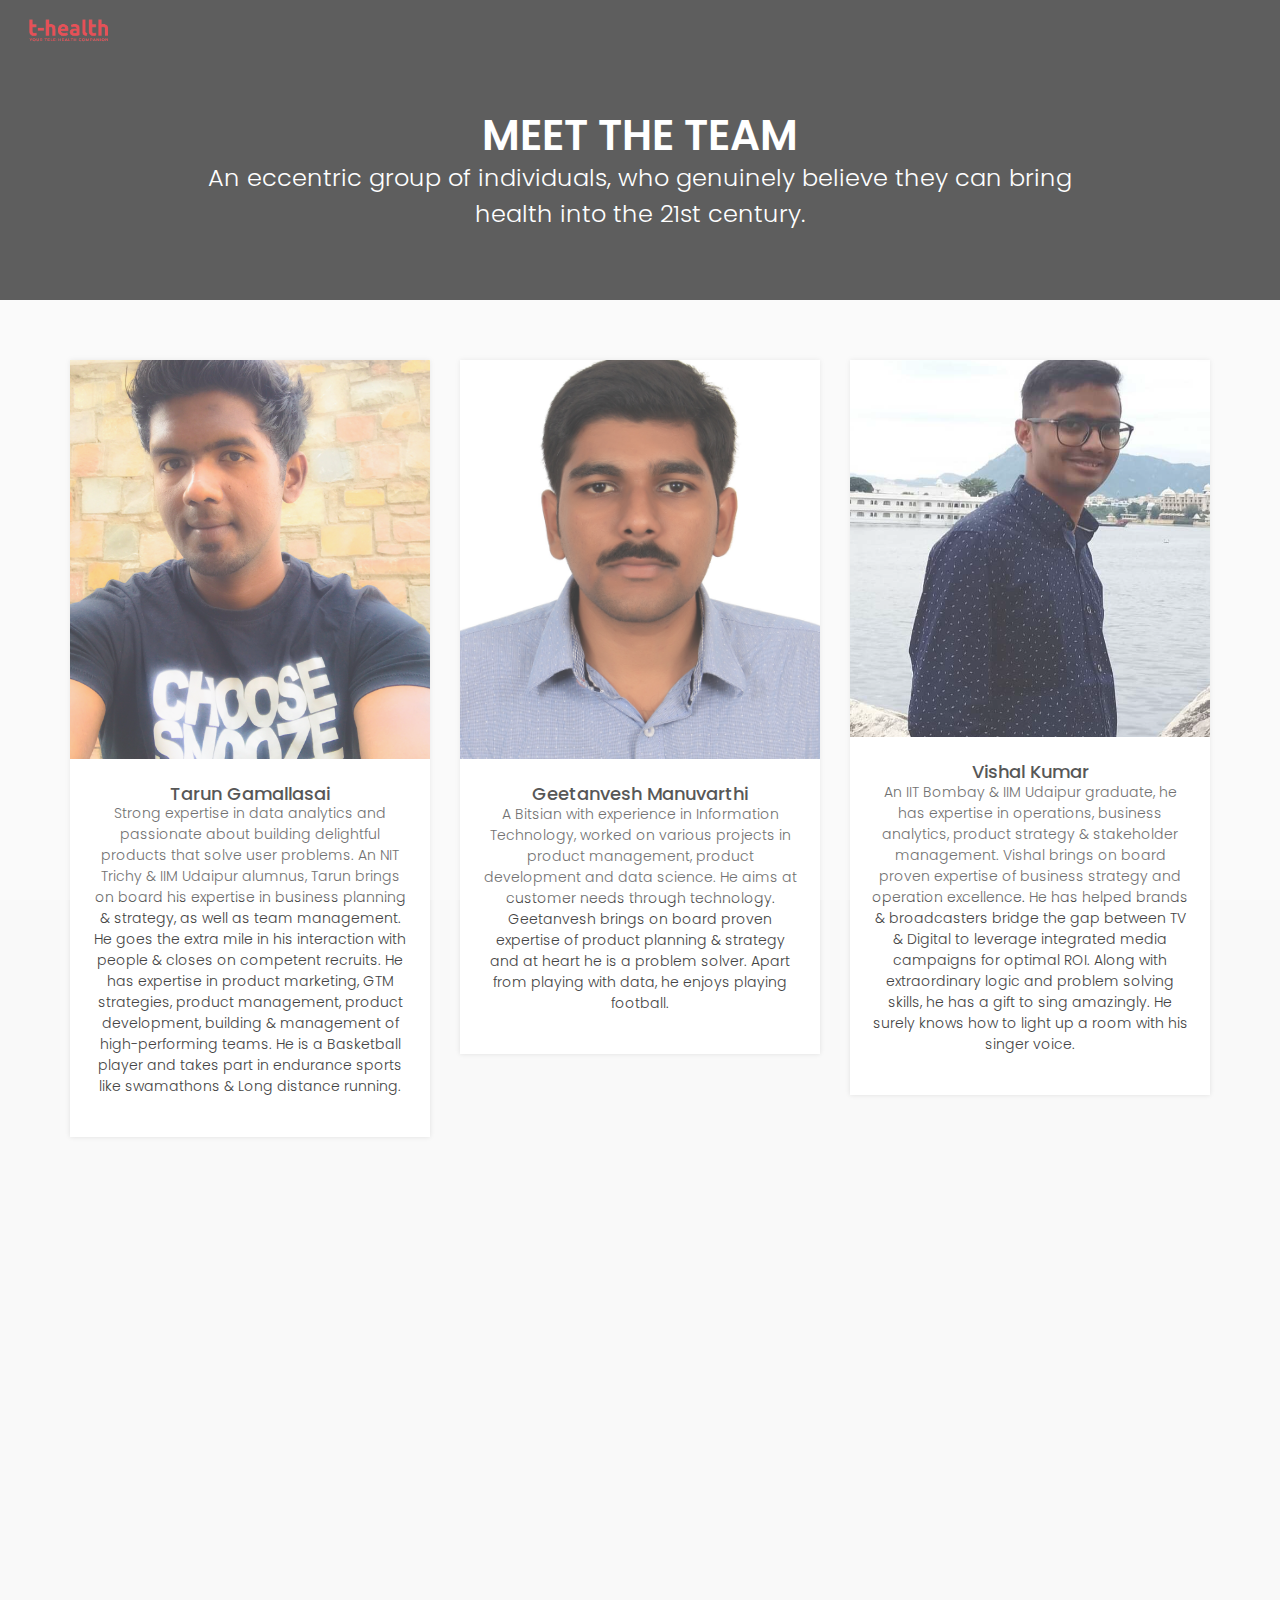
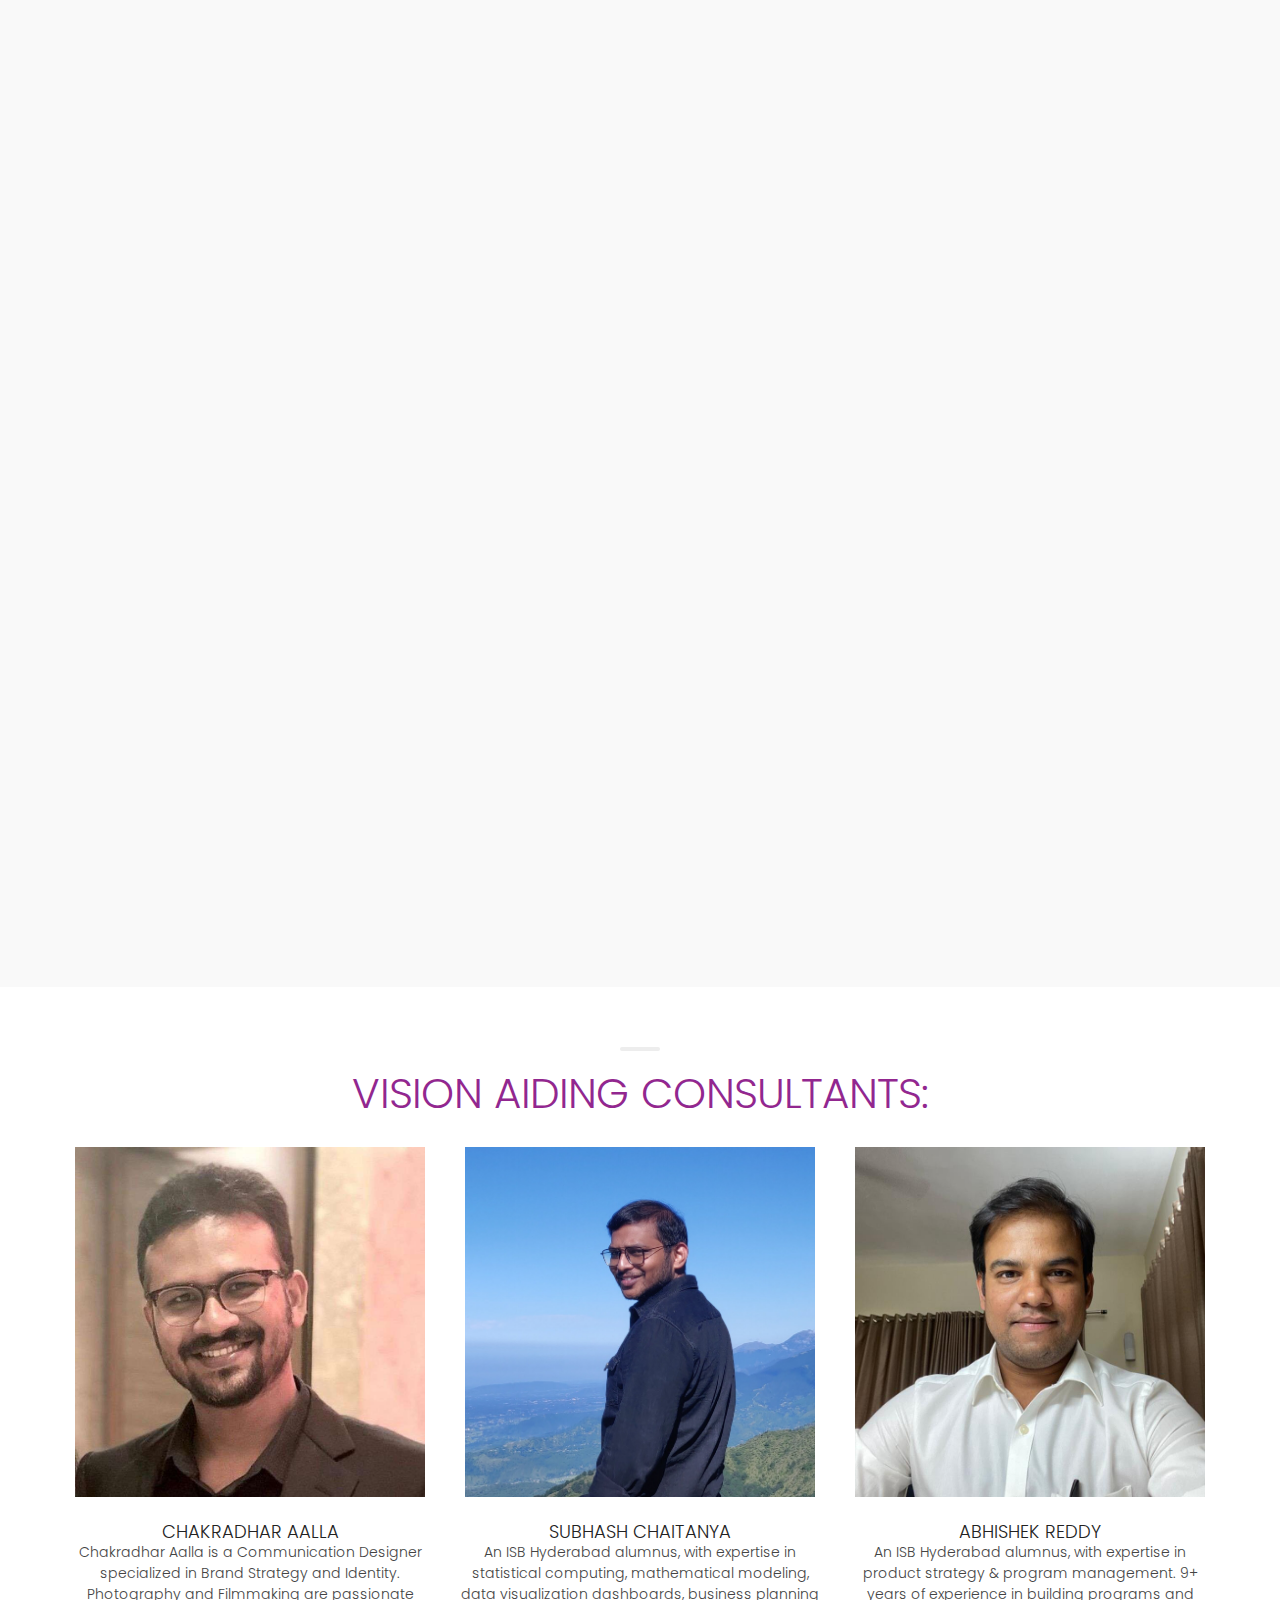
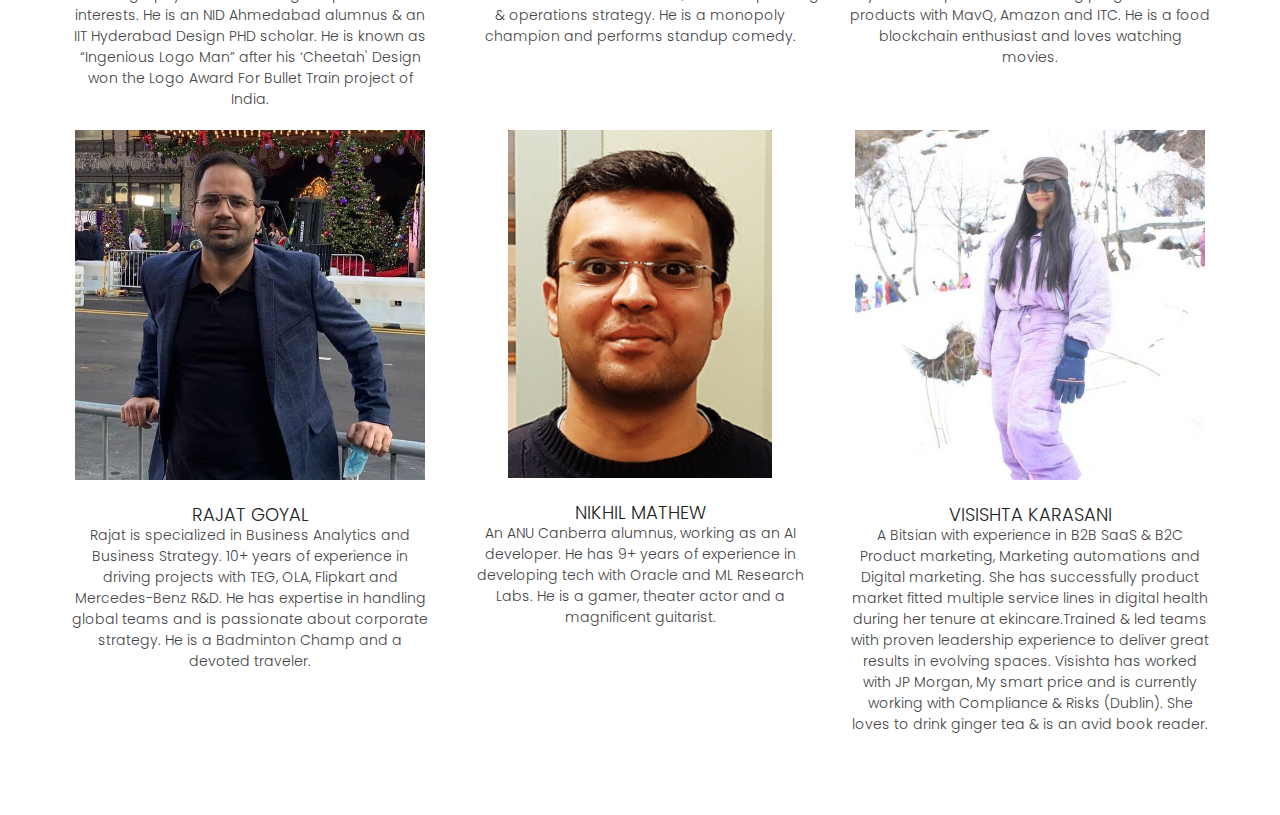
<file: team.html>
<!DOCTYPE html>
<html lang="en">

<head>
	<meta charset="utf-8">
	<meta http-equiv="X-UA-Compatible" content="IE=edge">
	<meta name="viewport" content="width=device-width, initial-scale=1">
	<meta name="description" content="LOVEFIT - Video Fitness Workout">
	<meta name="author" content="Ansonika">
	<title>T-Health</title>

	<!-- Favicons-->
	<link rel="shortcut icon" href="images/favicon.png" type="image/x-icon">

	<!-- GOOGLE WEB FONT -->
	<link href="https://fonts.googleapis.com/css?family=Poppins:400,300,500,600,700|Kalam:400,700" rel="stylesheet">

	<!-- BASE CSS -->
	<link href="css/animate.min.css" rel="stylesheet">
	<link href="css/bootstrap.min.css" rel="stylesheet">
	<link href="css/menu.css" rel="stylesheet">
	<link href="css/style.css" rel="stylesheet">
	<link href="css/responsive.css" rel="stylesheet">
	<link href="css/icon_fonts/css/all_icons.min.css" rel="stylesheet">
	<link href="css/magnific-popup.min.css" rel="stylesheet">

	<!-- YOUR CUSTOM CSS -->
	<link href="css/custom.css" rel="stylesheet">

	<!-- SPECIFIC CSS -->
	<link href="css/ion.rangeSlider.min.css" rel="stylesheet">
</head>

<body>

	<div class="layer"></div>
	<!-- Mobile menu overlay mask -->

	<div id="preloader">
		<div data-loader="circle-side"></div>
	</div>
	<!-- End Preload -->

	<!-- Header ================================================== -->
	<header>
		<div class="container-fluid">
			<div class="row">
				<div class="col-xs-3">
					<a href="index.html" id="logo">
                        <img src="images/logo.png" width="100" height="27" alt="t-health" data-retina="true"> 
                        <!--
						<img src="img/logo.png" width="95" height="27" alt="" data-retina="true" class="logo_normal">
						<img src="img/logo_sticky.png" width="95" height="27" alt="" data-retina="true" class="logo_sticky">
                        -->
					</a>
				</div>
			</div>
			<!-- End row -->
		</div>
		<!-- End container -->
	</header>
	<!-- End Header =============================================== -->

	<!-- SubHeader =============================================== -->
	<section class="parallax_window_in" style="background-color:#6b6b6b;">
		<div id="sub_content_in">
			<h1>Meet the Team</h1>
			<p>An eccentric group of individuals, who genuinely believe they can bring health into the 21st century.</p>
		</div>
	</section>
	<!-- End section -->
	<!-- End SubHeader ============================================ -->

	<div class="container_styled_1">
		<div class="container margin_60_35">
			<div class="row">

				<div class="col-md-12">
					<div class="row">
						<div class="col-sm-4 wow fadeIn" data-wow-delay="0.1s">
							<div class="course_container" align="center">
								<figure>
									<img src="images/team/sai_tarun.png" class="" alt="image" style="max-width:330px;">
								</figure>
								<div class="course_title">
									<h3>Tarun Gamallasai</h3>
                                    <p>Strong expertise in data analytics and passionate about building delightful products that solve user problems. An NIT Trichy & IIM Udaipur alumnus, Tarun brings on board his expertise in business planning & strategy, as well as team management. He goes the extra mile in his interaction with people & closes on competent recruits. He has expertise in product marketing, GTM strategies, product management, product development, building & management of high-performing teams. He is a Basketball player and takes part in endurance sports like swamathons & Long distance running. </p>
								</div>
							</div>
						</div>
                        
						<div class="col-sm-4 wow fadeIn" data-wow-delay="0.2s">
							<div class="course_container" align="center">
								<figure>
									<img src="images/team/geetanvesh.jpg" class="" alt="image" style="max-width:330px;">
								</figure>
								<div class="course_title">
									<h3>Geetanvesh Manuvarthi</h3>
                                    <p>A Bitsian with experience in Information Technology, worked on various projects in product management, product development and data science. He aims at customer needs through technology. Geetanvesh brings on board proven expertise of product planning & strategy and at heart he is a problem solver. Apart from playing with data, he enjoys playing football.</p>
								</div>
							</div>
						</div>
                        
						<div class="col-sm-4 wow fadeIn" data-wow-delay="0.3s">
							<div class="course_container" align="center">
								<figure>
									<img src="images/team/vishal.jpg" class="" alt="image" style="max-width:330px;">
								</figure>
								<div class="course_title">
									<h3>Vishal Kumar</h3>
                                    <p>An IIT Bombay & IIM Udaipur graduate, he has expertise in operations, business analytics, product strategy & stakeholder management. Vishal brings on board proven expertise of business strategy and operation excellence. He has helped brands & broadcasters bridge the gap between TV & Digital to leverage integrated media campaigns for optimal ROI. Along with extraordinary logic and problem solving skills, he has a gift to sing amazingly. He surely knows how to light up a room with his singer voice.</p>
								</div>
							</div>
						</div>
                        
					</div>
					<!-- End row -->
					<div class="row">
						<div class="col-sm-4 wow fadeIn" data-wow-delay="0.4s">
							<div class="course_container" align="center">
								<figure>
									<img src="images/team/chaitanya.jpg" class="" alt="image" style="max-width:330px;">
								</figure>
								<div class="course_title">
									<h3>Chaitanya Allu</h3>
                                    <p>Strong expertise with JavaScript, Ruby on Rails, PHP, Java & Databases, and has spent extensive time working on AWS, Azure & Google Cloud. He developed & deployed multiple web applications. He has worked on various projects as a developer, building large scale web and mobile applications. Chaitanya is committed to bringing out the best and quality products. In his free time apart from tech and coding, he is a sports enthusiast.</p>
								</div>
							</div>
						</div>
                        
						<div class="col-sm-4 wow fadeIn" data-wow-delay="0.5s">
							<div class="course_container" align="center">
								<figure>
									<img src="images/team/prakash.jpg" class="" alt="image" style="max-width:330px;">
								</figure>
								<div class="course_title">
									<h3>Prakash</h3>
                                    <p>Prakash is experienced in developing financial strategies & accounting methodologies. He brings on board proven expertise of managing finance and accounts. He loves numbers and is known to be a big movie buff. He enjoys building video content and supports filmmakers/content makers with his cinematographic and photography skills.</p>
								</div>
							</div>
						</div>
                        
						<div class="col-sm-4 wow fadeIn" data-wow-delay="0.6s">
							<div class="course_container" align="center">
								<figure>
									<img src="images/team/ankit.jpg" class="" alt="image" style="max-width:330px;">
								</figure>
								<div class="course_title">
									<h3>Ankit</h3>
                                    <p>An UI/UX designer, Illustrator & passionate photographer and a visionary in delivering innovative design solutions. Forte in product & web-platform configuration. He brings on board wide experience working in multiple domains across the globe in UI/UX & Product design. Ankit is passionate about solving design problems to give meaningful experiences which can impact billions of lives. A NIFT-ian, with astonishing creativity and a sportsman in volleyball & track and field. </p>
								</div>
							</div>
						</div>
                        
						<div class="col-sm-4 wow fadeIn" data-wow-delay="0.6s">
							<div class="course_container" align="center">
								<figure>
									<img src="images/team/nischala.jpg" class="" alt="image" style="max-width:330px;">
								</figure>
								<div class="course_title">
									<h3>Nischala</h3>
                                    <p>A renowed Doctor with expertise in digital healthcare. She has experience in building & management of medical teams. She is committed to bringing out the best and ensuring quality experiences in telehealth. Nischala is passionate about telemedicine strategies & aims at product roadmap excellence in the journey of technologically aggregating various healthcare providers & services. She is also an Artist and a Plant Hoarder.</p>
								</div>
							</div>
						</div>
                        
					</div>
					<!-- End row -->
				</div>
                <!-- End col -->
			</div>
			<!-- End Row -->
		</div>
		<!-- End container -->
     </div>
	 
    <div class="container margin_60">
		<h2 class="main_title"><em></em>VISION AIDING CONSULTANTS:</h2>
		<!--Team Carousel -->
		<div class="row">
			
                <div class="col-sm-4 team-item">
					<div class="team-item-img" align="center">
						<img src="images/team/chakradhar.jpg" alt="" style="max-width:350px;">
					</div>
					<div class="team-item-info">
						<h4>CHAKRADHAR AALLA</h4>
						<p>Chakradhar Aalla is a Communication Designer specialized in Brand Strategy and Identity. Photography and Filmmaking are passionate interests. He is an NID Ahmedabad alumnus & an IIT Hyderabad Design PHD scholar. He is known as “Ingenious Logo Man” after his ‘Cheetah' Design won the Logo Award For Bullet Train project of India. </p>
					</div>
				</div>
                <div class="col-sm-4 team-item">
					<div class="team-item-img" align="center">
						<img src="images/team/subhash_chaitanya.jpg" alt="" style="max-width:350px;">
					</div>
					<div class="team-item-info">
						<h4>SUBHASH CHAITANYA</h4>
						<p>An ISB Hyderabad alumnus, with expertise in statistical computing, mathematical modeling, data visualization dashboards, business planning & operations strategy. He is a monopoly champion and performs standup comedy.</p>
					</div>
				</div>
                <div class="col-sm-4 team-item">
					<div class="team-item-img" align="center">
						<img src="images/team/abhishek.jpg" alt="" style="max-width:350px;">
					</div>
					<div class="team-item-info">
						<h4>ABHISHEK REDDY</h4>
						<p>An ISB Hyderabad alumnus, with expertise in product strategy & program management. 9+ years of experience in building programs and products with MavQ, Amazon and ITC. He is a food blockchain enthusiast and loves watching movies. </p>
					</div>
				</div>
					</div>
					<!-- End row -->
					<div class="row">
                <div class="col-sm-4 team-item">
					<div class="team-item-img" align="center">
						<img src="images/team/rajat_goyal.jpg" alt="" style="max-width:350px;">
					</div>
					<div class="team-item-info">
						<h4>RAJAT GOYAL</h4>
						<p>Rajat is specialized in Business Analytics and  Business Strategy. 10+ years of experience in driving projects with TEG, OLA, Flipkart and Mercedes-Benz R&D. He has expertise in handling global teams and is passionate about corporate strategy. He is a Badminton Champ and a devoted traveler. </p>
					</div>
				</div>
                <div class="col-sm-4 team-item">
					<div class="team-item-img" align="center">
						<img src="images/team/nikhil_mathew.png" alt="" style="max-width:350px;">
					</div>
					<div class="team-item-info">
						<h4>NIKHIL MATHEW</h4>
						<p>An ANU Canberra alumnus, working as an AI developer. He has  9+ years of experience in developing tech with Oracle and ML Research Labs. He is a gamer, theater actor and a magnificent guitarist. </p>
					</div>
				</div>
                <div class="col-sm-4 team-item">
					<div class="team-item-img" align="center">
						<img src="images/team/visishta_karasani.jpg" alt="" style="max-width:350px;">
					</div>
					<div class="team-item-info">
						<h4>VISISHTA KARASANI</h4>
						<p>A Bitsian with experience in B2B SaaS & B2C Product marketing, Marketing automations and Digital marketing. She has successfully product market fitted multiple service lines in digital health during her tenure at ekincare.Trained & led teams with proven leadership experience to deliver great results in evolving spaces. Visishta has worked with JP Morgan, My smart price and is currently working with Compliance & Risks (Dublin). She loves to drink ginger tea & is an avid book reader.</p>
					</div>
				</div>
		</div>
		<!--End Team Carousel-->
	</div>
    

	<div id="toTop"></div>
	<!-- Back to top button -->

	<!-- COMMON SCRIPTS -->
	<script src="js/jquery-2.2.4.min.js"></script>
	<script src="js/common_scripts_min.js"></script>
	<script src="assets/validate.js"></script>
	<script src="js/functions.js"></script>

	<!-- SPECIFIC SCRIPTS -->
	<script src="js/ion.rangeSlider.min.js"></script>
	<script src="js/switchery.min.js"></script>
	<script>
		$("#range").ionRangeSlider({
			hide_min_max: true,
			keyboard: true,
			min: 30,
			max: 180,
			from: 40,
			to: 90,
			type: 'double',
			step: 1,
			prefix: "$",
			grid: false
		});
		var elems = Array.prototype.slice.call(document.querySelectorAll('.js-switch'));
		elems.forEach(function (html) {
			var switchery = new Switchery(html, {
				size: 'small'
			});
		});
	</script>
</body>

</html>
</file>
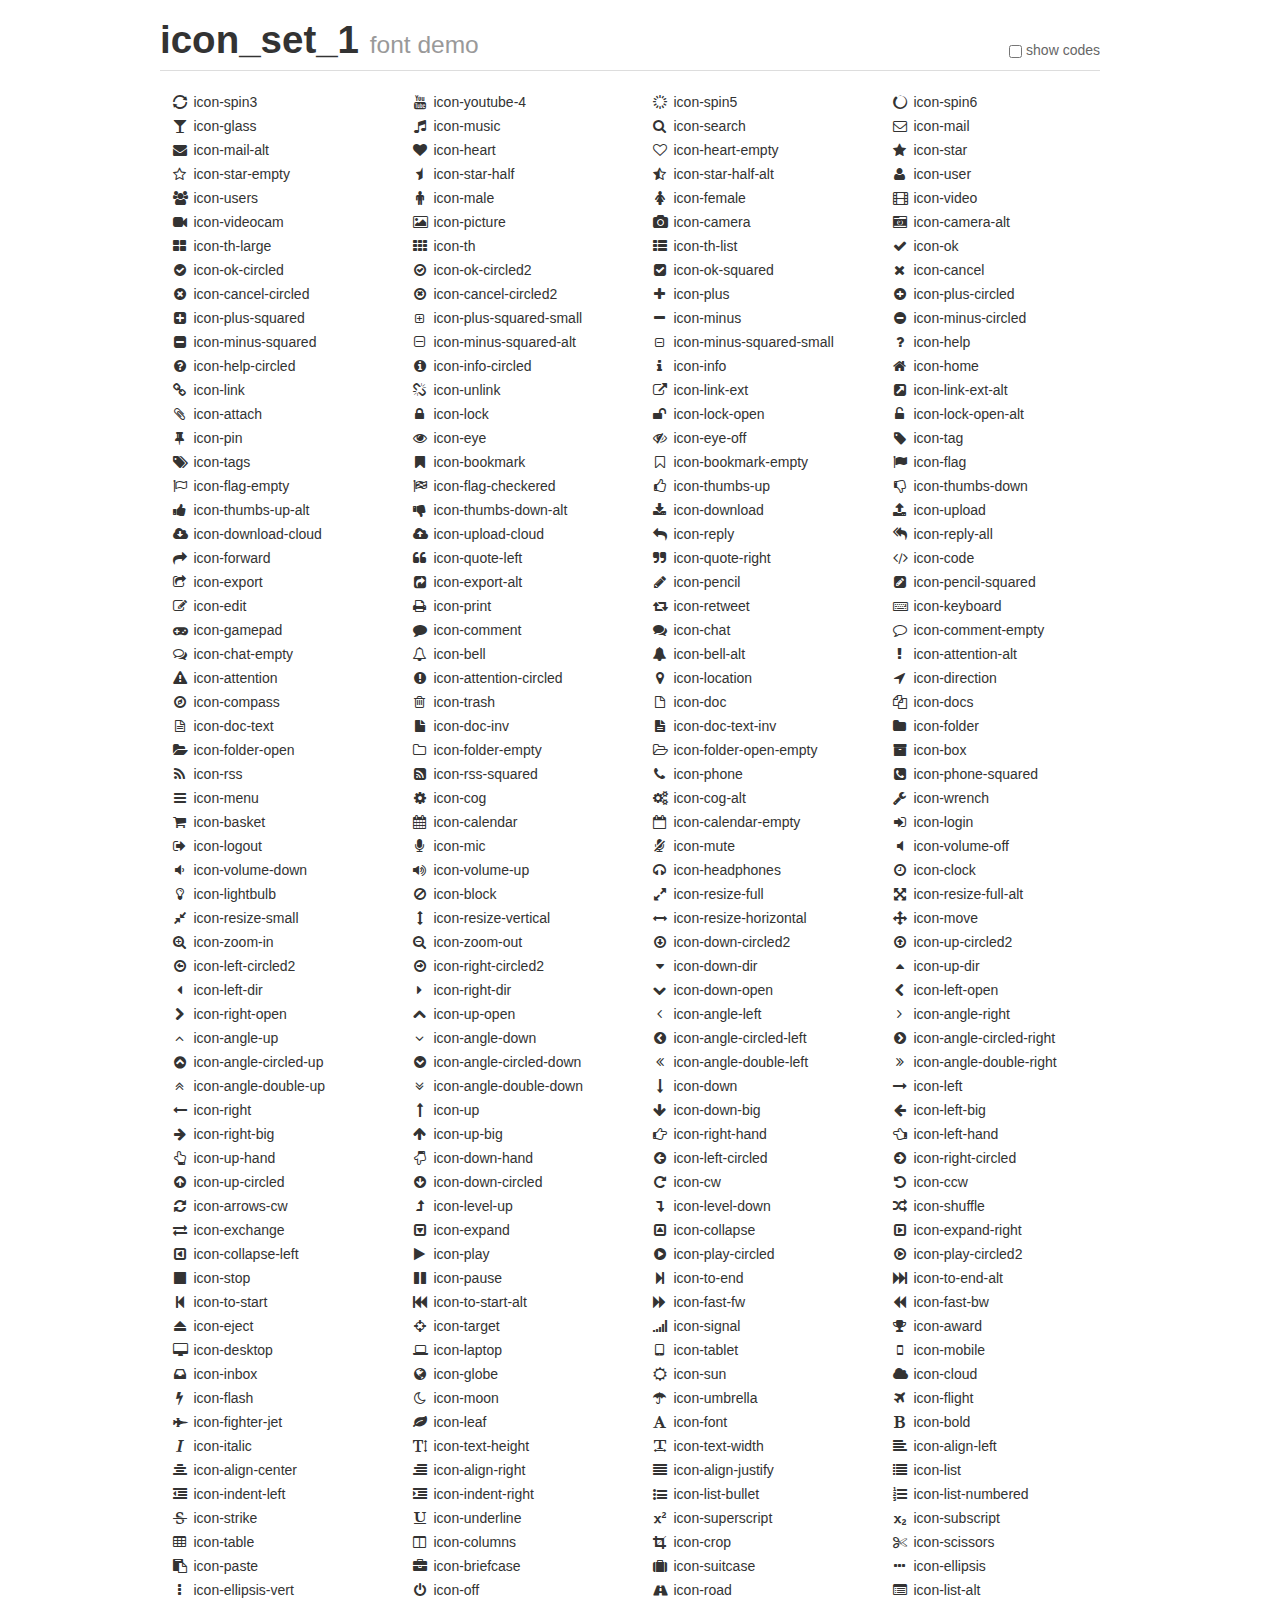
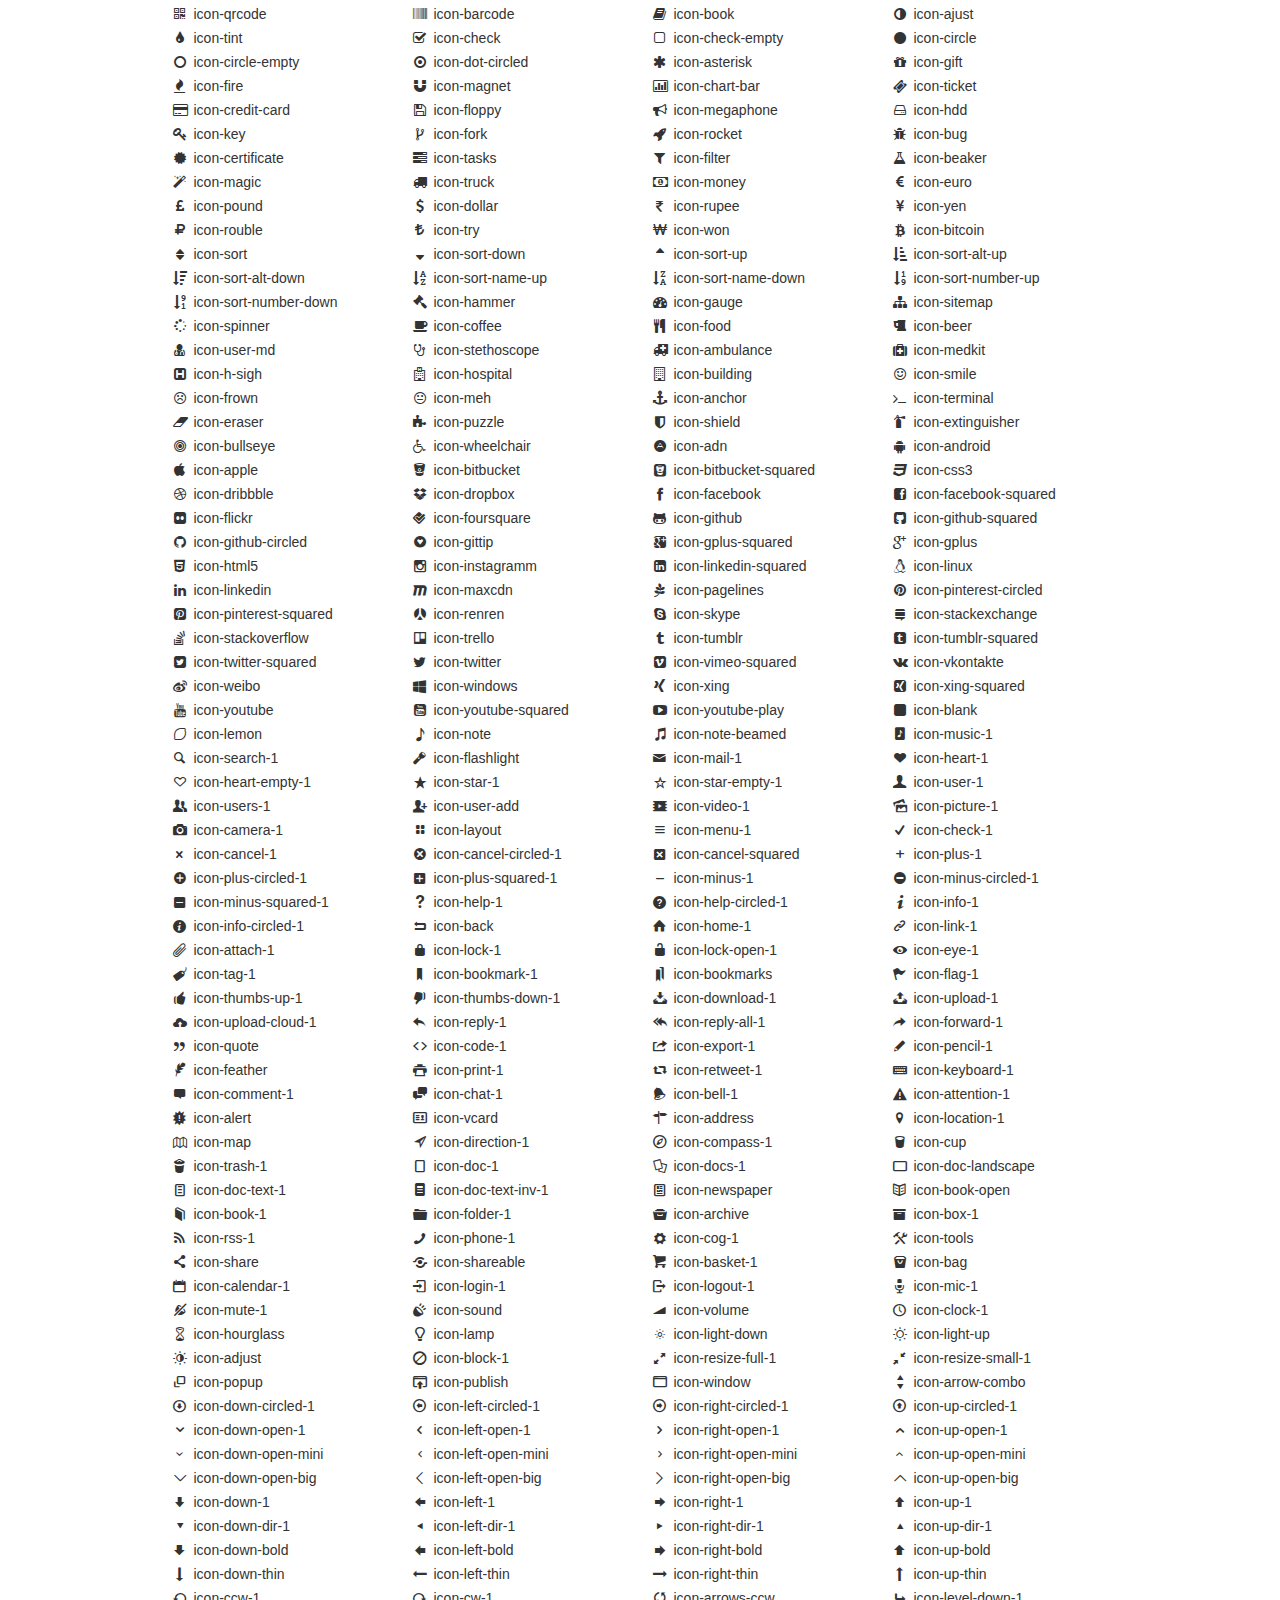
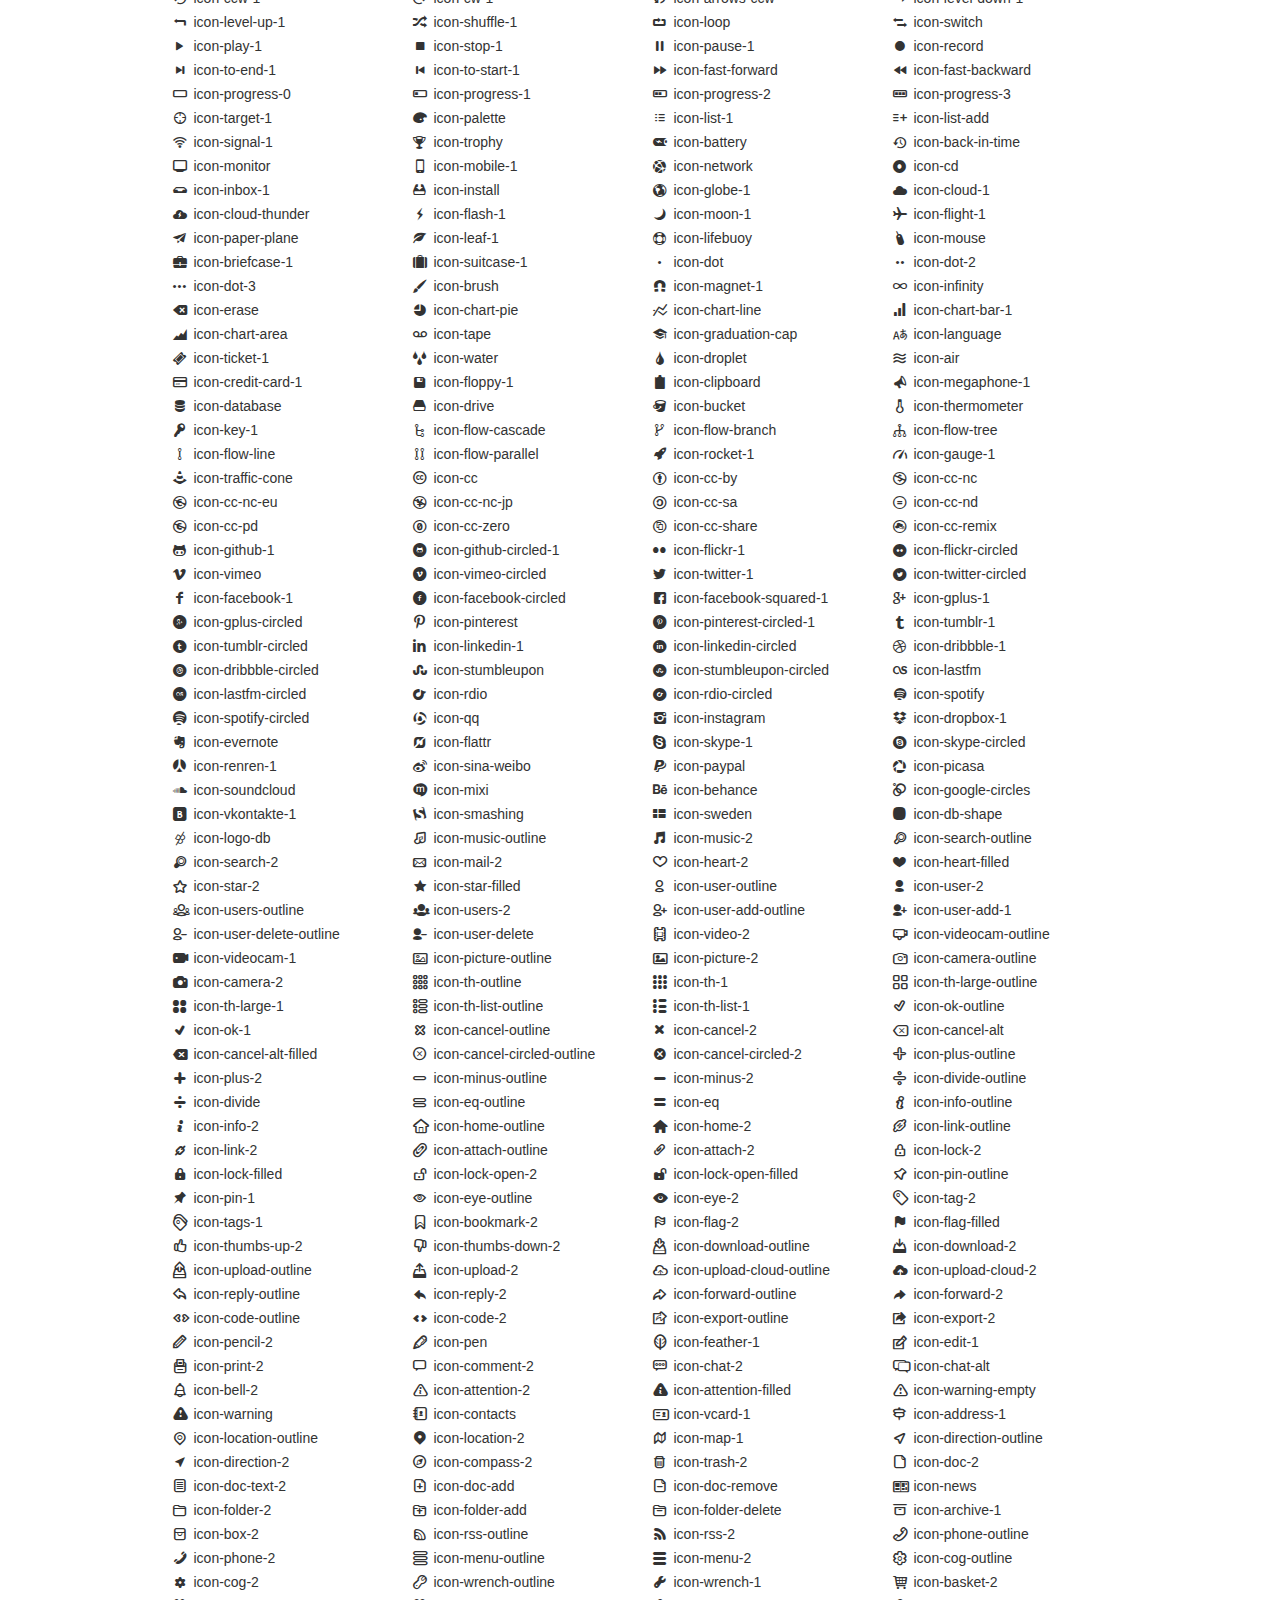
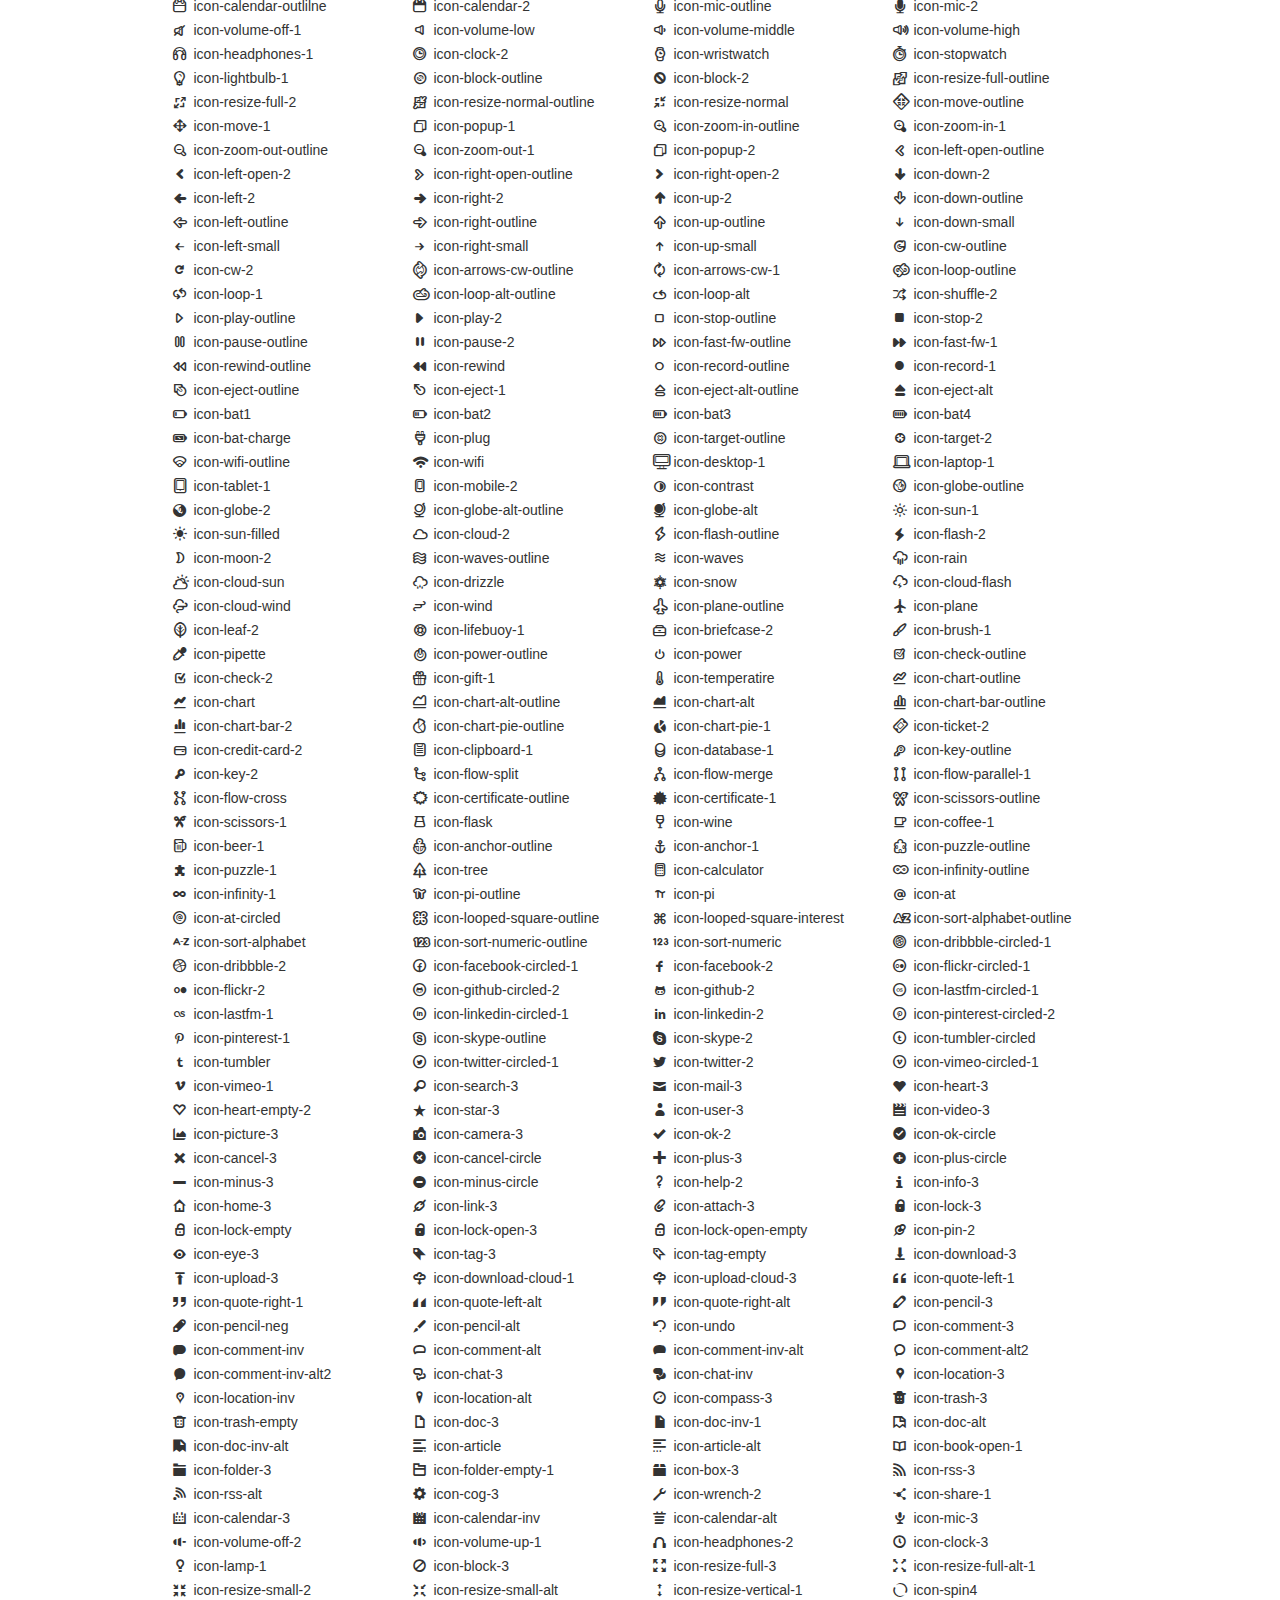
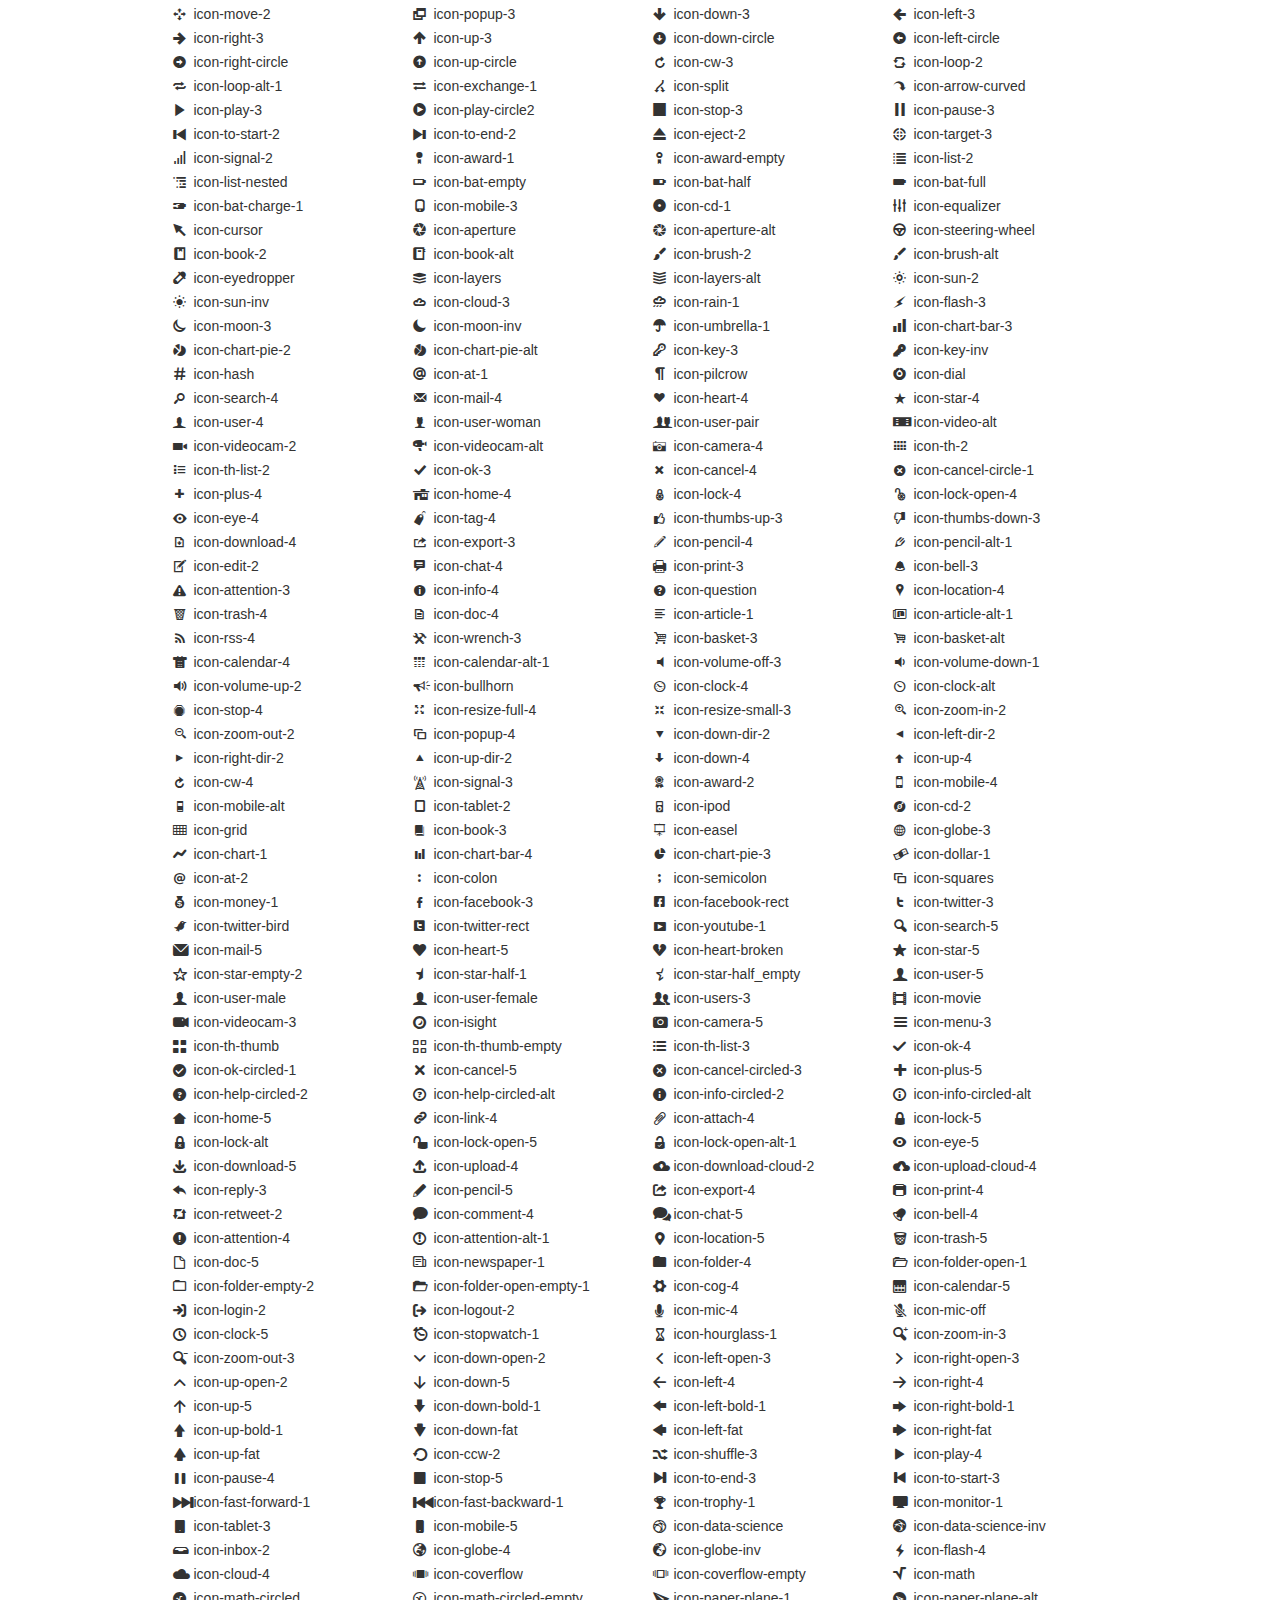
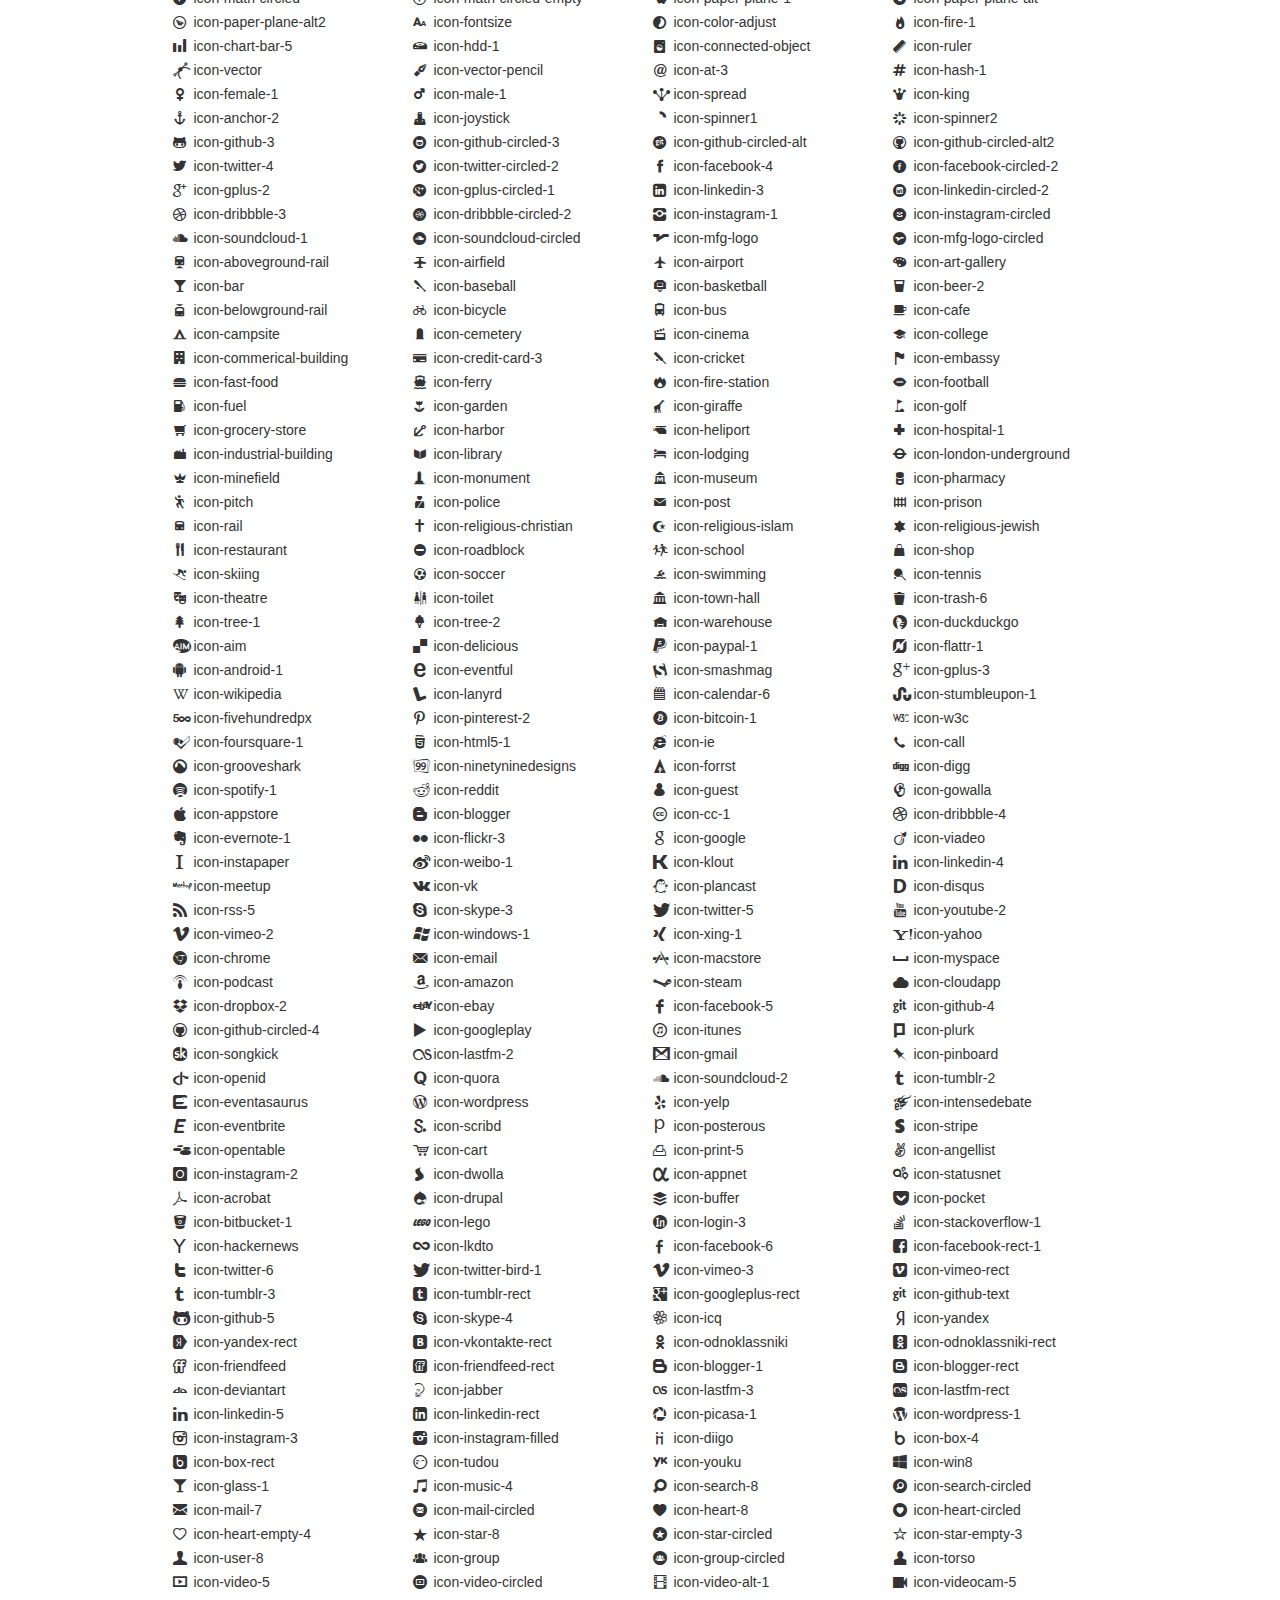
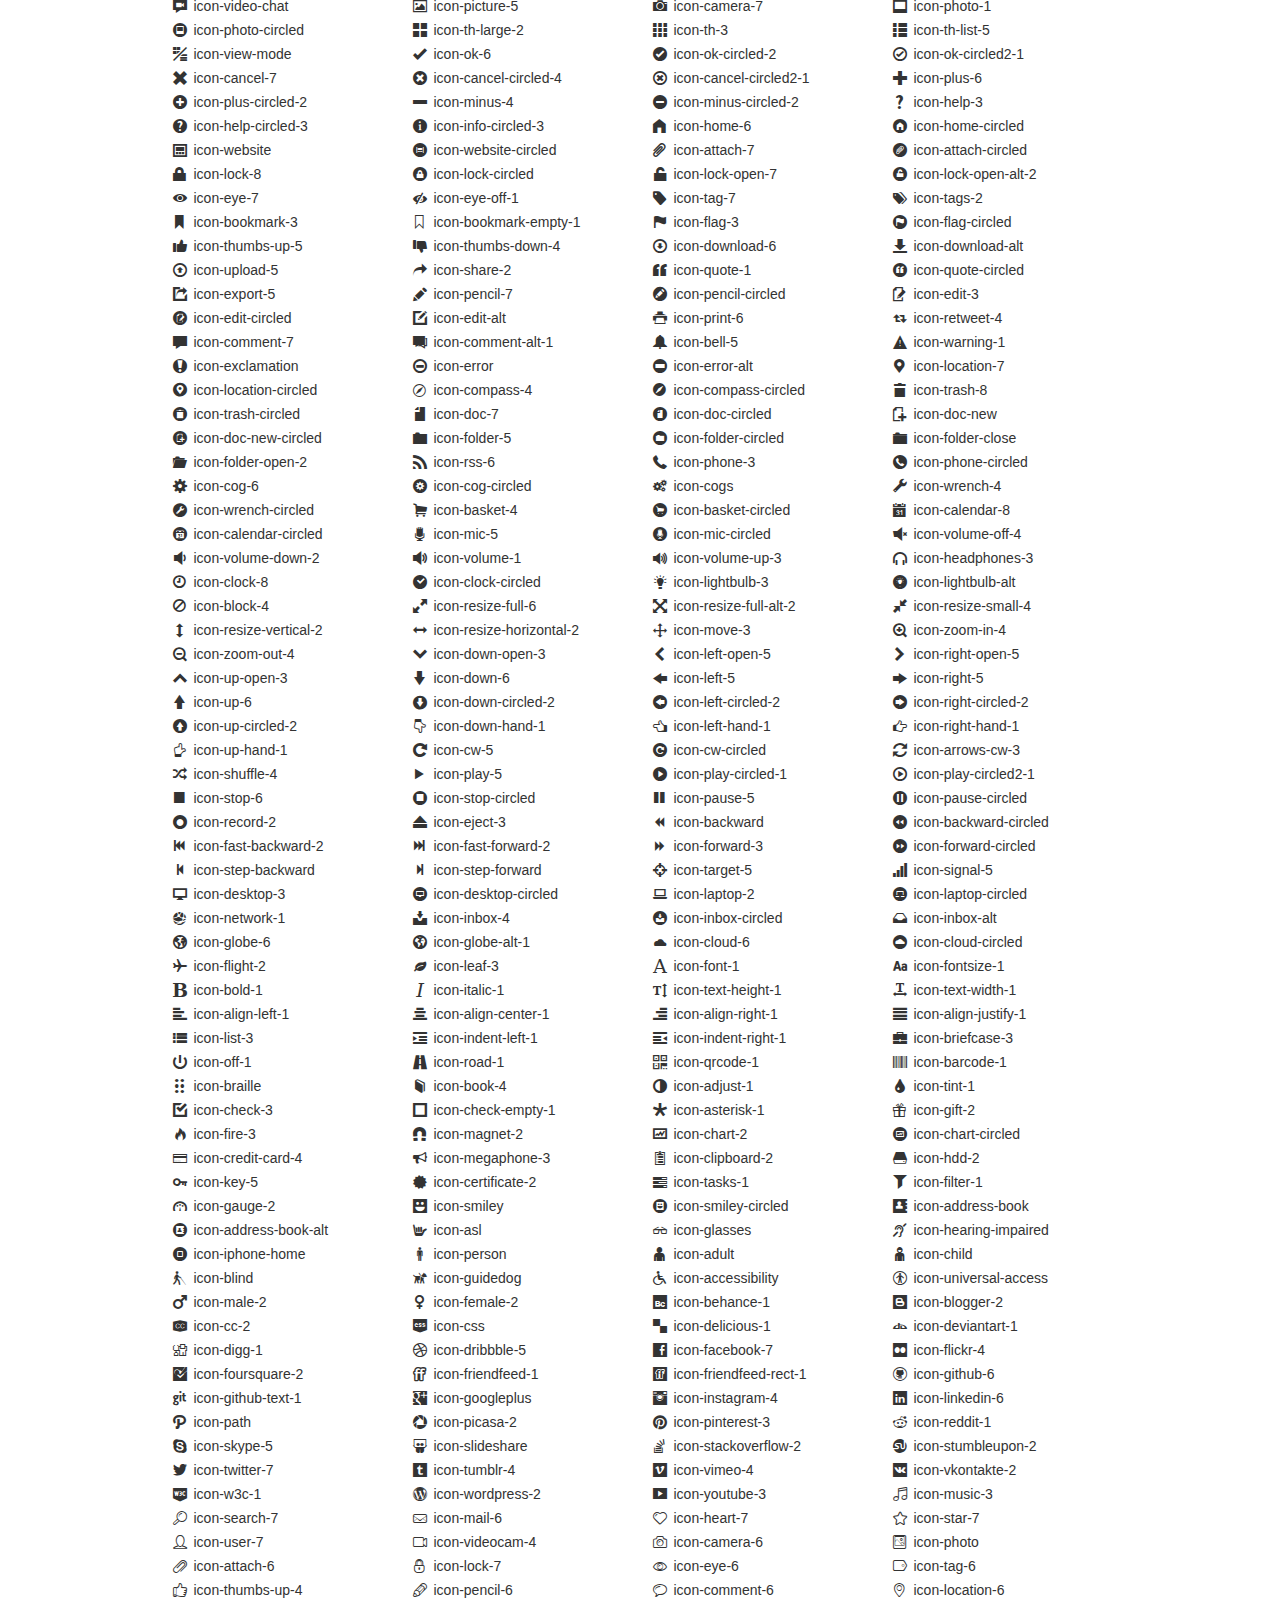
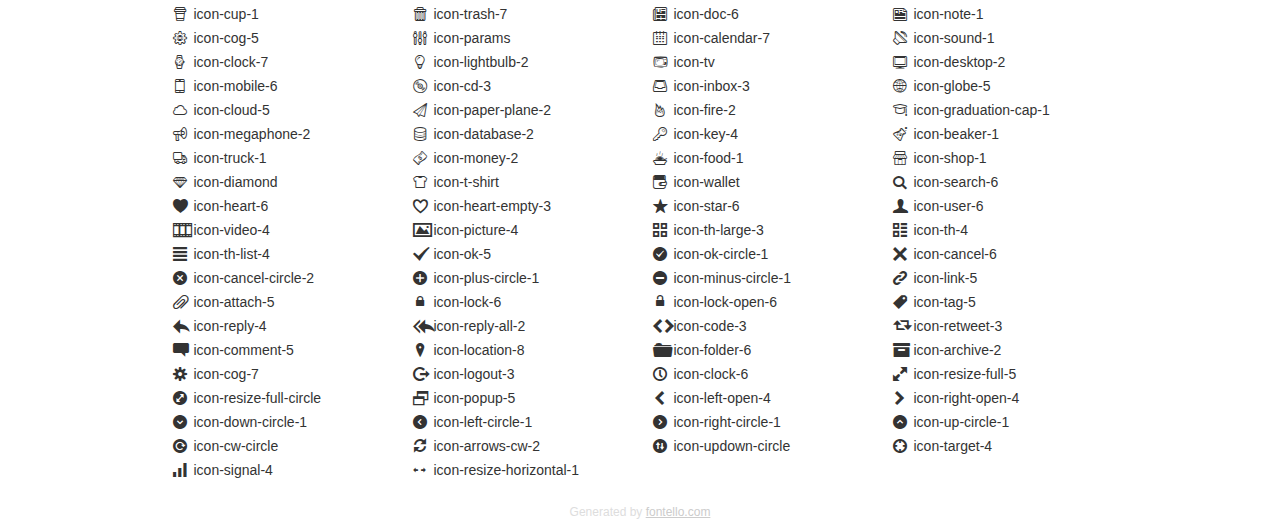
<file: css/icon_fonts/demo_icon_set_1.html>
<!DOCTYPE html>
<html>
  <head>
    <!--[if lt IE 9]>
    <script src="http://html5shim.googlecode.com/svn/trunk/html5.js"></script>
    <![endif]-->
    <meta charset="UTF-8"><style type="text/css">/*
 * Bootstrap v2.2.1
 *
 * Copyright 2012 Twitter, Inc
 * Licensed under the Apache License v2.0
 * http://www.apache.org/licenses/LICENSE-2.0
 *
 * Designed and built with all the love in the world @twitter by @mdo and @fat.
 */
.clearfix {
  *zoom: 1;
}
.clearfix:before,
.clearfix:after {
  display: table;
  content: "";
  line-height: 0;
}
.clearfix:after {
  clear: both;
}
html {
  font-size: 100%;
  -webkit-text-size-adjust: 100%;
  -ms-text-size-adjust: 100%;
}
a:focus {
  outline: thin dotted #333;
  outline: 5px auto -webkit-focus-ring-color;
  outline-offset: -2px;
}
a:hover,
a:active {
  outline: 0;
}
button,
input,
select,
textarea {
  margin: 0;
  font-size: 100%;
  vertical-align: middle;
}
button,
input {
  *overflow: visible;
  line-height: normal;
}
button::-moz-focus-inner,
input::-moz-focus-inner {
  padding: 0;
  border: 0;
}
body {
  margin: 0;
  font-family: "Helvetica Neue", Helvetica, Arial, sans-serif;
  font-size: 14px;
  line-height: 20px;
  color: #333;
  background-color: #fff;
}
a {
  color: #08c;
  text-decoration: none;
}
a:hover {
  color: #005580;
  text-decoration: underline;
}
.row {
  margin-left: -20px;
  *zoom: 1;
}
.row:before,
.row:after {
  display: table;
  content: "";
  line-height: 0;
}
.row:after {
  clear: both;
}
[class*="span"] {
  float: left;
  min-height: 1px;
  margin-left: 20px;
}
.container,
.navbar-static-top .container,
.navbar-fixed-top .container,
.navbar-fixed-bottom .container {
  width: 940px;
}
.span12 {
  width: 940px;
}
.span11 {
  width: 860px;
}
.span10 {
  width: 780px;
}
.span9 {
  width: 700px;
}
.span8 {
  width: 620px;
}
.span7 {
  width: 540px;
}
.span6 {
  width: 460px;
}
.span5 {
  width: 380px;
}
.span4 {
  width: 300px;
}
.span3 {
  width: 220px;
}
.span2 {
  width: 140px;
}
.span1 {
  width: 60px;
}
[class*="span"].pull-right,
.row-fluid [class*="span"].pull-right {
  float: right;
}
.container {
  margin-right: auto;
  margin-left: auto;
  *zoom: 1;
}
.container:before,
.container:after {
  display: table;
  content: "";
  line-height: 0;
}
.container:after {
  clear: both;
}
p {
  margin: 0 0 10px;
}
.lead {
  margin-bottom: 20px;
  font-size: 21px;
  font-weight: 200;
  line-height: 30px;
}
small {
  font-size: 85%;
}
h1 {
  margin: 10px 0;
  font-family: inherit;
  font-weight: bold;
  line-height: 20px;
  color: inherit;
  text-rendering: optimizelegibility;
}
h1 small {
  font-weight: normal;
  line-height: 1;
  color: #999;
}
h1 {
  line-height: 40px;
}
h1 {
  font-size: 38.5px;
}
h1 small {
  font-size: 24.5px;
}
body {
  margin-top: 90px;
}
.header {
  position: fixed;
  top: 0;
  left: 50%;
  margin-left: -480px;
  background-color: #fff;
  border-bottom: 1px solid #ddd;
  padding-top: 10px;
  z-index: 10;
}
.footer {
  color: #ddd;
  font-size: 12px;
  text-align: center;
  margin-top: 20px;
}
.footer a {
  color: #ccc;
  text-decoration: underline;
}
.the-icons {
  font-size: 14px;
  line-height: 24px;
}
.switch {
  position: absolute;
  right: 0;
  bottom: 10px;
  color: #666;
}
.switch input {
  margin-right: 0.3em;
}
.codesOn .i-name {
  display: none;
}
.codesOn .i-code {
  display: inline;
}
.i-code {
  display: none;
}
</style>
    <link rel="stylesheet" href="css/icon_set_1.css">
    <!--[if IE 7]>
    <link rel="stylesheet" href="css/fontello-ie7.css">
    <![endif]-->
    <script>
      function toggleCodes(on) {
        var obj = document.getElementById('icons');
        
        if (on) {
          obj.className += ' codesOn';
        } else {
          obj.className = obj.className.replace(' codesOn', '');
        }
      }
      
    </script>
  </head>
  <body>
    <div class="container header">
      <h1>
        icon_set_1
         <small>font demo</small>
      </h1>
      <label class="switch">
        <input type="checkbox" onclick="toggleCodes(this.checked)">show codes
      </label>
    </div>
    <div id="icons" class="container">
      <div class="row">
        <div title="Code: 0xe800" class="the-icons span3"><i class="icon-spin3 animate-spin"></i> <span class="i-name">icon-spin3</span><span class="i-code">0xe800</span></div>
        <div title="Code: 0xef87" class="the-icons span3"><i class="icon-youtube-4"></i> <span class="i-name">icon-youtube-4</span><span class="i-code">0xef87</span></div>
        <div title="Code: 0xe802" class="the-icons span3"><i class="icon-spin5 animate-spin"></i> <span class="i-name">icon-spin5</span><span class="i-code">0xe802</span></div>
        <div title="Code: 0xe803" class="the-icons span3"><i class="icon-spin6 animate-spin"></i> <span class="i-name">icon-spin6</span><span class="i-code">0xe803</span></div>
      </div>
      <div class="row">
        <div title="Code: 0xe804" class="the-icons span3"><i class="icon-glass"></i> <span class="i-name">icon-glass</span><span class="i-code">0xe804</span></div>
        <div title="Code: 0xe805" class="the-icons span3"><i class="icon-music"></i> <span class="i-name">icon-music</span><span class="i-code">0xe805</span></div>
        <div title="Code: 0xe806" class="the-icons span3"><i class="icon-search"></i> <span class="i-name">icon-search</span><span class="i-code">0xe806</span></div>
        <div title="Code: 0xe807" class="the-icons span3"><i class="icon-mail"></i> <span class="i-name">icon-mail</span><span class="i-code">0xe807</span></div>
      </div>
      <div class="row">
        <div title="Code: 0xe808" class="the-icons span3"><i class="icon-mail-alt"></i> <span class="i-name">icon-mail-alt</span><span class="i-code">0xe808</span></div>
        <div title="Code: 0xe809" class="the-icons span3"><i class="icon-heart"></i> <span class="i-name">icon-heart</span><span class="i-code">0xe809</span></div>
        <div title="Code: 0xe80a" class="the-icons span3"><i class="icon-heart-empty"></i> <span class="i-name">icon-heart-empty</span><span class="i-code">0xe80a</span></div>
        <div title="Code: 0xe80b" class="the-icons span3"><i class="icon-star"></i> <span class="i-name">icon-star</span><span class="i-code">0xe80b</span></div>
      </div>
      <div class="row">
        <div title="Code: 0xe80c" class="the-icons span3"><i class="icon-star-empty"></i> <span class="i-name">icon-star-empty</span><span class="i-code">0xe80c</span></div>
        <div title="Code: 0xe80d" class="the-icons span3"><i class="icon-star-half"></i> <span class="i-name">icon-star-half</span><span class="i-code">0xe80d</span></div>
        <div title="Code: 0xe80e" class="the-icons span3"><i class="icon-star-half-alt"></i> <span class="i-name">icon-star-half-alt</span><span class="i-code">0xe80e</span></div>
        <div title="Code: 0xe80f" class="the-icons span3"><i class="icon-user"></i> <span class="i-name">icon-user</span><span class="i-code">0xe80f</span></div>
      </div>
      <div class="row">
        <div title="Code: 0xe827" class="the-icons span3"><i class="icon-users"></i> <span class="i-name">icon-users</span><span class="i-code">0xe827</span></div>
        <div title="Code: 0xe810" class="the-icons span3"><i class="icon-male"></i> <span class="i-name">icon-male</span><span class="i-code">0xe810</span></div>
        <div title="Code: 0xe811" class="the-icons span3"><i class="icon-female"></i> <span class="i-name">icon-female</span><span class="i-code">0xe811</span></div>
        <div title="Code: 0xe812" class="the-icons span3"><i class="icon-video"></i> <span class="i-name">icon-video</span><span class="i-code">0xe812</span></div>
      </div>
      <div class="row">
        <div title="Code: 0xe813" class="the-icons span3"><i class="icon-videocam"></i> <span class="i-name">icon-videocam</span><span class="i-code">0xe813</span></div>
        <div title="Code: 0xe814" class="the-icons span3"><i class="icon-picture"></i> <span class="i-name">icon-picture</span><span class="i-code">0xe814</span></div>
        <div title="Code: 0xe815" class="the-icons span3"><i class="icon-camera"></i> <span class="i-name">icon-camera</span><span class="i-code">0xe815</span></div>
        <div title="Code: 0xe816" class="the-icons span3"><i class="icon-camera-alt"></i> <span class="i-name">icon-camera-alt</span><span class="i-code">0xe816</span></div>
      </div>
      <div class="row">
        <div title="Code: 0xe817" class="the-icons span3"><i class="icon-th-large"></i> <span class="i-name">icon-th-large</span><span class="i-code">0xe817</span></div>
        <div title="Code: 0xe818" class="the-icons span3"><i class="icon-th"></i> <span class="i-name">icon-th</span><span class="i-code">0xe818</span></div>
        <div title="Code: 0xe819" class="the-icons span3"><i class="icon-th-list"></i> <span class="i-name">icon-th-list</span><span class="i-code">0xe819</span></div>
        <div title="Code: 0xe81a" class="the-icons span3"><i class="icon-ok"></i> <span class="i-name">icon-ok</span><span class="i-code">0xe81a</span></div>
      </div>
      <div class="row">
        <div title="Code: 0xe81b" class="the-icons span3"><i class="icon-ok-circled"></i> <span class="i-name">icon-ok-circled</span><span class="i-code">0xe81b</span></div>
        <div title="Code: 0xe81c" class="the-icons span3"><i class="icon-ok-circled2"></i> <span class="i-name">icon-ok-circled2</span><span class="i-code">0xe81c</span></div>
        <div title="Code: 0xe81d" class="the-icons span3"><i class="icon-ok-squared"></i> <span class="i-name">icon-ok-squared</span><span class="i-code">0xe81d</span></div>
        <div title="Code: 0xe81e" class="the-icons span3"><i class="icon-cancel"></i> <span class="i-name">icon-cancel</span><span class="i-code">0xe81e</span></div>
      </div>
      <div class="row">
        <div title="Code: 0xe81f" class="the-icons span3"><i class="icon-cancel-circled"></i> <span class="i-name">icon-cancel-circled</span><span class="i-code">0xe81f</span></div>
        <div title="Code: 0xe820" class="the-icons span3"><i class="icon-cancel-circled2"></i> <span class="i-name">icon-cancel-circled2</span><span class="i-code">0xe820</span></div>
        <div title="Code: 0xe821" class="the-icons span3"><i class="icon-plus"></i> <span class="i-name">icon-plus</span><span class="i-code">0xe821</span></div>
        <div title="Code: 0xe822" class="the-icons span3"><i class="icon-plus-circled"></i> <span class="i-name">icon-plus-circled</span><span class="i-code">0xe822</span></div>
      </div>
      <div class="row">
        <div title="Code: 0xe823" class="the-icons span3"><i class="icon-plus-squared"></i> <span class="i-name">icon-plus-squared</span><span class="i-code">0xe823</span></div>
        <div title="Code: 0xe824" class="the-icons span3"><i class="icon-plus-squared-small"></i> <span class="i-name">icon-plus-squared-small</span><span class="i-code">0xe824</span></div>
        <div title="Code: 0xe825" class="the-icons span3"><i class="icon-minus"></i> <span class="i-name">icon-minus</span><span class="i-code">0xe825</span></div>
        <div title="Code: 0xe826" class="the-icons span3"><i class="icon-minus-circled"></i> <span class="i-name">icon-minus-circled</span><span class="i-code">0xe826</span></div>
      </div>
      <div class="row">
        <div title="Code: 0xe828" class="the-icons span3"><i class="icon-minus-squared"></i> <span class="i-name">icon-minus-squared</span><span class="i-code">0xe828</span></div>
        <div title="Code: 0xe829" class="the-icons span3"><i class="icon-minus-squared-alt"></i> <span class="i-name">icon-minus-squared-alt</span><span class="i-code">0xe829</span></div>
        <div title="Code: 0xe82a" class="the-icons span3"><i class="icon-minus-squared-small"></i> <span class="i-name">icon-minus-squared-small</span><span class="i-code">0xe82a</span></div>
        <div title="Code: 0xe82b" class="the-icons span3"><i class="icon-help"></i> <span class="i-name">icon-help</span><span class="i-code">0xe82b</span></div>
      </div>
      <div class="row">
        <div title="Code: 0xe82c" class="the-icons span3"><i class="icon-help-circled"></i> <span class="i-name">icon-help-circled</span><span class="i-code">0xe82c</span></div>
        <div title="Code: 0xe82d" class="the-icons span3"><i class="icon-info-circled"></i> <span class="i-name">icon-info-circled</span><span class="i-code">0xe82d</span></div>
        <div title="Code: 0xe82e" class="the-icons span3"><i class="icon-info"></i> <span class="i-name">icon-info</span><span class="i-code">0xe82e</span></div>
        <div title="Code: 0xe82f" class="the-icons span3"><i class="icon-home"></i> <span class="i-name">icon-home</span><span class="i-code">0xe82f</span></div>
      </div>
      <div class="row">
        <div title="Code: 0xe830" class="the-icons span3"><i class="icon-link"></i> <span class="i-name">icon-link</span><span class="i-code">0xe830</span></div>
        <div title="Code: 0xe831" class="the-icons span3"><i class="icon-unlink"></i> <span class="i-name">icon-unlink</span><span class="i-code">0xe831</span></div>
        <div title="Code: 0xe832" class="the-icons span3"><i class="icon-link-ext"></i> <span class="i-name">icon-link-ext</span><span class="i-code">0xe832</span></div>
        <div title="Code: 0xe833" class="the-icons span3"><i class="icon-link-ext-alt"></i> <span class="i-name">icon-link-ext-alt</span><span class="i-code">0xe833</span></div>
      </div>
      <div class="row">
        <div title="Code: 0xe834" class="the-icons span3"><i class="icon-attach"></i> <span class="i-name">icon-attach</span><span class="i-code">0xe834</span></div>
        <div title="Code: 0xe835" class="the-icons span3"><i class="icon-lock"></i> <span class="i-name">icon-lock</span><span class="i-code">0xe835</span></div>
        <div title="Code: 0xe836" class="the-icons span3"><i class="icon-lock-open"></i> <span class="i-name">icon-lock-open</span><span class="i-code">0xe836</span></div>
        <div title="Code: 0xe837" class="the-icons span3"><i class="icon-lock-open-alt"></i> <span class="i-name">icon-lock-open-alt</span><span class="i-code">0xe837</span></div>
      </div>
      <div class="row">
        <div title="Code: 0xe838" class="the-icons span3"><i class="icon-pin"></i> <span class="i-name">icon-pin</span><span class="i-code">0xe838</span></div>
        <div title="Code: 0xe839" class="the-icons span3"><i class="icon-eye"></i> <span class="i-name">icon-eye</span><span class="i-code">0xe839</span></div>
        <div title="Code: 0xe83a" class="the-icons span3"><i class="icon-eye-off"></i> <span class="i-name">icon-eye-off</span><span class="i-code">0xe83a</span></div>
        <div title="Code: 0xe83b" class="the-icons span3"><i class="icon-tag"></i> <span class="i-name">icon-tag</span><span class="i-code">0xe83b</span></div>
      </div>
      <div class="row">
        <div title="Code: 0xe83c" class="the-icons span3"><i class="icon-tags"></i> <span class="i-name">icon-tags</span><span class="i-code">0xe83c</span></div>
        <div title="Code: 0xe83d" class="the-icons span3"><i class="icon-bookmark"></i> <span class="i-name">icon-bookmark</span><span class="i-code">0xe83d</span></div>
        <div title="Code: 0xe83e" class="the-icons span3"><i class="icon-bookmark-empty"></i> <span class="i-name">icon-bookmark-empty</span><span class="i-code">0xe83e</span></div>
        <div title="Code: 0xe83f" class="the-icons span3"><i class="icon-flag"></i> <span class="i-name">icon-flag</span><span class="i-code">0xe83f</span></div>
      </div>
      <div class="row">
        <div title="Code: 0xe840" class="the-icons span3"><i class="icon-flag-empty"></i> <span class="i-name">icon-flag-empty</span><span class="i-code">0xe840</span></div>
        <div title="Code: 0xe841" class="the-icons span3"><i class="icon-flag-checkered"></i> <span class="i-name">icon-flag-checkered</span><span class="i-code">0xe841</span></div>
        <div title="Code: 0xe842" class="the-icons span3"><i class="icon-thumbs-up"></i> <span class="i-name">icon-thumbs-up</span><span class="i-code">0xe842</span></div>
        <div title="Code: 0xe843" class="the-icons span3"><i class="icon-thumbs-down"></i> <span class="i-name">icon-thumbs-down</span><span class="i-code">0xe843</span></div>
      </div>
      <div class="row">
        <div title="Code: 0xe844" class="the-icons span3"><i class="icon-thumbs-up-alt"></i> <span class="i-name">icon-thumbs-up-alt</span><span class="i-code">0xe844</span></div>
        <div title="Code: 0xe845" class="the-icons span3"><i class="icon-thumbs-down-alt"></i> <span class="i-name">icon-thumbs-down-alt</span><span class="i-code">0xe845</span></div>
        <div title="Code: 0xe846" class="the-icons span3"><i class="icon-download"></i> <span class="i-name">icon-download</span><span class="i-code">0xe846</span></div>
        <div title="Code: 0xe847" class="the-icons span3"><i class="icon-upload"></i> <span class="i-name">icon-upload</span><span class="i-code">0xe847</span></div>
      </div>
      <div class="row">
        <div title="Code: 0xe848" class="the-icons span3"><i class="icon-download-cloud"></i> <span class="i-name">icon-download-cloud</span><span class="i-code">0xe848</span></div>
        <div title="Code: 0xe849" class="the-icons span3"><i class="icon-upload-cloud"></i> <span class="i-name">icon-upload-cloud</span><span class="i-code">0xe849</span></div>
        <div title="Code: 0xe84a" class="the-icons span3"><i class="icon-reply"></i> <span class="i-name">icon-reply</span><span class="i-code">0xe84a</span></div>
        <div title="Code: 0xe84b" class="the-icons span3"><i class="icon-reply-all"></i> <span class="i-name">icon-reply-all</span><span class="i-code">0xe84b</span></div>
      </div>
      <div class="row">
        <div title="Code: 0xe84c" class="the-icons span3"><i class="icon-forward"></i> <span class="i-name">icon-forward</span><span class="i-code">0xe84c</span></div>
        <div title="Code: 0xe84d" class="the-icons span3"><i class="icon-quote-left"></i> <span class="i-name">icon-quote-left</span><span class="i-code">0xe84d</span></div>
        <div title="Code: 0xe84e" class="the-icons span3"><i class="icon-quote-right"></i> <span class="i-name">icon-quote-right</span><span class="i-code">0xe84e</span></div>
        <div title="Code: 0xe84f" class="the-icons span3"><i class="icon-code"></i> <span class="i-name">icon-code</span><span class="i-code">0xe84f</span></div>
      </div>
      <div class="row">
        <div title="Code: 0xe850" class="the-icons span3"><i class="icon-export"></i> <span class="i-name">icon-export</span><span class="i-code">0xe850</span></div>
        <div title="Code: 0xe851" class="the-icons span3"><i class="icon-export-alt"></i> <span class="i-name">icon-export-alt</span><span class="i-code">0xe851</span></div>
        <div title="Code: 0xe852" class="the-icons span3"><i class="icon-pencil"></i> <span class="i-name">icon-pencil</span><span class="i-code">0xe852</span></div>
        <div title="Code: 0xe853" class="the-icons span3"><i class="icon-pencil-squared"></i> <span class="i-name">icon-pencil-squared</span><span class="i-code">0xe853</span></div>
      </div>
      <div class="row">
        <div title="Code: 0xe854" class="the-icons span3"><i class="icon-edit"></i> <span class="i-name">icon-edit</span><span class="i-code">0xe854</span></div>
        <div title="Code: 0xe855" class="the-icons span3"><i class="icon-print"></i> <span class="i-name">icon-print</span><span class="i-code">0xe855</span></div>
        <div title="Code: 0xe856" class="the-icons span3"><i class="icon-retweet"></i> <span class="i-name">icon-retweet</span><span class="i-code">0xe856</span></div>
        <div title="Code: 0xe857" class="the-icons span3"><i class="icon-keyboard"></i> <span class="i-name">icon-keyboard</span><span class="i-code">0xe857</span></div>
      </div>
      <div class="row">
        <div title="Code: 0xe858" class="the-icons span3"><i class="icon-gamepad"></i> <span class="i-name">icon-gamepad</span><span class="i-code">0xe858</span></div>
        <div title="Code: 0xe859" class="the-icons span3"><i class="icon-comment"></i> <span class="i-name">icon-comment</span><span class="i-code">0xe859</span></div>
        <div title="Code: 0xe85a" class="the-icons span3"><i class="icon-chat"></i> <span class="i-name">icon-chat</span><span class="i-code">0xe85a</span></div>
        <div title="Code: 0xe85b" class="the-icons span3"><i class="icon-comment-empty"></i> <span class="i-name">icon-comment-empty</span><span class="i-code">0xe85b</span></div>
      </div>
      <div class="row">
        <div title="Code: 0xe85c" class="the-icons span3"><i class="icon-chat-empty"></i> <span class="i-name">icon-chat-empty</span><span class="i-code">0xe85c</span></div>
        <div title="Code: 0xe85d" class="the-icons span3"><i class="icon-bell"></i> <span class="i-name">icon-bell</span><span class="i-code">0xe85d</span></div>
        <div title="Code: 0xe85e" class="the-icons span3"><i class="icon-bell-alt"></i> <span class="i-name">icon-bell-alt</span><span class="i-code">0xe85e</span></div>
        <div title="Code: 0xe85f" class="the-icons span3"><i class="icon-attention-alt"></i> <span class="i-name">icon-attention-alt</span><span class="i-code">0xe85f</span></div>
      </div>
      <div class="row">
        <div title="Code: 0xe860" class="the-icons span3"><i class="icon-attention"></i> <span class="i-name">icon-attention</span><span class="i-code">0xe860</span></div>
        <div title="Code: 0xe861" class="the-icons span3"><i class="icon-attention-circled"></i> <span class="i-name">icon-attention-circled</span><span class="i-code">0xe861</span></div>
        <div title="Code: 0xe862" class="the-icons span3"><i class="icon-location"></i> <span class="i-name">icon-location</span><span class="i-code">0xe862</span></div>
        <div title="Code: 0xe863" class="the-icons span3"><i class="icon-direction"></i> <span class="i-name">icon-direction</span><span class="i-code">0xe863</span></div>
      </div>
      <div class="row">
        <div title="Code: 0xe864" class="the-icons span3"><i class="icon-compass"></i> <span class="i-name">icon-compass</span><span class="i-code">0xe864</span></div>
        <div title="Code: 0xe865" class="the-icons span3"><i class="icon-trash"></i> <span class="i-name">icon-trash</span><span class="i-code">0xe865</span></div>
        <div title="Code: 0xe866" class="the-icons span3"><i class="icon-doc"></i> <span class="i-name">icon-doc</span><span class="i-code">0xe866</span></div>
        <div title="Code: 0xe867" class="the-icons span3"><i class="icon-docs"></i> <span class="i-name">icon-docs</span><span class="i-code">0xe867</span></div>
      </div>
      <div class="row">
        <div title="Code: 0xe868" class="the-icons span3"><i class="icon-doc-text"></i> <span class="i-name">icon-doc-text</span><span class="i-code">0xe868</span></div>
        <div title="Code: 0xe869" class="the-icons span3"><i class="icon-doc-inv"></i> <span class="i-name">icon-doc-inv</span><span class="i-code">0xe869</span></div>
        <div title="Code: 0xe86a" class="the-icons span3"><i class="icon-doc-text-inv"></i> <span class="i-name">icon-doc-text-inv</span><span class="i-code">0xe86a</span></div>
        <div title="Code: 0xe86b" class="the-icons span3"><i class="icon-folder"></i> <span class="i-name">icon-folder</span><span class="i-code">0xe86b</span></div>
      </div>
      <div class="row">
        <div title="Code: 0xe86c" class="the-icons span3"><i class="icon-folder-open"></i> <span class="i-name">icon-folder-open</span><span class="i-code">0xe86c</span></div>
        <div title="Code: 0xe86d" class="the-icons span3"><i class="icon-folder-empty"></i> <span class="i-name">icon-folder-empty</span><span class="i-code">0xe86d</span></div>
        <div title="Code: 0xe86e" class="the-icons span3"><i class="icon-folder-open-empty"></i> <span class="i-name">icon-folder-open-empty</span><span class="i-code">0xe86e</span></div>
        <div title="Code: 0xe86f" class="the-icons span3"><i class="icon-box"></i> <span class="i-name">icon-box</span><span class="i-code">0xe86f</span></div>
      </div>
      <div class="row">
        <div title="Code: 0xe870" class="the-icons span3"><i class="icon-rss"></i> <span class="i-name">icon-rss</span><span class="i-code">0xe870</span></div>
        <div title="Code: 0xe871" class="the-icons span3"><i class="icon-rss-squared"></i> <span class="i-name">icon-rss-squared</span><span class="i-code">0xe871</span></div>
        <div title="Code: 0xe872" class="the-icons span3"><i class="icon-phone"></i> <span class="i-name">icon-phone</span><span class="i-code">0xe872</span></div>
        <div title="Code: 0xe873" class="the-icons span3"><i class="icon-phone-squared"></i> <span class="i-name">icon-phone-squared</span><span class="i-code">0xe873</span></div>
      </div>
      <div class="row">
        <div title="Code: 0xe874" class="the-icons span3"><i class="icon-menu"></i> <span class="i-name">icon-menu</span><span class="i-code">0xe874</span></div>
        <div title="Code: 0xe875" class="the-icons span3"><i class="icon-cog"></i> <span class="i-name">icon-cog</span><span class="i-code">0xe875</span></div>
        <div title="Code: 0xe876" class="the-icons span3"><i class="icon-cog-alt"></i> <span class="i-name">icon-cog-alt</span><span class="i-code">0xe876</span></div>
        <div title="Code: 0xe877" class="the-icons span3"><i class="icon-wrench"></i> <span class="i-name">icon-wrench</span><span class="i-code">0xe877</span></div>
      </div>
      <div class="row">
        <div title="Code: 0xe878" class="the-icons span3"><i class="icon-basket"></i> <span class="i-name">icon-basket</span><span class="i-code">0xe878</span></div>
        <div title="Code: 0xe879" class="the-icons span3"><i class="icon-calendar"></i> <span class="i-name">icon-calendar</span><span class="i-code">0xe879</span></div>
        <div title="Code: 0xe87a" class="the-icons span3"><i class="icon-calendar-empty"></i> <span class="i-name">icon-calendar-empty</span><span class="i-code">0xe87a</span></div>
        <div title="Code: 0xe87b" class="the-icons span3"><i class="icon-login"></i> <span class="i-name">icon-login</span><span class="i-code">0xe87b</span></div>
      </div>
      <div class="row">
        <div title="Code: 0xe87c" class="the-icons span3"><i class="icon-logout"></i> <span class="i-name">icon-logout</span><span class="i-code">0xe87c</span></div>
        <div title="Code: 0xe87d" class="the-icons span3"><i class="icon-mic"></i> <span class="i-name">icon-mic</span><span class="i-code">0xe87d</span></div>
        <div title="Code: 0xe87e" class="the-icons span3"><i class="icon-mute"></i> <span class="i-name">icon-mute</span><span class="i-code">0xe87e</span></div>
        <div title="Code: 0xe87f" class="the-icons span3"><i class="icon-volume-off"></i> <span class="i-name">icon-volume-off</span><span class="i-code">0xe87f</span></div>
      </div>
      <div class="row">
        <div title="Code: 0xe880" class="the-icons span3"><i class="icon-volume-down"></i> <span class="i-name">icon-volume-down</span><span class="i-code">0xe880</span></div>
        <div title="Code: 0xe881" class="the-icons span3"><i class="icon-volume-up"></i> <span class="i-name">icon-volume-up</span><span class="i-code">0xe881</span></div>
        <div title="Code: 0xe882" class="the-icons span3"><i class="icon-headphones"></i> <span class="i-name">icon-headphones</span><span class="i-code">0xe882</span></div>
        <div title="Code: 0xe883" class="the-icons span3"><i class="icon-clock"></i> <span class="i-name">icon-clock</span><span class="i-code">0xe883</span></div>
      </div>
      <div class="row">
        <div title="Code: 0xe884" class="the-icons span3"><i class="icon-lightbulb"></i> <span class="i-name">icon-lightbulb</span><span class="i-code">0xe884</span></div>
        <div title="Code: 0xe885" class="the-icons span3"><i class="icon-block"></i> <span class="i-name">icon-block</span><span class="i-code">0xe885</span></div>
        <div title="Code: 0xe886" class="the-icons span3"><i class="icon-resize-full"></i> <span class="i-name">icon-resize-full</span><span class="i-code">0xe886</span></div>
        <div title="Code: 0xe887" class="the-icons span3"><i class="icon-resize-full-alt"></i> <span class="i-name">icon-resize-full-alt</span><span class="i-code">0xe887</span></div>
      </div>
      <div class="row">
        <div title="Code: 0xe888" class="the-icons span3"><i class="icon-resize-small"></i> <span class="i-name">icon-resize-small</span><span class="i-code">0xe888</span></div>
        <div title="Code: 0xe889" class="the-icons span3"><i class="icon-resize-vertical"></i> <span class="i-name">icon-resize-vertical</span><span class="i-code">0xe889</span></div>
        <div title="Code: 0xe88a" class="the-icons span3"><i class="icon-resize-horizontal"></i> <span class="i-name">icon-resize-horizontal</span><span class="i-code">0xe88a</span></div>
        <div title="Code: 0xe88b" class="the-icons span3"><i class="icon-move"></i> <span class="i-name">icon-move</span><span class="i-code">0xe88b</span></div>
      </div>
      <div class="row">
        <div title="Code: 0xe88c" class="the-icons span3"><i class="icon-zoom-in"></i> <span class="i-name">icon-zoom-in</span><span class="i-code">0xe88c</span></div>
        <div title="Code: 0xe88d" class="the-icons span3"><i class="icon-zoom-out"></i> <span class="i-name">icon-zoom-out</span><span class="i-code">0xe88d</span></div>
        <div title="Code: 0xe88e" class="the-icons span3"><i class="icon-down-circled2"></i> <span class="i-name">icon-down-circled2</span><span class="i-code">0xe88e</span></div>
        <div title="Code: 0xe88f" class="the-icons span3"><i class="icon-up-circled2"></i> <span class="i-name">icon-up-circled2</span><span class="i-code">0xe88f</span></div>
      </div>
      <div class="row">
        <div title="Code: 0xe890" class="the-icons span3"><i class="icon-left-circled2"></i> <span class="i-name">icon-left-circled2</span><span class="i-code">0xe890</span></div>
        <div title="Code: 0xe891" class="the-icons span3"><i class="icon-right-circled2"></i> <span class="i-name">icon-right-circled2</span><span class="i-code">0xe891</span></div>
        <div title="Code: 0xe892" class="the-icons span3"><i class="icon-down-dir"></i> <span class="i-name">icon-down-dir</span><span class="i-code">0xe892</span></div>
        <div title="Code: 0xe893" class="the-icons span3"><i class="icon-up-dir"></i> <span class="i-name">icon-up-dir</span><span class="i-code">0xe893</span></div>
      </div>
      <div class="row">
        <div title="Code: 0xe894" class="the-icons span3"><i class="icon-left-dir"></i> <span class="i-name">icon-left-dir</span><span class="i-code">0xe894</span></div>
        <div title="Code: 0xe895" class="the-icons span3"><i class="icon-right-dir"></i> <span class="i-name">icon-right-dir</span><span class="i-code">0xe895</span></div>
        <div title="Code: 0xe896" class="the-icons span3"><i class="icon-down-open"></i> <span class="i-name">icon-down-open</span><span class="i-code">0xe896</span></div>
        <div title="Code: 0xe897" class="the-icons span3"><i class="icon-left-open"></i> <span class="i-name">icon-left-open</span><span class="i-code">0xe897</span></div>
      </div>
      <div class="row">
        <div title="Code: 0xe898" class="the-icons span3"><i class="icon-right-open"></i> <span class="i-name">icon-right-open</span><span class="i-code">0xe898</span></div>
        <div title="Code: 0xe899" class="the-icons span3"><i class="icon-up-open"></i> <span class="i-name">icon-up-open</span><span class="i-code">0xe899</span></div>
        <div title="Code: 0xe89a" class="the-icons span3"><i class="icon-angle-left"></i> <span class="i-name">icon-angle-left</span><span class="i-code">0xe89a</span></div>
        <div title="Code: 0xe89b" class="the-icons span3"><i class="icon-angle-right"></i> <span class="i-name">icon-angle-right</span><span class="i-code">0xe89b</span></div>
      </div>
      <div class="row">
        <div title="Code: 0xe89c" class="the-icons span3"><i class="icon-angle-up"></i> <span class="i-name">icon-angle-up</span><span class="i-code">0xe89c</span></div>
        <div title="Code: 0xe89d" class="the-icons span3"><i class="icon-angle-down"></i> <span class="i-name">icon-angle-down</span><span class="i-code">0xe89d</span></div>
        <div title="Code: 0xe89e" class="the-icons span3"><i class="icon-angle-circled-left"></i> <span class="i-name">icon-angle-circled-left</span><span class="i-code">0xe89e</span></div>
        <div title="Code: 0xe89f" class="the-icons span3"><i class="icon-angle-circled-right"></i> <span class="i-name">icon-angle-circled-right</span><span class="i-code">0xe89f</span></div>
      </div>
      <div class="row">
        <div title="Code: 0xe8a0" class="the-icons span3"><i class="icon-angle-circled-up"></i> <span class="i-name">icon-angle-circled-up</span><span class="i-code">0xe8a0</span></div>
        <div title="Code: 0xe8a1" class="the-icons span3"><i class="icon-angle-circled-down"></i> <span class="i-name">icon-angle-circled-down</span><span class="i-code">0xe8a1</span></div>
        <div title="Code: 0xe8a2" class="the-icons span3"><i class="icon-angle-double-left"></i> <span class="i-name">icon-angle-double-left</span><span class="i-code">0xe8a2</span></div>
        <div title="Code: 0xe8a3" class="the-icons span3"><i class="icon-angle-double-right"></i> <span class="i-name">icon-angle-double-right</span><span class="i-code">0xe8a3</span></div>
      </div>
      <div class="row">
        <div title="Code: 0xe8a4" class="the-icons span3"><i class="icon-angle-double-up"></i> <span class="i-name">icon-angle-double-up</span><span class="i-code">0xe8a4</span></div>
        <div title="Code: 0xe8a5" class="the-icons span3"><i class="icon-angle-double-down"></i> <span class="i-name">icon-angle-double-down</span><span class="i-code">0xe8a5</span></div>
        <div title="Code: 0xe8a6" class="the-icons span3"><i class="icon-down"></i> <span class="i-name">icon-down</span><span class="i-code">0xe8a6</span></div>
        <div title="Code: 0xe8a7" class="the-icons span3"><i class="icon-left"></i> <span class="i-name">icon-left</span><span class="i-code">0xe8a7</span></div>
      </div>
      <div class="row">
        <div title="Code: 0xe8a8" class="the-icons span3"><i class="icon-right"></i> <span class="i-name">icon-right</span><span class="i-code">0xe8a8</span></div>
        <div title="Code: 0xe8a9" class="the-icons span3"><i class="icon-up"></i> <span class="i-name">icon-up</span><span class="i-code">0xe8a9</span></div>
        <div title="Code: 0xe8aa" class="the-icons span3"><i class="icon-down-big"></i> <span class="i-name">icon-down-big</span><span class="i-code">0xe8aa</span></div>
        <div title="Code: 0xe8ab" class="the-icons span3"><i class="icon-left-big"></i> <span class="i-name">icon-left-big</span><span class="i-code">0xe8ab</span></div>
      </div>
      <div class="row">
        <div title="Code: 0xe8ac" class="the-icons span3"><i class="icon-right-big"></i> <span class="i-name">icon-right-big</span><span class="i-code">0xe8ac</span></div>
        <div title="Code: 0xe8ad" class="the-icons span3"><i class="icon-up-big"></i> <span class="i-name">icon-up-big</span><span class="i-code">0xe8ad</span></div>
        <div title="Code: 0xe8ae" class="the-icons span3"><i class="icon-right-hand"></i> <span class="i-name">icon-right-hand</span><span class="i-code">0xe8ae</span></div>
        <div title="Code: 0xe8af" class="the-icons span3"><i class="icon-left-hand"></i> <span class="i-name">icon-left-hand</span><span class="i-code">0xe8af</span></div>
      </div>
      <div class="row">
        <div title="Code: 0xe8b0" class="the-icons span3"><i class="icon-up-hand"></i> <span class="i-name">icon-up-hand</span><span class="i-code">0xe8b0</span></div>
        <div title="Code: 0xe8b1" class="the-icons span3"><i class="icon-down-hand"></i> <span class="i-name">icon-down-hand</span><span class="i-code">0xe8b1</span></div>
        <div title="Code: 0xe8b2" class="the-icons span3"><i class="icon-left-circled"></i> <span class="i-name">icon-left-circled</span><span class="i-code">0xe8b2</span></div>
        <div title="Code: 0xe8b3" class="the-icons span3"><i class="icon-right-circled"></i> <span class="i-name">icon-right-circled</span><span class="i-code">0xe8b3</span></div>
      </div>
      <div class="row">
        <div title="Code: 0xe8b4" class="the-icons span3"><i class="icon-up-circled"></i> <span class="i-name">icon-up-circled</span><span class="i-code">0xe8b4</span></div>
        <div title="Code: 0xe8b5" class="the-icons span3"><i class="icon-down-circled"></i> <span class="i-name">icon-down-circled</span><span class="i-code">0xe8b5</span></div>
        <div title="Code: 0xe8b6" class="the-icons span3"><i class="icon-cw"></i> <span class="i-name">icon-cw</span><span class="i-code">0xe8b6</span></div>
        <div title="Code: 0xe8b7" class="the-icons span3"><i class="icon-ccw"></i> <span class="i-name">icon-ccw</span><span class="i-code">0xe8b7</span></div>
      </div>
      <div class="row">
        <div title="Code: 0xe8b8" class="the-icons span3"><i class="icon-arrows-cw"></i> <span class="i-name">icon-arrows-cw</span><span class="i-code">0xe8b8</span></div>
        <div title="Code: 0xe8b9" class="the-icons span3"><i class="icon-level-up"></i> <span class="i-name">icon-level-up</span><span class="i-code">0xe8b9</span></div>
        <div title="Code: 0xe8ba" class="the-icons span3"><i class="icon-level-down"></i> <span class="i-name">icon-level-down</span><span class="i-code">0xe8ba</span></div>
        <div title="Code: 0xe8bb" class="the-icons span3"><i class="icon-shuffle"></i> <span class="i-name">icon-shuffle</span><span class="i-code">0xe8bb</span></div>
      </div>
      <div class="row">
        <div title="Code: 0xe8bc" class="the-icons span3"><i class="icon-exchange"></i> <span class="i-name">icon-exchange</span><span class="i-code">0xe8bc</span></div>
        <div title="Code: 0xe8bd" class="the-icons span3"><i class="icon-expand"></i> <span class="i-name">icon-expand</span><span class="i-code">0xe8bd</span></div>
        <div title="Code: 0xe8be" class="the-icons span3"><i class="icon-collapse"></i> <span class="i-name">icon-collapse</span><span class="i-code">0xe8be</span></div>
        <div title="Code: 0xe8bf" class="the-icons span3"><i class="icon-expand-right"></i> <span class="i-name">icon-expand-right</span><span class="i-code">0xe8bf</span></div>
      </div>
      <div class="row">
        <div title="Code: 0xe8c0" class="the-icons span3"><i class="icon-collapse-left"></i> <span class="i-name">icon-collapse-left</span><span class="i-code">0xe8c0</span></div>
        <div title="Code: 0xe8c1" class="the-icons span3"><i class="icon-play"></i> <span class="i-name">icon-play</span><span class="i-code">0xe8c1</span></div>
        <div title="Code: 0xe8c2" class="the-icons span3"><i class="icon-play-circled"></i> <span class="i-name">icon-play-circled</span><span class="i-code">0xe8c2</span></div>
        <div title="Code: 0xe8c3" class="the-icons span3"><i class="icon-play-circled2"></i> <span class="i-name">icon-play-circled2</span><span class="i-code">0xe8c3</span></div>
      </div>
      <div class="row">
        <div title="Code: 0xe8c4" class="the-icons span3"><i class="icon-stop"></i> <span class="i-name">icon-stop</span><span class="i-code">0xe8c4</span></div>
        <div title="Code: 0xe8c5" class="the-icons span3"><i class="icon-pause"></i> <span class="i-name">icon-pause</span><span class="i-code">0xe8c5</span></div>
        <div title="Code: 0xe8c6" class="the-icons span3"><i class="icon-to-end"></i> <span class="i-name">icon-to-end</span><span class="i-code">0xe8c6</span></div>
        <div title="Code: 0xe8c7" class="the-icons span3"><i class="icon-to-end-alt"></i> <span class="i-name">icon-to-end-alt</span><span class="i-code">0xe8c7</span></div>
      </div>
      <div class="row">
        <div title="Code: 0xe8c8" class="the-icons span3"><i class="icon-to-start"></i> <span class="i-name">icon-to-start</span><span class="i-code">0xe8c8</span></div>
        <div title="Code: 0xe8c9" class="the-icons span3"><i class="icon-to-start-alt"></i> <span class="i-name">icon-to-start-alt</span><span class="i-code">0xe8c9</span></div>
        <div title="Code: 0xe8ca" class="the-icons span3"><i class="icon-fast-fw"></i> <span class="i-name">icon-fast-fw</span><span class="i-code">0xe8ca</span></div>
        <div title="Code: 0xe8cb" class="the-icons span3"><i class="icon-fast-bw"></i> <span class="i-name">icon-fast-bw</span><span class="i-code">0xe8cb</span></div>
      </div>
      <div class="row">
        <div title="Code: 0xe8cc" class="the-icons span3"><i class="icon-eject"></i> <span class="i-name">icon-eject</span><span class="i-code">0xe8cc</span></div>
        <div title="Code: 0xe8cd" class="the-icons span3"><i class="icon-target"></i> <span class="i-name">icon-target</span><span class="i-code">0xe8cd</span></div>
        <div title="Code: 0xe8ce" class="the-icons span3"><i class="icon-signal"></i> <span class="i-name">icon-signal</span><span class="i-code">0xe8ce</span></div>
        <div title="Code: 0xe8cf" class="the-icons span3"><i class="icon-award"></i> <span class="i-name">icon-award</span><span class="i-code">0xe8cf</span></div>
      </div>
      <div class="row">
        <div title="Code: 0xe8d0" class="the-icons span3"><i class="icon-desktop"></i> <span class="i-name">icon-desktop</span><span class="i-code">0xe8d0</span></div>
        <div title="Code: 0xe8d1" class="the-icons span3"><i class="icon-laptop"></i> <span class="i-name">icon-laptop</span><span class="i-code">0xe8d1</span></div>
        <div title="Code: 0xe8d2" class="the-icons span3"><i class="icon-tablet"></i> <span class="i-name">icon-tablet</span><span class="i-code">0xe8d2</span></div>
        <div title="Code: 0xe8d3" class="the-icons span3"><i class="icon-mobile"></i> <span class="i-name">icon-mobile</span><span class="i-code">0xe8d3</span></div>
      </div>
      <div class="row">
        <div title="Code: 0xe8d4" class="the-icons span3"><i class="icon-inbox"></i> <span class="i-name">icon-inbox</span><span class="i-code">0xe8d4</span></div>
        <div title="Code: 0xe8d5" class="the-icons span3"><i class="icon-globe"></i> <span class="i-name">icon-globe</span><span class="i-code">0xe8d5</span></div>
        <div title="Code: 0xe8d6" class="the-icons span3"><i class="icon-sun"></i> <span class="i-name">icon-sun</span><span class="i-code">0xe8d6</span></div>
        <div title="Code: 0xe8d7" class="the-icons span3"><i class="icon-cloud"></i> <span class="i-name">icon-cloud</span><span class="i-code">0xe8d7</span></div>
      </div>
      <div class="row">
        <div title="Code: 0xe8d8" class="the-icons span3"><i class="icon-flash"></i> <span class="i-name">icon-flash</span><span class="i-code">0xe8d8</span></div>
        <div title="Code: 0xe8d9" class="the-icons span3"><i class="icon-moon"></i> <span class="i-name">icon-moon</span><span class="i-code">0xe8d9</span></div>
        <div title="Code: 0xe8da" class="the-icons span3"><i class="icon-umbrella"></i> <span class="i-name">icon-umbrella</span><span class="i-code">0xe8da</span></div>
        <div title="Code: 0xe8db" class="the-icons span3"><i class="icon-flight"></i> <span class="i-name">icon-flight</span><span class="i-code">0xe8db</span></div>
      </div>
      <div class="row">
        <div title="Code: 0xe8dc" class="the-icons span3"><i class="icon-fighter-jet"></i> <span class="i-name">icon-fighter-jet</span><span class="i-code">0xe8dc</span></div>
        <div title="Code: 0xe8dd" class="the-icons span3"><i class="icon-leaf"></i> <span class="i-name">icon-leaf</span><span class="i-code">0xe8dd</span></div>
        <div title="Code: 0xe8de" class="the-icons span3"><i class="icon-font"></i> <span class="i-name">icon-font</span><span class="i-code">0xe8de</span></div>
        <div title="Code: 0xe8df" class="the-icons span3"><i class="icon-bold"></i> <span class="i-name">icon-bold</span><span class="i-code">0xe8df</span></div>
      </div>
      <div class="row">
        <div title="Code: 0xe8e0" class="the-icons span3"><i class="icon-italic"></i> <span class="i-name">icon-italic</span><span class="i-code">0xe8e0</span></div>
        <div title="Code: 0xe8e1" class="the-icons span3"><i class="icon-text-height"></i> <span class="i-name">icon-text-height</span><span class="i-code">0xe8e1</span></div>
        <div title="Code: 0xe8e2" class="the-icons span3"><i class="icon-text-width"></i> <span class="i-name">icon-text-width</span><span class="i-code">0xe8e2</span></div>
        <div title="Code: 0xe8e3" class="the-icons span3"><i class="icon-align-left"></i> <span class="i-name">icon-align-left</span><span class="i-code">0xe8e3</span></div>
      </div>
      <div class="row">
        <div title="Code: 0xe8e4" class="the-icons span3"><i class="icon-align-center"></i> <span class="i-name">icon-align-center</span><span class="i-code">0xe8e4</span></div>
        <div title="Code: 0xe8e5" class="the-icons span3"><i class="icon-align-right"></i> <span class="i-name">icon-align-right</span><span class="i-code">0xe8e5</span></div>
        <div title="Code: 0xe8e6" class="the-icons span3"><i class="icon-align-justify"></i> <span class="i-name">icon-align-justify</span><span class="i-code">0xe8e6</span></div>
        <div title="Code: 0xe8e7" class="the-icons span3"><i class="icon-list"></i> <span class="i-name">icon-list</span><span class="i-code">0xe8e7</span></div>
      </div>
      <div class="row">
        <div title="Code: 0xe8e8" class="the-icons span3"><i class="icon-indent-left"></i> <span class="i-name">icon-indent-left</span><span class="i-code">0xe8e8</span></div>
        <div title="Code: 0xe8e9" class="the-icons span3"><i class="icon-indent-right"></i> <span class="i-name">icon-indent-right</span><span class="i-code">0xe8e9</span></div>
        <div title="Code: 0xe8ea" class="the-icons span3"><i class="icon-list-bullet"></i> <span class="i-name">icon-list-bullet</span><span class="i-code">0xe8ea</span></div>
        <div title="Code: 0xe8eb" class="the-icons span3"><i class="icon-list-numbered"></i> <span class="i-name">icon-list-numbered</span><span class="i-code">0xe8eb</span></div>
      </div>
      <div class="row">
        <div title="Code: 0xe8ec" class="the-icons span3"><i class="icon-strike"></i> <span class="i-name">icon-strike</span><span class="i-code">0xe8ec</span></div>
        <div title="Code: 0xe8ed" class="the-icons span3"><i class="icon-underline"></i> <span class="i-name">icon-underline</span><span class="i-code">0xe8ed</span></div>
        <div title="Code: 0xe8ee" class="the-icons span3"><i class="icon-superscript"></i> <span class="i-name">icon-superscript</span><span class="i-code">0xe8ee</span></div>
        <div title="Code: 0xe8ef" class="the-icons span3"><i class="icon-subscript"></i> <span class="i-name">icon-subscript</span><span class="i-code">0xe8ef</span></div>
      </div>
      <div class="row">
        <div title="Code: 0xe8f0" class="the-icons span3"><i class="icon-table"></i> <span class="i-name">icon-table</span><span class="i-code">0xe8f0</span></div>
        <div title="Code: 0xe8f1" class="the-icons span3"><i class="icon-columns"></i> <span class="i-name">icon-columns</span><span class="i-code">0xe8f1</span></div>
        <div title="Code: 0xe8f2" class="the-icons span3"><i class="icon-crop"></i> <span class="i-name">icon-crop</span><span class="i-code">0xe8f2</span></div>
        <div title="Code: 0xe8f3" class="the-icons span3"><i class="icon-scissors"></i> <span class="i-name">icon-scissors</span><span class="i-code">0xe8f3</span></div>
      </div>
      <div class="row">
        <div title="Code: 0xe8f4" class="the-icons span3"><i class="icon-paste"></i> <span class="i-name">icon-paste</span><span class="i-code">0xe8f4</span></div>
        <div title="Code: 0xe8f5" class="the-icons span3"><i class="icon-briefcase"></i> <span class="i-name">icon-briefcase</span><span class="i-code">0xe8f5</span></div>
        <div title="Code: 0xe8f6" class="the-icons span3"><i class="icon-suitcase"></i> <span class="i-name">icon-suitcase</span><span class="i-code">0xe8f6</span></div>
        <div title="Code: 0xe8f7" class="the-icons span3"><i class="icon-ellipsis"></i> <span class="i-name">icon-ellipsis</span><span class="i-code">0xe8f7</span></div>
      </div>
      <div class="row">
        <div title="Code: 0xe8f8" class="the-icons span3"><i class="icon-ellipsis-vert"></i> <span class="i-name">icon-ellipsis-vert</span><span class="i-code">0xe8f8</span></div>
        <div title="Code: 0xe8f9" class="the-icons span3"><i class="icon-off"></i> <span class="i-name">icon-off</span><span class="i-code">0xe8f9</span></div>
        <div title="Code: 0xe8fa" class="the-icons span3"><i class="icon-road"></i> <span class="i-name">icon-road</span><span class="i-code">0xe8fa</span></div>
        <div title="Code: 0xe8fb" class="the-icons span3"><i class="icon-list-alt"></i> <span class="i-name">icon-list-alt</span><span class="i-code">0xe8fb</span></div>
      </div>
      <div class="row">
        <div title="Code: 0xe8fc" class="the-icons span3"><i class="icon-qrcode"></i> <span class="i-name">icon-qrcode</span><span class="i-code">0xe8fc</span></div>
        <div title="Code: 0xe8fd" class="the-icons span3"><i class="icon-barcode"></i> <span class="i-name">icon-barcode</span><span class="i-code">0xe8fd</span></div>
        <div title="Code: 0xe8fe" class="the-icons span3"><i class="icon-book"></i> <span class="i-name">icon-book</span><span class="i-code">0xe8fe</span></div>
        <div title="Code: 0xe8ff" class="the-icons span3"><i class="icon-ajust"></i> <span class="i-name">icon-ajust</span><span class="i-code">0xe8ff</span></div>
      </div>
      <div class="row">
        <div title="Code: 0xe900" class="the-icons span3"><i class="icon-tint"></i> <span class="i-name">icon-tint</span><span class="i-code">0xe900</span></div>
        <div title="Code: 0xe901" class="the-icons span3"><i class="icon-check"></i> <span class="i-name">icon-check</span><span class="i-code">0xe901</span></div>
        <div title="Code: 0xe902" class="the-icons span3"><i class="icon-check-empty"></i> <span class="i-name">icon-check-empty</span><span class="i-code">0xe902</span></div>
        <div title="Code: 0xe903" class="the-icons span3"><i class="icon-circle"></i> <span class="i-name">icon-circle</span><span class="i-code">0xe903</span></div>
      </div>
      <div class="row">
        <div title="Code: 0xe904" class="the-icons span3"><i class="icon-circle-empty"></i> <span class="i-name">icon-circle-empty</span><span class="i-code">0xe904</span></div>
        <div title="Code: 0xe905" class="the-icons span3"><i class="icon-dot-circled"></i> <span class="i-name">icon-dot-circled</span><span class="i-code">0xe905</span></div>
        <div title="Code: 0xe906" class="the-icons span3"><i class="icon-asterisk"></i> <span class="i-name">icon-asterisk</span><span class="i-code">0xe906</span></div>
        <div title="Code: 0xe907" class="the-icons span3"><i class="icon-gift"></i> <span class="i-name">icon-gift</span><span class="i-code">0xe907</span></div>
      </div>
      <div class="row">
        <div title="Code: 0xe908" class="the-icons span3"><i class="icon-fire"></i> <span class="i-name">icon-fire</span><span class="i-code">0xe908</span></div>
        <div title="Code: 0xe909" class="the-icons span3"><i class="icon-magnet"></i> <span class="i-name">icon-magnet</span><span class="i-code">0xe909</span></div>
        <div title="Code: 0xe90a" class="the-icons span3"><i class="icon-chart-bar"></i> <span class="i-name">icon-chart-bar</span><span class="i-code">0xe90a</span></div>
        <div title="Code: 0xe90b" class="the-icons span3"><i class="icon-ticket"></i> <span class="i-name">icon-ticket</span><span class="i-code">0xe90b</span></div>
      </div>
      <div class="row">
        <div title="Code: 0xe90c" class="the-icons span3"><i class="icon-credit-card"></i> <span class="i-name">icon-credit-card</span><span class="i-code">0xe90c</span></div>
        <div title="Code: 0xe90d" class="the-icons span3"><i class="icon-floppy"></i> <span class="i-name">icon-floppy</span><span class="i-code">0xe90d</span></div>
        <div title="Code: 0xe90e" class="the-icons span3"><i class="icon-megaphone"></i> <span class="i-name">icon-megaphone</span><span class="i-code">0xe90e</span></div>
        <div title="Code: 0xe90f" class="the-icons span3"><i class="icon-hdd"></i> <span class="i-name">icon-hdd</span><span class="i-code">0xe90f</span></div>
      </div>
      <div class="row">
        <div title="Code: 0xe910" class="the-icons span3"><i class="icon-key"></i> <span class="i-name">icon-key</span><span class="i-code">0xe910</span></div>
        <div title="Code: 0xe911" class="the-icons span3"><i class="icon-fork"></i> <span class="i-name">icon-fork</span><span class="i-code">0xe911</span></div>
        <div title="Code: 0xe912" class="the-icons span3"><i class="icon-rocket"></i> <span class="i-name">icon-rocket</span><span class="i-code">0xe912</span></div>
        <div title="Code: 0xe913" class="the-icons span3"><i class="icon-bug"></i> <span class="i-name">icon-bug</span><span class="i-code">0xe913</span></div>
      </div>
      <div class="row">
        <div title="Code: 0xe914" class="the-icons span3"><i class="icon-certificate"></i> <span class="i-name">icon-certificate</span><span class="i-code">0xe914</span></div>
        <div title="Code: 0xe915" class="the-icons span3"><i class="icon-tasks"></i> <span class="i-name">icon-tasks</span><span class="i-code">0xe915</span></div>
        <div title="Code: 0xe916" class="the-icons span3"><i class="icon-filter"></i> <span class="i-name">icon-filter</span><span class="i-code">0xe916</span></div>
        <div title="Code: 0xe917" class="the-icons span3"><i class="icon-beaker"></i> <span class="i-name">icon-beaker</span><span class="i-code">0xe917</span></div>
      </div>
      <div class="row">
        <div title="Code: 0xe918" class="the-icons span3"><i class="icon-magic"></i> <span class="i-name">icon-magic</span><span class="i-code">0xe918</span></div>
        <div title="Code: 0xe919" class="the-icons span3"><i class="icon-truck"></i> <span class="i-name">icon-truck</span><span class="i-code">0xe919</span></div>
        <div title="Code: 0xe91a" class="the-icons span3"><i class="icon-money"></i> <span class="i-name">icon-money</span><span class="i-code">0xe91a</span></div>
        <div title="Code: 0xe91b" class="the-icons span3"><i class="icon-euro"></i> <span class="i-name">icon-euro</span><span class="i-code">0xe91b</span></div>
      </div>
      <div class="row">
        <div title="Code: 0xe91c" class="the-icons span3"><i class="icon-pound"></i> <span class="i-name">icon-pound</span><span class="i-code">0xe91c</span></div>
        <div title="Code: 0xe91d" class="the-icons span3"><i class="icon-dollar"></i> <span class="i-name">icon-dollar</span><span class="i-code">0xe91d</span></div>
        <div title="Code: 0xe91e" class="the-icons span3"><i class="icon-rupee"></i> <span class="i-name">icon-rupee</span><span class="i-code">0xe91e</span></div>
        <div title="Code: 0xe91f" class="the-icons span3"><i class="icon-yen"></i> <span class="i-name">icon-yen</span><span class="i-code">0xe91f</span></div>
      </div>
      <div class="row">
        <div title="Code: 0xe920" class="the-icons span3"><i class="icon-rouble"></i> <span class="i-name">icon-rouble</span><span class="i-code">0xe920</span></div>
        <div title="Code: 0xe921" class="the-icons span3"><i class="icon-try"></i> <span class="i-name">icon-try</span><span class="i-code">0xe921</span></div>
        <div title="Code: 0xe922" class="the-icons span3"><i class="icon-won"></i> <span class="i-name">icon-won</span><span class="i-code">0xe922</span></div>
        <div title="Code: 0xe923" class="the-icons span3"><i class="icon-bitcoin"></i> <span class="i-name">icon-bitcoin</span><span class="i-code">0xe923</span></div>
      </div>
      <div class="row">
        <div title="Code: 0xe924" class="the-icons span3"><i class="icon-sort"></i> <span class="i-name">icon-sort</span><span class="i-code">0xe924</span></div>
        <div title="Code: 0xe925" class="the-icons span3"><i class="icon-sort-down"></i> <span class="i-name">icon-sort-down</span><span class="i-code">0xe925</span></div>
        <div title="Code: 0xe926" class="the-icons span3"><i class="icon-sort-up"></i> <span class="i-name">icon-sort-up</span><span class="i-code">0xe926</span></div>
        <div title="Code: 0xe927" class="the-icons span3"><i class="icon-sort-alt-up"></i> <span class="i-name">icon-sort-alt-up</span><span class="i-code">0xe927</span></div>
      </div>
      <div class="row">
        <div title="Code: 0xe928" class="the-icons span3"><i class="icon-sort-alt-down"></i> <span class="i-name">icon-sort-alt-down</span><span class="i-code">0xe928</span></div>
        <div title="Code: 0xe929" class="the-icons span3"><i class="icon-sort-name-up"></i> <span class="i-name">icon-sort-name-up</span><span class="i-code">0xe929</span></div>
        <div title="Code: 0xe92a" class="the-icons span3"><i class="icon-sort-name-down"></i> <span class="i-name">icon-sort-name-down</span><span class="i-code">0xe92a</span></div>
        <div title="Code: 0xe92b" class="the-icons span3"><i class="icon-sort-number-up"></i> <span class="i-name">icon-sort-number-up</span><span class="i-code">0xe92b</span></div>
      </div>
      <div class="row">
        <div title="Code: 0xe92c" class="the-icons span3"><i class="icon-sort-number-down"></i> <span class="i-name">icon-sort-number-down</span><span class="i-code">0xe92c</span></div>
        <div title="Code: 0xe92d" class="the-icons span3"><i class="icon-hammer"></i> <span class="i-name">icon-hammer</span><span class="i-code">0xe92d</span></div>
        <div title="Code: 0xe92e" class="the-icons span3"><i class="icon-gauge"></i> <span class="i-name">icon-gauge</span><span class="i-code">0xe92e</span></div>
        <div title="Code: 0xe92f" class="the-icons span3"><i class="icon-sitemap"></i> <span class="i-name">icon-sitemap</span><span class="i-code">0xe92f</span></div>
      </div>
      <div class="row">
        <div title="Code: 0xe930" class="the-icons span3"><i class="icon-spinner"></i> <span class="i-name">icon-spinner</span><span class="i-code">0xe930</span></div>
        <div title="Code: 0xe931" class="the-icons span3"><i class="icon-coffee"></i> <span class="i-name">icon-coffee</span><span class="i-code">0xe931</span></div>
        <div title="Code: 0xe932" class="the-icons span3"><i class="icon-food"></i> <span class="i-name">icon-food</span><span class="i-code">0xe932</span></div>
        <div title="Code: 0xe933" class="the-icons span3"><i class="icon-beer"></i> <span class="i-name">icon-beer</span><span class="i-code">0xe933</span></div>
      </div>
      <div class="row">
        <div title="Code: 0xe934" class="the-icons span3"><i class="icon-user-md"></i> <span class="i-name">icon-user-md</span><span class="i-code">0xe934</span></div>
        <div title="Code: 0xe935" class="the-icons span3"><i class="icon-stethoscope"></i> <span class="i-name">icon-stethoscope</span><span class="i-code">0xe935</span></div>
        <div title="Code: 0xe936" class="the-icons span3"><i class="icon-ambulance"></i> <span class="i-name">icon-ambulance</span><span class="i-code">0xe936</span></div>
        <div title="Code: 0xe937" class="the-icons span3"><i class="icon-medkit"></i> <span class="i-name">icon-medkit</span><span class="i-code">0xe937</span></div>
      </div>
      <div class="row">
        <div title="Code: 0xe938" class="the-icons span3"><i class="icon-h-sigh"></i> <span class="i-name">icon-h-sigh</span><span class="i-code">0xe938</span></div>
        <div title="Code: 0xe939" class="the-icons span3"><i class="icon-hospital"></i> <span class="i-name">icon-hospital</span><span class="i-code">0xe939</span></div>
        <div title="Code: 0xe93a" class="the-icons span3"><i class="icon-building"></i> <span class="i-name">icon-building</span><span class="i-code">0xe93a</span></div>
        <div title="Code: 0xe93b" class="the-icons span3"><i class="icon-smile"></i> <span class="i-name">icon-smile</span><span class="i-code">0xe93b</span></div>
      </div>
      <div class="row">
        <div title="Code: 0xe93c" class="the-icons span3"><i class="icon-frown"></i> <span class="i-name">icon-frown</span><span class="i-code">0xe93c</span></div>
        <div title="Code: 0xe93d" class="the-icons span3"><i class="icon-meh"></i> <span class="i-name">icon-meh</span><span class="i-code">0xe93d</span></div>
        <div title="Code: 0xe93e" class="the-icons span3"><i class="icon-anchor"></i> <span class="i-name">icon-anchor</span><span class="i-code">0xe93e</span></div>
        <div title="Code: 0xe93f" class="the-icons span3"><i class="icon-terminal"></i> <span class="i-name">icon-terminal</span><span class="i-code">0xe93f</span></div>
      </div>
      <div class="row">
        <div title="Code: 0xe940" class="the-icons span3"><i class="icon-eraser"></i> <span class="i-name">icon-eraser</span><span class="i-code">0xe940</span></div>
        <div title="Code: 0xe941" class="the-icons span3"><i class="icon-puzzle"></i> <span class="i-name">icon-puzzle</span><span class="i-code">0xe941</span></div>
        <div title="Code: 0xe942" class="the-icons span3"><i class="icon-shield"></i> <span class="i-name">icon-shield</span><span class="i-code">0xe942</span></div>
        <div title="Code: 0xe943" class="the-icons span3"><i class="icon-extinguisher"></i> <span class="i-name">icon-extinguisher</span><span class="i-code">0xe943</span></div>
      </div>
      <div class="row">
        <div title="Code: 0xe944" class="the-icons span3"><i class="icon-bullseye"></i> <span class="i-name">icon-bullseye</span><span class="i-code">0xe944</span></div>
        <div title="Code: 0xe945" class="the-icons span3"><i class="icon-wheelchair"></i> <span class="i-name">icon-wheelchair</span><span class="i-code">0xe945</span></div>
        <div title="Code: 0xe946" class="the-icons span3"><i class="icon-adn"></i> <span class="i-name">icon-adn</span><span class="i-code">0xe946</span></div>
        <div title="Code: 0xe947" class="the-icons span3"><i class="icon-android"></i> <span class="i-name">icon-android</span><span class="i-code">0xe947</span></div>
      </div>
      <div class="row">
        <div title="Code: 0xe948" class="the-icons span3"><i class="icon-apple"></i> <span class="i-name">icon-apple</span><span class="i-code">0xe948</span></div>
        <div title="Code: 0xe949" class="the-icons span3"><i class="icon-bitbucket"></i> <span class="i-name">icon-bitbucket</span><span class="i-code">0xe949</span></div>
        <div title="Code: 0xe94a" class="the-icons span3"><i class="icon-bitbucket-squared"></i> <span class="i-name">icon-bitbucket-squared</span><span class="i-code">0xe94a</span></div>
        <div title="Code: 0xe94b" class="the-icons span3"><i class="icon-css3"></i> <span class="i-name">icon-css3</span><span class="i-code">0xe94b</span></div>
      </div>
      <div class="row">
        <div title="Code: 0xe94c" class="the-icons span3"><i class="icon-dribbble"></i> <span class="i-name">icon-dribbble</span><span class="i-code">0xe94c</span></div>
        <div title="Code: 0xe94d" class="the-icons span3"><i class="icon-dropbox"></i> <span class="i-name">icon-dropbox</span><span class="i-code">0xe94d</span></div>
        <div title="Code: 0xe94e" class="the-icons span3"><i class="icon-facebook"></i> <span class="i-name">icon-facebook</span><span class="i-code">0xe94e</span></div>
        <div title="Code: 0xe94f" class="the-icons span3"><i class="icon-facebook-squared"></i> <span class="i-name">icon-facebook-squared</span><span class="i-code">0xe94f</span></div>
      </div>
      <div class="row">
        <div title="Code: 0xe950" class="the-icons span3"><i class="icon-flickr"></i> <span class="i-name">icon-flickr</span><span class="i-code">0xe950</span></div>
        <div title="Code: 0xe951" class="the-icons span3"><i class="icon-foursquare"></i> <span class="i-name">icon-foursquare</span><span class="i-code">0xe951</span></div>
        <div title="Code: 0xe952" class="the-icons span3"><i class="icon-github"></i> <span class="i-name">icon-github</span><span class="i-code">0xe952</span></div>
        <div title="Code: 0xe953" class="the-icons span3"><i class="icon-github-squared"></i> <span class="i-name">icon-github-squared</span><span class="i-code">0xe953</span></div>
      </div>
      <div class="row">
        <div title="Code: 0xe954" class="the-icons span3"><i class="icon-github-circled"></i> <span class="i-name">icon-github-circled</span><span class="i-code">0xe954</span></div>
        <div title="Code: 0xe955" class="the-icons span3"><i class="icon-gittip"></i> <span class="i-name">icon-gittip</span><span class="i-code">0xe955</span></div>
        <div title="Code: 0xe956" class="the-icons span3"><i class="icon-gplus-squared"></i> <span class="i-name">icon-gplus-squared</span><span class="i-code">0xe956</span></div>
        <div title="Code: 0xe957" class="the-icons span3"><i class="icon-gplus"></i> <span class="i-name">icon-gplus</span><span class="i-code">0xe957</span></div>
      </div>
      <div class="row">
        <div title="Code: 0xe958" class="the-icons span3"><i class="icon-html5"></i> <span class="i-name">icon-html5</span><span class="i-code">0xe958</span></div>
        <div title="Code: 0xe959" class="the-icons span3"><i class="icon-instagramm"></i> <span class="i-name">icon-instagramm</span><span class="i-code">0xe959</span></div>
        <div title="Code: 0xe95a" class="the-icons span3"><i class="icon-linkedin-squared"></i> <span class="i-name">icon-linkedin-squared</span><span class="i-code">0xe95a</span></div>
        <div title="Code: 0xe95b" class="the-icons span3"><i class="icon-linux"></i> <span class="i-name">icon-linux</span><span class="i-code">0xe95b</span></div>
      </div>
      <div class="row">
        <div title="Code: 0xe95c" class="the-icons span3"><i class="icon-linkedin"></i> <span class="i-name">icon-linkedin</span><span class="i-code">0xe95c</span></div>
        <div title="Code: 0xe95d" class="the-icons span3"><i class="icon-maxcdn"></i> <span class="i-name">icon-maxcdn</span><span class="i-code">0xe95d</span></div>
        <div title="Code: 0xe95e" class="the-icons span3"><i class="icon-pagelines"></i> <span class="i-name">icon-pagelines</span><span class="i-code">0xe95e</span></div>
        <div title="Code: 0xe95f" class="the-icons span3"><i class="icon-pinterest-circled"></i> <span class="i-name">icon-pinterest-circled</span><span class="i-code">0xe95f</span></div>
      </div>
      <div class="row">
        <div title="Code: 0xe960" class="the-icons span3"><i class="icon-pinterest-squared"></i> <span class="i-name">icon-pinterest-squared</span><span class="i-code">0xe960</span></div>
        <div title="Code: 0xe961" class="the-icons span3"><i class="icon-renren"></i> <span class="i-name">icon-renren</span><span class="i-code">0xe961</span></div>
        <div title="Code: 0xe962" class="the-icons span3"><i class="icon-skype"></i> <span class="i-name">icon-skype</span><span class="i-code">0xe962</span></div>
        <div title="Code: 0xe963" class="the-icons span3"><i class="icon-stackexchange"></i> <span class="i-name">icon-stackexchange</span><span class="i-code">0xe963</span></div>
      </div>
      <div class="row">
        <div title="Code: 0xe964" class="the-icons span3"><i class="icon-stackoverflow"></i> <span class="i-name">icon-stackoverflow</span><span class="i-code">0xe964</span></div>
        <div title="Code: 0xe965" class="the-icons span3"><i class="icon-trello"></i> <span class="i-name">icon-trello</span><span class="i-code">0xe965</span></div>
        <div title="Code: 0xe966" class="the-icons span3"><i class="icon-tumblr"></i> <span class="i-name">icon-tumblr</span><span class="i-code">0xe966</span></div>
        <div title="Code: 0xe967" class="the-icons span3"><i class="icon-tumblr-squared"></i> <span class="i-name">icon-tumblr-squared</span><span class="i-code">0xe967</span></div>
      </div>
      <div class="row">
        <div title="Code: 0xe968" class="the-icons span3"><i class="icon-twitter-squared"></i> <span class="i-name">icon-twitter-squared</span><span class="i-code">0xe968</span></div>
        <div title="Code: 0xe969" class="the-icons span3"><i class="icon-twitter"></i> <span class="i-name">icon-twitter</span><span class="i-code">0xe969</span></div>
        <div title="Code: 0xe96a" class="the-icons span3"><i class="icon-vimeo-squared"></i> <span class="i-name">icon-vimeo-squared</span><span class="i-code">0xe96a</span></div>
        <div title="Code: 0xe96b" class="the-icons span3"><i class="icon-vkontakte"></i> <span class="i-name">icon-vkontakte</span><span class="i-code">0xe96b</span></div>
      </div>
      <div class="row">
        <div title="Code: 0xe96c" class="the-icons span3"><i class="icon-weibo"></i> <span class="i-name">icon-weibo</span><span class="i-code">0xe96c</span></div>
        <div title="Code: 0xe96d" class="the-icons span3"><i class="icon-windows"></i> <span class="i-name">icon-windows</span><span class="i-code">0xe96d</span></div>
        <div title="Code: 0xe96e" class="the-icons span3"><i class="icon-xing"></i> <span class="i-name">icon-xing</span><span class="i-code">0xe96e</span></div>
        <div title="Code: 0xe96f" class="the-icons span3"><i class="icon-xing-squared"></i> <span class="i-name">icon-xing-squared</span><span class="i-code">0xe96f</span></div>
      </div>
      <div class="row">
        <div title="Code: 0xe970" class="the-icons span3"><i class="icon-youtube"></i> <span class="i-name">icon-youtube</span><span class="i-code">0xe970</span></div>
        <div title="Code: 0xe971" class="the-icons span3"><i class="icon-youtube-squared"></i> <span class="i-name">icon-youtube-squared</span><span class="i-code">0xe971</span></div>
        <div title="Code: 0xe972" class="the-icons span3"><i class="icon-youtube-play"></i> <span class="i-name">icon-youtube-play</span><span class="i-code">0xe972</span></div>
        <div title="Code: 0xe973" class="the-icons span3"><i class="icon-blank"></i> <span class="i-name">icon-blank</span><span class="i-code">0xe973</span></div>
      </div>
      <div class="row">
        <div title="Code: 0xe974" class="the-icons span3"><i class="icon-lemon"></i> <span class="i-name">icon-lemon</span><span class="i-code">0xe974</span></div>
        <div title="Code: 0xe975" class="the-icons span3"><i class="icon-note"></i> <span class="i-name">icon-note</span><span class="i-code">0xe975</span></div>
        <div title="Code: 0xe976" class="the-icons span3"><i class="icon-note-beamed"></i> <span class="i-name">icon-note-beamed</span><span class="i-code">0xe976</span></div>
        <div title="Code: 0xe977" class="the-icons span3"><i class="icon-music-1"></i> <span class="i-name">icon-music-1</span><span class="i-code">0xe977</span></div>
      </div>
      <div class="row">
        <div title="Code: 0xe978" class="the-icons span3"><i class="icon-search-1"></i> <span class="i-name">icon-search-1</span><span class="i-code">0xe978</span></div>
        <div title="Code: 0xe979" class="the-icons span3"><i class="icon-flashlight"></i> <span class="i-name">icon-flashlight</span><span class="i-code">0xe979</span></div>
        <div title="Code: 0xe97a" class="the-icons span3"><i class="icon-mail-1"></i> <span class="i-name">icon-mail-1</span><span class="i-code">0xe97a</span></div>
        <div title="Code: 0xe97b" class="the-icons span3"><i class="icon-heart-1"></i> <span class="i-name">icon-heart-1</span><span class="i-code">0xe97b</span></div>
      </div>
      <div class="row">
        <div title="Code: 0xe97c" class="the-icons span3"><i class="icon-heart-empty-1"></i> <span class="i-name">icon-heart-empty-1</span><span class="i-code">0xe97c</span></div>
        <div title="Code: 0xe97d" class="the-icons span3"><i class="icon-star-1"></i> <span class="i-name">icon-star-1</span><span class="i-code">0xe97d</span></div>
        <div title="Code: 0xe97e" class="the-icons span3"><i class="icon-star-empty-1"></i> <span class="i-name">icon-star-empty-1</span><span class="i-code">0xe97e</span></div>
        <div title="Code: 0xe97f" class="the-icons span3"><i class="icon-user-1"></i> <span class="i-name">icon-user-1</span><span class="i-code">0xe97f</span></div>
      </div>
      <div class="row">
        <div title="Code: 0xe980" class="the-icons span3"><i class="icon-users-1"></i> <span class="i-name">icon-users-1</span><span class="i-code">0xe980</span></div>
        <div title="Code: 0xe981" class="the-icons span3"><i class="icon-user-add"></i> <span class="i-name">icon-user-add</span><span class="i-code">0xe981</span></div>
        <div title="Code: 0xe982" class="the-icons span3"><i class="icon-video-1"></i> <span class="i-name">icon-video-1</span><span class="i-code">0xe982</span></div>
        <div title="Code: 0xe983" class="the-icons span3"><i class="icon-picture-1"></i> <span class="i-name">icon-picture-1</span><span class="i-code">0xe983</span></div>
      </div>
      <div class="row">
        <div title="Code: 0xe984" class="the-icons span3"><i class="icon-camera-1"></i> <span class="i-name">icon-camera-1</span><span class="i-code">0xe984</span></div>
        <div title="Code: 0xe985" class="the-icons span3"><i class="icon-layout"></i> <span class="i-name">icon-layout</span><span class="i-code">0xe985</span></div>
        <div title="Code: 0xe986" class="the-icons span3"><i class="icon-menu-1"></i> <span class="i-name">icon-menu-1</span><span class="i-code">0xe986</span></div>
        <div title="Code: 0xe987" class="the-icons span3"><i class="icon-check-1"></i> <span class="i-name">icon-check-1</span><span class="i-code">0xe987</span></div>
      </div>
      <div class="row">
        <div title="Code: 0xe988" class="the-icons span3"><i class="icon-cancel-1"></i> <span class="i-name">icon-cancel-1</span><span class="i-code">0xe988</span></div>
        <div title="Code: 0xe989" class="the-icons span3"><i class="icon-cancel-circled-1"></i> <span class="i-name">icon-cancel-circled-1</span><span class="i-code">0xe989</span></div>
        <div title="Code: 0xe98a" class="the-icons span3"><i class="icon-cancel-squared"></i> <span class="i-name">icon-cancel-squared</span><span class="i-code">0xe98a</span></div>
        <div title="Code: 0xe98b" class="the-icons span3"><i class="icon-plus-1"></i> <span class="i-name">icon-plus-1</span><span class="i-code">0xe98b</span></div>
      </div>
      <div class="row">
        <div title="Code: 0xe98c" class="the-icons span3"><i class="icon-plus-circled-1"></i> <span class="i-name">icon-plus-circled-1</span><span class="i-code">0xe98c</span></div>
        <div title="Code: 0xe98d" class="the-icons span3"><i class="icon-plus-squared-1"></i> <span class="i-name">icon-plus-squared-1</span><span class="i-code">0xe98d</span></div>
        <div title="Code: 0xe98e" class="the-icons span3"><i class="icon-minus-1"></i> <span class="i-name">icon-minus-1</span><span class="i-code">0xe98e</span></div>
        <div title="Code: 0xe98f" class="the-icons span3"><i class="icon-minus-circled-1"></i> <span class="i-name">icon-minus-circled-1</span><span class="i-code">0xe98f</span></div>
      </div>
      <div class="row">
        <div title="Code: 0xe990" class="the-icons span3"><i class="icon-minus-squared-1"></i> <span class="i-name">icon-minus-squared-1</span><span class="i-code">0xe990</span></div>
        <div title="Code: 0xe991" class="the-icons span3"><i class="icon-help-1"></i> <span class="i-name">icon-help-1</span><span class="i-code">0xe991</span></div>
        <div title="Code: 0xe992" class="the-icons span3"><i class="icon-help-circled-1"></i> <span class="i-name">icon-help-circled-1</span><span class="i-code">0xe992</span></div>
        <div title="Code: 0xe993" class="the-icons span3"><i class="icon-info-1"></i> <span class="i-name">icon-info-1</span><span class="i-code">0xe993</span></div>
      </div>
      <div class="row">
        <div title="Code: 0xe994" class="the-icons span3"><i class="icon-info-circled-1"></i> <span class="i-name">icon-info-circled-1</span><span class="i-code">0xe994</span></div>
        <div title="Code: 0xe995" class="the-icons span3"><i class="icon-back"></i> <span class="i-name">icon-back</span><span class="i-code">0xe995</span></div>
        <div title="Code: 0xe996" class="the-icons span3"><i class="icon-home-1"></i> <span class="i-name">icon-home-1</span><span class="i-code">0xe996</span></div>
        <div title="Code: 0xe997" class="the-icons span3"><i class="icon-link-1"></i> <span class="i-name">icon-link-1</span><span class="i-code">0xe997</span></div>
      </div>
      <div class="row">
        <div title="Code: 0xe998" class="the-icons span3"><i class="icon-attach-1"></i> <span class="i-name">icon-attach-1</span><span class="i-code">0xe998</span></div>
        <div title="Code: 0xe999" class="the-icons span3"><i class="icon-lock-1"></i> <span class="i-name">icon-lock-1</span><span class="i-code">0xe999</span></div>
        <div title="Code: 0xe99a" class="the-icons span3"><i class="icon-lock-open-1"></i> <span class="i-name">icon-lock-open-1</span><span class="i-code">0xe99a</span></div>
        <div title="Code: 0xe99b" class="the-icons span3"><i class="icon-eye-1"></i> <span class="i-name">icon-eye-1</span><span class="i-code">0xe99b</span></div>
      </div>
      <div class="row">
        <div title="Code: 0xe99c" class="the-icons span3"><i class="icon-tag-1"></i> <span class="i-name">icon-tag-1</span><span class="i-code">0xe99c</span></div>
        <div title="Code: 0xe99d" class="the-icons span3"><i class="icon-bookmark-1"></i> <span class="i-name">icon-bookmark-1</span><span class="i-code">0xe99d</span></div>
        <div title="Code: 0xe99e" class="the-icons span3"><i class="icon-bookmarks"></i> <span class="i-name">icon-bookmarks</span><span class="i-code">0xe99e</span></div>
        <div title="Code: 0xe99f" class="the-icons span3"><i class="icon-flag-1"></i> <span class="i-name">icon-flag-1</span><span class="i-code">0xe99f</span></div>
      </div>
      <div class="row">
        <div title="Code: 0xe9a0" class="the-icons span3"><i class="icon-thumbs-up-1"></i> <span class="i-name">icon-thumbs-up-1</span><span class="i-code">0xe9a0</span></div>
        <div title="Code: 0xe9a1" class="the-icons span3"><i class="icon-thumbs-down-1"></i> <span class="i-name">icon-thumbs-down-1</span><span class="i-code">0xe9a1</span></div>
        <div title="Code: 0xe9a2" class="the-icons span3"><i class="icon-download-1"></i> <span class="i-name">icon-download-1</span><span class="i-code">0xe9a2</span></div>
        <div title="Code: 0xe9a3" class="the-icons span3"><i class="icon-upload-1"></i> <span class="i-name">icon-upload-1</span><span class="i-code">0xe9a3</span></div>
      </div>
      <div class="row">
        <div title="Code: 0xe9a4" class="the-icons span3"><i class="icon-upload-cloud-1"></i> <span class="i-name">icon-upload-cloud-1</span><span class="i-code">0xe9a4</span></div>
        <div title="Code: 0xe9a5" class="the-icons span3"><i class="icon-reply-1"></i> <span class="i-name">icon-reply-1</span><span class="i-code">0xe9a5</span></div>
        <div title="Code: 0xe9a6" class="the-icons span3"><i class="icon-reply-all-1"></i> <span class="i-name">icon-reply-all-1</span><span class="i-code">0xe9a6</span></div>
        <div title="Code: 0xe9a7" class="the-icons span3"><i class="icon-forward-1"></i> <span class="i-name">icon-forward-1</span><span class="i-code">0xe9a7</span></div>
      </div>
      <div class="row">
        <div title="Code: 0xe9a8" class="the-icons span3"><i class="icon-quote"></i> <span class="i-name">icon-quote</span><span class="i-code">0xe9a8</span></div>
        <div title="Code: 0xe9a9" class="the-icons span3"><i class="icon-code-1"></i> <span class="i-name">icon-code-1</span><span class="i-code">0xe9a9</span></div>
        <div title="Code: 0xe9aa" class="the-icons span3"><i class="icon-export-1"></i> <span class="i-name">icon-export-1</span><span class="i-code">0xe9aa</span></div>
        <div title="Code: 0xe9ab" class="the-icons span3"><i class="icon-pencil-1"></i> <span class="i-name">icon-pencil-1</span><span class="i-code">0xe9ab</span></div>
      </div>
      <div class="row">
        <div title="Code: 0xe9ac" class="the-icons span3"><i class="icon-feather"></i> <span class="i-name">icon-feather</span><span class="i-code">0xe9ac</span></div>
        <div title="Code: 0xe9ad" class="the-icons span3"><i class="icon-print-1"></i> <span class="i-name">icon-print-1</span><span class="i-code">0xe9ad</span></div>
        <div title="Code: 0xe9ae" class="the-icons span3"><i class="icon-retweet-1"></i> <span class="i-name">icon-retweet-1</span><span class="i-code">0xe9ae</span></div>
        <div title="Code: 0xe9af" class="the-icons span3"><i class="icon-keyboard-1"></i> <span class="i-name">icon-keyboard-1</span><span class="i-code">0xe9af</span></div>
      </div>
      <div class="row">
        <div title="Code: 0xe9b0" class="the-icons span3"><i class="icon-comment-1"></i> <span class="i-name">icon-comment-1</span><span class="i-code">0xe9b0</span></div>
        <div title="Code: 0xe9b1" class="the-icons span3"><i class="icon-chat-1"></i> <span class="i-name">icon-chat-1</span><span class="i-code">0xe9b1</span></div>
        <div title="Code: 0xe9b2" class="the-icons span3"><i class="icon-bell-1"></i> <span class="i-name">icon-bell-1</span><span class="i-code">0xe9b2</span></div>
        <div title="Code: 0xe9b3" class="the-icons span3"><i class="icon-attention-1"></i> <span class="i-name">icon-attention-1</span><span class="i-code">0xe9b3</span></div>
      </div>
      <div class="row">
        <div title="Code: 0xe9b4" class="the-icons span3"><i class="icon-alert"></i> <span class="i-name">icon-alert</span><span class="i-code">0xe9b4</span></div>
        <div title="Code: 0xe9b5" class="the-icons span3"><i class="icon-vcard"></i> <span class="i-name">icon-vcard</span><span class="i-code">0xe9b5</span></div>
        <div title="Code: 0xe9b6" class="the-icons span3"><i class="icon-address"></i> <span class="i-name">icon-address</span><span class="i-code">0xe9b6</span></div>
        <div title="Code: 0xe9b7" class="the-icons span3"><i class="icon-location-1"></i> <span class="i-name">icon-location-1</span><span class="i-code">0xe9b7</span></div>
      </div>
      <div class="row">
        <div title="Code: 0xe9b8" class="the-icons span3"><i class="icon-map"></i> <span class="i-name">icon-map</span><span class="i-code">0xe9b8</span></div>
        <div title="Code: 0xe9b9" class="the-icons span3"><i class="icon-direction-1"></i> <span class="i-name">icon-direction-1</span><span class="i-code">0xe9b9</span></div>
        <div title="Code: 0xe9ba" class="the-icons span3"><i class="icon-compass-1"></i> <span class="i-name">icon-compass-1</span><span class="i-code">0xe9ba</span></div>
        <div title="Code: 0xe9bb" class="the-icons span3"><i class="icon-cup"></i> <span class="i-name">icon-cup</span><span class="i-code">0xe9bb</span></div>
      </div>
      <div class="row">
        <div title="Code: 0xe9bc" class="the-icons span3"><i class="icon-trash-1"></i> <span class="i-name">icon-trash-1</span><span class="i-code">0xe9bc</span></div>
        <div title="Code: 0xe9bd" class="the-icons span3"><i class="icon-doc-1"></i> <span class="i-name">icon-doc-1</span><span class="i-code">0xe9bd</span></div>
        <div title="Code: 0xe9be" class="the-icons span3"><i class="icon-docs-1"></i> <span class="i-name">icon-docs-1</span><span class="i-code">0xe9be</span></div>
        <div title="Code: 0xe9bf" class="the-icons span3"><i class="icon-doc-landscape"></i> <span class="i-name">icon-doc-landscape</span><span class="i-code">0xe9bf</span></div>
      </div>
      <div class="row">
        <div title="Code: 0xe9c0" class="the-icons span3"><i class="icon-doc-text-1"></i> <span class="i-name">icon-doc-text-1</span><span class="i-code">0xe9c0</span></div>
        <div title="Code: 0xe9c1" class="the-icons span3"><i class="icon-doc-text-inv-1"></i> <span class="i-name">icon-doc-text-inv-1</span><span class="i-code">0xe9c1</span></div>
        <div title="Code: 0xe9c2" class="the-icons span3"><i class="icon-newspaper"></i> <span class="i-name">icon-newspaper</span><span class="i-code">0xe9c2</span></div>
        <div title="Code: 0xe9c3" class="the-icons span3"><i class="icon-book-open"></i> <span class="i-name">icon-book-open</span><span class="i-code">0xe9c3</span></div>
      </div>
      <div class="row">
        <div title="Code: 0xe9c4" class="the-icons span3"><i class="icon-book-1"></i> <span class="i-name">icon-book-1</span><span class="i-code">0xe9c4</span></div>
        <div title="Code: 0xe9c5" class="the-icons span3"><i class="icon-folder-1"></i> <span class="i-name">icon-folder-1</span><span class="i-code">0xe9c5</span></div>
        <div title="Code: 0xe9c6" class="the-icons span3"><i class="icon-archive"></i> <span class="i-name">icon-archive</span><span class="i-code">0xe9c6</span></div>
        <div title="Code: 0xe9c7" class="the-icons span3"><i class="icon-box-1"></i> <span class="i-name">icon-box-1</span><span class="i-code">0xe9c7</span></div>
      </div>
      <div class="row">
        <div title="Code: 0xe9c8" class="the-icons span3"><i class="icon-rss-1"></i> <span class="i-name">icon-rss-1</span><span class="i-code">0xe9c8</span></div>
        <div title="Code: 0xe9c9" class="the-icons span3"><i class="icon-phone-1"></i> <span class="i-name">icon-phone-1</span><span class="i-code">0xe9c9</span></div>
        <div title="Code: 0xe9ca" class="the-icons span3"><i class="icon-cog-1"></i> <span class="i-name">icon-cog-1</span><span class="i-code">0xe9ca</span></div>
        <div title="Code: 0xe9cb" class="the-icons span3"><i class="icon-tools"></i> <span class="i-name">icon-tools</span><span class="i-code">0xe9cb</span></div>
      </div>
      <div class="row">
        <div title="Code: 0xe9cc" class="the-icons span3"><i class="icon-share"></i> <span class="i-name">icon-share</span><span class="i-code">0xe9cc</span></div>
        <div title="Code: 0xe9cd" class="the-icons span3"><i class="icon-shareable"></i> <span class="i-name">icon-shareable</span><span class="i-code">0xe9cd</span></div>
        <div title="Code: 0xe9ce" class="the-icons span3"><i class="icon-basket-1"></i> <span class="i-name">icon-basket-1</span><span class="i-code">0xe9ce</span></div>
        <div title="Code: 0xe9cf" class="the-icons span3"><i class="icon-bag"></i> <span class="i-name">icon-bag</span><span class="i-code">0xe9cf</span></div>
      </div>
      <div class="row">
        <div title="Code: 0xe9d0" class="the-icons span3"><i class="icon-calendar-1"></i> <span class="i-name">icon-calendar-1</span><span class="i-code">0xe9d0</span></div>
        <div title="Code: 0xe9d1" class="the-icons span3"><i class="icon-login-1"></i> <span class="i-name">icon-login-1</span><span class="i-code">0xe9d1</span></div>
        <div title="Code: 0xe9d2" class="the-icons span3"><i class="icon-logout-1"></i> <span class="i-name">icon-logout-1</span><span class="i-code">0xe9d2</span></div>
        <div title="Code: 0xe9d3" class="the-icons span3"><i class="icon-mic-1"></i> <span class="i-name">icon-mic-1</span><span class="i-code">0xe9d3</span></div>
      </div>
      <div class="row">
        <div title="Code: 0xe9d4" class="the-icons span3"><i class="icon-mute-1"></i> <span class="i-name">icon-mute-1</span><span class="i-code">0xe9d4</span></div>
        <div title="Code: 0xe9d5" class="the-icons span3"><i class="icon-sound"></i> <span class="i-name">icon-sound</span><span class="i-code">0xe9d5</span></div>
        <div title="Code: 0xe9d6" class="the-icons span3"><i class="icon-volume"></i> <span class="i-name">icon-volume</span><span class="i-code">0xe9d6</span></div>
        <div title="Code: 0xe9d7" class="the-icons span3"><i class="icon-clock-1"></i> <span class="i-name">icon-clock-1</span><span class="i-code">0xe9d7</span></div>
      </div>
      <div class="row">
        <div title="Code: 0xe9d8" class="the-icons span3"><i class="icon-hourglass"></i> <span class="i-name">icon-hourglass</span><span class="i-code">0xe9d8</span></div>
        <div title="Code: 0xe9d9" class="the-icons span3"><i class="icon-lamp"></i> <span class="i-name">icon-lamp</span><span class="i-code">0xe9d9</span></div>
        <div title="Code: 0xe9da" class="the-icons span3"><i class="icon-light-down"></i> <span class="i-name">icon-light-down</span><span class="i-code">0xe9da</span></div>
        <div title="Code: 0xe9db" class="the-icons span3"><i class="icon-light-up"></i> <span class="i-name">icon-light-up</span><span class="i-code">0xe9db</span></div>
      </div>
      <div class="row">
        <div title="Code: 0xe9dc" class="the-icons span3"><i class="icon-adjust"></i> <span class="i-name">icon-adjust</span><span class="i-code">0xe9dc</span></div>
        <div title="Code: 0xe9dd" class="the-icons span3"><i class="icon-block-1"></i> <span class="i-name">icon-block-1</span><span class="i-code">0xe9dd</span></div>
        <div title="Code: 0xe9de" class="the-icons span3"><i class="icon-resize-full-1"></i> <span class="i-name">icon-resize-full-1</span><span class="i-code">0xe9de</span></div>
        <div title="Code: 0xe9df" class="the-icons span3"><i class="icon-resize-small-1"></i> <span class="i-name">icon-resize-small-1</span><span class="i-code">0xe9df</span></div>
      </div>
      <div class="row">
        <div title="Code: 0xe9e0" class="the-icons span3"><i class="icon-popup"></i> <span class="i-name">icon-popup</span><span class="i-code">0xe9e0</span></div>
        <div title="Code: 0xe9e1" class="the-icons span3"><i class="icon-publish"></i> <span class="i-name">icon-publish</span><span class="i-code">0xe9e1</span></div>
        <div title="Code: 0xe9e2" class="the-icons span3"><i class="icon-window"></i> <span class="i-name">icon-window</span><span class="i-code">0xe9e2</span></div>
        <div title="Code: 0xe9e3" class="the-icons span3"><i class="icon-arrow-combo"></i> <span class="i-name">icon-arrow-combo</span><span class="i-code">0xe9e3</span></div>
      </div>
      <div class="row">
        <div title="Code: 0xe9e4" class="the-icons span3"><i class="icon-down-circled-1"></i> <span class="i-name">icon-down-circled-1</span><span class="i-code">0xe9e4</span></div>
        <div title="Code: 0xe9e5" class="the-icons span3"><i class="icon-left-circled-1"></i> <span class="i-name">icon-left-circled-1</span><span class="i-code">0xe9e5</span></div>
        <div title="Code: 0xe9e6" class="the-icons span3"><i class="icon-right-circled-1"></i> <span class="i-name">icon-right-circled-1</span><span class="i-code">0xe9e6</span></div>
        <div title="Code: 0xe9e7" class="the-icons span3"><i class="icon-up-circled-1"></i> <span class="i-name">icon-up-circled-1</span><span class="i-code">0xe9e7</span></div>
      </div>
      <div class="row">
        <div title="Code: 0xe9e8" class="the-icons span3"><i class="icon-down-open-1"></i> <span class="i-name">icon-down-open-1</span><span class="i-code">0xe9e8</span></div>
        <div title="Code: 0xe9e9" class="the-icons span3"><i class="icon-left-open-1"></i> <span class="i-name">icon-left-open-1</span><span class="i-code">0xe9e9</span></div>
        <div title="Code: 0xe9ea" class="the-icons span3"><i class="icon-right-open-1"></i> <span class="i-name">icon-right-open-1</span><span class="i-code">0xe9ea</span></div>
        <div title="Code: 0xe9eb" class="the-icons span3"><i class="icon-up-open-1"></i> <span class="i-name">icon-up-open-1</span><span class="i-code">0xe9eb</span></div>
      </div>
      <div class="row">
        <div title="Code: 0xe9ec" class="the-icons span3"><i class="icon-down-open-mini"></i> <span class="i-name">icon-down-open-mini</span><span class="i-code">0xe9ec</span></div>
        <div title="Code: 0xe9ed" class="the-icons span3"><i class="icon-left-open-mini"></i> <span class="i-name">icon-left-open-mini</span><span class="i-code">0xe9ed</span></div>
        <div title="Code: 0xe9ee" class="the-icons span3"><i class="icon-right-open-mini"></i> <span class="i-name">icon-right-open-mini</span><span class="i-code">0xe9ee</span></div>
        <div title="Code: 0xe9ef" class="the-icons span3"><i class="icon-up-open-mini"></i> <span class="i-name">icon-up-open-mini</span><span class="i-code">0xe9ef</span></div>
      </div>
      <div class="row">
        <div title="Code: 0xe9f0" class="the-icons span3"><i class="icon-down-open-big"></i> <span class="i-name">icon-down-open-big</span><span class="i-code">0xe9f0</span></div>
        <div title="Code: 0xe9f1" class="the-icons span3"><i class="icon-left-open-big"></i> <span class="i-name">icon-left-open-big</span><span class="i-code">0xe9f1</span></div>
        <div title="Code: 0xe9f2" class="the-icons span3"><i class="icon-right-open-big"></i> <span class="i-name">icon-right-open-big</span><span class="i-code">0xe9f2</span></div>
        <div title="Code: 0xe9f3" class="the-icons span3"><i class="icon-up-open-big"></i> <span class="i-name">icon-up-open-big</span><span class="i-code">0xe9f3</span></div>
      </div>
      <div class="row">
        <div title="Code: 0xe9f4" class="the-icons span3"><i class="icon-down-1"></i> <span class="i-name">icon-down-1</span><span class="i-code">0xe9f4</span></div>
        <div title="Code: 0xe9f5" class="the-icons span3"><i class="icon-left-1"></i> <span class="i-name">icon-left-1</span><span class="i-code">0xe9f5</span></div>
        <div title="Code: 0xe9f6" class="the-icons span3"><i class="icon-right-1"></i> <span class="i-name">icon-right-1</span><span class="i-code">0xe9f6</span></div>
        <div title="Code: 0xe9f7" class="the-icons span3"><i class="icon-up-1"></i> <span class="i-name">icon-up-1</span><span class="i-code">0xe9f7</span></div>
      </div>
      <div class="row">
        <div title="Code: 0xe9f8" class="the-icons span3"><i class="icon-down-dir-1"></i> <span class="i-name">icon-down-dir-1</span><span class="i-code">0xe9f8</span></div>
        <div title="Code: 0xe9f9" class="the-icons span3"><i class="icon-left-dir-1"></i> <span class="i-name">icon-left-dir-1</span><span class="i-code">0xe9f9</span></div>
        <div title="Code: 0xe9fa" class="the-icons span3"><i class="icon-right-dir-1"></i> <span class="i-name">icon-right-dir-1</span><span class="i-code">0xe9fa</span></div>
        <div title="Code: 0xe9fb" class="the-icons span3"><i class="icon-up-dir-1"></i> <span class="i-name">icon-up-dir-1</span><span class="i-code">0xe9fb</span></div>
      </div>
      <div class="row">
        <div title="Code: 0xe9fc" class="the-icons span3"><i class="icon-down-bold"></i> <span class="i-name">icon-down-bold</span><span class="i-code">0xe9fc</span></div>
        <div title="Code: 0xe9fd" class="the-icons span3"><i class="icon-left-bold"></i> <span class="i-name">icon-left-bold</span><span class="i-code">0xe9fd</span></div>
        <div title="Code: 0xe9fe" class="the-icons span3"><i class="icon-right-bold"></i> <span class="i-name">icon-right-bold</span><span class="i-code">0xe9fe</span></div>
        <div title="Code: 0xe9ff" class="the-icons span3"><i class="icon-up-bold"></i> <span class="i-name">icon-up-bold</span><span class="i-code">0xe9ff</span></div>
      </div>
      <div class="row">
        <div title="Code: 0xea00" class="the-icons span3"><i class="icon-down-thin"></i> <span class="i-name">icon-down-thin</span><span class="i-code">0xea00</span></div>
        <div title="Code: 0xea01" class="the-icons span3"><i class="icon-left-thin"></i> <span class="i-name">icon-left-thin</span><span class="i-code">0xea01</span></div>
        <div title="Code: 0xea02" class="the-icons span3"><i class="icon-right-thin"></i> <span class="i-name">icon-right-thin</span><span class="i-code">0xea02</span></div>
        <div title="Code: 0xea03" class="the-icons span3"><i class="icon-up-thin"></i> <span class="i-name">icon-up-thin</span><span class="i-code">0xea03</span></div>
      </div>
      <div class="row">
        <div title="Code: 0xea04" class="the-icons span3"><i class="icon-ccw-1"></i> <span class="i-name">icon-ccw-1</span><span class="i-code">0xea04</span></div>
        <div title="Code: 0xea05" class="the-icons span3"><i class="icon-cw-1"></i> <span class="i-name">icon-cw-1</span><span class="i-code">0xea05</span></div>
        <div title="Code: 0xea06" class="the-icons span3"><i class="icon-arrows-ccw"></i> <span class="i-name">icon-arrows-ccw</span><span class="i-code">0xea06</span></div>
        <div title="Code: 0xea07" class="the-icons span3"><i class="icon-level-down-1"></i> <span class="i-name">icon-level-down-1</span><span class="i-code">0xea07</span></div>
      </div>
      <div class="row">
        <div title="Code: 0xea08" class="the-icons span3"><i class="icon-level-up-1"></i> <span class="i-name">icon-level-up-1</span><span class="i-code">0xea08</span></div>
        <div title="Code: 0xea09" class="the-icons span3"><i class="icon-shuffle-1"></i> <span class="i-name">icon-shuffle-1</span><span class="i-code">0xea09</span></div>
        <div title="Code: 0xea0a" class="the-icons span3"><i class="icon-loop"></i> <span class="i-name">icon-loop</span><span class="i-code">0xea0a</span></div>
        <div title="Code: 0xea0b" class="the-icons span3"><i class="icon-switch"></i> <span class="i-name">icon-switch</span><span class="i-code">0xea0b</span></div>
      </div>
      <div class="row">
        <div title="Code: 0xea0c" class="the-icons span3"><i class="icon-play-1"></i> <span class="i-name">icon-play-1</span><span class="i-code">0xea0c</span></div>
        <div title="Code: 0xea0d" class="the-icons span3"><i class="icon-stop-1"></i> <span class="i-name">icon-stop-1</span><span class="i-code">0xea0d</span></div>
        <div title="Code: 0xea0e" class="the-icons span3"><i class="icon-pause-1"></i> <span class="i-name">icon-pause-1</span><span class="i-code">0xea0e</span></div>
        <div title="Code: 0xea0f" class="the-icons span3"><i class="icon-record"></i> <span class="i-name">icon-record</span><span class="i-code">0xea0f</span></div>
      </div>
      <div class="row">
        <div title="Code: 0xea10" class="the-icons span3"><i class="icon-to-end-1"></i> <span class="i-name">icon-to-end-1</span><span class="i-code">0xea10</span></div>
        <div title="Code: 0xea11" class="the-icons span3"><i class="icon-to-start-1"></i> <span class="i-name">icon-to-start-1</span><span class="i-code">0xea11</span></div>
        <div title="Code: 0xea12" class="the-icons span3"><i class="icon-fast-forward"></i> <span class="i-name">icon-fast-forward</span><span class="i-code">0xea12</span></div>
        <div title="Code: 0xea13" class="the-icons span3"><i class="icon-fast-backward"></i> <span class="i-name">icon-fast-backward</span><span class="i-code">0xea13</span></div>
      </div>
      <div class="row">
        <div title="Code: 0xea14" class="the-icons span3"><i class="icon-progress-0"></i> <span class="i-name">icon-progress-0</span><span class="i-code">0xea14</span></div>
        <div title="Code: 0xea15" class="the-icons span3"><i class="icon-progress-1"></i> <span class="i-name">icon-progress-1</span><span class="i-code">0xea15</span></div>
        <div title="Code: 0xea16" class="the-icons span3"><i class="icon-progress-2"></i> <span class="i-name">icon-progress-2</span><span class="i-code">0xea16</span></div>
        <div title="Code: 0xea17" class="the-icons span3"><i class="icon-progress-3"></i> <span class="i-name">icon-progress-3</span><span class="i-code">0xea17</span></div>
      </div>
      <div class="row">
        <div title="Code: 0xea18" class="the-icons span3"><i class="icon-target-1"></i> <span class="i-name">icon-target-1</span><span class="i-code">0xea18</span></div>
        <div title="Code: 0xea19" class="the-icons span3"><i class="icon-palette"></i> <span class="i-name">icon-palette</span><span class="i-code">0xea19</span></div>
        <div title="Code: 0xea1a" class="the-icons span3"><i class="icon-list-1"></i> <span class="i-name">icon-list-1</span><span class="i-code">0xea1a</span></div>
        <div title="Code: 0xea1b" class="the-icons span3"><i class="icon-list-add"></i> <span class="i-name">icon-list-add</span><span class="i-code">0xea1b</span></div>
      </div>
      <div class="row">
        <div title="Code: 0xea1c" class="the-icons span3"><i class="icon-signal-1"></i> <span class="i-name">icon-signal-1</span><span class="i-code">0xea1c</span></div>
        <div title="Code: 0xea1d" class="the-icons span3"><i class="icon-trophy"></i> <span class="i-name">icon-trophy</span><span class="i-code">0xea1d</span></div>
        <div title="Code: 0xea1e" class="the-icons span3"><i class="icon-battery"></i> <span class="i-name">icon-battery</span><span class="i-code">0xea1e</span></div>
        <div title="Code: 0xea1f" class="the-icons span3"><i class="icon-back-in-time"></i> <span class="i-name">icon-back-in-time</span><span class="i-code">0xea1f</span></div>
      </div>
      <div class="row">
        <div title="Code: 0xea20" class="the-icons span3"><i class="icon-monitor"></i> <span class="i-name">icon-monitor</span><span class="i-code">0xea20</span></div>
        <div title="Code: 0xea21" class="the-icons span3"><i class="icon-mobile-1"></i> <span class="i-name">icon-mobile-1</span><span class="i-code">0xea21</span></div>
        <div title="Code: 0xea22" class="the-icons span3"><i class="icon-network"></i> <span class="i-name">icon-network</span><span class="i-code">0xea22</span></div>
        <div title="Code: 0xea23" class="the-icons span3"><i class="icon-cd"></i> <span class="i-name">icon-cd</span><span class="i-code">0xea23</span></div>
      </div>
      <div class="row">
        <div title="Code: 0xea24" class="the-icons span3"><i class="icon-inbox-1"></i> <span class="i-name">icon-inbox-1</span><span class="i-code">0xea24</span></div>
        <div title="Code: 0xea25" class="the-icons span3"><i class="icon-install"></i> <span class="i-name">icon-install</span><span class="i-code">0xea25</span></div>
        <div title="Code: 0xea26" class="the-icons span3"><i class="icon-globe-1"></i> <span class="i-name">icon-globe-1</span><span class="i-code">0xea26</span></div>
        <div title="Code: 0xea27" class="the-icons span3"><i class="icon-cloud-1"></i> <span class="i-name">icon-cloud-1</span><span class="i-code">0xea27</span></div>
      </div>
      <div class="row">
        <div title="Code: 0xea28" class="the-icons span3"><i class="icon-cloud-thunder"></i> <span class="i-name">icon-cloud-thunder</span><span class="i-code">0xea28</span></div>
        <div title="Code: 0xea29" class="the-icons span3"><i class="icon-flash-1"></i> <span class="i-name">icon-flash-1</span><span class="i-code">0xea29</span></div>
        <div title="Code: 0xea2a" class="the-icons span3"><i class="icon-moon-1"></i> <span class="i-name">icon-moon-1</span><span class="i-code">0xea2a</span></div>
        <div title="Code: 0xea2b" class="the-icons span3"><i class="icon-flight-1"></i> <span class="i-name">icon-flight-1</span><span class="i-code">0xea2b</span></div>
      </div>
      <div class="row">
        <div title="Code: 0xea2c" class="the-icons span3"><i class="icon-paper-plane"></i> <span class="i-name">icon-paper-plane</span><span class="i-code">0xea2c</span></div>
        <div title="Code: 0xea2d" class="the-icons span3"><i class="icon-leaf-1"></i> <span class="i-name">icon-leaf-1</span><span class="i-code">0xea2d</span></div>
        <div title="Code: 0xea2e" class="the-icons span3"><i class="icon-lifebuoy"></i> <span class="i-name">icon-lifebuoy</span><span class="i-code">0xea2e</span></div>
        <div title="Code: 0xea2f" class="the-icons span3"><i class="icon-mouse"></i> <span class="i-name">icon-mouse</span><span class="i-code">0xea2f</span></div>
      </div>
      <div class="row">
        <div title="Code: 0xea30" class="the-icons span3"><i class="icon-briefcase-1"></i> <span class="i-name">icon-briefcase-1</span><span class="i-code">0xea30</span></div>
        <div title="Code: 0xea31" class="the-icons span3"><i class="icon-suitcase-1"></i> <span class="i-name">icon-suitcase-1</span><span class="i-code">0xea31</span></div>
        <div title="Code: 0xea32" class="the-icons span3"><i class="icon-dot"></i> <span class="i-name">icon-dot</span><span class="i-code">0xea32</span></div>
        <div title="Code: 0xea33" class="the-icons span3"><i class="icon-dot-2"></i> <span class="i-name">icon-dot-2</span><span class="i-code">0xea33</span></div>
      </div>
      <div class="row">
        <div title="Code: 0xea34" class="the-icons span3"><i class="icon-dot-3"></i> <span class="i-name">icon-dot-3</span><span class="i-code">0xea34</span></div>
        <div title="Code: 0xea35" class="the-icons span3"><i class="icon-brush"></i> <span class="i-name">icon-brush</span><span class="i-code">0xea35</span></div>
        <div title="Code: 0xea36" class="the-icons span3"><i class="icon-magnet-1"></i> <span class="i-name">icon-magnet-1</span><span class="i-code">0xea36</span></div>
        <div title="Code: 0xea37" class="the-icons span3"><i class="icon-infinity"></i> <span class="i-name">icon-infinity</span><span class="i-code">0xea37</span></div>
      </div>
      <div class="row">
        <div title="Code: 0xea38" class="the-icons span3"><i class="icon-erase"></i> <span class="i-name">icon-erase</span><span class="i-code">0xea38</span></div>
        <div title="Code: 0xea39" class="the-icons span3"><i class="icon-chart-pie"></i> <span class="i-name">icon-chart-pie</span><span class="i-code">0xea39</span></div>
        <div title="Code: 0xea3a" class="the-icons span3"><i class="icon-chart-line"></i> <span class="i-name">icon-chart-line</span><span class="i-code">0xea3a</span></div>
        <div title="Code: 0xea3b" class="the-icons span3"><i class="icon-chart-bar-1"></i> <span class="i-name">icon-chart-bar-1</span><span class="i-code">0xea3b</span></div>
      </div>
      <div class="row">
        <div title="Code: 0xea3c" class="the-icons span3"><i class="icon-chart-area"></i> <span class="i-name">icon-chart-area</span><span class="i-code">0xea3c</span></div>
        <div title="Code: 0xea3d" class="the-icons span3"><i class="icon-tape"></i> <span class="i-name">icon-tape</span><span class="i-code">0xea3d</span></div>
        <div title="Code: 0xea3e" class="the-icons span3"><i class="icon-graduation-cap"></i> <span class="i-name">icon-graduation-cap</span><span class="i-code">0xea3e</span></div>
        <div title="Code: 0xea3f" class="the-icons span3"><i class="icon-language"></i> <span class="i-name">icon-language</span><span class="i-code">0xea3f</span></div>
      </div>
      <div class="row">
        <div title="Code: 0xea40" class="the-icons span3"><i class="icon-ticket-1"></i> <span class="i-name">icon-ticket-1</span><span class="i-code">0xea40</span></div>
        <div title="Code: 0xea41" class="the-icons span3"><i class="icon-water"></i> <span class="i-name">icon-water</span><span class="i-code">0xea41</span></div>
        <div title="Code: 0xea42" class="the-icons span3"><i class="icon-droplet"></i> <span class="i-name">icon-droplet</span><span class="i-code">0xea42</span></div>
        <div title="Code: 0xea43" class="the-icons span3"><i class="icon-air"></i> <span class="i-name">icon-air</span><span class="i-code">0xea43</span></div>
      </div>
      <div class="row">
        <div title="Code: 0xea44" class="the-icons span3"><i class="icon-credit-card-1"></i> <span class="i-name">icon-credit-card-1</span><span class="i-code">0xea44</span></div>
        <div title="Code: 0xea45" class="the-icons span3"><i class="icon-floppy-1"></i> <span class="i-name">icon-floppy-1</span><span class="i-code">0xea45</span></div>
        <div title="Code: 0xea46" class="the-icons span3"><i class="icon-clipboard"></i> <span class="i-name">icon-clipboard</span><span class="i-code">0xea46</span></div>
        <div title="Code: 0xea47" class="the-icons span3"><i class="icon-megaphone-1"></i> <span class="i-name">icon-megaphone-1</span><span class="i-code">0xea47</span></div>
      </div>
      <div class="row">
        <div title="Code: 0xea48" class="the-icons span3"><i class="icon-database"></i> <span class="i-name">icon-database</span><span class="i-code">0xea48</span></div>
        <div title="Code: 0xea49" class="the-icons span3"><i class="icon-drive"></i> <span class="i-name">icon-drive</span><span class="i-code">0xea49</span></div>
        <div title="Code: 0xea4a" class="the-icons span3"><i class="icon-bucket"></i> <span class="i-name">icon-bucket</span><span class="i-code">0xea4a</span></div>
        <div title="Code: 0xea4b" class="the-icons span3"><i class="icon-thermometer"></i> <span class="i-name">icon-thermometer</span><span class="i-code">0xea4b</span></div>
      </div>
      <div class="row">
        <div title="Code: 0xea4c" class="the-icons span3"><i class="icon-key-1"></i> <span class="i-name">icon-key-1</span><span class="i-code">0xea4c</span></div>
        <div title="Code: 0xea4d" class="the-icons span3"><i class="icon-flow-cascade"></i> <span class="i-name">icon-flow-cascade</span><span class="i-code">0xea4d</span></div>
        <div title="Code: 0xea4e" class="the-icons span3"><i class="icon-flow-branch"></i> <span class="i-name">icon-flow-branch</span><span class="i-code">0xea4e</span></div>
        <div title="Code: 0xea4f" class="the-icons span3"><i class="icon-flow-tree"></i> <span class="i-name">icon-flow-tree</span><span class="i-code">0xea4f</span></div>
      </div>
      <div class="row">
        <div title="Code: 0xea50" class="the-icons span3"><i class="icon-flow-line"></i> <span class="i-name">icon-flow-line</span><span class="i-code">0xea50</span></div>
        <div title="Code: 0xea51" class="the-icons span3"><i class="icon-flow-parallel"></i> <span class="i-name">icon-flow-parallel</span><span class="i-code">0xea51</span></div>
        <div title="Code: 0xea52" class="the-icons span3"><i class="icon-rocket-1"></i> <span class="i-name">icon-rocket-1</span><span class="i-code">0xea52</span></div>
        <div title="Code: 0xea53" class="the-icons span3"><i class="icon-gauge-1"></i> <span class="i-name">icon-gauge-1</span><span class="i-code">0xea53</span></div>
      </div>
      <div class="row">
        <div title="Code: 0xea54" class="the-icons span3"><i class="icon-traffic-cone"></i> <span class="i-name">icon-traffic-cone</span><span class="i-code">0xea54</span></div>
        <div title="Code: 0xea55" class="the-icons span3"><i class="icon-cc"></i> <span class="i-name">icon-cc</span><span class="i-code">0xea55</span></div>
        <div title="Code: 0xea56" class="the-icons span3"><i class="icon-cc-by"></i> <span class="i-name">icon-cc-by</span><span class="i-code">0xea56</span></div>
        <div title="Code: 0xea57" class="the-icons span3"><i class="icon-cc-nc"></i> <span class="i-name">icon-cc-nc</span><span class="i-code">0xea57</span></div>
      </div>
      <div class="row">
        <div title="Code: 0xea58" class="the-icons span3"><i class="icon-cc-nc-eu"></i> <span class="i-name">icon-cc-nc-eu</span><span class="i-code">0xea58</span></div>
        <div title="Code: 0xea59" class="the-icons span3"><i class="icon-cc-nc-jp"></i> <span class="i-name">icon-cc-nc-jp</span><span class="i-code">0xea59</span></div>
        <div title="Code: 0xea5a" class="the-icons span3"><i class="icon-cc-sa"></i> <span class="i-name">icon-cc-sa</span><span class="i-code">0xea5a</span></div>
        <div title="Code: 0xea5b" class="the-icons span3"><i class="icon-cc-nd"></i> <span class="i-name">icon-cc-nd</span><span class="i-code">0xea5b</span></div>
      </div>
      <div class="row">
        <div title="Code: 0xea5c" class="the-icons span3"><i class="icon-cc-pd"></i> <span class="i-name">icon-cc-pd</span><span class="i-code">0xea5c</span></div>
        <div title="Code: 0xea5d" class="the-icons span3"><i class="icon-cc-zero"></i> <span class="i-name">icon-cc-zero</span><span class="i-code">0xea5d</span></div>
        <div title="Code: 0xea5e" class="the-icons span3"><i class="icon-cc-share"></i> <span class="i-name">icon-cc-share</span><span class="i-code">0xea5e</span></div>
        <div title="Code: 0xea5f" class="the-icons span3"><i class="icon-cc-remix"></i> <span class="i-name">icon-cc-remix</span><span class="i-code">0xea5f</span></div>
      </div>
      <div class="row">
        <div title="Code: 0xea60" class="the-icons span3"><i class="icon-github-1"></i> <span class="i-name">icon-github-1</span><span class="i-code">0xea60</span></div>
        <div title="Code: 0xea61" class="the-icons span3"><i class="icon-github-circled-1"></i> <span class="i-name">icon-github-circled-1</span><span class="i-code">0xea61</span></div>
        <div title="Code: 0xea62" class="the-icons span3"><i class="icon-flickr-1"></i> <span class="i-name">icon-flickr-1</span><span class="i-code">0xea62</span></div>
        <div title="Code: 0xea63" class="the-icons span3"><i class="icon-flickr-circled"></i> <span class="i-name">icon-flickr-circled</span><span class="i-code">0xea63</span></div>
      </div>
      <div class="row">
        <div title="Code: 0xea64" class="the-icons span3"><i class="icon-vimeo"></i> <span class="i-name">icon-vimeo</span><span class="i-code">0xea64</span></div>
        <div title="Code: 0xea65" class="the-icons span3"><i class="icon-vimeo-circled"></i> <span class="i-name">icon-vimeo-circled</span><span class="i-code">0xea65</span></div>
        <div title="Code: 0xea66" class="the-icons span3"><i class="icon-twitter-1"></i> <span class="i-name">icon-twitter-1</span><span class="i-code">0xea66</span></div>
        <div title="Code: 0xea67" class="the-icons span3"><i class="icon-twitter-circled"></i> <span class="i-name">icon-twitter-circled</span><span class="i-code">0xea67</span></div>
      </div>
      <div class="row">
        <div title="Code: 0xea68" class="the-icons span3"><i class="icon-facebook-1"></i> <span class="i-name">icon-facebook-1</span><span class="i-code">0xea68</span></div>
        <div title="Code: 0xea69" class="the-icons span3"><i class="icon-facebook-circled"></i> <span class="i-name">icon-facebook-circled</span><span class="i-code">0xea69</span></div>
        <div title="Code: 0xea6a" class="the-icons span3"><i class="icon-facebook-squared-1"></i> <span class="i-name">icon-facebook-squared-1</span><span class="i-code">0xea6a</span></div>
        <div title="Code: 0xea6b" class="the-icons span3"><i class="icon-gplus-1"></i> <span class="i-name">icon-gplus-1</span><span class="i-code">0xea6b</span></div>
      </div>
      <div class="row">
        <div title="Code: 0xea6c" class="the-icons span3"><i class="icon-gplus-circled"></i> <span class="i-name">icon-gplus-circled</span><span class="i-code">0xea6c</span></div>
        <div title="Code: 0xea6d" class="the-icons span3"><i class="icon-pinterest"></i> <span class="i-name">icon-pinterest</span><span class="i-code">0xea6d</span></div>
        <div title="Code: 0xea6e" class="the-icons span3"><i class="icon-pinterest-circled-1"></i> <span class="i-name">icon-pinterest-circled-1</span><span class="i-code">0xea6e</span></div>
        <div title="Code: 0xea6f" class="the-icons span3"><i class="icon-tumblr-1"></i> <span class="i-name">icon-tumblr-1</span><span class="i-code">0xea6f</span></div>
      </div>
      <div class="row">
        <div title="Code: 0xea70" class="the-icons span3"><i class="icon-tumblr-circled"></i> <span class="i-name">icon-tumblr-circled</span><span class="i-code">0xea70</span></div>
        <div title="Code: 0xea71" class="the-icons span3"><i class="icon-linkedin-1"></i> <span class="i-name">icon-linkedin-1</span><span class="i-code">0xea71</span></div>
        <div title="Code: 0xea72" class="the-icons span3"><i class="icon-linkedin-circled"></i> <span class="i-name">icon-linkedin-circled</span><span class="i-code">0xea72</span></div>
        <div title="Code: 0xea73" class="the-icons span3"><i class="icon-dribbble-1"></i> <span class="i-name">icon-dribbble-1</span><span class="i-code">0xea73</span></div>
      </div>
      <div class="row">
        <div title="Code: 0xea74" class="the-icons span3"><i class="icon-dribbble-circled"></i> <span class="i-name">icon-dribbble-circled</span><span class="i-code">0xea74</span></div>
        <div title="Code: 0xea75" class="the-icons span3"><i class="icon-stumbleupon"></i> <span class="i-name">icon-stumbleupon</span><span class="i-code">0xea75</span></div>
        <div title="Code: 0xea76" class="the-icons span3"><i class="icon-stumbleupon-circled"></i> <span class="i-name">icon-stumbleupon-circled</span><span class="i-code">0xea76</span></div>
        <div title="Code: 0xea77" class="the-icons span3"><i class="icon-lastfm"></i> <span class="i-name">icon-lastfm</span><span class="i-code">0xea77</span></div>
      </div>
      <div class="row">
        <div title="Code: 0xea78" class="the-icons span3"><i class="icon-lastfm-circled"></i> <span class="i-name">icon-lastfm-circled</span><span class="i-code">0xea78</span></div>
        <div title="Code: 0xea79" class="the-icons span3"><i class="icon-rdio"></i> <span class="i-name">icon-rdio</span><span class="i-code">0xea79</span></div>
        <div title="Code: 0xea7a" class="the-icons span3"><i class="icon-rdio-circled"></i> <span class="i-name">icon-rdio-circled</span><span class="i-code">0xea7a</span></div>
        <div title="Code: 0xea7b" class="the-icons span3"><i class="icon-spotify"></i> <span class="i-name">icon-spotify</span><span class="i-code">0xea7b</span></div>
      </div>
      <div class="row">
        <div title="Code: 0xea7c" class="the-icons span3"><i class="icon-spotify-circled"></i> <span class="i-name">icon-spotify-circled</span><span class="i-code">0xea7c</span></div>
        <div title="Code: 0xea7d" class="the-icons span3"><i class="icon-qq"></i> <span class="i-name">icon-qq</span><span class="i-code">0xea7d</span></div>
        <div title="Code: 0xea7e" class="the-icons span3"><i class="icon-instagram"></i> <span class="i-name">icon-instagram</span><span class="i-code">0xea7e</span></div>
        <div title="Code: 0xea7f" class="the-icons span3"><i class="icon-dropbox-1"></i> <span class="i-name">icon-dropbox-1</span><span class="i-code">0xea7f</span></div>
      </div>
      <div class="row">
        <div title="Code: 0xea80" class="the-icons span3"><i class="icon-evernote"></i> <span class="i-name">icon-evernote</span><span class="i-code">0xea80</span></div>
        <div title="Code: 0xea81" class="the-icons span3"><i class="icon-flattr"></i> <span class="i-name">icon-flattr</span><span class="i-code">0xea81</span></div>
        <div title="Code: 0xea82" class="the-icons span3"><i class="icon-skype-1"></i> <span class="i-name">icon-skype-1</span><span class="i-code">0xea82</span></div>
        <div title="Code: 0xea83" class="the-icons span3"><i class="icon-skype-circled"></i> <span class="i-name">icon-skype-circled</span><span class="i-code">0xea83</span></div>
      </div>
      <div class="row">
        <div title="Code: 0xea84" class="the-icons span3"><i class="icon-renren-1"></i> <span class="i-name">icon-renren-1</span><span class="i-code">0xea84</span></div>
        <div title="Code: 0xea85" class="the-icons span3"><i class="icon-sina-weibo"></i> <span class="i-name">icon-sina-weibo</span><span class="i-code">0xea85</span></div>
        <div title="Code: 0xea86" class="the-icons span3"><i class="icon-paypal"></i> <span class="i-name">icon-paypal</span><span class="i-code">0xea86</span></div>
        <div title="Code: 0xea87" class="the-icons span3"><i class="icon-picasa"></i> <span class="i-name">icon-picasa</span><span class="i-code">0xea87</span></div>
      </div>
      <div class="row">
        <div title="Code: 0xea88" class="the-icons span3"><i class="icon-soundcloud"></i> <span class="i-name">icon-soundcloud</span><span class="i-code">0xea88</span></div>
        <div title="Code: 0xea89" class="the-icons span3"><i class="icon-mixi"></i> <span class="i-name">icon-mixi</span><span class="i-code">0xea89</span></div>
        <div title="Code: 0xea8a" class="the-icons span3"><i class="icon-behance"></i> <span class="i-name">icon-behance</span><span class="i-code">0xea8a</span></div>
        <div title="Code: 0xea8b" class="the-icons span3"><i class="icon-google-circles"></i> <span class="i-name">icon-google-circles</span><span class="i-code">0xea8b</span></div>
      </div>
      <div class="row">
        <div title="Code: 0xea8c" class="the-icons span3"><i class="icon-vkontakte-1"></i> <span class="i-name">icon-vkontakte-1</span><span class="i-code">0xea8c</span></div>
        <div title="Code: 0xea8d" class="the-icons span3"><i class="icon-smashing"></i> <span class="i-name">icon-smashing</span><span class="i-code">0xea8d</span></div>
        <div title="Code: 0xea8e" class="the-icons span3"><i class="icon-sweden"></i> <span class="i-name">icon-sweden</span><span class="i-code">0xea8e</span></div>
        <div title="Code: 0xea8f" class="the-icons span3"><i class="icon-db-shape"></i> <span class="i-name">icon-db-shape</span><span class="i-code">0xea8f</span></div>
      </div>
      <div class="row">
        <div title="Code: 0xea90" class="the-icons span3"><i class="icon-logo-db"></i> <span class="i-name">icon-logo-db</span><span class="i-code">0xea90</span></div>
        <div title="Code: 0xea91" class="the-icons span3"><i class="icon-music-outline"></i> <span class="i-name">icon-music-outline</span><span class="i-code">0xea91</span></div>
        <div title="Code: 0xea92" class="the-icons span3"><i class="icon-music-2"></i> <span class="i-name">icon-music-2</span><span class="i-code">0xea92</span></div>
        <div title="Code: 0xea93" class="the-icons span3"><i class="icon-search-outline"></i> <span class="i-name">icon-search-outline</span><span class="i-code">0xea93</span></div>
      </div>
      <div class="row">
        <div title="Code: 0xea94" class="the-icons span3"><i class="icon-search-2"></i> <span class="i-name">icon-search-2</span><span class="i-code">0xea94</span></div>
        <div title="Code: 0xea95" class="the-icons span3"><i class="icon-mail-2"></i> <span class="i-name">icon-mail-2</span><span class="i-code">0xea95</span></div>
        <div title="Code: 0xea96" class="the-icons span3"><i class="icon-heart-2"></i> <span class="i-name">icon-heart-2</span><span class="i-code">0xea96</span></div>
        <div title="Code: 0xea97" class="the-icons span3"><i class="icon-heart-filled"></i> <span class="i-name">icon-heart-filled</span><span class="i-code">0xea97</span></div>
      </div>
      <div class="row">
        <div title="Code: 0xea98" class="the-icons span3"><i class="icon-star-2"></i> <span class="i-name">icon-star-2</span><span class="i-code">0xea98</span></div>
        <div title="Code: 0xea99" class="the-icons span3"><i class="icon-star-filled"></i> <span class="i-name">icon-star-filled</span><span class="i-code">0xea99</span></div>
        <div title="Code: 0xea9a" class="the-icons span3"><i class="icon-user-outline"></i> <span class="i-name">icon-user-outline</span><span class="i-code">0xea9a</span></div>
        <div title="Code: 0xea9b" class="the-icons span3"><i class="icon-user-2"></i> <span class="i-name">icon-user-2</span><span class="i-code">0xea9b</span></div>
      </div>
      <div class="row">
        <div title="Code: 0xea9c" class="the-icons span3"><i class="icon-users-outline"></i> <span class="i-name">icon-users-outline</span><span class="i-code">0xea9c</span></div>
        <div title="Code: 0xea9d" class="the-icons span3"><i class="icon-users-2"></i> <span class="i-name">icon-users-2</span><span class="i-code">0xea9d</span></div>
        <div title="Code: 0xea9e" class="the-icons span3"><i class="icon-user-add-outline"></i> <span class="i-name">icon-user-add-outline</span><span class="i-code">0xea9e</span></div>
        <div title="Code: 0xea9f" class="the-icons span3"><i class="icon-user-add-1"></i> <span class="i-name">icon-user-add-1</span><span class="i-code">0xea9f</span></div>
      </div>
      <div class="row">
        <div title="Code: 0xeaa0" class="the-icons span3"><i class="icon-user-delete-outline"></i> <span class="i-name">icon-user-delete-outline</span><span class="i-code">0xeaa0</span></div>
        <div title="Code: 0xeaa1" class="the-icons span3"><i class="icon-user-delete"></i> <span class="i-name">icon-user-delete</span><span class="i-code">0xeaa1</span></div>
        <div title="Code: 0xeaa2" class="the-icons span3"><i class="icon-video-2"></i> <span class="i-name">icon-video-2</span><span class="i-code">0xeaa2</span></div>
        <div title="Code: 0xeaa3" class="the-icons span3"><i class="icon-videocam-outline"></i> <span class="i-name">icon-videocam-outline</span><span class="i-code">0xeaa3</span></div>
      </div>
      <div class="row">
        <div title="Code: 0xeaa4" class="the-icons span3"><i class="icon-videocam-1"></i> <span class="i-name">icon-videocam-1</span><span class="i-code">0xeaa4</span></div>
        <div title="Code: 0xeaa5" class="the-icons span3"><i class="icon-picture-outline"></i> <span class="i-name">icon-picture-outline</span><span class="i-code">0xeaa5</span></div>
        <div title="Code: 0xeaa6" class="the-icons span3"><i class="icon-picture-2"></i> <span class="i-name">icon-picture-2</span><span class="i-code">0xeaa6</span></div>
        <div title="Code: 0xeaa7" class="the-icons span3"><i class="icon-camera-outline"></i> <span class="i-name">icon-camera-outline</span><span class="i-code">0xeaa7</span></div>
      </div>
      <div class="row">
        <div title="Code: 0xeaa8" class="the-icons span3"><i class="icon-camera-2"></i> <span class="i-name">icon-camera-2</span><span class="i-code">0xeaa8</span></div>
        <div title="Code: 0xeaa9" class="the-icons span3"><i class="icon-th-outline"></i> <span class="i-name">icon-th-outline</span><span class="i-code">0xeaa9</span></div>
        <div title="Code: 0xeaaa" class="the-icons span3"><i class="icon-th-1"></i> <span class="i-name">icon-th-1</span><span class="i-code">0xeaaa</span></div>
        <div title="Code: 0xeaab" class="the-icons span3"><i class="icon-th-large-outline"></i> <span class="i-name">icon-th-large-outline</span><span class="i-code">0xeaab</span></div>
      </div>
      <div class="row">
        <div title="Code: 0xeaac" class="the-icons span3"><i class="icon-th-large-1"></i> <span class="i-name">icon-th-large-1</span><span class="i-code">0xeaac</span></div>
        <div title="Code: 0xeaad" class="the-icons span3"><i class="icon-th-list-outline"></i> <span class="i-name">icon-th-list-outline</span><span class="i-code">0xeaad</span></div>
        <div title="Code: 0xeaae" class="the-icons span3"><i class="icon-th-list-1"></i> <span class="i-name">icon-th-list-1</span><span class="i-code">0xeaae</span></div>
        <div title="Code: 0xeaaf" class="the-icons span3"><i class="icon-ok-outline"></i> <span class="i-name">icon-ok-outline</span><span class="i-code">0xeaaf</span></div>
      </div>
      <div class="row">
        <div title="Code: 0xeab0" class="the-icons span3"><i class="icon-ok-1"></i> <span class="i-name">icon-ok-1</span><span class="i-code">0xeab0</span></div>
        <div title="Code: 0xeab1" class="the-icons span3"><i class="icon-cancel-outline"></i> <span class="i-name">icon-cancel-outline</span><span class="i-code">0xeab1</span></div>
        <div title="Code: 0xeab2" class="the-icons span3"><i class="icon-cancel-2"></i> <span class="i-name">icon-cancel-2</span><span class="i-code">0xeab2</span></div>
        <div title="Code: 0xeab3" class="the-icons span3"><i class="icon-cancel-alt"></i> <span class="i-name">icon-cancel-alt</span><span class="i-code">0xeab3</span></div>
      </div>
      <div class="row">
        <div title="Code: 0xeab4" class="the-icons span3"><i class="icon-cancel-alt-filled"></i> <span class="i-name">icon-cancel-alt-filled</span><span class="i-code">0xeab4</span></div>
        <div title="Code: 0xeab5" class="the-icons span3"><i class="icon-cancel-circled-outline"></i> <span class="i-name">icon-cancel-circled-outline</span><span class="i-code">0xeab5</span></div>
        <div title="Code: 0xeab6" class="the-icons span3"><i class="icon-cancel-circled-2"></i> <span class="i-name">icon-cancel-circled-2</span><span class="i-code">0xeab6</span></div>
        <div title="Code: 0xeab7" class="the-icons span3"><i class="icon-plus-outline"></i> <span class="i-name">icon-plus-outline</span><span class="i-code">0xeab7</span></div>
      </div>
      <div class="row">
        <div title="Code: 0xeab8" class="the-icons span3"><i class="icon-plus-2"></i> <span class="i-name">icon-plus-2</span><span class="i-code">0xeab8</span></div>
        <div title="Code: 0xeab9" class="the-icons span3"><i class="icon-minus-outline"></i> <span class="i-name">icon-minus-outline</span><span class="i-code">0xeab9</span></div>
        <div title="Code: 0xeaba" class="the-icons span3"><i class="icon-minus-2"></i> <span class="i-name">icon-minus-2</span><span class="i-code">0xeaba</span></div>
        <div title="Code: 0xeabb" class="the-icons span3"><i class="icon-divide-outline"></i> <span class="i-name">icon-divide-outline</span><span class="i-code">0xeabb</span></div>
      </div>
      <div class="row">
        <div title="Code: 0xeabc" class="the-icons span3"><i class="icon-divide"></i> <span class="i-name">icon-divide</span><span class="i-code">0xeabc</span></div>
        <div title="Code: 0xeabd" class="the-icons span3"><i class="icon-eq-outline"></i> <span class="i-name">icon-eq-outline</span><span class="i-code">0xeabd</span></div>
        <div title="Code: 0xeabe" class="the-icons span3"><i class="icon-eq"></i> <span class="i-name">icon-eq</span><span class="i-code">0xeabe</span></div>
        <div title="Code: 0xeabf" class="the-icons span3"><i class="icon-info-outline"></i> <span class="i-name">icon-info-outline</span><span class="i-code">0xeabf</span></div>
      </div>
      <div class="row">
        <div title="Code: 0xeac0" class="the-icons span3"><i class="icon-info-2"></i> <span class="i-name">icon-info-2</span><span class="i-code">0xeac0</span></div>
        <div title="Code: 0xeac1" class="the-icons span3"><i class="icon-home-outline"></i> <span class="i-name">icon-home-outline</span><span class="i-code">0xeac1</span></div>
        <div title="Code: 0xeac2" class="the-icons span3"><i class="icon-home-2"></i> <span class="i-name">icon-home-2</span><span class="i-code">0xeac2</span></div>
        <div title="Code: 0xeac3" class="the-icons span3"><i class="icon-link-outline"></i> <span class="i-name">icon-link-outline</span><span class="i-code">0xeac3</span></div>
      </div>
      <div class="row">
        <div title="Code: 0xeac4" class="the-icons span3"><i class="icon-link-2"></i> <span class="i-name">icon-link-2</span><span class="i-code">0xeac4</span></div>
        <div title="Code: 0xeac5" class="the-icons span3"><i class="icon-attach-outline"></i> <span class="i-name">icon-attach-outline</span><span class="i-code">0xeac5</span></div>
        <div title="Code: 0xeac6" class="the-icons span3"><i class="icon-attach-2"></i> <span class="i-name">icon-attach-2</span><span class="i-code">0xeac6</span></div>
        <div title="Code: 0xeac7" class="the-icons span3"><i class="icon-lock-2"></i> <span class="i-name">icon-lock-2</span><span class="i-code">0xeac7</span></div>
      </div>
      <div class="row">
        <div title="Code: 0xeac8" class="the-icons span3"><i class="icon-lock-filled"></i> <span class="i-name">icon-lock-filled</span><span class="i-code">0xeac8</span></div>
        <div title="Code: 0xeac9" class="the-icons span3"><i class="icon-lock-open-2"></i> <span class="i-name">icon-lock-open-2</span><span class="i-code">0xeac9</span></div>
        <div title="Code: 0xeaca" class="the-icons span3"><i class="icon-lock-open-filled"></i> <span class="i-name">icon-lock-open-filled</span><span class="i-code">0xeaca</span></div>
        <div title="Code: 0xeacb" class="the-icons span3"><i class="icon-pin-outline"></i> <span class="i-name">icon-pin-outline</span><span class="i-code">0xeacb</span></div>
      </div>
      <div class="row">
        <div title="Code: 0xeacc" class="the-icons span3"><i class="icon-pin-1"></i> <span class="i-name">icon-pin-1</span><span class="i-code">0xeacc</span></div>
        <div title="Code: 0xeacd" class="the-icons span3"><i class="icon-eye-outline"></i> <span class="i-name">icon-eye-outline</span><span class="i-code">0xeacd</span></div>
        <div title="Code: 0xeace" class="the-icons span3"><i class="icon-eye-2"></i> <span class="i-name">icon-eye-2</span><span class="i-code">0xeace</span></div>
        <div title="Code: 0xeacf" class="the-icons span3"><i class="icon-tag-2"></i> <span class="i-name">icon-tag-2</span><span class="i-code">0xeacf</span></div>
      </div>
      <div class="row">
        <div title="Code: 0xead0" class="the-icons span3"><i class="icon-tags-1"></i> <span class="i-name">icon-tags-1</span><span class="i-code">0xead0</span></div>
        <div title="Code: 0xead1" class="the-icons span3"><i class="icon-bookmark-2"></i> <span class="i-name">icon-bookmark-2</span><span class="i-code">0xead1</span></div>
        <div title="Code: 0xead2" class="the-icons span3"><i class="icon-flag-2"></i> <span class="i-name">icon-flag-2</span><span class="i-code">0xead2</span></div>
        <div title="Code: 0xead3" class="the-icons span3"><i class="icon-flag-filled"></i> <span class="i-name">icon-flag-filled</span><span class="i-code">0xead3</span></div>
      </div>
      <div class="row">
        <div title="Code: 0xead4" class="the-icons span3"><i class="icon-thumbs-up-2"></i> <span class="i-name">icon-thumbs-up-2</span><span class="i-code">0xead4</span></div>
        <div title="Code: 0xead5" class="the-icons span3"><i class="icon-thumbs-down-2"></i> <span class="i-name">icon-thumbs-down-2</span><span class="i-code">0xead5</span></div>
        <div title="Code: 0xead6" class="the-icons span3"><i class="icon-download-outline"></i> <span class="i-name">icon-download-outline</span><span class="i-code">0xead6</span></div>
        <div title="Code: 0xead7" class="the-icons span3"><i class="icon-download-2"></i> <span class="i-name">icon-download-2</span><span class="i-code">0xead7</span></div>
      </div>
      <div class="row">
        <div title="Code: 0xead8" class="the-icons span3"><i class="icon-upload-outline"></i> <span class="i-name">icon-upload-outline</span><span class="i-code">0xead8</span></div>
        <div title="Code: 0xead9" class="the-icons span3"><i class="icon-upload-2"></i> <span class="i-name">icon-upload-2</span><span class="i-code">0xead9</span></div>
        <div title="Code: 0xeada" class="the-icons span3"><i class="icon-upload-cloud-outline"></i> <span class="i-name">icon-upload-cloud-outline</span><span class="i-code">0xeada</span></div>
        <div title="Code: 0xeadb" class="the-icons span3"><i class="icon-upload-cloud-2"></i> <span class="i-name">icon-upload-cloud-2</span><span class="i-code">0xeadb</span></div>
      </div>
      <div class="row">
        <div title="Code: 0xeadc" class="the-icons span3"><i class="icon-reply-outline"></i> <span class="i-name">icon-reply-outline</span><span class="i-code">0xeadc</span></div>
        <div title="Code: 0xeadd" class="the-icons span3"><i class="icon-reply-2"></i> <span class="i-name">icon-reply-2</span><span class="i-code">0xeadd</span></div>
        <div title="Code: 0xeade" class="the-icons span3"><i class="icon-forward-outline"></i> <span class="i-name">icon-forward-outline</span><span class="i-code">0xeade</span></div>
        <div title="Code: 0xeadf" class="the-icons span3"><i class="icon-forward-2"></i> <span class="i-name">icon-forward-2</span><span class="i-code">0xeadf</span></div>
      </div>
      <div class="row">
        <div title="Code: 0xeae0" class="the-icons span3"><i class="icon-code-outline"></i> <span class="i-name">icon-code-outline</span><span class="i-code">0xeae0</span></div>
        <div title="Code: 0xeae1" class="the-icons span3"><i class="icon-code-2"></i> <span class="i-name">icon-code-2</span><span class="i-code">0xeae1</span></div>
        <div title="Code: 0xeae2" class="the-icons span3"><i class="icon-export-outline"></i> <span class="i-name">icon-export-outline</span><span class="i-code">0xeae2</span></div>
        <div title="Code: 0xeae3" class="the-icons span3"><i class="icon-export-2"></i> <span class="i-name">icon-export-2</span><span class="i-code">0xeae3</span></div>
      </div>
      <div class="row">
        <div title="Code: 0xeae4" class="the-icons span3"><i class="icon-pencil-2"></i> <span class="i-name">icon-pencil-2</span><span class="i-code">0xeae4</span></div>
        <div title="Code: 0xeae5" class="the-icons span3"><i class="icon-pen"></i> <span class="i-name">icon-pen</span><span class="i-code">0xeae5</span></div>
        <div title="Code: 0xeae6" class="the-icons span3"><i class="icon-feather-1"></i> <span class="i-name">icon-feather-1</span><span class="i-code">0xeae6</span></div>
        <div title="Code: 0xeae7" class="the-icons span3"><i class="icon-edit-1"></i> <span class="i-name">icon-edit-1</span><span class="i-code">0xeae7</span></div>
      </div>
      <div class="row">
        <div title="Code: 0xeae8" class="the-icons span3"><i class="icon-print-2"></i> <span class="i-name">icon-print-2</span><span class="i-code">0xeae8</span></div>
        <div title="Code: 0xeae9" class="the-icons span3"><i class="icon-comment-2"></i> <span class="i-name">icon-comment-2</span><span class="i-code">0xeae9</span></div>
        <div title="Code: 0xeaea" class="the-icons span3"><i class="icon-chat-2"></i> <span class="i-name">icon-chat-2</span><span class="i-code">0xeaea</span></div>
        <div title="Code: 0xeaeb" class="the-icons span3"><i class="icon-chat-alt"></i> <span class="i-name">icon-chat-alt</span><span class="i-code">0xeaeb</span></div>
      </div>
      <div class="row">
        <div title="Code: 0xeaec" class="the-icons span3"><i class="icon-bell-2"></i> <span class="i-name">icon-bell-2</span><span class="i-code">0xeaec</span></div>
        <div title="Code: 0xeaed" class="the-icons span3"><i class="icon-attention-2"></i> <span class="i-name">icon-attention-2</span><span class="i-code">0xeaed</span></div>
        <div title="Code: 0xeaee" class="the-icons span3"><i class="icon-attention-filled"></i> <span class="i-name">icon-attention-filled</span><span class="i-code">0xeaee</span></div>
        <div title="Code: 0xeaef" class="the-icons span3"><i class="icon-warning-empty"></i> <span class="i-name">icon-warning-empty</span><span class="i-code">0xeaef</span></div>
      </div>
      <div class="row">
        <div title="Code: 0xeaf0" class="the-icons span3"><i class="icon-warning"></i> <span class="i-name">icon-warning</span><span class="i-code">0xeaf0</span></div>
        <div title="Code: 0xeaf1" class="the-icons span3"><i class="icon-contacts"></i> <span class="i-name">icon-contacts</span><span class="i-code">0xeaf1</span></div>
        <div title="Code: 0xeaf2" class="the-icons span3"><i class="icon-vcard-1"></i> <span class="i-name">icon-vcard-1</span><span class="i-code">0xeaf2</span></div>
        <div title="Code: 0xeaf3" class="the-icons span3"><i class="icon-address-1"></i> <span class="i-name">icon-address-1</span><span class="i-code">0xeaf3</span></div>
      </div>
      <div class="row">
        <div title="Code: 0xeaf4" class="the-icons span3"><i class="icon-location-outline"></i> <span class="i-name">icon-location-outline</span><span class="i-code">0xeaf4</span></div>
        <div title="Code: 0xeaf5" class="the-icons span3"><i class="icon-location-2"></i> <span class="i-name">icon-location-2</span><span class="i-code">0xeaf5</span></div>
        <div title="Code: 0xeaf6" class="the-icons span3"><i class="icon-map-1"></i> <span class="i-name">icon-map-1</span><span class="i-code">0xeaf6</span></div>
        <div title="Code: 0xeaf7" class="the-icons span3"><i class="icon-direction-outline"></i> <span class="i-name">icon-direction-outline</span><span class="i-code">0xeaf7</span></div>
      </div>
      <div class="row">
        <div title="Code: 0xeaf8" class="the-icons span3"><i class="icon-direction-2"></i> <span class="i-name">icon-direction-2</span><span class="i-code">0xeaf8</span></div>
        <div title="Code: 0xeaf9" class="the-icons span3"><i class="icon-compass-2"></i> <span class="i-name">icon-compass-2</span><span class="i-code">0xeaf9</span></div>
        <div title="Code: 0xeafa" class="the-icons span3"><i class="icon-trash-2"></i> <span class="i-name">icon-trash-2</span><span class="i-code">0xeafa</span></div>
        <div title="Code: 0xeafb" class="the-icons span3"><i class="icon-doc-2"></i> <span class="i-name">icon-doc-2</span><span class="i-code">0xeafb</span></div>
      </div>
      <div class="row">
        <div title="Code: 0xeafc" class="the-icons span3"><i class="icon-doc-text-2"></i> <span class="i-name">icon-doc-text-2</span><span class="i-code">0xeafc</span></div>
        <div title="Code: 0xeafd" class="the-icons span3"><i class="icon-doc-add"></i> <span class="i-name">icon-doc-add</span><span class="i-code">0xeafd</span></div>
        <div title="Code: 0xeafe" class="the-icons span3"><i class="icon-doc-remove"></i> <span class="i-name">icon-doc-remove</span><span class="i-code">0xeafe</span></div>
        <div title="Code: 0xeaff" class="the-icons span3"><i class="icon-news"></i> <span class="i-name">icon-news</span><span class="i-code">0xeaff</span></div>
      </div>
      <div class="row">
        <div title="Code: 0xeb00" class="the-icons span3"><i class="icon-folder-2"></i> <span class="i-name">icon-folder-2</span><span class="i-code">0xeb00</span></div>
        <div title="Code: 0xeb01" class="the-icons span3"><i class="icon-folder-add"></i> <span class="i-name">icon-folder-add</span><span class="i-code">0xeb01</span></div>
        <div title="Code: 0xeb02" class="the-icons span3"><i class="icon-folder-delete"></i> <span class="i-name">icon-folder-delete</span><span class="i-code">0xeb02</span></div>
        <div title="Code: 0xeb03" class="the-icons span3"><i class="icon-archive-1"></i> <span class="i-name">icon-archive-1</span><span class="i-code">0xeb03</span></div>
      </div>
      <div class="row">
        <div title="Code: 0xeb04" class="the-icons span3"><i class="icon-box-2"></i> <span class="i-name">icon-box-2</span><span class="i-code">0xeb04</span></div>
        <div title="Code: 0xeb05" class="the-icons span3"><i class="icon-rss-outline"></i> <span class="i-name">icon-rss-outline</span><span class="i-code">0xeb05</span></div>
        <div title="Code: 0xeb06" class="the-icons span3"><i class="icon-rss-2"></i> <span class="i-name">icon-rss-2</span><span class="i-code">0xeb06</span></div>
        <div title="Code: 0xeb07" class="the-icons span3"><i class="icon-phone-outline"></i> <span class="i-name">icon-phone-outline</span><span class="i-code">0xeb07</span></div>
      </div>
      <div class="row">
        <div title="Code: 0xeb08" class="the-icons span3"><i class="icon-phone-2"></i> <span class="i-name">icon-phone-2</span><span class="i-code">0xeb08</span></div>
        <div title="Code: 0xeb09" class="the-icons span3"><i class="icon-menu-outline"></i> <span class="i-name">icon-menu-outline</span><span class="i-code">0xeb09</span></div>
        <div title="Code: 0xeb0a" class="the-icons span3"><i class="icon-menu-2"></i> <span class="i-name">icon-menu-2</span><span class="i-code">0xeb0a</span></div>
        <div title="Code: 0xeb0b" class="the-icons span3"><i class="icon-cog-outline"></i> <span class="i-name">icon-cog-outline</span><span class="i-code">0xeb0b</span></div>
      </div>
      <div class="row">
        <div title="Code: 0xeb0c" class="the-icons span3"><i class="icon-cog-2"></i> <span class="i-name">icon-cog-2</span><span class="i-code">0xeb0c</span></div>
        <div title="Code: 0xeb0d" class="the-icons span3"><i class="icon-wrench-outline"></i> <span class="i-name">icon-wrench-outline</span><span class="i-code">0xeb0d</span></div>
        <div title="Code: 0xeb0e" class="the-icons span3"><i class="icon-wrench-1"></i> <span class="i-name">icon-wrench-1</span><span class="i-code">0xeb0e</span></div>
        <div title="Code: 0xeb0f" class="the-icons span3"><i class="icon-basket-2"></i> <span class="i-name">icon-basket-2</span><span class="i-code">0xeb0f</span></div>
      </div>
      <div class="row">
        <div title="Code: 0xeb10" class="the-icons span3"><i class="icon-calendar-outlilne"></i> <span class="i-name">icon-calendar-outlilne</span><span class="i-code">0xeb10</span></div>
        <div title="Code: 0xeb11" class="the-icons span3"><i class="icon-calendar-2"></i> <span class="i-name">icon-calendar-2</span><span class="i-code">0xeb11</span></div>
        <div title="Code: 0xeb12" class="the-icons span3"><i class="icon-mic-outline"></i> <span class="i-name">icon-mic-outline</span><span class="i-code">0xeb12</span></div>
        <div title="Code: 0xeb13" class="the-icons span3"><i class="icon-mic-2"></i> <span class="i-name">icon-mic-2</span><span class="i-code">0xeb13</span></div>
      </div>
      <div class="row">
        <div title="Code: 0xeb14" class="the-icons span3"><i class="icon-volume-off-1"></i> <span class="i-name">icon-volume-off-1</span><span class="i-code">0xeb14</span></div>
        <div title="Code: 0xeb15" class="the-icons span3"><i class="icon-volume-low"></i> <span class="i-name">icon-volume-low</span><span class="i-code">0xeb15</span></div>
        <div title="Code: 0xeb16" class="the-icons span3"><i class="icon-volume-middle"></i> <span class="i-name">icon-volume-middle</span><span class="i-code">0xeb16</span></div>
        <div title="Code: 0xeb17" class="the-icons span3"><i class="icon-volume-high"></i> <span class="i-name">icon-volume-high</span><span class="i-code">0xeb17</span></div>
      </div>
      <div class="row">
        <div title="Code: 0xeb18" class="the-icons span3"><i class="icon-headphones-1"></i> <span class="i-name">icon-headphones-1</span><span class="i-code">0xeb18</span></div>
        <div title="Code: 0xeb19" class="the-icons span3"><i class="icon-clock-2"></i> <span class="i-name">icon-clock-2</span><span class="i-code">0xeb19</span></div>
        <div title="Code: 0xeb1a" class="the-icons span3"><i class="icon-wristwatch"></i> <span class="i-name">icon-wristwatch</span><span class="i-code">0xeb1a</span></div>
        <div title="Code: 0xeb1b" class="the-icons span3"><i class="icon-stopwatch"></i> <span class="i-name">icon-stopwatch</span><span class="i-code">0xeb1b</span></div>
      </div>
      <div class="row">
        <div title="Code: 0xeb1c" class="the-icons span3"><i class="icon-lightbulb-1"></i> <span class="i-name">icon-lightbulb-1</span><span class="i-code">0xeb1c</span></div>
        <div title="Code: 0xeb1d" class="the-icons span3"><i class="icon-block-outline"></i> <span class="i-name">icon-block-outline</span><span class="i-code">0xeb1d</span></div>
        <div title="Code: 0xeb1e" class="the-icons span3"><i class="icon-block-2"></i> <span class="i-name">icon-block-2</span><span class="i-code">0xeb1e</span></div>
        <div title="Code: 0xeb1f" class="the-icons span3"><i class="icon-resize-full-outline"></i> <span class="i-name">icon-resize-full-outline</span><span class="i-code">0xeb1f</span></div>
      </div>
      <div class="row">
        <div title="Code: 0xeb20" class="the-icons span3"><i class="icon-resize-full-2"></i> <span class="i-name">icon-resize-full-2</span><span class="i-code">0xeb20</span></div>
        <div title="Code: 0xeb21" class="the-icons span3"><i class="icon-resize-normal-outline"></i> <span class="i-name">icon-resize-normal-outline</span><span class="i-code">0xeb21</span></div>
        <div title="Code: 0xeb22" class="the-icons span3"><i class="icon-resize-normal"></i> <span class="i-name">icon-resize-normal</span><span class="i-code">0xeb22</span></div>
        <div title="Code: 0xeb23" class="the-icons span3"><i class="icon-move-outline"></i> <span class="i-name">icon-move-outline</span><span class="i-code">0xeb23</span></div>
      </div>
      <div class="row">
        <div title="Code: 0xeb24" class="the-icons span3"><i class="icon-move-1"></i> <span class="i-name">icon-move-1</span><span class="i-code">0xeb24</span></div>
        <div title="Code: 0xeb25" class="the-icons span3"><i class="icon-popup-1"></i> <span class="i-name">icon-popup-1</span><span class="i-code">0xeb25</span></div>
        <div title="Code: 0xeb26" class="the-icons span3"><i class="icon-zoom-in-outline"></i> <span class="i-name">icon-zoom-in-outline</span><span class="i-code">0xeb26</span></div>
        <div title="Code: 0xeb27" class="the-icons span3"><i class="icon-zoom-in-1"></i> <span class="i-name">icon-zoom-in-1</span><span class="i-code">0xeb27</span></div>
      </div>
      <div class="row">
        <div title="Code: 0xeb28" class="the-icons span3"><i class="icon-zoom-out-outline"></i> <span class="i-name">icon-zoom-out-outline</span><span class="i-code">0xeb28</span></div>
        <div title="Code: 0xeb29" class="the-icons span3"><i class="icon-zoom-out-1"></i> <span class="i-name">icon-zoom-out-1</span><span class="i-code">0xeb29</span></div>
        <div title="Code: 0xeb2a" class="the-icons span3"><i class="icon-popup-2"></i> <span class="i-name">icon-popup-2</span><span class="i-code">0xeb2a</span></div>
        <div title="Code: 0xeb2b" class="the-icons span3"><i class="icon-left-open-outline"></i> <span class="i-name">icon-left-open-outline</span><span class="i-code">0xeb2b</span></div>
      </div>
      <div class="row">
        <div title="Code: 0xeb2c" class="the-icons span3"><i class="icon-left-open-2"></i> <span class="i-name">icon-left-open-2</span><span class="i-code">0xeb2c</span></div>
        <div title="Code: 0xeb2d" class="the-icons span3"><i class="icon-right-open-outline"></i> <span class="i-name">icon-right-open-outline</span><span class="i-code">0xeb2d</span></div>
        <div title="Code: 0xeb2e" class="the-icons span3"><i class="icon-right-open-2"></i> <span class="i-name">icon-right-open-2</span><span class="i-code">0xeb2e</span></div>
        <div title="Code: 0xeb2f" class="the-icons span3"><i class="icon-down-2"></i> <span class="i-name">icon-down-2</span><span class="i-code">0xeb2f</span></div>
      </div>
      <div class="row">
        <div title="Code: 0xeb30" class="the-icons span3"><i class="icon-left-2"></i> <span class="i-name">icon-left-2</span><span class="i-code">0xeb30</span></div>
        <div title="Code: 0xeb31" class="the-icons span3"><i class="icon-right-2"></i> <span class="i-name">icon-right-2</span><span class="i-code">0xeb31</span></div>
        <div title="Code: 0xeb32" class="the-icons span3"><i class="icon-up-2"></i> <span class="i-name">icon-up-2</span><span class="i-code">0xeb32</span></div>
        <div title="Code: 0xeb33" class="the-icons span3"><i class="icon-down-outline"></i> <span class="i-name">icon-down-outline</span><span class="i-code">0xeb33</span></div>
      </div>
      <div class="row">
        <div title="Code: 0xeb34" class="the-icons span3"><i class="icon-left-outline"></i> <span class="i-name">icon-left-outline</span><span class="i-code">0xeb34</span></div>
        <div title="Code: 0xeb35" class="the-icons span3"><i class="icon-right-outline"></i> <span class="i-name">icon-right-outline</span><span class="i-code">0xeb35</span></div>
        <div title="Code: 0xeb36" class="the-icons span3"><i class="icon-up-outline"></i> <span class="i-name">icon-up-outline</span><span class="i-code">0xeb36</span></div>
        <div title="Code: 0xeb37" class="the-icons span3"><i class="icon-down-small"></i> <span class="i-name">icon-down-small</span><span class="i-code">0xeb37</span></div>
      </div>
      <div class="row">
        <div title="Code: 0xeb38" class="the-icons span3"><i class="icon-left-small"></i> <span class="i-name">icon-left-small</span><span class="i-code">0xeb38</span></div>
        <div title="Code: 0xeb39" class="the-icons span3"><i class="icon-right-small"></i> <span class="i-name">icon-right-small</span><span class="i-code">0xeb39</span></div>
        <div title="Code: 0xeb3a" class="the-icons span3"><i class="icon-up-small"></i> <span class="i-name">icon-up-small</span><span class="i-code">0xeb3a</span></div>
        <div title="Code: 0xeb3b" class="the-icons span3"><i class="icon-cw-outline"></i> <span class="i-name">icon-cw-outline</span><span class="i-code">0xeb3b</span></div>
      </div>
      <div class="row">
        <div title="Code: 0xeb3c" class="the-icons span3"><i class="icon-cw-2"></i> <span class="i-name">icon-cw-2</span><span class="i-code">0xeb3c</span></div>
        <div title="Code: 0xeb3d" class="the-icons span3"><i class="icon-arrows-cw-outline"></i> <span class="i-name">icon-arrows-cw-outline</span><span class="i-code">0xeb3d</span></div>
        <div title="Code: 0xeb3e" class="the-icons span3"><i class="icon-arrows-cw-1"></i> <span class="i-name">icon-arrows-cw-1</span><span class="i-code">0xeb3e</span></div>
        <div title="Code: 0xeb3f" class="the-icons span3"><i class="icon-loop-outline"></i> <span class="i-name">icon-loop-outline</span><span class="i-code">0xeb3f</span></div>
      </div>
      <div class="row">
        <div title="Code: 0xeb40" class="the-icons span3"><i class="icon-loop-1"></i> <span class="i-name">icon-loop-1</span><span class="i-code">0xeb40</span></div>
        <div title="Code: 0xeb41" class="the-icons span3"><i class="icon-loop-alt-outline"></i> <span class="i-name">icon-loop-alt-outline</span><span class="i-code">0xeb41</span></div>
        <div title="Code: 0xeb42" class="the-icons span3"><i class="icon-loop-alt"></i> <span class="i-name">icon-loop-alt</span><span class="i-code">0xeb42</span></div>
        <div title="Code: 0xeb43" class="the-icons span3"><i class="icon-shuffle-2"></i> <span class="i-name">icon-shuffle-2</span><span class="i-code">0xeb43</span></div>
      </div>
      <div class="row">
        <div title="Code: 0xeb44" class="the-icons span3"><i class="icon-play-outline"></i> <span class="i-name">icon-play-outline</span><span class="i-code">0xeb44</span></div>
        <div title="Code: 0xeb45" class="the-icons span3"><i class="icon-play-2"></i> <span class="i-name">icon-play-2</span><span class="i-code">0xeb45</span></div>
        <div title="Code: 0xeb46" class="the-icons span3"><i class="icon-stop-outline"></i> <span class="i-name">icon-stop-outline</span><span class="i-code">0xeb46</span></div>
        <div title="Code: 0xeb47" class="the-icons span3"><i class="icon-stop-2"></i> <span class="i-name">icon-stop-2</span><span class="i-code">0xeb47</span></div>
      </div>
      <div class="row">
        <div title="Code: 0xeb48" class="the-icons span3"><i class="icon-pause-outline"></i> <span class="i-name">icon-pause-outline</span><span class="i-code">0xeb48</span></div>
        <div title="Code: 0xeb49" class="the-icons span3"><i class="icon-pause-2"></i> <span class="i-name">icon-pause-2</span><span class="i-code">0xeb49</span></div>
        <div title="Code: 0xeb4a" class="the-icons span3"><i class="icon-fast-fw-outline"></i> <span class="i-name">icon-fast-fw-outline</span><span class="i-code">0xeb4a</span></div>
        <div title="Code: 0xeb4b" class="the-icons span3"><i class="icon-fast-fw-1"></i> <span class="i-name">icon-fast-fw-1</span><span class="i-code">0xeb4b</span></div>
      </div>
      <div class="row">
        <div title="Code: 0xeb4c" class="the-icons span3"><i class="icon-rewind-outline"></i> <span class="i-name">icon-rewind-outline</span><span class="i-code">0xeb4c</span></div>
        <div title="Code: 0xeb4d" class="the-icons span3"><i class="icon-rewind"></i> <span class="i-name">icon-rewind</span><span class="i-code">0xeb4d</span></div>
        <div title="Code: 0xeb4e" class="the-icons span3"><i class="icon-record-outline"></i> <span class="i-name">icon-record-outline</span><span class="i-code">0xeb4e</span></div>
        <div title="Code: 0xeb4f" class="the-icons span3"><i class="icon-record-1"></i> <span class="i-name">icon-record-1</span><span class="i-code">0xeb4f</span></div>
      </div>
      <div class="row">
        <div title="Code: 0xeb50" class="the-icons span3"><i class="icon-eject-outline"></i> <span class="i-name">icon-eject-outline</span><span class="i-code">0xeb50</span></div>
        <div title="Code: 0xeb51" class="the-icons span3"><i class="icon-eject-1"></i> <span class="i-name">icon-eject-1</span><span class="i-code">0xeb51</span></div>
        <div title="Code: 0xeb52" class="the-icons span3"><i class="icon-eject-alt-outline"></i> <span class="i-name">icon-eject-alt-outline</span><span class="i-code">0xeb52</span></div>
        <div title="Code: 0xeb53" class="the-icons span3"><i class="icon-eject-alt"></i> <span class="i-name">icon-eject-alt</span><span class="i-code">0xeb53</span></div>
      </div>
      <div class="row">
        <div title="Code: 0xeb54" class="the-icons span3"><i class="icon-bat1"></i> <span class="i-name">icon-bat1</span><span class="i-code">0xeb54</span></div>
        <div title="Code: 0xeb55" class="the-icons span3"><i class="icon-bat2"></i> <span class="i-name">icon-bat2</span><span class="i-code">0xeb55</span></div>
        <div title="Code: 0xeb56" class="the-icons span3"><i class="icon-bat3"></i> <span class="i-name">icon-bat3</span><span class="i-code">0xeb56</span></div>
        <div title="Code: 0xeb57" class="the-icons span3"><i class="icon-bat4"></i> <span class="i-name">icon-bat4</span><span class="i-code">0xeb57</span></div>
      </div>
      <div class="row">
        <div title="Code: 0xeb58" class="the-icons span3"><i class="icon-bat-charge"></i> <span class="i-name">icon-bat-charge</span><span class="i-code">0xeb58</span></div>
        <div title="Code: 0xeb59" class="the-icons span3"><i class="icon-plug"></i> <span class="i-name">icon-plug</span><span class="i-code">0xeb59</span></div>
        <div title="Code: 0xeb5a" class="the-icons span3"><i class="icon-target-outline"></i> <span class="i-name">icon-target-outline</span><span class="i-code">0xeb5a</span></div>
        <div title="Code: 0xeb5b" class="the-icons span3"><i class="icon-target-2"></i> <span class="i-name">icon-target-2</span><span class="i-code">0xeb5b</span></div>
      </div>
      <div class="row">
        <div title="Code: 0xeb5c" class="the-icons span3"><i class="icon-wifi-outline"></i> <span class="i-name">icon-wifi-outline</span><span class="i-code">0xeb5c</span></div>
        <div title="Code: 0xeb5d" class="the-icons span3"><i class="icon-wifi"></i> <span class="i-name">icon-wifi</span><span class="i-code">0xeb5d</span></div>
        <div title="Code: 0xeb5e" class="the-icons span3"><i class="icon-desktop-1"></i> <span class="i-name">icon-desktop-1</span><span class="i-code">0xeb5e</span></div>
        <div title="Code: 0xeb5f" class="the-icons span3"><i class="icon-laptop-1"></i> <span class="i-name">icon-laptop-1</span><span class="i-code">0xeb5f</span></div>
      </div>
      <div class="row">
        <div title="Code: 0xeb60" class="the-icons span3"><i class="icon-tablet-1"></i> <span class="i-name">icon-tablet-1</span><span class="i-code">0xeb60</span></div>
        <div title="Code: 0xeb61" class="the-icons span3"><i class="icon-mobile-2"></i> <span class="i-name">icon-mobile-2</span><span class="i-code">0xeb61</span></div>
        <div title="Code: 0xeb62" class="the-icons span3"><i class="icon-contrast"></i> <span class="i-name">icon-contrast</span><span class="i-code">0xeb62</span></div>
        <div title="Code: 0xeb63" class="the-icons span3"><i class="icon-globe-outline"></i> <span class="i-name">icon-globe-outline</span><span class="i-code">0xeb63</span></div>
      </div>
      <div class="row">
        <div title="Code: 0xeb64" class="the-icons span3"><i class="icon-globe-2"></i> <span class="i-name">icon-globe-2</span><span class="i-code">0xeb64</span></div>
        <div title="Code: 0xeb65" class="the-icons span3"><i class="icon-globe-alt-outline"></i> <span class="i-name">icon-globe-alt-outline</span><span class="i-code">0xeb65</span></div>
        <div title="Code: 0xeb66" class="the-icons span3"><i class="icon-globe-alt"></i> <span class="i-name">icon-globe-alt</span><span class="i-code">0xeb66</span></div>
        <div title="Code: 0xeb67" class="the-icons span3"><i class="icon-sun-1"></i> <span class="i-name">icon-sun-1</span><span class="i-code">0xeb67</span></div>
      </div>
      <div class="row">
        <div title="Code: 0xeb68" class="the-icons span3"><i class="icon-sun-filled"></i> <span class="i-name">icon-sun-filled</span><span class="i-code">0xeb68</span></div>
        <div title="Code: 0xeb69" class="the-icons span3"><i class="icon-cloud-2"></i> <span class="i-name">icon-cloud-2</span><span class="i-code">0xeb69</span></div>
        <div title="Code: 0xeb6a" class="the-icons span3"><i class="icon-flash-outline"></i> <span class="i-name">icon-flash-outline</span><span class="i-code">0xeb6a</span></div>
        <div title="Code: 0xeb6b" class="the-icons span3"><i class="icon-flash-2"></i> <span class="i-name">icon-flash-2</span><span class="i-code">0xeb6b</span></div>
      </div>
      <div class="row">
        <div title="Code: 0xeb6c" class="the-icons span3"><i class="icon-moon-2"></i> <span class="i-name">icon-moon-2</span><span class="i-code">0xeb6c</span></div>
        <div title="Code: 0xeb6d" class="the-icons span3"><i class="icon-waves-outline"></i> <span class="i-name">icon-waves-outline</span><span class="i-code">0xeb6d</span></div>
        <div title="Code: 0xeb6e" class="the-icons span3"><i class="icon-waves"></i> <span class="i-name">icon-waves</span><span class="i-code">0xeb6e</span></div>
        <div title="Code: 0xeb6f" class="the-icons span3"><i class="icon-rain"></i> <span class="i-name">icon-rain</span><span class="i-code">0xeb6f</span></div>
      </div>
      <div class="row">
        <div title="Code: 0xeb70" class="the-icons span3"><i class="icon-cloud-sun"></i> <span class="i-name">icon-cloud-sun</span><span class="i-code">0xeb70</span></div>
        <div title="Code: 0xeb71" class="the-icons span3"><i class="icon-drizzle"></i> <span class="i-name">icon-drizzle</span><span class="i-code">0xeb71</span></div>
        <div title="Code: 0xeb72" class="the-icons span3"><i class="icon-snow"></i> <span class="i-name">icon-snow</span><span class="i-code">0xeb72</span></div>
        <div title="Code: 0xeb73" class="the-icons span3"><i class="icon-cloud-flash"></i> <span class="i-name">icon-cloud-flash</span><span class="i-code">0xeb73</span></div>
      </div>
      <div class="row">
        <div title="Code: 0xeb74" class="the-icons span3"><i class="icon-cloud-wind"></i> <span class="i-name">icon-cloud-wind</span><span class="i-code">0xeb74</span></div>
        <div title="Code: 0xeb75" class="the-icons span3"><i class="icon-wind"></i> <span class="i-name">icon-wind</span><span class="i-code">0xeb75</span></div>
        <div title="Code: 0xeb76" class="the-icons span3"><i class="icon-plane-outline"></i> <span class="i-name">icon-plane-outline</span><span class="i-code">0xeb76</span></div>
        <div title="Code: 0xeb77" class="the-icons span3"><i class="icon-plane"></i> <span class="i-name">icon-plane</span><span class="i-code">0xeb77</span></div>
      </div>
      <div class="row">
        <div title="Code: 0xeb78" class="the-icons span3"><i class="icon-leaf-2"></i> <span class="i-name">icon-leaf-2</span><span class="i-code">0xeb78</span></div>
        <div title="Code: 0xeb79" class="the-icons span3"><i class="icon-lifebuoy-1"></i> <span class="i-name">icon-lifebuoy-1</span><span class="i-code">0xeb79</span></div>
        <div title="Code: 0xeb7a" class="the-icons span3"><i class="icon-briefcase-2"></i> <span class="i-name">icon-briefcase-2</span><span class="i-code">0xeb7a</span></div>
        <div title="Code: 0xeb7b" class="the-icons span3"><i class="icon-brush-1"></i> <span class="i-name">icon-brush-1</span><span class="i-code">0xeb7b</span></div>
      </div>
      <div class="row">
        <div title="Code: 0xeb7c" class="the-icons span3"><i class="icon-pipette"></i> <span class="i-name">icon-pipette</span><span class="i-code">0xeb7c</span></div>
        <div title="Code: 0xeb7d" class="the-icons span3"><i class="icon-power-outline"></i> <span class="i-name">icon-power-outline</span><span class="i-code">0xeb7d</span></div>
        <div title="Code: 0xeb7e" class="the-icons span3"><i class="icon-power"></i> <span class="i-name">icon-power</span><span class="i-code">0xeb7e</span></div>
        <div title="Code: 0xeb7f" class="the-icons span3"><i class="icon-check-outline"></i> <span class="i-name">icon-check-outline</span><span class="i-code">0xeb7f</span></div>
      </div>
      <div class="row">
        <div title="Code: 0xeb80" class="the-icons span3"><i class="icon-check-2"></i> <span class="i-name">icon-check-2</span><span class="i-code">0xeb80</span></div>
        <div title="Code: 0xeb81" class="the-icons span3"><i class="icon-gift-1"></i> <span class="i-name">icon-gift-1</span><span class="i-code">0xeb81</span></div>
        <div title="Code: 0xeb82" class="the-icons span3"><i class="icon-temperatire"></i> <span class="i-name">icon-temperatire</span><span class="i-code">0xeb82</span></div>
        <div title="Code: 0xeb83" class="the-icons span3"><i class="icon-chart-outline"></i> <span class="i-name">icon-chart-outline</span><span class="i-code">0xeb83</span></div>
      </div>
      <div class="row">
        <div title="Code: 0xeb84" class="the-icons span3"><i class="icon-chart"></i> <span class="i-name">icon-chart</span><span class="i-code">0xeb84</span></div>
        <div title="Code: 0xeb85" class="the-icons span3"><i class="icon-chart-alt-outline"></i> <span class="i-name">icon-chart-alt-outline</span><span class="i-code">0xeb85</span></div>
        <div title="Code: 0xeb86" class="the-icons span3"><i class="icon-chart-alt"></i> <span class="i-name">icon-chart-alt</span><span class="i-code">0xeb86</span></div>
        <div title="Code: 0xeb87" class="the-icons span3"><i class="icon-chart-bar-outline"></i> <span class="i-name">icon-chart-bar-outline</span><span class="i-code">0xeb87</span></div>
      </div>
      <div class="row">
        <div title="Code: 0xeb88" class="the-icons span3"><i class="icon-chart-bar-2"></i> <span class="i-name">icon-chart-bar-2</span><span class="i-code">0xeb88</span></div>
        <div title="Code: 0xeb89" class="the-icons span3"><i class="icon-chart-pie-outline"></i> <span class="i-name">icon-chart-pie-outline</span><span class="i-code">0xeb89</span></div>
        <div title="Code: 0xeb8a" class="the-icons span3"><i class="icon-chart-pie-1"></i> <span class="i-name">icon-chart-pie-1</span><span class="i-code">0xeb8a</span></div>
        <div title="Code: 0xeb8b" class="the-icons span3"><i class="icon-ticket-2"></i> <span class="i-name">icon-ticket-2</span><span class="i-code">0xeb8b</span></div>
      </div>
      <div class="row">
        <div title="Code: 0xeb8c" class="the-icons span3"><i class="icon-credit-card-2"></i> <span class="i-name">icon-credit-card-2</span><span class="i-code">0xeb8c</span></div>
        <div title="Code: 0xeb8d" class="the-icons span3"><i class="icon-clipboard-1"></i> <span class="i-name">icon-clipboard-1</span><span class="i-code">0xeb8d</span></div>
        <div title="Code: 0xeb8e" class="the-icons span3"><i class="icon-database-1"></i> <span class="i-name">icon-database-1</span><span class="i-code">0xeb8e</span></div>
        <div title="Code: 0xeb8f" class="the-icons span3"><i class="icon-key-outline"></i> <span class="i-name">icon-key-outline</span><span class="i-code">0xeb8f</span></div>
      </div>
      <div class="row">
        <div title="Code: 0xeb90" class="the-icons span3"><i class="icon-key-2"></i> <span class="i-name">icon-key-2</span><span class="i-code">0xeb90</span></div>
        <div title="Code: 0xeb91" class="the-icons span3"><i class="icon-flow-split"></i> <span class="i-name">icon-flow-split</span><span class="i-code">0xeb91</span></div>
        <div title="Code: 0xeb92" class="the-icons span3"><i class="icon-flow-merge"></i> <span class="i-name">icon-flow-merge</span><span class="i-code">0xeb92</span></div>
        <div title="Code: 0xeb93" class="the-icons span3"><i class="icon-flow-parallel-1"></i> <span class="i-name">icon-flow-parallel-1</span><span class="i-code">0xeb93</span></div>
      </div>
      <div class="row">
        <div title="Code: 0xeb94" class="the-icons span3"><i class="icon-flow-cross"></i> <span class="i-name">icon-flow-cross</span><span class="i-code">0xeb94</span></div>
        <div title="Code: 0xeb95" class="the-icons span3"><i class="icon-certificate-outline"></i> <span class="i-name">icon-certificate-outline</span><span class="i-code">0xeb95</span></div>
        <div title="Code: 0xeb96" class="the-icons span3"><i class="icon-certificate-1"></i> <span class="i-name">icon-certificate-1</span><span class="i-code">0xeb96</span></div>
        <div title="Code: 0xeb97" class="the-icons span3"><i class="icon-scissors-outline"></i> <span class="i-name">icon-scissors-outline</span><span class="i-code">0xeb97</span></div>
      </div>
      <div class="row">
        <div title="Code: 0xeb98" class="the-icons span3"><i class="icon-scissors-1"></i> <span class="i-name">icon-scissors-1</span><span class="i-code">0xeb98</span></div>
        <div title="Code: 0xeb99" class="the-icons span3"><i class="icon-flask"></i> <span class="i-name">icon-flask</span><span class="i-code">0xeb99</span></div>
        <div title="Code: 0xeb9a" class="the-icons span3"><i class="icon-wine"></i> <span class="i-name">icon-wine</span><span class="i-code">0xeb9a</span></div>
        <div title="Code: 0xeb9b" class="the-icons span3"><i class="icon-coffee-1"></i> <span class="i-name">icon-coffee-1</span><span class="i-code">0xeb9b</span></div>
      </div>
      <div class="row">
        <div title="Code: 0xeb9c" class="the-icons span3"><i class="icon-beer-1"></i> <span class="i-name">icon-beer-1</span><span class="i-code">0xeb9c</span></div>
        <div title="Code: 0xeb9d" class="the-icons span3"><i class="icon-anchor-outline"></i> <span class="i-name">icon-anchor-outline</span><span class="i-code">0xeb9d</span></div>
        <div title="Code: 0xeb9e" class="the-icons span3"><i class="icon-anchor-1"></i> <span class="i-name">icon-anchor-1</span><span class="i-code">0xeb9e</span></div>
        <div title="Code: 0xeb9f" class="the-icons span3"><i class="icon-puzzle-outline"></i> <span class="i-name">icon-puzzle-outline</span><span class="i-code">0xeb9f</span></div>
      </div>
      <div class="row">
        <div title="Code: 0xeba0" class="the-icons span3"><i class="icon-puzzle-1"></i> <span class="i-name">icon-puzzle-1</span><span class="i-code">0xeba0</span></div>
        <div title="Code: 0xeba1" class="the-icons span3"><i class="icon-tree"></i> <span class="i-name">icon-tree</span><span class="i-code">0xeba1</span></div>
        <div title="Code: 0xeba2" class="the-icons span3"><i class="icon-calculator"></i> <span class="i-name">icon-calculator</span><span class="i-code">0xeba2</span></div>
        <div title="Code: 0xeba3" class="the-icons span3"><i class="icon-infinity-outline"></i> <span class="i-name">icon-infinity-outline</span><span class="i-code">0xeba3</span></div>
      </div>
      <div class="row">
        <div title="Code: 0xeba4" class="the-icons span3"><i class="icon-infinity-1"></i> <span class="i-name">icon-infinity-1</span><span class="i-code">0xeba4</span></div>
        <div title="Code: 0xeba5" class="the-icons span3"><i class="icon-pi-outline"></i> <span class="i-name">icon-pi-outline</span><span class="i-code">0xeba5</span></div>
        <div title="Code: 0xeba6" class="the-icons span3"><i class="icon-pi"></i> <span class="i-name">icon-pi</span><span class="i-code">0xeba6</span></div>
        <div title="Code: 0xeba7" class="the-icons span3"><i class="icon-at"></i> <span class="i-name">icon-at</span><span class="i-code">0xeba7</span></div>
      </div>
      <div class="row">
        <div title="Code: 0xeba8" class="the-icons span3"><i class="icon-at-circled"></i> <span class="i-name">icon-at-circled</span><span class="i-code">0xeba8</span></div>
        <div title="Code: 0xeba9" class="the-icons span3"><i class="icon-looped-square-outline"></i> <span class="i-name">icon-looped-square-outline</span><span class="i-code">0xeba9</span></div>
        <div title="Code: 0xebaa" class="the-icons span3"><i class="icon-looped-square-interest"></i> <span class="i-name">icon-looped-square-interest</span><span class="i-code">0xebaa</span></div>
        <div title="Code: 0xebab" class="the-icons span3"><i class="icon-sort-alphabet-outline"></i> <span class="i-name">icon-sort-alphabet-outline</span><span class="i-code">0xebab</span></div>
      </div>
      <div class="row">
        <div title="Code: 0xebac" class="the-icons span3"><i class="icon-sort-alphabet"></i> <span class="i-name">icon-sort-alphabet</span><span class="i-code">0xebac</span></div>
        <div title="Code: 0xebad" class="the-icons span3"><i class="icon-sort-numeric-outline"></i> <span class="i-name">icon-sort-numeric-outline</span><span class="i-code">0xebad</span></div>
        <div title="Code: 0xebae" class="the-icons span3"><i class="icon-sort-numeric"></i> <span class="i-name">icon-sort-numeric</span><span class="i-code">0xebae</span></div>
        <div title="Code: 0xebaf" class="the-icons span3"><i class="icon-dribbble-circled-1"></i> <span class="i-name">icon-dribbble-circled-1</span><span class="i-code">0xebaf</span></div>
      </div>
      <div class="row">
        <div title="Code: 0xebb0" class="the-icons span3"><i class="icon-dribbble-2"></i> <span class="i-name">icon-dribbble-2</span><span class="i-code">0xebb0</span></div>
        <div title="Code: 0xebb1" class="the-icons span3"><i class="icon-facebook-circled-1"></i> <span class="i-name">icon-facebook-circled-1</span><span class="i-code">0xebb1</span></div>
        <div title="Code: 0xebb2" class="the-icons span3"><i class="icon-facebook-2"></i> <span class="i-name">icon-facebook-2</span><span class="i-code">0xebb2</span></div>
        <div title="Code: 0xebb3" class="the-icons span3"><i class="icon-flickr-circled-1"></i> <span class="i-name">icon-flickr-circled-1</span><span class="i-code">0xebb3</span></div>
      </div>
      <div class="row">
        <div title="Code: 0xebb4" class="the-icons span3"><i class="icon-flickr-2"></i> <span class="i-name">icon-flickr-2</span><span class="i-code">0xebb4</span></div>
        <div title="Code: 0xebb5" class="the-icons span3"><i class="icon-github-circled-2"></i> <span class="i-name">icon-github-circled-2</span><span class="i-code">0xebb5</span></div>
        <div title="Code: 0xebb6" class="the-icons span3"><i class="icon-github-2"></i> <span class="i-name">icon-github-2</span><span class="i-code">0xebb6</span></div>
        <div title="Code: 0xebb7" class="the-icons span3"><i class="icon-lastfm-circled-1"></i> <span class="i-name">icon-lastfm-circled-1</span><span class="i-code">0xebb7</span></div>
      </div>
      <div class="row">
        <div title="Code: 0xebb8" class="the-icons span3"><i class="icon-lastfm-1"></i> <span class="i-name">icon-lastfm-1</span><span class="i-code">0xebb8</span></div>
        <div title="Code: 0xebb9" class="the-icons span3"><i class="icon-linkedin-circled-1"></i> <span class="i-name">icon-linkedin-circled-1</span><span class="i-code">0xebb9</span></div>
        <div title="Code: 0xebba" class="the-icons span3"><i class="icon-linkedin-2"></i> <span class="i-name">icon-linkedin-2</span><span class="i-code">0xebba</span></div>
        <div title="Code: 0xebbb" class="the-icons span3"><i class="icon-pinterest-circled-2"></i> <span class="i-name">icon-pinterest-circled-2</span><span class="i-code">0xebbb</span></div>
      </div>
      <div class="row">
        <div title="Code: 0xebbc" class="the-icons span3"><i class="icon-pinterest-1"></i> <span class="i-name">icon-pinterest-1</span><span class="i-code">0xebbc</span></div>
        <div title="Code: 0xebbd" class="the-icons span3"><i class="icon-skype-outline"></i> <span class="i-name">icon-skype-outline</span><span class="i-code">0xebbd</span></div>
        <div title="Code: 0xebbe" class="the-icons span3"><i class="icon-skype-2"></i> <span class="i-name">icon-skype-2</span><span class="i-code">0xebbe</span></div>
        <div title="Code: 0xebbf" class="the-icons span3"><i class="icon-tumbler-circled"></i> <span class="i-name">icon-tumbler-circled</span><span class="i-code">0xebbf</span></div>
      </div>
      <div class="row">
        <div title="Code: 0xebc0" class="the-icons span3"><i class="icon-tumbler"></i> <span class="i-name">icon-tumbler</span><span class="i-code">0xebc0</span></div>
        <div title="Code: 0xebc1" class="the-icons span3"><i class="icon-twitter-circled-1"></i> <span class="i-name">icon-twitter-circled-1</span><span class="i-code">0xebc1</span></div>
        <div title="Code: 0xebc2" class="the-icons span3"><i class="icon-twitter-2"></i> <span class="i-name">icon-twitter-2</span><span class="i-code">0xebc2</span></div>
        <div title="Code: 0xebc3" class="the-icons span3"><i class="icon-vimeo-circled-1"></i> <span class="i-name">icon-vimeo-circled-1</span><span class="i-code">0xebc3</span></div>
      </div>
      <div class="row">
        <div title="Code: 0xebc4" class="the-icons span3"><i class="icon-vimeo-1"></i> <span class="i-name">icon-vimeo-1</span><span class="i-code">0xebc4</span></div>
        <div title="Code: 0xebc5" class="the-icons span3"><i class="icon-search-3"></i> <span class="i-name">icon-search-3</span><span class="i-code">0xebc5</span></div>
        <div title="Code: 0xebc6" class="the-icons span3"><i class="icon-mail-3"></i> <span class="i-name">icon-mail-3</span><span class="i-code">0xebc6</span></div>
        <div title="Code: 0xebc7" class="the-icons span3"><i class="icon-heart-3"></i> <span class="i-name">icon-heart-3</span><span class="i-code">0xebc7</span></div>
      </div>
      <div class="row">
        <div title="Code: 0xebc8" class="the-icons span3"><i class="icon-heart-empty-2"></i> <span class="i-name">icon-heart-empty-2</span><span class="i-code">0xebc8</span></div>
        <div title="Code: 0xebc9" class="the-icons span3"><i class="icon-star-3"></i> <span class="i-name">icon-star-3</span><span class="i-code">0xebc9</span></div>
        <div title="Code: 0xebca" class="the-icons span3"><i class="icon-user-3"></i> <span class="i-name">icon-user-3</span><span class="i-code">0xebca</span></div>
        <div title="Code: 0xebcb" class="the-icons span3"><i class="icon-video-3"></i> <span class="i-name">icon-video-3</span><span class="i-code">0xebcb</span></div>
      </div>
      <div class="row">
        <div title="Code: 0xebcc" class="the-icons span3"><i class="icon-picture-3"></i> <span class="i-name">icon-picture-3</span><span class="i-code">0xebcc</span></div>
        <div title="Code: 0xebcd" class="the-icons span3"><i class="icon-camera-3"></i> <span class="i-name">icon-camera-3</span><span class="i-code">0xebcd</span></div>
        <div title="Code: 0xebce" class="the-icons span3"><i class="icon-ok-2"></i> <span class="i-name">icon-ok-2</span><span class="i-code">0xebce</span></div>
        <div title="Code: 0xebcf" class="the-icons span3"><i class="icon-ok-circle"></i> <span class="i-name">icon-ok-circle</span><span class="i-code">0xebcf</span></div>
      </div>
      <div class="row">
        <div title="Code: 0xebd0" class="the-icons span3"><i class="icon-cancel-3"></i> <span class="i-name">icon-cancel-3</span><span class="i-code">0xebd0</span></div>
        <div title="Code: 0xebd1" class="the-icons span3"><i class="icon-cancel-circle"></i> <span class="i-name">icon-cancel-circle</span><span class="i-code">0xebd1</span></div>
        <div title="Code: 0xebd2" class="the-icons span3"><i class="icon-plus-3"></i> <span class="i-name">icon-plus-3</span><span class="i-code">0xebd2</span></div>
        <div title="Code: 0xebd3" class="the-icons span3"><i class="icon-plus-circle"></i> <span class="i-name">icon-plus-circle</span><span class="i-code">0xebd3</span></div>
      </div>
      <div class="row">
        <div title="Code: 0xebd4" class="the-icons span3"><i class="icon-minus-3"></i> <span class="i-name">icon-minus-3</span><span class="i-code">0xebd4</span></div>
        <div title="Code: 0xebd5" class="the-icons span3"><i class="icon-minus-circle"></i> <span class="i-name">icon-minus-circle</span><span class="i-code">0xebd5</span></div>
        <div title="Code: 0xebd6" class="the-icons span3"><i class="icon-help-2"></i> <span class="i-name">icon-help-2</span><span class="i-code">0xebd6</span></div>
        <div title="Code: 0xebd7" class="the-icons span3"><i class="icon-info-3"></i> <span class="i-name">icon-info-3</span><span class="i-code">0xebd7</span></div>
      </div>
      <div class="row">
        <div title="Code: 0xebd8" class="the-icons span3"><i class="icon-home-3"></i> <span class="i-name">icon-home-3</span><span class="i-code">0xebd8</span></div>
        <div title="Code: 0xebd9" class="the-icons span3"><i class="icon-link-3"></i> <span class="i-name">icon-link-3</span><span class="i-code">0xebd9</span></div>
        <div title="Code: 0xebda" class="the-icons span3"><i class="icon-attach-3"></i> <span class="i-name">icon-attach-3</span><span class="i-code">0xebda</span></div>
        <div title="Code: 0xebdb" class="the-icons span3"><i class="icon-lock-3"></i> <span class="i-name">icon-lock-3</span><span class="i-code">0xebdb</span></div>
      </div>
      <div class="row">
        <div title="Code: 0xebdc" class="the-icons span3"><i class="icon-lock-empty"></i> <span class="i-name">icon-lock-empty</span><span class="i-code">0xebdc</span></div>
        <div title="Code: 0xebdd" class="the-icons span3"><i class="icon-lock-open-3"></i> <span class="i-name">icon-lock-open-3</span><span class="i-code">0xebdd</span></div>
        <div title="Code: 0xebde" class="the-icons span3"><i class="icon-lock-open-empty"></i> <span class="i-name">icon-lock-open-empty</span><span class="i-code">0xebde</span></div>
        <div title="Code: 0xebdf" class="the-icons span3"><i class="icon-pin-2"></i> <span class="i-name">icon-pin-2</span><span class="i-code">0xebdf</span></div>
      </div>
      <div class="row">
        <div title="Code: 0xebe0" class="the-icons span3"><i class="icon-eye-3"></i> <span class="i-name">icon-eye-3</span><span class="i-code">0xebe0</span></div>
        <div title="Code: 0xebe1" class="the-icons span3"><i class="icon-tag-3"></i> <span class="i-name">icon-tag-3</span><span class="i-code">0xebe1</span></div>
        <div title="Code: 0xebe2" class="the-icons span3"><i class="icon-tag-empty"></i> <span class="i-name">icon-tag-empty</span><span class="i-code">0xebe2</span></div>
        <div title="Code: 0xebe3" class="the-icons span3"><i class="icon-download-3"></i> <span class="i-name">icon-download-3</span><span class="i-code">0xebe3</span></div>
      </div>
      <div class="row">
        <div title="Code: 0xebe4" class="the-icons span3"><i class="icon-upload-3"></i> <span class="i-name">icon-upload-3</span><span class="i-code">0xebe4</span></div>
        <div title="Code: 0xebe5" class="the-icons span3"><i class="icon-download-cloud-1"></i> <span class="i-name">icon-download-cloud-1</span><span class="i-code">0xebe5</span></div>
        <div title="Code: 0xebe6" class="the-icons span3"><i class="icon-upload-cloud-3"></i> <span class="i-name">icon-upload-cloud-3</span><span class="i-code">0xebe6</span></div>
        <div title="Code: 0xebe7" class="the-icons span3"><i class="icon-quote-left-1"></i> <span class="i-name">icon-quote-left-1</span><span class="i-code">0xebe7</span></div>
      </div>
      <div class="row">
        <div title="Code: 0xebe8" class="the-icons span3"><i class="icon-quote-right-1"></i> <span class="i-name">icon-quote-right-1</span><span class="i-code">0xebe8</span></div>
        <div title="Code: 0xebe9" class="the-icons span3"><i class="icon-quote-left-alt"></i> <span class="i-name">icon-quote-left-alt</span><span class="i-code">0xebe9</span></div>
        <div title="Code: 0xebea" class="the-icons span3"><i class="icon-quote-right-alt"></i> <span class="i-name">icon-quote-right-alt</span><span class="i-code">0xebea</span></div>
        <div title="Code: 0xebeb" class="the-icons span3"><i class="icon-pencil-3"></i> <span class="i-name">icon-pencil-3</span><span class="i-code">0xebeb</span></div>
      </div>
      <div class="row">
        <div title="Code: 0xebec" class="the-icons span3"><i class="icon-pencil-neg"></i> <span class="i-name">icon-pencil-neg</span><span class="i-code">0xebec</span></div>
        <div title="Code: 0xebed" class="the-icons span3"><i class="icon-pencil-alt"></i> <span class="i-name">icon-pencil-alt</span><span class="i-code">0xebed</span></div>
        <div title="Code: 0xebee" class="the-icons span3"><i class="icon-undo"></i> <span class="i-name">icon-undo</span><span class="i-code">0xebee</span></div>
        <div title="Code: 0xebef" class="the-icons span3"><i class="icon-comment-3"></i> <span class="i-name">icon-comment-3</span><span class="i-code">0xebef</span></div>
      </div>
      <div class="row">
        <div title="Code: 0xebf0" class="the-icons span3"><i class="icon-comment-inv"></i> <span class="i-name">icon-comment-inv</span><span class="i-code">0xebf0</span></div>
        <div title="Code: 0xebf1" class="the-icons span3"><i class="icon-comment-alt"></i> <span class="i-name">icon-comment-alt</span><span class="i-code">0xebf1</span></div>
        <div title="Code: 0xebf2" class="the-icons span3"><i class="icon-comment-inv-alt"></i> <span class="i-name">icon-comment-inv-alt</span><span class="i-code">0xebf2</span></div>
        <div title="Code: 0xebf3" class="the-icons span3"><i class="icon-comment-alt2"></i> <span class="i-name">icon-comment-alt2</span><span class="i-code">0xebf3</span></div>
      </div>
      <div class="row">
        <div title="Code: 0xebf4" class="the-icons span3"><i class="icon-comment-inv-alt2"></i> <span class="i-name">icon-comment-inv-alt2</span><span class="i-code">0xebf4</span></div>
        <div title="Code: 0xebf5" class="the-icons span3"><i class="icon-chat-3"></i> <span class="i-name">icon-chat-3</span><span class="i-code">0xebf5</span></div>
        <div title="Code: 0xebf6" class="the-icons span3"><i class="icon-chat-inv"></i> <span class="i-name">icon-chat-inv</span><span class="i-code">0xebf6</span></div>
        <div title="Code: 0xebf7" class="the-icons span3"><i class="icon-location-3"></i> <span class="i-name">icon-location-3</span><span class="i-code">0xebf7</span></div>
      </div>
      <div class="row">
        <div title="Code: 0xebf8" class="the-icons span3"><i class="icon-location-inv"></i> <span class="i-name">icon-location-inv</span><span class="i-code">0xebf8</span></div>
        <div title="Code: 0xebf9" class="the-icons span3"><i class="icon-location-alt"></i> <span class="i-name">icon-location-alt</span><span class="i-code">0xebf9</span></div>
        <div title="Code: 0xebfa" class="the-icons span3"><i class="icon-compass-3"></i> <span class="i-name">icon-compass-3</span><span class="i-code">0xebfa</span></div>
        <div title="Code: 0xebfb" class="the-icons span3"><i class="icon-trash-3"></i> <span class="i-name">icon-trash-3</span><span class="i-code">0xebfb</span></div>
      </div>
      <div class="row">
        <div title="Code: 0xebfc" class="the-icons span3"><i class="icon-trash-empty"></i> <span class="i-name">icon-trash-empty</span><span class="i-code">0xebfc</span></div>
        <div title="Code: 0xebfd" class="the-icons span3"><i class="icon-doc-3"></i> <span class="i-name">icon-doc-3</span><span class="i-code">0xebfd</span></div>
        <div title="Code: 0xebfe" class="the-icons span3"><i class="icon-doc-inv-1"></i> <span class="i-name">icon-doc-inv-1</span><span class="i-code">0xebfe</span></div>
        <div title="Code: 0xebff" class="the-icons span3"><i class="icon-doc-alt"></i> <span class="i-name">icon-doc-alt</span><span class="i-code">0xebff</span></div>
      </div>
      <div class="row">
        <div title="Code: 0xec00" class="the-icons span3"><i class="icon-doc-inv-alt"></i> <span class="i-name">icon-doc-inv-alt</span><span class="i-code">0xec00</span></div>
        <div title="Code: 0xec01" class="the-icons span3"><i class="icon-article"></i> <span class="i-name">icon-article</span><span class="i-code">0xec01</span></div>
        <div title="Code: 0xec02" class="the-icons span3"><i class="icon-article-alt"></i> <span class="i-name">icon-article-alt</span><span class="i-code">0xec02</span></div>
        <div title="Code: 0xec03" class="the-icons span3"><i class="icon-book-open-1"></i> <span class="i-name">icon-book-open-1</span><span class="i-code">0xec03</span></div>
      </div>
      <div class="row">
        <div title="Code: 0xec04" class="the-icons span3"><i class="icon-folder-3"></i> <span class="i-name">icon-folder-3</span><span class="i-code">0xec04</span></div>
        <div title="Code: 0xec05" class="the-icons span3"><i class="icon-folder-empty-1"></i> <span class="i-name">icon-folder-empty-1</span><span class="i-code">0xec05</span></div>
        <div title="Code: 0xec06" class="the-icons span3"><i class="icon-box-3"></i> <span class="i-name">icon-box-3</span><span class="i-code">0xec06</span></div>
        <div title="Code: 0xec07" class="the-icons span3"><i class="icon-rss-3"></i> <span class="i-name">icon-rss-3</span><span class="i-code">0xec07</span></div>
      </div>
      <div class="row">
        <div title="Code: 0xec08" class="the-icons span3"><i class="icon-rss-alt"></i> <span class="i-name">icon-rss-alt</span><span class="i-code">0xec08</span></div>
        <div title="Code: 0xec09" class="the-icons span3"><i class="icon-cog-3"></i> <span class="i-name">icon-cog-3</span><span class="i-code">0xec09</span></div>
        <div title="Code: 0xec0a" class="the-icons span3"><i class="icon-wrench-2"></i> <span class="i-name">icon-wrench-2</span><span class="i-code">0xec0a</span></div>
        <div title="Code: 0xec0b" class="the-icons span3"><i class="icon-share-1"></i> <span class="i-name">icon-share-1</span><span class="i-code">0xec0b</span></div>
      </div>
      <div class="row">
        <div title="Code: 0xec0c" class="the-icons span3"><i class="icon-calendar-3"></i> <span class="i-name">icon-calendar-3</span><span class="i-code">0xec0c</span></div>
        <div title="Code: 0xec0d" class="the-icons span3"><i class="icon-calendar-inv"></i> <span class="i-name">icon-calendar-inv</span><span class="i-code">0xec0d</span></div>
        <div title="Code: 0xec0e" class="the-icons span3"><i class="icon-calendar-alt"></i> <span class="i-name">icon-calendar-alt</span><span class="i-code">0xec0e</span></div>
        <div title="Code: 0xec0f" class="the-icons span3"><i class="icon-mic-3"></i> <span class="i-name">icon-mic-3</span><span class="i-code">0xec0f</span></div>
      </div>
      <div class="row">
        <div title="Code: 0xec10" class="the-icons span3"><i class="icon-volume-off-2"></i> <span class="i-name">icon-volume-off-2</span><span class="i-code">0xec10</span></div>
        <div title="Code: 0xec11" class="the-icons span3"><i class="icon-volume-up-1"></i> <span class="i-name">icon-volume-up-1</span><span class="i-code">0xec11</span></div>
        <div title="Code: 0xec12" class="the-icons span3"><i class="icon-headphones-2"></i> <span class="i-name">icon-headphones-2</span><span class="i-code">0xec12</span></div>
        <div title="Code: 0xec13" class="the-icons span3"><i class="icon-clock-3"></i> <span class="i-name">icon-clock-3</span><span class="i-code">0xec13</span></div>
      </div>
      <div class="row">
        <div title="Code: 0xec14" class="the-icons span3"><i class="icon-lamp-1"></i> <span class="i-name">icon-lamp-1</span><span class="i-code">0xec14</span></div>
        <div title="Code: 0xec15" class="the-icons span3"><i class="icon-block-3"></i> <span class="i-name">icon-block-3</span><span class="i-code">0xec15</span></div>
        <div title="Code: 0xec16" class="the-icons span3"><i class="icon-resize-full-3"></i> <span class="i-name">icon-resize-full-3</span><span class="i-code">0xec16</span></div>
        <div title="Code: 0xec17" class="the-icons span3"><i class="icon-resize-full-alt-1"></i> <span class="i-name">icon-resize-full-alt-1</span><span class="i-code">0xec17</span></div>
      </div>
      <div class="row">
        <div title="Code: 0xec18" class="the-icons span3"><i class="icon-resize-small-2"></i> <span class="i-name">icon-resize-small-2</span><span class="i-code">0xec18</span></div>
        <div title="Code: 0xec19" class="the-icons span3"><i class="icon-resize-small-alt"></i> <span class="i-name">icon-resize-small-alt</span><span class="i-code">0xec19</span></div>
        <div title="Code: 0xec1a" class="the-icons span3"><i class="icon-resize-vertical-1"></i> <span class="i-name">icon-resize-vertical-1</span><span class="i-code">0xec1a</span></div>
        <div title="Code: 0xe801" class="the-icons span3"><i class="icon-spin4 animate-spin"></i> <span class="i-name">icon-spin4</span><span class="i-code">0xe801</span></div>
      </div>
      <div class="row">
        <div title="Code: 0xec1c" class="the-icons span3"><i class="icon-move-2"></i> <span class="i-name">icon-move-2</span><span class="i-code">0xec1c</span></div>
        <div title="Code: 0xec1d" class="the-icons span3"><i class="icon-popup-3"></i> <span class="i-name">icon-popup-3</span><span class="i-code">0xec1d</span></div>
        <div title="Code: 0xec1e" class="the-icons span3"><i class="icon-down-3"></i> <span class="i-name">icon-down-3</span><span class="i-code">0xec1e</span></div>
        <div title="Code: 0xec1f" class="the-icons span3"><i class="icon-left-3"></i> <span class="i-name">icon-left-3</span><span class="i-code">0xec1f</span></div>
      </div>
      <div class="row">
        <div title="Code: 0xec20" class="the-icons span3"><i class="icon-right-3"></i> <span class="i-name">icon-right-3</span><span class="i-code">0xec20</span></div>
        <div title="Code: 0xec21" class="the-icons span3"><i class="icon-up-3"></i> <span class="i-name">icon-up-3</span><span class="i-code">0xec21</span></div>
        <div title="Code: 0xec22" class="the-icons span3"><i class="icon-down-circle"></i> <span class="i-name">icon-down-circle</span><span class="i-code">0xec22</span></div>
        <div title="Code: 0xec23" class="the-icons span3"><i class="icon-left-circle"></i> <span class="i-name">icon-left-circle</span><span class="i-code">0xec23</span></div>
      </div>
      <div class="row">
        <div title="Code: 0xec24" class="the-icons span3"><i class="icon-right-circle"></i> <span class="i-name">icon-right-circle</span><span class="i-code">0xec24</span></div>
        <div title="Code: 0xec25" class="the-icons span3"><i class="icon-up-circle"></i> <span class="i-name">icon-up-circle</span><span class="i-code">0xec25</span></div>
        <div title="Code: 0xec26" class="the-icons span3"><i class="icon-cw-3"></i> <span class="i-name">icon-cw-3</span><span class="i-code">0xec26</span></div>
        <div title="Code: 0xec27" class="the-icons span3"><i class="icon-loop-2"></i> <span class="i-name">icon-loop-2</span><span class="i-code">0xec27</span></div>
      </div>
      <div class="row">
        <div title="Code: 0xec28" class="the-icons span3"><i class="icon-loop-alt-1"></i> <span class="i-name">icon-loop-alt-1</span><span class="i-code">0xec28</span></div>
        <div title="Code: 0xec29" class="the-icons span3"><i class="icon-exchange-1"></i> <span class="i-name">icon-exchange-1</span><span class="i-code">0xec29</span></div>
        <div title="Code: 0xec2a" class="the-icons span3"><i class="icon-split"></i> <span class="i-name">icon-split</span><span class="i-code">0xec2a</span></div>
        <div title="Code: 0xec2b" class="the-icons span3"><i class="icon-arrow-curved"></i> <span class="i-name">icon-arrow-curved</span><span class="i-code">0xec2b</span></div>
      </div>
      <div class="row">
        <div title="Code: 0xec2c" class="the-icons span3"><i class="icon-play-3"></i> <span class="i-name">icon-play-3</span><span class="i-code">0xec2c</span></div>
        <div title="Code: 0xec2d" class="the-icons span3"><i class="icon-play-circle2"></i> <span class="i-name">icon-play-circle2</span><span class="i-code">0xec2d</span></div>
        <div title="Code: 0xec2e" class="the-icons span3"><i class="icon-stop-3"></i> <span class="i-name">icon-stop-3</span><span class="i-code">0xec2e</span></div>
        <div title="Code: 0xec2f" class="the-icons span3"><i class="icon-pause-3"></i> <span class="i-name">icon-pause-3</span><span class="i-code">0xec2f</span></div>
      </div>
      <div class="row">
        <div title="Code: 0xec30" class="the-icons span3"><i class="icon-to-start-2"></i> <span class="i-name">icon-to-start-2</span><span class="i-code">0xec30</span></div>
        <div title="Code: 0xec31" class="the-icons span3"><i class="icon-to-end-2"></i> <span class="i-name">icon-to-end-2</span><span class="i-code">0xec31</span></div>
        <div title="Code: 0xec32" class="the-icons span3"><i class="icon-eject-2"></i> <span class="i-name">icon-eject-2</span><span class="i-code">0xec32</span></div>
        <div title="Code: 0xec33" class="the-icons span3"><i class="icon-target-3"></i> <span class="i-name">icon-target-3</span><span class="i-code">0xec33</span></div>
      </div>
      <div class="row">
        <div title="Code: 0xec34" class="the-icons span3"><i class="icon-signal-2"></i> <span class="i-name">icon-signal-2</span><span class="i-code">0xec34</span></div>
        <div title="Code: 0xec35" class="the-icons span3"><i class="icon-award-1"></i> <span class="i-name">icon-award-1</span><span class="i-code">0xec35</span></div>
        <div title="Code: 0xec36" class="the-icons span3"><i class="icon-award-empty"></i> <span class="i-name">icon-award-empty</span><span class="i-code">0xec36</span></div>
        <div title="Code: 0xec37" class="the-icons span3"><i class="icon-list-2"></i> <span class="i-name">icon-list-2</span><span class="i-code">0xec37</span></div>
      </div>
      <div class="row">
        <div title="Code: 0xec38" class="the-icons span3"><i class="icon-list-nested"></i> <span class="i-name">icon-list-nested</span><span class="i-code">0xec38</span></div>
        <div title="Code: 0xec39" class="the-icons span3"><i class="icon-bat-empty"></i> <span class="i-name">icon-bat-empty</span><span class="i-code">0xec39</span></div>
        <div title="Code: 0xec3a" class="the-icons span3"><i class="icon-bat-half"></i> <span class="i-name">icon-bat-half</span><span class="i-code">0xec3a</span></div>
        <div title="Code: 0xec3b" class="the-icons span3"><i class="icon-bat-full"></i> <span class="i-name">icon-bat-full</span><span class="i-code">0xec3b</span></div>
      </div>
      <div class="row">
        <div title="Code: 0xec3c" class="the-icons span3"><i class="icon-bat-charge-1"></i> <span class="i-name">icon-bat-charge-1</span><span class="i-code">0xec3c</span></div>
        <div title="Code: 0xec3d" class="the-icons span3"><i class="icon-mobile-3"></i> <span class="i-name">icon-mobile-3</span><span class="i-code">0xec3d</span></div>
        <div title="Code: 0xec3e" class="the-icons span3"><i class="icon-cd-1"></i> <span class="i-name">icon-cd-1</span><span class="i-code">0xec3e</span></div>
        <div title="Code: 0xec3f" class="the-icons span3"><i class="icon-equalizer"></i> <span class="i-name">icon-equalizer</span><span class="i-code">0xec3f</span></div>
      </div>
      <div class="row">
        <div title="Code: 0xec40" class="the-icons span3"><i class="icon-cursor"></i> <span class="i-name">icon-cursor</span><span class="i-code">0xec40</span></div>
        <div title="Code: 0xec41" class="the-icons span3"><i class="icon-aperture"></i> <span class="i-name">icon-aperture</span><span class="i-code">0xec41</span></div>
        <div title="Code: 0xec42" class="the-icons span3"><i class="icon-aperture-alt"></i> <span class="i-name">icon-aperture-alt</span><span class="i-code">0xec42</span></div>
        <div title="Code: 0xec43" class="the-icons span3"><i class="icon-steering-wheel"></i> <span class="i-name">icon-steering-wheel</span><span class="i-code">0xec43</span></div>
      </div>
      <div class="row">
        <div title="Code: 0xec44" class="the-icons span3"><i class="icon-book-2"></i> <span class="i-name">icon-book-2</span><span class="i-code">0xec44</span></div>
        <div title="Code: 0xec45" class="the-icons span3"><i class="icon-book-alt"></i> <span class="i-name">icon-book-alt</span><span class="i-code">0xec45</span></div>
        <div title="Code: 0xec46" class="the-icons span3"><i class="icon-brush-2"></i> <span class="i-name">icon-brush-2</span><span class="i-code">0xec46</span></div>
        <div title="Code: 0xec47" class="the-icons span3"><i class="icon-brush-alt"></i> <span class="i-name">icon-brush-alt</span><span class="i-code">0xec47</span></div>
      </div>
      <div class="row">
        <div title="Code: 0xec48" class="the-icons span3"><i class="icon-eyedropper"></i> <span class="i-name">icon-eyedropper</span><span class="i-code">0xec48</span></div>
        <div title="Code: 0xec49" class="the-icons span3"><i class="icon-layers"></i> <span class="i-name">icon-layers</span><span class="i-code">0xec49</span></div>
        <div title="Code: 0xec4a" class="the-icons span3"><i class="icon-layers-alt"></i> <span class="i-name">icon-layers-alt</span><span class="i-code">0xec4a</span></div>
        <div title="Code: 0xec4b" class="the-icons span3"><i class="icon-sun-2"></i> <span class="i-name">icon-sun-2</span><span class="i-code">0xec4b</span></div>
      </div>
      <div class="row">
        <div title="Code: 0xec4c" class="the-icons span3"><i class="icon-sun-inv"></i> <span class="i-name">icon-sun-inv</span><span class="i-code">0xec4c</span></div>
        <div title="Code: 0xec4d" class="the-icons span3"><i class="icon-cloud-3"></i> <span class="i-name">icon-cloud-3</span><span class="i-code">0xec4d</span></div>
        <div title="Code: 0xec4e" class="the-icons span3"><i class="icon-rain-1"></i> <span class="i-name">icon-rain-1</span><span class="i-code">0xec4e</span></div>
        <div title="Code: 0xec4f" class="the-icons span3"><i class="icon-flash-3"></i> <span class="i-name">icon-flash-3</span><span class="i-code">0xec4f</span></div>
      </div>
      <div class="row">
        <div title="Code: 0xec50" class="the-icons span3"><i class="icon-moon-3"></i> <span class="i-name">icon-moon-3</span><span class="i-code">0xec50</span></div>
        <div title="Code: 0xec51" class="the-icons span3"><i class="icon-moon-inv"></i> <span class="i-name">icon-moon-inv</span><span class="i-code">0xec51</span></div>
        <div title="Code: 0xec52" class="the-icons span3"><i class="icon-umbrella-1"></i> <span class="i-name">icon-umbrella-1</span><span class="i-code">0xec52</span></div>
        <div title="Code: 0xec53" class="the-icons span3"><i class="icon-chart-bar-3"></i> <span class="i-name">icon-chart-bar-3</span><span class="i-code">0xec53</span></div>
      </div>
      <div class="row">
        <div title="Code: 0xec54" class="the-icons span3"><i class="icon-chart-pie-2"></i> <span class="i-name">icon-chart-pie-2</span><span class="i-code">0xec54</span></div>
        <div title="Code: 0xec55" class="the-icons span3"><i class="icon-chart-pie-alt"></i> <span class="i-name">icon-chart-pie-alt</span><span class="i-code">0xec55</span></div>
        <div title="Code: 0xec56" class="the-icons span3"><i class="icon-key-3"></i> <span class="i-name">icon-key-3</span><span class="i-code">0xec56</span></div>
        <div title="Code: 0xec57" class="the-icons span3"><i class="icon-key-inv"></i> <span class="i-name">icon-key-inv</span><span class="i-code">0xec57</span></div>
      </div>
      <div class="row">
        <div title="Code: 0xec58" class="the-icons span3"><i class="icon-hash"></i> <span class="i-name">icon-hash</span><span class="i-code">0xec58</span></div>
        <div title="Code: 0xec59" class="the-icons span3"><i class="icon-at-1"></i> <span class="i-name">icon-at-1</span><span class="i-code">0xec59</span></div>
        <div title="Code: 0xec5a" class="the-icons span3"><i class="icon-pilcrow"></i> <span class="i-name">icon-pilcrow</span><span class="i-code">0xec5a</span></div>
        <div title="Code: 0xec5b" class="the-icons span3"><i class="icon-dial"></i> <span class="i-name">icon-dial</span><span class="i-code">0xec5b</span></div>
      </div>
      <div class="row">
        <div title="Code: 0xec5c" class="the-icons span3"><i class="icon-search-4"></i> <span class="i-name">icon-search-4</span><span class="i-code">0xec5c</span></div>
        <div title="Code: 0xec5d" class="the-icons span3"><i class="icon-mail-4"></i> <span class="i-name">icon-mail-4</span><span class="i-code">0xec5d</span></div>
        <div title="Code: 0xec5e" class="the-icons span3"><i class="icon-heart-4"></i> <span class="i-name">icon-heart-4</span><span class="i-code">0xec5e</span></div>
        <div title="Code: 0xec5f" class="the-icons span3"><i class="icon-star-4"></i> <span class="i-name">icon-star-4</span><span class="i-code">0xec5f</span></div>
      </div>
      <div class="row">
        <div title="Code: 0xec60" class="the-icons span3"><i class="icon-user-4"></i> <span class="i-name">icon-user-4</span><span class="i-code">0xec60</span></div>
        <div title="Code: 0xec61" class="the-icons span3"><i class="icon-user-woman"></i> <span class="i-name">icon-user-woman</span><span class="i-code">0xec61</span></div>
        <div title="Code: 0xec62" class="the-icons span3"><i class="icon-user-pair"></i> <span class="i-name">icon-user-pair</span><span class="i-code">0xec62</span></div>
        <div title="Code: 0xec63" class="the-icons span3"><i class="icon-video-alt"></i> <span class="i-name">icon-video-alt</span><span class="i-code">0xec63</span></div>
      </div>
      <div class="row">
        <div title="Code: 0xec64" class="the-icons span3"><i class="icon-videocam-2"></i> <span class="i-name">icon-videocam-2</span><span class="i-code">0xec64</span></div>
        <div title="Code: 0xec65" class="the-icons span3"><i class="icon-videocam-alt"></i> <span class="i-name">icon-videocam-alt</span><span class="i-code">0xec65</span></div>
        <div title="Code: 0xec66" class="the-icons span3"><i class="icon-camera-4"></i> <span class="i-name">icon-camera-4</span><span class="i-code">0xec66</span></div>
        <div title="Code: 0xec67" class="the-icons span3"><i class="icon-th-2"></i> <span class="i-name">icon-th-2</span><span class="i-code">0xec67</span></div>
      </div>
      <div class="row">
        <div title="Code: 0xec68" class="the-icons span3"><i class="icon-th-list-2"></i> <span class="i-name">icon-th-list-2</span><span class="i-code">0xec68</span></div>
        <div title="Code: 0xec69" class="the-icons span3"><i class="icon-ok-3"></i> <span class="i-name">icon-ok-3</span><span class="i-code">0xec69</span></div>
        <div title="Code: 0xec6a" class="the-icons span3"><i class="icon-cancel-4"></i> <span class="i-name">icon-cancel-4</span><span class="i-code">0xec6a</span></div>
        <div title="Code: 0xec6b" class="the-icons span3"><i class="icon-cancel-circle-1"></i> <span class="i-name">icon-cancel-circle-1</span><span class="i-code">0xec6b</span></div>
      </div>
      <div class="row">
        <div title="Code: 0xec6c" class="the-icons span3"><i class="icon-plus-4"></i> <span class="i-name">icon-plus-4</span><span class="i-code">0xec6c</span></div>
        <div title="Code: 0xec6d" class="the-icons span3"><i class="icon-home-4"></i> <span class="i-name">icon-home-4</span><span class="i-code">0xec6d</span></div>
        <div title="Code: 0xec6e" class="the-icons span3"><i class="icon-lock-4"></i> <span class="i-name">icon-lock-4</span><span class="i-code">0xec6e</span></div>
        <div title="Code: 0xec6f" class="the-icons span3"><i class="icon-lock-open-4"></i> <span class="i-name">icon-lock-open-4</span><span class="i-code">0xec6f</span></div>
      </div>
      <div class="row">
        <div title="Code: 0xec70" class="the-icons span3"><i class="icon-eye-4"></i> <span class="i-name">icon-eye-4</span><span class="i-code">0xec70</span></div>
        <div title="Code: 0xec71" class="the-icons span3"><i class="icon-tag-4"></i> <span class="i-name">icon-tag-4</span><span class="i-code">0xec71</span></div>
        <div title="Code: 0xec72" class="the-icons span3"><i class="icon-thumbs-up-3"></i> <span class="i-name">icon-thumbs-up-3</span><span class="i-code">0xec72</span></div>
        <div title="Code: 0xec73" class="the-icons span3"><i class="icon-thumbs-down-3"></i> <span class="i-name">icon-thumbs-down-3</span><span class="i-code">0xec73</span></div>
      </div>
      <div class="row">
        <div title="Code: 0xec74" class="the-icons span3"><i class="icon-download-4"></i> <span class="i-name">icon-download-4</span><span class="i-code">0xec74</span></div>
        <div title="Code: 0xec75" class="the-icons span3"><i class="icon-export-3"></i> <span class="i-name">icon-export-3</span><span class="i-code">0xec75</span></div>
        <div title="Code: 0xec76" class="the-icons span3"><i class="icon-pencil-4"></i> <span class="i-name">icon-pencil-4</span><span class="i-code">0xec76</span></div>
        <div title="Code: 0xec77" class="the-icons span3"><i class="icon-pencil-alt-1"></i> <span class="i-name">icon-pencil-alt-1</span><span class="i-code">0xec77</span></div>
      </div>
      <div class="row">
        <div title="Code: 0xec78" class="the-icons span3"><i class="icon-edit-2"></i> <span class="i-name">icon-edit-2</span><span class="i-code">0xec78</span></div>
        <div title="Code: 0xec79" class="the-icons span3"><i class="icon-chat-4"></i> <span class="i-name">icon-chat-4</span><span class="i-code">0xec79</span></div>
        <div title="Code: 0xec7a" class="the-icons span3"><i class="icon-print-3"></i> <span class="i-name">icon-print-3</span><span class="i-code">0xec7a</span></div>
        <div title="Code: 0xec7b" class="the-icons span3"><i class="icon-bell-3"></i> <span class="i-name">icon-bell-3</span><span class="i-code">0xec7b</span></div>
      </div>
      <div class="row">
        <div title="Code: 0xec7c" class="the-icons span3"><i class="icon-attention-3"></i> <span class="i-name">icon-attention-3</span><span class="i-code">0xec7c</span></div>
        <div title="Code: 0xec7d" class="the-icons span3"><i class="icon-info-4"></i> <span class="i-name">icon-info-4</span><span class="i-code">0xec7d</span></div>
        <div title="Code: 0xec7e" class="the-icons span3"><i class="icon-question"></i> <span class="i-name">icon-question</span><span class="i-code">0xec7e</span></div>
        <div title="Code: 0xec7f" class="the-icons span3"><i class="icon-location-4"></i> <span class="i-name">icon-location-4</span><span class="i-code">0xec7f</span></div>
      </div>
      <div class="row">
        <div title="Code: 0xec80" class="the-icons span3"><i class="icon-trash-4"></i> <span class="i-name">icon-trash-4</span><span class="i-code">0xec80</span></div>
        <div title="Code: 0xec81" class="the-icons span3"><i class="icon-doc-4"></i> <span class="i-name">icon-doc-4</span><span class="i-code">0xec81</span></div>
        <div title="Code: 0xec82" class="the-icons span3"><i class="icon-article-1"></i> <span class="i-name">icon-article-1</span><span class="i-code">0xec82</span></div>
        <div title="Code: 0xec83" class="the-icons span3"><i class="icon-article-alt-1"></i> <span class="i-name">icon-article-alt-1</span><span class="i-code">0xec83</span></div>
      </div>
      <div class="row">
        <div title="Code: 0xec84" class="the-icons span3"><i class="icon-rss-4"></i> <span class="i-name">icon-rss-4</span><span class="i-code">0xec84</span></div>
        <div title="Code: 0xec85" class="the-icons span3"><i class="icon-wrench-3"></i> <span class="i-name">icon-wrench-3</span><span class="i-code">0xec85</span></div>
        <div title="Code: 0xec86" class="the-icons span3"><i class="icon-basket-3"></i> <span class="i-name">icon-basket-3</span><span class="i-code">0xec86</span></div>
        <div title="Code: 0xec87" class="the-icons span3"><i class="icon-basket-alt"></i> <span class="i-name">icon-basket-alt</span><span class="i-code">0xec87</span></div>
      </div>
      <div class="row">
        <div title="Code: 0xec88" class="the-icons span3"><i class="icon-calendar-4"></i> <span class="i-name">icon-calendar-4</span><span class="i-code">0xec88</span></div>
        <div title="Code: 0xec89" class="the-icons span3"><i class="icon-calendar-alt-1"></i> <span class="i-name">icon-calendar-alt-1</span><span class="i-code">0xec89</span></div>
        <div title="Code: 0xec8a" class="the-icons span3"><i class="icon-volume-off-3"></i> <span class="i-name">icon-volume-off-3</span><span class="i-code">0xec8a</span></div>
        <div title="Code: 0xec8b" class="the-icons span3"><i class="icon-volume-down-1"></i> <span class="i-name">icon-volume-down-1</span><span class="i-code">0xec8b</span></div>
      </div>
      <div class="row">
        <div title="Code: 0xec8c" class="the-icons span3"><i class="icon-volume-up-2"></i> <span class="i-name">icon-volume-up-2</span><span class="i-code">0xec8c</span></div>
        <div title="Code: 0xec8d" class="the-icons span3"><i class="icon-bullhorn"></i> <span class="i-name">icon-bullhorn</span><span class="i-code">0xec8d</span></div>
        <div title="Code: 0xec8e" class="the-icons span3"><i class="icon-clock-4"></i> <span class="i-name">icon-clock-4</span><span class="i-code">0xec8e</span></div>
        <div title="Code: 0xec8f" class="the-icons span3"><i class="icon-clock-alt"></i> <span class="i-name">icon-clock-alt</span><span class="i-code">0xec8f</span></div>
      </div>
      <div class="row">
        <div title="Code: 0xec90" class="the-icons span3"><i class="icon-stop-4"></i> <span class="i-name">icon-stop-4</span><span class="i-code">0xec90</span></div>
        <div title="Code: 0xec91" class="the-icons span3"><i class="icon-resize-full-4"></i> <span class="i-name">icon-resize-full-4</span><span class="i-code">0xec91</span></div>
        <div title="Code: 0xec92" class="the-icons span3"><i class="icon-resize-small-3"></i> <span class="i-name">icon-resize-small-3</span><span class="i-code">0xec92</span></div>
        <div title="Code: 0xec93" class="the-icons span3"><i class="icon-zoom-in-2"></i> <span class="i-name">icon-zoom-in-2</span><span class="i-code">0xec93</span></div>
      </div>
      <div class="row">
        <div title="Code: 0xec94" class="the-icons span3"><i class="icon-zoom-out-2"></i> <span class="i-name">icon-zoom-out-2</span><span class="i-code">0xec94</span></div>
        <div title="Code: 0xec95" class="the-icons span3"><i class="icon-popup-4"></i> <span class="i-name">icon-popup-4</span><span class="i-code">0xec95</span></div>
        <div title="Code: 0xec96" class="the-icons span3"><i class="icon-down-dir-2"></i> <span class="i-name">icon-down-dir-2</span><span class="i-code">0xec96</span></div>
        <div title="Code: 0xec97" class="the-icons span3"><i class="icon-left-dir-2"></i> <span class="i-name">icon-left-dir-2</span><span class="i-code">0xec97</span></div>
      </div>
      <div class="row">
        <div title="Code: 0xec98" class="the-icons span3"><i class="icon-right-dir-2"></i> <span class="i-name">icon-right-dir-2</span><span class="i-code">0xec98</span></div>
        <div title="Code: 0xec99" class="the-icons span3"><i class="icon-up-dir-2"></i> <span class="i-name">icon-up-dir-2</span><span class="i-code">0xec99</span></div>
        <div title="Code: 0xec9a" class="the-icons span3"><i class="icon-down-4"></i> <span class="i-name">icon-down-4</span><span class="i-code">0xec9a</span></div>
        <div title="Code: 0xec9b" class="the-icons span3"><i class="icon-up-4"></i> <span class="i-name">icon-up-4</span><span class="i-code">0xec9b</span></div>
      </div>
      <div class="row">
        <div title="Code: 0xec9c" class="the-icons span3"><i class="icon-cw-4"></i> <span class="i-name">icon-cw-4</span><span class="i-code">0xec9c</span></div>
        <div title="Code: 0xec9d" class="the-icons span3"><i class="icon-signal-3"></i> <span class="i-name">icon-signal-3</span><span class="i-code">0xec9d</span></div>
        <div title="Code: 0xec9e" class="the-icons span3"><i class="icon-award-2"></i> <span class="i-name">icon-award-2</span><span class="i-code">0xec9e</span></div>
        <div title="Code: 0xec9f" class="the-icons span3"><i class="icon-mobile-4"></i> <span class="i-name">icon-mobile-4</span><span class="i-code">0xec9f</span></div>
      </div>
      <div class="row">
        <div title="Code: 0xeca0" class="the-icons span3"><i class="icon-mobile-alt"></i> <span class="i-name">icon-mobile-alt</span><span class="i-code">0xeca0</span></div>
        <div title="Code: 0xeca1" class="the-icons span3"><i class="icon-tablet-2"></i> <span class="i-name">icon-tablet-2</span><span class="i-code">0xeca1</span></div>
        <div title="Code: 0xeca2" class="the-icons span3"><i class="icon-ipod"></i> <span class="i-name">icon-ipod</span><span class="i-code">0xeca2</span></div>
        <div title="Code: 0xeca3" class="the-icons span3"><i class="icon-cd-2"></i> <span class="i-name">icon-cd-2</span><span class="i-code">0xeca3</span></div>
      </div>
      <div class="row">
        <div title="Code: 0xeca4" class="the-icons span3"><i class="icon-grid"></i> <span class="i-name">icon-grid</span><span class="i-code">0xeca4</span></div>
        <div title="Code: 0xeca5" class="the-icons span3"><i class="icon-book-3"></i> <span class="i-name">icon-book-3</span><span class="i-code">0xeca5</span></div>
        <div title="Code: 0xeca6" class="the-icons span3"><i class="icon-easel"></i> <span class="i-name">icon-easel</span><span class="i-code">0xeca6</span></div>
        <div title="Code: 0xeca7" class="the-icons span3"><i class="icon-globe-3"></i> <span class="i-name">icon-globe-3</span><span class="i-code">0xeca7</span></div>
      </div>
      <div class="row">
        <div title="Code: 0xeca8" class="the-icons span3"><i class="icon-chart-1"></i> <span class="i-name">icon-chart-1</span><span class="i-code">0xeca8</span></div>
        <div title="Code: 0xeca9" class="the-icons span3"><i class="icon-chart-bar-4"></i> <span class="i-name">icon-chart-bar-4</span><span class="i-code">0xeca9</span></div>
        <div title="Code: 0xecaa" class="the-icons span3"><i class="icon-chart-pie-3"></i> <span class="i-name">icon-chart-pie-3</span><span class="i-code">0xecaa</span></div>
        <div title="Code: 0xecab" class="the-icons span3"><i class="icon-dollar-1"></i> <span class="i-name">icon-dollar-1</span><span class="i-code">0xecab</span></div>
      </div>
      <div class="row">
        <div title="Code: 0xecac" class="the-icons span3"><i class="icon-at-2"></i> <span class="i-name">icon-at-2</span><span class="i-code">0xecac</span></div>
        <div title="Code: 0xecad" class="the-icons span3"><i class="icon-colon"></i> <span class="i-name">icon-colon</span><span class="i-code">0xecad</span></div>
        <div title="Code: 0xecae" class="the-icons span3"><i class="icon-semicolon"></i> <span class="i-name">icon-semicolon</span><span class="i-code">0xecae</span></div>
        <div title="Code: 0xecaf" class="the-icons span3"><i class="icon-squares"></i> <span class="i-name">icon-squares</span><span class="i-code">0xecaf</span></div>
      </div>
      <div class="row">
        <div title="Code: 0xecb0" class="the-icons span3"><i class="icon-money-1"></i> <span class="i-name">icon-money-1</span><span class="i-code">0xecb0</span></div>
        <div title="Code: 0xecb1" class="the-icons span3"><i class="icon-facebook-3"></i> <span class="i-name">icon-facebook-3</span><span class="i-code">0xecb1</span></div>
        <div title="Code: 0xecb2" class="the-icons span3"><i class="icon-facebook-rect"></i> <span class="i-name">icon-facebook-rect</span><span class="i-code">0xecb2</span></div>
        <div title="Code: 0xecb3" class="the-icons span3"><i class="icon-twitter-3"></i> <span class="i-name">icon-twitter-3</span><span class="i-code">0xecb3</span></div>
      </div>
      <div class="row">
        <div title="Code: 0xecb4" class="the-icons span3"><i class="icon-twitter-bird"></i> <span class="i-name">icon-twitter-bird</span><span class="i-code">0xecb4</span></div>
        <div title="Code: 0xecb5" class="the-icons span3"><i class="icon-twitter-rect"></i> <span class="i-name">icon-twitter-rect</span><span class="i-code">0xecb5</span></div>
        <div title="Code: 0xecb6" class="the-icons span3"><i class="icon-youtube-1"></i> <span class="i-name">icon-youtube-1</span><span class="i-code">0xecb6</span></div>
        <div title="Code: 0xecb7" class="the-icons span3"><i class="icon-search-5"></i> <span class="i-name">icon-search-5</span><span class="i-code">0xecb7</span></div>
      </div>
      <div class="row">
        <div title="Code: 0xecb8" class="the-icons span3"><i class="icon-mail-5"></i> <span class="i-name">icon-mail-5</span><span class="i-code">0xecb8</span></div>
        <div title="Code: 0xecb9" class="the-icons span3"><i class="icon-heart-5"></i> <span class="i-name">icon-heart-5</span><span class="i-code">0xecb9</span></div>
        <div title="Code: 0xecba" class="the-icons span3"><i class="icon-heart-broken"></i> <span class="i-name">icon-heart-broken</span><span class="i-code">0xecba</span></div>
        <div title="Code: 0xecbb" class="the-icons span3"><i class="icon-star-5"></i> <span class="i-name">icon-star-5</span><span class="i-code">0xecbb</span></div>
      </div>
      <div class="row">
        <div title="Code: 0xecbc" class="the-icons span3"><i class="icon-star-empty-2"></i> <span class="i-name">icon-star-empty-2</span><span class="i-code">0xecbc</span></div>
        <div title="Code: 0xecbd" class="the-icons span3"><i class="icon-star-half-1"></i> <span class="i-name">icon-star-half-1</span><span class="i-code">0xecbd</span></div>
        <div title="Code: 0xecbe" class="the-icons span3"><i class="icon-star-half_empty"></i> <span class="i-name">icon-star-half_empty</span><span class="i-code">0xecbe</span></div>
        <div title="Code: 0xecbf" class="the-icons span3"><i class="icon-user-5"></i> <span class="i-name">icon-user-5</span><span class="i-code">0xecbf</span></div>
      </div>
      <div class="row">
        <div title="Code: 0xecc0" class="the-icons span3"><i class="icon-user-male"></i> <span class="i-name">icon-user-male</span><span class="i-code">0xecc0</span></div>
        <div title="Code: 0xecc1" class="the-icons span3"><i class="icon-user-female"></i> <span class="i-name">icon-user-female</span><span class="i-code">0xecc1</span></div>
        <div title="Code: 0xecc2" class="the-icons span3"><i class="icon-users-3"></i> <span class="i-name">icon-users-3</span><span class="i-code">0xecc2</span></div>
        <div title="Code: 0xecc3" class="the-icons span3"><i class="icon-movie"></i> <span class="i-name">icon-movie</span><span class="i-code">0xecc3</span></div>
      </div>
      <div class="row">
        <div title="Code: 0xecc4" class="the-icons span3"><i class="icon-videocam-3"></i> <span class="i-name">icon-videocam-3</span><span class="i-code">0xecc4</span></div>
        <div title="Code: 0xecc5" class="the-icons span3"><i class="icon-isight"></i> <span class="i-name">icon-isight</span><span class="i-code">0xecc5</span></div>
        <div title="Code: 0xecc6" class="the-icons span3"><i class="icon-camera-5"></i> <span class="i-name">icon-camera-5</span><span class="i-code">0xecc6</span></div>
        <div title="Code: 0xecc7" class="the-icons span3"><i class="icon-menu-3"></i> <span class="i-name">icon-menu-3</span><span class="i-code">0xecc7</span></div>
      </div>
      <div class="row">
        <div title="Code: 0xecc8" class="the-icons span3"><i class="icon-th-thumb"></i> <span class="i-name">icon-th-thumb</span><span class="i-code">0xecc8</span></div>
        <div title="Code: 0xecc9" class="the-icons span3"><i class="icon-th-thumb-empty"></i> <span class="i-name">icon-th-thumb-empty</span><span class="i-code">0xecc9</span></div>
        <div title="Code: 0xecca" class="the-icons span3"><i class="icon-th-list-3"></i> <span class="i-name">icon-th-list-3</span><span class="i-code">0xecca</span></div>
        <div title="Code: 0xeccb" class="the-icons span3"><i class="icon-ok-4"></i> <span class="i-name">icon-ok-4</span><span class="i-code">0xeccb</span></div>
      </div>
      <div class="row">
        <div title="Code: 0xeccc" class="the-icons span3"><i class="icon-ok-circled-1"></i> <span class="i-name">icon-ok-circled-1</span><span class="i-code">0xeccc</span></div>
        <div title="Code: 0xeccd" class="the-icons span3"><i class="icon-cancel-5"></i> <span class="i-name">icon-cancel-5</span><span class="i-code">0xeccd</span></div>
        <div title="Code: 0xecce" class="the-icons span3"><i class="icon-cancel-circled-3"></i> <span class="i-name">icon-cancel-circled-3</span><span class="i-code">0xecce</span></div>
        <div title="Code: 0xeccf" class="the-icons span3"><i class="icon-plus-5"></i> <span class="i-name">icon-plus-5</span><span class="i-code">0xeccf</span></div>
      </div>
      <div class="row">
        <div title="Code: 0xecd0" class="the-icons span3"><i class="icon-help-circled-2"></i> <span class="i-name">icon-help-circled-2</span><span class="i-code">0xecd0</span></div>
        <div title="Code: 0xecd1" class="the-icons span3"><i class="icon-help-circled-alt"></i> <span class="i-name">icon-help-circled-alt</span><span class="i-code">0xecd1</span></div>
        <div title="Code: 0xecd2" class="the-icons span3"><i class="icon-info-circled-2"></i> <span class="i-name">icon-info-circled-2</span><span class="i-code">0xecd2</span></div>
        <div title="Code: 0xecd3" class="the-icons span3"><i class="icon-info-circled-alt"></i> <span class="i-name">icon-info-circled-alt</span><span class="i-code">0xecd3</span></div>
      </div>
      <div class="row">
        <div title="Code: 0xecd4" class="the-icons span3"><i class="icon-home-5"></i> <span class="i-name">icon-home-5</span><span class="i-code">0xecd4</span></div>
        <div title="Code: 0xecd5" class="the-icons span3"><i class="icon-link-4"></i> <span class="i-name">icon-link-4</span><span class="i-code">0xecd5</span></div>
        <div title="Code: 0xecd6" class="the-icons span3"><i class="icon-attach-4"></i> <span class="i-name">icon-attach-4</span><span class="i-code">0xecd6</span></div>
        <div title="Code: 0xecd7" class="the-icons span3"><i class="icon-lock-5"></i> <span class="i-name">icon-lock-5</span><span class="i-code">0xecd7</span></div>
      </div>
      <div class="row">
        <div title="Code: 0xecd8" class="the-icons span3"><i class="icon-lock-alt"></i> <span class="i-name">icon-lock-alt</span><span class="i-code">0xecd8</span></div>
        <div title="Code: 0xecd9" class="the-icons span3"><i class="icon-lock-open-5"></i> <span class="i-name">icon-lock-open-5</span><span class="i-code">0xecd9</span></div>
        <div title="Code: 0xecda" class="the-icons span3"><i class="icon-lock-open-alt-1"></i> <span class="i-name">icon-lock-open-alt-1</span><span class="i-code">0xecda</span></div>
        <div title="Code: 0xecdb" class="the-icons span3"><i class="icon-eye-5"></i> <span class="i-name">icon-eye-5</span><span class="i-code">0xecdb</span></div>
      </div>
      <div class="row">
        <div title="Code: 0xecdc" class="the-icons span3"><i class="icon-download-5"></i> <span class="i-name">icon-download-5</span><span class="i-code">0xecdc</span></div>
        <div title="Code: 0xecdd" class="the-icons span3"><i class="icon-upload-4"></i> <span class="i-name">icon-upload-4</span><span class="i-code">0xecdd</span></div>
        <div title="Code: 0xecde" class="the-icons span3"><i class="icon-download-cloud-2"></i> <span class="i-name">icon-download-cloud-2</span><span class="i-code">0xecde</span></div>
        <div title="Code: 0xecdf" class="the-icons span3"><i class="icon-upload-cloud-4"></i> <span class="i-name">icon-upload-cloud-4</span><span class="i-code">0xecdf</span></div>
      </div>
      <div class="row">
        <div title="Code: 0xece0" class="the-icons span3"><i class="icon-reply-3"></i> <span class="i-name">icon-reply-3</span><span class="i-code">0xece0</span></div>
        <div title="Code: 0xece1" class="the-icons span3"><i class="icon-pencil-5"></i> <span class="i-name">icon-pencil-5</span><span class="i-code">0xece1</span></div>
        <div title="Code: 0xece2" class="the-icons span3"><i class="icon-export-4"></i> <span class="i-name">icon-export-4</span><span class="i-code">0xece2</span></div>
        <div title="Code: 0xece3" class="the-icons span3"><i class="icon-print-4"></i> <span class="i-name">icon-print-4</span><span class="i-code">0xece3</span></div>
      </div>
      <div class="row">
        <div title="Code: 0xece4" class="the-icons span3"><i class="icon-retweet-2"></i> <span class="i-name">icon-retweet-2</span><span class="i-code">0xece4</span></div>
        <div title="Code: 0xece5" class="the-icons span3"><i class="icon-comment-4"></i> <span class="i-name">icon-comment-4</span><span class="i-code">0xece5</span></div>
        <div title="Code: 0xece6" class="the-icons span3"><i class="icon-chat-5"></i> <span class="i-name">icon-chat-5</span><span class="i-code">0xece6</span></div>
        <div title="Code: 0xece7" class="the-icons span3"><i class="icon-bell-4"></i> <span class="i-name">icon-bell-4</span><span class="i-code">0xece7</span></div>
      </div>
      <div class="row">
        <div title="Code: 0xece8" class="the-icons span3"><i class="icon-attention-4"></i> <span class="i-name">icon-attention-4</span><span class="i-code">0xece8</span></div>
        <div title="Code: 0xece9" class="the-icons span3"><i class="icon-attention-alt-1"></i> <span class="i-name">icon-attention-alt-1</span><span class="i-code">0xece9</span></div>
        <div title="Code: 0xecea" class="the-icons span3"><i class="icon-location-5"></i> <span class="i-name">icon-location-5</span><span class="i-code">0xecea</span></div>
        <div title="Code: 0xeceb" class="the-icons span3"><i class="icon-trash-5"></i> <span class="i-name">icon-trash-5</span><span class="i-code">0xeceb</span></div>
      </div>
      <div class="row">
        <div title="Code: 0xecec" class="the-icons span3"><i class="icon-doc-5"></i> <span class="i-name">icon-doc-5</span><span class="i-code">0xecec</span></div>
        <div title="Code: 0xeced" class="the-icons span3"><i class="icon-newspaper-1"></i> <span class="i-name">icon-newspaper-1</span><span class="i-code">0xeced</span></div>
        <div title="Code: 0xecee" class="the-icons span3"><i class="icon-folder-4"></i> <span class="i-name">icon-folder-4</span><span class="i-code">0xecee</span></div>
        <div title="Code: 0xecef" class="the-icons span3"><i class="icon-folder-open-1"></i> <span class="i-name">icon-folder-open-1</span><span class="i-code">0xecef</span></div>
      </div>
      <div class="row">
        <div title="Code: 0xecf0" class="the-icons span3"><i class="icon-folder-empty-2"></i> <span class="i-name">icon-folder-empty-2</span><span class="i-code">0xecf0</span></div>
        <div title="Code: 0xecf1" class="the-icons span3"><i class="icon-folder-open-empty-1"></i> <span class="i-name">icon-folder-open-empty-1</span><span class="i-code">0xecf1</span></div>
        <div title="Code: 0xecf2" class="the-icons span3"><i class="icon-cog-4"></i> <span class="i-name">icon-cog-4</span><span class="i-code">0xecf2</span></div>
        <div title="Code: 0xecf3" class="the-icons span3"><i class="icon-calendar-5"></i> <span class="i-name">icon-calendar-5</span><span class="i-code">0xecf3</span></div>
      </div>
      <div class="row">
        <div title="Code: 0xecf4" class="the-icons span3"><i class="icon-login-2"></i> <span class="i-name">icon-login-2</span><span class="i-code">0xecf4</span></div>
        <div title="Code: 0xecf5" class="the-icons span3"><i class="icon-logout-2"></i> <span class="i-name">icon-logout-2</span><span class="i-code">0xecf5</span></div>
        <div title="Code: 0xecf6" class="the-icons span3"><i class="icon-mic-4"></i> <span class="i-name">icon-mic-4</span><span class="i-code">0xecf6</span></div>
        <div title="Code: 0xecf7" class="the-icons span3"><i class="icon-mic-off"></i> <span class="i-name">icon-mic-off</span><span class="i-code">0xecf7</span></div>
      </div>
      <div class="row">
        <div title="Code: 0xecf8" class="the-icons span3"><i class="icon-clock-5"></i> <span class="i-name">icon-clock-5</span><span class="i-code">0xecf8</span></div>
        <div title="Code: 0xecf9" class="the-icons span3"><i class="icon-stopwatch-1"></i> <span class="i-name">icon-stopwatch-1</span><span class="i-code">0xecf9</span></div>
        <div title="Code: 0xecfa" class="the-icons span3"><i class="icon-hourglass-1"></i> <span class="i-name">icon-hourglass-1</span><span class="i-code">0xecfa</span></div>
        <div title="Code: 0xecfb" class="the-icons span3"><i class="icon-zoom-in-3"></i> <span class="i-name">icon-zoom-in-3</span><span class="i-code">0xecfb</span></div>
      </div>
      <div class="row">
        <div title="Code: 0xecfc" class="the-icons span3"><i class="icon-zoom-out-3"></i> <span class="i-name">icon-zoom-out-3</span><span class="i-code">0xecfc</span></div>
        <div title="Code: 0xecfd" class="the-icons span3"><i class="icon-down-open-2"></i> <span class="i-name">icon-down-open-2</span><span class="i-code">0xecfd</span></div>
        <div title="Code: 0xecfe" class="the-icons span3"><i class="icon-left-open-3"></i> <span class="i-name">icon-left-open-3</span><span class="i-code">0xecfe</span></div>
        <div title="Code: 0xecff" class="the-icons span3"><i class="icon-right-open-3"></i> <span class="i-name">icon-right-open-3</span><span class="i-code">0xecff</span></div>
      </div>
      <div class="row">
        <div title="Code: 0xed00" class="the-icons span3"><i class="icon-up-open-2"></i> <span class="i-name">icon-up-open-2</span><span class="i-code">0xed00</span></div>
        <div title="Code: 0xed01" class="the-icons span3"><i class="icon-down-5"></i> <span class="i-name">icon-down-5</span><span class="i-code">0xed01</span></div>
        <div title="Code: 0xed02" class="the-icons span3"><i class="icon-left-4"></i> <span class="i-name">icon-left-4</span><span class="i-code">0xed02</span></div>
        <div title="Code: 0xed03" class="the-icons span3"><i class="icon-right-4"></i> <span class="i-name">icon-right-4</span><span class="i-code">0xed03</span></div>
      </div>
      <div class="row">
        <div title="Code: 0xed04" class="the-icons span3"><i class="icon-up-5"></i> <span class="i-name">icon-up-5</span><span class="i-code">0xed04</span></div>
        <div title="Code: 0xed05" class="the-icons span3"><i class="icon-down-bold-1"></i> <span class="i-name">icon-down-bold-1</span><span class="i-code">0xed05</span></div>
        <div title="Code: 0xed06" class="the-icons span3"><i class="icon-left-bold-1"></i> <span class="i-name">icon-left-bold-1</span><span class="i-code">0xed06</span></div>
        <div title="Code: 0xed07" class="the-icons span3"><i class="icon-right-bold-1"></i> <span class="i-name">icon-right-bold-1</span><span class="i-code">0xed07</span></div>
      </div>
      <div class="row">
        <div title="Code: 0xed08" class="the-icons span3"><i class="icon-up-bold-1"></i> <span class="i-name">icon-up-bold-1</span><span class="i-code">0xed08</span></div>
        <div title="Code: 0xed09" class="the-icons span3"><i class="icon-down-fat"></i> <span class="i-name">icon-down-fat</span><span class="i-code">0xed09</span></div>
        <div title="Code: 0xed0a" class="the-icons span3"><i class="icon-left-fat"></i> <span class="i-name">icon-left-fat</span><span class="i-code">0xed0a</span></div>
        <div title="Code: 0xed0b" class="the-icons span3"><i class="icon-right-fat"></i> <span class="i-name">icon-right-fat</span><span class="i-code">0xed0b</span></div>
      </div>
      <div class="row">
        <div title="Code: 0xed0c" class="the-icons span3"><i class="icon-up-fat"></i> <span class="i-name">icon-up-fat</span><span class="i-code">0xed0c</span></div>
        <div title="Code: 0xed0d" class="the-icons span3"><i class="icon-ccw-2"></i> <span class="i-name">icon-ccw-2</span><span class="i-code">0xed0d</span></div>
        <div title="Code: 0xed0e" class="the-icons span3"><i class="icon-shuffle-3"></i> <span class="i-name">icon-shuffle-3</span><span class="i-code">0xed0e</span></div>
        <div title="Code: 0xed0f" class="the-icons span3"><i class="icon-play-4"></i> <span class="i-name">icon-play-4</span><span class="i-code">0xed0f</span></div>
      </div>
      <div class="row">
        <div title="Code: 0xed10" class="the-icons span3"><i class="icon-pause-4"></i> <span class="i-name">icon-pause-4</span><span class="i-code">0xed10</span></div>
        <div title="Code: 0xed11" class="the-icons span3"><i class="icon-stop-5"></i> <span class="i-name">icon-stop-5</span><span class="i-code">0xed11</span></div>
        <div title="Code: 0xed12" class="the-icons span3"><i class="icon-to-end-3"></i> <span class="i-name">icon-to-end-3</span><span class="i-code">0xed12</span></div>
        <div title="Code: 0xed13" class="the-icons span3"><i class="icon-to-start-3"></i> <span class="i-name">icon-to-start-3</span><span class="i-code">0xed13</span></div>
      </div>
      <div class="row">
        <div title="Code: 0xed14" class="the-icons span3"><i class="icon-fast-forward-1"></i> <span class="i-name">icon-fast-forward-1</span><span class="i-code">0xed14</span></div>
        <div title="Code: 0xed15" class="the-icons span3"><i class="icon-fast-backward-1"></i> <span class="i-name">icon-fast-backward-1</span><span class="i-code">0xed15</span></div>
        <div title="Code: 0xed16" class="the-icons span3"><i class="icon-trophy-1"></i> <span class="i-name">icon-trophy-1</span><span class="i-code">0xed16</span></div>
        <div title="Code: 0xed17" class="the-icons span3"><i class="icon-monitor-1"></i> <span class="i-name">icon-monitor-1</span><span class="i-code">0xed17</span></div>
      </div>
      <div class="row">
        <div title="Code: 0xed18" class="the-icons span3"><i class="icon-tablet-3"></i> <span class="i-name">icon-tablet-3</span><span class="i-code">0xed18</span></div>
        <div title="Code: 0xed19" class="the-icons span3"><i class="icon-mobile-5"></i> <span class="i-name">icon-mobile-5</span><span class="i-code">0xed19</span></div>
        <div title="Code: 0xed1a" class="the-icons span3"><i class="icon-data-science"></i> <span class="i-name">icon-data-science</span><span class="i-code">0xed1a</span></div>
        <div title="Code: 0xed1b" class="the-icons span3"><i class="icon-data-science-inv"></i> <span class="i-name">icon-data-science-inv</span><span class="i-code">0xed1b</span></div>
      </div>
      <div class="row">
        <div title="Code: 0xed1c" class="the-icons span3"><i class="icon-inbox-2"></i> <span class="i-name">icon-inbox-2</span><span class="i-code">0xed1c</span></div>
        <div title="Code: 0xed1d" class="the-icons span3"><i class="icon-globe-4"></i> <span class="i-name">icon-globe-4</span><span class="i-code">0xed1d</span></div>
        <div title="Code: 0xed1e" class="the-icons span3"><i class="icon-globe-inv"></i> <span class="i-name">icon-globe-inv</span><span class="i-code">0xed1e</span></div>
        <div title="Code: 0xed1f" class="the-icons span3"><i class="icon-flash-4"></i> <span class="i-name">icon-flash-4</span><span class="i-code">0xed1f</span></div>
      </div>
      <div class="row">
        <div title="Code: 0xed20" class="the-icons span3"><i class="icon-cloud-4"></i> <span class="i-name">icon-cloud-4</span><span class="i-code">0xed20</span></div>
        <div title="Code: 0xed21" class="the-icons span3"><i class="icon-coverflow"></i> <span class="i-name">icon-coverflow</span><span class="i-code">0xed21</span></div>
        <div title="Code: 0xed22" class="the-icons span3"><i class="icon-coverflow-empty"></i> <span class="i-name">icon-coverflow-empty</span><span class="i-code">0xed22</span></div>
        <div title="Code: 0xed23" class="the-icons span3"><i class="icon-math"></i> <span class="i-name">icon-math</span><span class="i-code">0xed23</span></div>
      </div>
      <div class="row">
        <div title="Code: 0xed24" class="the-icons span3"><i class="icon-math-circled"></i> <span class="i-name">icon-math-circled</span><span class="i-code">0xed24</span></div>
        <div title="Code: 0xed25" class="the-icons span3"><i class="icon-math-circled-empty"></i> <span class="i-name">icon-math-circled-empty</span><span class="i-code">0xed25</span></div>
        <div title="Code: 0xed26" class="the-icons span3"><i class="icon-paper-plane-1"></i> <span class="i-name">icon-paper-plane-1</span><span class="i-code">0xed26</span></div>
        <div title="Code: 0xed27" class="the-icons span3"><i class="icon-paper-plane-alt"></i> <span class="i-name">icon-paper-plane-alt</span><span class="i-code">0xed27</span></div>
      </div>
      <div class="row">
        <div title="Code: 0xed28" class="the-icons span3"><i class="icon-paper-plane-alt2"></i> <span class="i-name">icon-paper-plane-alt2</span><span class="i-code">0xed28</span></div>
        <div title="Code: 0xed29" class="the-icons span3"><i class="icon-fontsize"></i> <span class="i-name">icon-fontsize</span><span class="i-code">0xed29</span></div>
        <div title="Code: 0xed2a" class="the-icons span3"><i class="icon-color-adjust"></i> <span class="i-name">icon-color-adjust</span><span class="i-code">0xed2a</span></div>
        <div title="Code: 0xed2b" class="the-icons span3"><i class="icon-fire-1"></i> <span class="i-name">icon-fire-1</span><span class="i-code">0xed2b</span></div>
      </div>
      <div class="row">
        <div title="Code: 0xed2c" class="the-icons span3"><i class="icon-chart-bar-5"></i> <span class="i-name">icon-chart-bar-5</span><span class="i-code">0xed2c</span></div>
        <div title="Code: 0xed2d" class="the-icons span3"><i class="icon-hdd-1"></i> <span class="i-name">icon-hdd-1</span><span class="i-code">0xed2d</span></div>
        <div title="Code: 0xed2e" class="the-icons span3"><i class="icon-connected-object"></i> <span class="i-name">icon-connected-object</span><span class="i-code">0xed2e</span></div>
        <div title="Code: 0xed2f" class="the-icons span3"><i class="icon-ruler"></i> <span class="i-name">icon-ruler</span><span class="i-code">0xed2f</span></div>
      </div>
      <div class="row">
        <div title="Code: 0xed30" class="the-icons span3"><i class="icon-vector"></i> <span class="i-name">icon-vector</span><span class="i-code">0xed30</span></div>
        <div title="Code: 0xed31" class="the-icons span3"><i class="icon-vector-pencil"></i> <span class="i-name">icon-vector-pencil</span><span class="i-code">0xed31</span></div>
        <div title="Code: 0xed32" class="the-icons span3"><i class="icon-at-3"></i> <span class="i-name">icon-at-3</span><span class="i-code">0xed32</span></div>
        <div title="Code: 0xed33" class="the-icons span3"><i class="icon-hash-1"></i> <span class="i-name">icon-hash-1</span><span class="i-code">0xed33</span></div>
      </div>
      <div class="row">
        <div title="Code: 0xed34" class="the-icons span3"><i class="icon-female-1"></i> <span class="i-name">icon-female-1</span><span class="i-code">0xed34</span></div>
        <div title="Code: 0xed35" class="the-icons span3"><i class="icon-male-1"></i> <span class="i-name">icon-male-1</span><span class="i-code">0xed35</span></div>
        <div title="Code: 0xed36" class="the-icons span3"><i class="icon-spread"></i> <span class="i-name">icon-spread</span><span class="i-code">0xed36</span></div>
        <div title="Code: 0xed37" class="the-icons span3"><i class="icon-king"></i> <span class="i-name">icon-king</span><span class="i-code">0xed37</span></div>
      </div>
      <div class="row">
        <div title="Code: 0xed38" class="the-icons span3"><i class="icon-anchor-2"></i> <span class="i-name">icon-anchor-2</span><span class="i-code">0xed38</span></div>
        <div title="Code: 0xed39" class="the-icons span3"><i class="icon-joystick"></i> <span class="i-name">icon-joystick</span><span class="i-code">0xed39</span></div>
        <div title="Code: 0xed3a" class="the-icons span3"><i class="icon-spinner1"></i> <span class="i-name">icon-spinner1</span><span class="i-code">0xed3a</span></div>
        <div title="Code: 0xed3b" class="the-icons span3"><i class="icon-spinner2"></i> <span class="i-name">icon-spinner2</span><span class="i-code">0xed3b</span></div>
      </div>
      <div class="row">
        <div title="Code: 0xed3c" class="the-icons span3"><i class="icon-github-3"></i> <span class="i-name">icon-github-3</span><span class="i-code">0xed3c</span></div>
        <div title="Code: 0xed3d" class="the-icons span3"><i class="icon-github-circled-3"></i> <span class="i-name">icon-github-circled-3</span><span class="i-code">0xed3d</span></div>
        <div title="Code: 0xed3e" class="the-icons span3"><i class="icon-github-circled-alt"></i> <span class="i-name">icon-github-circled-alt</span><span class="i-code">0xed3e</span></div>
        <div title="Code: 0xed3f" class="the-icons span3"><i class="icon-github-circled-alt2"></i> <span class="i-name">icon-github-circled-alt2</span><span class="i-code">0xed3f</span></div>
      </div>
      <div class="row">
        <div title="Code: 0xed40" class="the-icons span3"><i class="icon-twitter-4"></i> <span class="i-name">icon-twitter-4</span><span class="i-code">0xed40</span></div>
        <div title="Code: 0xed41" class="the-icons span3"><i class="icon-twitter-circled-2"></i> <span class="i-name">icon-twitter-circled-2</span><span class="i-code">0xed41</span></div>
        <div title="Code: 0xed42" class="the-icons span3"><i class="icon-facebook-4"></i> <span class="i-name">icon-facebook-4</span><span class="i-code">0xed42</span></div>
        <div title="Code: 0xed43" class="the-icons span3"><i class="icon-facebook-circled-2"></i> <span class="i-name">icon-facebook-circled-2</span><span class="i-code">0xed43</span></div>
      </div>
      <div class="row">
        <div title="Code: 0xed44" class="the-icons span3"><i class="icon-gplus-2"></i> <span class="i-name">icon-gplus-2</span><span class="i-code">0xed44</span></div>
        <div title="Code: 0xed45" class="the-icons span3"><i class="icon-gplus-circled-1"></i> <span class="i-name">icon-gplus-circled-1</span><span class="i-code">0xed45</span></div>
        <div title="Code: 0xed46" class="the-icons span3"><i class="icon-linkedin-3"></i> <span class="i-name">icon-linkedin-3</span><span class="i-code">0xed46</span></div>
        <div title="Code: 0xed47" class="the-icons span3"><i class="icon-linkedin-circled-2"></i> <span class="i-name">icon-linkedin-circled-2</span><span class="i-code">0xed47</span></div>
      </div>
      <div class="row">
        <div title="Code: 0xed48" class="the-icons span3"><i class="icon-dribbble-3"></i> <span class="i-name">icon-dribbble-3</span><span class="i-code">0xed48</span></div>
        <div title="Code: 0xed49" class="the-icons span3"><i class="icon-dribbble-circled-2"></i> <span class="i-name">icon-dribbble-circled-2</span><span class="i-code">0xed49</span></div>
        <div title="Code: 0xed4a" class="the-icons span3"><i class="icon-instagram-1"></i> <span class="i-name">icon-instagram-1</span><span class="i-code">0xed4a</span></div>
        <div title="Code: 0xed4b" class="the-icons span3"><i class="icon-instagram-circled"></i> <span class="i-name">icon-instagram-circled</span><span class="i-code">0xed4b</span></div>
      </div>
      <div class="row">
        <div title="Code: 0xed4c" class="the-icons span3"><i class="icon-soundcloud-1"></i> <span class="i-name">icon-soundcloud-1</span><span class="i-code">0xed4c</span></div>
        <div title="Code: 0xed4d" class="the-icons span3"><i class="icon-soundcloud-circled"></i> <span class="i-name">icon-soundcloud-circled</span><span class="i-code">0xed4d</span></div>
        <div title="Code: 0xed4e" class="the-icons span3"><i class="icon-mfg-logo"></i> <span class="i-name">icon-mfg-logo</span><span class="i-code">0xed4e</span></div>
        <div title="Code: 0xed4f" class="the-icons span3"><i class="icon-mfg-logo-circled"></i> <span class="i-name">icon-mfg-logo-circled</span><span class="i-code">0xed4f</span></div>
      </div>
      <div class="row">
        <div title="Code: 0xed50" class="the-icons span3"><i class="icon-aboveground-rail"></i> <span class="i-name">icon-aboveground-rail</span><span class="i-code">0xed50</span></div>
        <div title="Code: 0xed51" class="the-icons span3"><i class="icon-airfield"></i> <span class="i-name">icon-airfield</span><span class="i-code">0xed51</span></div>
        <div title="Code: 0xed52" class="the-icons span3"><i class="icon-airport"></i> <span class="i-name">icon-airport</span><span class="i-code">0xed52</span></div>
        <div title="Code: 0xed53" class="the-icons span3"><i class="icon-art-gallery"></i> <span class="i-name">icon-art-gallery</span><span class="i-code">0xed53</span></div>
      </div>
      <div class="row">
        <div title="Code: 0xed54" class="the-icons span3"><i class="icon-bar"></i> <span class="i-name">icon-bar</span><span class="i-code">0xed54</span></div>
        <div title="Code: 0xed55" class="the-icons span3"><i class="icon-baseball"></i> <span class="i-name">icon-baseball</span><span class="i-code">0xed55</span></div>
        <div title="Code: 0xed56" class="the-icons span3"><i class="icon-basketball"></i> <span class="i-name">icon-basketball</span><span class="i-code">0xed56</span></div>
        <div title="Code: 0xed57" class="the-icons span3"><i class="icon-beer-2"></i> <span class="i-name">icon-beer-2</span><span class="i-code">0xed57</span></div>
      </div>
      <div class="row">
        <div title="Code: 0xed58" class="the-icons span3"><i class="icon-belowground-rail"></i> <span class="i-name">icon-belowground-rail</span><span class="i-code">0xed58</span></div>
        <div title="Code: 0xed59" class="the-icons span3"><i class="icon-bicycle"></i> <span class="i-name">icon-bicycle</span><span class="i-code">0xed59</span></div>
        <div title="Code: 0xed5a" class="the-icons span3"><i class="icon-bus"></i> <span class="i-name">icon-bus</span><span class="i-code">0xed5a</span></div>
        <div title="Code: 0xed5b" class="the-icons span3"><i class="icon-cafe"></i> <span class="i-name">icon-cafe</span><span class="i-code">0xed5b</span></div>
      </div>
      <div class="row">
        <div title="Code: 0xed5c" class="the-icons span3"><i class="icon-campsite"></i> <span class="i-name">icon-campsite</span><span class="i-code">0xed5c</span></div>
        <div title="Code: 0xed5d" class="the-icons span3"><i class="icon-cemetery"></i> <span class="i-name">icon-cemetery</span><span class="i-code">0xed5d</span></div>
        <div title="Code: 0xed5e" class="the-icons span3"><i class="icon-cinema"></i> <span class="i-name">icon-cinema</span><span class="i-code">0xed5e</span></div>
        <div title="Code: 0xed5f" class="the-icons span3"><i class="icon-college"></i> <span class="i-name">icon-college</span><span class="i-code">0xed5f</span></div>
      </div>
      <div class="row">
        <div title="Code: 0xed60" class="the-icons span3"><i class="icon-commerical-building"></i> <span class="i-name">icon-commerical-building</span><span class="i-code">0xed60</span></div>
        <div title="Code: 0xed61" class="the-icons span3"><i class="icon-credit-card-3"></i> <span class="i-name">icon-credit-card-3</span><span class="i-code">0xed61</span></div>
        <div title="Code: 0xed62" class="the-icons span3"><i class="icon-cricket"></i> <span class="i-name">icon-cricket</span><span class="i-code">0xed62</span></div>
        <div title="Code: 0xed63" class="the-icons span3"><i class="icon-embassy"></i> <span class="i-name">icon-embassy</span><span class="i-code">0xed63</span></div>
      </div>
      <div class="row">
        <div title="Code: 0xed64" class="the-icons span3"><i class="icon-fast-food"></i> <span class="i-name">icon-fast-food</span><span class="i-code">0xed64</span></div>
        <div title="Code: 0xed65" class="the-icons span3"><i class="icon-ferry"></i> <span class="i-name">icon-ferry</span><span class="i-code">0xed65</span></div>
        <div title="Code: 0xed66" class="the-icons span3"><i class="icon-fire-station"></i> <span class="i-name">icon-fire-station</span><span class="i-code">0xed66</span></div>
        <div title="Code: 0xed67" class="the-icons span3"><i class="icon-football"></i> <span class="i-name">icon-football</span><span class="i-code">0xed67</span></div>
      </div>
      <div class="row">
        <div title="Code: 0xed68" class="the-icons span3"><i class="icon-fuel"></i> <span class="i-name">icon-fuel</span><span class="i-code">0xed68</span></div>
        <div title="Code: 0xed69" class="the-icons span3"><i class="icon-garden"></i> <span class="i-name">icon-garden</span><span class="i-code">0xed69</span></div>
        <div title="Code: 0xed6a" class="the-icons span3"><i class="icon-giraffe"></i> <span class="i-name">icon-giraffe</span><span class="i-code">0xed6a</span></div>
        <div title="Code: 0xed6b" class="the-icons span3"><i class="icon-golf"></i> <span class="i-name">icon-golf</span><span class="i-code">0xed6b</span></div>
      </div>
      <div class="row">
        <div title="Code: 0xed6c" class="the-icons span3"><i class="icon-grocery-store"></i> <span class="i-name">icon-grocery-store</span><span class="i-code">0xed6c</span></div>
        <div title="Code: 0xed6d" class="the-icons span3"><i class="icon-harbor"></i> <span class="i-name">icon-harbor</span><span class="i-code">0xed6d</span></div>
        <div title="Code: 0xed6e" class="the-icons span3"><i class="icon-heliport"></i> <span class="i-name">icon-heliport</span><span class="i-code">0xed6e</span></div>
        <div title="Code: 0xed6f" class="the-icons span3"><i class="icon-hospital-1"></i> <span class="i-name">icon-hospital-1</span><span class="i-code">0xed6f</span></div>
      </div>
      <div class="row">
        <div title="Code: 0xed70" class="the-icons span3"><i class="icon-industrial-building"></i> <span class="i-name">icon-industrial-building</span><span class="i-code">0xed70</span></div>
        <div title="Code: 0xed71" class="the-icons span3"><i class="icon-library"></i> <span class="i-name">icon-library</span><span class="i-code">0xed71</span></div>
        <div title="Code: 0xed72" class="the-icons span3"><i class="icon-lodging"></i> <span class="i-name">icon-lodging</span><span class="i-code">0xed72</span></div>
        <div title="Code: 0xed73" class="the-icons span3"><i class="icon-london-underground"></i> <span class="i-name">icon-london-underground</span><span class="i-code">0xed73</span></div>
      </div>
      <div class="row">
        <div title="Code: 0xed74" class="the-icons span3"><i class="icon-minefield"></i> <span class="i-name">icon-minefield</span><span class="i-code">0xed74</span></div>
        <div title="Code: 0xed75" class="the-icons span3"><i class="icon-monument"></i> <span class="i-name">icon-monument</span><span class="i-code">0xed75</span></div>
        <div title="Code: 0xed76" class="the-icons span3"><i class="icon-museum"></i> <span class="i-name">icon-museum</span><span class="i-code">0xed76</span></div>
        <div title="Code: 0xed77" class="the-icons span3"><i class="icon-pharmacy"></i> <span class="i-name">icon-pharmacy</span><span class="i-code">0xed77</span></div>
      </div>
      <div class="row">
        <div title="Code: 0xed78" class="the-icons span3"><i class="icon-pitch"></i> <span class="i-name">icon-pitch</span><span class="i-code">0xed78</span></div>
        <div title="Code: 0xed79" class="the-icons span3"><i class="icon-police"></i> <span class="i-name">icon-police</span><span class="i-code">0xed79</span></div>
        <div title="Code: 0xed7a" class="the-icons span3"><i class="icon-post"></i> <span class="i-name">icon-post</span><span class="i-code">0xed7a</span></div>
        <div title="Code: 0xed7b" class="the-icons span3"><i class="icon-prison"></i> <span class="i-name">icon-prison</span><span class="i-code">0xed7b</span></div>
      </div>
      <div class="row">
        <div title="Code: 0xed7c" class="the-icons span3"><i class="icon-rail"></i> <span class="i-name">icon-rail</span><span class="i-code">0xed7c</span></div>
        <div title="Code: 0xed7d" class="the-icons span3"><i class="icon-religious-christian"></i> <span class="i-name">icon-religious-christian</span><span class="i-code">0xed7d</span></div>
        <div title="Code: 0xed7e" class="the-icons span3"><i class="icon-religious-islam"></i> <span class="i-name">icon-religious-islam</span><span class="i-code">0xed7e</span></div>
        <div title="Code: 0xed7f" class="the-icons span3"><i class="icon-religious-jewish"></i> <span class="i-name">icon-religious-jewish</span><span class="i-code">0xed7f</span></div>
      </div>
      <div class="row">
        <div title="Code: 0xed80" class="the-icons span3"><i class="icon-restaurant"></i> <span class="i-name">icon-restaurant</span><span class="i-code">0xed80</span></div>
        <div title="Code: 0xed81" class="the-icons span3"><i class="icon-roadblock"></i> <span class="i-name">icon-roadblock</span><span class="i-code">0xed81</span></div>
        <div title="Code: 0xed82" class="the-icons span3"><i class="icon-school"></i> <span class="i-name">icon-school</span><span class="i-code">0xed82</span></div>
        <div title="Code: 0xed83" class="the-icons span3"><i class="icon-shop"></i> <span class="i-name">icon-shop</span><span class="i-code">0xed83</span></div>
      </div>
      <div class="row">
        <div title="Code: 0xed84" class="the-icons span3"><i class="icon-skiing"></i> <span class="i-name">icon-skiing</span><span class="i-code">0xed84</span></div>
        <div title="Code: 0xed85" class="the-icons span3"><i class="icon-soccer"></i> <span class="i-name">icon-soccer</span><span class="i-code">0xed85</span></div>
        <div title="Code: 0xed86" class="the-icons span3"><i class="icon-swimming"></i> <span class="i-name">icon-swimming</span><span class="i-code">0xed86</span></div>
        <div title="Code: 0xed87" class="the-icons span3"><i class="icon-tennis"></i> <span class="i-name">icon-tennis</span><span class="i-code">0xed87</span></div>
      </div>
      <div class="row">
        <div title="Code: 0xed88" class="the-icons span3"><i class="icon-theatre"></i> <span class="i-name">icon-theatre</span><span class="i-code">0xed88</span></div>
        <div title="Code: 0xed89" class="the-icons span3"><i class="icon-toilet"></i> <span class="i-name">icon-toilet</span><span class="i-code">0xed89</span></div>
        <div title="Code: 0xed8a" class="the-icons span3"><i class="icon-town-hall"></i> <span class="i-name">icon-town-hall</span><span class="i-code">0xed8a</span></div>
        <div title="Code: 0xed8b" class="the-icons span3"><i class="icon-trash-6"></i> <span class="i-name">icon-trash-6</span><span class="i-code">0xed8b</span></div>
      </div>
      <div class="row">
        <div title="Code: 0xed8c" class="the-icons span3"><i class="icon-tree-1"></i> <span class="i-name">icon-tree-1</span><span class="i-code">0xed8c</span></div>
        <div title="Code: 0xed8d" class="the-icons span3"><i class="icon-tree-2"></i> <span class="i-name">icon-tree-2</span><span class="i-code">0xed8d</span></div>
        <div title="Code: 0xed8e" class="the-icons span3"><i class="icon-warehouse"></i> <span class="i-name">icon-warehouse</span><span class="i-code">0xed8e</span></div>
        <div title="Code: 0xed8f" class="the-icons span3"><i class="icon-duckduckgo"></i> <span class="i-name">icon-duckduckgo</span><span class="i-code">0xed8f</span></div>
      </div>
      <div class="row">
        <div title="Code: 0xed90" class="the-icons span3"><i class="icon-aim"></i> <span class="i-name">icon-aim</span><span class="i-code">0xed90</span></div>
        <div title="Code: 0xed91" class="the-icons span3"><i class="icon-delicious"></i> <span class="i-name">icon-delicious</span><span class="i-code">0xed91</span></div>
        <div title="Code: 0xed92" class="the-icons span3"><i class="icon-paypal-1"></i> <span class="i-name">icon-paypal-1</span><span class="i-code">0xed92</span></div>
        <div title="Code: 0xed93" class="the-icons span3"><i class="icon-flattr-1"></i> <span class="i-name">icon-flattr-1</span><span class="i-code">0xed93</span></div>
      </div>
      <div class="row">
        <div title="Code: 0xed94" class="the-icons span3"><i class="icon-android-1"></i> <span class="i-name">icon-android-1</span><span class="i-code">0xed94</span></div>
        <div title="Code: 0xed95" class="the-icons span3"><i class="icon-eventful"></i> <span class="i-name">icon-eventful</span><span class="i-code">0xed95</span></div>
        <div title="Code: 0xed96" class="the-icons span3"><i class="icon-smashmag"></i> <span class="i-name">icon-smashmag</span><span class="i-code">0xed96</span></div>
        <div title="Code: 0xed97" class="the-icons span3"><i class="icon-gplus-3"></i> <span class="i-name">icon-gplus-3</span><span class="i-code">0xed97</span></div>
      </div>
      <div class="row">
        <div title="Code: 0xed98" class="the-icons span3"><i class="icon-wikipedia"></i> <span class="i-name">icon-wikipedia</span><span class="i-code">0xed98</span></div>
        <div title="Code: 0xed99" class="the-icons span3"><i class="icon-lanyrd"></i> <span class="i-name">icon-lanyrd</span><span class="i-code">0xed99</span></div>
        <div title="Code: 0xed9a" class="the-icons span3"><i class="icon-calendar-6"></i> <span class="i-name">icon-calendar-6</span><span class="i-code">0xed9a</span></div>
        <div title="Code: 0xed9b" class="the-icons span3"><i class="icon-stumbleupon-1"></i> <span class="i-name">icon-stumbleupon-1</span><span class="i-code">0xed9b</span></div>
      </div>
      <div class="row">
        <div title="Code: 0xed9c" class="the-icons span3"><i class="icon-fivehundredpx"></i> <span class="i-name">icon-fivehundredpx</span><span class="i-code">0xed9c</span></div>
        <div title="Code: 0xed9d" class="the-icons span3"><i class="icon-pinterest-2"></i> <span class="i-name">icon-pinterest-2</span><span class="i-code">0xed9d</span></div>
        <div title="Code: 0xed9e" class="the-icons span3"><i class="icon-bitcoin-1"></i> <span class="i-name">icon-bitcoin-1</span><span class="i-code">0xed9e</span></div>
        <div title="Code: 0xed9f" class="the-icons span3"><i class="icon-w3c"></i> <span class="i-name">icon-w3c</span><span class="i-code">0xed9f</span></div>
      </div>
      <div class="row">
        <div title="Code: 0xeda0" class="the-icons span3"><i class="icon-foursquare-1"></i> <span class="i-name">icon-foursquare-1</span><span class="i-code">0xeda0</span></div>
        <div title="Code: 0xeda1" class="the-icons span3"><i class="icon-html5-1"></i> <span class="i-name">icon-html5-1</span><span class="i-code">0xeda1</span></div>
        <div title="Code: 0xeda2" class="the-icons span3"><i class="icon-ie"></i> <span class="i-name">icon-ie</span><span class="i-code">0xeda2</span></div>
        <div title="Code: 0xeda3" class="the-icons span3"><i class="icon-call"></i> <span class="i-name">icon-call</span><span class="i-code">0xeda3</span></div>
      </div>
      <div class="row">
        <div title="Code: 0xeda4" class="the-icons span3"><i class="icon-grooveshark"></i> <span class="i-name">icon-grooveshark</span><span class="i-code">0xeda4</span></div>
        <div title="Code: 0xeda5" class="the-icons span3"><i class="icon-ninetyninedesigns"></i> <span class="i-name">icon-ninetyninedesigns</span><span class="i-code">0xeda5</span></div>
        <div title="Code: 0xeda6" class="the-icons span3"><i class="icon-forrst"></i> <span class="i-name">icon-forrst</span><span class="i-code">0xeda6</span></div>
        <div title="Code: 0xeda7" class="the-icons span3"><i class="icon-digg"></i> <span class="i-name">icon-digg</span><span class="i-code">0xeda7</span></div>
      </div>
      <div class="row">
        <div title="Code: 0xeda8" class="the-icons span3"><i class="icon-spotify-1"></i> <span class="i-name">icon-spotify-1</span><span class="i-code">0xeda8</span></div>
        <div title="Code: 0xeda9" class="the-icons span3"><i class="icon-reddit"></i> <span class="i-name">icon-reddit</span><span class="i-code">0xeda9</span></div>
        <div title="Code: 0xedaa" class="the-icons span3"><i class="icon-guest"></i> <span class="i-name">icon-guest</span><span class="i-code">0xedaa</span></div>
        <div title="Code: 0xedab" class="the-icons span3"><i class="icon-gowalla"></i> <span class="i-name">icon-gowalla</span><span class="i-code">0xedab</span></div>
      </div>
      <div class="row">
        <div title="Code: 0xedac" class="the-icons span3"><i class="icon-appstore"></i> <span class="i-name">icon-appstore</span><span class="i-code">0xedac</span></div>
        <div title="Code: 0xedad" class="the-icons span3"><i class="icon-blogger"></i> <span class="i-name">icon-blogger</span><span class="i-code">0xedad</span></div>
        <div title="Code: 0xedae" class="the-icons span3"><i class="icon-cc-1"></i> <span class="i-name">icon-cc-1</span><span class="i-code">0xedae</span></div>
        <div title="Code: 0xedaf" class="the-icons span3"><i class="icon-dribbble-4"></i> <span class="i-name">icon-dribbble-4</span><span class="i-code">0xedaf</span></div>
      </div>
      <div class="row">
        <div title="Code: 0xedb0" class="the-icons span3"><i class="icon-evernote-1"></i> <span class="i-name">icon-evernote-1</span><span class="i-code">0xedb0</span></div>
        <div title="Code: 0xedb1" class="the-icons span3"><i class="icon-flickr-3"></i> <span class="i-name">icon-flickr-3</span><span class="i-code">0xedb1</span></div>
        <div title="Code: 0xedb2" class="the-icons span3"><i class="icon-google"></i> <span class="i-name">icon-google</span><span class="i-code">0xedb2</span></div>
        <div title="Code: 0xedb3" class="the-icons span3"><i class="icon-viadeo"></i> <span class="i-name">icon-viadeo</span><span class="i-code">0xedb3</span></div>
      </div>
      <div class="row">
        <div title="Code: 0xedb4" class="the-icons span3"><i class="icon-instapaper"></i> <span class="i-name">icon-instapaper</span><span class="i-code">0xedb4</span></div>
        <div title="Code: 0xedb5" class="the-icons span3"><i class="icon-weibo-1"></i> <span class="i-name">icon-weibo-1</span><span class="i-code">0xedb5</span></div>
        <div title="Code: 0xedb6" class="the-icons span3"><i class="icon-klout"></i> <span class="i-name">icon-klout</span><span class="i-code">0xedb6</span></div>
        <div title="Code: 0xedb7" class="the-icons span3"><i class="icon-linkedin-4"></i> <span class="i-name">icon-linkedin-4</span><span class="i-code">0xedb7</span></div>
      </div>
      <div class="row">
        <div title="Code: 0xedb8" class="the-icons span3"><i class="icon-meetup"></i> <span class="i-name">icon-meetup</span><span class="i-code">0xedb8</span></div>
        <div title="Code: 0xedb9" class="the-icons span3"><i class="icon-vk"></i> <span class="i-name">icon-vk</span><span class="i-code">0xedb9</span></div>
        <div title="Code: 0xedba" class="the-icons span3"><i class="icon-plancast"></i> <span class="i-name">icon-plancast</span><span class="i-code">0xedba</span></div>
        <div title="Code: 0xedbb" class="the-icons span3"><i class="icon-disqus"></i> <span class="i-name">icon-disqus</span><span class="i-code">0xedbb</span></div>
      </div>
      <div class="row">
        <div title="Code: 0xedbc" class="the-icons span3"><i class="icon-rss-5"></i> <span class="i-name">icon-rss-5</span><span class="i-code">0xedbc</span></div>
        <div title="Code: 0xedbd" class="the-icons span3"><i class="icon-skype-3"></i> <span class="i-name">icon-skype-3</span><span class="i-code">0xedbd</span></div>
        <div title="Code: 0xedbe" class="the-icons span3"><i class="icon-twitter-5"></i> <span class="i-name">icon-twitter-5</span><span class="i-code">0xedbe</span></div>
        <div title="Code: 0xedbf" class="the-icons span3"><i class="icon-youtube-2"></i> <span class="i-name">icon-youtube-2</span><span class="i-code">0xedbf</span></div>
      </div>
      <div class="row">
        <div title="Code: 0xedc0" class="the-icons span3"><i class="icon-vimeo-2"></i> <span class="i-name">icon-vimeo-2</span><span class="i-code">0xedc0</span></div>
        <div title="Code: 0xedc1" class="the-icons span3"><i class="icon-windows-1"></i> <span class="i-name">icon-windows-1</span><span class="i-code">0xedc1</span></div>
        <div title="Code: 0xedc2" class="the-icons span3"><i class="icon-xing-1"></i> <span class="i-name">icon-xing-1</span><span class="i-code">0xedc2</span></div>
        <div title="Code: 0xedc3" class="the-icons span3"><i class="icon-yahoo"></i> <span class="i-name">icon-yahoo</span><span class="i-code">0xedc3</span></div>
      </div>
      <div class="row">
        <div title="Code: 0xedc4" class="the-icons span3"><i class="icon-chrome"></i> <span class="i-name">icon-chrome</span><span class="i-code">0xedc4</span></div>
        <div title="Code: 0xedc5" class="the-icons span3"><i class="icon-email"></i> <span class="i-name">icon-email</span><span class="i-code">0xedc5</span></div>
        <div title="Code: 0xedc6" class="the-icons span3"><i class="icon-macstore"></i> <span class="i-name">icon-macstore</span><span class="i-code">0xedc6</span></div>
        <div title="Code: 0xedc7" class="the-icons span3"><i class="icon-myspace"></i> <span class="i-name">icon-myspace</span><span class="i-code">0xedc7</span></div>
      </div>
      <div class="row">
        <div title="Code: 0xedc8" class="the-icons span3"><i class="icon-podcast"></i> <span class="i-name">icon-podcast</span><span class="i-code">0xedc8</span></div>
        <div title="Code: 0xedc9" class="the-icons span3"><i class="icon-amazon"></i> <span class="i-name">icon-amazon</span><span class="i-code">0xedc9</span></div>
        <div title="Code: 0xedca" class="the-icons span3"><i class="icon-steam"></i> <span class="i-name">icon-steam</span><span class="i-code">0xedca</span></div>
        <div title="Code: 0xedcb" class="the-icons span3"><i class="icon-cloudapp"></i> <span class="i-name">icon-cloudapp</span><span class="i-code">0xedcb</span></div>
      </div>
      <div class="row">
        <div title="Code: 0xedcc" class="the-icons span3"><i class="icon-dropbox-2"></i> <span class="i-name">icon-dropbox-2</span><span class="i-code">0xedcc</span></div>
        <div title="Code: 0xedcd" class="the-icons span3"><i class="icon-ebay"></i> <span class="i-name">icon-ebay</span><span class="i-code">0xedcd</span></div>
        <div title="Code: 0xedce" class="the-icons span3"><i class="icon-facebook-5"></i> <span class="i-name">icon-facebook-5</span><span class="i-code">0xedce</span></div>
        <div title="Code: 0xedcf" class="the-icons span3"><i class="icon-github-4"></i> <span class="i-name">icon-github-4</span><span class="i-code">0xedcf</span></div>
      </div>
      <div class="row">
        <div title="Code: 0xedd0" class="the-icons span3"><i class="icon-github-circled-4"></i> <span class="i-name">icon-github-circled-4</span><span class="i-code">0xedd0</span></div>
        <div title="Code: 0xedd1" class="the-icons span3"><i class="icon-googleplay"></i> <span class="i-name">icon-googleplay</span><span class="i-code">0xedd1</span></div>
        <div title="Code: 0xedd2" class="the-icons span3"><i class="icon-itunes"></i> <span class="i-name">icon-itunes</span><span class="i-code">0xedd2</span></div>
        <div title="Code: 0xedd3" class="the-icons span3"><i class="icon-plurk"></i> <span class="i-name">icon-plurk</span><span class="i-code">0xedd3</span></div>
      </div>
      <div class="row">
        <div title="Code: 0xedd4" class="the-icons span3"><i class="icon-songkick"></i> <span class="i-name">icon-songkick</span><span class="i-code">0xedd4</span></div>
        <div title="Code: 0xedd5" class="the-icons span3"><i class="icon-lastfm-2"></i> <span class="i-name">icon-lastfm-2</span><span class="i-code">0xedd5</span></div>
        <div title="Code: 0xedd6" class="the-icons span3"><i class="icon-gmail"></i> <span class="i-name">icon-gmail</span><span class="i-code">0xedd6</span></div>
        <div title="Code: 0xedd7" class="the-icons span3"><i class="icon-pinboard"></i> <span class="i-name">icon-pinboard</span><span class="i-code">0xedd7</span></div>
      </div>
      <div class="row">
        <div title="Code: 0xedd8" class="the-icons span3"><i class="icon-openid"></i> <span class="i-name">icon-openid</span><span class="i-code">0xedd8</span></div>
        <div title="Code: 0xedd9" class="the-icons span3"><i class="icon-quora"></i> <span class="i-name">icon-quora</span><span class="i-code">0xedd9</span></div>
        <div title="Code: 0xedda" class="the-icons span3"><i class="icon-soundcloud-2"></i> <span class="i-name">icon-soundcloud-2</span><span class="i-code">0xedda</span></div>
        <div title="Code: 0xeddb" class="the-icons span3"><i class="icon-tumblr-2"></i> <span class="i-name">icon-tumblr-2</span><span class="i-code">0xeddb</span></div>
      </div>
      <div class="row">
        <div title="Code: 0xeddc" class="the-icons span3"><i class="icon-eventasaurus"></i> <span class="i-name">icon-eventasaurus</span><span class="i-code">0xeddc</span></div>
        <div title="Code: 0xeddd" class="the-icons span3"><i class="icon-wordpress"></i> <span class="i-name">icon-wordpress</span><span class="i-code">0xeddd</span></div>
        <div title="Code: 0xedde" class="the-icons span3"><i class="icon-yelp"></i> <span class="i-name">icon-yelp</span><span class="i-code">0xedde</span></div>
        <div title="Code: 0xeddf" class="the-icons span3"><i class="icon-intensedebate"></i> <span class="i-name">icon-intensedebate</span><span class="i-code">0xeddf</span></div>
      </div>
      <div class="row">
        <div title="Code: 0xede0" class="the-icons span3"><i class="icon-eventbrite"></i> <span class="i-name">icon-eventbrite</span><span class="i-code">0xede0</span></div>
        <div title="Code: 0xede1" class="the-icons span3"><i class="icon-scribd"></i> <span class="i-name">icon-scribd</span><span class="i-code">0xede1</span></div>
        <div title="Code: 0xede2" class="the-icons span3"><i class="icon-posterous"></i> <span class="i-name">icon-posterous</span><span class="i-code">0xede2</span></div>
        <div title="Code: 0xede3" class="the-icons span3"><i class="icon-stripe"></i> <span class="i-name">icon-stripe</span><span class="i-code">0xede3</span></div>
      </div>
      <div class="row">
        <div title="Code: 0xede4" class="the-icons span3"><i class="icon-opentable"></i> <span class="i-name">icon-opentable</span><span class="i-code">0xede4</span></div>
        <div title="Code: 0xede5" class="the-icons span3"><i class="icon-cart"></i> <span class="i-name">icon-cart</span><span class="i-code">0xede5</span></div>
        <div title="Code: 0xede6" class="the-icons span3"><i class="icon-print-5"></i> <span class="i-name">icon-print-5</span><span class="i-code">0xede6</span></div>
        <div title="Code: 0xede7" class="the-icons span3"><i class="icon-angellist"></i> <span class="i-name">icon-angellist</span><span class="i-code">0xede7</span></div>
      </div>
      <div class="row">
        <div title="Code: 0xede8" class="the-icons span3"><i class="icon-instagram-2"></i> <span class="i-name">icon-instagram-2</span><span class="i-code">0xede8</span></div>
        <div title="Code: 0xede9" class="the-icons span3"><i class="icon-dwolla"></i> <span class="i-name">icon-dwolla</span><span class="i-code">0xede9</span></div>
        <div title="Code: 0xedea" class="the-icons span3"><i class="icon-appnet"></i> <span class="i-name">icon-appnet</span><span class="i-code">0xedea</span></div>
        <div title="Code: 0xedeb" class="the-icons span3"><i class="icon-statusnet"></i> <span class="i-name">icon-statusnet</span><span class="i-code">0xedeb</span></div>
      </div>
      <div class="row">
        <div title="Code: 0xedec" class="the-icons span3"><i class="icon-acrobat"></i> <span class="i-name">icon-acrobat</span><span class="i-code">0xedec</span></div>
        <div title="Code: 0xeded" class="the-icons span3"><i class="icon-drupal"></i> <span class="i-name">icon-drupal</span><span class="i-code">0xeded</span></div>
        <div title="Code: 0xedee" class="the-icons span3"><i class="icon-buffer"></i> <span class="i-name">icon-buffer</span><span class="i-code">0xedee</span></div>
        <div title="Code: 0xedef" class="the-icons span3"><i class="icon-pocket"></i> <span class="i-name">icon-pocket</span><span class="i-code">0xedef</span></div>
      </div>
      <div class="row">
        <div title="Code: 0xedf0" class="the-icons span3"><i class="icon-bitbucket-1"></i> <span class="i-name">icon-bitbucket-1</span><span class="i-code">0xedf0</span></div>
        <div title="Code: 0xedf1" class="the-icons span3"><i class="icon-lego"></i> <span class="i-name">icon-lego</span><span class="i-code">0xedf1</span></div>
        <div title="Code: 0xedf2" class="the-icons span3"><i class="icon-login-3"></i> <span class="i-name">icon-login-3</span><span class="i-code">0xedf2</span></div>
        <div title="Code: 0xedf3" class="the-icons span3"><i class="icon-stackoverflow-1"></i> <span class="i-name">icon-stackoverflow-1</span><span class="i-code">0xedf3</span></div>
      </div>
      <div class="row">
        <div title="Code: 0xedf4" class="the-icons span3"><i class="icon-hackernews"></i> <span class="i-name">icon-hackernews</span><span class="i-code">0xedf4</span></div>
        <div title="Code: 0xedf5" class="the-icons span3"><i class="icon-lkdto"></i> <span class="i-name">icon-lkdto</span><span class="i-code">0xedf5</span></div>
        <div title="Code: 0xedf6" class="the-icons span3"><i class="icon-facebook-6"></i> <span class="i-name">icon-facebook-6</span><span class="i-code">0xedf6</span></div>
        <div title="Code: 0xedf7" class="the-icons span3"><i class="icon-facebook-rect-1"></i> <span class="i-name">icon-facebook-rect-1</span><span class="i-code">0xedf7</span></div>
      </div>
      <div class="row">
        <div title="Code: 0xedf8" class="the-icons span3"><i class="icon-twitter-6"></i> <span class="i-name">icon-twitter-6</span><span class="i-code">0xedf8</span></div>
        <div title="Code: 0xedf9" class="the-icons span3"><i class="icon-twitter-bird-1"></i> <span class="i-name">icon-twitter-bird-1</span><span class="i-code">0xedf9</span></div>
        <div title="Code: 0xedfa" class="the-icons span3"><i class="icon-vimeo-3"></i> <span class="i-name">icon-vimeo-3</span><span class="i-code">0xedfa</span></div>
        <div title="Code: 0xedfb" class="the-icons span3"><i class="icon-vimeo-rect"></i> <span class="i-name">icon-vimeo-rect</span><span class="i-code">0xedfb</span></div>
      </div>
      <div class="row">
        <div title="Code: 0xedfc" class="the-icons span3"><i class="icon-tumblr-3"></i> <span class="i-name">icon-tumblr-3</span><span class="i-code">0xedfc</span></div>
        <div title="Code: 0xedfd" class="the-icons span3"><i class="icon-tumblr-rect"></i> <span class="i-name">icon-tumblr-rect</span><span class="i-code">0xedfd</span></div>
        <div title="Code: 0xedfe" class="the-icons span3"><i class="icon-googleplus-rect"></i> <span class="i-name">icon-googleplus-rect</span><span class="i-code">0xedfe</span></div>
        <div title="Code: 0xedff" class="the-icons span3"><i class="icon-github-text"></i> <span class="i-name">icon-github-text</span><span class="i-code">0xedff</span></div>
      </div>
      <div class="row">
        <div title="Code: 0xee00" class="the-icons span3"><i class="icon-github-5"></i> <span class="i-name">icon-github-5</span><span class="i-code">0xee00</span></div>
        <div title="Code: 0xee01" class="the-icons span3"><i class="icon-skype-4"></i> <span class="i-name">icon-skype-4</span><span class="i-code">0xee01</span></div>
        <div title="Code: 0xee02" class="the-icons span3"><i class="icon-icq"></i> <span class="i-name">icon-icq</span><span class="i-code">0xee02</span></div>
        <div title="Code: 0xee03" class="the-icons span3"><i class="icon-yandex"></i> <span class="i-name">icon-yandex</span><span class="i-code">0xee03</span></div>
      </div>
      <div class="row">
        <div title="Code: 0xee04" class="the-icons span3"><i class="icon-yandex-rect"></i> <span class="i-name">icon-yandex-rect</span><span class="i-code">0xee04</span></div>
        <div title="Code: 0xee05" class="the-icons span3"><i class="icon-vkontakte-rect"></i> <span class="i-name">icon-vkontakte-rect</span><span class="i-code">0xee05</span></div>
        <div title="Code: 0xee06" class="the-icons span3"><i class="icon-odnoklassniki"></i> <span class="i-name">icon-odnoklassniki</span><span class="i-code">0xee06</span></div>
        <div title="Code: 0xee07" class="the-icons span3"><i class="icon-odnoklassniki-rect"></i> <span class="i-name">icon-odnoklassniki-rect</span><span class="i-code">0xee07</span></div>
      </div>
      <div class="row">
        <div title="Code: 0xee08" class="the-icons span3"><i class="icon-friendfeed"></i> <span class="i-name">icon-friendfeed</span><span class="i-code">0xee08</span></div>
        <div title="Code: 0xee09" class="the-icons span3"><i class="icon-friendfeed-rect"></i> <span class="i-name">icon-friendfeed-rect</span><span class="i-code">0xee09</span></div>
        <div title="Code: 0xee0a" class="the-icons span3"><i class="icon-blogger-1"></i> <span class="i-name">icon-blogger-1</span><span class="i-code">0xee0a</span></div>
        <div title="Code: 0xee0b" class="the-icons span3"><i class="icon-blogger-rect"></i> <span class="i-name">icon-blogger-rect</span><span class="i-code">0xee0b</span></div>
      </div>
      <div class="row">
        <div title="Code: 0xee0c" class="the-icons span3"><i class="icon-deviantart"></i> <span class="i-name">icon-deviantart</span><span class="i-code">0xee0c</span></div>
        <div title="Code: 0xee0d" class="the-icons span3"><i class="icon-jabber"></i> <span class="i-name">icon-jabber</span><span class="i-code">0xee0d</span></div>
        <div title="Code: 0xee0e" class="the-icons span3"><i class="icon-lastfm-3"></i> <span class="i-name">icon-lastfm-3</span><span class="i-code">0xee0e</span></div>
        <div title="Code: 0xee0f" class="the-icons span3"><i class="icon-lastfm-rect"></i> <span class="i-name">icon-lastfm-rect</span><span class="i-code">0xee0f</span></div>
      </div>
      <div class="row">
        <div title="Code: 0xee10" class="the-icons span3"><i class="icon-linkedin-5"></i> <span class="i-name">icon-linkedin-5</span><span class="i-code">0xee10</span></div>
        <div title="Code: 0xee11" class="the-icons span3"><i class="icon-linkedin-rect"></i> <span class="i-name">icon-linkedin-rect</span><span class="i-code">0xee11</span></div>
        <div title="Code: 0xee12" class="the-icons span3"><i class="icon-picasa-1"></i> <span class="i-name">icon-picasa-1</span><span class="i-code">0xee12</span></div>
        <div title="Code: 0xee13" class="the-icons span3"><i class="icon-wordpress-1"></i> <span class="i-name">icon-wordpress-1</span><span class="i-code">0xee13</span></div>
      </div>
      <div class="row">
        <div title="Code: 0xee14" class="the-icons span3"><i class="icon-instagram-3"></i> <span class="i-name">icon-instagram-3</span><span class="i-code">0xee14</span></div>
        <div title="Code: 0xee15" class="the-icons span3"><i class="icon-instagram-filled"></i> <span class="i-name">icon-instagram-filled</span><span class="i-code">0xee15</span></div>
        <div title="Code: 0xee16" class="the-icons span3"><i class="icon-diigo"></i> <span class="i-name">icon-diigo</span><span class="i-code">0xee16</span></div>
        <div title="Code: 0xee17" class="the-icons span3"><i class="icon-box-4"></i> <span class="i-name">icon-box-4</span><span class="i-code">0xee17</span></div>
      </div>
      <div class="row">
        <div title="Code: 0xee18" class="the-icons span3"><i class="icon-box-rect"></i> <span class="i-name">icon-box-rect</span><span class="i-code">0xee18</span></div>
        <div title="Code: 0xee19" class="the-icons span3"><i class="icon-tudou"></i> <span class="i-name">icon-tudou</span><span class="i-code">0xee19</span></div>
        <div title="Code: 0xee1a" class="the-icons span3"><i class="icon-youku"></i> <span class="i-name">icon-youku</span><span class="i-code">0xee1a</span></div>
        <div title="Code: 0xee1b" class="the-icons span3"><i class="icon-win8"></i> <span class="i-name">icon-win8</span><span class="i-code">0xee1b</span></div>
      </div>
      <div class="row">
        <div title="Code: 0xee72" class="the-icons span3"><i class="icon-glass-1"></i> <span class="i-name">icon-glass-1</span><span class="i-code">0xee72</span></div>
        <div title="Code: 0xee73" class="the-icons span3"><i class="icon-music-4"></i> <span class="i-name">icon-music-4</span><span class="i-code">0xee73</span></div>
        <div title="Code: 0xee74" class="the-icons span3"><i class="icon-search-8"></i> <span class="i-name">icon-search-8</span><span class="i-code">0xee74</span></div>
        <div title="Code: 0xee75" class="the-icons span3"><i class="icon-search-circled"></i> <span class="i-name">icon-search-circled</span><span class="i-code">0xee75</span></div>
      </div>
      <div class="row">
        <div title="Code: 0xee76" class="the-icons span3"><i class="icon-mail-7"></i> <span class="i-name">icon-mail-7</span><span class="i-code">0xee76</span></div>
        <div title="Code: 0xee77" class="the-icons span3"><i class="icon-mail-circled"></i> <span class="i-name">icon-mail-circled</span><span class="i-code">0xee77</span></div>
        <div title="Code: 0xee78" class="the-icons span3"><i class="icon-heart-8"></i> <span class="i-name">icon-heart-8</span><span class="i-code">0xee78</span></div>
        <div title="Code: 0xee79" class="the-icons span3"><i class="icon-heart-circled"></i> <span class="i-name">icon-heart-circled</span><span class="i-code">0xee79</span></div>
      </div>
      <div class="row">
        <div title="Code: 0xee7a" class="the-icons span3"><i class="icon-heart-empty-4"></i> <span class="i-name">icon-heart-empty-4</span><span class="i-code">0xee7a</span></div>
        <div title="Code: 0xee7b" class="the-icons span3"><i class="icon-star-8"></i> <span class="i-name">icon-star-8</span><span class="i-code">0xee7b</span></div>
        <div title="Code: 0xee7c" class="the-icons span3"><i class="icon-star-circled"></i> <span class="i-name">icon-star-circled</span><span class="i-code">0xee7c</span></div>
        <div title="Code: 0xee7d" class="the-icons span3"><i class="icon-star-empty-3"></i> <span class="i-name">icon-star-empty-3</span><span class="i-code">0xee7d</span></div>
      </div>
      <div class="row">
        <div title="Code: 0xee7e" class="the-icons span3"><i class="icon-user-8"></i> <span class="i-name">icon-user-8</span><span class="i-code">0xee7e</span></div>
        <div title="Code: 0xee7f" class="the-icons span3"><i class="icon-group"></i> <span class="i-name">icon-group</span><span class="i-code">0xee7f</span></div>
        <div title="Code: 0xee80" class="the-icons span3"><i class="icon-group-circled"></i> <span class="i-name">icon-group-circled</span><span class="i-code">0xee80</span></div>
        <div title="Code: 0xee81" class="the-icons span3"><i class="icon-torso"></i> <span class="i-name">icon-torso</span><span class="i-code">0xee81</span></div>
      </div>
      <div class="row">
        <div title="Code: 0xee82" class="the-icons span3"><i class="icon-video-5"></i> <span class="i-name">icon-video-5</span><span class="i-code">0xee82</span></div>
        <div title="Code: 0xee83" class="the-icons span3"><i class="icon-video-circled"></i> <span class="i-name">icon-video-circled</span><span class="i-code">0xee83</span></div>
        <div title="Code: 0xee84" class="the-icons span3"><i class="icon-video-alt-1"></i> <span class="i-name">icon-video-alt-1</span><span class="i-code">0xee84</span></div>
        <div title="Code: 0xee85" class="the-icons span3"><i class="icon-videocam-5"></i> <span class="i-name">icon-videocam-5</span><span class="i-code">0xee85</span></div>
      </div>
      <div class="row">
        <div title="Code: 0xee86" class="the-icons span3"><i class="icon-video-chat"></i> <span class="i-name">icon-video-chat</span><span class="i-code">0xee86</span></div>
        <div title="Code: 0xee87" class="the-icons span3"><i class="icon-picture-5"></i> <span class="i-name">icon-picture-5</span><span class="i-code">0xee87</span></div>
        <div title="Code: 0xee88" class="the-icons span3"><i class="icon-camera-7"></i> <span class="i-name">icon-camera-7</span><span class="i-code">0xee88</span></div>
        <div title="Code: 0xee89" class="the-icons span3"><i class="icon-photo-1"></i> <span class="i-name">icon-photo-1</span><span class="i-code">0xee89</span></div>
      </div>
      <div class="row">
        <div title="Code: 0xee8a" class="the-icons span3"><i class="icon-photo-circled"></i> <span class="i-name">icon-photo-circled</span><span class="i-code">0xee8a</span></div>
        <div title="Code: 0xee8b" class="the-icons span3"><i class="icon-th-large-2"></i> <span class="i-name">icon-th-large-2</span><span class="i-code">0xee8b</span></div>
        <div title="Code: 0xee8c" class="the-icons span3"><i class="icon-th-3"></i> <span class="i-name">icon-th-3</span><span class="i-code">0xee8c</span></div>
        <div title="Code: 0xee8d" class="the-icons span3"><i class="icon-th-list-5"></i> <span class="i-name">icon-th-list-5</span><span class="i-code">0xee8d</span></div>
      </div>
      <div class="row">
        <div title="Code: 0xee8e" class="the-icons span3"><i class="icon-view-mode"></i> <span class="i-name">icon-view-mode</span><span class="i-code">0xee8e</span></div>
        <div title="Code: 0xee8f" class="the-icons span3"><i class="icon-ok-6"></i> <span class="i-name">icon-ok-6</span><span class="i-code">0xee8f</span></div>
        <div title="Code: 0xee90" class="the-icons span3"><i class="icon-ok-circled-2"></i> <span class="i-name">icon-ok-circled-2</span><span class="i-code">0xee90</span></div>
        <div title="Code: 0xee91" class="the-icons span3"><i class="icon-ok-circled2-1"></i> <span class="i-name">icon-ok-circled2-1</span><span class="i-code">0xee91</span></div>
      </div>
      <div class="row">
        <div title="Code: 0xee92" class="the-icons span3"><i class="icon-cancel-7"></i> <span class="i-name">icon-cancel-7</span><span class="i-code">0xee92</span></div>
        <div title="Code: 0xee93" class="the-icons span3"><i class="icon-cancel-circled-4"></i> <span class="i-name">icon-cancel-circled-4</span><span class="i-code">0xee93</span></div>
        <div title="Code: 0xee94" class="the-icons span3"><i class="icon-cancel-circled2-1"></i> <span class="i-name">icon-cancel-circled2-1</span><span class="i-code">0xee94</span></div>
        <div title="Code: 0xee95" class="the-icons span3"><i class="icon-plus-6"></i> <span class="i-name">icon-plus-6</span><span class="i-code">0xee95</span></div>
      </div>
      <div class="row">
        <div title="Code: 0xee96" class="the-icons span3"><i class="icon-plus-circled-2"></i> <span class="i-name">icon-plus-circled-2</span><span class="i-code">0xee96</span></div>
        <div title="Code: 0xee97" class="the-icons span3"><i class="icon-minus-4"></i> <span class="i-name">icon-minus-4</span><span class="i-code">0xee97</span></div>
        <div title="Code: 0xee98" class="the-icons span3"><i class="icon-minus-circled-2"></i> <span class="i-name">icon-minus-circled-2</span><span class="i-code">0xee98</span></div>
        <div title="Code: 0xee99" class="the-icons span3"><i class="icon-help-3"></i> <span class="i-name">icon-help-3</span><span class="i-code">0xee99</span></div>
      </div>
      <div class="row">
        <div title="Code: 0xee9a" class="the-icons span3"><i class="icon-help-circled-3"></i> <span class="i-name">icon-help-circled-3</span><span class="i-code">0xee9a</span></div>
        <div title="Code: 0xee9b" class="the-icons span3"><i class="icon-info-circled-3"></i> <span class="i-name">icon-info-circled-3</span><span class="i-code">0xee9b</span></div>
        <div title="Code: 0xee9c" class="the-icons span3"><i class="icon-home-6"></i> <span class="i-name">icon-home-6</span><span class="i-code">0xee9c</span></div>
        <div title="Code: 0xee9d" class="the-icons span3"><i class="icon-home-circled"></i> <span class="i-name">icon-home-circled</span><span class="i-code">0xee9d</span></div>
      </div>
      <div class="row">
        <div title="Code: 0xee9e" class="the-icons span3"><i class="icon-website"></i> <span class="i-name">icon-website</span><span class="i-code">0xee9e</span></div>
        <div title="Code: 0xee9f" class="the-icons span3"><i class="icon-website-circled"></i> <span class="i-name">icon-website-circled</span><span class="i-code">0xee9f</span></div>
        <div title="Code: 0xeea0" class="the-icons span3"><i class="icon-attach-7"></i> <span class="i-name">icon-attach-7</span><span class="i-code">0xeea0</span></div>
        <div title="Code: 0xeea1" class="the-icons span3"><i class="icon-attach-circled"></i> <span class="i-name">icon-attach-circled</span><span class="i-code">0xeea1</span></div>
      </div>
      <div class="row">
        <div title="Code: 0xeea2" class="the-icons span3"><i class="icon-lock-8"></i> <span class="i-name">icon-lock-8</span><span class="i-code">0xeea2</span></div>
        <div title="Code: 0xeea3" class="the-icons span3"><i class="icon-lock-circled"></i> <span class="i-name">icon-lock-circled</span><span class="i-code">0xeea3</span></div>
        <div title="Code: 0xeea4" class="the-icons span3"><i class="icon-lock-open-7"></i> <span class="i-name">icon-lock-open-7</span><span class="i-code">0xeea4</span></div>
        <div title="Code: 0xeea5" class="the-icons span3"><i class="icon-lock-open-alt-2"></i> <span class="i-name">icon-lock-open-alt-2</span><span class="i-code">0xeea5</span></div>
      </div>
      <div class="row">
        <div title="Code: 0xeea6" class="the-icons span3"><i class="icon-eye-7"></i> <span class="i-name">icon-eye-7</span><span class="i-code">0xeea6</span></div>
        <div title="Code: 0xeea7" class="the-icons span3"><i class="icon-eye-off-1"></i> <span class="i-name">icon-eye-off-1</span><span class="i-code">0xeea7</span></div>
        <div title="Code: 0xeea8" class="the-icons span3"><i class="icon-tag-7"></i> <span class="i-name">icon-tag-7</span><span class="i-code">0xeea8</span></div>
        <div title="Code: 0xeea9" class="the-icons span3"><i class="icon-tags-2"></i> <span class="i-name">icon-tags-2</span><span class="i-code">0xeea9</span></div>
      </div>
      <div class="row">
        <div title="Code: 0xeeaa" class="the-icons span3"><i class="icon-bookmark-3"></i> <span class="i-name">icon-bookmark-3</span><span class="i-code">0xeeaa</span></div>
        <div title="Code: 0xeeab" class="the-icons span3"><i class="icon-bookmark-empty-1"></i> <span class="i-name">icon-bookmark-empty-1</span><span class="i-code">0xeeab</span></div>
        <div title="Code: 0xeeac" class="the-icons span3"><i class="icon-flag-3"></i> <span class="i-name">icon-flag-3</span><span class="i-code">0xeeac</span></div>
        <div title="Code: 0xeead" class="the-icons span3"><i class="icon-flag-circled"></i> <span class="i-name">icon-flag-circled</span><span class="i-code">0xeead</span></div>
      </div>
      <div class="row">
        <div title="Code: 0xeeae" class="the-icons span3"><i class="icon-thumbs-up-5"></i> <span class="i-name">icon-thumbs-up-5</span><span class="i-code">0xeeae</span></div>
        <div title="Code: 0xeeaf" class="the-icons span3"><i class="icon-thumbs-down-4"></i> <span class="i-name">icon-thumbs-down-4</span><span class="i-code">0xeeaf</span></div>
        <div title="Code: 0xeeb0" class="the-icons span3"><i class="icon-download-6"></i> <span class="i-name">icon-download-6</span><span class="i-code">0xeeb0</span></div>
        <div title="Code: 0xeeb1" class="the-icons span3"><i class="icon-download-alt"></i> <span class="i-name">icon-download-alt</span><span class="i-code">0xeeb1</span></div>
      </div>
      <div class="row">
        <div title="Code: 0xeeb2" class="the-icons span3"><i class="icon-upload-5"></i> <span class="i-name">icon-upload-5</span><span class="i-code">0xeeb2</span></div>
        <div title="Code: 0xeeb3" class="the-icons span3"><i class="icon-share-2"></i> <span class="i-name">icon-share-2</span><span class="i-code">0xeeb3</span></div>
        <div title="Code: 0xeeb4" class="the-icons span3"><i class="icon-quote-1"></i> <span class="i-name">icon-quote-1</span><span class="i-code">0xeeb4</span></div>
        <div title="Code: 0xeeb5" class="the-icons span3"><i class="icon-quote-circled"></i> <span class="i-name">icon-quote-circled</span><span class="i-code">0xeeb5</span></div>
      </div>
      <div class="row">
        <div title="Code: 0xeeb6" class="the-icons span3"><i class="icon-export-5"></i> <span class="i-name">icon-export-5</span><span class="i-code">0xeeb6</span></div>
        <div title="Code: 0xeeb7" class="the-icons span3"><i class="icon-pencil-7"></i> <span class="i-name">icon-pencil-7</span><span class="i-code">0xeeb7</span></div>
        <div title="Code: 0xeeb8" class="the-icons span3"><i class="icon-pencil-circled"></i> <span class="i-name">icon-pencil-circled</span><span class="i-code">0xeeb8</span></div>
        <div title="Code: 0xeeb9" class="the-icons span3"><i class="icon-edit-3"></i> <span class="i-name">icon-edit-3</span><span class="i-code">0xeeb9</span></div>
      </div>
      <div class="row">
        <div title="Code: 0xeeba" class="the-icons span3"><i class="icon-edit-circled"></i> <span class="i-name">icon-edit-circled</span><span class="i-code">0xeeba</span></div>
        <div title="Code: 0xeebb" class="the-icons span3"><i class="icon-edit-alt"></i> <span class="i-name">icon-edit-alt</span><span class="i-code">0xeebb</span></div>
        <div title="Code: 0xeebc" class="the-icons span3"><i class="icon-print-6"></i> <span class="i-name">icon-print-6</span><span class="i-code">0xeebc</span></div>
        <div title="Code: 0xeebd" class="the-icons span3"><i class="icon-retweet-4"></i> <span class="i-name">icon-retweet-4</span><span class="i-code">0xeebd</span></div>
      </div>
      <div class="row">
        <div title="Code: 0xeebe" class="the-icons span3"><i class="icon-comment-7"></i> <span class="i-name">icon-comment-7</span><span class="i-code">0xeebe</span></div>
        <div title="Code: 0xeebf" class="the-icons span3"><i class="icon-comment-alt-1"></i> <span class="i-name">icon-comment-alt-1</span><span class="i-code">0xeebf</span></div>
        <div title="Code: 0xeec0" class="the-icons span3"><i class="icon-bell-5"></i> <span class="i-name">icon-bell-5</span><span class="i-code">0xeec0</span></div>
        <div title="Code: 0xeec1" class="the-icons span3"><i class="icon-warning-1"></i> <span class="i-name">icon-warning-1</span><span class="i-code">0xeec1</span></div>
      </div>
      <div class="row">
        <div title="Code: 0xeec2" class="the-icons span3"><i class="icon-exclamation"></i> <span class="i-name">icon-exclamation</span><span class="i-code">0xeec2</span></div>
        <div title="Code: 0xeec3" class="the-icons span3"><i class="icon-error"></i> <span class="i-name">icon-error</span><span class="i-code">0xeec3</span></div>
        <div title="Code: 0xeec4" class="the-icons span3"><i class="icon-error-alt"></i> <span class="i-name">icon-error-alt</span><span class="i-code">0xeec4</span></div>
        <div title="Code: 0xeec5" class="the-icons span3"><i class="icon-location-7"></i> <span class="i-name">icon-location-7</span><span class="i-code">0xeec5</span></div>
      </div>
      <div class="row">
        <div title="Code: 0xeec6" class="the-icons span3"><i class="icon-location-circled"></i> <span class="i-name">icon-location-circled</span><span class="i-code">0xeec6</span></div>
        <div title="Code: 0xeec7" class="the-icons span3"><i class="icon-compass-4"></i> <span class="i-name">icon-compass-4</span><span class="i-code">0xeec7</span></div>
        <div title="Code: 0xeec8" class="the-icons span3"><i class="icon-compass-circled"></i> <span class="i-name">icon-compass-circled</span><span class="i-code">0xeec8</span></div>
        <div title="Code: 0xeec9" class="the-icons span3"><i class="icon-trash-8"></i> <span class="i-name">icon-trash-8</span><span class="i-code">0xeec9</span></div>
      </div>
      <div class="row">
        <div title="Code: 0xeeca" class="the-icons span3"><i class="icon-trash-circled"></i> <span class="i-name">icon-trash-circled</span><span class="i-code">0xeeca</span></div>
        <div title="Code: 0xeecb" class="the-icons span3"><i class="icon-doc-7"></i> <span class="i-name">icon-doc-7</span><span class="i-code">0xeecb</span></div>
        <div title="Code: 0xeecc" class="the-icons span3"><i class="icon-doc-circled"></i> <span class="i-name">icon-doc-circled</span><span class="i-code">0xeecc</span></div>
        <div title="Code: 0xeecd" class="the-icons span3"><i class="icon-doc-new"></i> <span class="i-name">icon-doc-new</span><span class="i-code">0xeecd</span></div>
      </div>
      <div class="row">
        <div title="Code: 0xeece" class="the-icons span3"><i class="icon-doc-new-circled"></i> <span class="i-name">icon-doc-new-circled</span><span class="i-code">0xeece</span></div>
        <div title="Code: 0xeecf" class="the-icons span3"><i class="icon-folder-5"></i> <span class="i-name">icon-folder-5</span><span class="i-code">0xeecf</span></div>
        <div title="Code: 0xeed0" class="the-icons span3"><i class="icon-folder-circled"></i> <span class="i-name">icon-folder-circled</span><span class="i-code">0xeed0</span></div>
        <div title="Code: 0xeed1" class="the-icons span3"><i class="icon-folder-close"></i> <span class="i-name">icon-folder-close</span><span class="i-code">0xeed1</span></div>
      </div>
      <div class="row">
        <div title="Code: 0xeed2" class="the-icons span3"><i class="icon-folder-open-2"></i> <span class="i-name">icon-folder-open-2</span><span class="i-code">0xeed2</span></div>
        <div title="Code: 0xeed3" class="the-icons span3"><i class="icon-rss-6"></i> <span class="i-name">icon-rss-6</span><span class="i-code">0xeed3</span></div>
        <div title="Code: 0xeed4" class="the-icons span3"><i class="icon-phone-3"></i> <span class="i-name">icon-phone-3</span><span class="i-code">0xeed4</span></div>
        <div title="Code: 0xeed5" class="the-icons span3"><i class="icon-phone-circled"></i> <span class="i-name">icon-phone-circled</span><span class="i-code">0xeed5</span></div>
      </div>
      <div class="row">
        <div title="Code: 0xeed6" class="the-icons span3"><i class="icon-cog-6"></i> <span class="i-name">icon-cog-6</span><span class="i-code">0xeed6</span></div>
        <div title="Code: 0xeed7" class="the-icons span3"><i class="icon-cog-circled"></i> <span class="i-name">icon-cog-circled</span><span class="i-code">0xeed7</span></div>
        <div title="Code: 0xeed8" class="the-icons span3"><i class="icon-cogs"></i> <span class="i-name">icon-cogs</span><span class="i-code">0xeed8</span></div>
        <div title="Code: 0xeed9" class="the-icons span3"><i class="icon-wrench-4"></i> <span class="i-name">icon-wrench-4</span><span class="i-code">0xeed9</span></div>
      </div>
      <div class="row">
        <div title="Code: 0xeeda" class="the-icons span3"><i class="icon-wrench-circled"></i> <span class="i-name">icon-wrench-circled</span><span class="i-code">0xeeda</span></div>
        <div title="Code: 0xeedb" class="the-icons span3"><i class="icon-basket-4"></i> <span class="i-name">icon-basket-4</span><span class="i-code">0xeedb</span></div>
        <div title="Code: 0xeedc" class="the-icons span3"><i class="icon-basket-circled"></i> <span class="i-name">icon-basket-circled</span><span class="i-code">0xeedc</span></div>
        <div title="Code: 0xeedd" class="the-icons span3"><i class="icon-calendar-8"></i> <span class="i-name">icon-calendar-8</span><span class="i-code">0xeedd</span></div>
      </div>
      <div class="row">
        <div title="Code: 0xeede" class="the-icons span3"><i class="icon-calendar-circled"></i> <span class="i-name">icon-calendar-circled</span><span class="i-code">0xeede</span></div>
        <div title="Code: 0xeedf" class="the-icons span3"><i class="icon-mic-5"></i> <span class="i-name">icon-mic-5</span><span class="i-code">0xeedf</span></div>
        <div title="Code: 0xeee0" class="the-icons span3"><i class="icon-mic-circled"></i> <span class="i-name">icon-mic-circled</span><span class="i-code">0xeee0</span></div>
        <div title="Code: 0xeee1" class="the-icons span3"><i class="icon-volume-off-4"></i> <span class="i-name">icon-volume-off-4</span><span class="i-code">0xeee1</span></div>
      </div>
      <div class="row">
        <div title="Code: 0xeee2" class="the-icons span3"><i class="icon-volume-down-2"></i> <span class="i-name">icon-volume-down-2</span><span class="i-code">0xeee2</span></div>
        <div title="Code: 0xeee3" class="the-icons span3"><i class="icon-volume-1"></i> <span class="i-name">icon-volume-1</span><span class="i-code">0xeee3</span></div>
        <div title="Code: 0xeee4" class="the-icons span3"><i class="icon-volume-up-3"></i> <span class="i-name">icon-volume-up-3</span><span class="i-code">0xeee4</span></div>
        <div title="Code: 0xeee5" class="the-icons span3"><i class="icon-headphones-3"></i> <span class="i-name">icon-headphones-3</span><span class="i-code">0xeee5</span></div>
      </div>
      <div class="row">
        <div title="Code: 0xeee6" class="the-icons span3"><i class="icon-clock-8"></i> <span class="i-name">icon-clock-8</span><span class="i-code">0xeee6</span></div>
        <div title="Code: 0xeee7" class="the-icons span3"><i class="icon-clock-circled"></i> <span class="i-name">icon-clock-circled</span><span class="i-code">0xeee7</span></div>
        <div title="Code: 0xeee8" class="the-icons span3"><i class="icon-lightbulb-3"></i> <span class="i-name">icon-lightbulb-3</span><span class="i-code">0xeee8</span></div>
        <div title="Code: 0xeee9" class="the-icons span3"><i class="icon-lightbulb-alt"></i> <span class="i-name">icon-lightbulb-alt</span><span class="i-code">0xeee9</span></div>
      </div>
      <div class="row">
        <div title="Code: 0xeeea" class="the-icons span3"><i class="icon-block-4"></i> <span class="i-name">icon-block-4</span><span class="i-code">0xeeea</span></div>
        <div title="Code: 0xeeeb" class="the-icons span3"><i class="icon-resize-full-6"></i> <span class="i-name">icon-resize-full-6</span><span class="i-code">0xeeeb</span></div>
        <div title="Code: 0xeeec" class="the-icons span3"><i class="icon-resize-full-alt-2"></i> <span class="i-name">icon-resize-full-alt-2</span><span class="i-code">0xeeec</span></div>
        <div title="Code: 0xeeed" class="the-icons span3"><i class="icon-resize-small-4"></i> <span class="i-name">icon-resize-small-4</span><span class="i-code">0xeeed</span></div>
      </div>
      <div class="row">
        <div title="Code: 0xeeee" class="the-icons span3"><i class="icon-resize-vertical-2"></i> <span class="i-name">icon-resize-vertical-2</span><span class="i-code">0xeeee</span></div>
        <div title="Code: 0xeeef" class="the-icons span3"><i class="icon-resize-horizontal-2"></i> <span class="i-name">icon-resize-horizontal-2</span><span class="i-code">0xeeef</span></div>
        <div title="Code: 0xeef0" class="the-icons span3"><i class="icon-move-3"></i> <span class="i-name">icon-move-3</span><span class="i-code">0xeef0</span></div>
        <div title="Code: 0xeef1" class="the-icons span3"><i class="icon-zoom-in-4"></i> <span class="i-name">icon-zoom-in-4</span><span class="i-code">0xeef1</span></div>
      </div>
      <div class="row">
        <div title="Code: 0xeef2" class="the-icons span3"><i class="icon-zoom-out-4"></i> <span class="i-name">icon-zoom-out-4</span><span class="i-code">0xeef2</span></div>
        <div title="Code: 0xeef3" class="the-icons span3"><i class="icon-down-open-3"></i> <span class="i-name">icon-down-open-3</span><span class="i-code">0xeef3</span></div>
        <div title="Code: 0xeef4" class="the-icons span3"><i class="icon-left-open-5"></i> <span class="i-name">icon-left-open-5</span><span class="i-code">0xeef4</span></div>
        <div title="Code: 0xeef5" class="the-icons span3"><i class="icon-right-open-5"></i> <span class="i-name">icon-right-open-5</span><span class="i-code">0xeef5</span></div>
      </div>
      <div class="row">
        <div title="Code: 0xeef6" class="the-icons span3"><i class="icon-up-open-3"></i> <span class="i-name">icon-up-open-3</span><span class="i-code">0xeef6</span></div>
        <div title="Code: 0xeef7" class="the-icons span3"><i class="icon-down-6"></i> <span class="i-name">icon-down-6</span><span class="i-code">0xeef7</span></div>
        <div title="Code: 0xeef8" class="the-icons span3"><i class="icon-left-5"></i> <span class="i-name">icon-left-5</span><span class="i-code">0xeef8</span></div>
        <div title="Code: 0xeef9" class="the-icons span3"><i class="icon-right-5"></i> <span class="i-name">icon-right-5</span><span class="i-code">0xeef9</span></div>
      </div>
      <div class="row">
        <div title="Code: 0xeefa" class="the-icons span3"><i class="icon-up-6"></i> <span class="i-name">icon-up-6</span><span class="i-code">0xeefa</span></div>
        <div title="Code: 0xeefb" class="the-icons span3"><i class="icon-down-circled-2"></i> <span class="i-name">icon-down-circled-2</span><span class="i-code">0xeefb</span></div>
        <div title="Code: 0xeefc" class="the-icons span3"><i class="icon-left-circled-2"></i> <span class="i-name">icon-left-circled-2</span><span class="i-code">0xeefc</span></div>
        <div title="Code: 0xeefd" class="the-icons span3"><i class="icon-right-circled-2"></i> <span class="i-name">icon-right-circled-2</span><span class="i-code">0xeefd</span></div>
      </div>
      <div class="row">
        <div title="Code: 0xeefe" class="the-icons span3"><i class="icon-up-circled-2"></i> <span class="i-name">icon-up-circled-2</span><span class="i-code">0xeefe</span></div>
        <div title="Code: 0xeeff" class="the-icons span3"><i class="icon-down-hand-1"></i> <span class="i-name">icon-down-hand-1</span><span class="i-code">0xeeff</span></div>
        <div title="Code: 0xef00" class="the-icons span3"><i class="icon-left-hand-1"></i> <span class="i-name">icon-left-hand-1</span><span class="i-code">0xef00</span></div>
        <div title="Code: 0xef01" class="the-icons span3"><i class="icon-right-hand-1"></i> <span class="i-name">icon-right-hand-1</span><span class="i-code">0xef01</span></div>
      </div>
      <div class="row">
        <div title="Code: 0xef02" class="the-icons span3"><i class="icon-up-hand-1"></i> <span class="i-name">icon-up-hand-1</span><span class="i-code">0xef02</span></div>
        <div title="Code: 0xef03" class="the-icons span3"><i class="icon-cw-5"></i> <span class="i-name">icon-cw-5</span><span class="i-code">0xef03</span></div>
        <div title="Code: 0xef04" class="the-icons span3"><i class="icon-cw-circled"></i> <span class="i-name">icon-cw-circled</span><span class="i-code">0xef04</span></div>
        <div title="Code: 0xef05" class="the-icons span3"><i class="icon-arrows-cw-3"></i> <span class="i-name">icon-arrows-cw-3</span><span class="i-code">0xef05</span></div>
      </div>
      <div class="row">
        <div title="Code: 0xef06" class="the-icons span3"><i class="icon-shuffle-4"></i> <span class="i-name">icon-shuffle-4</span><span class="i-code">0xef06</span></div>
        <div title="Code: 0xef07" class="the-icons span3"><i class="icon-play-5"></i> <span class="i-name">icon-play-5</span><span class="i-code">0xef07</span></div>
        <div title="Code: 0xef08" class="the-icons span3"><i class="icon-play-circled-1"></i> <span class="i-name">icon-play-circled-1</span><span class="i-code">0xef08</span></div>
        <div title="Code: 0xef09" class="the-icons span3"><i class="icon-play-circled2-1"></i> <span class="i-name">icon-play-circled2-1</span><span class="i-code">0xef09</span></div>
      </div>
      <div class="row">
        <div title="Code: 0xef0a" class="the-icons span3"><i class="icon-stop-6"></i> <span class="i-name">icon-stop-6</span><span class="i-code">0xef0a</span></div>
        <div title="Code: 0xef0b" class="the-icons span3"><i class="icon-stop-circled"></i> <span class="i-name">icon-stop-circled</span><span class="i-code">0xef0b</span></div>
        <div title="Code: 0xef0c" class="the-icons span3"><i class="icon-pause-5"></i> <span class="i-name">icon-pause-5</span><span class="i-code">0xef0c</span></div>
        <div title="Code: 0xef0d" class="the-icons span3"><i class="icon-pause-circled"></i> <span class="i-name">icon-pause-circled</span><span class="i-code">0xef0d</span></div>
      </div>
      <div class="row">
        <div title="Code: 0xef0e" class="the-icons span3"><i class="icon-record-2"></i> <span class="i-name">icon-record-2</span><span class="i-code">0xef0e</span></div>
        <div title="Code: 0xef0f" class="the-icons span3"><i class="icon-eject-3"></i> <span class="i-name">icon-eject-3</span><span class="i-code">0xef0f</span></div>
        <div title="Code: 0xef10" class="the-icons span3"><i class="icon-backward"></i> <span class="i-name">icon-backward</span><span class="i-code">0xef10</span></div>
        <div title="Code: 0xef11" class="the-icons span3"><i class="icon-backward-circled"></i> <span class="i-name">icon-backward-circled</span><span class="i-code">0xef11</span></div>
      </div>
      <div class="row">
        <div title="Code: 0xef12" class="the-icons span3"><i class="icon-fast-backward-2"></i> <span class="i-name">icon-fast-backward-2</span><span class="i-code">0xef12</span></div>
        <div title="Code: 0xef13" class="the-icons span3"><i class="icon-fast-forward-2"></i> <span class="i-name">icon-fast-forward-2</span><span class="i-code">0xef13</span></div>
        <div title="Code: 0xef14" class="the-icons span3"><i class="icon-forward-3"></i> <span class="i-name">icon-forward-3</span><span class="i-code">0xef14</span></div>
        <div title="Code: 0xef15" class="the-icons span3"><i class="icon-forward-circled"></i> <span class="i-name">icon-forward-circled</span><span class="i-code">0xef15</span></div>
      </div>
      <div class="row">
        <div title="Code: 0xef16" class="the-icons span3"><i class="icon-step-backward"></i> <span class="i-name">icon-step-backward</span><span class="i-code">0xef16</span></div>
        <div title="Code: 0xef17" class="the-icons span3"><i class="icon-step-forward"></i> <span class="i-name">icon-step-forward</span><span class="i-code">0xef17</span></div>
        <div title="Code: 0xef18" class="the-icons span3"><i class="icon-target-5"></i> <span class="i-name">icon-target-5</span><span class="i-code">0xef18</span></div>
        <div title="Code: 0xef19" class="the-icons span3"><i class="icon-signal-5"></i> <span class="i-name">icon-signal-5</span><span class="i-code">0xef19</span></div>
      </div>
      <div class="row">
        <div title="Code: 0xef1a" class="the-icons span3"><i class="icon-desktop-3"></i> <span class="i-name">icon-desktop-3</span><span class="i-code">0xef1a</span></div>
        <div title="Code: 0xef1b" class="the-icons span3"><i class="icon-desktop-circled"></i> <span class="i-name">icon-desktop-circled</span><span class="i-code">0xef1b</span></div>
        <div title="Code: 0xef1c" class="the-icons span3"><i class="icon-laptop-2"></i> <span class="i-name">icon-laptop-2</span><span class="i-code">0xef1c</span></div>
        <div title="Code: 0xef1d" class="the-icons span3"><i class="icon-laptop-circled"></i> <span class="i-name">icon-laptop-circled</span><span class="i-code">0xef1d</span></div>
      </div>
      <div class="row">
        <div title="Code: 0xef1e" class="the-icons span3"><i class="icon-network-1"></i> <span class="i-name">icon-network-1</span><span class="i-code">0xef1e</span></div>
        <div title="Code: 0xef1f" class="the-icons span3"><i class="icon-inbox-4"></i> <span class="i-name">icon-inbox-4</span><span class="i-code">0xef1f</span></div>
        <div title="Code: 0xef20" class="the-icons span3"><i class="icon-inbox-circled"></i> <span class="i-name">icon-inbox-circled</span><span class="i-code">0xef20</span></div>
        <div title="Code: 0xef21" class="the-icons span3"><i class="icon-inbox-alt"></i> <span class="i-name">icon-inbox-alt</span><span class="i-code">0xef21</span></div>
      </div>
      <div class="row">
        <div title="Code: 0xef22" class="the-icons span3"><i class="icon-globe-6"></i> <span class="i-name">icon-globe-6</span><span class="i-code">0xef22</span></div>
        <div title="Code: 0xef23" class="the-icons span3"><i class="icon-globe-alt-1"></i> <span class="i-name">icon-globe-alt-1</span><span class="i-code">0xef23</span></div>
        <div title="Code: 0xef24" class="the-icons span3"><i class="icon-cloud-6"></i> <span class="i-name">icon-cloud-6</span><span class="i-code">0xef24</span></div>
        <div title="Code: 0xef25" class="the-icons span3"><i class="icon-cloud-circled"></i> <span class="i-name">icon-cloud-circled</span><span class="i-code">0xef25</span></div>
      </div>
      <div class="row">
        <div title="Code: 0xef26" class="the-icons span3"><i class="icon-flight-2"></i> <span class="i-name">icon-flight-2</span><span class="i-code">0xef26</span></div>
        <div title="Code: 0xef27" class="the-icons span3"><i class="icon-leaf-3"></i> <span class="i-name">icon-leaf-3</span><span class="i-code">0xef27</span></div>
        <div title="Code: 0xef28" class="the-icons span3"><i class="icon-font-1"></i> <span class="i-name">icon-font-1</span><span class="i-code">0xef28</span></div>
        <div title="Code: 0xef29" class="the-icons span3"><i class="icon-fontsize-1"></i> <span class="i-name">icon-fontsize-1</span><span class="i-code">0xef29</span></div>
      </div>
      <div class="row">
        <div title="Code: 0xef2a" class="the-icons span3"><i class="icon-bold-1"></i> <span class="i-name">icon-bold-1</span><span class="i-code">0xef2a</span></div>
        <div title="Code: 0xef2b" class="the-icons span3"><i class="icon-italic-1"></i> <span class="i-name">icon-italic-1</span><span class="i-code">0xef2b</span></div>
        <div title="Code: 0xef2c" class="the-icons span3"><i class="icon-text-height-1"></i> <span class="i-name">icon-text-height-1</span><span class="i-code">0xef2c</span></div>
        <div title="Code: 0xef2d" class="the-icons span3"><i class="icon-text-width-1"></i> <span class="i-name">icon-text-width-1</span><span class="i-code">0xef2d</span></div>
      </div>
      <div class="row">
        <div title="Code: 0xef2e" class="the-icons span3"><i class="icon-align-left-1"></i> <span class="i-name">icon-align-left-1</span><span class="i-code">0xef2e</span></div>
        <div title="Code: 0xef2f" class="the-icons span3"><i class="icon-align-center-1"></i> <span class="i-name">icon-align-center-1</span><span class="i-code">0xef2f</span></div>
        <div title="Code: 0xef30" class="the-icons span3"><i class="icon-align-right-1"></i> <span class="i-name">icon-align-right-1</span><span class="i-code">0xef30</span></div>
        <div title="Code: 0xef31" class="the-icons span3"><i class="icon-align-justify-1"></i> <span class="i-name">icon-align-justify-1</span><span class="i-code">0xef31</span></div>
      </div>
      <div class="row">
        <div title="Code: 0xef32" class="the-icons span3"><i class="icon-list-3"></i> <span class="i-name">icon-list-3</span><span class="i-code">0xef32</span></div>
        <div title="Code: 0xef33" class="the-icons span3"><i class="icon-indent-left-1"></i> <span class="i-name">icon-indent-left-1</span><span class="i-code">0xef33</span></div>
        <div title="Code: 0xef34" class="the-icons span3"><i class="icon-indent-right-1"></i> <span class="i-name">icon-indent-right-1</span><span class="i-code">0xef34</span></div>
        <div title="Code: 0xef35" class="the-icons span3"><i class="icon-briefcase-3"></i> <span class="i-name">icon-briefcase-3</span><span class="i-code">0xef35</span></div>
      </div>
      <div class="row">
        <div title="Code: 0xef36" class="the-icons span3"><i class="icon-off-1"></i> <span class="i-name">icon-off-1</span><span class="i-code">0xef36</span></div>
        <div title="Code: 0xef37" class="the-icons span3"><i class="icon-road-1"></i> <span class="i-name">icon-road-1</span><span class="i-code">0xef37</span></div>
        <div title="Code: 0xef38" class="the-icons span3"><i class="icon-qrcode-1"></i> <span class="i-name">icon-qrcode-1</span><span class="i-code">0xef38</span></div>
        <div title="Code: 0xef39" class="the-icons span3"><i class="icon-barcode-1"></i> <span class="i-name">icon-barcode-1</span><span class="i-code">0xef39</span></div>
      </div>
      <div class="row">
        <div title="Code: 0xef3a" class="the-icons span3"><i class="icon-braille"></i> <span class="i-name">icon-braille</span><span class="i-code">0xef3a</span></div>
        <div title="Code: 0xef3b" class="the-icons span3"><i class="icon-book-4"></i> <span class="i-name">icon-book-4</span><span class="i-code">0xef3b</span></div>
        <div title="Code: 0xef3c" class="the-icons span3"><i class="icon-adjust-1"></i> <span class="i-name">icon-adjust-1</span><span class="i-code">0xef3c</span></div>
        <div title="Code: 0xef3d" class="the-icons span3"><i class="icon-tint-1"></i> <span class="i-name">icon-tint-1</span><span class="i-code">0xef3d</span></div>
      </div>
      <div class="row">
        <div title="Code: 0xef3e" class="the-icons span3"><i class="icon-check-3"></i> <span class="i-name">icon-check-3</span><span class="i-code">0xef3e</span></div>
        <div title="Code: 0xef3f" class="the-icons span3"><i class="icon-check-empty-1"></i> <span class="i-name">icon-check-empty-1</span><span class="i-code">0xef3f</span></div>
        <div title="Code: 0xef40" class="the-icons span3"><i class="icon-asterisk-1"></i> <span class="i-name">icon-asterisk-1</span><span class="i-code">0xef40</span></div>
        <div title="Code: 0xef41" class="the-icons span3"><i class="icon-gift-2"></i> <span class="i-name">icon-gift-2</span><span class="i-code">0xef41</span></div>
      </div>
      <div class="row">
        <div title="Code: 0xef42" class="the-icons span3"><i class="icon-fire-3"></i> <span class="i-name">icon-fire-3</span><span class="i-code">0xef42</span></div>
        <div title="Code: 0xef43" class="the-icons span3"><i class="icon-magnet-2"></i> <span class="i-name">icon-magnet-2</span><span class="i-code">0xef43</span></div>
        <div title="Code: 0xef44" class="the-icons span3"><i class="icon-chart-2"></i> <span class="i-name">icon-chart-2</span><span class="i-code">0xef44</span></div>
        <div title="Code: 0xef45" class="the-icons span3"><i class="icon-chart-circled"></i> <span class="i-name">icon-chart-circled</span><span class="i-code">0xef45</span></div>
      </div>
      <div class="row">
        <div title="Code: 0xef46" class="the-icons span3"><i class="icon-credit-card-4"></i> <span class="i-name">icon-credit-card-4</span><span class="i-code">0xef46</span></div>
        <div title="Code: 0xef47" class="the-icons span3"><i class="icon-megaphone-3"></i> <span class="i-name">icon-megaphone-3</span><span class="i-code">0xef47</span></div>
        <div title="Code: 0xef48" class="the-icons span3"><i class="icon-clipboard-2"></i> <span class="i-name">icon-clipboard-2</span><span class="i-code">0xef48</span></div>
        <div title="Code: 0xef49" class="the-icons span3"><i class="icon-hdd-2"></i> <span class="i-name">icon-hdd-2</span><span class="i-code">0xef49</span></div>
      </div>
      <div class="row">
        <div title="Code: 0xef4a" class="the-icons span3"><i class="icon-key-5"></i> <span class="i-name">icon-key-5</span><span class="i-code">0xef4a</span></div>
        <div title="Code: 0xef4b" class="the-icons span3"><i class="icon-certificate-2"></i> <span class="i-name">icon-certificate-2</span><span class="i-code">0xef4b</span></div>
        <div title="Code: 0xef4c" class="the-icons span3"><i class="icon-tasks-1"></i> <span class="i-name">icon-tasks-1</span><span class="i-code">0xef4c</span></div>
        <div title="Code: 0xef4d" class="the-icons span3"><i class="icon-filter-1"></i> <span class="i-name">icon-filter-1</span><span class="i-code">0xef4d</span></div>
      </div>
      <div class="row">
        <div title="Code: 0xef4e" class="the-icons span3"><i class="icon-gauge-2"></i> <span class="i-name">icon-gauge-2</span><span class="i-code">0xef4e</span></div>
        <div title="Code: 0xef4f" class="the-icons span3"><i class="icon-smiley"></i> <span class="i-name">icon-smiley</span><span class="i-code">0xef4f</span></div>
        <div title="Code: 0xef50" class="the-icons span3"><i class="icon-smiley-circled"></i> <span class="i-name">icon-smiley-circled</span><span class="i-code">0xef50</span></div>
        <div title="Code: 0xef51" class="the-icons span3"><i class="icon-address-book"></i> <span class="i-name">icon-address-book</span><span class="i-code">0xef51</span></div>
      </div>
      <div class="row">
        <div title="Code: 0xef52" class="the-icons span3"><i class="icon-address-book-alt"></i> <span class="i-name">icon-address-book-alt</span><span class="i-code">0xef52</span></div>
        <div title="Code: 0xef53" class="the-icons span3"><i class="icon-asl"></i> <span class="i-name">icon-asl</span><span class="i-code">0xef53</span></div>
        <div title="Code: 0xef54" class="the-icons span3"><i class="icon-glasses"></i> <span class="i-name">icon-glasses</span><span class="i-code">0xef54</span></div>
        <div title="Code: 0xef55" class="the-icons span3"><i class="icon-hearing-impaired"></i> <span class="i-name">icon-hearing-impaired</span><span class="i-code">0xef55</span></div>
      </div>
      <div class="row">
        <div title="Code: 0xef56" class="the-icons span3"><i class="icon-iphone-home"></i> <span class="i-name">icon-iphone-home</span><span class="i-code">0xef56</span></div>
        <div title="Code: 0xef57" class="the-icons span3"><i class="icon-person"></i> <span class="i-name">icon-person</span><span class="i-code">0xef57</span></div>
        <div title="Code: 0xef58" class="the-icons span3"><i class="icon-adult"></i> <span class="i-name">icon-adult</span><span class="i-code">0xef58</span></div>
        <div title="Code: 0xef59" class="the-icons span3"><i class="icon-child"></i> <span class="i-name">icon-child</span><span class="i-code">0xef59</span></div>
      </div>
      <div class="row">
        <div title="Code: 0xef5a" class="the-icons span3"><i class="icon-blind"></i> <span class="i-name">icon-blind</span><span class="i-code">0xef5a</span></div>
        <div title="Code: 0xef5b" class="the-icons span3"><i class="icon-guidedog"></i> <span class="i-name">icon-guidedog</span><span class="i-code">0xef5b</span></div>
        <div title="Code: 0xef5c" class="the-icons span3"><i class="icon-accessibility"></i> <span class="i-name">icon-accessibility</span><span class="i-code">0xef5c</span></div>
        <div title="Code: 0xef5d" class="the-icons span3"><i class="icon-universal-access"></i> <span class="i-name">icon-universal-access</span><span class="i-code">0xef5d</span></div>
      </div>
      <div class="row">
        <div title="Code: 0xef5e" class="the-icons span3"><i class="icon-male-2"></i> <span class="i-name">icon-male-2</span><span class="i-code">0xef5e</span></div>
        <div title="Code: 0xef5f" class="the-icons span3"><i class="icon-female-2"></i> <span class="i-name">icon-female-2</span><span class="i-code">0xef5f</span></div>
        <div title="Code: 0xef60" class="the-icons span3"><i class="icon-behance-1"></i> <span class="i-name">icon-behance-1</span><span class="i-code">0xef60</span></div>
        <div title="Code: 0xef61" class="the-icons span3"><i class="icon-blogger-2"></i> <span class="i-name">icon-blogger-2</span><span class="i-code">0xef61</span></div>
      </div>
      <div class="row">
        <div title="Code: 0xef62" class="the-icons span3"><i class="icon-cc-2"></i> <span class="i-name">icon-cc-2</span><span class="i-code">0xef62</span></div>
        <div title="Code: 0xef63" class="the-icons span3"><i class="icon-css"></i> <span class="i-name">icon-css</span><span class="i-code">0xef63</span></div>
        <div title="Code: 0xef64" class="the-icons span3"><i class="icon-delicious-1"></i> <span class="i-name">icon-delicious-1</span><span class="i-code">0xef64</span></div>
        <div title="Code: 0xef65" class="the-icons span3"><i class="icon-deviantart-1"></i> <span class="i-name">icon-deviantart-1</span><span class="i-code">0xef65</span></div>
      </div>
      <div class="row">
        <div title="Code: 0xef66" class="the-icons span3"><i class="icon-digg-1"></i> <span class="i-name">icon-digg-1</span><span class="i-code">0xef66</span></div>
        <div title="Code: 0xef67" class="the-icons span3"><i class="icon-dribbble-5"></i> <span class="i-name">icon-dribbble-5</span><span class="i-code">0xef67</span></div>
        <div title="Code: 0xef68" class="the-icons span3"><i class="icon-facebook-7"></i> <span class="i-name">icon-facebook-7</span><span class="i-code">0xef68</span></div>
        <div title="Code: 0xef69" class="the-icons span3"><i class="icon-flickr-4"></i> <span class="i-name">icon-flickr-4</span><span class="i-code">0xef69</span></div>
      </div>
      <div class="row">
        <div title="Code: 0xef6a" class="the-icons span3"><i class="icon-foursquare-2"></i> <span class="i-name">icon-foursquare-2</span><span class="i-code">0xef6a</span></div>
        <div title="Code: 0xef6b" class="the-icons span3"><i class="icon-friendfeed-1"></i> <span class="i-name">icon-friendfeed-1</span><span class="i-code">0xef6b</span></div>
        <div title="Code: 0xef6c" class="the-icons span3"><i class="icon-friendfeed-rect-1"></i> <span class="i-name">icon-friendfeed-rect-1</span><span class="i-code">0xef6c</span></div>
        <div title="Code: 0xef6d" class="the-icons span3"><i class="icon-github-6"></i> <span class="i-name">icon-github-6</span><span class="i-code">0xef6d</span></div>
      </div>
      <div class="row">
        <div title="Code: 0xef6e" class="the-icons span3"><i class="icon-github-text-1"></i> <span class="i-name">icon-github-text-1</span><span class="i-code">0xef6e</span></div>
        <div title="Code: 0xef6f" class="the-icons span3"><i class="icon-googleplus"></i> <span class="i-name">icon-googleplus</span><span class="i-code">0xef6f</span></div>
        <div title="Code: 0xef70" class="the-icons span3"><i class="icon-instagram-4"></i> <span class="i-name">icon-instagram-4</span><span class="i-code">0xef70</span></div>
        <div title="Code: 0xef71" class="the-icons span3"><i class="icon-linkedin-6"></i> <span class="i-name">icon-linkedin-6</span><span class="i-code">0xef71</span></div>
      </div>
      <div class="row">
        <div title="Code: 0xef72" class="the-icons span3"><i class="icon-path"></i> <span class="i-name">icon-path</span><span class="i-code">0xef72</span></div>
        <div title="Code: 0xef73" class="the-icons span3"><i class="icon-picasa-2"></i> <span class="i-name">icon-picasa-2</span><span class="i-code">0xef73</span></div>
        <div title="Code: 0xef74" class="the-icons span3"><i class="icon-pinterest-3"></i> <span class="i-name">icon-pinterest-3</span><span class="i-code">0xef74</span></div>
        <div title="Code: 0xef75" class="the-icons span3"><i class="icon-reddit-1"></i> <span class="i-name">icon-reddit-1</span><span class="i-code">0xef75</span></div>
      </div>
      <div class="row">
        <div title="Code: 0xef76" class="the-icons span3"><i class="icon-skype-5"></i> <span class="i-name">icon-skype-5</span><span class="i-code">0xef76</span></div>
        <div title="Code: 0xef77" class="the-icons span3"><i class="icon-slideshare"></i> <span class="i-name">icon-slideshare</span><span class="i-code">0xef77</span></div>
        <div title="Code: 0xef78" class="the-icons span3"><i class="icon-stackoverflow-2"></i> <span class="i-name">icon-stackoverflow-2</span><span class="i-code">0xef78</span></div>
        <div title="Code: 0xef79" class="the-icons span3"><i class="icon-stumbleupon-2"></i> <span class="i-name">icon-stumbleupon-2</span><span class="i-code">0xef79</span></div>
      </div>
      <div class="row">
        <div title="Code: 0xef7a" class="the-icons span3"><i class="icon-twitter-7"></i> <span class="i-name">icon-twitter-7</span><span class="i-code">0xef7a</span></div>
        <div title="Code: 0xef7b" class="the-icons span3"><i class="icon-tumblr-4"></i> <span class="i-name">icon-tumblr-4</span><span class="i-code">0xef7b</span></div>
        <div title="Code: 0xef7c" class="the-icons span3"><i class="icon-vimeo-4"></i> <span class="i-name">icon-vimeo-4</span><span class="i-code">0xef7c</span></div>
        <div title="Code: 0xef7d" class="the-icons span3"><i class="icon-vkontakte-2"></i> <span class="i-name">icon-vkontakte-2</span><span class="i-code">0xef7d</span></div>
      </div>
      <div class="row">
        <div title="Code: 0xef7e" class="the-icons span3"><i class="icon-w3c-1"></i> <span class="i-name">icon-w3c-1</span><span class="i-code">0xef7e</span></div>
        <div title="Code: 0xef7f" class="the-icons span3"><i class="icon-wordpress-2"></i> <span class="i-name">icon-wordpress-2</span><span class="i-code">0xef7f</span></div>
        <div title="Code: 0xef80" class="the-icons span3"><i class="icon-youtube-3"></i> <span class="i-name">icon-youtube-3</span><span class="i-code">0xef80</span></div>
        <div title="Code: 0xee42" class="the-icons span3"><i class="icon-music-3"></i> <span class="i-name">icon-music-3</span><span class="i-code">0xee42</span></div>
      </div>
      <div class="row">
        <div title="Code: 0xee43" class="the-icons span3"><i class="icon-search-7"></i> <span class="i-name">icon-search-7</span><span class="i-code">0xee43</span></div>
        <div title="Code: 0xee44" class="the-icons span3"><i class="icon-mail-6"></i> <span class="i-name">icon-mail-6</span><span class="i-code">0xee44</span></div>
        <div title="Code: 0xee45" class="the-icons span3"><i class="icon-heart-7"></i> <span class="i-name">icon-heart-7</span><span class="i-code">0xee45</span></div>
        <div title="Code: 0xee46" class="the-icons span3"><i class="icon-star-7"></i> <span class="i-name">icon-star-7</span><span class="i-code">0xee46</span></div>
      </div>
      <div class="row">
        <div title="Code: 0xee47" class="the-icons span3"><i class="icon-user-7"></i> <span class="i-name">icon-user-7</span><span class="i-code">0xee47</span></div>
        <div title="Code: 0xee48" class="the-icons span3"><i class="icon-videocam-4"></i> <span class="i-name">icon-videocam-4</span><span class="i-code">0xee48</span></div>
        <div title="Code: 0xee49" class="the-icons span3"><i class="icon-camera-6"></i> <span class="i-name">icon-camera-6</span><span class="i-code">0xee49</span></div>
        <div title="Code: 0xee4a" class="the-icons span3"><i class="icon-photo"></i> <span class="i-name">icon-photo</span><span class="i-code">0xee4a</span></div>
      </div>
      <div class="row">
        <div title="Code: 0xee5c" class="the-icons span3"><i class="icon-attach-6"></i> <span class="i-name">icon-attach-6</span><span class="i-code">0xee5c</span></div>
        <div title="Code: 0xee5d" class="the-icons span3"><i class="icon-lock-7"></i> <span class="i-name">icon-lock-7</span><span class="i-code">0xee5d</span></div>
        <div title="Code: 0xee5e" class="the-icons span3"><i class="icon-eye-6"></i> <span class="i-name">icon-eye-6</span><span class="i-code">0xee5e</span></div>
        <div title="Code: 0xee5f" class="the-icons span3"><i class="icon-tag-6"></i> <span class="i-name">icon-tag-6</span><span class="i-code">0xee5f</span></div>
      </div>
      <div class="row">
        <div title="Code: 0xee60" class="the-icons span3"><i class="icon-thumbs-up-4"></i> <span class="i-name">icon-thumbs-up-4</span><span class="i-code">0xee60</span></div>
        <div title="Code: 0xee61" class="the-icons span3"><i class="icon-pencil-6"></i> <span class="i-name">icon-pencil-6</span><span class="i-code">0xee61</span></div>
        <div title="Code: 0xee62" class="the-icons span3"><i class="icon-comment-6"></i> <span class="i-name">icon-comment-6</span><span class="i-code">0xee62</span></div>
        <div title="Code: 0xee63" class="the-icons span3"><i class="icon-location-6"></i> <span class="i-name">icon-location-6</span><span class="i-code">0xee63</span></div>
      </div>
      <div class="row">
        <div title="Code: 0xee64" class="the-icons span3"><i class="icon-cup-1"></i> <span class="i-name">icon-cup-1</span><span class="i-code">0xee64</span></div>
        <div title="Code: 0xee65" class="the-icons span3"><i class="icon-trash-7"></i> <span class="i-name">icon-trash-7</span><span class="i-code">0xee65</span></div>
        <div title="Code: 0xee66" class="the-icons span3"><i class="icon-doc-6"></i> <span class="i-name">icon-doc-6</span><span class="i-code">0xee66</span></div>
        <div title="Code: 0xee4b" class="the-icons span3"><i class="icon-note-1"></i> <span class="i-name">icon-note-1</span><span class="i-code">0xee4b</span></div>
      </div>
      <div class="row">
        <div title="Code: 0xee4c" class="the-icons span3"><i class="icon-cog-5"></i> <span class="i-name">icon-cog-5</span><span class="i-code">0xee4c</span></div>
        <div title="Code: 0xee4d" class="the-icons span3"><i class="icon-params"></i> <span class="i-name">icon-params</span><span class="i-code">0xee4d</span></div>
        <div title="Code: 0xee4e" class="the-icons span3"><i class="icon-calendar-7"></i> <span class="i-name">icon-calendar-7</span><span class="i-code">0xee4e</span></div>
        <div title="Code: 0xee4f" class="the-icons span3"><i class="icon-sound-1"></i> <span class="i-name">icon-sound-1</span><span class="i-code">0xee4f</span></div>
      </div>
      <div class="row">
        <div title="Code: 0xee50" class="the-icons span3"><i class="icon-clock-7"></i> <span class="i-name">icon-clock-7</span><span class="i-code">0xee50</span></div>
        <div title="Code: 0xee51" class="the-icons span3"><i class="icon-lightbulb-2"></i> <span class="i-name">icon-lightbulb-2</span><span class="i-code">0xee51</span></div>
        <div title="Code: 0xee52" class="the-icons span3"><i class="icon-tv"></i> <span class="i-name">icon-tv</span><span class="i-code">0xee52</span></div>
        <div title="Code: 0xee53" class="the-icons span3"><i class="icon-desktop-2"></i> <span class="i-name">icon-desktop-2</span><span class="i-code">0xee53</span></div>
      </div>
      <div class="row">
        <div title="Code: 0xee67" class="the-icons span3"><i class="icon-mobile-6"></i> <span class="i-name">icon-mobile-6</span><span class="i-code">0xee67</span></div>
        <div title="Code: 0xee68" class="the-icons span3"><i class="icon-cd-3"></i> <span class="i-name">icon-cd-3</span><span class="i-code">0xee68</span></div>
        <div title="Code: 0xee69" class="the-icons span3"><i class="icon-inbox-3"></i> <span class="i-name">icon-inbox-3</span><span class="i-code">0xee69</span></div>
        <div title="Code: 0xee6a" class="the-icons span3"><i class="icon-globe-5"></i> <span class="i-name">icon-globe-5</span><span class="i-code">0xee6a</span></div>
      </div>
      <div class="row">
        <div title="Code: 0xee6b" class="the-icons span3"><i class="icon-cloud-5"></i> <span class="i-name">icon-cloud-5</span><span class="i-code">0xee6b</span></div>
        <div title="Code: 0xee6c" class="the-icons span3"><i class="icon-paper-plane-2"></i> <span class="i-name">icon-paper-plane-2</span><span class="i-code">0xee6c</span></div>
        <div title="Code: 0xee6d" class="the-icons span3"><i class="icon-fire-2"></i> <span class="i-name">icon-fire-2</span><span class="i-code">0xee6d</span></div>
        <div title="Code: 0xee6e" class="the-icons span3"><i class="icon-graduation-cap-1"></i> <span class="i-name">icon-graduation-cap-1</span><span class="i-code">0xee6e</span></div>
      </div>
      <div class="row">
        <div title="Code: 0xee6f" class="the-icons span3"><i class="icon-megaphone-2"></i> <span class="i-name">icon-megaphone-2</span><span class="i-code">0xee6f</span></div>
        <div title="Code: 0xee70" class="the-icons span3"><i class="icon-database-2"></i> <span class="i-name">icon-database-2</span><span class="i-code">0xee70</span></div>
        <div title="Code: 0xee71" class="the-icons span3"><i class="icon-key-4"></i> <span class="i-name">icon-key-4</span><span class="i-code">0xee71</span></div>
        <div title="Code: 0xee54" class="the-icons span3"><i class="icon-beaker-1"></i> <span class="i-name">icon-beaker-1</span><span class="i-code">0xee54</span></div>
      </div>
      <div class="row">
        <div title="Code: 0xee55" class="the-icons span3"><i class="icon-truck-1"></i> <span class="i-name">icon-truck-1</span><span class="i-code">0xee55</span></div>
        <div title="Code: 0xee56" class="the-icons span3"><i class="icon-money-2"></i> <span class="i-name">icon-money-2</span><span class="i-code">0xee56</span></div>
        <div title="Code: 0xee57" class="the-icons span3"><i class="icon-food-1"></i> <span class="i-name">icon-food-1</span><span class="i-code">0xee57</span></div>
        <div title="Code: 0xee58" class="the-icons span3"><i class="icon-shop-1"></i> <span class="i-name">icon-shop-1</span><span class="i-code">0xee58</span></div>
      </div>
      <div class="row">
        <div title="Code: 0xee59" class="the-icons span3"><i class="icon-diamond"></i> <span class="i-name">icon-diamond</span><span class="i-code">0xee59</span></div>
        <div title="Code: 0xee5a" class="the-icons span3"><i class="icon-t-shirt"></i> <span class="i-name">icon-t-shirt</span><span class="i-code">0xee5a</span></div>
        <div title="Code: 0xee5b" class="the-icons span3"><i class="icon-wallet"></i> <span class="i-name">icon-wallet</span><span class="i-code">0xee5b</span></div>
        <div title="Code: 0xee33" class="the-icons span3"><i class="icon-search-6"></i> <span class="i-name">icon-search-6</span><span class="i-code">0xee33</span></div>
      </div>
      <div class="row">
        <div title="Code: 0xee26" class="the-icons span3"><i class="icon-heart-6"></i> <span class="i-name">icon-heart-6</span><span class="i-code">0xee26</span></div>
        <div title="Code: 0xee27" class="the-icons span3"><i class="icon-heart-empty-3"></i> <span class="i-name">icon-heart-empty-3</span><span class="i-code">0xee27</span></div>
        <div title="Code: 0xee29" class="the-icons span3"><i class="icon-star-6"></i> <span class="i-name">icon-star-6</span><span class="i-code">0xee29</span></div>
        <div title="Code: 0xee28" class="the-icons span3"><i class="icon-user-6"></i> <span class="i-name">icon-user-6</span><span class="i-code">0xee28</span></div>
      </div>
      <div class="row">
        <div title="Code: 0xee2a" class="the-icons span3"><i class="icon-video-4"></i> <span class="i-name">icon-video-4</span><span class="i-code">0xee2a</span></div>
        <div title="Code: 0xee2b" class="the-icons span3"><i class="icon-picture-4"></i> <span class="i-name">icon-picture-4</span><span class="i-code">0xee2b</span></div>
        <div title="Code: 0xef89" class="the-icons span3"><i class="icon-th-large-3"></i> <span class="i-name">icon-th-large-3</span><span class="i-code">0xef89</span></div>
        <div title="Code: 0xef88" class="the-icons span3"><i class="icon-th-4"></i> <span class="i-name">icon-th-4</span><span class="i-code">0xef88</span></div>
      </div>
      <div class="row">
        <div title="Code: 0xee2c" class="the-icons span3"><i class="icon-th-list-4"></i> <span class="i-name">icon-th-list-4</span><span class="i-code">0xee2c</span></div>
        <div title="Code: 0xee1c" class="the-icons span3"><i class="icon-ok-5"></i> <span class="i-name">icon-ok-5</span><span class="i-code">0xee1c</span></div>
        <div title="Code: 0xee1d" class="the-icons span3"><i class="icon-ok-circle-1"></i> <span class="i-name">icon-ok-circle-1</span><span class="i-code">0xee1d</span></div>
        <div title="Code: 0xee1e" class="the-icons span3"><i class="icon-cancel-6"></i> <span class="i-name">icon-cancel-6</span><span class="i-code">0xee1e</span></div>
      </div>
      <div class="row">
        <div title="Code: 0xee1f" class="the-icons span3"><i class="icon-cancel-circle-2"></i> <span class="i-name">icon-cancel-circle-2</span><span class="i-code">0xee1f</span></div>
        <div title="Code: 0xee20" class="the-icons span3"><i class="icon-plus-circle-1"></i> <span class="i-name">icon-plus-circle-1</span><span class="i-code">0xee20</span></div>
        <div title="Code: 0xee21" class="the-icons span3"><i class="icon-minus-circle-1"></i> <span class="i-name">icon-minus-circle-1</span><span class="i-code">0xee21</span></div>
        <div title="Code: 0xee22" class="the-icons span3"><i class="icon-link-5"></i> <span class="i-name">icon-link-5</span><span class="i-code">0xee22</span></div>
      </div>
      <div class="row">
        <div title="Code: 0xee23" class="the-icons span3"><i class="icon-attach-5"></i> <span class="i-name">icon-attach-5</span><span class="i-code">0xee23</span></div>
        <div title="Code: 0xee24" class="the-icons span3"><i class="icon-lock-6"></i> <span class="i-name">icon-lock-6</span><span class="i-code">0xee24</span></div>
        <div title="Code: 0xee32" class="the-icons span3"><i class="icon-lock-open-6"></i> <span class="i-name">icon-lock-open-6</span><span class="i-code">0xee32</span></div>
        <div title="Code: 0xee31" class="the-icons span3"><i class="icon-tag-5"></i> <span class="i-name">icon-tag-5</span><span class="i-code">0xee31</span></div>
      </div>
      <div class="row">
        <div title="Code: 0xee30" class="the-icons span3"><i class="icon-reply-4"></i> <span class="i-name">icon-reply-4</span><span class="i-code">0xee30</span></div>
        <div title="Code: 0xee25" class="the-icons span3"><i class="icon-reply-all-2"></i> <span class="i-name">icon-reply-all-2</span><span class="i-code">0xee25</span></div>
        <div title="Code: 0xee2f" class="the-icons span3"><i class="icon-code-3"></i> <span class="i-name">icon-code-3</span><span class="i-code">0xee2f</span></div>
        <div title="Code: 0xee2e" class="the-icons span3"><i class="icon-retweet-3"></i> <span class="i-name">icon-retweet-3</span><span class="i-code">0xee2e</span></div>
      </div>
      <div class="row">
        <div title="Code: 0xee2d" class="the-icons span3"><i class="icon-comment-5"></i> <span class="i-name">icon-comment-5</span><span class="i-code">0xee2d</span></div>
        <div title="Code: 0xef82" class="the-icons span3"><i class="icon-location-8"></i> <span class="i-name">icon-location-8</span><span class="i-code">0xef82</span></div>
        <div title="Code: 0xef83" class="the-icons span3"><i class="icon-folder-6"></i> <span class="i-name">icon-folder-6</span><span class="i-code">0xef83</span></div>
        <div title="Code: 0xef84" class="the-icons span3"><i class="icon-archive-2"></i> <span class="i-name">icon-archive-2</span><span class="i-code">0xef84</span></div>
      </div>
      <div class="row">
        <div title="Code: 0xef85" class="the-icons span3"><i class="icon-cog-7"></i> <span class="i-name">icon-cog-7</span><span class="i-code">0xef85</span></div>
        <div title="Code: 0xef86" class="the-icons span3"><i class="icon-logout-3"></i> <span class="i-name">icon-logout-3</span><span class="i-code">0xef86</span></div>
        <div title="Code: 0xee34" class="the-icons span3"><i class="icon-clock-6"></i> <span class="i-name">icon-clock-6</span><span class="i-code">0xee34</span></div>
        <div title="Code: 0xee36" class="the-icons span3"><i class="icon-resize-full-5"></i> <span class="i-name">icon-resize-full-5</span><span class="i-code">0xee36</span></div>
      </div>
      <div class="row">
        <div title="Code: 0xee35" class="the-icons span3"><i class="icon-resize-full-circle"></i> <span class="i-name">icon-resize-full-circle</span><span class="i-code">0xee35</span></div>
        <div title="Code: 0xef81" class="the-icons span3"><i class="icon-popup-5"></i> <span class="i-name">icon-popup-5</span><span class="i-code">0xef81</span></div>
        <div title="Code: 0xee37" class="the-icons span3"><i class="icon-left-open-4"></i> <span class="i-name">icon-left-open-4</span><span class="i-code">0xee37</span></div>
        <div title="Code: 0xee38" class="the-icons span3"><i class="icon-right-open-4"></i> <span class="i-name">icon-right-open-4</span><span class="i-code">0xee38</span></div>
      </div>
      <div class="row">
        <div title="Code: 0xee39" class="the-icons span3"><i class="icon-down-circle-1"></i> <span class="i-name">icon-down-circle-1</span><span class="i-code">0xee39</span></div>
        <div title="Code: 0xee3a" class="the-icons span3"><i class="icon-left-circle-1"></i> <span class="i-name">icon-left-circle-1</span><span class="i-code">0xee3a</span></div>
        <div title="Code: 0xee3b" class="the-icons span3"><i class="icon-right-circle-1"></i> <span class="i-name">icon-right-circle-1</span><span class="i-code">0xee3b</span></div>
        <div title="Code: 0xee3c" class="the-icons span3"><i class="icon-up-circle-1"></i> <span class="i-name">icon-up-circle-1</span><span class="i-code">0xee3c</span></div>
      </div>
      <div class="row">
        <div title="Code: 0xee3d" class="the-icons span3"><i class="icon-cw-circle"></i> <span class="i-name">icon-cw-circle</span><span class="i-code">0xee3d</span></div>
        <div title="Code: 0xee3e" class="the-icons span3"><i class="icon-arrows-cw-2"></i> <span class="i-name">icon-arrows-cw-2</span><span class="i-code">0xee3e</span></div>
        <div title="Code: 0xee3f" class="the-icons span3"><i class="icon-updown-circle"></i> <span class="i-name">icon-updown-circle</span><span class="i-code">0xee3f</span></div>
        <div title="Code: 0xee40" class="the-icons span3"><i class="icon-target-4"></i> <span class="i-name">icon-target-4</span><span class="i-code">0xee40</span></div>
      </div>
      <div class="row">
        <div title="Code: 0xee41" class="the-icons span3"><i class="icon-signal-4"></i> <span class="i-name">icon-signal-4</span><span class="i-code">0xee41</span></div>
        <div title="Code: 0xec1b" class="the-icons span3"><i class="icon-resize-horizontal-1"></i> <span class="i-name">icon-resize-horizontal-1</span><span class="i-code">0xec1b</span></div>
      </div>
    </div>
    <div class="container footer">Generated by <a href="http://fontello.com">fontello.com</a></div>
  </body>
</html>
</file>
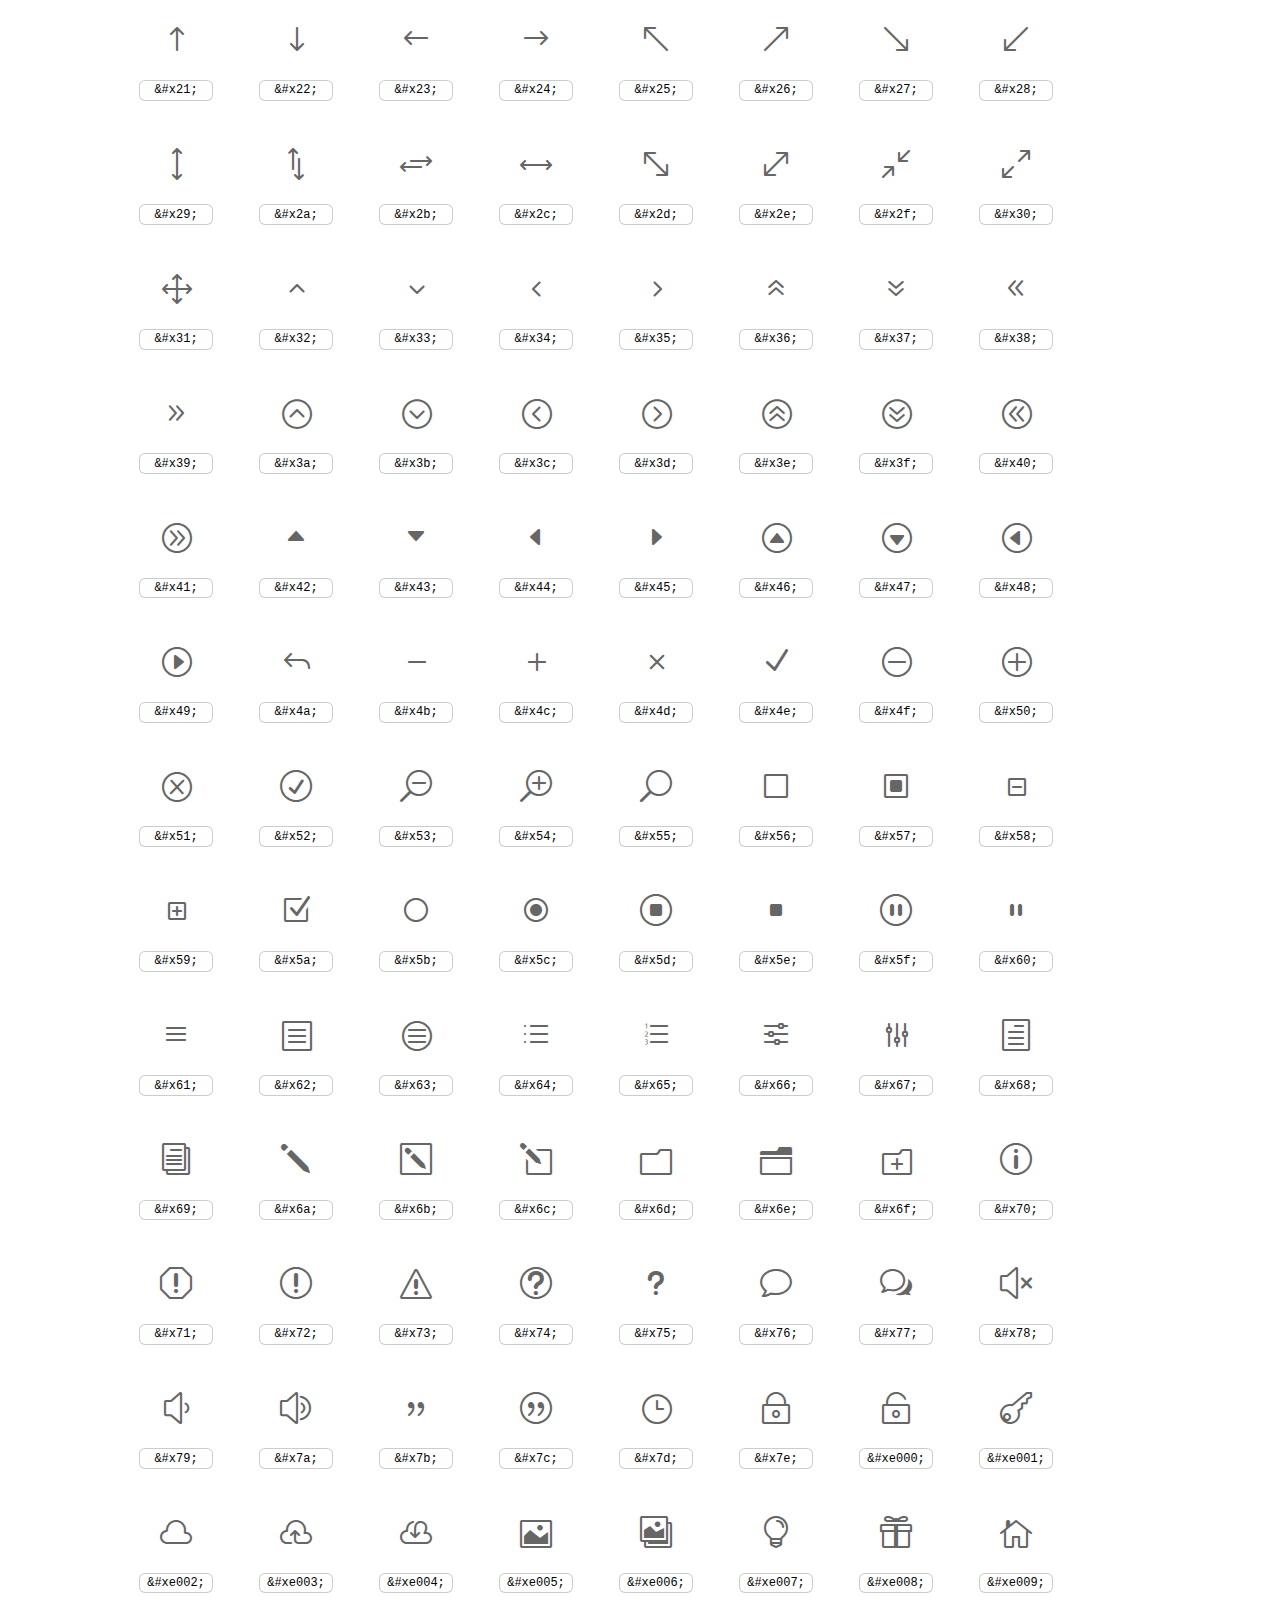
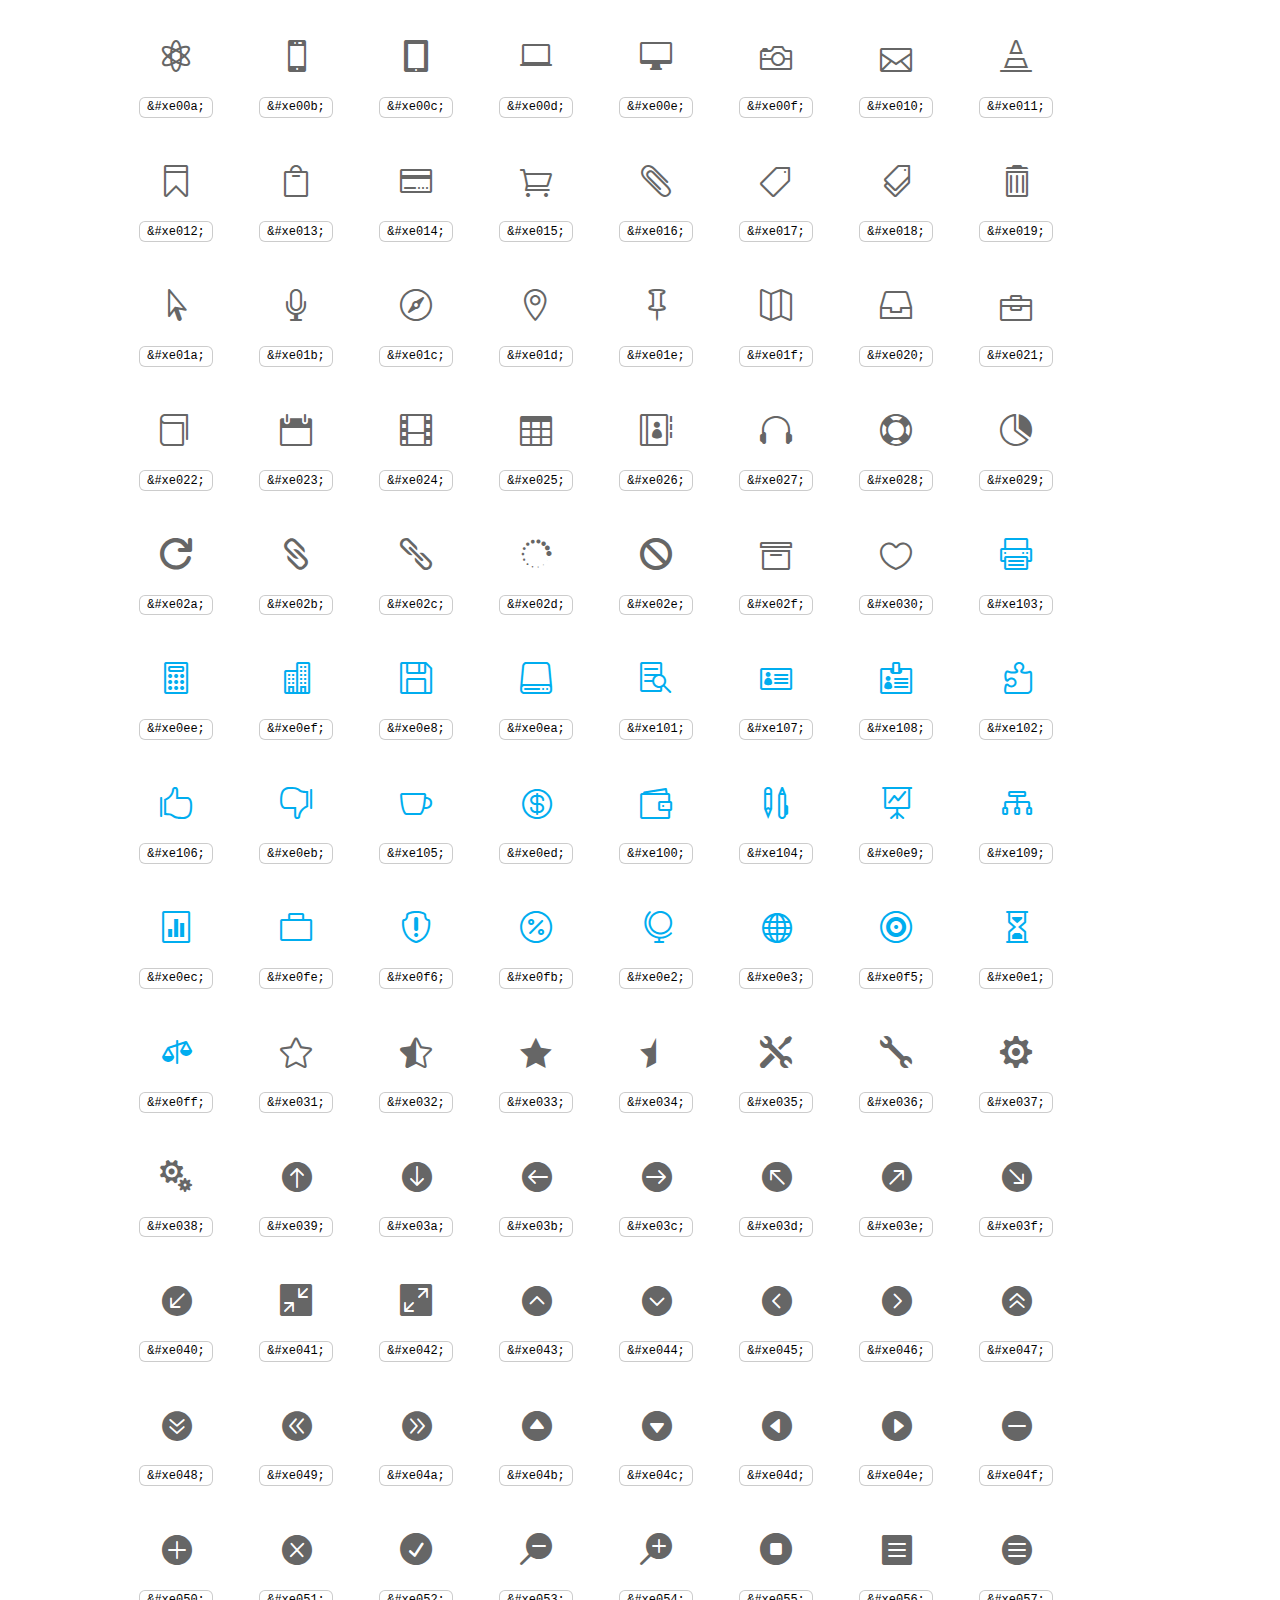
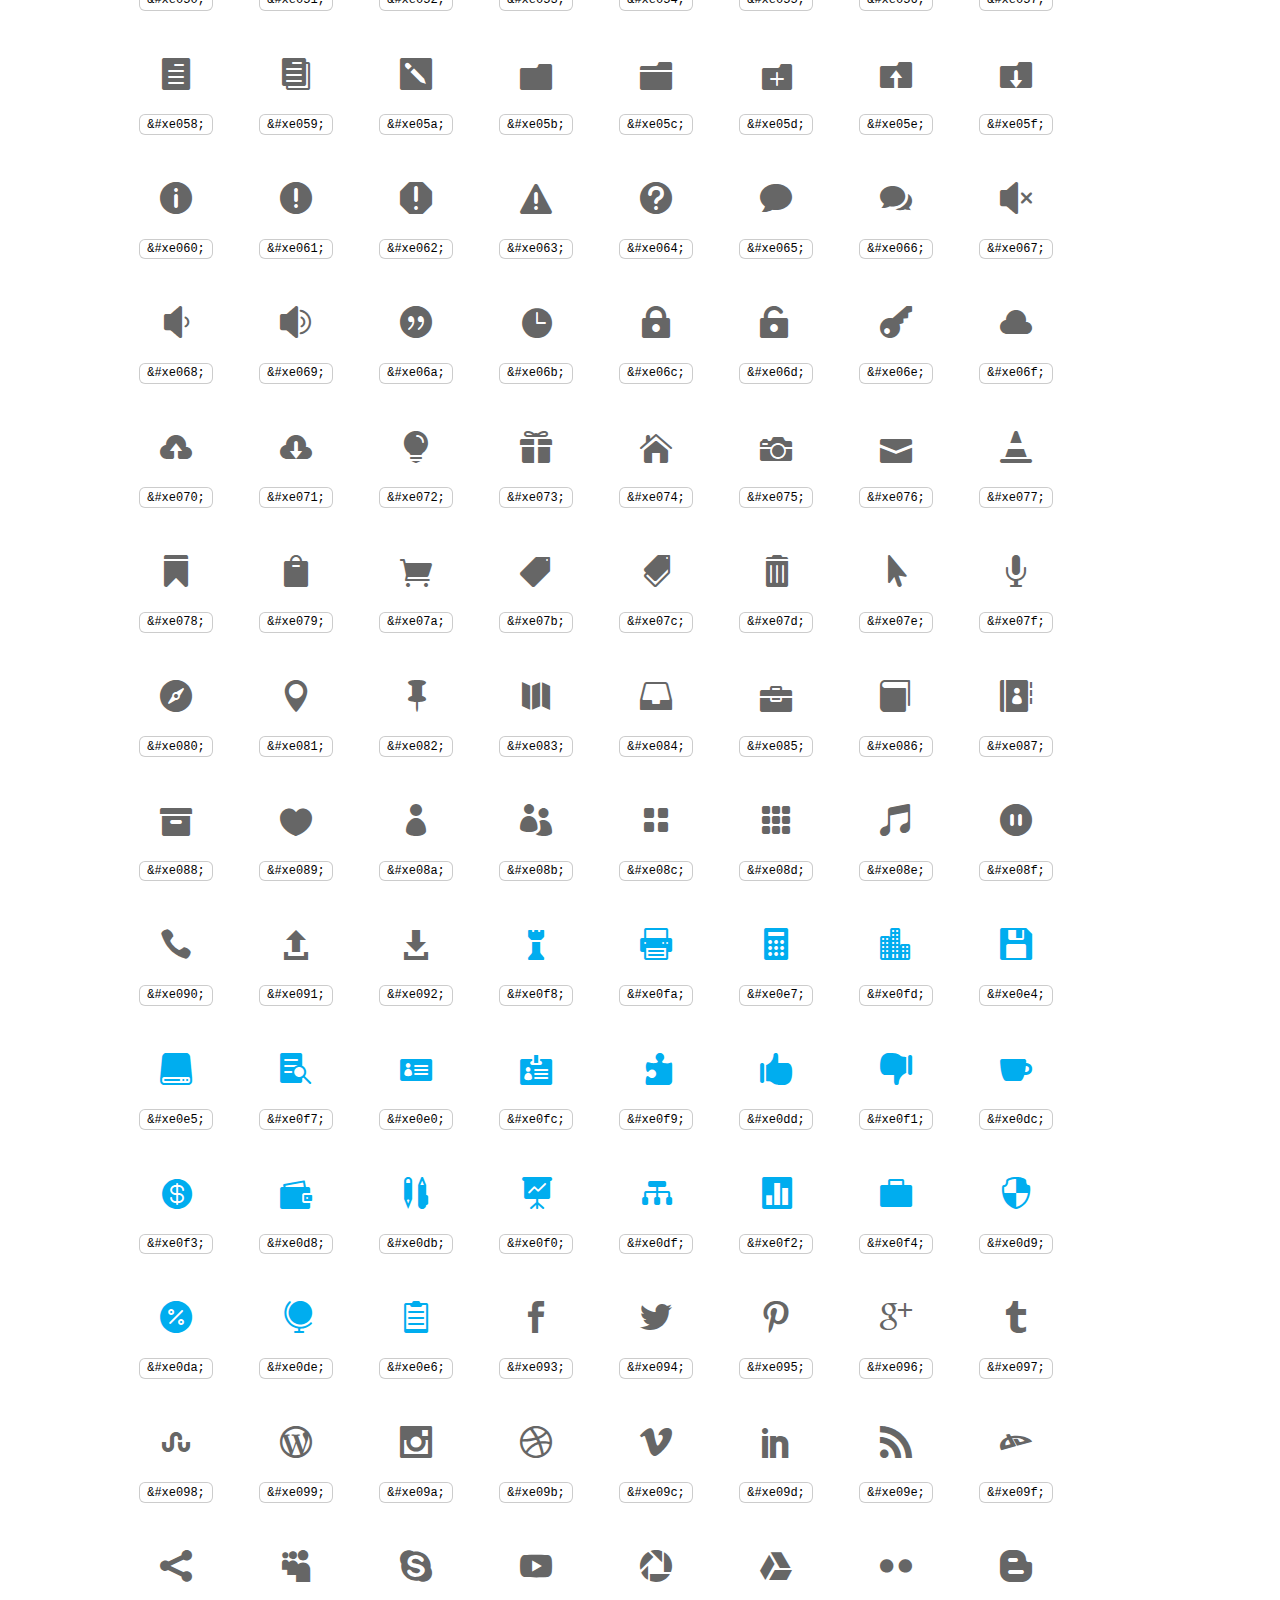
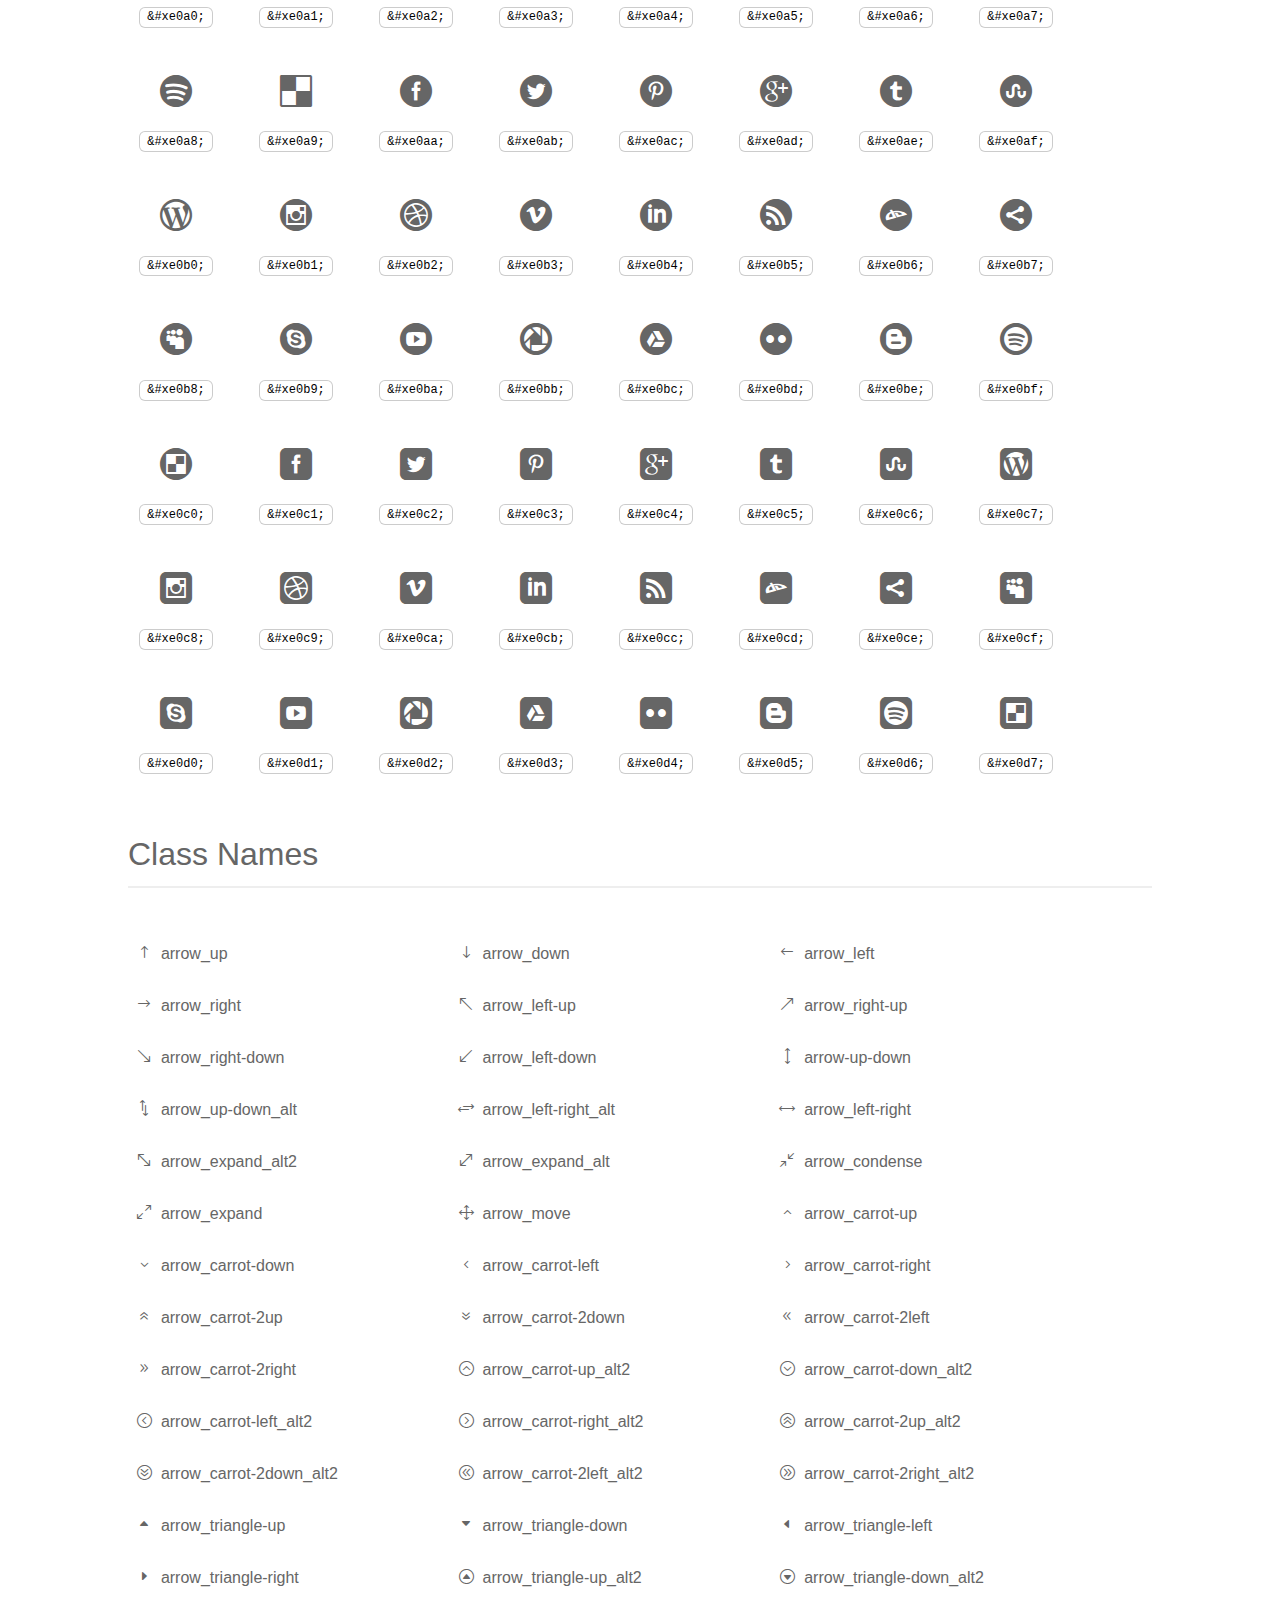
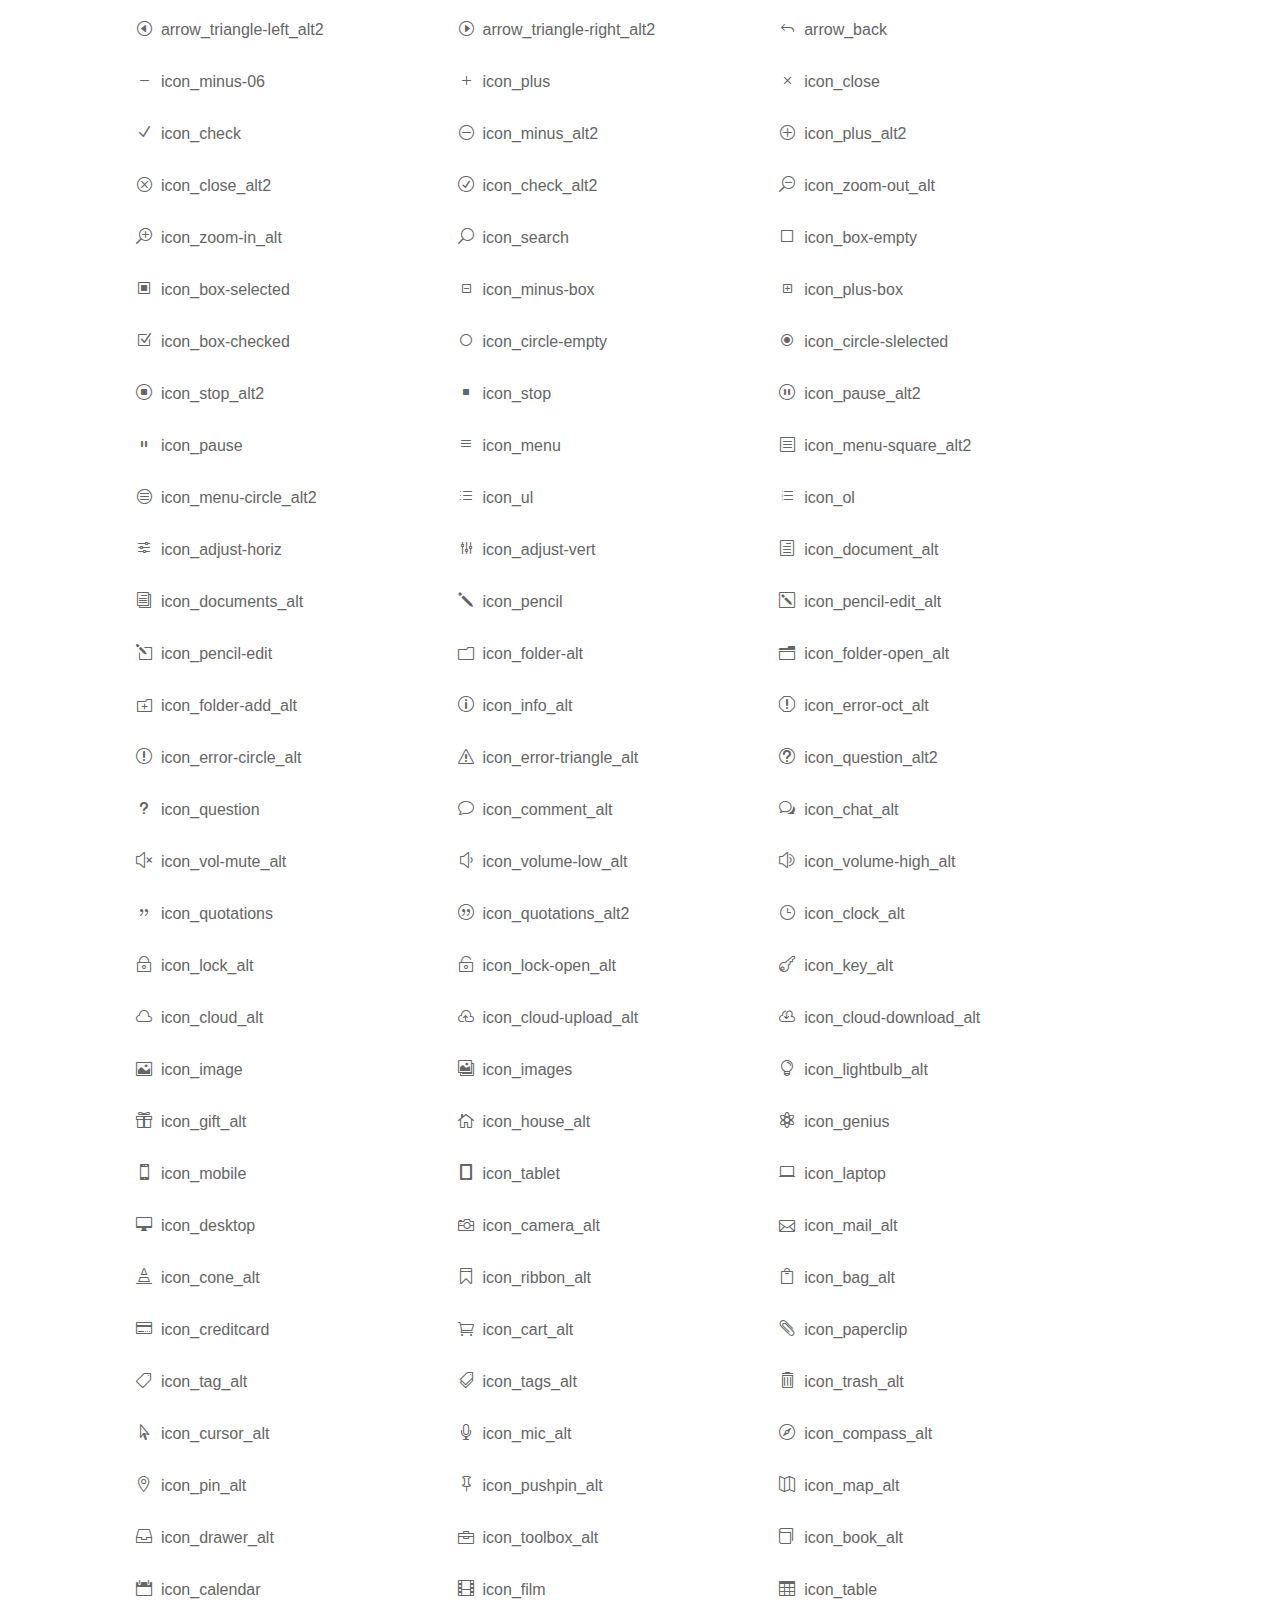
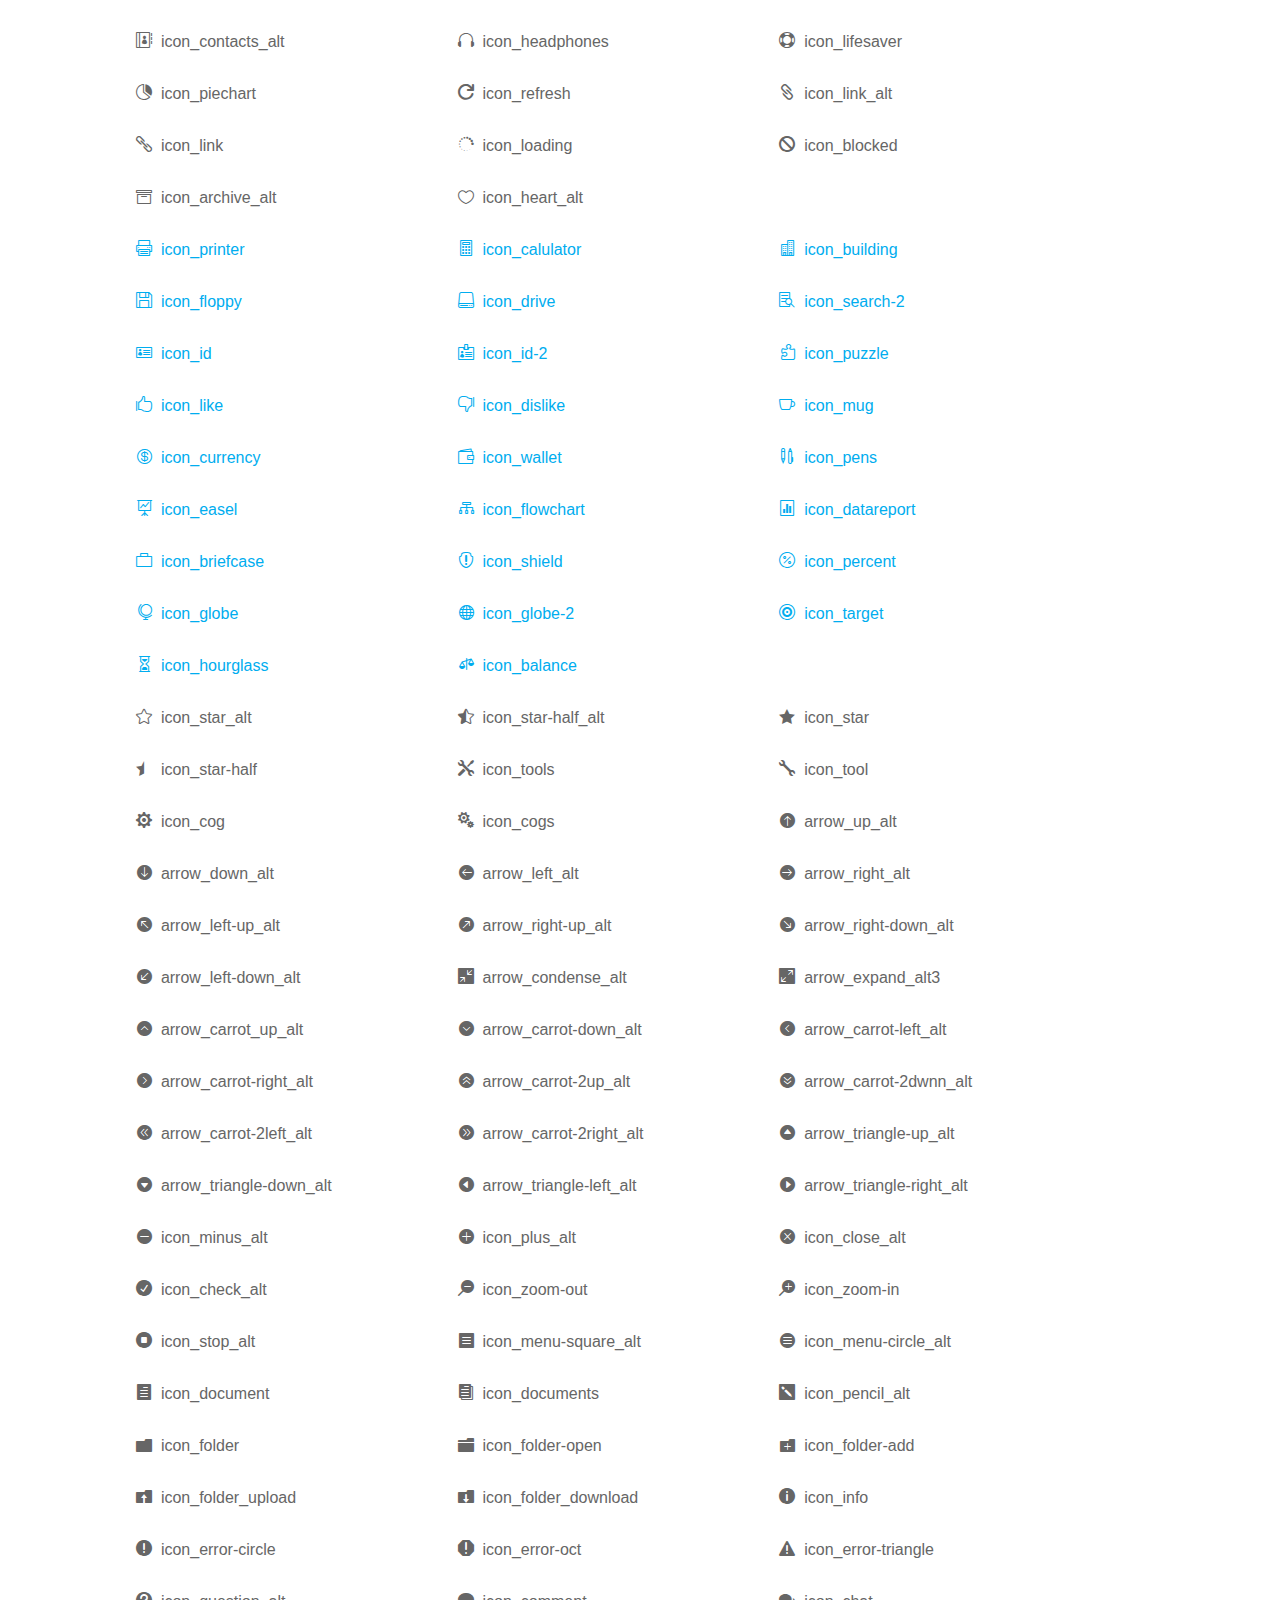
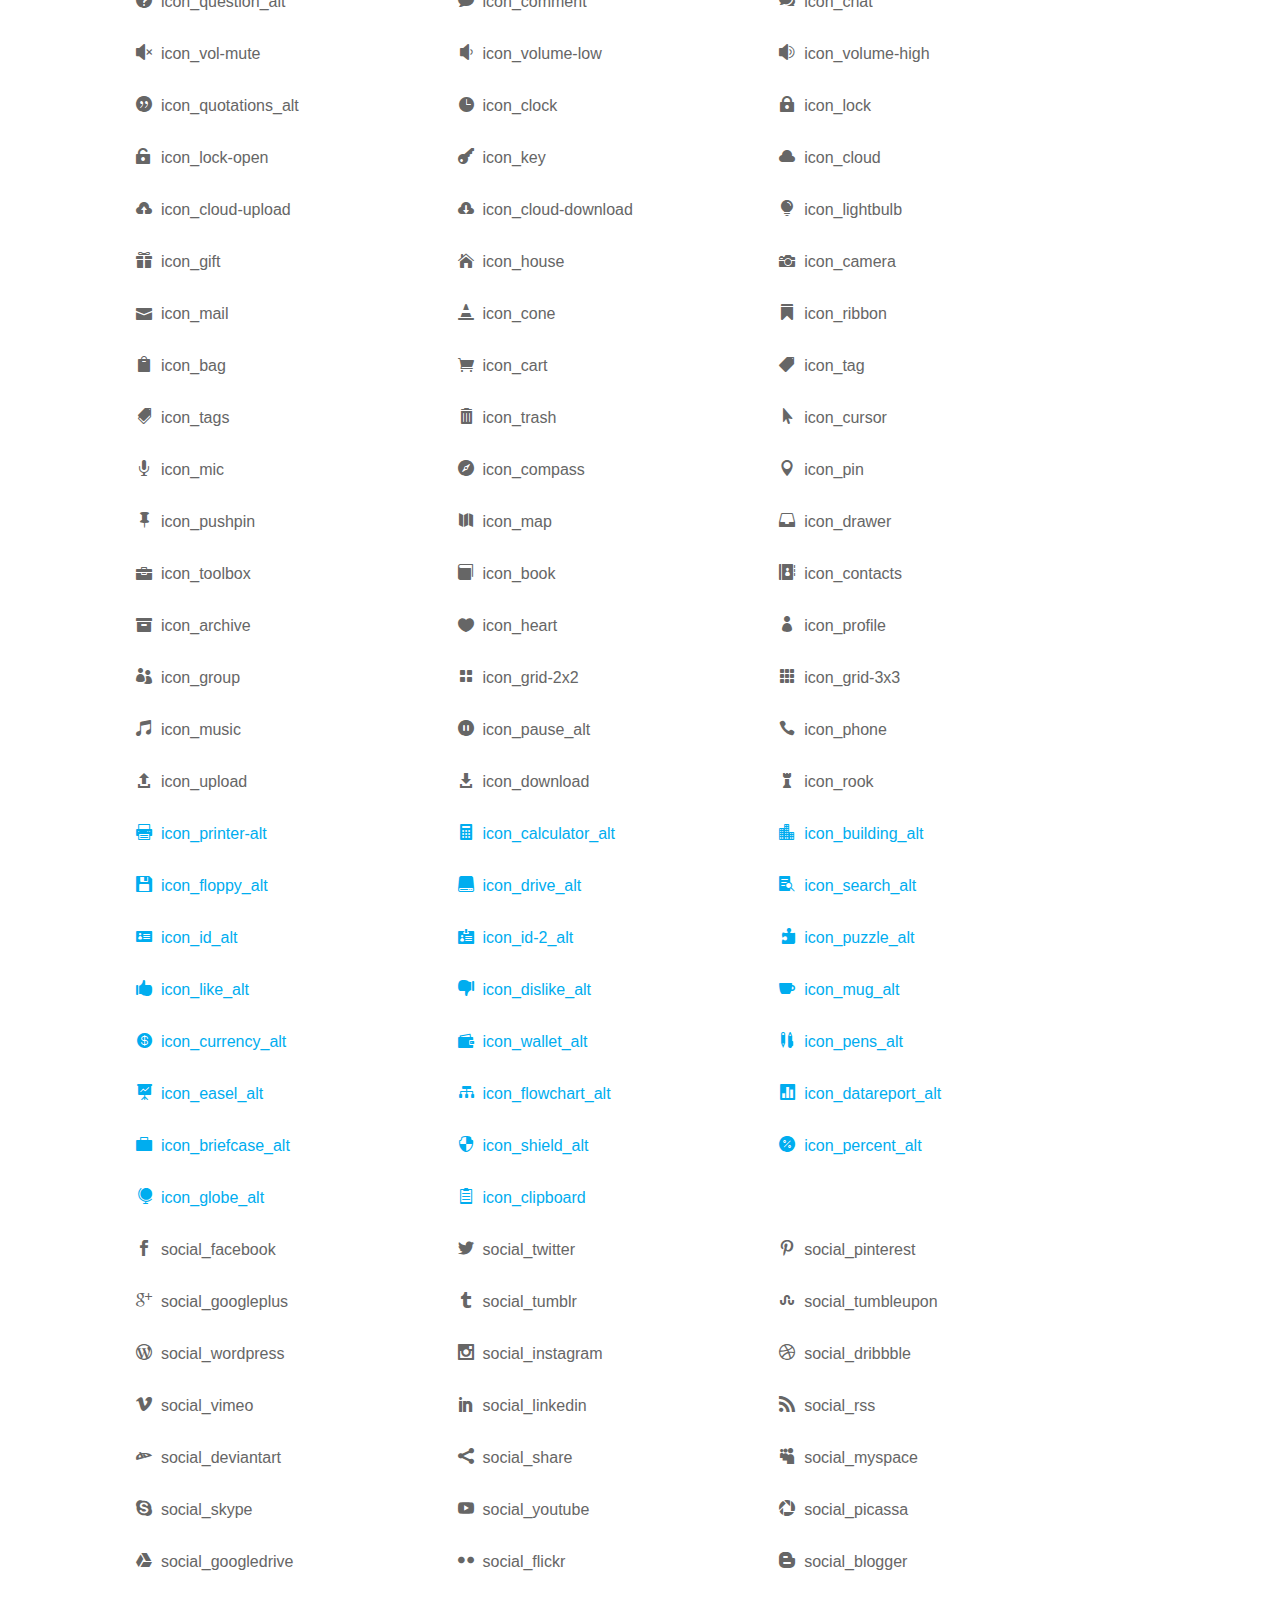
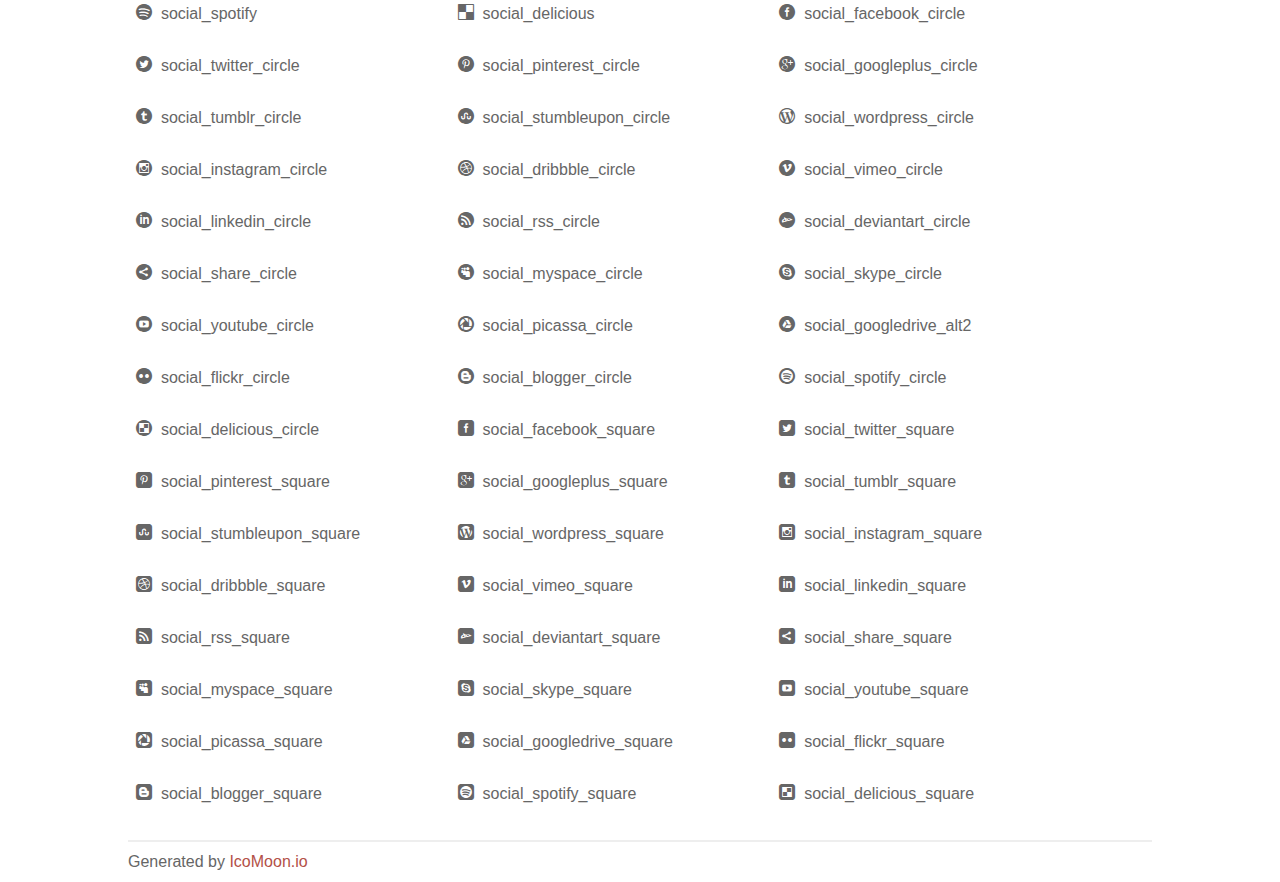
<file: css/icon_fonts/demo_icon_set_2.html>
<!doctype html>
<html>
<head>
<title>Your Font/Glyphs</title>
<link rel="stylesheet" href="css/icon_set_2.css" />
<!--[if lte IE 7]><script src="lte-ie7.js"></script><![endif]-->
<style>
	section, header, footer {display: block;}
	body {
		font-family: sans-serif;
		color: #666;
		line-height: 1.5;
		font-size: 1em;
	}
	* {
		-moz-box-sizing: border-box;
		-webkit-box-sizing: border-box;
		box-sizing: border-box;
		margin: 0;
		padding: 0;
	}
	.glyph {
		float: left;
		text-align: center;
		padding: .75em;
		margin: .4em 1.5em .75em 0;
		width: 6em;
		text-shadow: none;
	}
	
	.glyph input {
		font-family: consolas, monospace;
		font-size: 12px;
		width: 100%;
		text-align: center;
		border: 0;
		box-shadow: 0 0 0 1px #ccc;
		padding: .2em;
                -moz-border-radius: 5px;
                -webkit-border-radius: 5px;
	}
	
	

	.new {
		color:#00adef !important;
	}

	
	.w-main {
		width: 80%;
	}
	.centered {
		margin-left: auto;
		margin-right: auto;
	}
	.fs1 {
		font-size: 2em;
	}
	header {
		margin: 2em 0;
		padding-bottom: .5em;
		color: #666;
		box-shadow: 0 2px #eee;
	}
	header h1 {
		font-size: 2em;
		font-weight: normal;
	}
	.clearfix:before, .clearfix:after { content: ""; display: table; }
	.clearfix:after, .clear { clear: both; }
	footer {
		margin-top: 2em;
		padding: .5em 0;
		box-shadow: 0 -2px #eee;
	}
	a, a:visited {
		color: #B35047;
		text-decoration: none;
	}
	a:hover, a:focus {color: #000;}
	
	.box1 {
		font-size: 16px;
		display: inline-block;
		width: 30%;
		padding: .25em .5em;
		margin: 20px 10px 0 0;
	}
</style>
</head>
<body>

	<div class="w-main centered">
	<section class="mtm clearfix" id="glyphs">
	<div class="glyph">
		<div class="fs1" aria-hidden="true" data-icon="&#x21;"></div>
		<input type="text" readonly value="&amp;#x21;" />
	</div>
	<div class="glyph">
		<div class="fs1" aria-hidden="true" data-icon="&#x22;"></div>
		<input type="text" readonly value="&amp;#x22;" />
	</div>
	<div class="glyph">
		<div class="fs1" aria-hidden="true" data-icon="&#x23;"></div>
		<input type="text" readonly value="&amp;#x23;" />
	</div>
	<div class="glyph">
		<div class="fs1" aria-hidden="true" data-icon="&#x24;"></div>
		<input type="text" readonly value="&amp;#x24;" />
	</div>
	<div class="glyph">
		<div class="fs1" aria-hidden="true" data-icon="&#x25;"></div>
		<input type="text" readonly value="&amp;#x25;" />
	</div>
	<div class="glyph">
		<div class="fs1" aria-hidden="true" data-icon="&#x26;"></div>
		<input type="text" readonly value="&amp;#x26;" />
	</div>
	<div class="glyph">
		<div class="fs1" aria-hidden="true" data-icon="&#x27;"></div>
		<input type="text" readonly value="&amp;#x27;" />
	</div>
	<div class="glyph">
		<div class="fs1" aria-hidden="true" data-icon="&#x28;"></div>
		<input type="text" readonly value="&amp;#x28;" />
	</div>
	<div class="glyph">
		<div class="fs1" aria-hidden="true" data-icon="&#x29;"></div>
		<input type="text" readonly value="&amp;#x29;" />
	</div>
	<div class="glyph">
		<div class="fs1" aria-hidden="true" data-icon="&#x2a;"></div>
		<input type="text" readonly value="&amp;#x2a;" />
	</div>
	<div class="glyph">
		<div class="fs1" aria-hidden="true" data-icon="&#x2b;"></div>
		<input type="text" readonly value="&amp;#x2b;" />
	</div>
	<div class="glyph">
		<div class="fs1" aria-hidden="true" data-icon="&#x2c;"></div>
		<input type="text" readonly value="&amp;#x2c;" />
	</div>
	<div class="glyph">
		<div class="fs1" aria-hidden="true" data-icon="&#x2d;"></div>
		<input type="text" readonly value="&amp;#x2d;" />
	</div>
	<div class="glyph">
		<div class="fs1" aria-hidden="true" data-icon="&#x2e;"></div>
		<input type="text" readonly value="&amp;#x2e;" />
	</div>
	<div class="glyph">
		<div class="fs1" aria-hidden="true" data-icon="&#x2f;"></div>
		<input type="text" readonly value="&amp;#x2f;" />
	</div>
	<div class="glyph">
		<div class="fs1" aria-hidden="true" data-icon="&#x30;"></div>
		<input type="text" readonly value="&amp;#x30;" />
	</div>
	<div class="glyph">
		<div class="fs1" aria-hidden="true" data-icon="&#x31;"></div>
		<input type="text" readonly value="&amp;#x31;" />
	</div>
	<div class="glyph">
		<div class="fs1" aria-hidden="true" data-icon="&#x32;"></div>
		<input type="text" readonly value="&amp;#x32;" />
	</div>
	<div class="glyph">
		<div class="fs1" aria-hidden="true" data-icon="&#x33;"></div>
		<input type="text" readonly value="&amp;#x33;" />
	</div>
	<div class="glyph">
		<div class="fs1" aria-hidden="true" data-icon="&#x34;"></div>
		<input type="text" readonly value="&amp;#x34;" />
	</div>
	<div class="glyph">
		<div class="fs1" aria-hidden="true" data-icon="&#x35;"></div>
		<input type="text" readonly value="&amp;#x35;" />
	</div>
	<div class="glyph">
		<div class="fs1" aria-hidden="true" data-icon="&#x36;"></div>
		<input type="text" readonly value="&amp;#x36;" />
	</div>
	<div class="glyph">
		<div class="fs1" aria-hidden="true" data-icon="&#x37;"></div>
		<input type="text" readonly value="&amp;#x37;" />
	</div>
	<div class="glyph">
		<div class="fs1" aria-hidden="true" data-icon="&#x38;"></div>
		<input type="text" readonly value="&amp;#x38;" />
	</div>
	<div class="glyph">
		<div class="fs1" aria-hidden="true" data-icon="&#x39;"></div>
		<input type="text" readonly value="&amp;#x39;" />
	</div>
	<div class="glyph">
		<div class="fs1" aria-hidden="true" data-icon="&#x3a;"></div>
		<input type="text" readonly value="&amp;#x3a;" />
	</div>
	<div class="glyph">
		<div class="fs1" aria-hidden="true" data-icon="&#x3b;"></div>
		<input type="text" readonly value="&amp;#x3b;" />
	</div>
	<div class="glyph">
		<div class="fs1" aria-hidden="true" data-icon="&#x3c;"></div>
		<input type="text" readonly value="&amp;#x3c;" />
	</div>
	<div class="glyph">
		<div class="fs1" aria-hidden="true" data-icon="&#x3d;"></div>
		<input type="text" readonly value="&amp;#x3d;" />
	</div>
	<div class="glyph">
		<div class="fs1" aria-hidden="true" data-icon="&#x3e;"></div>
		<input type="text" readonly value="&amp;#x3e;" />
	</div>
	<div class="glyph">
		<div class="fs1" aria-hidden="true" data-icon="&#x3f;"></div>
		<input type="text" readonly value="&amp;#x3f;" />
	</div>
	<div class="glyph">
		<div class="fs1" aria-hidden="true" data-icon="&#x40;"></div>
		<input type="text" readonly value="&amp;#x40;" />
	</div>
	<div class="glyph">
		<div class="fs1" aria-hidden="true" data-icon="&#x41;"></div>
		<input type="text" readonly value="&amp;#x41;" />
	</div>
	<div class="glyph">
		<div class="fs1" aria-hidden="true" data-icon="&#x42;"></div>
		<input type="text" readonly value="&amp;#x42;" />
	</div>
	<div class="glyph">
		<div class="fs1" aria-hidden="true" data-icon="&#x43;"></div>
		<input type="text" readonly value="&amp;#x43;" />
	</div>
	<div class="glyph">
		<div class="fs1" aria-hidden="true" data-icon="&#x44;"></div>
		<input type="text" readonly value="&amp;#x44;" />
	</div>
	<div class="glyph">
		<div class="fs1" aria-hidden="true" data-icon="&#x45;"></div>
		<input type="text" readonly value="&amp;#x45;" />
	</div>
	<div class="glyph">
		<div class="fs1" aria-hidden="true" data-icon="&#x46;"></div>
		<input type="text" readonly value="&amp;#x46;" />
	</div>
	<div class="glyph">
		<div class="fs1" aria-hidden="true" data-icon="&#x47;"></div>
		<input type="text" readonly value="&amp;#x47;" />
	</div>
	<div class="glyph">
		<div class="fs1" aria-hidden="true" data-icon="&#x48;"></div>
		<input type="text" readonly value="&amp;#x48;" />
	</div>
	<div class="glyph">
		<div class="fs1" aria-hidden="true" data-icon="&#x49;"></div>
		<input type="text" readonly value="&amp;#x49;" />
	</div>
	<div class="glyph">
		<div class="fs1" aria-hidden="true" data-icon="&#x4a;"></div>
		<input type="text" readonly value="&amp;#x4a;" />
	</div>
	<div class="glyph">
		<div class="fs1" aria-hidden="true" data-icon="&#x4b;"></div>
		<input type="text" readonly value="&amp;#x4b;" />
	</div>
	<div class="glyph">
		<div class="fs1" aria-hidden="true" data-icon="&#x4c;"></div>
		<input type="text" readonly value="&amp;#x4c;" />
	</div>
	<div class="glyph">
		<div class="fs1" aria-hidden="true" data-icon="&#x4d;"></div>
		<input type="text" readonly value="&amp;#x4d;" />
	</div>
	<div class="glyph">
		<div class="fs1" aria-hidden="true" data-icon="&#x4e;"></div>
		<input type="text" readonly value="&amp;#x4e;" />
	</div>
	<div class="glyph">
		<div class="fs1" aria-hidden="true" data-icon="&#x4f;"></div>
		<input type="text" readonly value="&amp;#x4f;" />
	</div>
	<div class="glyph">
		<div class="fs1" aria-hidden="true" data-icon="&#x50;"></div>
		<input type="text" readonly value="&amp;#x50;" />
	</div>
	<div class="glyph">
		<div class="fs1" aria-hidden="true" data-icon="&#x51;"></div>
		<input type="text" readonly value="&amp;#x51;" />
	</div>
	<div class="glyph">
		<div class="fs1" aria-hidden="true" data-icon="&#x52;"></div>
		<input type="text" readonly value="&amp;#x52;" />
	</div>
	<div class="glyph">
		<div class="fs1" aria-hidden="true" data-icon="&#x53;"></div>
		<input type="text" readonly value="&amp;#x53;" />
	</div>
	<div class="glyph">
		<div class="fs1" aria-hidden="true" data-icon="&#x54;"></div>
		<input type="text" readonly value="&amp;#x54;" />
	</div>
	<div class="glyph">
		<div class="fs1" aria-hidden="true" data-icon="&#x55;"></div>
		<input type="text" readonly value="&amp;#x55;" />
	</div>
	<div class="glyph">
		<div class="fs1" aria-hidden="true" data-icon="&#x56;"></div>
		<input type="text" readonly value="&amp;#x56;" />
	</div>
	<div class="glyph">
		<div class="fs1" aria-hidden="true" data-icon="&#x57;"></div>
		<input type="text" readonly value="&amp;#x57;" />
	</div>
	<div class="glyph">
		<div class="fs1" aria-hidden="true" data-icon="&#x58;"></div>
		<input type="text" readonly value="&amp;#x58;" />
	</div>
	<div class="glyph">
		<div class="fs1" aria-hidden="true" data-icon="&#x59;"></div>
		<input type="text" readonly value="&amp;#x59;" />
	</div>
	<div class="glyph">
		<div class="fs1" aria-hidden="true" data-icon="&#x5a;"></div>
		<input type="text" readonly value="&amp;#x5a;" />
	</div>
	<div class="glyph">
		<div class="fs1" aria-hidden="true" data-icon="&#x5b;"></div>
		<input type="text" readonly value="&amp;#x5b;" />
	</div>
	<div class="glyph">
		<div class="fs1" aria-hidden="true" data-icon="&#x5c;"></div>
		<input type="text" readonly value="&amp;#x5c;" />
	</div>
	<div class="glyph">
		<div class="fs1" aria-hidden="true" data-icon="&#x5d;"></div>
		<input type="text" readonly value="&amp;#x5d;" />
	</div>
	<div class="glyph">
		<div class="fs1" aria-hidden="true" data-icon="&#x5e;"></div>
		<input type="text" readonly value="&amp;#x5e;" />
	</div>
	<div class="glyph">
		<div class="fs1" aria-hidden="true" data-icon="&#x5f;"></div>
		<input type="text" readonly value="&amp;#x5f;" />
	</div>
	<div class="glyph">
		<div class="fs1" aria-hidden="true" data-icon="&#x60;"></div>
		<input type="text" readonly value="&amp;#x60;" />
	</div>
	<div class="glyph">
		<div class="fs1" aria-hidden="true" data-icon="&#x61;"></div>
		<input type="text" readonly value="&amp;#x61;" />
	</div>
	<div class="glyph">
		<div class="fs1" aria-hidden="true" data-icon="&#x62;"></div>
		<input type="text" readonly value="&amp;#x62;" />
	</div>
	<div class="glyph">
		<div class="fs1" aria-hidden="true" data-icon="&#x63;"></div>
		<input type="text" readonly value="&amp;#x63;" />
	</div>
	<div class="glyph">
		<div class="fs1" aria-hidden="true" data-icon="&#x64;"></div>
		<input type="text" readonly value="&amp;#x64;" />
	</div>
	<div class="glyph">
		<div class="fs1" aria-hidden="true" data-icon="&#x65;"></div>
		<input type="text" readonly value="&amp;#x65;" />
	</div>
	<div class="glyph">
		<div class="fs1" aria-hidden="true" data-icon="&#x66;"></div>
		<input type="text" readonly value="&amp;#x66;" />
	</div>
	<div class="glyph">
		<div class="fs1" aria-hidden="true" data-icon="&#x67;"></div>
		<input type="text" readonly value="&amp;#x67;" />
	</div>
	<div class="glyph">
		<div class="fs1" aria-hidden="true" data-icon="&#x68;"></div>
		<input type="text" readonly value="&amp;#x68;" />
	</div>
	<div class="glyph">
		<div class="fs1" aria-hidden="true" data-icon="&#x69;"></div>
		<input type="text" readonly value="&amp;#x69;" />
	</div>
	<div class="glyph">
		<div class="fs1" aria-hidden="true" data-icon="&#x6a;"></div>
		<input type="text" readonly value="&amp;#x6a;" />
	</div>
	<div class="glyph">
		<div class="fs1" aria-hidden="true" data-icon="&#x6b;"></div>
		<input type="text" readonly value="&amp;#x6b;" />
	</div>
	<div class="glyph">
		<div class="fs1" aria-hidden="true" data-icon="&#x6c;"></div>
		<input type="text" readonly value="&amp;#x6c;" />
	</div>
	<div class="glyph">
		<div class="fs1" aria-hidden="true" data-icon="&#x6d;"></div>
		<input type="text" readonly value="&amp;#x6d;" />
	</div>
	<div class="glyph">
		<div class="fs1" aria-hidden="true" data-icon="&#x6e;"></div>
		<input type="text" readonly value="&amp;#x6e;" />
	</div>
	<div class="glyph">
		<div class="fs1" aria-hidden="true" data-icon="&#x6f;"></div>
		<input type="text" readonly value="&amp;#x6f;" />
	</div>
	<div class="glyph">
		<div class="fs1" aria-hidden="true" data-icon="&#x70;"></div>
		<input type="text" readonly value="&amp;#x70;" />
	</div>
	<div class="glyph">
		<div class="fs1" aria-hidden="true" data-icon="&#x71;"></div>
		<input type="text" readonly value="&amp;#x71;" />
	</div>
	<div class="glyph">
		<div class="fs1" aria-hidden="true" data-icon="&#x72;"></div>
		<input type="text" readonly value="&amp;#x72;" />
	</div>
	<div class="glyph">
		<div class="fs1" aria-hidden="true" data-icon="&#x73;"></div>
		<input type="text" readonly value="&amp;#x73;" />
	</div>
	<div class="glyph">
		<div class="fs1" aria-hidden="true" data-icon="&#x74;"></div>
		<input type="text" readonly value="&amp;#x74;" />
	</div>
	<div class="glyph">
		<div class="fs1" aria-hidden="true" data-icon="&#x75;"></div>
		<input type="text" readonly value="&amp;#x75;" />
	</div>
	<div class="glyph">
		<div class="fs1" aria-hidden="true" data-icon="&#x76;"></div>
		<input type="text" readonly value="&amp;#x76;" />
	</div>
	<div class="glyph">
		<div class="fs1" aria-hidden="true" data-icon="&#x77;"></div>
		<input type="text" readonly value="&amp;#x77;" />
	</div>
	<div class="glyph">
		<div class="fs1" aria-hidden="true" data-icon="&#x78;"></div>
		<input type="text" readonly value="&amp;#x78;" />
	</div>
	<div class="glyph">
		<div class="fs1" aria-hidden="true" data-icon="&#x79;"></div>
		<input type="text" readonly value="&amp;#x79;" />
	</div>
	<div class="glyph">
		<div class="fs1" aria-hidden="true" data-icon="&#x7a;"></div>
		<input type="text" readonly value="&amp;#x7a;" />
	</div>
	<div class="glyph">
		<div class="fs1" aria-hidden="true" data-icon="&#x7b;"></div>
		<input type="text" readonly value="&amp;#x7b;" />
	</div>
	<div class="glyph">
		<div class="fs1" aria-hidden="true" data-icon="&#x7c;"></div>
		<input type="text" readonly value="&amp;#x7c;" />
	</div>
	<div class="glyph">
		<div class="fs1" aria-hidden="true" data-icon="&#x7d;"></div>
		<input type="text" readonly value="&amp;#x7d;" />
	</div>
	<div class="glyph">
		<div class="fs1" aria-hidden="true" data-icon="&#x7e;"></div>
		<input type="text" readonly value="&amp;#x7e;" />
	</div>
	<div class="glyph">
		<div class="fs1" aria-hidden="true" data-icon="&#xe000;"></div>
		<input type="text" readonly value="&amp;#xe000;" />
	</div>
	<div class="glyph">
		<div class="fs1" aria-hidden="true" data-icon="&#xe001;"></div>
		<input type="text" readonly value="&amp;#xe001;" />
	</div>
	<div class="glyph">
		<div class="fs1" aria-hidden="true" data-icon="&#xe002;"></div>
		<input type="text" readonly value="&amp;#xe002;" />
	</div>
	<div class="glyph">
		<div class="fs1" aria-hidden="true" data-icon="&#xe003;"></div>
		<input type="text" readonly value="&amp;#xe003;" />
	</div>
	<div class="glyph">
		<div class="fs1" aria-hidden="true" data-icon="&#xe004;"></div>
		<input type="text" readonly value="&amp;#xe004;" />
	</div>
	<div class="glyph">
		<div class="fs1" aria-hidden="true" data-icon="&#xe005;"></div>
		<input type="text" readonly value="&amp;#xe005;" />
	</div>
	<div class="glyph">
		<div class="fs1" aria-hidden="true" data-icon="&#xe006;"></div>
		<input type="text" readonly value="&amp;#xe006;" />
	</div>
	<div class="glyph">
		<div class="fs1" aria-hidden="true" data-icon="&#xe007;"></div>
		<input type="text" readonly value="&amp;#xe007;" />
	</div>
	<div class="glyph">
		<div class="fs1" aria-hidden="true" data-icon="&#xe008;"></div>
		<input type="text" readonly value="&amp;#xe008;" />
	</div>
	<div class="glyph">
		<div class="fs1" aria-hidden="true" data-icon="&#xe009;"></div>
		<input type="text" readonly value="&amp;#xe009;" />
	</div>
	<div class="glyph">
		<div class="fs1" aria-hidden="true" data-icon="&#xe00a;"></div>
		<input type="text" readonly value="&amp;#xe00a;" />
	</div>
	<div class="glyph">
		<div class="fs1" aria-hidden="true" data-icon="&#xe00b;"></div>
		<input type="text" readonly value="&amp;#xe00b;" />
	</div>
	<div class="glyph">
		<div class="fs1" aria-hidden="true" data-icon="&#xe00c;"></div>
		<input type="text" readonly value="&amp;#xe00c;" />
	</div>
	<div class="glyph">
		<div class="fs1" aria-hidden="true" data-icon="&#xe00d;"></div>
		<input type="text" readonly value="&amp;#xe00d;" />
	</div>
	<div class="glyph">
		<div class="fs1" aria-hidden="true" data-icon="&#xe00e;"></div>
		<input type="text" readonly value="&amp;#xe00e;" />
	</div>
	<div class="glyph">
		<div class="fs1" aria-hidden="true" data-icon="&#xe00f;"></div>
		<input type="text" readonly value="&amp;#xe00f;" />
	</div>
	<div class="glyph">
		<div class="fs1" aria-hidden="true" data-icon="&#xe010;"></div>
		<input type="text" readonly value="&amp;#xe010;" />
	</div>
	<div class="glyph">
		<div class="fs1" aria-hidden="true" data-icon="&#xe011;"></div>
		<input type="text" readonly value="&amp;#xe011;" />
	</div>
	<div class="glyph">
		<div class="fs1" aria-hidden="true" data-icon="&#xe012;"></div>
		<input type="text" readonly value="&amp;#xe012;" />
	</div>
	<div class="glyph">
		<div class="fs1" aria-hidden="true" data-icon="&#xe013;"></div>
		<input type="text" readonly value="&amp;#xe013;" />
	</div>
	<div class="glyph">
		<div class="fs1" aria-hidden="true" data-icon="&#xe014;"></div>
		<input type="text" readonly value="&amp;#xe014;" />
	</div>
	<div class="glyph">
		<div class="fs1" aria-hidden="true" data-icon="&#xe015;"></div>
		<input type="text" readonly value="&amp;#xe015;" />
	</div>
	<div class="glyph">
		<div class="fs1" aria-hidden="true" data-icon="&#xe016;"></div>
		<input type="text" readonly value="&amp;#xe016;" />
	</div>
	<div class="glyph">
		<div class="fs1" aria-hidden="true" data-icon="&#xe017;"></div>
		<input type="text" readonly value="&amp;#xe017;" />
	</div>
	<div class="glyph">
		<div class="fs1" aria-hidden="true" data-icon="&#xe018;"></div>
		<input type="text" readonly value="&amp;#xe018;" />
	</div>
	<div class="glyph">
		<div class="fs1" aria-hidden="true" data-icon="&#xe019;"></div>
		<input type="text" readonly value="&amp;#xe019;" />
	</div>
	<div class="glyph">
		<div class="fs1" aria-hidden="true" data-icon="&#xe01a;"></div>
		<input type="text" readonly value="&amp;#xe01a;" />
	</div>
	<div class="glyph">
		<div class="fs1" aria-hidden="true" data-icon="&#xe01b;"></div>
		<input type="text" readonly value="&amp;#xe01b;" />
	</div>
	<div class="glyph">
		<div class="fs1" aria-hidden="true" data-icon="&#xe01c;"></div>
		<input type="text" readonly value="&amp;#xe01c;" />
	</div>
	<div class="glyph">
		<div class="fs1" aria-hidden="true" data-icon="&#xe01d;"></div>
		<input type="text" readonly value="&amp;#xe01d;" />
	</div>
	<div class="glyph">
		<div class="fs1" aria-hidden="true" data-icon="&#xe01e;"></div>
		<input type="text" readonly value="&amp;#xe01e;" />
	</div>
	<div class="glyph">
		<div class="fs1" aria-hidden="true" data-icon="&#xe01f;"></div>
		<input type="text" readonly value="&amp;#xe01f;" />
	</div>
	<div class="glyph">
		<div class="fs1" aria-hidden="true" data-icon="&#xe020;"></div>
		<input type="text" readonly value="&amp;#xe020;" />
	</div>
	<div class="glyph">
		<div class="fs1" aria-hidden="true" data-icon="&#xe021;"></div>
		<input type="text" readonly value="&amp;#xe021;" />
	</div>
	<div class="glyph">
		<div class="fs1" aria-hidden="true" data-icon="&#xe022;"></div>
		<input type="text" readonly value="&amp;#xe022;" />
	</div>
	<div class="glyph">
		<div class="fs1" aria-hidden="true" data-icon="&#xe023;"></div>
		<input type="text" readonly value="&amp;#xe023;" />
	</div>
	<div class="glyph">
		<div class="fs1" aria-hidden="true" data-icon="&#xe024;"></div>
		<input type="text" readonly value="&amp;#xe024;" />
	</div>
	<div class="glyph">
		<div class="fs1" aria-hidden="true" data-icon="&#xe025;"></div>
		<input type="text" readonly value="&amp;#xe025;" />
	</div>
	<div class="glyph">
		<div class="fs1" aria-hidden="true" data-icon="&#xe026;"></div>
		<input type="text" readonly value="&amp;#xe026;" />
	</div>
	<div class="glyph">
		<div class="fs1" aria-hidden="true" data-icon="&#xe027;"></div>
		<input type="text" readonly value="&amp;#xe027;" />
	</div>
	<div class="glyph">
		<div class="fs1" aria-hidden="true" data-icon="&#xe028;"></div>
		<input type="text" readonly value="&amp;#xe028;" />
	</div>
	<div class="glyph">
		<div class="fs1" aria-hidden="true" data-icon="&#xe029;"></div>
		<input type="text" readonly value="&amp;#xe029;" />
	</div>
	<div class="glyph">
		<div class="fs1" aria-hidden="true" data-icon="&#xe02a;"></div>
		<input type="text" readonly value="&amp;#xe02a;" />
	</div>
	<div class="glyph">
		<div class="fs1" aria-hidden="true" data-icon="&#xe02b;"></div>
		<input type="text" readonly value="&amp;#xe02b;" />
	</div>
	<div class="glyph">
		<div class="fs1" aria-hidden="true" data-icon="&#xe02c;"></div>
		<input type="text" readonly value="&amp;#xe02c;" />
	</div>
	<div class="glyph">
		<div class="fs1" aria-hidden="true" data-icon="&#xe02d;"></div>
		<input type="text" readonly value="&amp;#xe02d;" />
	</div>
	<div class="glyph">
		<div class="fs1" aria-hidden="true" data-icon="&#xe02e;"></div>
		<input type="text" readonly value="&amp;#xe02e;" />
	</div>
	<div class="glyph">
		<div class="fs1" aria-hidden="true" data-icon="&#xe02f;"></div>
		<input type="text" readonly value="&amp;#xe02f;" />
	</div>
	<div class="glyph">
		<div class="fs1" aria-hidden="true" data-icon="&#xe030;"></div>
		<input type="text" readonly value="&amp;#xe030;" />
	</div>
    
    <div class="new">
    
    <div class="glyph">
		<div class="fs1" aria-hidden="true" data-icon="&#xe103;"></div>
		<input type="text" readonly value="&amp;#xe103;" />
	</div>
	<div class="glyph">
		<div class="fs1" aria-hidden="true" data-icon="&#xe0ee;"></div>
		<input type="text" readonly value="&amp;#xe0ee;" />
	</div>
	<div class="glyph">
		<div class="fs1" aria-hidden="true" data-icon="&#xe0ef;"></div>
		<input type="text" readonly value="&amp;#xe0ef;" />
	</div>
	<div class="glyph">
		<div class="fs1" aria-hidden="true" data-icon="&#xe0e8;"></div>
		<input type="text" readonly value="&amp;#xe0e8;" />
	</div>
	<div class="glyph">
		<div class="fs1" aria-hidden="true" data-icon="&#xe0ea;"></div>
		<input type="text" readonly value="&amp;#xe0ea;" />
	</div>
	<div class="glyph">
		<div class="fs1" aria-hidden="true" data-icon="&#xe101;"></div>
		<input type="text" readonly value="&amp;#xe101;" />
	</div>
	<div class="glyph">
		<div class="fs1" aria-hidden="true" data-icon="&#xe107;"></div>
		<input type="text" readonly value="&amp;#xe107;" />
	</div>
	<div class="glyph">
		<div class="fs1" aria-hidden="true" data-icon="&#xe108;"></div>
		<input type="text" readonly value="&amp;#xe108;" />
	</div>
	<div class="glyph">
		<div class="fs1" aria-hidden="true" data-icon="&#xe102;"></div>
		<input type="text" readonly value="&amp;#xe102;" />
	</div>
	<div class="glyph">
		<div class="fs1" aria-hidden="true" data-icon="&#xe106;"></div>
		<input type="text" readonly value="&amp;#xe106;" />
	</div>
	<div class="glyph">
		<div class="fs1" aria-hidden="true" data-icon="&#xe0eb;"></div>
		<input type="text" readonly value="&amp;#xe0eb;" />
	</div>
	<div class="glyph">
		<div class="fs1" aria-hidden="true" data-icon="&#xe105;"></div>
		<input type="text" readonly value="&amp;#xe105;" />
	</div>
	<div class="glyph">
		<div class="fs1" aria-hidden="true" data-icon="&#xe0ed;"></div>
		<input type="text" readonly value="&amp;#xe0ed;" />
	</div>
	<div class="glyph">
		<div class="fs1" aria-hidden="true" data-icon="&#xe100;"></div>
		<input type="text" readonly value="&amp;#xe100;" />
	</div>
	<div class="glyph">
		<div class="fs1" aria-hidden="true" data-icon="&#xe104;"></div>
		<input type="text" readonly value="&amp;#xe104;" />
	</div>
	<div class="glyph">
		<div class="fs1" aria-hidden="true" data-icon="&#xe0e9;"></div>
		<input type="text" readonly value="&amp;#xe0e9;" />
	</div>
	<div class="glyph">
		<div class="fs1" aria-hidden="true" data-icon="&#xe109;"></div>
		<input type="text" readonly value="&amp;#xe109;" />
	</div>
	<div class="glyph">
		<div class="fs1" aria-hidden="true" data-icon="&#xe0ec;"></div>
		<input type="text" readonly value="&amp;#xe0ec;" />
	</div>
	<div class="glyph">
		<div class="fs1" aria-hidden="true" data-icon="&#xe0fe;"></div>
		<input type="text" readonly value="&amp;#xe0fe;" />
	</div>
	<div class="glyph">
		<div class="fs1" aria-hidden="true" data-icon="&#xe0f6;"></div>
		<input type="text" readonly value="&amp;#xe0f6;" />
	</div>
	<div class="glyph">
		<div class="fs1" aria-hidden="true" data-icon="&#xe0fb;"></div>
		<input type="text" readonly value="&amp;#xe0fb;" />
	</div>
	<div class="glyph">
		<div class="fs1" aria-hidden="true" data-icon="&#xe0e2;"></div>
		<input type="text" readonly value="&amp;#xe0e2;" />
	</div>
	<div class="glyph">
		<div class="fs1" aria-hidden="true" data-icon="&#xe0e3;"></div>
		<input type="text" readonly value="&amp;#xe0e3;" />
	</div>
	<div class="glyph">
		<div class="fs1" aria-hidden="true" data-icon="&#xe0f5;"></div>
		<input type="text" readonly value="&amp;#xe0f5;" />
	</div>
	<div class="glyph">
		<div class="fs1" aria-hidden="true" data-icon="&#xe0e1;"></div>
		<input type="text" readonly value="&amp;#xe0e1;" />
	</div>
	<div class="glyph">
		<div class="fs1" aria-hidden="true" data-icon="&#xe0ff;"></div>
		<input type="text" readonly value="&amp;#xe0ff;" />
	</div>
    
    </div>
    
	<div class="glyph">
		<div class="fs1" aria-hidden="true" data-icon="&#xe031;"></div>
		<input type="text" readonly value="&amp;#xe031;" />
	</div>
	<div class="glyph">
		<div class="fs1" aria-hidden="true" data-icon="&#xe032;"></div>
		<input type="text" readonly value="&amp;#xe032;" />
	</div>
	<div class="glyph">
		<div class="fs1" aria-hidden="true" data-icon="&#xe033;"></div>
		<input type="text" readonly value="&amp;#xe033;" />
	</div>
	<div class="glyph">
		<div class="fs1" aria-hidden="true" data-icon="&#xe034;"></div>
		<input type="text" readonly value="&amp;#xe034;" />
	</div>
	<div class="glyph">
		<div class="fs1" aria-hidden="true" data-icon="&#xe035;"></div>
		<input type="text" readonly value="&amp;#xe035;" />
	</div>
	<div class="glyph">
		<div class="fs1" aria-hidden="true" data-icon="&#xe036;"></div>
		<input type="text" readonly value="&amp;#xe036;" />
	</div>
	<div class="glyph">
		<div class="fs1" aria-hidden="true" data-icon="&#xe037;"></div>
		<input type="text" readonly value="&amp;#xe037;" />
	</div>
	<div class="glyph">
		<div class="fs1" aria-hidden="true" data-icon="&#xe038;"></div>
		<input type="text" readonly value="&amp;#xe038;" />
	</div>
	<div class="glyph">
		<div class="fs1" aria-hidden="true" data-icon="&#xe039;"></div>
		<input type="text" readonly value="&amp;#xe039;" />
	</div>
	<div class="glyph">
		<div class="fs1" aria-hidden="true" data-icon="&#xe03a;"></div>
		<input type="text" readonly value="&amp;#xe03a;" />
	</div>
	<div class="glyph">
		<div class="fs1" aria-hidden="true" data-icon="&#xe03b;"></div>
		<input type="text" readonly value="&amp;#xe03b;" />
	</div>
	<div class="glyph">
		<div class="fs1" aria-hidden="true" data-icon="&#xe03c;"></div>
		<input type="text" readonly value="&amp;#xe03c;" />
	</div>
	<div class="glyph">
		<div class="fs1" aria-hidden="true" data-icon="&#xe03d;"></div>
		<input type="text" readonly value="&amp;#xe03d;" />
	</div>
	<div class="glyph">
		<div class="fs1" aria-hidden="true" data-icon="&#xe03e;"></div>
		<input type="text" readonly value="&amp;#xe03e;" />
	</div>
	<div class="glyph">
		<div class="fs1" aria-hidden="true" data-icon="&#xe03f;"></div>
		<input type="text" readonly value="&amp;#xe03f;" />
	</div>
	<div class="glyph">
		<div class="fs1" aria-hidden="true" data-icon="&#xe040;"></div>
		<input type="text" readonly value="&amp;#xe040;" />
	</div>
	<div class="glyph">
		<div class="fs1" aria-hidden="true" data-icon="&#xe041;"></div>
		<input type="text" readonly value="&amp;#xe041;" />
	</div>
	<div class="glyph">
		<div class="fs1" aria-hidden="true" data-icon="&#xe042;"></div>
		<input type="text" readonly value="&amp;#xe042;" />
	</div>
	<div class="glyph">
		<div class="fs1" aria-hidden="true" data-icon="&#xe043;"></div>
		<input type="text" readonly value="&amp;#xe043;" />
	</div>
	<div class="glyph">
		<div class="fs1" aria-hidden="true" data-icon="&#xe044;"></div>
		<input type="text" readonly value="&amp;#xe044;" />
	</div>
	<div class="glyph">
		<div class="fs1" aria-hidden="true" data-icon="&#xe045;"></div>
		<input type="text" readonly value="&amp;#xe045;" />
	</div>
	<div class="glyph">
		<div class="fs1" aria-hidden="true" data-icon="&#xe046;"></div>
		<input type="text" readonly value="&amp;#xe046;" />
	</div>
	<div class="glyph">
		<div class="fs1" aria-hidden="true" data-icon="&#xe047;"></div>
		<input type="text" readonly value="&amp;#xe047;" />
	</div>
	<div class="glyph">
		<div class="fs1" aria-hidden="true" data-icon="&#xe048;"></div>
		<input type="text" readonly value="&amp;#xe048;" />
	</div>
	<div class="glyph">
		<div class="fs1" aria-hidden="true" data-icon="&#xe049;"></div>
		<input type="text" readonly value="&amp;#xe049;" />
	</div>
	<div class="glyph">
		<div class="fs1" aria-hidden="true" data-icon="&#xe04a;"></div>
		<input type="text" readonly value="&amp;#xe04a;" />
	</div>
	<div class="glyph">
		<div class="fs1" aria-hidden="true" data-icon="&#xe04b;"></div>
		<input type="text" readonly value="&amp;#xe04b;" />
	</div>
	<div class="glyph">
		<div class="fs1" aria-hidden="true" data-icon="&#xe04c;"></div>
		<input type="text" readonly value="&amp;#xe04c;" />
	</div>
	<div class="glyph">
		<div class="fs1" aria-hidden="true" data-icon="&#xe04d;"></div>
		<input type="text" readonly value="&amp;#xe04d;" />
	</div>
	<div class="glyph">
		<div class="fs1" aria-hidden="true" data-icon="&#xe04e;"></div>
		<input type="text" readonly value="&amp;#xe04e;" />
	</div>
	<div class="glyph">
		<div class="fs1" aria-hidden="true" data-icon="&#xe04f;"></div>
		<input type="text" readonly value="&amp;#xe04f;" />
	</div>
	<div class="glyph">
		<div class="fs1" aria-hidden="true" data-icon="&#xe050;"></div>
		<input type="text" readonly value="&amp;#xe050;" />
	</div>
	<div class="glyph">
		<div class="fs1" aria-hidden="true" data-icon="&#xe051;"></div>
		<input type="text" readonly value="&amp;#xe051;" />
	</div>
	<div class="glyph">
		<div class="fs1" aria-hidden="true" data-icon="&#xe052;"></div>
		<input type="text" readonly value="&amp;#xe052;" />
	</div>
	<div class="glyph">
		<div class="fs1" aria-hidden="true" data-icon="&#xe053;"></div>
		<input type="text" readonly value="&amp;#xe053;" />
	</div>
	<div class="glyph">
		<div class="fs1" aria-hidden="true" data-icon="&#xe054;"></div>
		<input type="text" readonly value="&amp;#xe054;" />
	</div>
	<div class="glyph">
		<div class="fs1" aria-hidden="true" data-icon="&#xe055;"></div>
		<input type="text" readonly value="&amp;#xe055;" />
	</div>
	<div class="glyph">
		<div class="fs1" aria-hidden="true" data-icon="&#xe056;"></div>
		<input type="text" readonly value="&amp;#xe056;" />
	</div>
	<div class="glyph">
		<div class="fs1" aria-hidden="true" data-icon="&#xe057;"></div>
		<input type="text" readonly value="&amp;#xe057;" />
	</div>
	<div class="glyph">
		<div class="fs1" aria-hidden="true" data-icon="&#xe058;"></div>
		<input type="text" readonly value="&amp;#xe058;" />
	</div>
	<div class="glyph">
		<div class="fs1" aria-hidden="true" data-icon="&#xe059;"></div>
		<input type="text" readonly value="&amp;#xe059;" />
	</div>
	<div class="glyph">
		<div class="fs1" aria-hidden="true" data-icon="&#xe05a;"></div>
		<input type="text" readonly value="&amp;#xe05a;" />
	</div>
	<div class="glyph">
		<div class="fs1" aria-hidden="true" data-icon="&#xe05b;"></div>
		<input type="text" readonly value="&amp;#xe05b;" />
	</div>
	<div class="glyph">
		<div class="fs1" aria-hidden="true" data-icon="&#xe05c;"></div>
		<input type="text" readonly value="&amp;#xe05c;" />
	</div>
	<div class="glyph">
		<div class="fs1" aria-hidden="true" data-icon="&#xe05d;"></div>
		<input type="text" readonly value="&amp;#xe05d;" />
	</div>
	<div class="glyph">
		<div class="fs1" aria-hidden="true" data-icon="&#xe05e;"></div>
		<input type="text" readonly value="&amp;#xe05e;" />
	</div>
	<div class="glyph">
		<div class="fs1" aria-hidden="true" data-icon="&#xe05f;"></div>
		<input type="text" readonly value="&amp;#xe05f;" />
	</div>
	<div class="glyph">
		<div class="fs1" aria-hidden="true" data-icon="&#xe060;"></div>
		<input type="text" readonly value="&amp;#xe060;" />
	</div>
	<div class="glyph">
		<div class="fs1" aria-hidden="true" data-icon="&#xe061;"></div>
		<input type="text" readonly value="&amp;#xe061;" />
	</div>
	<div class="glyph">
		<div class="fs1" aria-hidden="true" data-icon="&#xe062;"></div>
		<input type="text" readonly value="&amp;#xe062;" />
	</div>
	<div class="glyph">
		<div class="fs1" aria-hidden="true" data-icon="&#xe063;"></div>
		<input type="text" readonly value="&amp;#xe063;" />
	</div>
	<div class="glyph">
		<div class="fs1" aria-hidden="true" data-icon="&#xe064;"></div>
		<input type="text" readonly value="&amp;#xe064;" />
	</div>
	<div class="glyph">
		<div class="fs1" aria-hidden="true" data-icon="&#xe065;"></div>
		<input type="text" readonly value="&amp;#xe065;" />
	</div>
	<div class="glyph">
		<div class="fs1" aria-hidden="true" data-icon="&#xe066;"></div>
		<input type="text" readonly value="&amp;#xe066;" />
	</div>
	<div class="glyph">
		<div class="fs1" aria-hidden="true" data-icon="&#xe067;"></div>
		<input type="text" readonly value="&amp;#xe067;" />
	</div>
	<div class="glyph">
		<div class="fs1" aria-hidden="true" data-icon="&#xe068;"></div>
		<input type="text" readonly value="&amp;#xe068;" />
	</div>
	<div class="glyph">
		<div class="fs1" aria-hidden="true" data-icon="&#xe069;"></div>
		<input type="text" readonly value="&amp;#xe069;" />
	</div>
	<div class="glyph">
		<div class="fs1" aria-hidden="true" data-icon="&#xe06a;"></div>
		<input type="text" readonly value="&amp;#xe06a;" />
	</div>
	<div class="glyph">
		<div class="fs1" aria-hidden="true" data-icon="&#xe06b;"></div>
		<input type="text" readonly value="&amp;#xe06b;" />
	</div>
	<div class="glyph">
		<div class="fs1" aria-hidden="true" data-icon="&#xe06c;"></div>
		<input type="text" readonly value="&amp;#xe06c;" />
	</div>
	<div class="glyph">
		<div class="fs1" aria-hidden="true" data-icon="&#xe06d;"></div>
		<input type="text" readonly value="&amp;#xe06d;" />
	</div>
	<div class="glyph">
		<div class="fs1" aria-hidden="true" data-icon="&#xe06e;"></div>
		<input type="text" readonly value="&amp;#xe06e;" />
	</div>
	<div class="glyph">
		<div class="fs1" aria-hidden="true" data-icon="&#xe06f;"></div>
		<input type="text" readonly value="&amp;#xe06f;" />
	</div>
	<div class="glyph">
		<div class="fs1" aria-hidden="true" data-icon="&#xe070;"></div>
		<input type="text" readonly value="&amp;#xe070;" />
	</div>
	<div class="glyph">
		<div class="fs1" aria-hidden="true" data-icon="&#xe071;"></div>
		<input type="text" readonly value="&amp;#xe071;" />
	</div>
	<div class="glyph">
		<div class="fs1" aria-hidden="true" data-icon="&#xe072;"></div>
		<input type="text" readonly value="&amp;#xe072;" />
	</div>
	<div class="glyph">
		<div class="fs1" aria-hidden="true" data-icon="&#xe073;"></div>
		<input type="text" readonly value="&amp;#xe073;" />
	</div>
	<div class="glyph">
		<div class="fs1" aria-hidden="true" data-icon="&#xe074;"></div>
		<input type="text" readonly value="&amp;#xe074;" />
	</div>
	<div class="glyph">
		<div class="fs1" aria-hidden="true" data-icon="&#xe075;"></div>
		<input type="text" readonly value="&amp;#xe075;" />
	</div>
	<div class="glyph">
		<div class="fs1" aria-hidden="true" data-icon="&#xe076;"></div>
		<input type="text" readonly value="&amp;#xe076;" />
	</div>
	<div class="glyph">
		<div class="fs1" aria-hidden="true" data-icon="&#xe077;"></div>
		<input type="text" readonly value="&amp;#xe077;" />
	</div>
	<div class="glyph">
		<div class="fs1" aria-hidden="true" data-icon="&#xe078;"></div>
		<input type="text" readonly value="&amp;#xe078;" />
	</div>
	<div class="glyph">
		<div class="fs1" aria-hidden="true" data-icon="&#xe079;"></div>
		<input type="text" readonly value="&amp;#xe079;" />
	</div>
	<div class="glyph">
		<div class="fs1" aria-hidden="true" data-icon="&#xe07a;"></div>
		<input type="text" readonly value="&amp;#xe07a;" />
	</div>
	<div class="glyph">
		<div class="fs1" aria-hidden="true" data-icon="&#xe07b;"></div>
		<input type="text" readonly value="&amp;#xe07b;" />
	</div>
	<div class="glyph">
		<div class="fs1" aria-hidden="true" data-icon="&#xe07c;"></div>
		<input type="text" readonly value="&amp;#xe07c;" />
	</div>
	<div class="glyph">
		<div class="fs1" aria-hidden="true" data-icon="&#xe07d;"></div>
		<input type="text" readonly value="&amp;#xe07d;" />
	</div>
	<div class="glyph">
		<div class="fs1" aria-hidden="true" data-icon="&#xe07e;"></div>
		<input type="text" readonly value="&amp;#xe07e;" />
	</div>
	<div class="glyph">
		<div class="fs1" aria-hidden="true" data-icon="&#xe07f;"></div>
		<input type="text" readonly value="&amp;#xe07f;" />
	</div>
	<div class="glyph">
		<div class="fs1" aria-hidden="true" data-icon="&#xe080;"></div>
		<input type="text" readonly value="&amp;#xe080;" />
	</div>
	<div class="glyph">
		<div class="fs1" aria-hidden="true" data-icon="&#xe081;"></div>
		<input type="text" readonly value="&amp;#xe081;" />
	</div>
	<div class="glyph">
		<div class="fs1" aria-hidden="true" data-icon="&#xe082;"></div>
		<input type="text" readonly value="&amp;#xe082;" />
	</div>
	<div class="glyph">
		<div class="fs1" aria-hidden="true" data-icon="&#xe083;"></div>
		<input type="text" readonly value="&amp;#xe083;" />
	</div>
	<div class="glyph">
		<div class="fs1" aria-hidden="true" data-icon="&#xe084;"></div>
		<input type="text" readonly value="&amp;#xe084;" />
	</div>
	<div class="glyph">
		<div class="fs1" aria-hidden="true" data-icon="&#xe085;"></div>
		<input type="text" readonly value="&amp;#xe085;" />
	</div>
	<div class="glyph">
		<div class="fs1" aria-hidden="true" data-icon="&#xe086;"></div>
		<input type="text" readonly value="&amp;#xe086;" />
	</div>
	<div class="glyph">
		<div class="fs1" aria-hidden="true" data-icon="&#xe087;"></div>
		<input type="text" readonly value="&amp;#xe087;" />
	</div>
	<div class="glyph">
		<div class="fs1" aria-hidden="true" data-icon="&#xe088;"></div>
		<input type="text" readonly value="&amp;#xe088;" />
	</div>
	<div class="glyph">
		<div class="fs1" aria-hidden="true" data-icon="&#xe089;"></div>
		<input type="text" readonly value="&amp;#xe089;" />
	</div>
	<div class="glyph">
		<div class="fs1" aria-hidden="true" data-icon="&#xe08a;"></div>
		<input type="text" readonly value="&amp;#xe08a;" />
	</div>
	<div class="glyph">
		<div class="fs1" aria-hidden="true" data-icon="&#xe08b;"></div>
		<input type="text" readonly value="&amp;#xe08b;" />
	</div>
	<div class="glyph">
		<div class="fs1" aria-hidden="true" data-icon="&#xe08c;"></div>
		<input type="text" readonly value="&amp;#xe08c;" />
	</div>
	<div class="glyph">
		<div class="fs1" aria-hidden="true" data-icon="&#xe08d;"></div>
		<input type="text" readonly value="&amp;#xe08d;" />
	</div>
	<div class="glyph">
		<div class="fs1" aria-hidden="true" data-icon="&#xe08e;"></div>
		<input type="text" readonly value="&amp;#xe08e;" />
	</div>
	<div class="glyph">
		<div class="fs1" aria-hidden="true" data-icon="&#xe08f;"></div>
		<input type="text" readonly value="&amp;#xe08f;" />
	</div>
	<div class="glyph">
		<div class="fs1" aria-hidden="true" data-icon="&#xe090;"></div>
		<input type="text" readonly value="&amp;#xe090;" />
	</div>
	<div class="glyph">
		<div class="fs1" aria-hidden="true" data-icon="&#xe091;"></div>
		<input type="text" readonly value="&amp;#xe091;" />
	</div>
	<div class="glyph">
		<div class="fs1" aria-hidden="true" data-icon="&#xe092;"></div>
		<input type="text" readonly value="&amp;#xe092;" />
	</div>
    
    <div class="new">
    
    <div class="glyph">
		<div class="fs1" aria-hidden="true" data-icon="&#xe0f8;"></div>
		<input type="text" readonly value="&amp;#xe0f8;" />
	</div>
	<div class="glyph">
		<div class="fs1" aria-hidden="true" data-icon="&#xe0fa;"></div>
		<input type="text" readonly value="&amp;#xe0fa;" />
	</div>
	<div class="glyph">
		<div class="fs1" aria-hidden="true" data-icon="&#xe0e7;"></div>
		<input type="text" readonly value="&amp;#xe0e7;" />
	</div>
	<div class="glyph">
		<div class="fs1" aria-hidden="true" data-icon="&#xe0fd;"></div>
		<input type="text" readonly value="&amp;#xe0fd;" />
	</div>
	<div class="glyph">
		<div class="fs1" aria-hidden="true" data-icon="&#xe0e4;"></div>
		<input type="text" readonly value="&amp;#xe0e4;" />
	</div>
	<div class="glyph">
		<div class="fs1" aria-hidden="true" data-icon="&#xe0e5;"></div>
		<input type="text" readonly value="&amp;#xe0e5;" />
	</div>
	<div class="glyph">
		<div class="fs1" aria-hidden="true" data-icon="&#xe0f7;"></div>
		<input type="text" readonly value="&amp;#xe0f7;" />
	</div>
	<div class="glyph">
		<div class="fs1" aria-hidden="true" data-icon="&#xe0e0;"></div>
		<input type="text" readonly value="&amp;#xe0e0;" />
	</div>
	<div class="glyph">
		<div class="fs1" aria-hidden="true" data-icon="&#xe0fc;"></div>
		<input type="text" readonly value="&amp;#xe0fc;" />
	</div>
	<div class="glyph">
		<div class="fs1" aria-hidden="true" data-icon="&#xe0f9;"></div>
		<input type="text" readonly value="&amp;#xe0f9;" />
	</div>
	<div class="glyph">
		<div class="fs1" aria-hidden="true" data-icon="&#xe0dd;"></div>
		<input type="text" readonly value="&amp;#xe0dd;" />
	</div>
	<div class="glyph">
		<div class="fs1" aria-hidden="true" data-icon="&#xe0f1;"></div>
		<input type="text" readonly value="&amp;#xe0f1;" />
	</div>
	<div class="glyph">
		<div class="fs1" aria-hidden="true" data-icon="&#xe0dc;"></div>
		<input type="text" readonly value="&amp;#xe0dc;" />
	</div>
	<div class="glyph">
		<div class="fs1" aria-hidden="true" data-icon="&#xe0f3;"></div>
		<input type="text" readonly value="&amp;#xe0f3;" />
	</div>
	<div class="glyph">
		<div class="fs1" aria-hidden="true" data-icon="&#xe0d8;"></div>
		<input type="text" readonly value="&amp;#xe0d8;" />
	</div>
	<div class="glyph">
		<div class="fs1" aria-hidden="true" data-icon="&#xe0db;"></div>
		<input type="text" readonly value="&amp;#xe0db;" />
	</div>
	<div class="glyph">
		<div class="fs1" aria-hidden="true" data-icon="&#xe0f0;"></div>
		<input type="text" readonly value="&amp;#xe0f0;" />
	</div>
	<div class="glyph">
		<div class="fs1" aria-hidden="true" data-icon="&#xe0df;"></div>
		<input type="text" readonly value="&amp;#xe0df;" />
	</div>
	<div class="glyph">
		<div class="fs1" aria-hidden="true" data-icon="&#xe0f2;"></div>
		<input type="text" readonly value="&amp;#xe0f2;" />
	</div>
	<div class="glyph">
		<div class="fs1" aria-hidden="true" data-icon="&#xe0f4;"></div>
		<input type="text" readonly value="&amp;#xe0f4;" />
	</div>
	<div class="glyph">
		<div class="fs1" aria-hidden="true" data-icon="&#xe0d9;"></div>
		<input type="text" readonly value="&amp;#xe0d9;" />
	</div>
	<div class="glyph">
		<div class="fs1" aria-hidden="true" data-icon="&#xe0da;"></div>
		<input type="text" readonly value="&amp;#xe0da;" />
	</div>
	<div class="glyph">
		<div class="fs1" aria-hidden="true" data-icon="&#xe0de;"></div>
		<input type="text" readonly value="&amp;#xe0de;" />
	</div>
	<div class="glyph">
		<div class="fs1" aria-hidden="true" data-icon="&#xe0e6;"></div>
		<input type="text" readonly value="&amp;#xe0e6;" />
	</div>
    
    </div>
    
	<div class="glyph">
		<div class="fs1" aria-hidden="true" data-icon="&#xe093;"></div>
		<input type="text" readonly value="&amp;#xe093;" />
	</div>
	<div class="glyph">
		<div class="fs1" aria-hidden="true" data-icon="&#xe094;"></div>
		<input type="text" readonly value="&amp;#xe094;" />
	</div>
	<div class="glyph">
		<div class="fs1" aria-hidden="true" data-icon="&#xe095;"></div>
		<input type="text" readonly value="&amp;#xe095;" />
	</div>
	<div class="glyph">
		<div class="fs1" aria-hidden="true" data-icon="&#xe096;"></div>
		<input type="text" readonly value="&amp;#xe096;" />
	</div>
	<div class="glyph">
		<div class="fs1" aria-hidden="true" data-icon="&#xe097;"></div>
		<input type="text" readonly value="&amp;#xe097;" />
	</div>
	<div class="glyph">
		<div class="fs1" aria-hidden="true" data-icon="&#xe098;"></div>
		<input type="text" readonly value="&amp;#xe098;" />
	</div>
	<div class="glyph">
		<div class="fs1" aria-hidden="true" data-icon="&#xe099;"></div>
		<input type="text" readonly value="&amp;#xe099;" />
	</div>
	<div class="glyph">
		<div class="fs1" aria-hidden="true" data-icon="&#xe09a;"></div>
		<input type="text" readonly value="&amp;#xe09a;" />
	</div>
	<div class="glyph">
		<div class="fs1" aria-hidden="true" data-icon="&#xe09b;"></div>
		<input type="text" readonly value="&amp;#xe09b;" />
	</div>
	<div class="glyph">
		<div class="fs1" aria-hidden="true" data-icon="&#xe09c;"></div>
		<input type="text" readonly value="&amp;#xe09c;" />
	</div>
	<div class="glyph">
		<div class="fs1" aria-hidden="true" data-icon="&#xe09d;"></div>
		<input type="text" readonly value="&amp;#xe09d;" />
	</div>
	<div class="glyph">
		<div class="fs1" aria-hidden="true" data-icon="&#xe09e;"></div>
		<input type="text" readonly value="&amp;#xe09e;" />
	</div>
	<div class="glyph">
		<div class="fs1" aria-hidden="true" data-icon="&#xe09f;"></div>
		<input type="text" readonly value="&amp;#xe09f;" />
	</div>
	<div class="glyph">
		<div class="fs1" aria-hidden="true" data-icon="&#xe0a0;"></div>
		<input type="text" readonly value="&amp;#xe0a0;" />
	</div>
	<div class="glyph">
		<div class="fs1" aria-hidden="true" data-icon="&#xe0a1;"></div>
		<input type="text" readonly value="&amp;#xe0a1;" />
	</div>
	<div class="glyph">
		<div class="fs1" aria-hidden="true" data-icon="&#xe0a2;"></div>
		<input type="text" readonly value="&amp;#xe0a2;" />
	</div>
	<div class="glyph">
		<div class="fs1" aria-hidden="true" data-icon="&#xe0a3;"></div>
		<input type="text" readonly value="&amp;#xe0a3;" />
	</div>
	<div class="glyph">
		<div class="fs1" aria-hidden="true" data-icon="&#xe0a4;"></div>
		<input type="text" readonly value="&amp;#xe0a4;" />
	</div>
	<div class="glyph">
		<div class="fs1" aria-hidden="true" data-icon="&#xe0a5;"></div>
		<input type="text" readonly value="&amp;#xe0a5;" />
	</div>
	<div class="glyph">
		<div class="fs1" aria-hidden="true" data-icon="&#xe0a6;"></div>
		<input type="text" readonly value="&amp;#xe0a6;" />
	</div>
	<div class="glyph">
		<div class="fs1" aria-hidden="true" data-icon="&#xe0a7;"></div>
		<input type="text" readonly value="&amp;#xe0a7;" />
	</div>
	<div class="glyph">
		<div class="fs1" aria-hidden="true" data-icon="&#xe0a8;"></div>
		<input type="text" readonly value="&amp;#xe0a8;" />
	</div>
	<div class="glyph">
		<div class="fs1" aria-hidden="true" data-icon="&#xe0a9;"></div>
		<input type="text" readonly value="&amp;#xe0a9;" />
	</div>
	<div class="glyph">
		<div class="fs1" aria-hidden="true" data-icon="&#xe0aa;"></div>
		<input type="text" readonly value="&amp;#xe0aa;" />
	</div>
	<div class="glyph">
		<div class="fs1" aria-hidden="true" data-icon="&#xe0ab;"></div>
		<input type="text" readonly value="&amp;#xe0ab;" />
	</div>
	<div class="glyph">
		<div class="fs1" aria-hidden="true" data-icon="&#xe0ac;"></div>
		<input type="text" readonly value="&amp;#xe0ac;" />
	</div>
	<div class="glyph">
		<div class="fs1" aria-hidden="true" data-icon="&#xe0ad;"></div>
		<input type="text" readonly value="&amp;#xe0ad;" />
	</div>
	<div class="glyph">
		<div class="fs1" aria-hidden="true" data-icon="&#xe0ae;"></div>
		<input type="text" readonly value="&amp;#xe0ae;" />
	</div>
	<div class="glyph">
		<div class="fs1" aria-hidden="true" data-icon="&#xe0af;"></div>
		<input type="text" readonly value="&amp;#xe0af;" />
	</div>
	<div class="glyph">
		<div class="fs1" aria-hidden="true" data-icon="&#xe0b0;"></div>
		<input type="text" readonly value="&amp;#xe0b0;" />
	</div>
	<div class="glyph">
		<div class="fs1" aria-hidden="true" data-icon="&#xe0b1;"></div>
		<input type="text" readonly value="&amp;#xe0b1;" />
	</div>
	<div class="glyph">
		<div class="fs1" aria-hidden="true" data-icon="&#xe0b2;"></div>
		<input type="text" readonly value="&amp;#xe0b2;" />
	</div>
	<div class="glyph">
		<div class="fs1" aria-hidden="true" data-icon="&#xe0b3;"></div>
		<input type="text" readonly value="&amp;#xe0b3;" />
	</div>
	<div class="glyph">
		<div class="fs1" aria-hidden="true" data-icon="&#xe0b4;"></div>
		<input type="text" readonly value="&amp;#xe0b4;" />
	</div>
	<div class="glyph">
		<div class="fs1" aria-hidden="true" data-icon="&#xe0b5;"></div>
		<input type="text" readonly value="&amp;#xe0b5;" />
	</div>
	<div class="glyph">
		<div class="fs1" aria-hidden="true" data-icon="&#xe0b6;"></div>
		<input type="text" readonly value="&amp;#xe0b6;" />
	</div>
	<div class="glyph">
		<div class="fs1" aria-hidden="true" data-icon="&#xe0b7;"></div>
		<input type="text" readonly value="&amp;#xe0b7;" />
	</div>
	<div class="glyph">
		<div class="fs1" aria-hidden="true" data-icon="&#xe0b8;"></div>
		<input type="text" readonly value="&amp;#xe0b8;" />
	</div>
	<div class="glyph">
		<div class="fs1" aria-hidden="true" data-icon="&#xe0b9;"></div>
		<input type="text" readonly value="&amp;#xe0b9;" />
	</div>
	<div class="glyph">
		<div class="fs1" aria-hidden="true" data-icon="&#xe0ba;"></div>
		<input type="text" readonly value="&amp;#xe0ba;" />
	</div>
	<div class="glyph">
		<div class="fs1" aria-hidden="true" data-icon="&#xe0bb;"></div>
		<input type="text" readonly value="&amp;#xe0bb;" />
	</div>
	<div class="glyph">
		<div class="fs1" aria-hidden="true" data-icon="&#xe0bc;"></div>
		<input type="text" readonly value="&amp;#xe0bc;" />
	</div>
	<div class="glyph">
		<div class="fs1" aria-hidden="true" data-icon="&#xe0bd;"></div>
		<input type="text" readonly value="&amp;#xe0bd;" />
	</div>
	<div class="glyph">
		<div class="fs1" aria-hidden="true" data-icon="&#xe0be;"></div>
		<input type="text" readonly value="&amp;#xe0be;" />
	</div>
	<div class="glyph">
		<div class="fs1" aria-hidden="true" data-icon="&#xe0bf;"></div>
		<input type="text" readonly value="&amp;#xe0bf;" />
	</div>
	<div class="glyph">
		<div class="fs1" aria-hidden="true" data-icon="&#xe0c0;"></div>
		<input type="text" readonly value="&amp;#xe0c0;" />
	</div>
	<div class="glyph">
		<div class="fs1" aria-hidden="true" data-icon="&#xe0c1;"></div>
		<input type="text" readonly value="&amp;#xe0c1;" />
	</div>
	<div class="glyph">
		<div class="fs1" aria-hidden="true" data-icon="&#xe0c2;"></div>
		<input type="text" readonly value="&amp;#xe0c2;" />
	</div>
	<div class="glyph">
		<div class="fs1" aria-hidden="true" data-icon="&#xe0c3;"></div>
		<input type="text" readonly value="&amp;#xe0c3;" />
	</div>
	<div class="glyph">
		<div class="fs1" aria-hidden="true" data-icon="&#xe0c4;"></div>
		<input type="text" readonly value="&amp;#xe0c4;" />
	</div>
	<div class="glyph">
		<div class="fs1" aria-hidden="true" data-icon="&#xe0c5;"></div>
		<input type="text" readonly value="&amp;#xe0c5;" />
	</div>
	<div class="glyph">
		<div class="fs1" aria-hidden="true" data-icon="&#xe0c6;"></div>
		<input type="text" readonly value="&amp;#xe0c6;" />
	</div>
	<div class="glyph">
		<div class="fs1" aria-hidden="true" data-icon="&#xe0c7;"></div>
		<input type="text" readonly value="&amp;#xe0c7;" />
	</div>
	<div class="glyph">
		<div class="fs1" aria-hidden="true" data-icon="&#xe0c8;"></div>
		<input type="text" readonly value="&amp;#xe0c8;" />
	</div>
	<div class="glyph">
		<div class="fs1" aria-hidden="true" data-icon="&#xe0c9;"></div>
		<input type="text" readonly value="&amp;#xe0c9;" />
	</div>
	<div class="glyph">
		<div class="fs1" aria-hidden="true" data-icon="&#xe0ca;"></div>
		<input type="text" readonly value="&amp;#xe0ca;" />
	</div>
	<div class="glyph">
		<div class="fs1" aria-hidden="true" data-icon="&#xe0cb;"></div>
		<input type="text" readonly value="&amp;#xe0cb;" />
	</div>
	<div class="glyph">
		<div class="fs1" aria-hidden="true" data-icon="&#xe0cc;"></div>
		<input type="text" readonly value="&amp;#xe0cc;" />
	</div>
	<div class="glyph">
		<div class="fs1" aria-hidden="true" data-icon="&#xe0cd;"></div>
		<input type="text" readonly value="&amp;#xe0cd;" />
	</div>
	<div class="glyph">
		<div class="fs1" aria-hidden="true" data-icon="&#xe0ce;"></div>
		<input type="text" readonly value="&amp;#xe0ce;" />
	</div>
	<div class="glyph">
		<div class="fs1" aria-hidden="true" data-icon="&#xe0cf;"></div>
		<input type="text" readonly value="&amp;#xe0cf;" />
	</div>
	<div class="glyph">
		<div class="fs1" aria-hidden="true" data-icon="&#xe0d0;"></div>
		<input type="text" readonly value="&amp;#xe0d0;" />
	</div>
	<div class="glyph">
		<div class="fs1" aria-hidden="true" data-icon="&#xe0d1;"></div>
		<input type="text" readonly value="&amp;#xe0d1;" />
	</div>
	<div class="glyph">
		<div class="fs1" aria-hidden="true" data-icon="&#xe0d2;"></div>
		<input type="text" readonly value="&amp;#xe0d2;" />
	</div>
	<div class="glyph">
		<div class="fs1" aria-hidden="true" data-icon="&#xe0d3;"></div>
		<input type="text" readonly value="&amp;#xe0d3;" />
	</div>    
	<div class="glyph">
		<div class="fs1" aria-hidden="true" data-icon="&#xe0d4;"></div>
		<input type="text" readonly value="&amp;#xe0d4;" />
	</div>
	<div class="glyph">
		<div class="fs1" aria-hidden="true" data-icon="&#xe0d5;"></div>
		<input type="text" readonly value="&amp;#xe0d5;" />
	</div>
	<div class="glyph">
		<div class="fs1" aria-hidden="true" data-icon="&#xe0d6;"></div>
		<input type="text" readonly value="&amp;#xe0d6;" />
	</div>
	<div class="glyph">
		<div class="fs1" aria-hidden="true" data-icon="&#xe0d7;"></div>
		<input type="text" readonly value="&amp;#xe0d7;" />
	</div>    
	</section>
	<div class="clear"></div>
	<section class="mtm clearfix" id="glyphs">
	<header>
		<h1>Class Names</h1>
	</header>
	<span class="box1">
		<span aria-hidden="true" class="arrow_up"></span>
		&nbsp;arrow_up
	</span>
	<span class="box1">
		<span aria-hidden="true" class="arrow_down"></span>
		&nbsp;arrow_down
	</span>
	<span class="box1">
		<span aria-hidden="true" class="arrow_left"></span>
		&nbsp;arrow_left
	</span>
	<span class="box1">
		<span aria-hidden="true" class="arrow_right"></span>
		&nbsp;arrow_right
	</span>
	<span class="box1">
		<span aria-hidden="true" class="arrow_left-up"></span>
		&nbsp;arrow_left-up
	</span>
	<span class="box1">
		<span aria-hidden="true" class="arrow_right-up"></span>
		&nbsp;arrow_right-up
	</span>
	<span class="box1">
		<span aria-hidden="true" class="arrow_right-down"></span>
		&nbsp;arrow_right-down
	</span>
	<span class="box1">
		<span aria-hidden="true" class="arrow_left-down"></span>
		&nbsp;arrow_left-down
	</span>
	<span class="box1">
		<span aria-hidden="true" class="arrow-up-down"></span>
		&nbsp;arrow-up-down
	</span>
	<span class="box1">
		<span aria-hidden="true" class="arrow_up-down_alt"></span>
		&nbsp;arrow_up-down_alt
	</span>
	<span class="box1">
		<span aria-hidden="true" class="arrow_left-right_alt"></span>
		&nbsp;arrow_left-right_alt
	</span>
	<span class="box1">
		<span aria-hidden="true" class="arrow_left-right"></span>
		&nbsp;arrow_left-right
	</span>
	<span class="box1">
		<span aria-hidden="true" class="arrow_expand_alt2"></span>
		&nbsp;arrow_expand_alt2
	</span>
	<span class="box1">
		<span aria-hidden="true" class="arrow_expand_alt"></span>
		&nbsp;arrow_expand_alt
	</span>
	<span class="box1">
		<span aria-hidden="true" class="arrow_condense"></span>
		&nbsp;arrow_condense
	</span>
	<span class="box1">
		<span aria-hidden="true" class="arrow_expand"></span>
		&nbsp;arrow_expand
	</span>
	<span class="box1">
		<span aria-hidden="true" class="arrow_move"></span>
		&nbsp;arrow_move
	</span>
	<span class="box1">
		<span aria-hidden="true" class="arrow_carrot-up"></span>
		&nbsp;arrow_carrot-up
	</span>
	<span class="box1">
		<span aria-hidden="true" class="arrow_carrot-down"></span>
		&nbsp;arrow_carrot-down
	</span>
	<span class="box1">
		<span aria-hidden="true" class="arrow_carrot-left"></span>
		&nbsp;arrow_carrot-left
	</span>
	<span class="box1">
		<span aria-hidden="true" class="arrow_carrot-right"></span>
		&nbsp;arrow_carrot-right
	</span>
	<span class="box1">
		<span aria-hidden="true" class="arrow_carrot-2up"></span>
		&nbsp;arrow_carrot-2up
	</span>
	<span class="box1">
		<span aria-hidden="true" class="arrow_carrot-2down"></span>
		&nbsp;arrow_carrot-2down
	</span>
	<span class="box1">
		<span aria-hidden="true" class="arrow_carrot-2left"></span>
		&nbsp;arrow_carrot-2left
	</span>
	<span class="box1">
		<span aria-hidden="true" class="arrow_carrot-2right"></span>
		&nbsp;arrow_carrot-2right
	</span>
	<span class="box1">
		<span aria-hidden="true" class="arrow_carrot-up_alt2"></span>
		&nbsp;arrow_carrot-up_alt2
	</span>
	<span class="box1">
		<span aria-hidden="true" class="arrow_carrot-down_alt2"></span>
		&nbsp;arrow_carrot-down_alt2
	</span>
	<span class="box1">
		<span aria-hidden="true" class="arrow_carrot-left_alt2"></span>
		&nbsp;arrow_carrot-left_alt2
	</span>
	<span class="box1">
		<span aria-hidden="true" class="arrow_carrot-right_alt2"></span>
		&nbsp;arrow_carrot-right_alt2
	</span>
	<span class="box1">
		<span aria-hidden="true" class="arrow_carrot-2up_alt2"></span>
		&nbsp;arrow_carrot-2up_alt2
	</span>
	<span class="box1">
		<span aria-hidden="true" class="arrow_carrot-2down_alt2"></span>
		&nbsp;arrow_carrot-2down_alt2
	</span>
	<span class="box1">
		<span aria-hidden="true" class="arrow_carrot-2left_alt2"></span>
		&nbsp;arrow_carrot-2left_alt2
	</span>
	<span class="box1">
		<span aria-hidden="true" class="arrow_carrot-2right_alt2"></span>
		&nbsp;arrow_carrot-2right_alt2
	</span>
	<span class="box1">
		<span aria-hidden="true" class="arrow_triangle-up"></span>
		&nbsp;arrow_triangle-up
	</span>
	<span class="box1">
		<span aria-hidden="true" class="arrow_triangle-down"></span>
		&nbsp;arrow_triangle-down
	</span>
	<span class="box1">
		<span aria-hidden="true" class="arrow_triangle-left"></span>
		&nbsp;arrow_triangle-left
	</span>
	<span class="box1">
		<span aria-hidden="true" class="arrow_triangle-right"></span>
		&nbsp;arrow_triangle-right
	</span>
	<span class="box1">
		<span aria-hidden="true" class="arrow_triangle-up_alt2"></span>
		&nbsp;arrow_triangle-up_alt2
	</span>
	<span class="box1">
		<span aria-hidden="true" class="arrow_triangle-down_alt2"></span>
		&nbsp;arrow_triangle-down_alt2
	</span>
	<span class="box1">
		<span aria-hidden="true" class="arrow_triangle-left_alt2"></span>
		&nbsp;arrow_triangle-left_alt2
	</span>
	<span class="box1">
		<span aria-hidden="true" class="arrow_triangle-right_alt2"></span>
		&nbsp;arrow_triangle-right_alt2
	</span>
	<span class="box1">
		<span aria-hidden="true" class="arrow_back"></span>
		&nbsp;arrow_back
	</span>
	<span class="box1">
		<span aria-hidden="true" class="icon_minus-06"></span>
		&nbsp;icon_minus-06
	</span>
	<span class="box1">
		<span aria-hidden="true" class="icon_plus"></span>
		&nbsp;icon_plus
	</span>
	<span class="box1">
		<span aria-hidden="true" class="icon_close"></span>
		&nbsp;icon_close
	</span>
	<span class="box1">
		<span aria-hidden="true" class="icon_check"></span>
		&nbsp;icon_check
	</span>
	<span class="box1">
		<span aria-hidden="true" class="icon_minus_alt2"></span>
		&nbsp;icon_minus_alt2
	</span>
	<span class="box1">
		<span aria-hidden="true" class="icon_plus_alt2"></span>
		&nbsp;icon_plus_alt2
	</span>
	<span class="box1">
		<span aria-hidden="true" class="icon_close_alt2"></span>
		&nbsp;icon_close_alt2
	</span>
	<span class="box1">
		<span aria-hidden="true" class="icon_check_alt2"></span>
		&nbsp;icon_check_alt2
	</span>
	<span class="box1">
		<span aria-hidden="true" class="icon_zoom-out_alt"></span>
		&nbsp;icon_zoom-out_alt
	</span>
	<span class="box1">
		<span aria-hidden="true" class="icon_zoom-in_alt"></span>
		&nbsp;icon_zoom-in_alt
	</span>
	<span class="box1">
		<span aria-hidden="true" class="icon_search"></span>
		&nbsp;icon_search
	</span>
	<span class="box1">
		<span aria-hidden="true" class="icon_box-empty"></span>
		&nbsp;icon_box-empty
	</span>
	<span class="box1">
		<span aria-hidden="true" class="icon_box-selected"></span>
		&nbsp;icon_box-selected
	</span>
	<span class="box1">
		<span aria-hidden="true" class="icon_minus-box"></span>
		&nbsp;icon_minus-box
	</span>
	<span class="box1">
		<span aria-hidden="true" class="icon_plus-box"></span>
		&nbsp;icon_plus-box
	</span>
	<span class="box1">
		<span aria-hidden="true" class="icon_box-checked"></span>
		&nbsp;icon_box-checked
	</span>
	<span class="box1">
		<span aria-hidden="true" class="icon_circle-empty"></span>
		&nbsp;icon_circle-empty
	</span>
	<span class="box1">
		<span aria-hidden="true" class="icon_circle-slelected"></span>
		&nbsp;icon_circle-slelected
	</span>
	<span class="box1">
		<span aria-hidden="true" class="icon_stop_alt2"></span>
		&nbsp;icon_stop_alt2
	</span>
	<span class="box1">
		<span aria-hidden="true" class="icon_stop"></span>
		&nbsp;icon_stop
	</span>
	<span class="box1">
		<span aria-hidden="true" class="icon_pause_alt2"></span>
		&nbsp;icon_pause_alt2
	</span>
	<span class="box1">
		<span aria-hidden="true" class="icon_pause"></span>
		&nbsp;icon_pause
	</span>
	<span class="box1">
		<span aria-hidden="true" class="icon_menu"></span>
		&nbsp;icon_menu
	</span>
	<span class="box1">
		<span aria-hidden="true" class="icon_menu-square_alt2"></span>
		&nbsp;icon_menu-square_alt2
	</span>
	<span class="box1">
		<span aria-hidden="true" class="icon_menu-circle_alt2"></span>
		&nbsp;icon_menu-circle_alt2
	</span>
	<span class="box1">
		<span aria-hidden="true" class="icon_ul"></span>
		&nbsp;icon_ul
	</span>
	<span class="box1">
		<span aria-hidden="true" class="icon_ol"></span>
		&nbsp;icon_ol
	</span>
	<span class="box1">
		<span aria-hidden="true" class="icon_adjust-horiz"></span>
		&nbsp;icon_adjust-horiz
	</span>
	<span class="box1">
		<span aria-hidden="true" class="icon_adjust-vert"></span>
		&nbsp;icon_adjust-vert
	</span>
	<span class="box1">
		<span aria-hidden="true" class="icon_document_alt"></span>
		&nbsp;icon_document_alt
	</span>
	<span class="box1">
		<span aria-hidden="true" class="icon_documents_alt"></span>
		&nbsp;icon_documents_alt
	</span>
	<span class="box1">
		<span aria-hidden="true" class="icon_pencil"></span>
		&nbsp;icon_pencil
	</span>
	<span class="box1">
		<span aria-hidden="true" class="icon_pencil-edit_alt"></span>
		&nbsp;icon_pencil-edit_alt
	</span>
	<span class="box1">
		<span aria-hidden="true" class="icon_pencil-edit"></span>
		&nbsp;icon_pencil-edit
	</span>
	<span class="box1">
		<span aria-hidden="true" class="icon_folder-alt"></span>
		&nbsp;icon_folder-alt
	</span>
	<span class="box1">
		<span aria-hidden="true" class="icon_folder-open_alt"></span>
		&nbsp;icon_folder-open_alt
	</span>
	<span class="box1">
		<span aria-hidden="true" class="icon_folder-add_alt"></span>
		&nbsp;icon_folder-add_alt
	</span>
	<span class="box1">
		<span aria-hidden="true" class="icon_info_alt"></span>
		&nbsp;icon_info_alt
	</span>
	<span class="box1">
		<span aria-hidden="true" class="icon_error-oct_alt"></span>
		&nbsp;icon_error-oct_alt
	</span>
	<span class="box1">
		<span aria-hidden="true" class="icon_error-circle_alt"></span>
		&nbsp;icon_error-circle_alt
	</span>
	<span class="box1">
		<span aria-hidden="true" class="icon_error-triangle_alt"></span>
		&nbsp;icon_error-triangle_alt
	</span>
	<span class="box1">
		<span aria-hidden="true" class="icon_question_alt2"></span>
		&nbsp;icon_question_alt2
	</span>
	<span class="box1">
		<span aria-hidden="true" class="icon_question"></span>
		&nbsp;icon_question
	</span>
	<span class="box1">
		<span aria-hidden="true" class="icon_comment_alt"></span>
		&nbsp;icon_comment_alt
	</span>
	<span class="box1">
		<span aria-hidden="true" class="icon_chat_alt"></span>
		&nbsp;icon_chat_alt
	</span>
	<span class="box1">
		<span aria-hidden="true" class="icon_vol-mute_alt"></span>
		&nbsp;icon_vol-mute_alt
	</span>
	<span class="box1">
		<span aria-hidden="true" class="icon_volume-low_alt"></span>
		&nbsp;icon_volume-low_alt
	</span>
	<span class="box1">
		<span aria-hidden="true" class="icon_volume-high_alt"></span>
		&nbsp;icon_volume-high_alt
	</span>
	<span class="box1">
		<span aria-hidden="true" class="icon_quotations"></span>
		&nbsp;icon_quotations
	</span>
	<span class="box1">
		<span aria-hidden="true" class="icon_quotations_alt2"></span>
		&nbsp;icon_quotations_alt2
	</span>
	<span class="box1">
		<span aria-hidden="true" class="icon_clock_alt"></span>
		&nbsp;icon_clock_alt
	</span>
	<span class="box1">
		<span aria-hidden="true" class="icon_lock_alt"></span>
		&nbsp;icon_lock_alt
	</span>
	<span class="box1">
		<span aria-hidden="true" class="icon_lock-open_alt"></span>
		&nbsp;icon_lock-open_alt
	</span>
	<span class="box1">
		<span aria-hidden="true" class="icon_key_alt"></span>
		&nbsp;icon_key_alt
	</span>
	<span class="box1">
		<span aria-hidden="true" class="icon_cloud_alt"></span>
		&nbsp;icon_cloud_alt
	</span>
	<span class="box1">
		<span aria-hidden="true" class="icon_cloud-upload_alt"></span>
		&nbsp;icon_cloud-upload_alt
	</span>
	<span class="box1">
		<span aria-hidden="true" class="icon_cloud-download_alt"></span>
		&nbsp;icon_cloud-download_alt
	</span>
	<span class="box1">
		<span aria-hidden="true" class="icon_image"></span>
		&nbsp;icon_image
	</span>
	<span class="box1">
		<span aria-hidden="true" class="icon_images"></span>
		&nbsp;icon_images
	</span>
	<span class="box1">
		<span aria-hidden="true" class="icon_lightbulb_alt"></span>
		&nbsp;icon_lightbulb_alt
	</span>
	<span class="box1">
		<span aria-hidden="true" class="icon_gift_alt"></span>
		&nbsp;icon_gift_alt
	</span>
	<span class="box1">
		<span aria-hidden="true" class="icon_house_alt"></span>
		&nbsp;icon_house_alt
	</span>
	<span class="box1">
		<span aria-hidden="true" class="icon_genius"></span>
		&nbsp;icon_genius
	</span>
	<span class="box1">
		<span aria-hidden="true" class="icon_mobile"></span>
		&nbsp;icon_mobile
	</span>
	<span class="box1">
		<span aria-hidden="true" class="icon_tablet"></span>
		&nbsp;icon_tablet
	</span>
	<span class="box1">
		<span aria-hidden="true" class="icon_laptop"></span>
		&nbsp;icon_laptop
	</span>
	<span class="box1">
		<span aria-hidden="true" class="icon_desktop"></span>
		&nbsp;icon_desktop
	</span>
	<span class="box1">
		<span aria-hidden="true" class="icon_camera_alt"></span>
		&nbsp;icon_camera_alt
	</span>
	<span class="box1">
		<span aria-hidden="true" class="icon_mail_alt"></span>
		&nbsp;icon_mail_alt
	</span>
	<span class="box1">
		<span aria-hidden="true" class="icon_cone_alt"></span>
		&nbsp;icon_cone_alt
	</span>
	<span class="box1">
		<span aria-hidden="true" class="icon_ribbon_alt"></span>
		&nbsp;icon_ribbon_alt
	</span>
	<span class="box1">
		<span aria-hidden="true" class="icon_bag_alt"></span>
		&nbsp;icon_bag_alt
	</span>
	<span class="box1">
		<span aria-hidden="true" class="icon_creditcard"></span>
		&nbsp;icon_creditcard
	</span>
	<span class="box1">
		<span aria-hidden="true" class="icon_cart_alt"></span>
		&nbsp;icon_cart_alt
	</span>
	<span class="box1">
		<span aria-hidden="true" class="icon_paperclip"></span>
		&nbsp;icon_paperclip
	</span>
	<span class="box1">
		<span aria-hidden="true" class="icon_tag_alt"></span>
		&nbsp;icon_tag_alt
	</span>
	<span class="box1">
		<span aria-hidden="true" class="icon_tags_alt"></span>
		&nbsp;icon_tags_alt
	</span>
	<span class="box1">
		<span aria-hidden="true" class="icon_trash_alt"></span>
		&nbsp;icon_trash_alt
	</span>
	<span class="box1">
		<span aria-hidden="true" class="icon_cursor_alt"></span>
		&nbsp;icon_cursor_alt
	</span>
	<span class="box1">
		<span aria-hidden="true" class="icon_mic_alt"></span>
		&nbsp;icon_mic_alt
	</span>
	<span class="box1">
		<span aria-hidden="true" class="icon_compass_alt"></span>
		&nbsp;icon_compass_alt
	</span>
	<span class="box1">
		<span aria-hidden="true" class="icon_pin_alt"></span>
		&nbsp;icon_pin_alt
	</span>
	<span class="box1">
		<span aria-hidden="true" class="icon_pushpin_alt"></span>
		&nbsp;icon_pushpin_alt
	</span>
	<span class="box1">
		<span aria-hidden="true" class="icon_map_alt"></span>
		&nbsp;icon_map_alt
	</span>
	<span class="box1">
		<span aria-hidden="true" class="icon_drawer_alt"></span>
		&nbsp;icon_drawer_alt
	</span>
	<span class="box1">
		<span aria-hidden="true" class="icon_toolbox_alt"></span>
		&nbsp;icon_toolbox_alt
	</span>
	<span class="box1">
		<span aria-hidden="true" class="icon_book_alt"></span>
		&nbsp;icon_book_alt
	</span>
	<span class="box1">
		<span aria-hidden="true" class="icon_calendar"></span>
		&nbsp;icon_calendar
	</span>
	<span class="box1">
		<span aria-hidden="true" class="icon_film"></span>
		&nbsp;icon_film
	</span>
	<span class="box1">
		<span aria-hidden="true" class="icon_table"></span>
		&nbsp;icon_table
	</span>
	<span class="box1">
		<span aria-hidden="true" class="icon_contacts_alt"></span>
		&nbsp;icon_contacts_alt
	</span>
	<span class="box1">
		<span aria-hidden="true" class="icon_headphones"></span>
		&nbsp;icon_headphones
	</span>
	<span class="box1">
		<span aria-hidden="true" class="icon_lifesaver"></span>
		&nbsp;icon_lifesaver
	</span>
	<span class="box1">
		<span aria-hidden="true" class="icon_piechart"></span>
		&nbsp;icon_piechart
	</span>
	<span class="box1">
		<span aria-hidden="true" class="icon_refresh"></span>
		&nbsp;icon_refresh
	</span>
	<span class="box1">
		<span aria-hidden="true" class="icon_link_alt"></span>
		&nbsp;icon_link_alt
	</span>
	<span class="box1">
		<span aria-hidden="true" class="icon_link"></span>
		&nbsp;icon_link
	</span>
	<span class="box1">
		<span aria-hidden="true" class="icon_loading"></span>
		&nbsp;icon_loading
	</span>
	<span class="box1">
		<span aria-hidden="true" class="icon_blocked"></span>
		&nbsp;icon_blocked
	</span>
	<span class="box1">
		<span aria-hidden="true" class="icon_archive_alt"></span>
		&nbsp;icon_archive_alt
	</span>
	<span class="box1">
		<span aria-hidden="true" class="icon_heart_alt"></span>
		&nbsp;icon_heart_alt
	</span>
    
    <div class="new">
    
    <span class="box1">
		<span aria-hidden="true" class="icon_printer"></span>
		&nbsp;icon_printer
	</span>
	<span class="box1">
		<span aria-hidden="true" class="icon_calulator"></span>
		&nbsp;icon_calulator
	</span>
	<span class="box1">
		<span aria-hidden="true" class="icon_building"></span>
		&nbsp;icon_building
	</span>
	<span class="box1">
		<span aria-hidden="true" class="icon_floppy"></span>
		&nbsp;icon_floppy
	</span>
	<span class="box1">
		<span aria-hidden="true" class="icon_drive"></span>
		&nbsp;icon_drive
	</span>
	<span class="box1">
		<span aria-hidden="true" class="icon_search-2"></span>
		&nbsp;icon_search-2
	</span>
	<span class="box1">
		<span aria-hidden="true" class="icon_id"></span>
		&nbsp;icon_id
	</span>
	<span class="box1">
		<span aria-hidden="true" class="icon_id-2"></span>
		&nbsp;icon_id-2
	</span>
	<span class="box1">
		<span aria-hidden="true" class="icon_puzzle"></span>
		&nbsp;icon_puzzle
	</span>
	<span class="box1">
		<span aria-hidden="true" class="icon_like"></span>
		&nbsp;icon_like
	</span>
	<span class="box1">
		<span aria-hidden="true" class="icon_dislike"></span>
		&nbsp;icon_dislike
	</span>
	<span class="box1">
		<span aria-hidden="true" class="icon_mug"></span>
		&nbsp;icon_mug
	</span>
	<span class="box1">
		<span aria-hidden="true" class="icon_currency"></span>
		&nbsp;icon_currency
	</span>
	<span class="box1">
		<span aria-hidden="true" class="icon_wallet"></span>
		&nbsp;icon_wallet
	</span>
	<span class="box1">
		<span aria-hidden="true" class="icon_pens"></span>
		&nbsp;icon_pens
	</span>
	<span class="box1">
		<span aria-hidden="true" class="icon_easel"></span>
		&nbsp;icon_easel
	</span>
	<span class="box1">
		<span aria-hidden="true" class="icon_flowchart"></span>
		&nbsp;icon_flowchart
	</span>
	<span class="box1">
		<span aria-hidden="true" class="icon_datareport"></span>
		&nbsp;icon_datareport
	</span>
	<span class="box1">
		<span aria-hidden="true" class="icon_briefcase"></span>
		&nbsp;icon_briefcase
	</span>
	<span class="box1">
		<span aria-hidden="true" class="icon_shield"></span>
		&nbsp;icon_shield
	</span>
	<span class="box1">
		<span aria-hidden="true" class="icon_percent"></span>
		&nbsp;icon_percent
	</span>
	<span class="box1">
		<span aria-hidden="true" class="icon_globe"></span>
		&nbsp;icon_globe
	</span>
	<span class="box1">
		<span aria-hidden="true" class="icon_globe-2"></span>
		&nbsp;icon_globe-2
	</span>
	<span class="box1">
		<span aria-hidden="true" class="icon_target"></span>
		&nbsp;icon_target
	</span>
	<span class="box1">
		<span aria-hidden="true" class="icon_hourglass"></span>
		&nbsp;icon_hourglass
	</span>
	<span class="box1">
		<span aria-hidden="true" class="icon_balance"></span>
		&nbsp;icon_balance
	</span>
    
    </div>
    
	<span class="box1">
		<span aria-hidden="true" class="icon_star_alt"></span>
		&nbsp;icon_star_alt
	</span>
	<span class="box1">
		<span aria-hidden="true" class="icon_star-half_alt"></span>
		&nbsp;icon_star-half_alt
	</span>
	<span class="box1">
		<span aria-hidden="true" class="icon_star"></span>
		&nbsp;icon_star
	</span>
	<span class="box1">
		<span aria-hidden="true" class="icon_star-half"></span>
		&nbsp;icon_star-half
	</span>
	<span class="box1">
		<span aria-hidden="true" class="icon_tools"></span>
		&nbsp;icon_tools
	</span>
	<span class="box1">
		<span aria-hidden="true" class="icon_tool"></span>
		&nbsp;icon_tool
	</span>
	<span class="box1">
		<span aria-hidden="true" class="icon_cog"></span>
		&nbsp;icon_cog
	</span>
	<span class="box1">
		<span aria-hidden="true" class="icon_cogs"></span>
		&nbsp;icon_cogs
	</span>
	<span class="box1">
		<span aria-hidden="true" class="arrow_up_alt"></span>
		&nbsp;arrow_up_alt
	</span>
	<span class="box1">
		<span aria-hidden="true" class="arrow_down_alt"></span>
		&nbsp;arrow_down_alt
	</span>
	<span class="box1">
		<span aria-hidden="true" class="arrow_left_alt"></span>
		&nbsp;arrow_left_alt
	</span>
	<span class="box1">
		<span aria-hidden="true" class="arrow_right_alt"></span>
		&nbsp;arrow_right_alt
	</span>
	<span class="box1">
		<span aria-hidden="true" class="arrow_left-up_alt"></span>
		&nbsp;arrow_left-up_alt
	</span>
	<span class="box1">
		<span aria-hidden="true" class="arrow_right-up_alt"></span>
		&nbsp;arrow_right-up_alt
	</span>
	<span class="box1">
		<span aria-hidden="true" class="arrow_right-down_alt"></span>
		&nbsp;arrow_right-down_alt
	</span>
	<span class="box1">
		<span aria-hidden="true" class="arrow_left-down_alt"></span>
		&nbsp;arrow_left-down_alt
	</span>
	<span class="box1">
		<span aria-hidden="true" class="arrow_condense_alt"></span>
		&nbsp;arrow_condense_alt
	</span>
	<span class="box1">
		<span aria-hidden="true" class="arrow_expand_alt3"></span>
		&nbsp;arrow_expand_alt3
	</span>
	<span class="box1">
		<span aria-hidden="true" class="arrow_carrot_up_alt"></span>
		&nbsp;arrow_carrot_up_alt
	</span>
	<span class="box1">
		<span aria-hidden="true" class="arrow_carrot-down_alt"></span>
		&nbsp;arrow_carrot-down_alt
	</span>
	<span class="box1">
		<span aria-hidden="true" class="arrow_carrot-left_alt"></span>
		&nbsp;arrow_carrot-left_alt
	</span>
	<span class="box1">
		<span aria-hidden="true" class="arrow_carrot-right_alt"></span>
		&nbsp;arrow_carrot-right_alt
	</span>
	<span class="box1">
		<span aria-hidden="true" class="arrow_carrot-2up_alt"></span>
		&nbsp;arrow_carrot-2up_alt
	</span>
	<span class="box1">
		<span aria-hidden="true" class="arrow_carrot-2dwnn_alt"></span>
		&nbsp;arrow_carrot-2dwnn_alt
	</span>
	<span class="box1">
		<span aria-hidden="true" class="arrow_carrot-2left_alt"></span>
		&nbsp;arrow_carrot-2left_alt
	</span>
	<span class="box1">
		<span aria-hidden="true" class="arrow_carrot-2right_alt"></span>
		&nbsp;arrow_carrot-2right_alt
	</span>
	<span class="box1">
		<span aria-hidden="true" class="arrow_triangle-up_alt"></span>
		&nbsp;arrow_triangle-up_alt
	</span>
	<span class="box1">
		<span aria-hidden="true" class="arrow_triangle-down_alt"></span>
		&nbsp;arrow_triangle-down_alt
	</span>
	<span class="box1">
		<span aria-hidden="true" class="arrow_triangle-left_alt"></span>
		&nbsp;arrow_triangle-left_alt
	</span>
	<span class="box1">
		<span aria-hidden="true" class="arrow_triangle-right_alt"></span>
		&nbsp;arrow_triangle-right_alt
	</span>
	<span class="box1">
		<span aria-hidden="true" class="icon_minus_alt"></span>
		&nbsp;icon_minus_alt
	</span>
	<span class="box1">
		<span aria-hidden="true" class="icon_plus_alt"></span>
		&nbsp;icon_plus_alt
	</span>
	<span class="box1">
		<span aria-hidden="true" class="icon_close_alt"></span>
		&nbsp;icon_close_alt
	</span>
	<span class="box1">
		<span aria-hidden="true" class="icon_check_alt"></span>
		&nbsp;icon_check_alt
	</span>
	<span class="box1">
		<span aria-hidden="true" class="icon_zoom-out"></span>
		&nbsp;icon_zoom-out
	</span>
	<span class="box1">
		<span aria-hidden="true" class="icon_zoom-in"></span>
		&nbsp;icon_zoom-in
	</span>
	<span class="box1">
		<span aria-hidden="true" class="icon_stop_alt"></span>
		&nbsp;icon_stop_alt
	</span>
	<span class="box1">
		<span aria-hidden="true" class="icon_menu-square_alt"></span>
		&nbsp;icon_menu-square_alt
	</span>
	<span class="box1">
		<span aria-hidden="true" class="icon_menu-circle_alt"></span>
		&nbsp;icon_menu-circle_alt
	</span>
	<span class="box1">
		<span aria-hidden="true" class="icon_document"></span>
		&nbsp;icon_document
	</span>
	<span class="box1">
		<span aria-hidden="true" class="icon_documents"></span>
		&nbsp;icon_documents
	</span>
	<span class="box1">
		<span aria-hidden="true" class="icon_pencil_alt"></span>
		&nbsp;icon_pencil_alt
	</span>
	<span class="box1">
		<span aria-hidden="true" class="icon_folder"></span>
		&nbsp;icon_folder
	</span>
	<span class="box1">
		<span aria-hidden="true" class="icon_folder-open"></span>
		&nbsp;icon_folder-open
	</span>
	<span class="box1">
		<span aria-hidden="true" class="icon_folder-add"></span>
		&nbsp;icon_folder-add
	</span>
	<span class="box1">
		<span aria-hidden="true" class="icon_folder_upload"></span>
		&nbsp;icon_folder_upload
	</span>
	<span class="box1">
		<span aria-hidden="true" class="icon_folder_download"></span>
		&nbsp;icon_folder_download
	</span>
	<span class="box1">
		<span aria-hidden="true" class="icon_info"></span>
		&nbsp;icon_info
	</span>
	<span class="box1">
		<span aria-hidden="true" class="icon_error-circle"></span>
		&nbsp;icon_error-circle
	</span>
	<span class="box1">
		<span aria-hidden="true" class="icon_error-oct"></span>
		&nbsp;icon_error-oct
	</span>
	<span class="box1">
		<span aria-hidden="true" class="icon_error-triangle"></span>
		&nbsp;icon_error-triangle
	</span>
	<span class="box1">
		<span aria-hidden="true" class="icon_question_alt"></span>
		&nbsp;icon_question_alt
	</span>
	<span class="box1">
		<span aria-hidden="true" class="icon_comment"></span>
		&nbsp;icon_comment
	</span>
	<span class="box1">
		<span aria-hidden="true" class="icon_chat"></span>
		&nbsp;icon_chat
	</span>
	<span class="box1">
		<span aria-hidden="true" class="icon_vol-mute"></span>
		&nbsp;icon_vol-mute
	</span>
	<span class="box1">
		<span aria-hidden="true" class="icon_volume-low"></span>
		&nbsp;icon_volume-low
	</span>
	<span class="box1">
		<span aria-hidden="true" class="icon_volume-high"></span>
		&nbsp;icon_volume-high
	</span>
	<span class="box1">
		<span aria-hidden="true" class="icon_quotations_alt"></span>
		&nbsp;icon_quotations_alt
	</span>
	<span class="box1">
		<span aria-hidden="true" class="icon_clock"></span>
		&nbsp;icon_clock
	</span>
	<span class="box1">
		<span aria-hidden="true" class="icon_lock"></span>
		&nbsp;icon_lock
	</span>
	<span class="box1">
		<span aria-hidden="true" class="icon_lock-open"></span>
		&nbsp;icon_lock-open
	</span>
	<span class="box1">
		<span aria-hidden="true" class="icon_key"></span>
		&nbsp;icon_key
	</span>
	<span class="box1">
		<span aria-hidden="true" class="icon_cloud"></span>
		&nbsp;icon_cloud
	</span>
	<span class="box1">
		<span aria-hidden="true" class="icon_cloud-upload"></span>
		&nbsp;icon_cloud-upload
	</span>
	<span class="box1">
		<span aria-hidden="true" class="icon_cloud-download"></span>
		&nbsp;icon_cloud-download
	</span>
	<span class="box1">
		<span aria-hidden="true" class="icon_lightbulb"></span>
		&nbsp;icon_lightbulb
	</span>
	<span class="box1">
		<span aria-hidden="true" class="icon_gift"></span>
		&nbsp;icon_gift
	</span>
	<span class="box1">
		<span aria-hidden="true" class="icon_house"></span>
		&nbsp;icon_house
	</span>
	<span class="box1">
		<span aria-hidden="true" class="icon_camera"></span>
		&nbsp;icon_camera
	</span>
	<span class="box1">
		<span aria-hidden="true" class="icon_mail"></span>
		&nbsp;icon_mail
	</span>
	<span class="box1">
		<span aria-hidden="true" class="icon_cone"></span>
		&nbsp;icon_cone
	</span>
	<span class="box1">
		<span aria-hidden="true" class="icon_ribbon"></span>
		&nbsp;icon_ribbon
	</span>
	<span class="box1">
		<span aria-hidden="true" class="icon_bag"></span>
		&nbsp;icon_bag
	</span>
	<span class="box1">
		<span aria-hidden="true" class="icon_cart"></span>
		&nbsp;icon_cart
	</span>
	<span class="box1">
		<span aria-hidden="true" class="icon_tag"></span>
		&nbsp;icon_tag
	</span>
	<span class="box1">
		<span aria-hidden="true" class="icon_tags"></span>
		&nbsp;icon_tags
	</span>
	<span class="box1">
		<span aria-hidden="true" class="icon_trash"></span>
		&nbsp;icon_trash
	</span>
	<span class="box1">
		<span aria-hidden="true" class="icon_cursor"></span>
		&nbsp;icon_cursor
	</span>
	<span class="box1">
		<span aria-hidden="true" class="icon_mic"></span>
		&nbsp;icon_mic
	</span>
	<span class="box1">
		<span aria-hidden="true" class="icon_compass"></span>
		&nbsp;icon_compass
	</span>
	<span class="box1">
		<span aria-hidden="true" class="icon_pin"></span>
		&nbsp;icon_pin
	</span>
	<span class="box1">
		<span aria-hidden="true" class="icon_pushpin"></span>
		&nbsp;icon_pushpin
	</span>
	<span class="box1">
		<span aria-hidden="true" class="icon_map"></span>
		&nbsp;icon_map
	</span>
	<span class="box1">
		<span aria-hidden="true" class="icon_drawer"></span>
		&nbsp;icon_drawer
	</span>
	<span class="box1">
		<span aria-hidden="true" class="icon_toolbox"></span>
		&nbsp;icon_toolbox
	</span>
	<span class="box1">
		<span aria-hidden="true" class="icon_book"></span>
		&nbsp;icon_book
	</span>
	<span class="box1">
		<span aria-hidden="true" class="icon_contacts"></span>
		&nbsp;icon_contacts
	</span>
	<span class="box1">
		<span aria-hidden="true" class="icon_archive"></span>
		&nbsp;icon_archive
	</span>
	<span class="box1">
		<span aria-hidden="true" class="icon_heart"></span>
		&nbsp;icon_heart
	</span>
	<span class="box1">
		<span aria-hidden="true" class="icon_profile"></span>
		&nbsp;icon_profile
	</span>
	<span class="box1">
		<span aria-hidden="true" class="icon_group"></span>
		&nbsp;icon_group
	</span>
	<span class="box1">
		<span aria-hidden="true" class="icon_grid-2x2"></span>
		&nbsp;icon_grid-2x2
	</span>
	<span class="box1">
		<span aria-hidden="true" class="icon_grid-3x3"></span>
		&nbsp;icon_grid-3x3
	</span>
	<span class="box1">
		<span aria-hidden="true" class="icon_music"></span>
		&nbsp;icon_music
	</span>
	<span class="box1">
		<span aria-hidden="true" class="icon_pause_alt"></span>
		&nbsp;icon_pause_alt
	</span>
	<span class="box1">
		<span aria-hidden="true" class="icon_phone"></span>
		&nbsp;icon_phone
	</span>
	<span class="box1">
		<span aria-hidden="true" class="icon_upload"></span>
		&nbsp;icon_upload
	</span>
	<span class="box1">
		<span aria-hidden="true" class="icon_download"></span>
		&nbsp;icon_download
	</span>
    <span class="box1">
		<span aria-hidden="true" class="icon_rook"></span>
		&nbsp;icon_rook
	</span>
    
    <div class="new">
    
	<span class="box1">
		<span aria-hidden="true" class="icon_printer-alt"></span>
		&nbsp;icon_printer-alt
	</span>
	<span class="box1">
		<span aria-hidden="true" class="icon_calculator_alt"></span>
		&nbsp;icon_calculator_alt
	</span>
	<span class="box1">
		<span aria-hidden="true" class="icon_building_alt"></span>
		&nbsp;icon_building_alt
	</span>
	<span class="box1">
		<span aria-hidden="true" class="icon_floppy_alt"></span>
		&nbsp;icon_floppy_alt
	</span>
	<span class="box1">
		<span aria-hidden="true" class="icon_drive_alt"></span>
		&nbsp;icon_drive_alt
	</span>
	<span class="box1">
		<span aria-hidden="true" class="icon_search_alt"></span>
		&nbsp;icon_search_alt
	</span>
	<span class="box1">
		<span aria-hidden="true" class="icon_id_alt"></span>
		&nbsp;icon_id_alt
	</span>
	<span class="box1">
		<span aria-hidden="true" class="icon_id-2_alt"></span>
		&nbsp;icon_id-2_alt
	</span>
	<span class="box1">
		<span aria-hidden="true" class="icon_puzzle_alt"></span>
		&nbsp;icon_puzzle_alt
	</span>
	<span class="box1">
		<span aria-hidden="true" class="icon_like_alt"></span>
		&nbsp;icon_like_alt
	</span>
	<span class="box1">
		<span aria-hidden="true" class="icon_dislike_alt"></span>
		&nbsp;icon_dislike_alt
	</span>
	<span class="box1">
		<span aria-hidden="true" class="icon_mug_alt"></span>
		&nbsp;icon_mug_alt
	</span>
	<span class="box1">
		<span aria-hidden="true" class="icon_currency_alt"></span>
		&nbsp;icon_currency_alt
	</span>
	<span class="box1">
		<span aria-hidden="true" class="icon_wallet_alt"></span>
		&nbsp;icon_wallet_alt
	</span>
	<span class="box1">
		<span aria-hidden="true" class="icon_pens_alt"></span>
		&nbsp;icon_pens_alt
	</span>
	<span class="box1">
		<span aria-hidden="true" class="icon_easel_alt"></span>
		&nbsp;icon_easel_alt
	</span>
	<span class="box1">
		<span aria-hidden="true" class="icon_flowchart_alt"></span>
		&nbsp;icon_flowchart_alt
	</span>
	<span class="box1">
		<span aria-hidden="true" class="icon_datareport_alt"></span>
		&nbsp;icon_datareport_alt
	</span>
	<span class="box1">
		<span aria-hidden="true" class="icon_briefcase_alt"></span>
		&nbsp;icon_briefcase_alt
	</span>
	<span class="box1">
		<span aria-hidden="true" class="icon_shield_alt"></span>
		&nbsp;icon_shield_alt
	</span>
	<span class="box1">
		<span aria-hidden="true" class="icon_percent_alt"></span>
		&nbsp;icon_percent_alt
	</span>
	<span class="box1">
		<span aria-hidden="true" class="icon_globe_alt"></span>
		&nbsp;icon_globe_alt
	</span>
	<span class="box1">
		<span aria-hidden="true" class="icon_clipboard"></span>
		&nbsp;icon_clipboard
	</span>
    
    </div>
    
	<span class="box1">
		<span aria-hidden="true" class="social_facebook"></span>
		&nbsp;social_facebook
	</span>
	<span class="box1">
		<span aria-hidden="true" class="social_twitter"></span>
		&nbsp;social_twitter
	</span>
	<span class="box1">
		<span aria-hidden="true" class="social_pinterest"></span>
		&nbsp;social_pinterest
	</span>
	<span class="box1">
		<span aria-hidden="true" class="social_googleplus"></span>
		&nbsp;social_googleplus
	</span>
	<span class="box1">
		<span aria-hidden="true" class="social_tumblr"></span>
		&nbsp;social_tumblr
	</span>
	<span class="box1">
		<span aria-hidden="true" class="social_tumbleupon"></span>
		&nbsp;social_tumbleupon
	</span>
	<span class="box1">
		<span aria-hidden="true" class="social_wordpress"></span>
		&nbsp;social_wordpress
	</span>
	<span class="box1">
		<span aria-hidden="true" class="social_instagram"></span>
		&nbsp;social_instagram
	</span>
	<span class="box1">
		<span aria-hidden="true" class="social_dribbble"></span>
		&nbsp;social_dribbble
	</span>
	<span class="box1">
		<span aria-hidden="true" class="social_vimeo"></span>
		&nbsp;social_vimeo
	</span>
	<span class="box1">
		<span aria-hidden="true" class="social_linkedin"></span>
		&nbsp;social_linkedin
	</span>
	<span class="box1">
		<span aria-hidden="true" class="social_rss"></span>
		&nbsp;social_rss
	</span>
	<span class="box1">
		<span aria-hidden="true" class="social_deviantart"></span>
		&nbsp;social_deviantart
	</span>
	<span class="box1">
		<span aria-hidden="true" class="social_share"></span>
		&nbsp;social_share
	</span>
	<span class="box1">
		<span aria-hidden="true" class="social_myspace"></span>
		&nbsp;social_myspace
	</span>
	<span class="box1">
		<span aria-hidden="true" class="social_skype"></span>
		&nbsp;social_skype
	</span>
	<span class="box1">
		<span aria-hidden="true" class="social_youtube"></span>
		&nbsp;social_youtube
	</span>
	<span class="box1">
		<span aria-hidden="true" class="social_picassa"></span>
		&nbsp;social_picassa
	</span>
	<span class="box1">
		<span aria-hidden="true" class="social_googledrive"></span>
		&nbsp;social_googledrive
	</span>
	<span class="box1">
		<span aria-hidden="true" class="social_flickr"></span>
		&nbsp;social_flickr
	</span>
	<span class="box1">
		<span aria-hidden="true" class="social_blogger"></span>
		&nbsp;social_blogger
	</span>
	<span class="box1">
		<span aria-hidden="true" class="social_spotify"></span>
		&nbsp;social_spotify
	</span>
	<span class="box1">
		<span aria-hidden="true" class="social_delicious"></span>
		&nbsp;social_delicious
	</span>
	<span class="box1">
		<span aria-hidden="true" class="social_facebook_circle"></span>
		&nbsp;social_facebook_circle
	</span>
	<span class="box1">
		<span aria-hidden="true" class="social_twitter_circle"></span>
		&nbsp;social_twitter_circle
	</span>
	<span class="box1">
		<span aria-hidden="true" class="social_pinterest_circle"></span>
		&nbsp;social_pinterest_circle
	</span>
	<span class="box1">
		<span aria-hidden="true" class="social_googleplus_circle"></span>
		&nbsp;social_googleplus_circle
	</span>
	<span class="box1">
		<span aria-hidden="true" class="social_tumblr_circle"></span>
		&nbsp;social_tumblr_circle
	</span>
	<span class="box1">
		<span aria-hidden="true" class="social_stumbleupon_circle"></span>
		&nbsp;social_stumbleupon_circle
	</span>
	<span class="box1">
		<span aria-hidden="true" class="social_wordpress_circle"></span>
		&nbsp;social_wordpress_circle
	</span>
	<span class="box1">
		<span aria-hidden="true" class="social_instagram_circle"></span>
		&nbsp;social_instagram_circle
	</span>
	<span class="box1">
		<span aria-hidden="true" class="social_dribbble_circle"></span>
		&nbsp;social_dribbble_circle
	</span>
	<span class="box1">
		<span aria-hidden="true" class="social_vimeo_circle"></span>
		&nbsp;social_vimeo_circle
	</span>
	<span class="box1">
		<span aria-hidden="true" class="social_linkedin_circle"></span>
		&nbsp;social_linkedin_circle
	</span>
	<span class="box1">
		<span aria-hidden="true" class="social_rss_circle"></span>
		&nbsp;social_rss_circle
	</span>
	<span class="box1">
		<span aria-hidden="true" class="social_deviantart_circle"></span>
		&nbsp;social_deviantart_circle
	</span>
	<span class="box1">
		<span aria-hidden="true" class="social_share_circle"></span>
		&nbsp;social_share_circle
	</span>
	<span class="box1">
		<span aria-hidden="true" class="social_myspace_circle"></span>
		&nbsp;social_myspace_circle
	</span>
	<span class="box1">
		<span aria-hidden="true" class="social_skype_circle"></span>
		&nbsp;social_skype_circle
	</span>
	<span class="box1">
		<span aria-hidden="true" class="social_youtube_circle"></span>
		&nbsp;social_youtube_circle
	</span>
	<span class="box1">
		<span aria-hidden="true" class="social_picassa_circle"></span>
		&nbsp;social_picassa_circle
	</span>
	<span class="box1">
		<span aria-hidden="true" class="social_googledrive_alt2"></span>
		&nbsp;social_googledrive_alt2
	</span>
	<span class="box1">
		<span aria-hidden="true" class="social_flickr_circle"></span>
		&nbsp;social_flickr_circle
	</span>
	<span class="box1">
		<span aria-hidden="true" class="social_blogger_circle"></span>
		&nbsp;social_blogger_circle
	</span>
	<span class="box1">
		<span aria-hidden="true" class="social_spotify_circle"></span>
		&nbsp;social_spotify_circle
	</span>
	<span class="box1">
		<span aria-hidden="true" class="social_delicious_circle"></span>
		&nbsp;social_delicious_circle
	</span>
	<span class="box1">
		<span aria-hidden="true" class="social_facebook_square"></span>
		&nbsp;social_facebook_square
	</span>
	<span class="box1">
		<span aria-hidden="true" class="social_twitter_square"></span>
		&nbsp;social_twitter_square
	</span>
	<span class="box1">
		<span aria-hidden="true" class="social_pinterest_square"></span>
		&nbsp;social_pinterest_square
	</span>
	<span class="box1">
		<span aria-hidden="true" class="social_googleplus_square"></span>
		&nbsp;social_googleplus_square
	</span>
	<span class="box1">
		<span aria-hidden="true" class="social_tumblr_square"></span>
		&nbsp;social_tumblr_square
	</span>
	<span class="box1">
		<span aria-hidden="true" class="social_stumbleupon_square"></span>
		&nbsp;social_stumbleupon_square
	</span>
	<span class="box1">
		<span aria-hidden="true" class="social_wordpress_square"></span>
		&nbsp;social_wordpress_square
	</span>
	<span class="box1">
		<span aria-hidden="true" class="social_instagram_square"></span>
		&nbsp;social_instagram_square
	</span>
	<span class="box1">
		<span aria-hidden="true" class="social_dribbble_square"></span>
		&nbsp;social_dribbble_square
	</span>
	<span class="box1">
		<span aria-hidden="true" class="social_vimeo_square"></span>
		&nbsp;social_vimeo_square
	</span>
	<span class="box1">
		<span aria-hidden="true" class="social_linkedin_square"></span>
		&nbsp;social_linkedin_square
	</span>
	<span class="box1">
		<span aria-hidden="true" class="social_rss_square"></span>
		&nbsp;social_rss_square
	</span>
	<span class="box1">
		<span aria-hidden="true" class="social_deviantart_square"></span>
		&nbsp;social_deviantart_square
	</span>
	<span class="box1">
		<span aria-hidden="true" class="social_share_square"></span>
		&nbsp;social_share_square
	</span>
	<span class="box1">
		<span aria-hidden="true" class="social_myspace_square"></span>
		&nbsp;social_myspace_square
	</span>
	<span class="box1">
		<span aria-hidden="true" class="social_skype_square"></span>
		&nbsp;social_skype_square
	</span>
	<span class="box1">
		<span aria-hidden="true" class="social_youtube_square"></span>
		&nbsp;social_youtube_square
	</span>
	<span class="box1">
		<span aria-hidden="true" class="social_picassa_square"></span>
		&nbsp;social_picassa_square
	</span>
	<span class="box1">
		<span aria-hidden="true" class="social_googledrive_square"></span>
		&nbsp;social_googledrive_square
	</span>
	<span class="box1">
		<span aria-hidden="true" class="social_flickr_square"></span>
		&nbsp;social_flickr_square
	</span>
	<span class="box1">
		<span aria-hidden="true" class="social_blogger_square"></span>
		&nbsp;social_blogger_square
	</span>
	<span class="box1">
		<span aria-hidden="true" class="social_spotify_square"></span>
		&nbsp;social_spotify_square
	</span>
	<span class="box1">
		<span aria-hidden="true" class="social_delicious_square"></span>
		&nbsp;social_delicious_square
	</span>
	</section>
	<footer>
		<p>Generated by <a href="http://icomoon.io">IcoMoon.io</a></p>
	</footer>
	</div>
	<script>
	document.getElementById("glyphs").addEventListener("click", function(e) {
		var target = e.target;
		if (target.tagName === "INPUT") {
			target.select();
		}
	});
	</script>
</body>
</html>
</file>
<file: css/menu.css>
/* ====================================================================================================
	MINIMAL CSS3 MENU
==================================================================================================== */

.main-menu {position: relative;z-index:9;width:auto; float:right;margin: 0;padding: 0;}
.main-menu a {-webkit-transition:all 0.3s;-moz-transition:all 0.3s;transition:all 0.3s;}
.main-menu ul,
.main-menu ul li,
.main-menu ul li a {position: relative; margin: 0;padding: 0;}

/* Submenu styles */
.main-menu ul li a {display: block;padding:10px;}
			
/*First level styles */			
.main-menu > ul > li > a {color: #fff; padding: 15px 10px 15px  10px; font-size:14px; margin:0; font-weight:500;}
.main-menu > ul > li:hover > a {color: #ed5434;}

/*First level styles header */		
header.sticky .main-menu > ul > li > a, header#plain .main-menu > ul > li > a {color: #333;}

/* Opacity mask when left open */
.layer {
	position: fixed; 
	top: 0; 
	left: 0; 
	width: 100%; 
	min-width: 100%; 
	z-index: 100; 
	min-height: 100%; 
	background-color: #000;  
	z-index:9;
	background-color: rgba(0, 0, 0, 0.8);
    -webkit-transition: transform 0.3s ease 0s, opacity 0.3s ease 0s, visibility 0s ease 0.3s;
    -moz-transition: transform 0.3s ease 0s, opacity 0.3s ease 0s, visibility 0s ease 0.3s;
    -ms-transition: transform 0.3s ease 0s, opacity 0.3s ease 0s, visibility 0s ease 0.3s;
    -o-transition: transform 0.3s ease 0s, opacity 0.3s ease 0s, visibility 0s ease 0.3s;
    transition: transform 0.3s ease 0s, opacity 0.3s ease 0s, visibility 0s ease 0.3s;
    opacity: 0;
    visibility: hidden;
}
.layer-is-visible {
	   opacity: 1;
        visibility: visible;
        -webkit-transition: opacity 0.3s ease 0s, transform 0.3s ease 0s;
        -moz-transition: opacity 0.3s ease 0s, transform 0.3s ease 0s;
        -ms-transition: opacity 0.3s ease 0s, transform 0.3s ease 0s;
        -o-transition: opacity 0.3s ease 0s, transform 0.3s ease 0s;
        transition: opacity 0.3s ease 0s, transform 0.3s ease 0s;
}

#close_in,#header_menu, .cmn-toggle-switch{display:none;}	

a.dropdown-toggle.icon-search{display: inline-block;}	

/* IE9 fix that affect the pages with parallax header (ex.single_hotel.html); Issue: submenu disappear when move the cursor to the submenu (only if you did not scroll the page) */
.ie9 a.show-submenu, .ie9 a.show-submenu-mega{ background:url(../img/fix_ie_9_menu.png);}
		
/* All styles for screen size over 992px
================================================== */
@media only screen and (min-width: 992px) {
	
.main-menu {width: auto;}
.main-menu a {white-space: nowrap;}	
.main-menu ul li {display: inline-block;}

.main-menu ul li.submenu:hover > a:before,
.main-menu ul li.submenu:hover > a:after {bottom: -20px;opacity: 0;}
		
/* Submenu */
.main-menu ul ul,
.main-menu ul .menu-wrapper {position: absolute;display: none;z-index: 1;height: auto;left: 0;top: 100%;margin: 0;padding: 0;background: #fff;min-width:190px;-webkit-box-shadow: 0 6px 12px rgba(0, 0, 0, .175);box-shadow: 0 6px 12px rgba(0, 0, 0, .175);}

/* Submenu 3rd level */
.main-menu ul ul ul,
.main-menu ul ul .menu-wrapper {position: absolute;border-top: 0;display: none;z-index: 1;height: auto;left: 100%;top: 0;margin: 0;padding: 0;background: #fff;min-width:170px;-webkit-box-shadow: 0 6px 12px rgba(0, 0, 0, .175);box-shadow: 0 6px 12px rgba(0, 0, 0, .175);}	

/* Arrows top */
.main-menu ul ul:before{bottom: 100%;left: 15%;border: solid transparent;content: " ";height: 0;width: 0;position: absolute;pointer-events: none;border-bottom-color: #fff;border-width: 7px;margin-left: -7px;}

/* Arrows top 3rd level*/
.main-menu ul ul ul:before{border-width: 0;margin-left: 0;}

.main-menu ul .menu-wrapper ul {-webkit-box-shadow:none;-moz-box-shadow:none;box-shadow:none;border-top: none; margin:0; padding:0;}
.main-menu ul .menu-wrapper ul:before{border:0;}

.main-menu ul li:hover > ul,
.main-menu ul li:hover > .menu-wrapper {display:block;padding: 0;}
.main-menu ul ul li {display: block;height: auto;padding: 0;}		
.main-menu ul ul li a {font-size: 13px;color: #333;border-bottom:1px solid #ededed;display: block;}
.main-menu ul ul li:last-child a {border-bottom:none;}

.main-menu ul ul li:hover > a {background-color:#f9f9f9;color:#ed5434; padding-left:15px;}

.main-menu ul .menu-wrapper ul {position: relative;display:block;}
.main-menu ul .menu-wrapper ul {margin-bottom:15px;left: 0;}

a#search_bt span{ display:none;}
	
}


@media only screen and (max-width: 991px) {
	
#header_menu{text-align:center;padding:25px 15px 25px 15px;position:relative;display:block; background-color:#92278f;}

.main-menu ul li a:hover,
a.show-submenu:hover,
a.show-submenu:focus,
a.show-submenu-mega:hover,
a.show-submenu-mega:focus{color:#ed5434 !important;background-color:#f9f9f9;}	
	
.main-menu ul li  {border-top: none;border-bottom: 1px solid #ededed;color: #fff;}

/* Menu mobile first level */	
.main-menu ul li a  {padding:10px 15px !important;}

.main-menu h3 {font-size: 12px; line-height:14px;margin: 10px 0 0 0;padding: 0 0 15px 15px;color: #333;text-transform:uppercase;}
.megamenu .menu-wrapper > div {padding:0;}	
	
.main-menu li,
.main-menu a {display: block;color:#555 !important;}
.main-menu li {position: relative;}
	
.main-menu a:hover {color:#ed5434 !important;}
	
.main-menu ul > li {padding-bottom: 0;}
.main-menu ul > li i{float:right;}

/* Menu mobile second level */	
.main-menu ul li.submenu ul{font-size: 13px;border-left:1px solid #ededed;margin:0 0 15px 25px;}
.main-menu ul li.submenu ul li{font-size: 13px;border:0;}


/* Menu mobile left panel */	
.main-menu {overflow: auto;left: -100%;bottom: 0;width: 40%;height: 100%;opacity: 0;position:fixed;background-color:#fff;
transition: all 0.3s ease-in-out 0s;
        -moz-transition: all 0.4s ease-in-out 0s;
        -o-transition: all 0.4s ease-in-out 0s;
        -webkit-transition: all 0.3s ease-in-out 0s;
z-index:9999;
-webkit-box-shadow: 1px 0px 5px 0px rgba(50, 50, 50, 0.55);
-moz-box-shadow:    1px 0px 5px 0px rgba(50, 50, 50, 0.55);
box-shadow:         1px 0px 5px 0px rgba(50, 50, 50, 0.55);}

.main-menu.show {visibility: visible;left: 0;opacity: 1;}
.main-menu .show-submenu + ul,
a.show-submenu-mega + .menu-wrapper{display: none;visibility: hidden;}
a.show-submenu-mega + .menu-wrapper.show_mega,
.main-menu a.show-submenu + ul.show_normal  {display: block;visibility: visible;}
	
/* Hamburger menu button*/
.cmn-toggle-switch {
  position: relative;
  display:block;
  overflow: visible;
  position:absolute; 
  top:12px;
  right:15px;
  margin: 0;
  padding: 0;
  width: 30px;
  height: 30px;
  font-size: 0;
  text-indent: -9999px;
  -webkit-appearance: none;
  -moz-appearance: none;
  appearance: none;
  box-shadow: none;
  border: none;
  cursor: pointer;
}

.cmn-toggle-switch:focus {outline: none;}
.cmn-toggle-switch span {display: block;position: absolute;top: 10px;left: 0;right: 0;height: 2px;background: #fff;}
header#plain .cmn-toggle-switch span {background: #333;}

.cmn-toggle-switch span::before,
.cmn-toggle-switch span::after {position: absolute;display: block;left: 0;width: 100%;height:2px;background-color: #fff; content: "";}
header#plain .cmn-toggle-switch span::after, header#plain .cmn-toggle-switch span::before {background: #333;}

.cmn-toggle-switch span::before {top: -10px;}
.cmn-toggle-switch span::after {bottom: -10px;}

.sticky .cmn-toggle-switch span::before,
.sticky .cmn-toggle-switch span::after,
.sticky .cmn-toggle-switch span {background-color: #333;}

.cmn-toggle-switch__htx span::before,
.cmn-toggle-switch__htx span::after { -webkit-transition-duration: 0.3s, 0.3s;transition-duration: 0.3s, 0.3s;-webkit-transition-delay: 0.3s, 0;transition-delay: 0.3s, 0;}
.cmn-toggle-switch__htx span::before { -webkit-transition-property: top, -webkit-transform;transition-property: top, transform;}
.cmn-toggle-switch__htx span::after {-webkit-transition-property: bottom, -webkit-transform;transition-property: bottom, transform;}

/* active state, i.e. menu open */
.cmn-toggle-switch__htx.active span{background:none !important;}
.cmn-toggle-switch__htx.active span::before {top: 0; -webkit-transform: rotate(45deg);-ms-transform: rotate(45deg);transform: rotate(45deg);}
.cmn-toggle-switch__htx.active span::after {bottom: 0;-webkit-transform: rotate(-45deg); -ms-transform: rotate(-45deg);transform: rotate(-45deg);}
.cmn-toggle-switch__htx.active span::before,
.cmn-toggle-switch__htx.active span::after {-webkit-transition-delay: 0, 0.3s;transition-delay: 0, 0.3s;}

}
@media only screen and (max-width: 767px) {

}	
@media only screen and (max-width: 600px) {
.main-menu {width: 100%;}
a#close_in {display:block;position:absolute;right:15px;top:10px;width:24px;height:24px;}
#close_in i{color:#fff !important;font-size:24px;}

}
</file>
<file: css/style.css>
/*
[Table of contents] 

1. SITE STRUCTURE and TYPOGRAPHY
- 1.1 Typography
- 1.2 Buttons
- 1.3 Structure

2. CONTENT
- 2.1 Home all versions
- 2.2 Workout page
- 2.3 About us
- 2.4 Explore page
- 2.5 Cart section
- 2.6 Faq page
- 2.7 Gallery page
- 2.8 Contact page
- 2.9 Login/Register modals
- 3.0 Trainer profile page
- 3.1 About
- 3.2 Contacts

3. COMMON
3.1 Preloader
3.2 Spacing
3.3 Containers
3.4 Ribbons
3.5 Tabs
3.6 Parallax bg
3.7 Input form style
3.8 Scroll top button
3.9 Plans price style
3.10 Search modal
3.11 Input Switcher
3.12 Pagination
3.13 Carousel 

/*============================================================================================*/
/* 1.  SITE STRUCTURE and TYPOGRAPHY */
/*============================================================================================*/

/*-------- Allert for old browsers IE8 and below --------*/

.chromeframe {
	background: #ddd;
	color: #000;
	padding: 0.2em;
	position: fixed;
	top: 0;
	left: 0;
	text-align: center;
	z-index: 9999;
	width: 100%;
}

.chromeframe a {
	color: #ed1c24;
}

/*-------- 1.1 Typography --------*/

/* This is for popins font for firefox */
@font-face {
	font-family: 'Poppins';
	font-style: normal;
	font-weight: 400;
	src: url(https://fonts.gstatic.com/s/poppins/v1/2fCJtbhSlhNNa6S2xlh9GyEAvth_LlrfE80CYdSH47w.woff2) format('woff2');
	unicode-range: U+02BC, U+0900-097F, U+1CD0-1CF6, U+1CF8-1CF9, U+200B-200D, U+20A8, U+20B9, U+25CC, U+A830-A839, U+A8E0-A8FB;
}

/* This is for popins font for firefox */
@font-face {
	font-family: 'Poppins';
	font-style: normal;
	font-weight: 400;
	src: url(https://fonts.gstatic.com/s/poppins/v1/UGh2YG8gx86rRGiAZYIbVyEAvth_LlrfE80CYdSH47w.woff2) format('woff2');
	unicode-range: U+0100-024F, U+1E00-1EFF, U+20A0-20AB, U+20AD-20CF, U+2C60-2C7F, U+A720-A7FF;
}

/* This is for popins font for firefox */
@font-face {
	font-family: 'Poppins';
	font-style: normal;
	font-weight: 400;
	src: url(https://fonts.gstatic.com/s/poppins/v1/yQWaOD4iNU5NTY0apN-qj_k_vArhqVIZ0nv9q090hN8.woff2) format('woff2');
	unicode-range: U+0000-00FF, U+0131, U+0152-0153, U+02C6, U+02DA, U+02DC, U+2000-206F, U+2074, U+20AC, U+2212, U+2215, U+E0FF, U+EFFD, U+F000;
}

html * {
	-webkit-font-smoothing: antialiased;
	-moz-osx-font-smoothing: grayscale;
}

body {
	background: #fff;
	font-size: 14px;
	line-height: 1.5;
	font-family: "Poppins", Arial, sans-serif;
	color: #444;
	-webkit-font-smoothing: antialiased;
	font-weight: 300;
}

h1,
h2,
h3,
h4,
h5,
h6 {
	-webkit-font-smoothing: antialiased;
	color: #222;
	font-weight: 300;
}

h1.main_title_in {
	border-bottom: 1px solid #ededed;
	text-align: center;
	padding: 15px 15px 30px 15px;
	margin: 0;
}

h1.main_title,
h2.main_title {
	text-align: center;
	margin: 0 0 30px 0;
	padding: 0;
	font-size: 42px;
	color: #92278f;
	text-transform: uppercase;
}

h1.main_title span,
h2.main_title span {
	display: block;
	color: #999;
	font-size: 24px;
	text-transform: none;
}

h1.main_title em,
h2.main_title em {
	display: block;
	width: 40px;
	height: 4px;
	background-color: #ededed;
	margin: auto;
	-webkit-border-radius: 5 px;
	-moz-border-radius: 5px;
	border-radius: 5px;
	margin-bottom: 20px;
}

h3.main_title {
	text-align: center;
	margin: 0 0 45px 0;
	padding: 0;
	font-size: 36px;
	color: #ed5434;
	text-transform: uppercase;
}

h3.main_title span {
	display: block;
	color: #999;
	font-size: 18px;
	text-transform: none;
}
.parallax-window #subheader h1 {
	display: inline-block;
	margin: 0;
	padding: 15px 20px;
	font-size: 32px;
	color: #fff;
}

.promo_full_wp div h3 {
	font-size: 48px;
	text-transform: uppercase;
	font-weight: 300;
	color: #fff;
	margin-bottom: 30px;
}

.promo_full_wp div h3 span {
	color: #fff;
	display: block;
	text-transform: none;
	font-size: 24px;
}

/** Layes slider typography **/
h3.slide_typo {
	white-space: nowrap;
	color: #fff !important;
	font-weight: normal;
	text-transform: uppercase;
	font-size: 52px;
	line-height: 1.1;
	font-weight: 600;
	text-align: center;
	text-shadow: 2px 2px 7px rgba(0, 0, 0, 0.45);
}

.slide_typo_2 {
	color: #fff;
	font-size: 22px;
	white-space: nowrap;
	font-weight: 500;
}

p {
	margin-bottom: 20px;
}

strong {
	font-weight: 500;
}

p.lead.styled {
	text-align: center;
	font-size: 18px;
	padding: 0 10%;
	margin-bottom: 45px;
}

/*General links color*/
a {
	color: #ed5434;
	text-decoration: none;
	-webkit-transition: all 0.2s ease;
	transition: all 0.2s ease;
	outline: none;
}

a:hover,
a:focus {
	color: #333;
	text-decoration: none;
	outline: none;
}

/*-------- 1.2 Buttons --------*/

a.btn_full,
.btn_full {
	border: none;
	font-family: inherit;
	font-size: inherit;
	color: #fff;
	width: 100%;
	background: #ed5434;
	cursor: pointer;
	padding: 12px 20px;
	display: inline-block;
	outline: none;
	-webkit-transition: all 0.3s;
	-moz-transition: all 0.3s;
	transition: all 0.3s;
	-webkit-border-radius: 3px;
	-moz-border-radius: 3px;
	border-radius: 3px;
	text-transform: uppercase;
	display: block;
	text-align: center;
	font-weight: 600;
	margin-bottom: 5px;
}

a.btn_full:hover,
.btn_full:hover {
	background: #333;
}

a.btn_outline,
.btn_outline {
	border: 2px solid #333;
	font-family: inherit;
	font-size: inherit;
	color: #333;
	width: 100%;
	cursor: pointer;
	padding: 8px 20px;
	display: inline-block;
	outline: none;
	-webkit-transition: all 0.3s;
	-moz-transition: all 0.3s;
	transition: all 0.3s;
	-webkit-border-radius: 3px;
	-moz-border-radius: 3px;
	border-radius: 3px;
	text-transform: uppercase;
	display: block;
	text-align: center;
	font-weight: 600;
	text-transform: none;
}

a.btn_outline:hover,
.btn_outline:hover {
	background: #333;
	color: #fff;
}

a.btn_1,
.btn_1 {
	border: none;
	font-family: inherit;
	font-size: inherit;
	color: #fff;
	background: #ed5434;
	cursor: pointer;
	padding: 7px 15px;
	display: inline-block;
	outline: none;
	font-size: 13px;
	-webkit-transition: all 0.3s;
	-moz-transition: all 0.3s;
	transition: all 0.3s;
	-webkit-border-radius: 3px;
	-moz-border-radius: 3px;
	border-radius: 3px;
	font-weight: 500;
}

a.btn_1:hover,
.btn_1:hover {
	background: #333;
}

a.btn_1_outline,
.btn_1_outline {
	border: none;
	font-family: inherit;
	font-size: inherit;
	color: #ed5434;
	border: 2px solid #ed5434;
	cursor: pointer;
	padding: 7px 15px;
	display: inline-block;
	outline: none;
	font-size: 13px;
	-webkit-transition: all 0.3s;
	-moz-transition: all 0.3s;
	transition: all 0.3s;
	-webkit-border-radius: 3px;
	-moz-border-radius: 3px;
	border-radius: 3px;
	font-weight: 500;
}

a.btn_1_outline:hover,
.btn_1_outline:hover {
	background: #333;
	border: 2px solid #333;
	color: #fff;
}

a.btn_slider,
.btn_slider {
	border: none;
	font-family: inherit;
	font-size: inherit;
	color: #fff;
	background: #ed5434;
	cursor: pointer;
	padding: 8px 20px;
	display: inline-block;
	outline: none;
	font-size: 16px;
	-webkit-transition: background 0.3s !important;
	-moz-transition: background 0.3s !important;
	transition: background 0.3s !important;
	-webkit-border-radius: 3px;
	-moz-border-radius: 3px;
	border-radius: 3px;
	font-weight: 500;
}

a.btn_slider:hover,
.btn_slider:hover {
	background: #fff;
	color: #ed5434;
}

a.btn_1.white,
.btn_1.white {
	background: #ed5434;
	color: #fff;
}

a.btn_1.white:hover,
.btn_1.white a:hover,
.btn_1.white:hover {
	background: #fff;
	color: #ed5434 !important;
}

/*-------- 1.3 Structure --------*/

/* Header */

header {
	padding: 5px 10px;
	width: 100%;
	position: fixed;
	top: 0;
	left: 0;
	z-index: 9999;
/*	background: url(../img/shadow_top.png) repeat-x 0 0;       */
}

header.sticky {
	border-bottom: 1px solid #ededed;
	background: #fff;
	-webkit-transition: all 0.4s ease;
	transition: all 0.4s ease;
}

header#plain {
	background: #fff;
	border-bottom: 1px solid #ededed;
}

header#plain #logo .logo_sticky {
	display: block;
}

header#plain #logo .logo_normal {
	display: none;
}

header #logo .logo_sticky {
	display: none;
}

header.sticky #logo .logo_normal {
	display: none;
}

header.sticky #logo .logo_sticky {
	display: block;
}

#logo img {
	height: 27px;
	width: auto;
	margin: 12px 0 0 0;
}

ul#access_top {
	float: right;
	list-style: none;
	margin: 12px 0 0 0;
}

ul#access_top li {
	display: inline-block;
	margin-left: 5px;
}

ul#access_top li a {
	display: inline-block;
	padding: 8px 15px 5px 15px;
	text-transform: uppercase;
	line-height: 1;
	background-color: #f6f7f9;
	-webkit-border-radius: 15px;
	-moz-border-radius: 15px;
	border-radius: 15px;
	font-size: 12px;
	font-weight: 500;
}

ul#access_top li:first-child {
	margin-left: 0;
}

ul#access_top li a.search-overlay-menu-btn {
	display: inline-block;
	padding: 0 5px 0 0;
	position: relative;
	margin-left: -5px;
	top: 2px;
	background-color: transparent;
	-webkit-border-radius: 0;
	-moz-border-radius: 0;
	border-radius: 0;
	font-size: 18px;
	color: #fff;
}

ul#access_top li a.search-overlay-menu-btn:hover,
header.sticky ul#access_top li a.search-overlay-menu-btn:hover {
	color: #ed5434;
}

header.sticky ul#access_top li a.search-overlay-menu-btn {
	color: #444;
}

footer {
	background-color: #4088DA;
	padding: 45px 0 0 0;
}

footer h4 {
	color: #fff;
	font-size: 14px;
	text-transform: uppercase;
	margin-top: 0;
	border-bottom: 1px solid rgba(255, 255, 255, 0.1);
	padding-bottom: 10px;
	font-weight: 500;
}

footer ul {
	list-style: none;
	padding: 0 0 20px 0;
}

footer a {
	color: #fff;
}

footer a:hover {
	color: #fff;
	padding-left: 5px;
}

.footer_pic {
	margin-top: -130px;
}

#copy {
	text-align: center;
	font-size: 13px;
	background-color: #3269a9;
	padding: 15px;
	color: #fff;
	color: rgba(255, 255, 255, 0.6)
}

#newsletter_container {
	background-color: #f8f8f8;
}

#newsletter_container h3 {
	font-size: 32px;
	margin: 0 0 20px 0;
}

input.form-control#email_newsletter {
	margin-bottom: 0;
	background-color: #fff;
	border: none;
	border: 2px solid #ededed;
	height: 49px;
	font-size: 15px;
	padding-left: 20px;
	width: 380px;
	margin-top: -2px;
	margin-right: 5px;
	-webkit-box-shadow: none;
	box-shadow: none;
	-webkit-border-radius: 3px;
	-moz-border-radius: 3px;
	border-radius: 3px;
}

input.form-control#email_newsletter:focus {
	border-color: none;
	outline: 0;
	-webkit-box-shadow: none;
	box-shadow: none;
	color: #444;
}

#submit-newsletter.btn_1 {
	padding: 14px 35px;
}

#social ul {
	margin: 0;
	padding: 0 0 10px 0;
}

#social ul li {
	display: inline-block;
	margin: 0 5px 10px 0;
}

#social ul li a {
	color: #242e30;
	text-align: center;
	line-height: 35px;
	display: block;
	font-size: 16px;
	width: 35px;
	height: 35px;
	padding: 0;
	background-color: #fff;
	-webkit-border-radius: 3px;
	-moz-border-radius: 3px;
	border-radius: 3px;
	-webkit-transition: all 0.2s ease;
	transition: all 0.2s ease;
}

#social ul li a:hover {
	color: #3f9ad6 !important;
	-webkit-border-radius: 50%;
	-moz-border-radius: 50%;
	border-radius: 50%;
}

/*============================================================================================*/
/* 2.  CONTENT */
/*============================================================================================*/

/*-------- 2.1 Home all versions --------*/
.header-video {
	position: relative;
	overflow: hidden;
	background: #464545a3;
}

#hero_video {
	position: relative;
	background-size: cover;
	color: #fff;
	width: 100%;
	font-size: 16px;
	display: table;
	height: 100%;
	z-index: 99;
	text-align: center;
}

#hero_video > div {
	display: table-cell;
	vertical-align: middle;
	text-align: center;
	padding: 0 10%;
}

#sub_content h1 {
	margin: 0 0 0 0 0;
	font-size: 60px;
	font-weight: 300;
	color: #fff;
}

#sub_content p {
	font-size: 24px;
	margin: 0;
	padding: 0;
}

video {
	position: absolute;
	top: 0;
	bottom: 0;
	left: 0;
	right: 0;
	opacity: 0.55;
}

iframe {
	height: 100%;
	width: 100%;
}

video {
	width: 100%;
}

.teaser-video {
	width: 100%;
	height: auto;
}

.header-video--media {
	width: 100%;
	height: auto;
}

#menu {
/*	background-color: rgba(0, 0, 0, 0.25); 
	width: 100%;   */
	position: absolute;
	bottom: 0;
	left: 10px;
	padding: 15px 0;
	color: #fff;
	font-size: 18px;
	z-index: 99;
/*	border-top: 1px solid rgba(255, 255, 255, 0.15)    */
}

#menu ul {
    list-style: none;
    display: -webkit-inline-box;
}

#menu ul li {
    padding: 0 10px;
}

#menu ul li a {
    color:#fff;
}

#menu ul li a:hover {
    text-decoration: underline;
}

#count {
/*	background-color: rgba(0, 0, 0, 0.25); 
	width: 100%;   */
	position: absolute;
	bottom: 0;
	right: 10px;
	padding: 15px 0;
	color: #fff;
	font-size: 18px;
	z-index: 99;
/*	border-top: 1px solid rgba(255, 255, 255, 0.15)    */
}

#count ul {
	list-style: none;
	padding: 0;
	margin: 0;
	text-align: center;
}

#count ul li {
	display: inline-block;
	text-align: center;
	margin: 0 10px;
	padding-left: 20px;
	background: url(../img/dots_vert.png) center left no-repeat;
}

#count ul li:first-child {
	margin-left: 0;
	padding-left: 0;
	background: none;
}

#count ul li:last-child {
	margin-right: 0;
}

#count ul li a {
	margin-right: 0;
    color:#fff;
}

#count .number {
	width: 60px;
	display: inline-block;
	margin-right: 5px;
	font-weight: 500;
	text-align: right;
	font-size: 24px;
}

#feat {
	padding: 60px 0 600px 0;
	background-image: url(../img/bg_feat.jpg);
	background-repeat: no-repeat;
	background-position: center 200px;
	background-size: cover;
}

.box_feat {
	text-align: center;
	margin-bottom: 20px;
	padding-top: 100px;
}

.box_feat#icon_1 {
	background: url(../img/icon_1.svg) no-repeat center top;
}

.box_feat#icon_2 {
	background: url(../img/icon_2.svg) no-repeat center top;
}

.box_feat#icon_3 {
	background: url(../img/icon_3.svg) no-repeat center top;
}

#filter_buttons {
	text-align: center;
	margin-bottom: 30px;
}

#filter_buttons button {
	-webkit-border-radius: 30px;
	-moz-border-radius: 30px;
	border-radius: 30px;
	background-color: #ededed;
	border: 0;
	font-weight: 500;
	padding: 5px 10px;
	min-width: 90px;
	margin: 20px 5px 10px 5px;
	outline: none;
	cursor: pointer;
	-webkit-transition: all 0.5s ease;
	transition: all 0.5s ease;
}

#filter_buttons button:hover {
	background-color: #ed5434;
	color: #fff;
}

#filter_buttons button.active {
	background-color: #333;
	color: #fff;
}

.course_container {
	background-color: #fff;
	-webkit-box-shadow: 0px 0px 5px 0px rgba(0, 0, 0, 0.1);
	-moz-box-shadow: 0px 0px 5px 0px rgba(0, 0, 0, 0.1);
	box-shadow: 0px 0px 5px 0px rgba(0, 0, 0, 0.1);
	margin: 0;
	margin-bottom: 30px;
	position: relative;
}

.course_container figure {
	position: relative;
	overflow: hidden;
}

.course_container .course_title {
	padding: 25px 20px 20px 20px;
	position: relative;
}

.course_container .course_title h3 {
	margin: 0;
	font-size: 18px;
	font-weight: 500;
}

.course_container figure a:hover img {
	-webkit-transform: scale(1);
	transform: scale(1);
}

.course_container figure img {
	-webkit-transform: scale(1.2);
	transform: scale(1.2);
	-webkit-transition: all 0.7s ease;
	transition: all 0.7s ease;
}

.short_info {
	position: absolute;
	left: 0;
	bottom: 0;
	background: url(../img/shadow_box.png) repeat-x left bottom;
	width: 100%;
	padding: 12px 10px 12px 10px;
	color: #fff;
	font-size: 13px;
	font-weight: 500;
}

.type {
	text-align: center;
	position: absolute;
	top: -15px;
	left: 0;
	width: 100%;
}

.type span {
	display: inline-block;
	background-color: #333;
	color: #fff;
	text-align: center;
	padding: 3px 15px;
	text-transform: uppercase;
	font-weight: 500;
}

.price,
.users {
	font-weight: 500;
	font-size: 18px;
}

.price {
	float: left;
}

.price sup {
	font-size: 11px;
	position: relative;
	top: -5px;
}

.users {
	float: right;
	color: #999;
}

.users:before {
	font-family: "fontello";
	font-style: normal;
	content: '\ecc2';
	font-size: 14px;
	top: -2px;
	position: relative;
	margin-right: 3px;
}

a#view_all {
	background: #fff;
	color: #ed5434;
	display: table;
	width: 100%;
	height: 330px;
	font-weight: 500;
	font-size: 16px;
	-webkit-box-shadow: 0px 0px 5px 0px rgba(0, 0, 0, 0.1);
	-moz-box-shadow: 0px 0px 5px 0px rgba(0, 0, 0, 0.1);
	box-shadow: 0px 0px 5px 0px rgba(0, 0, 0, 0.1);
}

a#view_all:hover {
	background: #ed5434;
	color: #fff;
}

a#view_all span {
	display: table-cell;
	vertical-align: middle;
	text-align: center;
}

a#view_all span i {
	font-size: 38px;
	display: block;
	margin-bottom: 5px;
}

.promo_full {
	height: auto;
	background: url(../img/promo_bg.jpg) no-repeat center center;
	background-attachment: fixed;
	background-size: cover;
	-webkit-background-size: cover;
	-moz-background-size: cover;
	-o-background-size: cover;
	position: relative;
}

.promo_full_wp {
	display: table;
	width: 100%;
	height: auto;
}

.promo_full_wp > div {
	display: table-cell;
	padding: 5% 0;
	vertical-align: middle;
	text-align: center;
	color: #fff;
	font-size: 16px;
	box-sizing: content-box;
}

#testimonials {
	background: #92278f url(../img/bg_subscribe.png) no-repeat left top;
	color: #fff;
}

#testimonials h3 {
	font-size: 36px;
	font-weight: 600;
	color: #fff;
	margin-top: 0;
	padding-top: 0;
}

#compatib {
	background: url(../img/android_apple.svg) no-repeat 0 0;
	padding-left: 75px;
	height: 29px;
	box-sizing: content-box;
	padding-top: 7px;
	margin-bottom: 20px;
}

.box_overlay {
	background-color: rgba(0, 0, 0, 0.7);
	padding: 25px 25px 25px 225px;
	color: #fff;
	-webkit-border-radius: 3px;
	-moz-border-radius: 3px;
	border-radius: 3px;
	position: relative;
	font-size: 14px;
	text-align: left;
}

.pic {
	position: absolute;
	left: 25px;
	top: 25px;
	width: 190px;
	height: 80px;
}

.pic h4 {
	position: absolute;
	left: 95px;
	top: 18px;
	color: #fff;
	font-size: 14px;
	font-weight: 500;
}

.pic h4 small {
	display: block;
	color: #fff;
	margin-top: 3px;
}

.pic figure {
	width: 80px;
	height: 80px;
	overflow: hidden;
}

.pic figure img {
	width: 80px;
	height: auto;
	border: 5px solid rgba(0, 0, 0, 0.2);
}

.comment {
	border-left: 1px solid rgba(255, 255, 255, 0.5);
	padding-left: 25px;
	font-family: 'Kalam', cursive;
	font-size: 22px;
}

/*-------- 2.2 Workout page --------*/
#nav_in {
	background-color: #ededed;
	padding: 12px 0;
}

#nav_in ul {
	list-style: none;
	margin: 0;
	padding: 0;
}

#nav_in ul li {
	display: inline;
	margin-right: 5px;
}

ul#course_info {
	background-color: #4088DA;
	margin: 0;
	padding: 10px;
	list-style: none;
	color: #fff;
}

ul#course_info li {
	display: inline-block;
	margin-right: 30px;
}

ul#course_info li:last-child {
	float: right;
	margin-right: 0;
}

.workoutlist {
	margin-bottom: 20px;
	border-bottom: 1px solid#ededed;
	padding-bottom: 20px;
}

.workoutlist h4 {
	margin-top: 20px;
}

.workoutlist h4 a {
	color: #92278f;
}

.workoutlist h4 a:hover {
	color: #333;
}

.workoutlist.last {
	margin-bottom: 0;
	border-bottom: none;
	padding-bottom: 20px;
}

.workoutlist figure {
	position: relative;
	background-color: #000;
	z-index: 2;
	width: 100%;
	height: 100%;
}

.workoutlist figure i {
	position: absolute;
	top: 50%;
	left: 50%;
	width: 32px;
	height: 32px;
	margin-left: -16px;
	margin-top: -16px;
	z-index: 5;
	color: #fff;
	font-size: 32px;
	line-height: 1;
}

.workoutlist figure a img {
	opacity: 0.8;
}

.workoutlist figure a img:hover {
	opacity: 0.6;
}

.workoutlist figure span {
	position: absolute;
	bottom: 0;
	left: 0;
	display: block;
	padding: 3px 8px 0 8px;
	font-weight: 500;
	font-size: 12px;
	color: #fff;
	background-color: rgba(0, 0, 0, 0.7);
}

.workoutlist figure em {
	position: absolute;
	bottom: 0;
	right: 5px;
	font-style: normal;
}

.workoutlist figure em:before {
	font-family: "fontello";
	content: "\ebcf";
	color: #6F9;
}

#price_in {
	font-weight: 300;
	font-size: 32px;
	position: absolute;
	left: 0;
	top: 20px;
	background-color: #92278f;
	color: #fff;
	padding: 10px 20px 3px 20px;
	line-height: 1;
}

#price_in sup {
	font-size: 16px;
}

#price_in .orginal_price {
	font-size: 18px;
	text-decoration: line-through;
}

#features {
	margin-top: 75px;
}

#features.version-2 {
	margin-top: 0;
}

#features a {
	color: #444;
	border-bottom: 1px dotted #999999;
}

#features ul {
	list-style: none;
	margin: 20px 0 20px 5px;
	padding: 0;
}

#features ul li {
	margin-bottom: 10px;
	position: relative;
	padding-left: 30px;
}

#features ul li i {
	margin-right: 5px;
	font-size: 18px;
	position: absolute;
	top: 1px;
	left: 0;
}

#trainer_col {
	padding: 10px 20px 20px 20px;
}

#trainer_col h4 {
	text-transform: uppercase;
	font-size: 13px;
	font-weight: 500;
	color: #999;
	margin-top: 0;
	padding-top: 0;
}

#trainer_col h5.media-heading {
	font-weight: 500;
	font-size: 17px;
}

iframe {
	border: 0;
}

/*Calculator*/
form#calculator .form-control {
	color: #fff;
	font-weight: 500;
}

form#calculator label {
	color: #fff;
	font-weight: 500;
}

form#calculator .form-control::-moz-placeholder {
	color: #fff;
	font-weight: 500;
	opacity: 1;
}

form#calculator .form-control:-ms-input-placeholder {
	color: #fff;
	font-weight: 500;
}

form#calculator .form-control::-webkit-input-placeholder {
	color: #fff;
	font-weight: 500;
}

#btn-close-modal {
	text-align: right;
	font-size: 38px;
	padding: 10px 15px;
	cursor: pointer;
	color: #fff;
	opacity: 0.5;
}

#btn-close-modal:hover {
	opacity: 1;
}

.modal-content-2 h4 {
	text-align: center;
	color: #fff;
	font-size: 32px;
	margin: 0 0 45px 0;
}

.result h3 {
	margin-bottom: 0;
	font-size: 16px;
	font-weight: 500;
	color: #fff;
}

input[type="radio"] {
	display: none;
}

input[type="radio"] + label span {
	display: inline-block;
	width: 19px;
	height: 19px;
	margin: -1px 4px 0 0;
	vertical-align: middle;
	background: url(../img/check_radio_sheet.png) -38px top no-repeat;
	cursor: pointer;
}

input[type="radio"]:checked + label span {
	background: url(../img/check_radio_sheet.png) -57px top no-repeat;
}

.result {
	background-color: #8dc63f;
	color: #fff;
	text-align: center;
	font-size: 60px;
	font-weight: 600;
	padding: 10px 20px 15px 20px;
	margin-bottom: 30px;
	font-family: "Helvetica Neue", Arial;
}

.box_style_3 {
	border: 1px solid #ededed;
	padding: 20px;
	text-align: center;
	min-height: 250px;
	position: relative;
	margin-bottom: 15px;
	background-color: #f9f4f9;
}

.box_style_3 h4 {
	position: absolute;
	bottom: 15px;
	margin: 0;
	padding: 0;
	line-height: 1;
}

.box_style_3 #count_calories {
	font-size: 38px;
	margin-top: 70px;
	line-height: 1;
}

.calculate_link {
	font-size: 14px;
	margin-top: 5px;
	font-weight: 500;
}

/*-------- 2.3 About us --------*/
.team-item-img {
	position: relative;
}

.team-item-img .team-item-detail {
	background: none repeat scroll 0 0 rgba(0, 0, 0, 0.80);
	text-align: center;
	color: #fff;
	display: -webkit-flex;
	display: flex;
	height: 100%;
	width: 100%;
	position: absolute;
	top: 0;
	left: 0;
	opacity: 0;
	visibility: hidden;
	overflow: hidden;
	transition: all 0.5s ease-in-out 0s;
	-moz-transition: all 0.5s ease-in-out 0s;
	-webkit-transition: all 0.5s ease-in-out 0s;
	-o-transition: all 0.5s ease-in-out 0s;
}

.team-item:hover .team-item-detail {
	opacity: 1;
	visibility: visible;
}

.team-item-img .team-item-detail .team-item-detail-inner {
	margin: auto;
	padding: 25px;
}

.team-item-detail-inner h4 {
	color: #fff;
	text-transform: uppercase;
	font-weight: 500;
}

.team-item-detail-inner .social {
	margin: 0 0px 25px 0px;
	padding: 0px;
}

.team-item-detail-inner .social li {
	list-style: none;
	display: inline-block;
	margin: 0px 5px;
}

.team-item-detail-inner .social li a {
	color: #fff;
}

.team-item-detail-inner .social li a:hover {
	color: #ed5434;
}

.team-item-info {
	padding-top: 15px;
	text-align: center;
}

.team-item-info h4 {
	margin-bottom: 0px;
	text-transform: uppercase;
}

/*-------- 2.4 Explore page  --------*/
#filters_col {
	background-color: #fff;
	padding: 20px 20px 20px 20px;
	border: 1px solid #ededed;
	margin-bottom: 25px;
}

#filters_col label {
	color: #555;
	font-weight: normal;
	font-size: 12px;
}

a#filters_col_bt {
	display: block;
	color: #333;
	position: relative;
	font-size: 16px;
	font-weight: 500;
}

a#filters_col_bt:before {
	font-family: "ElegantIcons";
	content: "\66";
	font-size: 26px;
	position: absolute;
	right: 0;
	top: 0;
	line-height: 1;
}

.filter_type h6 {
	border-top: 1px solid #ddd;
	margin: 15px 0;
	font-weight: 500;
	padding: 15px 0 0 0;
	font-size: 13px;
	text-transform: uppercase;
	color: #999;
}

.filter_type ul {
	list-style: none;
	padding: 0;
	margin: 0 0 15px 0;
}

.filter_type ul li {
	margin-bottom: 10px;
}

.filter_type ul li:last-child {
	margin-bottom: 0;
}

.irs-from,
.irs-to,
.irs-single {
	font-size: 11px !important;
	background: #92278f !important;
	font-weight: 500;
}

.irs-from:after,
.irs-to:after,
.irs-single:after {
	border-top-color: #92278f !important;
}


/*-------- 2.5 Cart section --------*/
#subheader_cart {
	background-color: #4088DA;
	height: 320px;
	width: 100%;
	display: table;
	color: #fff;
}

#subheader_cart #content {
	display: table-cell;
	vertical-align: middle;
	text-align: center;
}

.bs-wizard {
	width: 90%;
	margin: 50px auto 0;
}

.bs-wizard > .bs-wizard-step {
	padding: 0;
	position: relative;
}

.bs-wizard > .bs-wizard-step .bs-wizard-stepnum {
	font-size: 14px;
	font-weight: 500;
}

.bs-wizard > .bs-wizard-step > .bs-wizard-dot {
	position: absolute;
	width: 50px;
	height: 50px;
	display: block;
	top: 36px;
	left: 50%;
	margin-top: -5px;
	margin-left: -25px;
	border-radius: 50%;
	border: 2px solid #fff;
	background-color: #4088DA;
}

.bs-wizard > .bs-wizard-step > .bs-wizard-dot:after {
	content: '\4e';
	font-family: 'ElegantIcons';
	border-radius: 50px;
	position: absolute;
	top: 5px;
	left: 10px;
	font-size: 26px;
	color: #fff;
}

.bs-wizard > .bs-wizard-step > .progress {
	position: relative;
	border-radius: 0px;
	height: 2px;
	box-shadow: none;
	margin: 34px 0;
}

.bs-wizard > .bs-wizard-step > .progress > .progress-bar {
	width: 0px;
	box-shadow: none;
	background: #fff;
}

.bs-wizard > .bs-wizard-step.complete > .progress > .progress-bar {
	width: 100%;
}

.bs-wizard > .bs-wizard-step.active > .progress > .progress-bar {
	width: 50%;
}

.bs-wizard > .bs-wizard-step:first-child.active > .progress > .progress-bar {
	width: 0%;
}

.bs-wizard > .bs-wizard-step:last-child.active > .progress > .progress-bar {
	width: 100%;
}

.bs-wizard > .bs-wizard-step.disabled > .bs-wizard-dot {
	background-color: #4088DA;
}

.bs-wizard > .bs-wizard-step.disabled > .bs-wizard-dot:after {
	opacity: 0;
}

.bs-wizard > .bs-wizard-step:first-child > .progress {
	left: 50%;
	width: 50%;
}

.bs-wizard > .bs-wizard-step:last-child > .progress {
	width: 50%;
}

.bs-wizard > .bs-wizard-step.disabled a.bs-wizard-dot {
	pointer-events: none;
}

.table.cart-list th,
.table.options_cart th {
	background-color: #fff;
	text-transform: uppercase;
	font-weight: 600;
}

.table.cart-list td {
	vertical-align: middle;
}

.table.options_cart td {
	vertical-align: middle;
}

.table.cart-list td strong {
	font-weight: 500;
}

.options i {
	font-size: 22px;
}

.thumb_cart {
	-webkit-border-radius: 50%;
	-moz-border-radius: 50%;
	border-radius: 50%;
	overflow: hidden;
	width: 80px;
	height: 80px;
	margin-right: 10px;
	float: left;
}

.thumb_cart img {
	width: 80px;
	height: auto;
}

.item_cart {
	display: inline-block;
	margin-top: 32px;
	font-weight: 500;
}

#total_cart {
	font-size: 24px;
	font-weight: 600;
	margin-bottom: 10px;
}

.form_title {
	position: relative;
	padding-left: 55px;
	margin-bottom: 10px;
}

.form_title h3 strong {
	background-color: #ed5434;
	text-align: center;
	width: 40px;
	height: 40px;
	display: inline-block;
	-webkit-border-radius: 50%;
	-moz-border-radius: 50%;
	border-radius: 50%;
	color: #fff;
	font-size: 18px;
	line-height: 42px;
	text-align: center;
	position: absolute;
	left: 0;
	top: 0;
}

.form_title h3 {
	margin: 0;
	padding: 0;
}

.form_title p {
	color: #999;
	margin: 0;
	padding: 0;
	font-size: 12px;
	line-height: 14px;
}

.cards {
	margin-top: 28px;
}

#confirm {
	text-align: center;
	margin-bottom: 25px;
}

#confirm i {
	font-size: 140px;
	color: #85c99d;
	display: inline-block;
}

.table td.total_confirm {
	font-weight: 500;
	font-size: 18px;
	background-color: #92278f;
	color: #fff;
}

.box_style_5 {
	border: 1px solid #ededed;
	background-color: #fff;
}

/*-------- 2.6 Faq page --------*/
ul#cat_nav {
	list-style: none;
	margin: 0;
	padding: 0;
}

ul#cat_nav li {
	border-bottom: 1px solid #ededed;
}

ul#cat_nav li a {
	position: relative;
	color: #555;
}

ul#cat_nav li a span {
	font-size: 11px;
	color: #999;
}

ul#cat_nav li a:after {
	font-family: "fontello";
	content: "\e89b";
	position: absolute;
	right: 15px;
	top: 15px;
}

ul#cat_nav li:last-child {
	border-bottom: 0;
	padding-bottom: 0;
}

ul#cat_nav li a {
	display: block;
	padding: 15px 10px;
}

ul#cat_nav li a:hover,
ul#cat_nav li a.active {
	background: #ed5434;
	color: #fff;
}

.panel {
	border-radius: 0;
	-webkit-box-shadow: none;
	box-shadow: none;
	border-color: #ededed;
}

.panel-title a {
	display: block;
	color: #444;
}

.panel-default > .panel-heading {
	background-color: #fff;
	padding: 20px;
	border-bottom: 1px solid #ddd;
}

.panel-heading {
	border-top-left-radius: 0;
	border-top-right-radius: 0;
}

.panel-group .panel {
	border-radius: 0;
}

.panel-body {
	padding: 30px;
	line-height: 1.6 !important;
}

.panel-title a .indicator {
	color: #ed5434;
}

.panel-title a:hover .indicator {
	color: #333;
}

/*-------- 2.7 Gallery page --------*/
.img_wrapper {
	background-color: #000;
	margin: 0;
	margin-bottom: 30px;
	-webkit-border-radius: 5px;
	-moz-border-radius: 5px;
	border-radius: 5px;
	position: relative;
}

.img_container a:hover img {
	-webkit-transform: scale(1.2);
	transform: scale(1.2);
	opacity: 1;
}

.img_container img {
	-webkit-transform: scale(1);
	transform: scale(1);
	-moz-transition: all 0.4s;
	-webkit-transition: all 0.4s ease;
	transition: all 0.4s ease;
	opacity: 0.8;
}

.img_container {
	position: relative;
	overflow: hidden;
	-webkit-border-radius: 5px;
	-moz-border-radius: 5px;
	border-radius: 5px;
	z-index: 0;
}

/*-------- 2.8 Contact page --------*/
ul.contacts_info {
	list-style: none;
	padding: 0;
	margin: 15px 0 0 0;
}

ul.contacts_info li {
	margin-bottom: 15px;
}

ul.contacts_info li:last-child {
	margin-bottom: 0;
}

#map_contact {
	width: 100%;
	height: 500px;
}

/*-------- 2.9 Login/Register modals-------*/
.form-control.form-white {
	color: #fff;
	font-size: 16px;
	height: 48px;
	position: relative;
	border-radius: 0;
	border-bottom: 2px solid white;
	padding: 15px 20px 15px 10px;
	background: transparent;
	-webkit-transition: background-color 0.3s;
	transition: background-color 0.3s;
	box-shadow: 0;
}

.form-control.form-white::-webkit-input-placeholder {
	/* WebKit browsers */
	color: #fff;
}

.form-control.form-white:-moz-placeholder {
	opacity: 1;
	/* Mozilla Firefox 4 to 18 */
	color: #fff;
}

.form-control.form-white::-moz-placeholder {
	opacity: 1;
	/* Mozilla Firefox 19+ */
	color: #fff;
}

.form-control.form-white:-ms-input-placeholder {
	/* Internet Explorer 10+ */
	color: #fff;
}

.form-control.form-white:focus {
	background: rgba(255, 255, 255, 0.2);
	-webkit-box-shadow: none;
	box-shadow: none;
}

.login_icon {
	color: #fff;
	font-size: 80px;
	opacity: 0.5;
}

.modal-backdrop {
	z-index: 999999;
}

.modal {
	padding: 0 25px !important;
	z-index: 9999999;
}

.modal-dialog {
	width: 100%;
	max-width: 560px;
	margin: 0 auto;
}

.about-dialog {
    max-width: 850px !important;
}

.modal-popup {
	position: relative;
	padding: 15px 20px;
	text-align: center;
	background: #fff;
	border-radius: 0px;
	border: none;
}

.modal-popup a.close-link {
	font-size: 22px;
	position: absolute;
	top: 20px;
	right: 30px;
	color: #333;
}

.popup-form {
	width: 90%;
	max-width: 375px;
	margin: 30px auto;
}

.popup-form .form-control {
	margin: 20px 0;
}

s.checkbox-holder {
	white-space: nowrap;
}

.checkbox {
	position: relative;
	display: block;
}

.checkbox {
	position: relative;
}

.checkbox label:before {
	content: '';
	position: absolute;
	top: 0;
	left: 0;
	width: 20px;
	height: 20px;
	cursor: pointer;
	border: 2px solid white;
	background: transparent;
	-webkit-transition: background-color 0.3s;
	transition: background-color 0.3s;
}

.checkbox input[type=checkbox]:focus + label:before {
	background: rgba(255, 255, 255, 0.2);
}

.checkbox label:after {
	content: '';
	position: absolute;
	top: 6px;
	left: 6px;
	width: 8px;
	height: 8px;
	opacity: 0;
	background: white;
	-webkit-transition: all 0.3s ease;
	transition: all 0.3s ease;
}

.checkbox input[type=checkbox] {
	opacity: 0;
	position: absolute;
	width: 0;
	height: 0;
}

.checkbox input[type=checkbox]:checked + label:after {
	opacity: 1;
}

.checkbox-holder span {
	position: relative;
	display: inline-block;
	margin: 0 0 0 10px;
	white-space: normal;
	color: #fff;
}

.btn.btn-submit {
	width: 100%;
	margin-top: 30px;
	color: #333;
	padding: 10px;
	background: #fff;
	outline: none;
	-webkit-transition: all 0.2s ease;
	transition: all 0.2s ease;
	font-size: 16px;
}

.btn.btn-submit:focus {
	outline: none;
}

.btn.btn-submit:hover {
	color: #fff;
	background: #333;
}

/*-------- 3.0 Trainer profile page --------*/
.profile ul {
	text-transform: none;
	font-size: 14px;
	list-style: none;
	padding: 0;
	margin: 0 0 20px 0;
}
.profile ul li {
	border-bottom: 1px solid #e5e5e5;
	padding: 10px 0;
}

.profile ul li:last-child {
	border-bottom: none;
}

ul.social_teacher {
	list-style: none;
	padding: 0;
	margin: 5px 0 15px 0;
	font-size: 16px;
	text-align: center;
}

ul.social_teacher li {
	display: inline-block;
	-webkit-border-radius: 50%;
	-moz-border-radius: 50%;
	border-radius: 50%;
	background-color: #fff;
	width: 40px;
	height: 40px;
	padding: 0;
	line-height: 45px;
	text-align: center;
}

.indent_title_in {
	position: relative;
	padding-left: 65px;
	margin-bottom: 20px;
}

.indent_title_in i {
	font-size: 40px;
	position: absolute;
	left: 0;
	color: #92278f;
	top: 0;
}

.indent_title_in h3 {
	margin-bottom: 0;
	margin-top: 0;
	font-size: 26px;
}

.indent_title_in p {
	color: #777;
	margin: 0;
	padding: 0;
	font-size: 13px;
	line-height: 14px;
}

.wrapper_indent {
	padding-left: 65px;
}

ul.list_3 {
	list-style: none;
	margin: 0;
	padding: 0;
}

ul.list_3 li {
	margin-bottom: 0;
	position: relative;
	padding-left: 20px;
}

ul.list_3 li:before {
	font-family: "fontello";
	content: "\ea3e";
	position: absolute;
	left: 0;
	top: 0;
}

#trainer_courses thead tr th {
	font-weight: 500 !important;
}

/*============================================================================================*/
/* 3.  COMMON */
/*============================================================================================*/

/*-------- 3.1 Preloader --------*/
#preloader {
	position: fixed;
	top: 0;
	left: 0;
	right: 0;
	width: 100%;
	height: 100%;
	bottom: 0;
	background-color: #fff;
	z-index: 999999;
}

[data-loader="circle-side"] {
	position: absolute;
	width: 50px;
	height: 50px;
	top: 50%;
	left: 50%;
	margin-left: -25px;
	margin-top: -25px;
	-webkit-animation: circle infinite .95s linear;
	-moz-animation: circle infinite .95s linear;
	-o-animation: circle infinite .95s linear;
	animation: circle infinite .95s linear;
	border: 2px solid #92278f;
	border-top-color: rgba(0, 0, 0, .2);
	border-right-color: rgba(0, 0, 0, .2);
	border-bottom-color: rgba(0, 0, 0, .2);
	border-radius: 100%;
}

@-webkit-keyframes circle {
	0% {
		-webkit-transform: rotate(0);
		-ms-transform: rotate(0);
		-o-transform: rotate(0);
		transform: rotate(0);
	}
	100% {
		-webkit-transform: rotate(360deg);
		-ms-transform: rotate(360deg);
		-o-transform: rotate(360deg);
		transform: rotate(360deg);
	}
}

@-moz-keyframes circle {
	0% {
		-webkit-transform: rotate(0);
		-ms-transform: rotate(0);
		-o-transform: rotate(0);
		transform: rotate(0);
	}
	100% {
		-webkit-transform: rotate(360deg);
		-ms-transform: rotate(360deg);
		-o-transform: rotate(360deg);
		transform: rotate(360deg);
	}
}

@-o-keyframes circle {
	0% {
		-webkit-transform: rotate(0);
		-ms-transform: rotate(0);
		-o-transform: rotate(0);
		transform: rotate(0);
	}
	100% {
		-webkit-transform: rotate(360deg);
		-ms-transform: rotate(360deg);
		-o-transform: rotate(360deg);
		transform: rotate(360deg);
	}
}

@keyframes circle {
	0% {
		-webkit-transform: rotate(0);
		-ms-transform: rotate(0);
		-o-transform: rotate(0);
		transform: rotate(0);
	}
	100% {
		-webkit-transform: rotate(360deg);
		-ms-transform: rotate(360deg);
		-o-transform: rotate(360deg);
		transform: rotate(360deg);
	}
}

/*-------- 3.2 Spacing --------*/
.add_bottom_15 {
	margin-bottom: 15px;
}

.add_bottom_30 {
	margin-bottom: 30px;
}

.add_bottom_45 {
	margin-bottom: 45px;
}

.add_bottom_60 {
	margin-bottom: 60px;
}

.add_bottom_75 {
	margin-bottom: 75px;
}

.add_top_20 {
	padding-top: 20px;
}

.add_top_60 {
	padding-top: 60px;
}

.margin_60 {
	padding-top: 60px;
	padding-bottom: 60px;
}

.margin_60_35 {
	padding-top: 60px;
	padding-bottom: 35px;
}

.margin_100_35 {
	padding-top: 100px;
	padding-bottom: 35px;
}

.margin_30 {
	margin-top: 30px;
	margin-bottom: 30px;
}

.nomargin_top {
	margin-top: 0;
}

.nopadding {
	margin: 0 !important;
	padding: 0 !important;
}

.nomargin {
	margin: 0 !important;
}

/*-------- 3.3 Containers --------*/
.container_styled_1 {
	background: #f9f9f9;
}

.box_style_1 {
	box-shadow: 0 2px 3px rgba(0, 0, 0, 0.07);
	background-color: #fff;
}

.box_style_2 {
	background-color: #f4f4f4;
	padding: 20px;
	position: relative;
	margin-bottom: 25px;
}

.box_style_2 hr {
	margin: 10px -25px 20px -25px;
	border: 0;
	border-top: 2px solid #fff;
}

.box_style_4 {
	padding: 20px;
	position: relative;
	text-align: center;
	border: 1px solid #ddd;
}

.box_style_4:after,
.box_style_4:before {
	content: "";
	position: absolute;
	border-left: 10px solid transparent;
	border-right: 10px solid transparent;
	bottom: 100%;
	left: 50%;
	margin-left: -10px;
}

.box_style_4:before {
	border-bottom: 10px solid #ccc;
	margin-bottom: 0;
}

.box_style_4:after {
	border-bottom: 10px solid #fff;
	margin-bottom: -1px;
	z-index: 1;
}

.box_style_4 i {
	font-size: 52px;
	margin-top: 10px;
	display: inline-block;
}

.box_style_4 a.phone {
	font-size: 26px;
	display: block;
	margin-bottom: 20px;
}

.box_style_6 {
	box-shadow: 0 2px 3px rgba(0, 0, 0, 0.07);
	background-color: #fff;
	padding: 30px 30px 15px 30px;
}

/*-------- 3.4 Ribbons --------*/
.ribbon {
	position: absolute;
	left: -5px;
	top: -5px;
	z-index: 1;
	overflow: hidden;
	width: 75px;
	height: 75px;
	text-align: right;
}

.ribbon span {
	font-size: 10px;
	font-weight: bold;
	color: #FFF;
	text-transform: uppercase;
	text-align: center;
	line-height: 20px;
	transform: rotate(-45deg);
	-webkit-transform: rotate(-45deg);
	width: 100px;
	display: block;
	background: #79A70A;
	background: linear-gradient(#9BC90D 0%, #79A70A 100%);
	box-shadow: 0 3px 10px -5px rgba(0, 0, 0, 1);
	text-shadow: 1px 1px 2px rgba(0, 0, 0, 0.25);
	position: absolute;
	top: 19px;
	left: -21px;
}

.ribbon span::before {
	content: "";
	position: absolute;
	left: 0px;
	top: 100%;
	z-index: -1;
	border-left: 3px solid #79A70A;
	border-right: 3px solid transparent;
	border-bottom: 3px solid transparent;
	border-top: 3px solid #79A70A;
}

.ribbon span::after {
	content: "";
	position: absolute;
	right: 0px;
	top: 100%;
	z-index: -1;
	border-left: 3px solid transparent;
	border-right: 3px solid #79A70A;
	border-bottom: 3px solid transparent;
	border-top: 3px solid #79A70A;
}

.ribbon.top span {
	background: linear-gradient(#2989d8 0%, #1e5799 100%);
}

.ribbon.top span::before {
	border-left: 3px solid #1e5799;
	border-right: 3px solid transparent;
	border-bottom: 3px solid transparent;
	border-top: 3px solid #1e5799;
}

.ribbon.top span::after {
	border-left: 3px solid transparent;
	border-right: 3px solid #1e5799;
	border-bottom: 3px solid transparent;
	border-top: 3px solid #1e5799;
}

/*-------- 3.5 Tabs --------*/
.tab-content {
	padding: 30px;
	background-color: #fff;
	border: 1px solid #ddd;
	border-top: none;
	margin-bottom: 25px;
	-webkit-border-bottom-right-radius: 5px;
	-webkit-border-bottom-left-radius: 5px;
	-moz-border-radius-bottomright: 5px;
	-moz-border-radius-bottomleft: 5px;
	border-bottom-right-radius: 5px;
	border-bottom-left-radius: 5px;
}

/*-------- 3.6 Parallax bg --------*/
.parallax_window_in {
	height: 300px;
	position: relative;
	display: table;
	width: 100%;
}

#sub_content_in {
	display: table-cell;
	padding: 45px 15% 0 15%;
	vertical-align: middle;
	text-align: center;
	background: rgba(0, 0, 0, 0.6);
}

#sub_content_in h1 {
	color: #fff;
	font-weight: 600;
	text-transform: uppercase;
	font-size: 42px;
	margin-bottom: 0;
}

#sub_content_in p {
	color: #fff;
	font-size: 24px;
	font-weight: 300;
}

/*-------- 3.7 Input form style --------*/
.loader {
	margin-left: 5px;
	position: absolute;
}

form#subscribe-plan .loader {
	float: left;
	margin-top: -38px;
	margin-left: 10px;
	color: #fff;
}

form#subscribe-plan .error_message {
	padding: 10px 0;
	margin-bottom: 0;
}

.error_message {
	color: #F33;
	font-weight: 600;
	margin-bottom: 4px;
}

label {
	font-weight: 600;
}

.form-control {
	border-radius: 0;
	background: none;
	border: none;
	border-bottom: 2px solid #ededed;
	padding-left: 0;
	box-shadow: none;
}

.form-control:focus {
	border-color: #4088DA;
	-webkit-box-shadow: none;
	box-shadow: none;
}

.form-control::-moz-placeholder {
	color: #b6b6b6;
	font-weight: 500;
	opacity: 1;
}

.form-control:-ms-input-placeholder {
	color: #b6b6b6;
	font-weight: 500;
}

.form-control::-webkit-input-placeholder {
	color: #b6b6b6;
	font-weight: 500;
}

.form-group {
	margin-bottom: 25px;
}

/* Drop down select */
.styled-select select {
	background: none;
	width: 115%;
	padding: 0 5px 0 0;
	border: 0;
	border-radius: 0;
	line-height: 1;
	height: 34px;
	margin: 0;
	font-weight: 300;
	-moz-appearance: window;
	-webkit-appearance: none;
	cursor: pointer;
	box-shadow: none;
}

.styled-select {
	width: 100%;
	overflow: hidden;
	line-height: 1;
	height: 34px;
	background: url(../img/arrow_down.svg) no-repeat right center;
	border: none;
	border-bottom: 2px solid #ededed;
	margin-bottom: 15px;
}

.styled-select select::-ms-expand {
	display: none;
}

.styled-select select:focus {
	outline: none;
}

.step {
	border-left: 1px solid #ddd;
	padding: 20px 0 20px 31px;
	margin: 0 0 10px 20px;
}

/*-------- 3.8 Scroll top button --------*/
#toTop {
	width: 40px;
	height: 40px;
	background-color: rgba(0, 0, 0, 0.6);
	text-align: center;
	padding: 10px;
	line-height: 20px;
	position: fixed;
	bottom: 10px;
	right: 10px;
	cursor: pointer;
	display: none;
	color: #fff;
	font-size: 20px;
	z-index: 10;
}

#toTop:before {
	font-style: normal;
	font-weight: normal;
	font-family: "fontello";
	content: "\e899";
}

/*-------- 3.9 Plans price style --------*/
.plans {
	margin: 0px auto 50px;
	zoom: 1;
}

.plans:before,
.plans:after {
	content: '';
	display: table;
}

.plans:after {
	clear: both;
}

.plan {
	margin: 10px 0;
	padding: 20px;
	text-align: center;
	background: #fafafa;
	background-clip: padding-box;
	border: solid #dddddd;
	border-width: 1px 0 1px 1px;
	-webkit-box-sizing: border-box;
	-moz-box-sizing: border-box;
	box-sizing: border-box;
	background-color: #fff;
	-webkit-box-shadow: 0 1px 2px rgba(0, 0, 0, 0.1);
	box-shadow: 0 1px 2px rgba(0, 0, 0, 0.1);
}

.col-md-4.plan:first-child {
	margin-right: -30px;
	margin-left: 30px;
}

.plan:last-child {
	border-width: 1px;
}

.plan-title {
	position: relative;
	margin: -20px -10px 20px;
	padding: 20px;
	line-height: 1;
	font-size: 18px;
	text-transform: uppercase;
	font-weight: bold;
	border-bottom: 1px dotted #ccc;
}

.plan-title:before {
	content: '';
	position: absolute;
	bottom: -1px;
	left: 0;
	right: 0;
	height: 1px;
}

.plan-price {
	margin: 0 auto 20px;
	width: 110px;
	height: 110px;
	line-height: 110px;
	font-size: 30px;
	font-weight: 500;
	color: white;
	background: #4b4b4b;
	border-radius: 100px;
	-webkit-border-radius: 100px;
	-moz-border-radius: 100px;
	display: inline-block;
	text-align: center;
}

.plan-price > span {
	font-size: 12px;
	font-weight: normal;
	color: rgba(255, 255, 255, 0.9);
}

.plan-features {
	margin-bottom: 20px;
	line-height: 2;
	font-size: 12px;
	text-align: center;
}

ul.plan-features {
	padding: 0;
	margin: 0 0 30px 0;
}

.plan-features li {
	list-style: none;
}

.plan-tall {
	margin: 0;
	background: #fff;
	border-width: 1px;
	border-radius: 4px;
	margin-right: -30px;
	position: relative;
	z-index: 100;
	border: solid #92278f;
	position: relative;
}

.ribbon-2 {
	width: 99px;
	height: 97px;
	position: absolute;
	left: -7px;
	top: -7px;
	display: block;
	background: url(../img/ribbon.png) no-repeat 0 0;
	z-index: 101;
}

.plan-tall > .plan-title {
	font-size: 18px;
}

.plan-tall > .plan-price {
	margin: 0 auto 20px;
	height: 130px;
	width: 130px;
	line-height: 130px;
	font-size: 30px;
	font-weight: 500;
	color: white;
	background: #92278f;
	border-radius: 130px;
	-webkit-border-radius: 130px;
	-moz-border-radius: 130px;
	display: inline-block;
	text-align: center;
}

.plan-tall > .plan-features {
	font-size: 14px;
}

.plan-tall > .plan-button {
	padding: 0 16px;
	line-height: 32px;
}

.plan-tall + .plan {
	border-left: 0;
}

.question_box h3 {
	font-size: 16px;
	line-height: 1.4;
	margin-bottom: 10px;
}

.question_box {
	padding-left: 40px;
	position: relative;
	margin-bottom: 30px;
}

.question_box:before {
	content: "\74";
	font-family: 'ElegantIcons';
	font-style: normal;
	font-weight: normal;
	text-decoration: inherit;
	font-size: 30px;
	position: absolute;
	color: #ccc;
	top: -5px;
	left: 0;
}

/*-------- 3.10 Search modal --------*/
.search-overlay-menu {
	position: fixed;
	top: 0px;
	left: 0px;
	width: 100%;
	height: 100%;
	background-color: rgba(0, 0, 0, 0.9);
	-webkit-transition: transform 0.3s ease 0s, opacity 0.3s ease 0s, visibility 0s ease 0.3s;
	-moz-transition: transform 0.3s ease 0s, opacity 0.3s ease 0s, visibility 0s ease 0.3s;
	-ms-transition: transform 0.3s ease 0s, opacity 0.3s ease 0s, visibility 0s ease 0.3s;
	-o-transition: transform 0.3s ease 0s, opacity 0.3s ease 0s, visibility 0s ease 0.3s;
	transition: transform 0.3s ease 0s, opacity 0.3s ease 0s, visibility 0s ease 0.3s;
	opacity: 0;
	visibility: hidden;
	z-index: 999999;
	text-align: center;
}

.search-overlay-menu.open {
	opacity: 1;
	visibility: visible;
	-webkit-transition: opacity 0.3s ease 0s, transform 0.3s ease 0s;
	-moz-transition: opacity 0.3s ease 0s, transform 0.3s ease 0s;
	-ms-transition: opacity 0.3s ease 0s, transform 0.3s ease 0s;
	-o-transition: opacity 0.3s ease 0s, transform 0.3s ease 0s;
	transition: opacity 0.3s ease 0s, transform 0.3s ease 0s;
}

.search-overlay-menu form {
	height: 70px;
	position: absolute;
	top: 50%;
	left: 0;
	margin: -35px auto 0;
	width: 60%;
	left: 20%;
	transform: translateY(20px);
	-moz-transform: translateY(20px);
	-ms-transform: translateY(20px);
	-o-transform: translateY(20px);
	-webkit-transform: translateY(20px);
	transition: all 0.3s ease-in-out 0s;
	-moz-transition: all 0.3s ease-in-out 0s;
	-o-transition: all 0.3s ease-in-out 0s;
	-webkit-transition: all 0.3s ease-in-out 0s;
}

.search-overlay-menu.open form {
	transform: translateY(0px);
	-moz-transform: translateY(0px);
	-ms-transform: translateY(0px);
	-o-transform: translateY(0px);
	-webkit-transform: translateY(0px);
}

.search-overlay-menu input[type="search"] {
	height: 100%;
	width: 100%;
	color: #fff;
	background: transparent;
	border-top: 0px solid transparent;
	border-bottom: 2px solid #909090 !important;
	border-left: 0px solid transparent;
	border-right: 0px solid transparent;
	font-size: 42px;
	font-weight: 300;
	outline: none;
	padding: 10px 0 10px 0;
}

.search-overlay-menu form button {
	background: rgba(0, 0, 0, 0) none repeat scroll 0 0;
	border: medium none;
	font-size: 3rem;
	position: absolute;
	right: 0;
	top: 15px;
	color: #c6c6c6;
	outline: none;
}

.search-overlay-menu .search-overlay-close {
	position: absolute;
	top: 5px;
	right: 20px;
	opacity: 1;
	font-size: 40px;
	color: #fff;
}

.search-overlay-menu .search-overlay-close:hover {
	color: #ed5434;
	cursor: pointer;
}

/*-------- 3.11 Input Switcher --------*/
.switchery {
	background-color: #fff;
	border: 1px solid #dfdfdf;
	border-radius: 20px;
	cursor: pointer;
	display: inline-block;
	height: 30px;
	position: relative;
	vertical-align: middle;
	width: 50px;
	-moz-user-select: none;
	-khtml-user-select: none;
	-webkit-user-select: none;
	-ms-user-select: none;
	user-select: none;
	box-sizing: content-box;
	background-clip: content-box;
	float: right;
}

.switchery > small {
	background: #fff;
	border-radius: 100%;
	box-shadow: 0 1px 3px rgba(0, 0, 0, 0.4);
	height: 30px;
	position: absolute;
	top: 0;
	width: 30px;
}

/* Switchery sizes. */
.switchery-small {
	border-radius: 20px;
	height: 20px;
	width: 33px;
}

.switchery-small > small {
	height: 20px;
	width: 20px;
}

.switchery-large {
	border-radius: 40px;
	height: 40px;
	width: 66px;
}

.switchery-large > small {
	height: 40px;
	width: 40px;
}

/*-------- 3.12 Pagination --------*/
.pagination > li > a,
.pagination > li > span {
	color: #ed5434;
}

.pagination > li > a:hover,
.pagination > li > span:hover,
.pagination > li > a:focus,
.pagination > li > span:focus {
	color: #333;
}

.pagination > .active > a,
.pagination > .active > span,
.pagination > .active > a:hover,
.pagination > .active > span:hover,
.pagination > .active > a:focus,
.pagination > .active > span:focus {
	background-color: #999;
	border-color: #999;
}

/*-------- 3.13 Carousel --------*/
.owl-carousel .animated {
	-webkit-animation-duration: 1000ms;
	animation-duration: 1000ms;
	-webkit-animation-fill-mode: both;
	animation-fill-mode: both;
}

.owl-carousel .owl-animated-in {
	z-index: 0;
}

.owl-carousel .owl-animated-out {
	z-index: 1;
}

.owl-carousel .fadeOut {
	-webkit-animation-name: fadeOut;
	animation-name: fadeOut;
}

@-webkit-keyframes fadeOut {
	0% {
		opacity: 1;
	}
	100% {
		opacity: 0;
	}
}

@keyframes fadeOut {
	0% {
		opacity: 1;
	}
	100% {
		opacity: 0;
	}
}

.owl-height {
	-webkit-transition: height 500ms ease-in-out;
	-moz-transition: height 500ms ease-in-out;
	-ms-transition: height 500ms ease-in-out;
	-o-transition: height 500ms ease-in-out;
	transition: height 500ms ease-in-out;
}

.owl-carousel {
	display: none;
	width: 100%;
	-webkit-tap-highlight-color: transparent;
	/* position relative and z-index fix webkit rendering fonts issue */
	
	position: relative;
	z-index: 1;
}

.owl-carousel .owl-stage {
	position: relative;
	-ms-touch-action: pan-Y;
}

.owl-carousel .owl-stage:after {
	content: ".";
	display: block;
	clear: both;
	visibility: hidden;
	line-height: 0;
	height: 0;
}

.owl-carousel .owl-stage-outer {
	position: relative;
	overflow: hidden;
	/* fix for flashing background */
	
	-webkit-transform: translate3d(0px, 0px, 0px);
}

.owl-carousel .owl-item {
	position: relative;
	min-height: 1px;
	float: left;
	-webkit-backface-visibility: hidden;
	-webkit-tap-highlight-color: transparent;
	-webkit-touch-callout: none;
}

.owl-carousel .owl-item img {
	display: block;
	width: 100%;
	-webkit-transform-style: preserve-3d;
}

.owl-carousel .owl-nav.disabled,
.owl-carousel .owl-dots.disabled {
	display: none;
}

.owl-carousel .owl-nav .owl-prev,
.owl-carousel .owl-nav .owl-next,
.owl-carousel .owl-dot {
	cursor: pointer;
	cursor: hand;
	-webkit-user-select: none;
	-khtml-user-select: none;
	-moz-user-select: none;
	-ms-user-select: none;
	user-select: none;
}

.owl-carousel.owl-loaded {
	display: block;
}

.owl-carousel.owl-loading {
	opacity: 0;
	display: block;
}

.owl-carousel.owl-hidden {
	opacity: 0;
}

.owl-carousel.owl-refresh .owl-item {
	display: none;
}

.owl-carousel.owl-drag .owl-item {
	-webkit-user-select: none;
	-moz-user-select: none;
	-ms-user-select: none;
	user-select: none;
}

.owl-carousel.owl-grab {
	cursor: move;
	cursor: -webkit-grab;
	cursor: -o-grab;
	cursor: -ms-grab;
	cursor: grab;
}

.owl-carousel.owl-rtl {
	direction: rtl;
}

.owl-carousel.owl-rtl .owl-item {
	float: right;
}

.no-js .owl-carousel {
	display: block;
}

.owl-carousel .owl-item .owl-lazy {
	opacity: 0;
	-webkit-transition: opacity 400ms ease;
	-moz-transition: opacity 400ms ease;
	-ms-transition: opacity 400ms ease;
	-o-transition: opacity 400ms ease;
	transition: opacity 400ms ease;
}

.owl-carousel .owl-item img {
	transform-style: preserve-3d;
}

.owl-carousel .owl-video-wrapper {
	position: relative;
	height: 100%;
	background: #000;
}

.owl-carousel .owl-video-play-icon {
	position: absolute;
	height: 80px;
	width: 80px;
	left: 50%;
	top: 50%;
	margin-left: -40px;
	margin-top: -40px;
	background: url("owl.video.play.png") no-repeat;
	cursor: pointer;
	z-index: 1;
	-webkit-backface-visibility: hidden;
	-webkit-transition: scale 100ms ease;
	-moz-transition: scale 100ms ease;
	-ms-transition: scale 100ms ease;
	-o-transition: scale 100ms ease;
	transition: scale 100ms ease;
}

.owl-carousel .owl-video-play-icon:hover {
	-webkit-transition: scale(1.3, 1.3);
	-moz-transition: scale(1.3, 1.3);
	-ms-transition: scale(1.3, 1.3);
	-o-transition: scale(1.3, 1.3);
	transition: scale(1.3, 1.3);
}

.owl-carousel .owl-video-playing .owl-video-tn,
.owl-carousel .owl-video-playing .owl-video-play-icon {
	display: none;
}

.owl-carousel .owl-video-tn {
	opacity: 0;
	height: 100%;
	background-position: center center;
	background-repeat: no-repeat;
	-webkit-background-size: contain;
	-moz-background-size: contain;
	-o-background-size: contain;
	background-size: contain;
	-webkit-transition: opacity 400ms ease;
	-moz-transition: opacity 400ms ease;
	-ms-transition: opacity 400ms ease;
	-o-transition: opacity 400ms ease;
	transition: opacity 400ms ease;
}

.owl-carousel .owl-video-frame {
	position: relative;
	z-index: 1;
	height: 100%;
	width: 100%;
}

.owl-theme .owl-nav {
	-webkit-tap-highlight-color: transparent;
	position: absolute;
	top: 50%;
	width: 100%;
	margin-top: -50px;
}

.owl-theme .owl-nav .owl-prev {
	position: absolute;
	left: 2%;
	width: 50px;
	height: 50px;
}

.owl-theme .owl-nav .owl-next {
	position: absolute;
	right: 2%;
	width: 50px;
	height: 50px;
}

.owl-theme .owl-nav [class*='owl-'] {
	color: #FFF;
	font-size: 36px;
	margin: 5px;
	background: rgba(0, 0, 0, 0.5);
	display: inline-block;
	cursor: pointer;
	-webkit-border-radius: 50%;
	-moz-border-radius: 50%;
	border-radius: 50%;
	font-style: normal;
	font-weight: normal;
	font-family: "fontello";
	text-align: center;
	line-height: 48px;
}

.owl-theme .owl-nav .owl-prev:before {
	content: "\e89a";
	left: -2px;
	position: relative;
}

.owl-theme .owl-nav .owl-next:before {
	content: "\e89b";
	right: -2px;
	position: relative;
}

.owl-theme .owl-nav [class*='owl-']:hover {
	background: rgba(0, 0, 0, 0.8);
}

.owl-theme .owl-nav .disabled {
	opacity: 0.5;
	cursor: default;
}

.owl-theme .owl-nav.disabled + .owl-dots {
	margin-top: 10px;
}

.owl-theme .owl-dots {
	text-align: center;
	-webkit-tap-highlight-color: transparent;
	margin-top: 20px;
}

.owl-theme .owl-dots .owl-dot {
	display: inline-block;
	zoom: 1;
	*display: inline;
}

.owl-theme .owl-dots .owl-dot span {
	width: 10px;
	height: 10px;
	margin: 5px 7px;
	background: #D6D6D6;
	display: block;
	-webkit-backface-visibility: visible;
	-webkit-transition: opacity 200ms ease;
	-moz-transition: opacity 200ms ease;
	-ms-transition: opacity 200ms ease;
	-o-transition: opacity 200ms ease;
	transition: opacity 200ms ease;
	-webkit-border-radius: 30px;
	-moz-border-radius: 30px;
	border-radius: 30px;
}

.owl-theme .owl-dots .owl-dot.active span,
.owl-theme .owl-dots .owl-dot:hover span {
	background: #ed5434;
}

.owl-item {
	-webkit-backface-visibility: hidden;
	-webkit-transform: translateZ(0) scale(1.0, 1.0);
}
</file>
<file: css/responsive.css>
/*============================================================================================*/
/* Repsonsive  */
/*============================================================================================*/

@media (min-width: 992px) and (max-width: 1200px) {
	#sub_content h1 {
		font-size: 50px;
	}
}

@media (max-width: 1024px) {
	.promo_full {
		background-attachment: scroll;
	}
}

@media (min-width: 768px) and (max-width: 1200px) {
	a#view_all {
		height: 288px;
	}
	.plan-tall + .plan {
		border: solid #dddddd 1px;
	}
	.plan-tall {
		margin-right: 0;
	}
	.col-md-4.plan:first-child {
		margin-right: 0;
		margin-left: 0;
		border-right: solid #dddddd 1px;
	}
}

@media (max-width: 991px) {
	ul#access_top {
		margin-right: 45px;
	}
	#sub_content {
		padding: 0 60px;
	}
	#sub_content h1 {
		font-size: 42px;
	}
	header {
		padding: 5px 10px 15px 10px;
	}
}
/* Tablet*/

@media (max-width: 768px) {
	#sub_content h1 {
		font-size: 42px;
	}
	#hero_video {
		background: #333 url(../img/sub_header_home.jpg);
		background-size: cover;
		background-position: center center;
	}
	.header-video {
		background: none;
	}
	a#view_all {
		height: 100px;
	}
	input.form-control#email_newsletter {
		width: 80%;
		margin: auto;
		margin-bottom: 15px;
	}
	#feat {
		padding: 60px 0 30px 0;
		background-image: none;
	}
}
/* Mobile Landscape */

@media (max-width: 767px) {
	/* Header */
	
	header {
		padding: 5px 0 15px 0;
	}
	#logo img {
		height: 22px;
	}
	h1.main_title,
	h2.main_title {
		font-size: 32px;
	}
	h1.main_title span,
	h2.main_title span {
		font-size: 18px;
	}
	h3.main_title {
		font-size: 26px;
		margin-bottom: 30px
	}
	h3.main_title span {
		font-size: 16px;
	}
	p.lead.styled {
		font-size: 16px;
	}
	.promo_full_wp div h3 {
		font-size: 28px;
	}
	.promo_full_wp div h3 span {
		font-size: 16px;
	}
	#hero_video > div {
		padding: 60px 20px 0 20px;
	}
	#hero_video #sub_content .mobile_fix {
		background-color: rgba(0, 0, 0, 0.8);
		display: inline-block;
		padding: 15px 20px;
		font-size: 14px;
	}
	#hero_video #sub_content .mobile_fix h1 {
		margin: 0;
		font-size: 28px;
	}
	footer {
		padding: 30px 0 0 0;
	}
	#newsletter_container h3 {
		font-size: 26px;
		margin: 0 0 20px 0;
	}
	#sub_content_in {
		padding: 45px 30px 0 30px;
	}
	/* Responsive table cart */
	
	.table.cart-list,
	.table.cart-list thead,
	.table.cart-list tbody,
	.table.cart-list th,
	.table.cart-list td,
	.table.cart-list tr {
		display: block;
		border: 0;
	}
	.table.cart-list thead tr {
		position: absolute;
		top: -9999px;
		left: -9999px;
	}
	.table.cart-list tr {
		border: 1px solid #ccc;
	}
	.table.cart-list td {
		border: none;
		border-bottom: 1px solid #eee;
		position: relative;
		padding-left: 50%;
	}
	.table.cart-list td:before {
		position: absolute;
		top: 12px;
		left: 12px;
		width: 45%;
		padding-right: 10px;
		white-space: nowrap;
	}
	.table.cart-list td:nth-of-type(1):before {
		content: "Item";
		font-weight: bold;
		color: #111;
	}
	.table.cart-list td:nth-of-type(2):before {
		content: "Discount";
		font-weight: bold;
		color: #111;
	}
	.table.cart-list td:nth-of-type(3):before {
		content: "Total";
		font-weight: bold;
		color: #111;
	}
	.table.cart-list td:nth-of-type(4):before {
		content: "Actions";
		font-weight: bold;
		color: #111;
	}
	.thumb_cart {
		display: none;
	}
	.item_cart {
		margin-top: 5px;
	}
	td.options {
		text-align: left !important;
	}
	/* Margin tools */
	
	.margin_60 {
		padding-top: 30px;
		padding-bottom: 30px;
	}
	.margin_30 {
		margin-top: 15px;
		margin-bottom: 15px;
	}
	.margin_60_35 {
		padding-top: 30px;
		padding-bottom: 30px;
	}
	.add_bottom_60 {
		margin-bottom: 30px;
	}
	.promo_full_wp,
	.promo_full_wp > div {
		display: block;
	}
	.box_overlay {
		padding: 25px;
		text-align: center;
	}
	.pic {
		position: static;
		margin-bottom: 25px;
		width: 100%;
		display: block;
	}
	.pic h4 {
		position: static;
	}
	.pic figure {
		margin: auto;
	}
	.comment {
		border-left: none;
		padding-left: 0;
		padding-top: 30px;
	}
	.col-md-4.plan:first-child,
	.col-md-4.plan:last-child {
		margin-right: 0px;
		margin-left: 0px;
		border-width: 1px 1px 1px 1px;
		-moz-box-sizing: border-box;
		box-sizing: border-box;
	}
	.plan-tall + .plan {
		border-left: 1px;
		border: solid #dddddd;
	}
	.plan-tall {
		margin-right: 0;
	}
	.search-overlay-menu form {
		width: 80%;
		left: 10%;
		height: 50px;
		margin: -25px auto 0;
	}
	.search-overlay-menu input[type="search"] {
		font-size: 26px;
	}
	.search-overlay-menu form button {
		font-size: 2rem;
		top: 10px;
	}
	ul#access_top li a.search-overlay-menu-btn {
		margin-left: -5px;
		top: 2px;
		margin-right: -20px;
	}
}
/* Mobile Landscape */

@media (max-width: 480px) {
	.header-video {
		height: 320px !important;
	}
	h1.main_title,
	h2.main_title {
		font-size: 28px;
	}
	h1.main_title span,
	h2.main_title span {
		font-size: 18px;
	}
	footer {
		padding: 30px 0 0 0;
	}
	#sub_content_in {
		padding: 45px 20px 0 20px;
	}
	#sub_content_in h1 {
		font-size: 26px;
	}
	#sub_content_in p,
	#sub_content p {
		font-size: 16px;
	}
	p.lead.styled {
		font-size: 16px;
	}
	.popup-form {
		width: 90%;
		max-width: 375px;
		margin: 0 auto;
	}
	ul#course_info li {
		display: block;
		margin-right: 0;
		margin-bottom: 3px;
	}
	ul#course_info li:last-child {
		float: none;
	}
	.indent_title_in {
		padding-left: 0;
		margin-bottom: 20px;
	}
	.indent_title_in i {
		font-size: 35px;
		position: static;
		margin-bottom: 20px;
		display: inline-block;
	}
	.wrapper_indent {
		padding-left: 0;
	}
}
</file>
<file: css/custom.css>
@charset "UTF-8";
/* Your custom styles */
</file>
<file: css/icon_fonts/css/icon_set_1.css>
@font-face {
  font-family: 'fontello';
  src: url('../font/fontello.eot?32974303');
  src: url('../font/fontello.eot?32974303#iefix') format('embedded-opentype'),
       url('../font/fontello.woff?32974303') format('woff'),
       url('../font/fontello.ttf?32974303') format('truetype'),
       url('../font/fontello.svg?32974303#fontello') format('svg');
  font-weight: normal;
  font-style: normal;
}
/* Chrome hack: SVG is rendered more smooth in Windozze. 100% magic, uncomment if you need it. */
/* Note, that will break hinting! In other OS-es font will be not as sharp as it could be */
/*
@media screen and (-webkit-min-device-pixel-ratio:0) {
  @font-face {
    font-family: 'fontello';
    src: url('../font/fontello.svg?32974303#fontello') format('svg');
  }
}
*/
 
 [class^="icon-"]:before, [class*=" icon-"]:before {
  font-family: "fontello";
  font-style: normal;
  font-weight: normal;
  speak: none;
 
  display: inline-block;
  text-decoration: inherit;
  width: 1em;
  margin-right: .2em;
  text-align: center;
  /* opacity: .8; */
 
  /* For safety - reset parent styles, that can break glyph codes*/
  font-variant: normal;
  text-transform: none;
     
  /* fix buttons height, for twitter bootstrap */
  line-height: 1em;
 
  /* Animation center compensation - margins should be symmetric */
  /* remove if not needed */
  margin-left: .2em;
 
  /* you can be more comfortable with increased icons size */
  /* font-size: 120%; */
 
  /* Uncomment for 3D effect */
  /* text-shadow: 1px 1px 1px rgba(127, 127, 127, 0.3); */
}
 
.icon-spin3:before { content: '\e800'; } /* '' */
.icon-youtube-4:before { content: '\ef87'; } /* '' */
.icon-spin5:before { content: '\e802'; } /* '' */
.icon-spin6:before { content: '\e803'; } /* '' */
.icon-glass:before { content: '\e804'; } /* '' */
.icon-music:before { content: '\e805'; } /* '' */
.icon-search:before { content: '\e806'; } /* '' */
.icon-mail:before { content: '\e807'; } /* '' */
.icon-mail-alt:before { content: '\e808'; } /* '' */
.icon-heart:before { content: '\e809'; } /* '' */
.icon-heart-empty:before { content: '\e80a'; } /* '' */
.icon-star:before { content: '\e80b'; } /* '' */
.icon-star-empty:before { content: '\e80c'; } /* '' */
.icon-star-half:before { content: '\e80d'; } /* '' */
.icon-star-half-alt:before { content: '\e80e'; } /* '' */
.icon-user:before { content: '\e80f'; } /* '' */
.icon-users:before { content: '\e827'; } /* '' */
.icon-male:before { content: '\e810'; } /* '' */
.icon-female:before { content: '\e811'; } /* '' */
.icon-video:before { content: '\e812'; } /* '' */
.icon-videocam:before { content: '\e813'; } /* '' */
.icon-picture:before { content: '\e814'; } /* '' */
.icon-camera:before { content: '\e815'; } /* '' */
.icon-camera-alt:before { content: '\e816'; } /* '' */
.icon-th-large:before { content: '\e817'; } /* '' */
.icon-th:before { content: '\e818'; } /* '' */
.icon-th-list:before { content: '\e819'; } /* '' */
.icon-ok:before { content: '\e81a'; } /* '' */
.icon-ok-circled:before { content: '\e81b'; } /* '' */
.icon-ok-circled2:before { content: '\e81c'; } /* '' */
.icon-ok-squared:before { content: '\e81d'; } /* '' */
.icon-cancel:before { content: '\e81e'; } /* '' */
.icon-cancel-circled:before { content: '\e81f'; } /* '' */
.icon-cancel-circled2:before { content: '\e820'; } /* '' */
.icon-plus:before { content: '\e821'; } /* '' */
.icon-plus-circled:before { content: '\e822'; } /* '' */
.icon-plus-squared:before { content: '\e823'; } /* '' */
.icon-plus-squared-small:before { content: '\e824'; } /* '' */
.icon-minus:before { content: '\e825'; } /* '' */
.icon-minus-circled:before { content: '\e826'; } /* '' */
.icon-minus-squared:before { content: '\e828'; } /* '' */
.icon-minus-squared-alt:before { content: '\e829'; } /* '' */
.icon-minus-squared-small:before { content: '\e82a'; } /* '' */
.icon-help:before { content: '\e82b'; } /* '' */
.icon-help-circled:before { content: '\e82c'; } /* '' */
.icon-info-circled:before { content: '\e82d'; } /* '' */
.icon-info:before { content: '\e82e'; } /* '' */
.icon-home:before { content: '\e82f'; } /* '' */
.icon-link:before { content: '\e830'; } /* '' */
.icon-unlink:before { content: '\e831'; } /* '' */
.icon-link-ext:before { content: '\e832'; } /* '' */
.icon-link-ext-alt:before { content: '\e833'; } /* '' */
.icon-attach:before { content: '\e834'; } /* '' */
.icon-lock:before { content: '\e835'; } /* '' */
.icon-lock-open:before { content: '\e836'; } /* '' */
.icon-lock-open-alt:before { content: '\e837'; } /* '' */
.icon-pin:before { content: '\e838'; } /* '' */
.icon-eye:before { content: '\e839'; } /* '' */
.icon-eye-off:before { content: '\e83a'; } /* '' */
.icon-tag:before { content: '\e83b'; } /* '' */
.icon-tags:before { content: '\e83c'; } /* '' */
.icon-bookmark:before { content: '\e83d'; } /* '' */
.icon-bookmark-empty:before { content: '\e83e'; } /* '' */
.icon-flag:before { content: '\e83f'; } /* '' */
.icon-flag-empty:before { content: '\e840'; } /* '' */
.icon-flag-checkered:before { content: '\e841'; } /* '' */
.icon-thumbs-up:before { content: '\e842'; } /* '' */
.icon-thumbs-down:before { content: '\e843'; } /* '' */
.icon-thumbs-up-alt:before { content: '\e844'; } /* '' */
.icon-thumbs-down-alt:before { content: '\e845'; } /* '' */
.icon-download:before { content: '\e846'; } /* '' */
.icon-upload:before { content: '\e847'; } /* '' */
.icon-download-cloud:before { content: '\e848'; } /* '' */
.icon-upload-cloud:before { content: '\e849'; } /* '' */
.icon-reply:before { content: '\e84a'; } /* '' */
.icon-reply-all:before { content: '\e84b'; } /* '' */
.icon-forward:before { content: '\e84c'; } /* '' */
.icon-quote-left:before { content: '\e84d'; } /* '' */
.icon-quote-right:before { content: '\e84e'; } /* '' */
.icon-code:before { content: '\e84f'; } /* '' */
.icon-export:before { content: '\e850'; } /* '' */
.icon-export-alt:before { content: '\e851'; } /* '' */
.icon-pencil:before { content: '\e852'; } /* '' */
.icon-pencil-squared:before { content: '\e853'; } /* '' */
.icon-edit:before { content: '\e854'; } /* '' */
.icon-print:before { content: '\e855'; } /* '' */
.icon-retweet:before { content: '\e856'; } /* '' */
.icon-keyboard:before { content: '\e857'; } /* '' */
.icon-gamepad:before { content: '\e858'; } /* '' */
.icon-comment:before { content: '\e859'; } /* '' */
.icon-chat:before { content: '\e85a'; } /* '' */
.icon-comment-empty:before { content: '\e85b'; } /* '' */
.icon-chat-empty:before { content: '\e85c'; } /* '' */
.icon-bell:before { content: '\e85d'; } /* '' */
.icon-bell-alt:before { content: '\e85e'; } /* '' */
.icon-attention-alt:before { content: '\e85f'; } /* '' */
.icon-attention:before { content: '\e860'; } /* '' */
.icon-attention-circled:before { content: '\e861'; } /* '' */
.icon-location:before { content: '\e862'; } /* '' */
.icon-direction:before { content: '\e863'; } /* '' */
.icon-compass:before { content: '\e864'; } /* '' */
.icon-trash:before { content: '\e865'; } /* '' */
.icon-doc:before { content: '\e866'; } /* '' */
.icon-docs:before { content: '\e867'; } /* '' */
.icon-doc-text:before { content: '\e868'; } /* '' */
.icon-doc-inv:before { content: '\e869'; } /* '' */
.icon-doc-text-inv:before { content: '\e86a'; } /* '' */
.icon-folder:before { content: '\e86b'; } /* '' */
.icon-folder-open:before { content: '\e86c'; } /* '' */
.icon-folder-empty:before { content: '\e86d'; } /* '' */
.icon-folder-open-empty:before { content: '\e86e'; } /* '' */
.icon-box:before { content: '\e86f'; } /* '' */
.icon-rss:before { content: '\e870'; } /* '' */
.icon-rss-squared:before { content: '\e871'; } /* '' */
.icon-phone:before { content: '\e872'; } /* '' */
.icon-phone-squared:before { content: '\e873'; } /* '' */
.icon-menu:before { content: '\e874'; } /* '' */
.icon-cog:before { content: '\e875'; } /* '' */
.icon-cog-alt:before { content: '\e876'; } /* '' */
.icon-wrench:before { content: '\e877'; } /* '' */
.icon-basket:before { content: '\e878'; } /* '' */
.icon-calendar:before { content: '\e879'; } /* '' */
.icon-calendar-empty:before { content: '\e87a'; } /* '' */
.icon-login:before { content: '\e87b'; } /* '' */
.icon-logout:before { content: '\e87c'; } /* '' */
.icon-mic:before { content: '\e87d'; } /* '' */
.icon-mute:before { content: '\e87e'; } /* '' */
.icon-volume-off:before { content: '\e87f'; } /* '' */
.icon-volume-down:before { content: '\e880'; } /* '' */
.icon-volume-up:before { content: '\e881'; } /* '' */
.icon-headphones:before { content: '\e882'; } /* '' */
.icon-clock:before { content: '\e883'; } /* '' */
.icon-lightbulb:before { content: '\e884'; } /* '' */
.icon-block:before { content: '\e885'; } /* '' */
.icon-resize-full:before { content: '\e886'; } /* '' */
.icon-resize-full-alt:before { content: '\e887'; } /* '' */
.icon-resize-small:before { content: '\e888'; } /* '' */
.icon-resize-vertical:before { content: '\e889'; } /* '' */
.icon-resize-horizontal:before { content: '\e88a'; } /* '' */
.icon-move:before { content: '\e88b'; } /* '' */
.icon-zoom-in:before { content: '\e88c'; } /* '' */
.icon-zoom-out:before { content: '\e88d'; } /* '' */
.icon-down-circled2:before { content: '\e88e'; } /* '' */
.icon-up-circled2:before { content: '\e88f'; } /* '' */
.icon-left-circled2:before { content: '\e890'; } /* '' */
.icon-right-circled2:before { content: '\e891'; } /* '' */
.icon-down-dir:before { content: '\e892'; } /* '' */
.icon-up-dir:before { content: '\e893'; } /* '' */
.icon-left-dir:before { content: '\e894'; } /* '' */
.icon-right-dir:before { content: '\e895'; } /* '' */
.icon-down-open:before { content: '\e896'; } /* '' */
.icon-left-open:before { content: '\e897'; } /* '' */
.icon-right-open:before { content: '\e898'; } /* '' */
.icon-up-open:before { content: '\e899'; } /* '' */
.icon-angle-left:before { content: '\e89a'; } /* '' */
.icon-angle-right:before { content: '\e89b'; } /* '' */
.icon-angle-up:before { content: '\e89c'; } /* '' */
.icon-angle-down:before { content: '\e89d'; } /* '' */
.icon-angle-circled-left:before { content: '\e89e'; } /* '' */
.icon-angle-circled-right:before { content: '\e89f'; } /* '' */
.icon-angle-circled-up:before { content: '\e8a0'; } /* '' */
.icon-angle-circled-down:before { content: '\e8a1'; } /* '' */
.icon-angle-double-left:before { content: '\e8a2'; } /* '' */
.icon-angle-double-right:before { content: '\e8a3'; } /* '' */
.icon-angle-double-up:before { content: '\e8a4'; } /* '' */
.icon-angle-double-down:before { content: '\e8a5'; } /* '' */
.icon-down:before { content: '\e8a6'; } /* '' */
.icon-left:before { content: '\e8a7'; } /* '' */
.icon-right:before { content: '\e8a8'; } /* '' */
.icon-up:before { content: '\e8a9'; } /* '' */
.icon-down-big:before { content: '\e8aa'; } /* '' */
.icon-left-big:before { content: '\e8ab'; } /* '' */
.icon-right-big:before { content: '\e8ac'; } /* '' */
.icon-up-big:before { content: '\e8ad'; } /* '' */
.icon-right-hand:before { content: '\e8ae'; } /* '' */
.icon-left-hand:before { content: '\e8af'; } /* '' */
.icon-up-hand:before { content: '\e8b0'; } /* '' */
.icon-down-hand:before { content: '\e8b1'; } /* '' */
.icon-left-circled:before { content: '\e8b2'; } /* '' */
.icon-right-circled:before { content: '\e8b3'; } /* '' */
.icon-up-circled:before { content: '\e8b4'; } /* '' */
.icon-down-circled:before { content: '\e8b5'; } /* '' */
.icon-cw:before { content: '\e8b6'; } /* '' */
.icon-ccw:before { content: '\e8b7'; } /* '' */
.icon-arrows-cw:before { content: '\e8b8'; } /* '' */
.icon-level-up:before { content: '\e8b9'; } /* '' */
.icon-level-down:before { content: '\e8ba'; } /* '' */
.icon-shuffle:before { content: '\e8bb'; } /* '' */
.icon-exchange:before { content: '\e8bc'; } /* '' */
.icon-expand:before { content: '\e8bd'; } /* '' */
.icon-collapse:before { content: '\e8be'; } /* '' */
.icon-expand-right:before { content: '\e8bf'; } /* '' */
.icon-collapse-left:before { content: '\e8c0'; } /* '' */
.icon-play:before { content: '\e8c1'; } /* '' */
.icon-play-circled:before { content: '\e8c2'; } /* '' */
.icon-play-circled2:before { content: '\e8c3'; } /* '' */
.icon-stop:before { content: '\e8c4'; } /* '' */
.icon-pause:before { content: '\e8c5'; } /* '' */
.icon-to-end:before { content: '\e8c6'; } /* '' */
.icon-to-end-alt:before { content: '\e8c7'; } /* '' */
.icon-to-start:before { content: '\e8c8'; } /* '' */
.icon-to-start-alt:before { content: '\e8c9'; } /* '' */
.icon-fast-fw:before { content: '\e8ca'; } /* '' */
.icon-fast-bw:before { content: '\e8cb'; } /* '' */
.icon-eject:before { content: '\e8cc'; } /* '' */
.icon-target:before { content: '\e8cd'; } /* '' */
.icon-signal:before { content: '\e8ce'; } /* '' */
.icon-award:before { content: '\e8cf'; } /* '' */
.icon-desktop:before { content: '\e8d0'; } /* '' */
.icon-laptop:before { content: '\e8d1'; } /* '' */
.icon-tablet:before { content: '\e8d2'; } /* '' */
.icon-mobile:before { content: '\e8d3'; } /* '' */
.icon-inbox:before { content: '\e8d4'; } /* '' */
.icon-globe:before { content: '\e8d5'; } /* '' */
.icon-sun:before { content: '\e8d6'; } /* '' */
.icon-cloud:before { content: '\e8d7'; } /* '' */
.icon-flash:before { content: '\e8d8'; } /* '' */
.icon-moon:before { content: '\e8d9'; } /* '' */
.icon-umbrella:before { content: '\e8da'; } /* '' */
.icon-flight:before { content: '\e8db'; } /* '' */
.icon-fighter-jet:before { content: '\e8dc'; } /* '' */
.icon-leaf:before { content: '\e8dd'; } /* '' */
.icon-font:before { content: '\e8de'; } /* '' */
.icon-bold:before { content: '\e8df'; } /* '' */
.icon-italic:before { content: '\e8e0'; } /* '' */
.icon-text-height:before { content: '\e8e1'; } /* '' */
.icon-text-width:before { content: '\e8e2'; } /* '' */
.icon-align-left:before { content: '\e8e3'; } /* '' */
.icon-align-center:before { content: '\e8e4'; } /* '' */
.icon-align-right:before { content: '\e8e5'; } /* '' */
.icon-align-justify:before { content: '\e8e6'; } /* '' */
.icon-list:before { content: '\e8e7'; } /* '' */
.icon-indent-left:before { content: '\e8e8'; } /* '' */
.icon-indent-right:before { content: '\e8e9'; } /* '' */
.icon-list-bullet:before { content: '\e8ea'; } /* '' */
.icon-list-numbered:before { content: '\e8eb'; } /* '' */
.icon-strike:before { content: '\e8ec'; } /* '' */
.icon-underline:before { content: '\e8ed'; } /* '' */
.icon-superscript:before { content: '\e8ee'; } /* '' */
.icon-subscript:before { content: '\e8ef'; } /* '' */
.icon-table:before { content: '\e8f0'; } /* '' */
.icon-columns:before { content: '\e8f1'; } /* '' */
.icon-crop:before { content: '\e8f2'; } /* '' */
.icon-scissors:before { content: '\e8f3'; } /* '' */
.icon-paste:before { content: '\e8f4'; } /* '' */
.icon-briefcase:before { content: '\e8f5'; } /* '' */
.icon-suitcase:before { content: '\e8f6'; } /* '' */
.icon-ellipsis:before { content: '\e8f7'; } /* '' */
.icon-ellipsis-vert:before { content: '\e8f8'; } /* '' */
.icon-off:before { content: '\e8f9'; } /* '' */
.icon-road:before { content: '\e8fa'; } /* '' */
.icon-list-alt:before { content: '\e8fb'; } /* '' */
.icon-qrcode:before { content: '\e8fc'; } /* '' */
.icon-barcode:before { content: '\e8fd'; } /* '' */
.icon-book:before { content: '\e8fe'; } /* '' */
.icon-ajust:before { content: '\e8ff'; } /* '' */
.icon-tint:before { content: '\e900'; } /* '' */
.icon-check:before { content: '\e901'; } /* '' */
.icon-check-empty:before { content: '\e902'; } /* '' */
.icon-circle:before { content: '\e903'; } /* '' */
.icon-circle-empty:before { content: '\e904'; } /* '' */
.icon-dot-circled:before { content: '\e905'; } /* '' */
.icon-asterisk:before { content: '\e906'; } /* '' */
.icon-gift:before { content: '\e907'; } /* '' */
.icon-fire:before { content: '\e908'; } /* '' */
.icon-magnet:before { content: '\e909'; } /* '' */
.icon-chart-bar:before { content: '\e90a'; } /* '' */
.icon-ticket:before { content: '\e90b'; } /* '' */
.icon-credit-card:before { content: '\e90c'; } /* '' */
.icon-floppy:before { content: '\e90d'; } /* '' */
.icon-megaphone:before { content: '\e90e'; } /* '' */
.icon-hdd:before { content: '\e90f'; } /* '' */
.icon-key:before { content: '\e910'; } /* '' */
.icon-fork:before { content: '\e911'; } /* '' */
.icon-rocket:before { content: '\e912'; } /* '' */
.icon-bug:before { content: '\e913'; } /* '' */
.icon-certificate:before { content: '\e914'; } /* '' */
.icon-tasks:before { content: '\e915'; } /* '' */
.icon-filter:before { content: '\e916'; } /* '' */
.icon-beaker:before { content: '\e917'; } /* '' */
.icon-magic:before { content: '\e918'; } /* '' */
.icon-truck:before { content: '\e919'; } /* '' */
.icon-money:before { content: '\e91a'; } /* '' */
.icon-euro:before { content: '\e91b'; } /* '' */
.icon-pound:before { content: '\e91c'; } /* '' */
.icon-dollar:before { content: '\e91d'; } /* '' */
.icon-rupee:before { content: '\e91e'; } /* '' */
.icon-yen:before { content: '\e91f'; } /* '' */
.icon-rouble:before { content: '\e920'; } /* '' */
.icon-try:before { content: '\e921'; } /* '' */
.icon-won:before { content: '\e922'; } /* '' */
.icon-bitcoin:before { content: '\e923'; } /* '' */
.icon-sort:before { content: '\e924'; } /* '' */
.icon-sort-down:before { content: '\e925'; } /* '' */
.icon-sort-up:before { content: '\e926'; } /* '' */
.icon-sort-alt-up:before { content: '\e927'; } /* '' */
.icon-sort-alt-down:before { content: '\e928'; } /* '' */
.icon-sort-name-up:before { content: '\e929'; } /* '' */
.icon-sort-name-down:before { content: '\e92a'; } /* '' */
.icon-sort-number-up:before { content: '\e92b'; } /* '' */
.icon-sort-number-down:before { content: '\e92c'; } /* '' */
.icon-hammer:before { content: '\e92d'; } /* '' */
.icon-gauge:before { content: '\e92e'; } /* '' */
.icon-sitemap:before { content: '\e92f'; } /* '' */
.icon-spinner:before { content: '\e930'; } /* '' */
.icon-coffee:before { content: '\e931'; } /* '' */
.icon-food:before { content: '\e932'; } /* '' */
.icon-beer:before { content: '\e933'; } /* '' */
.icon-user-md:before { content: '\e934'; } /* '' */
.icon-stethoscope:before { content: '\e935'; } /* '' */
.icon-ambulance:before { content: '\e936'; } /* '' */
.icon-medkit:before { content: '\e937'; } /* '' */
.icon-h-sigh:before { content: '\e938'; } /* '' */
.icon-hospital:before { content: '\e939'; } /* '' */
.icon-building:before { content: '\e93a'; } /* '' */
.icon-smile:before { content: '\e93b'; } /* '' */
.icon-frown:before { content: '\e93c'; } /* '' */
.icon-meh:before { content: '\e93d'; } /* '' */
.icon-anchor:before { content: '\e93e'; } /* '' */
.icon-terminal:before { content: '\e93f'; } /* '' */
.icon-eraser:before { content: '\e940'; } /* '' */
.icon-puzzle:before { content: '\e941'; } /* '' */
.icon-shield:before { content: '\e942'; } /* '' */
.icon-extinguisher:before { content: '\e943'; } /* '' */
.icon-bullseye:before { content: '\e944'; } /* '' */
.icon-wheelchair:before { content: '\e945'; } /* '' */
.icon-adn:before { content: '\e946'; } /* '' */
.icon-android:before { content: '\e947'; } /* '' */
.icon-apple:before { content: '\e948'; } /* '' */
.icon-bitbucket:before { content: '\e949'; } /* '' */
.icon-bitbucket-squared:before { content: '\e94a'; } /* '' */
.icon-css3:before { content: '\e94b'; } /* '' */
.icon-dribbble:before { content: '\e94c'; } /* '' */
.icon-dropbox:before { content: '\e94d'; } /* '' */
.icon-facebook:before { content: '\e94e'; } /* '' */
.icon-facebook-squared:before { content: '\e94f'; } /* '' */
.icon-flickr:before { content: '\e950'; } /* '' */
.icon-foursquare:before { content: '\e951'; } /* '' */
.icon-github:before { content: '\e952'; } /* '' */
.icon-github-squared:before { content: '\e953'; } /* '' */
.icon-github-circled:before { content: '\e954'; } /* '' */
.icon-gittip:before { content: '\e955'; } /* '' */
.icon-gplus-squared:before { content: '\e956'; } /* '' */
.icon-gplus:before { content: '\e957'; } /* '' */
.icon-html5:before { content: '\e958'; } /* '' */
.icon-instagramm:before { content: '\e959'; } /* '' */
.icon-linkedin-squared:before { content: '\e95a'; } /* '' */
.icon-linux:before { content: '\e95b'; } /* '' */
.icon-linkedin:before { content: '\e95c'; } /* '' */
.icon-maxcdn:before { content: '\e95d'; } /* '' */
.icon-pagelines:before { content: '\e95e'; } /* '' */
.icon-pinterest-circled:before { content: '\e95f'; } /* '' */
.icon-pinterest-squared:before { content: '\e960'; } /* '' */
.icon-renren:before { content: '\e961'; } /* '' */
.icon-skype:before { content: '\e962'; } /* '' */
.icon-stackexchange:before { content: '\e963'; } /* '' */
.icon-stackoverflow:before { content: '\e964'; } /* '' */
.icon-trello:before { content: '\e965'; } /* '' */
.icon-tumblr:before { content: '\e966'; } /* '' */
.icon-tumblr-squared:before { content: '\e967'; } /* '' */
.icon-twitter-squared:before { content: '\e968'; } /* '' */
.icon-twitter:before { content: '\e969'; } /* '' */
.icon-vimeo-squared:before { content: '\e96a'; } /* '' */
.icon-vkontakte:before { content: '\e96b'; } /* '' */
.icon-weibo:before { content: '\e96c'; } /* '' */
.icon-windows:before { content: '\e96d'; } /* '' */
.icon-xing:before { content: '\e96e'; } /* '' */
.icon-xing-squared:before { content: '\e96f'; } /* '' */
.icon-youtube:before { content: '\e970'; } /* '' */
.icon-youtube-squared:before { content: '\e971'; } /* '' */
.icon-youtube-play:before { content: '\e972'; } /* '' */
.icon-blank:before { content: '\e973'; } /* '' */
.icon-lemon:before { content: '\e974'; } /* '' */
.icon-note:before { content: '\e975'; } /* '' */
.icon-note-beamed:before { content: '\e976'; } /* '' */
.icon-music-1:before { content: '\e977'; } /* '' */
.icon-search-1:before { content: '\e978'; } /* '' */
.icon-flashlight:before { content: '\e979'; } /* '' */
.icon-mail-1:before { content: '\e97a'; } /* '' */
.icon-heart-1:before { content: '\e97b'; } /* '' */
.icon-heart-empty-1:before { content: '\e97c'; } /* '' */
.icon-star-1:before { content: '\e97d'; } /* '' */
.icon-star-empty-1:before { content: '\e97e'; } /* '' */
.icon-user-1:before { content: '\e97f'; } /* '' */
.icon-users-1:before { content: '\e980'; } /* '' */
.icon-user-add:before { content: '\e981'; } /* '' */
.icon-video-1:before { content: '\e982'; } /* '' */
.icon-picture-1:before { content: '\e983'; } /* '' */
.icon-camera-1:before { content: '\e984'; } /* '' */
.icon-layout:before { content: '\e985'; } /* '' */
.icon-menu-1:before { content: '\e986'; } /* '' */
.icon-check-1:before { content: '\e987'; } /* '' */
.icon-cancel-1:before { content: '\e988'; } /* '' */
.icon-cancel-circled-1:before { content: '\e989'; } /* '' */
.icon-cancel-squared:before { content: '\e98a'; } /* '' */
.icon-plus-1:before { content: '\e98b'; } /* '' */
.icon-plus-circled-1:before { content: '\e98c'; } /* '' */
.icon-plus-squared-1:before { content: '\e98d'; } /* '' */
.icon-minus-1:before { content: '\e98e'; } /* '' */
.icon-minus-circled-1:before { content: '\e98f'; } /* '' */
.icon-minus-squared-1:before { content: '\e990'; } /* '' */
.icon-help-1:before { content: '\e991'; } /* '' */
.icon-help-circled-1:before { content: '\e992'; } /* '' */
.icon-info-1:before { content: '\e993'; } /* '' */
.icon-info-circled-1:before { content: '\e994'; } /* '' */
.icon-back:before { content: '\e995'; } /* '' */
.icon-home-1:before { content: '\e996'; } /* '' */
.icon-link-1:before { content: '\e997'; } /* '' */
.icon-attach-1:before { content: '\e998'; } /* '' */
.icon-lock-1:before { content: '\e999'; } /* '' */
.icon-lock-open-1:before { content: '\e99a'; } /* '' */
.icon-eye-1:before { content: '\e99b'; } /* '' */
.icon-tag-1:before { content: '\e99c'; } /* '' */
.icon-bookmark-1:before { content: '\e99d'; } /* '' */
.icon-bookmarks:before { content: '\e99e'; } /* '' */
.icon-flag-1:before { content: '\e99f'; } /* '' */
.icon-thumbs-up-1:before { content: '\e9a0'; } /* '' */
.icon-thumbs-down-1:before { content: '\e9a1'; } /* '' */
.icon-download-1:before { content: '\e9a2'; } /* '' */
.icon-upload-1:before { content: '\e9a3'; } /* '' */
.icon-upload-cloud-1:before { content: '\e9a4'; } /* '' */
.icon-reply-1:before { content: '\e9a5'; } /* '' */
.icon-reply-all-1:before { content: '\e9a6'; } /* '' */
.icon-forward-1:before { content: '\e9a7'; } /* '' */
.icon-quote:before { content: '\e9a8'; } /* '' */
.icon-code-1:before { content: '\e9a9'; } /* '' */
.icon-export-1:before { content: '\e9aa'; } /* '' */
.icon-pencil-1:before { content: '\e9ab'; } /* '' */
.icon-feather:before { content: '\e9ac'; } /* '' */
.icon-print-1:before { content: '\e9ad'; } /* '' */
.icon-retweet-1:before { content: '\e9ae'; } /* '' */
.icon-keyboard-1:before { content: '\e9af'; } /* '' */
.icon-comment-1:before { content: '\e9b0'; } /* '' */
.icon-chat-1:before { content: '\e9b1'; } /* '' */
.icon-bell-1:before { content: '\e9b2'; } /* '' */
.icon-attention-1:before { content: '\e9b3'; } /* '' */
.icon-alert:before { content: '\e9b4'; } /* '' */
.icon-vcard:before { content: '\e9b5'; } /* '' */
.icon-address:before { content: '\e9b6'; } /* '' */
.icon-location-1:before { content: '\e9b7'; } /* '' */
.icon-map:before { content: '\e9b8'; } /* '' */
.icon-direction-1:before { content: '\e9b9'; } /* '' */
.icon-compass-1:before { content: '\e9ba'; } /* '' */
.icon-cup:before { content: '\e9bb'; } /* '' */
.icon-trash-1:before { content: '\e9bc'; } /* '' */
.icon-doc-1:before { content: '\e9bd'; } /* '' */
.icon-docs-1:before { content: '\e9be'; } /* '' */
.icon-doc-landscape:before { content: '\e9bf'; } /* '' */
.icon-doc-text-1:before { content: '\e9c0'; } /* '' */
.icon-doc-text-inv-1:before { content: '\e9c1'; } /* '' */
.icon-newspaper:before { content: '\e9c2'; } /* '' */
.icon-book-open:before { content: '\e9c3'; } /* '' */
.icon-book-1:before { content: '\e9c4'; } /* '' */
.icon-folder-1:before { content: '\e9c5'; } /* '' */
.icon-archive:before { content: '\e9c6'; } /* '' */
.icon-box-1:before { content: '\e9c7'; } /* '' */
.icon-rss-1:before { content: '\e9c8'; } /* '' */
.icon-phone-1:before { content: '\e9c9'; } /* '' */
.icon-cog-1:before { content: '\e9ca'; } /* '' */
.icon-tools:before { content: '\e9cb'; } /* '' */
.icon-share:before { content: '\e9cc'; } /* '' */
.icon-shareable:before { content: '\e9cd'; } /* '' */
.icon-basket-1:before { content: '\e9ce'; } /* '' */
.icon-bag:before { content: '\e9cf'; } /* '' */
.icon-calendar-1:before { content: '\e9d0'; } /* '' */
.icon-login-1:before { content: '\e9d1'; } /* '' */
.icon-logout-1:before { content: '\e9d2'; } /* '' */
.icon-mic-1:before { content: '\e9d3'; } /* '' */
.icon-mute-1:before { content: '\e9d4'; } /* '' */
.icon-sound:before { content: '\e9d5'; } /* '' */
.icon-volume:before { content: '\e9d6'; } /* '' */
.icon-clock-1:before { content: '\e9d7'; } /* '' */
.icon-hourglass:before { content: '\e9d8'; } /* '' */
.icon-lamp:before { content: '\e9d9'; } /* '' */
.icon-light-down:before { content: '\e9da'; } /* '' */
.icon-light-up:before { content: '\e9db'; } /* '' */
.icon-adjust:before { content: '\e9dc'; } /* '' */
.icon-block-1:before { content: '\e9dd'; } /* '' */
.icon-resize-full-1:before { content: '\e9de'; } /* '' */
.icon-resize-small-1:before { content: '\e9df'; } /* '' */
.icon-popup:before { content: '\e9e0'; } /* '' */
.icon-publish:before { content: '\e9e1'; } /* '' */
.icon-window:before { content: '\e9e2'; } /* '' */
.icon-arrow-combo:before { content: '\e9e3'; } /* '' */
.icon-down-circled-1:before { content: '\e9e4'; } /* '' */
.icon-left-circled-1:before { content: '\e9e5'; } /* '' */
.icon-right-circled-1:before { content: '\e9e6'; } /* '' */
.icon-up-circled-1:before { content: '\e9e7'; } /* '' */
.icon-down-open-1:before { content: '\e9e8'; } /* '' */
.icon-left-open-1:before { content: '\e9e9'; } /* '' */
.icon-right-open-1:before { content: '\e9ea'; } /* '' */
.icon-up-open-1:before { content: '\e9eb'; } /* '' */
.icon-down-open-mini:before { content: '\e9ec'; } /* '' */
.icon-left-open-mini:before { content: '\e9ed'; } /* '' */
.icon-right-open-mini:before { content: '\e9ee'; } /* '' */
.icon-up-open-mini:before { content: '\e9ef'; } /* '' */
.icon-down-open-big:before { content: '\e9f0'; } /* '' */
.icon-left-open-big:before { content: '\e9f1'; } /* '' */
.icon-right-open-big:before { content: '\e9f2'; } /* '' */
.icon-up-open-big:before { content: '\e9f3'; } /* '' */
.icon-down-1:before { content: '\e9f4'; } /* '' */
.icon-left-1:before { content: '\e9f5'; } /* '' */
.icon-right-1:before { content: '\e9f6'; } /* '' */
.icon-up-1:before { content: '\e9f7'; } /* '' */
.icon-down-dir-1:before { content: '\e9f8'; } /* '' */
.icon-left-dir-1:before { content: '\e9f9'; } /* '' */
.icon-right-dir-1:before { content: '\e9fa'; } /* '' */
.icon-up-dir-1:before { content: '\e9fb'; } /* '' */
.icon-down-bold:before { content: '\e9fc'; } /* '' */
.icon-left-bold:before { content: '\e9fd'; } /* '' */
.icon-right-bold:before { content: '\e9fe'; } /* '' */
.icon-up-bold:before { content: '\e9ff'; } /* '' */
.icon-down-thin:before { content: '\ea00'; } /* '' */
.icon-left-thin:before { content: '\ea01'; } /* '' */
.icon-right-thin:before { content: '\ea02'; } /* '' */
.icon-up-thin:before { content: '\ea03'; } /* '' */
.icon-ccw-1:before { content: '\ea04'; } /* '' */
.icon-cw-1:before { content: '\ea05'; } /* '' */
.icon-arrows-ccw:before { content: '\ea06'; } /* '' */
.icon-level-down-1:before { content: '\ea07'; } /* '' */
.icon-level-up-1:before { content: '\ea08'; } /* '' */
.icon-shuffle-1:before { content: '\ea09'; } /* '' */
.icon-loop:before { content: '\ea0a'; } /* '' */
.icon-switch:before { content: '\ea0b'; } /* '' */
.icon-play-1:before { content: '\ea0c'; } /* '' */
.icon-stop-1:before { content: '\ea0d'; } /* '' */
.icon-pause-1:before { content: '\ea0e'; } /* '' */
.icon-record:before { content: '\ea0f'; } /* '' */
.icon-to-end-1:before { content: '\ea10'; } /* '' */
.icon-to-start-1:before { content: '\ea11'; } /* '' */
.icon-fast-forward:before { content: '\ea12'; } /* '' */
.icon-fast-backward:before { content: '\ea13'; } /* '' */
.icon-progress-0:before { content: '\ea14'; } /* '' */
.icon-progress-1:before { content: '\ea15'; } /* '' */
.icon-progress-2:before { content: '\ea16'; } /* '' */
.icon-progress-3:before { content: '\ea17'; } /* '' */
.icon-target-1:before { content: '\ea18'; } /* '' */
.icon-palette:before { content: '\ea19'; } /* '' */
.icon-list-1:before { content: '\ea1a'; } /* '' */
.icon-list-add:before { content: '\ea1b'; } /* '' */
.icon-signal-1:before { content: '\ea1c'; } /* '' */
.icon-trophy:before { content: '\ea1d'; } /* '' */
.icon-battery:before { content: '\ea1e'; } /* '' */
.icon-back-in-time:before { content: '\ea1f'; } /* '' */
.icon-monitor:before { content: '\ea20'; } /* '' */
.icon-mobile-1:before { content: '\ea21'; } /* '' */
.icon-network:before { content: '\ea22'; } /* '' */
.icon-cd:before { content: '\ea23'; } /* '' */
.icon-inbox-1:before { content: '\ea24'; } /* '' */
.icon-install:before { content: '\ea25'; } /* '' */
.icon-globe-1:before { content: '\ea26'; } /* '' */
.icon-cloud-1:before { content: '\ea27'; } /* '' */
.icon-cloud-thunder:before { content: '\ea28'; } /* '' */
.icon-flash-1:before { content: '\ea29'; } /* '' */
.icon-moon-1:before { content: '\ea2a'; } /* '' */
.icon-flight-1:before { content: '\ea2b'; } /* '' */
.icon-paper-plane:before { content: '\ea2c'; } /* '' */
.icon-leaf-1:before { content: '\ea2d'; } /* '' */
.icon-lifebuoy:before { content: '\ea2e'; } /* '' */
.icon-mouse:before { content: '\ea2f'; } /* '' */
.icon-briefcase-1:before { content: '\ea30'; } /* '' */
.icon-suitcase-1:before { content: '\ea31'; } /* '' */
.icon-dot:before { content: '\ea32'; } /* '' */
.icon-dot-2:before { content: '\ea33'; } /* '' */
.icon-dot-3:before { content: '\ea34'; } /* '' */
.icon-brush:before { content: '\ea35'; } /* '' */
.icon-magnet-1:before { content: '\ea36'; } /* '' */
.icon-infinity:before { content: '\ea37'; } /* '' */
.icon-erase:before { content: '\ea38'; } /* '' */
.icon-chart-pie:before { content: '\ea39'; } /* '' */
.icon-chart-line:before { content: '\ea3a'; } /* '' */
.icon-chart-bar-1:before { content: '\ea3b'; } /* '' */
.icon-chart-area:before { content: '\ea3c'; } /* '' */
.icon-tape:before { content: '\ea3d'; } /* '' */
.icon-graduation-cap:before { content: '\ea3e'; } /* '' */
.icon-language:before { content: '\ea3f'; } /* '' */
.icon-ticket-1:before { content: '\ea40'; } /* '' */
.icon-water:before { content: '\ea41'; } /* '' */
.icon-droplet:before { content: '\ea42'; } /* '' */
.icon-air:before { content: '\ea43'; } /* '' */
.icon-credit-card-1:before { content: '\ea44'; } /* '' */
.icon-floppy-1:before { content: '\ea45'; } /* '' */
.icon-clipboard:before { content: '\ea46'; } /* '' */
.icon-megaphone-1:before { content: '\ea47'; } /* '' */
.icon-database:before { content: '\ea48'; } /* '' */
.icon-drive:before { content: '\ea49'; } /* '' */
.icon-bucket:before { content: '\ea4a'; } /* '' */
.icon-thermometer:before { content: '\ea4b'; } /* '' */
.icon-key-1:before { content: '\ea4c'; } /* '' */
.icon-flow-cascade:before { content: '\ea4d'; } /* '' */
.icon-flow-branch:before { content: '\ea4e'; } /* '' */
.icon-flow-tree:before { content: '\ea4f'; } /* '' */
.icon-flow-line:before { content: '\ea50'; } /* '' */
.icon-flow-parallel:before { content: '\ea51'; } /* '' */
.icon-rocket-1:before { content: '\ea52'; } /* '' */
.icon-gauge-1:before { content: '\ea53'; } /* '' */
.icon-traffic-cone:before { content: '\ea54'; } /* '' */
.icon-cc:before { content: '\ea55'; } /* '' */
.icon-cc-by:before { content: '\ea56'; } /* '' */
.icon-cc-nc:before { content: '\ea57'; } /* '' */
.icon-cc-nc-eu:before { content: '\ea58'; } /* '' */
.icon-cc-nc-jp:before { content: '\ea59'; } /* '' */
.icon-cc-sa:before { content: '\ea5a'; } /* '' */
.icon-cc-nd:before { content: '\ea5b'; } /* '' */
.icon-cc-pd:before { content: '\ea5c'; } /* '' */
.icon-cc-zero:before { content: '\ea5d'; } /* '' */
.icon-cc-share:before { content: '\ea5e'; } /* '' */
.icon-cc-remix:before { content: '\ea5f'; } /* '' */
.icon-github-1:before { content: '\ea60'; } /* '' */
.icon-github-circled-1:before { content: '\ea61'; } /* '' */
.icon-flickr-1:before { content: '\ea62'; } /* '' */
.icon-flickr-circled:before { content: '\ea63'; } /* '' */
.icon-vimeo:before { content: '\ea64'; } /* '' */
.icon-vimeo-circled:before { content: '\ea65'; } /* '' */
.icon-twitter-1:before { content: '\ea66'; } /* '' */
.icon-twitter-circled:before { content: '\ea67'; } /* '' */
.icon-facebook-1:before { content: '\ea68'; } /* '' */
.icon-facebook-circled:before { content: '\ea69'; } /* '' */
.icon-facebook-squared-1:before { content: '\ea6a'; } /* '' */
.icon-gplus-1:before { content: '\ea6b'; } /* '' */
.icon-gplus-circled:before { content: '\ea6c'; } /* '' */
.icon-pinterest:before { content: '\ea6d'; } /* '' */
.icon-pinterest-circled-1:before { content: '\ea6e'; } /* '' */
.icon-tumblr-1:before { content: '\ea6f'; } /* '' */
.icon-tumblr-circled:before { content: '\ea70'; } /* '' */
.icon-linkedin-1:before { content: '\ea71'; } /* '' */
.icon-linkedin-circled:before { content: '\ea72'; } /* '' */
.icon-dribbble-1:before { content: '\ea73'; } /* '' */
.icon-dribbble-circled:before { content: '\ea74'; } /* '' */
.icon-stumbleupon:before { content: '\ea75'; } /* '' */
.icon-stumbleupon-circled:before { content: '\ea76'; } /* '' */
.icon-lastfm:before { content: '\ea77'; } /* '' */
.icon-lastfm-circled:before { content: '\ea78'; } /* '' */
.icon-rdio:before { content: '\ea79'; } /* '' */
.icon-rdio-circled:before { content: '\ea7a'; } /* '' */
.icon-spotify:before { content: '\ea7b'; } /* '' */
.icon-spotify-circled:before { content: '\ea7c'; } /* '' */
.icon-qq:before { content: '\ea7d'; } /* '' */
.icon-instagram:before { content: '\ea7e'; } /* '' */
.icon-dropbox-1:before { content: '\ea7f'; } /* '' */
.icon-evernote:before { content: '\ea80'; } /* '' */
.icon-flattr:before { content: '\ea81'; } /* '' */
.icon-skype-1:before { content: '\ea82'; } /* '' */
.icon-skype-circled:before { content: '\ea83'; } /* '' */
.icon-renren-1:before { content: '\ea84'; } /* '' */
.icon-sina-weibo:before { content: '\ea85'; } /* '' */
.icon-paypal:before { content: '\ea86'; } /* '' */
.icon-picasa:before { content: '\ea87'; } /* '' */
.icon-soundcloud:before { content: '\ea88'; } /* '' */
.icon-mixi:before { content: '\ea89'; } /* '' */
.icon-behance:before { content: '\ea8a'; } /* '' */
.icon-google-circles:before { content: '\ea8b'; } /* '' */
.icon-vkontakte-1:before { content: '\ea8c'; } /* '' */
.icon-smashing:before { content: '\ea8d'; } /* '' */
.icon-sweden:before { content: '\ea8e'; } /* '' */
.icon-db-shape:before { content: '\ea8f'; } /* '' */
.icon-logo-db:before { content: '\ea90'; } /* '' */
.icon-music-outline:before { content: '\ea91'; } /* '' */
.icon-music-2:before { content: '\ea92'; } /* '' */
.icon-search-outline:before { content: '\ea93'; } /* '' */
.icon-search-2:before { content: '\ea94'; } /* '' */
.icon-mail-2:before { content: '\ea95'; } /* '' */
.icon-heart-2:before { content: '\ea96'; } /* '' */
.icon-heart-filled:before { content: '\ea97'; } /* '' */
.icon-star-2:before { content: '\ea98'; } /* '' */
.icon-star-filled:before { content: '\ea99'; } /* '' */
.icon-user-outline:before { content: '\ea9a'; } /* '' */
.icon-user-2:before { content: '\ea9b'; } /* '' */
.icon-users-outline:before { content: '\ea9c'; } /* '' */
.icon-users-2:before { content: '\ea9d'; } /* '' */
.icon-user-add-outline:before { content: '\ea9e'; } /* '' */
.icon-user-add-1:before { content: '\ea9f'; } /* '' */
.icon-user-delete-outline:before { content: '\eaa0'; } /* '' */
.icon-user-delete:before { content: '\eaa1'; } /* '' */
.icon-video-2:before { content: '\eaa2'; } /* '' */
.icon-videocam-outline:before { content: '\eaa3'; } /* '' */
.icon-videocam-1:before { content: '\eaa4'; } /* '' */
.icon-picture-outline:before { content: '\eaa5'; } /* '' */
.icon-picture-2:before { content: '\eaa6'; } /* '' */
.icon-camera-outline:before { content: '\eaa7'; } /* '' */
.icon-camera-2:before { content: '\eaa8'; } /* '' */
.icon-th-outline:before { content: '\eaa9'; } /* '' */
.icon-th-1:before { content: '\eaaa'; } /* '' */
.icon-th-large-outline:before { content: '\eaab'; } /* '' */
.icon-th-large-1:before { content: '\eaac'; } /* '' */
.icon-th-list-outline:before { content: '\eaad'; } /* '' */
.icon-th-list-1:before { content: '\eaae'; } /* '' */
.icon-ok-outline:before { content: '\eaaf'; } /* '' */
.icon-ok-1:before { content: '\eab0'; } /* '' */
.icon-cancel-outline:before { content: '\eab1'; } /* '' */
.icon-cancel-2:before { content: '\eab2'; } /* '' */
.icon-cancel-alt:before { content: '\eab3'; } /* '' */
.icon-cancel-alt-filled:before { content: '\eab4'; } /* '' */
.icon-cancel-circled-outline:before { content: '\eab5'; } /* '' */
.icon-cancel-circled-2:before { content: '\eab6'; } /* '' */
.icon-plus-outline:before { content: '\eab7'; } /* '' */
.icon-plus-2:before { content: '\eab8'; } /* '' */
.icon-minus-outline:before { content: '\eab9'; } /* '' */
.icon-minus-2:before { content: '\eaba'; } /* '' */
.icon-divide-outline:before { content: '\eabb'; } /* '' */
.icon-divide:before { content: '\eabc'; } /* '' */
.icon-eq-outline:before { content: '\eabd'; } /* '' */
.icon-eq:before { content: '\eabe'; } /* '' */
.icon-info-outline:before { content: '\eabf'; } /* '' */
.icon-info-2:before { content: '\eac0'; } /* '' */
.icon-home-outline:before { content: '\eac1'; } /* '' */
.icon-home-2:before { content: '\eac2'; } /* '' */
.icon-link-outline:before { content: '\eac3'; } /* '' */
.icon-link-2:before { content: '\eac4'; } /* '' */
.icon-attach-outline:before { content: '\eac5'; } /* '' */
.icon-attach-2:before { content: '\eac6'; } /* '' */
.icon-lock-2:before { content: '\eac7'; } /* '' */
.icon-lock-filled:before { content: '\eac8'; } /* '' */
.icon-lock-open-2:before { content: '\eac9'; } /* '' */
.icon-lock-open-filled:before { content: '\eaca'; } /* '' */
.icon-pin-outline:before { content: '\eacb'; } /* '' */
.icon-pin-1:before { content: '\eacc'; } /* '' */
.icon-eye-outline:before { content: '\eacd'; } /* '' */
.icon-eye-2:before { content: '\eace'; } /* '' */
.icon-tag-2:before { content: '\eacf'; } /* '' */
.icon-tags-1:before { content: '\ead0'; } /* '' */
.icon-bookmark-2:before { content: '\ead1'; } /* '' */
.icon-flag-2:before { content: '\ead2'; } /* '' */
.icon-flag-filled:before { content: '\ead3'; } /* '' */
.icon-thumbs-up-2:before { content: '\ead4'; } /* '' */
.icon-thumbs-down-2:before { content: '\ead5'; } /* '' */
.icon-download-outline:before { content: '\ead6'; } /* '' */
.icon-download-2:before { content: '\ead7'; } /* '' */
.icon-upload-outline:before { content: '\ead8'; } /* '' */
.icon-upload-2:before { content: '\ead9'; } /* '' */
.icon-upload-cloud-outline:before { content: '\eada'; } /* '' */
.icon-upload-cloud-2:before { content: '\eadb'; } /* '' */
.icon-reply-outline:before { content: '\eadc'; } /* '' */
.icon-reply-2:before { content: '\eadd'; } /* '' */
.icon-forward-outline:before { content: '\eade'; } /* '' */
.icon-forward-2:before { content: '\eadf'; } /* '' */
.icon-code-outline:before { content: '\eae0'; } /* '' */
.icon-code-2:before { content: '\eae1'; } /* '' */
.icon-export-outline:before { content: '\eae2'; } /* '' */
.icon-export-2:before { content: '\eae3'; } /* '' */
.icon-pencil-2:before { content: '\eae4'; } /* '' */
.icon-pen:before { content: '\eae5'; } /* '' */
.icon-feather-1:before { content: '\eae6'; } /* '' */
.icon-edit-1:before { content: '\eae7'; } /* '' */
.icon-print-2:before { content: '\eae8'; } /* '' */
.icon-comment-2:before { content: '\eae9'; } /* '' */
.icon-chat-2:before { content: '\eaea'; } /* '' */
.icon-chat-alt:before { content: '\eaeb'; } /* '' */
.icon-bell-2:before { content: '\eaec'; } /* '' */
.icon-attention-2:before { content: '\eaed'; } /* '' */
.icon-attention-filled:before { content: '\eaee'; } /* '' */
.icon-warning-empty:before { content: '\eaef'; } /* '' */
.icon-warning:before { content: '\eaf0'; } /* '' */
.icon-contacts:before { content: '\eaf1'; } /* '' */
.icon-vcard-1:before { content: '\eaf2'; } /* '' */
.icon-address-1:before { content: '\eaf3'; } /* '' */
.icon-location-outline:before { content: '\eaf4'; } /* '' */
.icon-location-2:before { content: '\eaf5'; } /* '' */
.icon-map-1:before { content: '\eaf6'; } /* '' */
.icon-direction-outline:before { content: '\eaf7'; } /* '' */
.icon-direction-2:before { content: '\eaf8'; } /* '' */
.icon-compass-2:before { content: '\eaf9'; } /* '' */
.icon-trash-2:before { content: '\eafa'; } /* '' */
.icon-doc-2:before { content: '\eafb'; } /* '' */
.icon-doc-text-2:before { content: '\eafc'; } /* '' */
.icon-doc-add:before { content: '\eafd'; } /* '' */
.icon-doc-remove:before { content: '\eafe'; } /* '' */
.icon-news:before { content: '\eaff'; } /* '' */
.icon-folder-2:before { content: '\eb00'; } /* '' */
.icon-folder-add:before { content: '\eb01'; } /* '' */
.icon-folder-delete:before { content: '\eb02'; } /* '' */
.icon-archive-1:before { content: '\eb03'; } /* '' */
.icon-box-2:before { content: '\eb04'; } /* '' */
.icon-rss-outline:before { content: '\eb05'; } /* '' */
.icon-rss-2:before { content: '\eb06'; } /* '' */
.icon-phone-outline:before { content: '\eb07'; } /* '' */
.icon-phone-2:before { content: '\eb08'; } /* '' */
.icon-menu-outline:before { content: '\eb09'; } /* '' */
.icon-menu-2:before { content: '\eb0a'; } /* '' */
.icon-cog-outline:before { content: '\eb0b'; } /* '' */
.icon-cog-2:before { content: '\eb0c'; } /* '' */
.icon-wrench-outline:before { content: '\eb0d'; } /* '' */
.icon-wrench-1:before { content: '\eb0e'; } /* '' */
.icon-basket-2:before { content: '\eb0f'; } /* '' */
.icon-calendar-outlilne:before { content: '\eb10'; } /* '' */
.icon-calendar-2:before { content: '\eb11'; } /* '' */
.icon-mic-outline:before { content: '\eb12'; } /* '' */
.icon-mic-2:before { content: '\eb13'; } /* '' */
.icon-volume-off-1:before { content: '\eb14'; } /* '' */
.icon-volume-low:before { content: '\eb15'; } /* '' */
.icon-volume-middle:before { content: '\eb16'; } /* '' */
.icon-volume-high:before { content: '\eb17'; } /* '' */
.icon-headphones-1:before { content: '\eb18'; } /* '' */
.icon-clock-2:before { content: '\eb19'; } /* '' */
.icon-wristwatch:before { content: '\eb1a'; } /* '' */
.icon-stopwatch:before { content: '\eb1b'; } /* '' */
.icon-lightbulb-1:before { content: '\eb1c'; } /* '' */
.icon-block-outline:before { content: '\eb1d'; } /* '' */
.icon-block-2:before { content: '\eb1e'; } /* '' */
.icon-resize-full-outline:before { content: '\eb1f'; } /* '' */
.icon-resize-full-2:before { content: '\eb20'; } /* '' */
.icon-resize-normal-outline:before { content: '\eb21'; } /* '' */
.icon-resize-normal:before { content: '\eb22'; } /* '' */
.icon-move-outline:before { content: '\eb23'; } /* '' */
.icon-move-1:before { content: '\eb24'; } /* '' */
.icon-popup-1:before { content: '\eb25'; } /* '' */
.icon-zoom-in-outline:before { content: '\eb26'; } /* '' */
.icon-zoom-in-1:before { content: '\eb27'; } /* '' */
.icon-zoom-out-outline:before { content: '\eb28'; } /* '' */
.icon-zoom-out-1:before { content: '\eb29'; } /* '' */
.icon-popup-2:before { content: '\eb2a'; } /* '' */
.icon-left-open-outline:before { content: '\eb2b'; } /* '' */
.icon-left-open-2:before { content: '\eb2c'; } /* '' */
.icon-right-open-outline:before { content: '\eb2d'; } /* '' */
.icon-right-open-2:before { content: '\eb2e'; } /* '' */
.icon-down-2:before { content: '\eb2f'; } /* '' */
.icon-left-2:before { content: '\eb30'; } /* '' */
.icon-right-2:before { content: '\eb31'; } /* '' */
.icon-up-2:before { content: '\eb32'; } /* '' */
.icon-down-outline:before { content: '\eb33'; } /* '' */
.icon-left-outline:before { content: '\eb34'; } /* '' */
.icon-right-outline:before { content: '\eb35'; } /* '' */
.icon-up-outline:before { content: '\eb36'; } /* '' */
.icon-down-small:before { content: '\eb37'; } /* '' */
.icon-left-small:before { content: '\eb38'; } /* '' */
.icon-right-small:before { content: '\eb39'; } /* '' */
.icon-up-small:before { content: '\eb3a'; } /* '' */
.icon-cw-outline:before { content: '\eb3b'; } /* '' */
.icon-cw-2:before { content: '\eb3c'; } /* '' */
.icon-arrows-cw-outline:before { content: '\eb3d'; } /* '' */
.icon-arrows-cw-1:before { content: '\eb3e'; } /* '' */
.icon-loop-outline:before { content: '\eb3f'; } /* '' */
.icon-loop-1:before { content: '\eb40'; } /* '' */
.icon-loop-alt-outline:before { content: '\eb41'; } /* '' */
.icon-loop-alt:before { content: '\eb42'; } /* '' */
.icon-shuffle-2:before { content: '\eb43'; } /* '' */
.icon-play-outline:before { content: '\eb44'; } /* '' */
.icon-play-2:before { content: '\eb45'; } /* '' */
.icon-stop-outline:before { content: '\eb46'; } /* '' */
.icon-stop-2:before { content: '\eb47'; } /* '' */
.icon-pause-outline:before { content: '\eb48'; } /* '' */
.icon-pause-2:before { content: '\eb49'; } /* '' */
.icon-fast-fw-outline:before { content: '\eb4a'; } /* '' */
.icon-fast-fw-1:before { content: '\eb4b'; } /* '' */
.icon-rewind-outline:before { content: '\eb4c'; } /* '' */
.icon-rewind:before { content: '\eb4d'; } /* '' */
.icon-record-outline:before { content: '\eb4e'; } /* '' */
.icon-record-1:before { content: '\eb4f'; } /* '' */
.icon-eject-outline:before { content: '\eb50'; } /* '' */
.icon-eject-1:before { content: '\eb51'; } /* '' */
.icon-eject-alt-outline:before { content: '\eb52'; } /* '' */
.icon-eject-alt:before { content: '\eb53'; } /* '' */
.icon-bat1:before { content: '\eb54'; } /* '' */
.icon-bat2:before { content: '\eb55'; } /* '' */
.icon-bat3:before { content: '\eb56'; } /* '' */
.icon-bat4:before { content: '\eb57'; } /* '' */
.icon-bat-charge:before { content: '\eb58'; } /* '' */
.icon-plug:before { content: '\eb59'; } /* '' */
.icon-target-outline:before { content: '\eb5a'; } /* '' */
.icon-target-2:before { content: '\eb5b'; } /* '' */
.icon-wifi-outline:before { content: '\eb5c'; } /* '' */
.icon-wifi:before { content: '\eb5d'; } /* '' */
.icon-desktop-1:before { content: '\eb5e'; } /* '' */
.icon-laptop-1:before { content: '\eb5f'; } /* '' */
.icon-tablet-1:before { content: '\eb60'; } /* '' */
.icon-mobile-2:before { content: '\eb61'; } /* '' */
.icon-contrast:before { content: '\eb62'; } /* '' */
.icon-globe-outline:before { content: '\eb63'; } /* '' */
.icon-globe-2:before { content: '\eb64'; } /* '' */
.icon-globe-alt-outline:before { content: '\eb65'; } /* '' */
.icon-globe-alt:before { content: '\eb66'; } /* '' */
.icon-sun-1:before { content: '\eb67'; } /* '' */
.icon-sun-filled:before { content: '\eb68'; } /* '' */
.icon-cloud-2:before { content: '\eb69'; } /* '' */
.icon-flash-outline:before { content: '\eb6a'; } /* '' */
.icon-flash-2:before { content: '\eb6b'; } /* '' */
.icon-moon-2:before { content: '\eb6c'; } /* '' */
.icon-waves-outline:before { content: '\eb6d'; } /* '' */
.icon-waves:before { content: '\eb6e'; } /* '' */
.icon-rain:before { content: '\eb6f'; } /* '' */
.icon-cloud-sun:before { content: '\eb70'; } /* '' */
.icon-drizzle:before { content: '\eb71'; } /* '' */
.icon-snow:before { content: '\eb72'; } /* '' */
.icon-cloud-flash:before { content: '\eb73'; } /* '' */
.icon-cloud-wind:before { content: '\eb74'; } /* '' */
.icon-wind:before { content: '\eb75'; } /* '' */
.icon-plane-outline:before { content: '\eb76'; } /* '' */
.icon-plane:before { content: '\eb77'; } /* '' */
.icon-leaf-2:before { content: '\eb78'; } /* '' */
.icon-lifebuoy-1:before { content: '\eb79'; } /* '' */
.icon-briefcase-2:before { content: '\eb7a'; } /* '' */
.icon-brush-1:before { content: '\eb7b'; } /* '' */
.icon-pipette:before { content: '\eb7c'; } /* '' */
.icon-power-outline:before { content: '\eb7d'; } /* '' */
.icon-power:before { content: '\eb7e'; } /* '' */
.icon-check-outline:before { content: '\eb7f'; } /* '' */
.icon-check-2:before { content: '\eb80'; } /* '' */
.icon-gift-1:before { content: '\eb81'; } /* '' */
.icon-temperatire:before { content: '\eb82'; } /* '' */
.icon-chart-outline:before { content: '\eb83'; } /* '' */
.icon-chart:before { content: '\eb84'; } /* '' */
.icon-chart-alt-outline:before { content: '\eb85'; } /* '' */
.icon-chart-alt:before { content: '\eb86'; } /* '' */
.icon-chart-bar-outline:before { content: '\eb87'; } /* '' */
.icon-chart-bar-2:before { content: '\eb88'; } /* '' */
.icon-chart-pie-outline:before { content: '\eb89'; } /* '' */
.icon-chart-pie-1:before { content: '\eb8a'; } /* '' */
.icon-ticket-2:before { content: '\eb8b'; } /* '' */
.icon-credit-card-2:before { content: '\eb8c'; } /* '' */
.icon-clipboard-1:before { content: '\eb8d'; } /* '' */
.icon-database-1:before { content: '\eb8e'; } /* '' */
.icon-key-outline:before { content: '\eb8f'; } /* '' */
.icon-key-2:before { content: '\eb90'; } /* '' */
.icon-flow-split:before { content: '\eb91'; } /* '' */
.icon-flow-merge:before { content: '\eb92'; } /* '' */
.icon-flow-parallel-1:before { content: '\eb93'; } /* '' */
.icon-flow-cross:before { content: '\eb94'; } /* '' */
.icon-certificate-outline:before { content: '\eb95'; } /* '' */
.icon-certificate-1:before { content: '\eb96'; } /* '' */
.icon-scissors-outline:before { content: '\eb97'; } /* '' */
.icon-scissors-1:before { content: '\eb98'; } /* '' */
.icon-flask:before { content: '\eb99'; } /* '' */
.icon-wine:before { content: '\eb9a'; } /* '' */
.icon-coffee-1:before { content: '\eb9b'; } /* '' */
.icon-beer-1:before { content: '\eb9c'; } /* '' */
.icon-anchor-outline:before { content: '\eb9d'; } /* '' */
.icon-anchor-1:before { content: '\eb9e'; } /* '' */
.icon-puzzle-outline:before { content: '\eb9f'; } /* '' */
.icon-puzzle-1:before { content: '\eba0'; } /* '' */
.icon-tree:before { content: '\eba1'; } /* '' */
.icon-calculator:before { content: '\eba2'; } /* '' */
.icon-infinity-outline:before { content: '\eba3'; } /* '' */
.icon-infinity-1:before { content: '\eba4'; } /* '' */
.icon-pi-outline:before { content: '\eba5'; } /* '' */
.icon-pi:before { content: '\eba6'; } /* '' */
.icon-at:before { content: '\eba7'; } /* '' */
.icon-at-circled:before { content: '\eba8'; } /* '' */
.icon-looped-square-outline:before { content: '\eba9'; } /* '' */
.icon-looped-square-interest:before { content: '\ebaa'; } /* '' */
.icon-sort-alphabet-outline:before { content: '\ebab'; } /* '' */
.icon-sort-alphabet:before { content: '\ebac'; } /* '' */
.icon-sort-numeric-outline:before { content: '\ebad'; } /* '' */
.icon-sort-numeric:before { content: '\ebae'; } /* '' */
.icon-dribbble-circled-1:before { content: '\ebaf'; } /* '' */
.icon-dribbble-2:before { content: '\ebb0'; } /* '' */
.icon-facebook-circled-1:before { content: '\ebb1'; } /* '' */
.icon-facebook-2:before { content: '\ebb2'; } /* '' */
.icon-flickr-circled-1:before { content: '\ebb3'; } /* '' */
.icon-flickr-2:before { content: '\ebb4'; } /* '' */
.icon-github-circled-2:before { content: '\ebb5'; } /* '' */
.icon-github-2:before { content: '\ebb6'; } /* '' */
.icon-lastfm-circled-1:before { content: '\ebb7'; } /* '' */
.icon-lastfm-1:before { content: '\ebb8'; } /* '' */
.icon-linkedin-circled-1:before { content: '\ebb9'; } /* '' */
.icon-linkedin-2:before { content: '\ebba'; } /* '' */
.icon-pinterest-circled-2:before { content: '\ebbb'; } /* '' */
.icon-pinterest-1:before { content: '\ebbc'; } /* '' */
.icon-skype-outline:before { content: '\ebbd'; } /* '' */
.icon-skype-2:before { content: '\ebbe'; } /* '' */
.icon-tumbler-circled:before { content: '\ebbf'; } /* '' */
.icon-tumbler:before { content: '\ebc0'; } /* '' */
.icon-twitter-circled-1:before { content: '\ebc1'; } /* '' */
.icon-twitter-2:before { content: '\ebc2'; } /* '' */
.icon-vimeo-circled-1:before { content: '\ebc3'; } /* '' */
.icon-vimeo-1:before { content: '\ebc4'; } /* '' */
.icon-search-3:before { content: '\ebc5'; } /* '' */
.icon-mail-3:before { content: '\ebc6'; } /* '' */
.icon-heart-3:before { content: '\ebc7'; } /* '' */
.icon-heart-empty-2:before { content: '\ebc8'; } /* '' */
.icon-star-3:before { content: '\ebc9'; } /* '' */
.icon-user-3:before { content: '\ebca'; } /* '' */
.icon-video-3:before { content: '\ebcb'; } /* '' */
.icon-picture-3:before { content: '\ebcc'; } /* '' */
.icon-camera-3:before { content: '\ebcd'; } /* '' */
.icon-ok-2:before { content: '\ebce'; } /* '' */
.icon-ok-circle:before { content: '\ebcf'; } /* '' */
.icon-cancel-3:before { content: '\ebd0'; } /* '' */
.icon-cancel-circle:before { content: '\ebd1'; } /* '' */
.icon-plus-3:before { content: '\ebd2'; } /* '' */
.icon-plus-circle:before { content: '\ebd3'; } /* '' */
.icon-minus-3:before { content: '\ebd4'; } /* '' */
.icon-minus-circle:before { content: '\ebd5'; } /* '' */
.icon-help-2:before { content: '\ebd6'; } /* '' */
.icon-info-3:before { content: '\ebd7'; } /* '' */
.icon-home-3:before { content: '\ebd8'; } /* '' */
.icon-link-3:before { content: '\ebd9'; } /* '' */
.icon-attach-3:before { content: '\ebda'; } /* '' */
.icon-lock-3:before { content: '\ebdb'; } /* '' */
.icon-lock-empty:before { content: '\ebdc'; } /* '' */
.icon-lock-open-3:before { content: '\ebdd'; } /* '' */
.icon-lock-open-empty:before { content: '\ebde'; } /* '' */
.icon-pin-2:before { content: '\ebdf'; } /* '' */
.icon-eye-3:before { content: '\ebe0'; } /* '' */
.icon-tag-3:before { content: '\ebe1'; } /* '' */
.icon-tag-empty:before { content: '\ebe2'; } /* '' */
.icon-download-3:before { content: '\ebe3'; } /* '' */
.icon-upload-3:before { content: '\ebe4'; } /* '' */
.icon-download-cloud-1:before { content: '\ebe5'; } /* '' */
.icon-upload-cloud-3:before { content: '\ebe6'; } /* '' */
.icon-quote-left-1:before { content: '\ebe7'; } /* '' */
.icon-quote-right-1:before { content: '\ebe8'; } /* '' */
.icon-quote-left-alt:before { content: '\ebe9'; } /* '' */
.icon-quote-right-alt:before { content: '\ebea'; } /* '' */
.icon-pencil-3:before { content: '\ebeb'; } /* '' */
.icon-pencil-neg:before { content: '\ebec'; } /* '' */
.icon-pencil-alt:before { content: '\ebed'; } /* '' */
.icon-undo:before { content: '\ebee'; } /* '' */
.icon-comment-3:before { content: '\ebef'; } /* '' */
.icon-comment-inv:before { content: '\ebf0'; } /* '' */
.icon-comment-alt:before { content: '\ebf1'; } /* '' */
.icon-comment-inv-alt:before { content: '\ebf2'; } /* '' */
.icon-comment-alt2:before { content: '\ebf3'; } /* '' */
.icon-comment-inv-alt2:before { content: '\ebf4'; } /* '' */
.icon-chat-3:before { content: '\ebf5'; } /* '' */
.icon-chat-inv:before { content: '\ebf6'; } /* '' */
.icon-location-3:before { content: '\ebf7'; } /* '' */
.icon-location-inv:before { content: '\ebf8'; } /* '' */
.icon-location-alt:before { content: '\ebf9'; } /* '' */
.icon-compass-3:before { content: '\ebfa'; } /* '' */
.icon-trash-3:before { content: '\ebfb'; } /* '' */
.icon-trash-empty:before { content: '\ebfc'; } /* '' */
.icon-doc-3:before { content: '\ebfd'; } /* '' */
.icon-doc-inv-1:before { content: '\ebfe'; } /* '' */
.icon-doc-alt:before { content: '\ebff'; } /* '' */
.icon-doc-inv-alt:before { content: '\ec00'; } /* '' */
.icon-article:before { content: '\ec01'; } /* '' */
.icon-article-alt:before { content: '\ec02'; } /* '' */
.icon-book-open-1:before { content: '\ec03'; } /* '' */
.icon-folder-3:before { content: '\ec04'; } /* '' */
.icon-folder-empty-1:before { content: '\ec05'; } /* '' */
.icon-box-3:before { content: '\ec06'; } /* '' */
.icon-rss-3:before { content: '\ec07'; } /* '' */
.icon-rss-alt:before { content: '\ec08'; } /* '' */
.icon-cog-3:before { content: '\ec09'; } /* '' */
.icon-wrench-2:before { content: '\ec0a'; } /* '' */
.icon-share-1:before { content: '\ec0b'; } /* '' */
.icon-calendar-3:before { content: '\ec0c'; } /* '' */
.icon-calendar-inv:before { content: '\ec0d'; } /* '' */
.icon-calendar-alt:before { content: '\ec0e'; } /* '' */
.icon-mic-3:before { content: '\ec0f'; } /* '' */
.icon-volume-off-2:before { content: '\ec10'; } /* '' */
.icon-volume-up-1:before { content: '\ec11'; } /* '' */
.icon-headphones-2:before { content: '\ec12'; } /* '' */
.icon-clock-3:before { content: '\ec13'; } /* '' */
.icon-lamp-1:before { content: '\ec14'; } /* '' */
.icon-block-3:before { content: '\ec15'; } /* '' */
.icon-resize-full-3:before { content: '\ec16'; } /* '' */
.icon-resize-full-alt-1:before { content: '\ec17'; } /* '' */
.icon-resize-small-2:before { content: '\ec18'; } /* '' */
.icon-resize-small-alt:before { content: '\ec19'; } /* '' */
.icon-resize-vertical-1:before { content: '\ec1a'; } /* '' */
.icon-spin4:before { content: '\e801'; } /* '' */
.icon-move-2:before { content: '\ec1c'; } /* '' */
.icon-popup-3:before { content: '\ec1d'; } /* '' */
.icon-down-3:before { content: '\ec1e'; } /* '' */
.icon-left-3:before { content: '\ec1f'; } /* '' */
.icon-right-3:before { content: '\ec20'; } /* '' */
.icon-up-3:before { content: '\ec21'; } /* '' */
.icon-down-circle:before { content: '\ec22'; } /* '' */
.icon-left-circle:before { content: '\ec23'; } /* '' */
.icon-right-circle:before { content: '\ec24'; } /* '' */
.icon-up-circle:before { content: '\ec25'; } /* '' */
.icon-cw-3:before { content: '\ec26'; } /* '' */
.icon-loop-2:before { content: '\ec27'; } /* '' */
.icon-loop-alt-1:before { content: '\ec28'; } /* '' */
.icon-exchange-1:before { content: '\ec29'; } /* '' */
.icon-split:before { content: '\ec2a'; } /* '' */
.icon-arrow-curved:before { content: '\ec2b'; } /* '' */
.icon-play-3:before { content: '\ec2c'; } /* '' */
.icon-play-circle2:before { content: '\ec2d'; } /* '' */
.icon-stop-3:before { content: '\ec2e'; } /* '' */
.icon-pause-3:before { content: '\ec2f'; } /* '' */
.icon-to-start-2:before { content: '\ec30'; } /* '' */
.icon-to-end-2:before { content: '\ec31'; } /* '' */
.icon-eject-2:before { content: '\ec32'; } /* '' */
.icon-target-3:before { content: '\ec33'; } /* '' */
.icon-signal-2:before { content: '\ec34'; } /* '' */
.icon-award-1:before { content: '\ec35'; } /* '' */
.icon-award-empty:before { content: '\ec36'; } /* '' */
.icon-list-2:before { content: '\ec37'; } /* '' */
.icon-list-nested:before { content: '\ec38'; } /* '' */
.icon-bat-empty:before { content: '\ec39'; } /* '' */
.icon-bat-half:before { content: '\ec3a'; } /* '' */
.icon-bat-full:before { content: '\ec3b'; } /* '' */
.icon-bat-charge-1:before { content: '\ec3c'; } /* '' */
.icon-mobile-3:before { content: '\ec3d'; } /* '' */
.icon-cd-1:before { content: '\ec3e'; } /* '' */
.icon-equalizer:before { content: '\ec3f'; } /* '' */
.icon-cursor:before { content: '\ec40'; } /* '' */
.icon-aperture:before { content: '\ec41'; } /* '' */
.icon-aperture-alt:before { content: '\ec42'; } /* '' */
.icon-steering-wheel:before { content: '\ec43'; } /* '' */
.icon-book-2:before { content: '\ec44'; } /* '' */
.icon-book-alt:before { content: '\ec45'; } /* '' */
.icon-brush-2:before { content: '\ec46'; } /* '' */
.icon-brush-alt:before { content: '\ec47'; } /* '' */
.icon-eyedropper:before { content: '\ec48'; } /* '' */
.icon-layers:before { content: '\ec49'; } /* '' */
.icon-layers-alt:before { content: '\ec4a'; } /* '' */
.icon-sun-2:before { content: '\ec4b'; } /* '' */
.icon-sun-inv:before { content: '\ec4c'; } /* '' */
.icon-cloud-3:before { content: '\ec4d'; } /* '' */
.icon-rain-1:before { content: '\ec4e'; } /* '' */
.icon-flash-3:before { content: '\ec4f'; } /* '' */
.icon-moon-3:before { content: '\ec50'; } /* '' */
.icon-moon-inv:before { content: '\ec51'; } /* '' */
.icon-umbrella-1:before { content: '\ec52'; } /* '' */
.icon-chart-bar-3:before { content: '\ec53'; } /* '' */
.icon-chart-pie-2:before { content: '\ec54'; } /* '' */
.icon-chart-pie-alt:before { content: '\ec55'; } /* '' */
.icon-key-3:before { content: '\ec56'; } /* '' */
.icon-key-inv:before { content: '\ec57'; } /* '' */
.icon-hash:before { content: '\ec58'; } /* '' */
.icon-at-1:before { content: '\ec59'; } /* '' */
.icon-pilcrow:before { content: '\ec5a'; } /* '' */
.icon-dial:before { content: '\ec5b'; } /* '' */
.icon-search-4:before { content: '\ec5c'; } /* '' */
.icon-mail-4:before { content: '\ec5d'; } /* '' */
.icon-heart-4:before { content: '\ec5e'; } /* '' */
.icon-star-4:before { content: '\ec5f'; } /* '' */
.icon-user-4:before { content: '\ec60'; } /* '' */
.icon-user-woman:before { content: '\ec61'; } /* '' */
.icon-user-pair:before { content: '\ec62'; } /* '' */
.icon-video-alt:before { content: '\ec63'; } /* '' */
.icon-videocam-2:before { content: '\ec64'; } /* '' */
.icon-videocam-alt:before { content: '\ec65'; } /* '' */
.icon-camera-4:before { content: '\ec66'; } /* '' */
.icon-th-2:before { content: '\ec67'; } /* '' */
.icon-th-list-2:before { content: '\ec68'; } /* '' */
.icon-ok-3:before { content: '\ec69'; } /* '' */
.icon-cancel-4:before { content: '\ec6a'; } /* '' */
.icon-cancel-circle-1:before { content: '\ec6b'; } /* '' */
.icon-plus-4:before { content: '\ec6c'; } /* '' */
.icon-home-4:before { content: '\ec6d'; } /* '' */
.icon-lock-4:before { content: '\ec6e'; } /* '' */
.icon-lock-open-4:before { content: '\ec6f'; } /* '' */
.icon-eye-4:before { content: '\ec70'; } /* '' */
.icon-tag-4:before { content: '\ec71'; } /* '' */
.icon-thumbs-up-3:before { content: '\ec72'; } /* '' */
.icon-thumbs-down-3:before { content: '\ec73'; } /* '' */
.icon-download-4:before { content: '\ec74'; } /* '' */
.icon-export-3:before { content: '\ec75'; } /* '' */
.icon-pencil-4:before { content: '\ec76'; } /* '' */
.icon-pencil-alt-1:before { content: '\ec77'; } /* '' */
.icon-edit-2:before { content: '\ec78'; } /* '' */
.icon-chat-4:before { content: '\ec79'; } /* '' */
.icon-print-3:before { content: '\ec7a'; } /* '' */
.icon-bell-3:before { content: '\ec7b'; } /* '' */
.icon-attention-3:before { content: '\ec7c'; } /* '' */
.icon-info-4:before { content: '\ec7d'; } /* '' */
.icon-question:before { content: '\ec7e'; } /* '' */
.icon-location-4:before { content: '\ec7f'; } /* '' */
.icon-trash-4:before { content: '\ec80'; } /* '' */
.icon-doc-4:before { content: '\ec81'; } /* '' */
.icon-article-1:before { content: '\ec82'; } /* '' */
.icon-article-alt-1:before { content: '\ec83'; } /* '' */
.icon-rss-4:before { content: '\ec84'; } /* '' */
.icon-wrench-3:before { content: '\ec85'; } /* '' */
.icon-basket-3:before { content: '\ec86'; } /* '' */
.icon-basket-alt:before { content: '\ec87'; } /* '' */
.icon-calendar-4:before { content: '\ec88'; } /* '' */
.icon-calendar-alt-1:before { content: '\ec89'; } /* '' */
.icon-volume-off-3:before { content: '\ec8a'; } /* '' */
.icon-volume-down-1:before { content: '\ec8b'; } /* '' */
.icon-volume-up-2:before { content: '\ec8c'; } /* '' */
.icon-bullhorn:before { content: '\ec8d'; } /* '' */
.icon-clock-4:before { content: '\ec8e'; } /* '' */
.icon-clock-alt:before { content: '\ec8f'; } /* '' */
.icon-stop-4:before { content: '\ec90'; } /* '' */
.icon-resize-full-4:before { content: '\ec91'; } /* '' */
.icon-resize-small-3:before { content: '\ec92'; } /* '' */
.icon-zoom-in-2:before { content: '\ec93'; } /* '' */
.icon-zoom-out-2:before { content: '\ec94'; } /* '' */
.icon-popup-4:before { content: '\ec95'; } /* '' */
.icon-down-dir-2:before { content: '\ec96'; } /* '' */
.icon-left-dir-2:before { content: '\ec97'; } /* '' */
.icon-right-dir-2:before { content: '\ec98'; } /* '' */
.icon-up-dir-2:before { content: '\ec99'; } /* '' */
.icon-down-4:before { content: '\ec9a'; } /* '' */
.icon-up-4:before { content: '\ec9b'; } /* '' */
.icon-cw-4:before { content: '\ec9c'; } /* '' */
.icon-signal-3:before { content: '\ec9d'; } /* '' */
.icon-award-2:before { content: '\ec9e'; } /* '' */
.icon-mobile-4:before { content: '\ec9f'; } /* '' */
.icon-mobile-alt:before { content: '\eca0'; } /* '' */
.icon-tablet-2:before { content: '\eca1'; } /* '' */
.icon-ipod:before { content: '\eca2'; } /* '' */
.icon-cd-2:before { content: '\eca3'; } /* '' */
.icon-grid:before { content: '\eca4'; } /* '' */
.icon-book-3:before { content: '\eca5'; } /* '' */
.icon-easel:before { content: '\eca6'; } /* '' */
.icon-globe-3:before { content: '\eca7'; } /* '' */
.icon-chart-1:before { content: '\eca8'; } /* '' */
.icon-chart-bar-4:before { content: '\eca9'; } /* '' */
.icon-chart-pie-3:before { content: '\ecaa'; } /* '' */
.icon-dollar-1:before { content: '\ecab'; } /* '' */
.icon-at-2:before { content: '\ecac'; } /* '' */
.icon-colon:before { content: '\ecad'; } /* '' */
.icon-semicolon:before { content: '\ecae'; } /* '' */
.icon-squares:before { content: '\ecaf'; } /* '' */
.icon-money-1:before { content: '\ecb0'; } /* '' */
.icon-facebook-3:before { content: '\ecb1'; } /* '' */
.icon-facebook-rect:before { content: '\ecb2'; } /* '' */
.icon-twitter-3:before { content: '\ecb3'; } /* '' */
.icon-twitter-bird:before { content: '\ecb4'; } /* '' */
.icon-twitter-rect:before { content: '\ecb5'; } /* '' */
.icon-youtube-1:before { content: '\ecb6'; } /* '' */
.icon-search-5:before { content: '\ecb7'; } /* '' */
.icon-mail-5:before { content: '\ecb8'; } /* '' */
.icon-heart-5:before { content: '\ecb9'; } /* '' */
.icon-heart-broken:before { content: '\ecba'; } /* '' */
.icon-star-5:before { content: '\ecbb'; } /* '' */
.icon-star-empty-2:before { content: '\ecbc'; } /* '' */
.icon-star-half-1:before { content: '\ecbd'; } /* '' */
.icon-star-half_empty:before { content: '\ecbe'; } /* '' */
.icon-user-5:before { content: '\ecbf'; } /* '' */
.icon-user-male:before { content: '\ecc0'; } /* '' */
.icon-user-female:before { content: '\ecc1'; } /* '' */
.icon-users-3:before { content: '\ecc2'; } /* '' */
.icon-movie:before { content: '\ecc3'; } /* '' */
.icon-videocam-3:before { content: '\ecc4'; } /* '' */
.icon-isight:before { content: '\ecc5'; } /* '' */
.icon-camera-5:before { content: '\ecc6'; } /* '' */
.icon-menu-3:before { content: '\ecc7'; } /* '' */
.icon-th-thumb:before { content: '\ecc8'; } /* '' */
.icon-th-thumb-empty:before { content: '\ecc9'; } /* '' */
.icon-th-list-3:before { content: '\ecca'; } /* '' */
.icon-ok-4:before { content: '\eccb'; } /* '' */
.icon-ok-circled-1:before { content: '\eccc'; } /* '' */
.icon-cancel-5:before { content: '\eccd'; } /* '' */
.icon-cancel-circled-3:before { content: '\ecce'; } /* '' */
.icon-plus-5:before { content: '\eccf'; } /* '' */
.icon-help-circled-2:before { content: '\ecd0'; } /* '' */
.icon-help-circled-alt:before { content: '\ecd1'; } /* '' */
.icon-info-circled-2:before { content: '\ecd2'; } /* '' */
.icon-info-circled-alt:before { content: '\ecd3'; } /* '' */
.icon-home-5:before { content: '\ecd4'; } /* '' */
.icon-link-4:before { content: '\ecd5'; } /* '' */
.icon-attach-4:before { content: '\ecd6'; } /* '' */
.icon-lock-5:before { content: '\ecd7'; } /* '' */
.icon-lock-alt:before { content: '\ecd8'; } /* '' */
.icon-lock-open-5:before { content: '\ecd9'; } /* '' */
.icon-lock-open-alt-1:before { content: '\ecda'; } /* '' */
.icon-eye-5:before { content: '\ecdb'; } /* '' */
.icon-download-5:before { content: '\ecdc'; } /* '' */
.icon-upload-4:before { content: '\ecdd'; } /* '' */
.icon-download-cloud-2:before { content: '\ecde'; } /* '' */
.icon-upload-cloud-4:before { content: '\ecdf'; } /* '' */
.icon-reply-3:before { content: '\ece0'; } /* '' */
.icon-pencil-5:before { content: '\ece1'; } /* '' */
.icon-export-4:before { content: '\ece2'; } /* '' */
.icon-print-4:before { content: '\ece3'; } /* '' */
.icon-retweet-2:before { content: '\ece4'; } /* '' */
.icon-comment-4:before { content: '\ece5'; } /* '' */
.icon-chat-5:before { content: '\ece6'; } /* '' */
.icon-bell-4:before { content: '\ece7'; } /* '' */
.icon-attention-4:before { content: '\ece8'; } /* '' */
.icon-attention-alt-1:before { content: '\ece9'; } /* '' */
.icon-location-5:before { content: '\ecea'; } /* '' */
.icon-trash-5:before { content: '\eceb'; } /* '' */
.icon-doc-5:before { content: '\ecec'; } /* '' */
.icon-newspaper-1:before { content: '\eced'; } /* '' */
.icon-folder-4:before { content: '\ecee'; } /* '' */
.icon-folder-open-1:before { content: '\ecef'; } /* '' */
.icon-folder-empty-2:before { content: '\ecf0'; } /* '' */
.icon-folder-open-empty-1:before { content: '\ecf1'; } /* '' */
.icon-cog-4:before { content: '\ecf2'; } /* '' */
.icon-calendar-5:before { content: '\ecf3'; } /* '' */
.icon-login-2:before { content: '\ecf4'; } /* '' */
.icon-logout-2:before { content: '\ecf5'; } /* '' */
.icon-mic-4:before { content: '\ecf6'; } /* '' */
.icon-mic-off:before { content: '\ecf7'; } /* '' */
.icon-clock-5:before { content: '\ecf8'; } /* '' */
.icon-stopwatch-1:before { content: '\ecf9'; } /* '' */
.icon-hourglass-1:before { content: '\ecfa'; } /* '' */
.icon-zoom-in-3:before { content: '\ecfb'; } /* '' */
.icon-zoom-out-3:before { content: '\ecfc'; } /* '' */
.icon-down-open-2:before { content: '\ecfd'; } /* '' */
.icon-left-open-3:before { content: '\ecfe'; } /* '' */
.icon-right-open-3:before { content: '\ecff'; } /* '' */
.icon-up-open-2:before { content: '\ed00'; } /* '' */
.icon-down-5:before { content: '\ed01'; } /* '' */
.icon-left-4:before { content: '\ed02'; } /* '' */
.icon-right-4:before { content: '\ed03'; } /* '' */
.icon-up-5:before { content: '\ed04'; } /* '' */
.icon-down-bold-1:before { content: '\ed05'; } /* '' */
.icon-left-bold-1:before { content: '\ed06'; } /* '' */
.icon-right-bold-1:before { content: '\ed07'; } /* '' */
.icon-up-bold-1:before { content: '\ed08'; } /* '' */
.icon-down-fat:before { content: '\ed09'; } /* '' */
.icon-left-fat:before { content: '\ed0a'; } /* '' */
.icon-right-fat:before { content: '\ed0b'; } /* '' */
.icon-up-fat:before { content: '\ed0c'; } /* '' */
.icon-ccw-2:before { content: '\ed0d'; } /* '' */
.icon-shuffle-3:before { content: '\ed0e'; } /* '' */
.icon-play-4:before { content: '\ed0f'; } /* '' */
.icon-pause-4:before { content: '\ed10'; } /* '' */
.icon-stop-5:before { content: '\ed11'; } /* '' */
.icon-to-end-3:before { content: '\ed12'; } /* '' */
.icon-to-start-3:before { content: '\ed13'; } /* '' */
.icon-fast-forward-1:before { content: '\ed14'; } /* '' */
.icon-fast-backward-1:before { content: '\ed15'; } /* '' */
.icon-trophy-1:before { content: '\ed16'; } /* '' */
.icon-monitor-1:before { content: '\ed17'; } /* '' */
.icon-tablet-3:before { content: '\ed18'; } /* '' */
.icon-mobile-5:before { content: '\ed19'; } /* '' */
.icon-data-science:before { content: '\ed1a'; } /* '' */
.icon-data-science-inv:before { content: '\ed1b'; } /* '' */
.icon-inbox-2:before { content: '\ed1c'; } /* '' */
.icon-globe-4:before { content: '\ed1d'; } /* '' */
.icon-globe-inv:before { content: '\ed1e'; } /* '' */
.icon-flash-4:before { content: '\ed1f'; } /* '' */
.icon-cloud-4:before { content: '\ed20'; } /* '' */
.icon-coverflow:before { content: '\ed21'; } /* '' */
.icon-coverflow-empty:before { content: '\ed22'; } /* '' */
.icon-math:before { content: '\ed23'; } /* '' */
.icon-math-circled:before { content: '\ed24'; } /* '' */
.icon-math-circled-empty:before { content: '\ed25'; } /* '' */
.icon-paper-plane-1:before { content: '\ed26'; } /* '' */
.icon-paper-plane-alt:before { content: '\ed27'; } /* '' */
.icon-paper-plane-alt2:before { content: '\ed28'; } /* '' */
.icon-fontsize:before { content: '\ed29'; } /* '' */
.icon-color-adjust:before { content: '\ed2a'; } /* '' */
.icon-fire-1:before { content: '\ed2b'; } /* '' */
.icon-chart-bar-5:before { content: '\ed2c'; } /* '' */
.icon-hdd-1:before { content: '\ed2d'; } /* '' */
.icon-connected-object:before { content: '\ed2e'; } /* '' */
.icon-ruler:before { content: '\ed2f'; } /* '' */
.icon-vector:before { content: '\ed30'; } /* '' */
.icon-vector-pencil:before { content: '\ed31'; } /* '' */
.icon-at-3:before { content: '\ed32'; } /* '' */
.icon-hash-1:before { content: '\ed33'; } /* '' */
.icon-female-1:before { content: '\ed34'; } /* '' */
.icon-male-1:before { content: '\ed35'; } /* '' */
.icon-spread:before { content: '\ed36'; } /* '' */
.icon-king:before { content: '\ed37'; } /* '' */
.icon-anchor-2:before { content: '\ed38'; } /* '' */
.icon-joystick:before { content: '\ed39'; } /* '' */
.icon-spinner1:before { content: '\ed3a'; } /* '' */
.icon-spinner2:before { content: '\ed3b'; } /* '' */
.icon-github-3:before { content: '\ed3c'; } /* '' */
.icon-github-circled-3:before { content: '\ed3d'; } /* '' */
.icon-github-circled-alt:before { content: '\ed3e'; } /* '' */
.icon-github-circled-alt2:before { content: '\ed3f'; } /* '' */
.icon-twitter-4:before { content: '\ed40'; } /* '' */
.icon-twitter-circled-2:before { content: '\ed41'; } /* '' */
.icon-facebook-4:before { content: '\ed42'; } /* '' */
.icon-facebook-circled-2:before { content: '\ed43'; } /* '' */
.icon-gplus-2:before { content: '\ed44'; } /* '' */
.icon-gplus-circled-1:before { content: '\ed45'; } /* '' */
.icon-linkedin-3:before { content: '\ed46'; } /* '' */
.icon-linkedin-circled-2:before { content: '\ed47'; } /* '' */
.icon-dribbble-3:before { content: '\ed48'; } /* '' */
.icon-dribbble-circled-2:before { content: '\ed49'; } /* '' */
.icon-instagram-1:before { content: '\ed4a'; } /* '' */
.icon-instagram-circled:before { content: '\ed4b'; } /* '' */
.icon-soundcloud-1:before { content: '\ed4c'; } /* '' */
.icon-soundcloud-circled:before { content: '\ed4d'; } /* '' */
.icon-mfg-logo:before { content: '\ed4e'; } /* '' */
.icon-mfg-logo-circled:before { content: '\ed4f'; } /* '' */
.icon-aboveground-rail:before { content: '\ed50'; } /* '' */
.icon-airfield:before { content: '\ed51'; } /* '' */
.icon-airport:before { content: '\ed52'; } /* '' */
.icon-art-gallery:before { content: '\ed53'; } /* '' */
.icon-bar:before { content: '\ed54'; } /* '' */
.icon-baseball:before { content: '\ed55'; } /* '' */
.icon-basketball:before { content: '\ed56'; } /* '' */
.icon-beer-2:before { content: '\ed57'; } /* '' */
.icon-belowground-rail:before { content: '\ed58'; } /* '' */
.icon-bicycle:before { content: '\ed59'; } /* '' */
.icon-bus:before { content: '\ed5a'; } /* '' */
.icon-cafe:before { content: '\ed5b'; } /* '' */
.icon-campsite:before { content: '\ed5c'; } /* '' */
.icon-cemetery:before { content: '\ed5d'; } /* '' */
.icon-cinema:before { content: '\ed5e'; } /* '' */
.icon-college:before { content: '\ed5f'; } /* '' */
.icon-commerical-building:before { content: '\ed60'; } /* '' */
.icon-credit-card-3:before { content: '\ed61'; } /* '' */
.icon-cricket:before { content: '\ed62'; } /* '' */
.icon-embassy:before { content: '\ed63'; } /* '' */
.icon-fast-food:before { content: '\ed64'; } /* '' */
.icon-ferry:before { content: '\ed65'; } /* '' */
.icon-fire-station:before { content: '\ed66'; } /* '' */
.icon-football:before { content: '\ed67'; } /* '' */
.icon-fuel:before { content: '\ed68'; } /* '' */
.icon-garden:before { content: '\ed69'; } /* '' */
.icon-giraffe:before { content: '\ed6a'; } /* '' */
.icon-golf:before { content: '\ed6b'; } /* '' */
.icon-grocery-store:before { content: '\ed6c'; } /* '' */
.icon-harbor:before { content: '\ed6d'; } /* '' */
.icon-heliport:before { content: '\ed6e'; } /* '' */
.icon-hospital-1:before { content: '\ed6f'; } /* '' */
.icon-industrial-building:before { content: '\ed70'; } /* '' */
.icon-library:before { content: '\ed71'; } /* '' */
.icon-lodging:before { content: '\ed72'; } /* '' */
.icon-london-underground:before { content: '\ed73'; } /* '' */
.icon-minefield:before { content: '\ed74'; } /* '' */
.icon-monument:before { content: '\ed75'; } /* '' */
.icon-museum:before { content: '\ed76'; } /* '' */
.icon-pharmacy:before { content: '\ed77'; } /* '' */
.icon-pitch:before { content: '\ed78'; } /* '' */
.icon-police:before { content: '\ed79'; } /* '' */
.icon-post:before { content: '\ed7a'; } /* '' */
.icon-prison:before { content: '\ed7b'; } /* '' */
.icon-rail:before { content: '\ed7c'; } /* '' */
.icon-religious-christian:before { content: '\ed7d'; } /* '' */
.icon-religious-islam:before { content: '\ed7e'; } /* '' */
.icon-religious-jewish:before { content: '\ed7f'; } /* '' */
.icon-restaurant:before { content: '\ed80'; } /* '' */
.icon-roadblock:before { content: '\ed81'; } /* '' */
.icon-school:before { content: '\ed82'; } /* '' */
.icon-shop:before { content: '\ed83'; } /* '' */
.icon-skiing:before { content: '\ed84'; } /* '' */
.icon-soccer:before { content: '\ed85'; } /* '' */
.icon-swimming:before { content: '\ed86'; } /* '' */
.icon-tennis:before { content: '\ed87'; } /* '' */
.icon-theatre:before { content: '\ed88'; } /* '' */
.icon-toilet:before { content: '\ed89'; } /* '' */
.icon-town-hall:before { content: '\ed8a'; } /* '' */
.icon-trash-6:before { content: '\ed8b'; } /* '' */
.icon-tree-1:before { content: '\ed8c'; } /* '' */
.icon-tree-2:before { content: '\ed8d'; } /* '' */
.icon-warehouse:before { content: '\ed8e'; } /* '' */
.icon-duckduckgo:before { content: '\ed8f'; } /* '' */
.icon-aim:before { content: '\ed90'; } /* '' */
.icon-delicious:before { content: '\ed91'; } /* '' */
.icon-paypal-1:before { content: '\ed92'; } /* '' */
.icon-flattr-1:before { content: '\ed93'; } /* '' */
.icon-android-1:before { content: '\ed94'; } /* '' */
.icon-eventful:before { content: '\ed95'; } /* '' */
.icon-smashmag:before { content: '\ed96'; } /* '' */
.icon-gplus-3:before { content: '\ed97'; } /* '' */
.icon-wikipedia:before { content: '\ed98'; } /* '' */
.icon-lanyrd:before { content: '\ed99'; } /* '' */
.icon-calendar-6:before { content: '\ed9a'; } /* '' */
.icon-stumbleupon-1:before { content: '\ed9b'; } /* '' */
.icon-fivehundredpx:before { content: '\ed9c'; } /* '' */
.icon-pinterest-2:before { content: '\ed9d'; } /* '' */
.icon-bitcoin-1:before { content: '\ed9e'; } /* '' */
.icon-w3c:before { content: '\ed9f'; } /* '' */
.icon-foursquare-1:before { content: '\eda0'; } /* '' */
.icon-html5-1:before { content: '\eda1'; } /* '' */
.icon-ie:before { content: '\eda2'; } /* '' */
.icon-call:before { content: '\eda3'; } /* '' */
.icon-grooveshark:before { content: '\eda4'; } /* '' */
.icon-ninetyninedesigns:before { content: '\eda5'; } /* '' */
.icon-forrst:before { content: '\eda6'; } /* '' */
.icon-digg:before { content: '\eda7'; } /* '' */
.icon-spotify-1:before { content: '\eda8'; } /* '' */
.icon-reddit:before { content: '\eda9'; } /* '' */
.icon-guest:before { content: '\edaa'; } /* '' */
.icon-gowalla:before { content: '\edab'; } /* '' */
.icon-appstore:before { content: '\edac'; } /* '' */
.icon-blogger:before { content: '\edad'; } /* '' */
.icon-cc-1:before { content: '\edae'; } /* '' */
.icon-dribbble-4:before { content: '\edaf'; } /* '' */
.icon-evernote-1:before { content: '\edb0'; } /* '' */
.icon-flickr-3:before { content: '\edb1'; } /* '' */
.icon-google:before { content: '\edb2'; } /* '' */
.icon-viadeo:before { content: '\edb3'; } /* '' */
.icon-instapaper:before { content: '\edb4'; } /* '' */
.icon-weibo-1:before { content: '\edb5'; } /* '' */
.icon-klout:before { content: '\edb6'; } /* '' */
.icon-linkedin-4:before { content: '\edb7'; } /* '' */
.icon-meetup:before { content: '\edb8'; } /* '' */
.icon-vk:before { content: '\edb9'; } /* '' */
.icon-plancast:before { content: '\edba'; } /* '' */
.icon-disqus:before { content: '\edbb'; } /* '' */
.icon-rss-5:before { content: '\edbc'; } /* '' */
.icon-skype-3:before { content: '\edbd'; } /* '' */
.icon-twitter-5:before { content: '\edbe'; } /* '' */
.icon-youtube-2:before { content: '\edbf'; } /* '' */
.icon-vimeo-2:before { content: '\edc0'; } /* '' */
.icon-windows-1:before { content: '\edc1'; } /* '' */
.icon-xing-1:before { content: '\edc2'; } /* '' */
.icon-yahoo:before { content: '\edc3'; } /* '' */
.icon-chrome:before { content: '\edc4'; } /* '' */
.icon-email:before { content: '\edc5'; } /* '' */
.icon-macstore:before { content: '\edc6'; } /* '' */
.icon-myspace:before { content: '\edc7'; } /* '' */
.icon-podcast:before { content: '\edc8'; } /* '' */
.icon-amazon:before { content: '\edc9'; } /* '' */
.icon-steam:before { content: '\edca'; } /* '' */
.icon-cloudapp:before { content: '\edcb'; } /* '' */
.icon-dropbox-2:before { content: '\edcc'; } /* '' */
.icon-ebay:before { content: '\edcd'; } /* '' */
.icon-facebook-5:before { content: '\edce'; } /* '' */
.icon-github-4:before { content: '\edcf'; } /* '' */
.icon-github-circled-4:before { content: '\edd0'; } /* '' */
.icon-googleplay:before { content: '\edd1'; } /* '' */
.icon-itunes:before { content: '\edd2'; } /* '' */
.icon-plurk:before { content: '\edd3'; } /* '' */
.icon-songkick:before { content: '\edd4'; } /* '' */
.icon-lastfm-2:before { content: '\edd5'; } /* '' */
.icon-gmail:before { content: '\edd6'; } /* '' */
.icon-pinboard:before { content: '\edd7'; } /* '' */
.icon-openid:before { content: '\edd8'; } /* '' */
.icon-quora:before { content: '\edd9'; } /* '' */
.icon-soundcloud-2:before { content: '\edda'; } /* '' */
.icon-tumblr-2:before { content: '\eddb'; } /* '' */
.icon-eventasaurus:before { content: '\eddc'; } /* '' */
.icon-wordpress:before { content: '\eddd'; } /* '' */
.icon-yelp:before { content: '\edde'; } /* '' */
.icon-intensedebate:before { content: '\eddf'; } /* '' */
.icon-eventbrite:before { content: '\ede0'; } /* '' */
.icon-scribd:before { content: '\ede1'; } /* '' */
.icon-posterous:before { content: '\ede2'; } /* '' */
.icon-stripe:before { content: '\ede3'; } /* '' */
.icon-opentable:before { content: '\ede4'; } /* '' */
.icon-cart:before { content: '\ede5'; } /* '' */
.icon-print-5:before { content: '\ede6'; } /* '' */
.icon-angellist:before { content: '\ede7'; } /* '' */
.icon-instagram-2:before { content: '\ede8'; } /* '' */
.icon-dwolla:before { content: '\ede9'; } /* '' */
.icon-appnet:before { content: '\edea'; } /* '' */
.icon-statusnet:before { content: '\edeb'; } /* '' */
.icon-acrobat:before { content: '\edec'; } /* '' */
.icon-drupal:before { content: '\eded'; } /* '' */
.icon-buffer:before { content: '\edee'; } /* '' */
.icon-pocket:before { content: '\edef'; } /* '' */
.icon-bitbucket-1:before { content: '\edf0'; } /* '' */
.icon-lego:before { content: '\edf1'; } /* '' */
.icon-login-3:before { content: '\edf2'; } /* '' */
.icon-stackoverflow-1:before { content: '\edf3'; } /* '' */
.icon-hackernews:before { content: '\edf4'; } /* '' */
.icon-lkdto:before { content: '\edf5'; } /* '' */
.icon-facebook-6:before { content: '\edf6'; } /* '' */
.icon-facebook-rect-1:before { content: '\edf7'; } /* '' */
.icon-twitter-6:before { content: '\edf8'; } /* '' */
.icon-twitter-bird-1:before { content: '\edf9'; } /* '' */
.icon-vimeo-3:before { content: '\edfa'; } /* '' */
.icon-vimeo-rect:before { content: '\edfb'; } /* '' */
.icon-tumblr-3:before { content: '\edfc'; } /* '' */
.icon-tumblr-rect:before { content: '\edfd'; } /* '' */
.icon-googleplus-rect:before { content: '\edfe'; } /* '' */
.icon-github-text:before { content: '\edff'; } /* '' */
.icon-github-5:before { content: '\ee00'; } /* '' */
.icon-skype-4:before { content: '\ee01'; } /* '' */
.icon-icq:before { content: '\ee02'; } /* '' */
.icon-yandex:before { content: '\ee03'; } /* '' */
.icon-yandex-rect:before { content: '\ee04'; } /* '' */
.icon-vkontakte-rect:before { content: '\ee05'; } /* '' */
.icon-odnoklassniki:before { content: '\ee06'; } /* '' */
.icon-odnoklassniki-rect:before { content: '\ee07'; } /* '' */
.icon-friendfeed:before { content: '\ee08'; } /* '' */
.icon-friendfeed-rect:before { content: '\ee09'; } /* '' */
.icon-blogger-1:before { content: '\ee0a'; } /* '' */
.icon-blogger-rect:before { content: '\ee0b'; } /* '' */
.icon-deviantart:before { content: '\ee0c'; } /* '' */
.icon-jabber:before { content: '\ee0d'; } /* '' */
.icon-lastfm-3:before { content: '\ee0e'; } /* '' */
.icon-lastfm-rect:before { content: '\ee0f'; } /* '' */
.icon-linkedin-5:before { content: '\ee10'; } /* '' */
.icon-linkedin-rect:before { content: '\ee11'; } /* '' */
.icon-picasa-1:before { content: '\ee12'; } /* '' */
.icon-wordpress-1:before { content: '\ee13'; } /* '' */
.icon-instagram-3:before { content: '\ee14'; } /* '' */
.icon-instagram-filled:before { content: '\ee15'; } /* '' */
.icon-diigo:before { content: '\ee16'; } /* '' */
.icon-box-4:before { content: '\ee17'; } /* '' */
.icon-box-rect:before { content: '\ee18'; } /* '' */
.icon-tudou:before { content: '\ee19'; } /* '' */
.icon-youku:before { content: '\ee1a'; } /* '' */
.icon-win8:before { content: '\ee1b'; } /* '' */
.icon-glass-1:before { content: '\ee72'; } /* '' */
.icon-music-4:before { content: '\ee73'; } /* '' */
.icon-search-8:before { content: '\ee74'; } /* '' */
.icon-search-circled:before { content: '\ee75'; } /* '' */
.icon-mail-7:before { content: '\ee76'; } /* '' */
.icon-mail-circled:before { content: '\ee77'; } /* '' */
.icon-heart-8:before { content: '\ee78'; } /* '' */
.icon-heart-circled:before { content: '\ee79'; } /* '' */
.icon-heart-empty-4:before { content: '\ee7a'; } /* '' */
.icon-star-8:before { content: '\ee7b'; } /* '' */
.icon-star-circled:before { content: '\ee7c'; } /* '' */
.icon-star-empty-3:before { content: '\ee7d'; } /* '' */
.icon-user-8:before { content: '\ee7e'; } /* '' */
.icon-group:before { content: '\ee7f'; } /* '' */
.icon-group-circled:before { content: '\ee80'; } /* '' */
.icon-torso:before { content: '\ee81'; } /* '' */
.icon-video-5:before { content: '\ee82'; } /* '' */
.icon-video-circled:before { content: '\ee83'; } /* '' */
.icon-video-alt-1:before { content: '\ee84'; } /* '' */
.icon-videocam-5:before { content: '\ee85'; } /* '' */
.icon-video-chat:before { content: '\ee86'; } /* '' */
.icon-picture-5:before { content: '\ee87'; } /* '' */
.icon-camera-7:before { content: '\ee88'; } /* '' */
.icon-photo-1:before { content: '\ee89'; } /* '' */
.icon-photo-circled:before { content: '\ee8a'; } /* '' */
.icon-th-large-2:before { content: '\ee8b'; } /* '' */
.icon-th-3:before { content: '\ee8c'; } /* '' */
.icon-th-list-5:before { content: '\ee8d'; } /* '' */
.icon-view-mode:before { content: '\ee8e'; } /* '' */
.icon-ok-6:before { content: '\ee8f'; } /* '' */
.icon-ok-circled-2:before { content: '\ee90'; } /* '' */
.icon-ok-circled2-1:before { content: '\ee91'; } /* '' */
.icon-cancel-7:before { content: '\ee92'; } /* '' */
.icon-cancel-circled-4:before { content: '\ee93'; } /* '' */
.icon-cancel-circled2-1:before { content: '\ee94'; } /* '' */
.icon-plus-6:before { content: '\ee95'; } /* '' */
.icon-plus-circled-2:before { content: '\ee96'; } /* '' */
.icon-minus-4:before { content: '\ee97'; } /* '' */
.icon-minus-circled-2:before { content: '\ee98'; } /* '' */
.icon-help-3:before { content: '\ee99'; } /* '' */
.icon-help-circled-3:before { content: '\ee9a'; } /* '' */
.icon-info-circled-3:before { content: '\ee9b'; } /* '' */
.icon-home-6:before { content: '\ee9c'; } /* '' */
.icon-home-circled:before { content: '\ee9d'; } /* '' */
.icon-website:before { content: '\ee9e'; } /* '' */
.icon-website-circled:before { content: '\ee9f'; } /* '' */
.icon-attach-7:before { content: '\eea0'; } /* '' */
.icon-attach-circled:before { content: '\eea1'; } /* '' */
.icon-lock-8:before { content: '\eea2'; } /* '' */
.icon-lock-circled:before { content: '\eea3'; } /* '' */
.icon-lock-open-7:before { content: '\eea4'; } /* '' */
.icon-lock-open-alt-2:before { content: '\eea5'; } /* '' */
.icon-eye-7:before { content: '\eea6'; } /* '' */
.icon-eye-off-1:before { content: '\eea7'; } /* '' */
.icon-tag-7:before { content: '\eea8'; } /* '' */
.icon-tags-2:before { content: '\eea9'; } /* '' */
.icon-bookmark-3:before { content: '\eeaa'; } /* '' */
.icon-bookmark-empty-1:before { content: '\eeab'; } /* '' */
.icon-flag-3:before { content: '\eeac'; } /* '' */
.icon-flag-circled:before { content: '\eead'; } /* '' */
.icon-thumbs-up-5:before { content: '\eeae'; } /* '' */
.icon-thumbs-down-4:before { content: '\eeaf'; } /* '' */
.icon-download-6:before { content: '\eeb0'; } /* '' */
.icon-download-alt:before { content: '\eeb1'; } /* '' */
.icon-upload-5:before { content: '\eeb2'; } /* '' */
.icon-share-2:before { content: '\eeb3'; } /* '' */
.icon-quote-1:before { content: '\eeb4'; } /* '' */
.icon-quote-circled:before { content: '\eeb5'; } /* '' */
.icon-export-5:before { content: '\eeb6'; } /* '' */
.icon-pencil-7:before { content: '\eeb7'; } /* '' */
.icon-pencil-circled:before { content: '\eeb8'; } /* '' */
.icon-edit-3:before { content: '\eeb9'; } /* '' */
.icon-edit-circled:before { content: '\eeba'; } /* '' */
.icon-edit-alt:before { content: '\eebb'; } /* '' */
.icon-print-6:before { content: '\eebc'; } /* '' */
.icon-retweet-4:before { content: '\eebd'; } /* '' */
.icon-comment-7:before { content: '\eebe'; } /* '' */
.icon-comment-alt-1:before { content: '\eebf'; } /* '' */
.icon-bell-5:before { content: '\eec0'; } /* '' */
.icon-warning-1:before { content: '\eec1'; } /* '' */
.icon-exclamation:before { content: '\eec2'; } /* '' */
.icon-error:before { content: '\eec3'; } /* '' */
.icon-error-alt:before { content: '\eec4'; } /* '' */
.icon-location-7:before { content: '\eec5'; } /* '' */
.icon-location-circled:before { content: '\eec6'; } /* '' */
.icon-compass-4:before { content: '\eec7'; } /* '' */
.icon-compass-circled:before { content: '\eec8'; } /* '' */
.icon-trash-8:before { content: '\eec9'; } /* '' */
.icon-trash-circled:before { content: '\eeca'; } /* '' */
.icon-doc-7:before { content: '\eecb'; } /* '' */
.icon-doc-circled:before { content: '\eecc'; } /* '' */
.icon-doc-new:before { content: '\eecd'; } /* '' */
.icon-doc-new-circled:before { content: '\eece'; } /* '' */
.icon-folder-5:before { content: '\eecf'; } /* '' */
.icon-folder-circled:before { content: '\eed0'; } /* '' */
.icon-folder-close:before { content: '\eed1'; } /* '' */
.icon-folder-open-2:before { content: '\eed2'; } /* '' */
.icon-rss-6:before { content: '\eed3'; } /* '' */
.icon-phone-3:before { content: '\eed4'; } /* '' */
.icon-phone-circled:before { content: '\eed5'; } /* '' */
.icon-cog-6:before { content: '\eed6'; } /* '' */
.icon-cog-circled:before { content: '\eed7'; } /* '' */
.icon-cogs:before { content: '\eed8'; } /* '' */
.icon-wrench-4:before { content: '\eed9'; } /* '' */
.icon-wrench-circled:before { content: '\eeda'; } /* '' */
.icon-basket-4:before { content: '\eedb'; } /* '' */
.icon-basket-circled:before { content: '\eedc'; } /* '' */
.icon-calendar-8:before { content: '\eedd'; } /* '' */
.icon-calendar-circled:before { content: '\eede'; } /* '' */
.icon-mic-5:before { content: '\eedf'; } /* '' */
.icon-mic-circled:before { content: '\eee0'; } /* '' */
.icon-volume-off-4:before { content: '\eee1'; } /* '' */
.icon-volume-down-2:before { content: '\eee2'; } /* '' */
.icon-volume-1:before { content: '\eee3'; } /* '' */
.icon-volume-up-3:before { content: '\eee4'; } /* '' */
.icon-headphones-3:before { content: '\eee5'; } /* '' */
.icon-clock-8:before { content: '\eee6'; } /* '' */
.icon-clock-circled:before { content: '\eee7'; } /* '' */
.icon-lightbulb-3:before { content: '\eee8'; } /* '' */
.icon-lightbulb-alt:before { content: '\eee9'; } /* '' */
.icon-block-4:before { content: '\eeea'; } /* '' */
.icon-resize-full-6:before { content: '\eeeb'; } /* '' */
.icon-resize-full-alt-2:before { content: '\eeec'; } /* '' */
.icon-resize-small-4:before { content: '\eeed'; } /* '' */
.icon-resize-vertical-2:before { content: '\eeee'; } /* '' */
.icon-resize-horizontal-2:before { content: '\eeef'; } /* '' */
.icon-move-3:before { content: '\eef0'; } /* '' */
.icon-zoom-in-4:before { content: '\eef1'; } /* '' */
.icon-zoom-out-4:before { content: '\eef2'; } /* '' */
.icon-down-open-3:before { content: '\eef3'; } /* '' */
.icon-left-open-5:before { content: '\eef4'; } /* '' */
.icon-right-open-5:before { content: '\eef5'; } /* '' */
.icon-up-open-3:before { content: '\eef6'; } /* '' */
.icon-down-6:before { content: '\eef7'; } /* '' */
.icon-left-5:before { content: '\eef8'; } /* '' */
.icon-right-5:before { content: '\eef9'; } /* '' */
.icon-up-6:before { content: '\eefa'; } /* '' */
.icon-down-circled-2:before { content: '\eefb'; } /* '' */
.icon-left-circled-2:before { content: '\eefc'; } /* '' */
.icon-right-circled-2:before { content: '\eefd'; } /* '' */
.icon-up-circled-2:before { content: '\eefe'; } /* '' */
.icon-down-hand-1:before { content: '\eeff'; } /* '' */
.icon-left-hand-1:before { content: '\ef00'; } /* '' */
.icon-right-hand-1:before { content: '\ef01'; } /* '' */
.icon-up-hand-1:before { content: '\ef02'; } /* '' */
.icon-cw-5:before { content: '\ef03'; } /* '' */
.icon-cw-circled:before { content: '\ef04'; } /* '' */
.icon-arrows-cw-3:before { content: '\ef05'; } /* '' */
.icon-shuffle-4:before { content: '\ef06'; } /* '' */
.icon-play-5:before { content: '\ef07'; } /* '' */
.icon-play-circled-1:before { content: '\ef08'; } /* '' */
.icon-play-circled2-1:before { content: '\ef09'; } /* '' */
.icon-stop-6:before { content: '\ef0a'; } /* '' */
.icon-stop-circled:before { content: '\ef0b'; } /* '' */
.icon-pause-5:before { content: '\ef0c'; } /* '' */
.icon-pause-circled:before { content: '\ef0d'; } /* '' */
.icon-record-2:before { content: '\ef0e'; } /* '' */
.icon-eject-3:before { content: '\ef0f'; } /* '' */
.icon-backward:before { content: '\ef10'; } /* '' */
.icon-backward-circled:before { content: '\ef11'; } /* '' */
.icon-fast-backward-2:before { content: '\ef12'; } /* '' */
.icon-fast-forward-2:before { content: '\ef13'; } /* '' */
.icon-forward-3:before { content: '\ef14'; } /* '' */
.icon-forward-circled:before { content: '\ef15'; } /* '' */
.icon-step-backward:before { content: '\ef16'; } /* '' */
.icon-step-forward:before { content: '\ef17'; } /* '' */
.icon-target-5:before { content: '\ef18'; } /* '' */
.icon-signal-5:before { content: '\ef19'; } /* '' */
.icon-desktop-3:before { content: '\ef1a'; } /* '' */
.icon-desktop-circled:before { content: '\ef1b'; } /* '' */
.icon-laptop-2:before { content: '\ef1c'; } /* '' */
.icon-laptop-circled:before { content: '\ef1d'; } /* '' */
.icon-network-1:before { content: '\ef1e'; } /* '' */
.icon-inbox-4:before { content: '\ef1f'; } /* '' */
.icon-inbox-circled:before { content: '\ef20'; } /* '' */
.icon-inbox-alt:before { content: '\ef21'; } /* '' */
.icon-globe-6:before { content: '\ef22'; } /* '' */
.icon-globe-alt-1:before { content: '\ef23'; } /* '' */
.icon-cloud-6:before { content: '\ef24'; } /* '' */
.icon-cloud-circled:before { content: '\ef25'; } /* '' */
.icon-flight-2:before { content: '\ef26'; } /* '' */
.icon-leaf-3:before { content: '\ef27'; } /* '' */
.icon-font-1:before { content: '\ef28'; } /* '' */
.icon-fontsize-1:before { content: '\ef29'; } /* '' */
.icon-bold-1:before { content: '\ef2a'; } /* '' */
.icon-italic-1:before { content: '\ef2b'; } /* '' */
.icon-text-height-1:before { content: '\ef2c'; } /* '' */
.icon-text-width-1:before { content: '\ef2d'; } /* '' */
.icon-align-left-1:before { content: '\ef2e'; } /* '' */
.icon-align-center-1:before { content: '\ef2f'; } /* '' */
.icon-align-right-1:before { content: '\ef30'; } /* '' */
.icon-align-justify-1:before { content: '\ef31'; } /* '' */
.icon-list-3:before { content: '\ef32'; } /* '' */
.icon-indent-left-1:before { content: '\ef33'; } /* '' */
.icon-indent-right-1:before { content: '\ef34'; } /* '' */
.icon-briefcase-3:before { content: '\ef35'; } /* '' */
.icon-off-1:before { content: '\ef36'; } /* '' */
.icon-road-1:before { content: '\ef37'; } /* '' */
.icon-qrcode-1:before { content: '\ef38'; } /* '' */
.icon-barcode-1:before { content: '\ef39'; } /* '' */
.icon-braille:before { content: '\ef3a'; } /* '' */
.icon-book-4:before { content: '\ef3b'; } /* '' */
.icon-adjust-1:before { content: '\ef3c'; } /* '' */
.icon-tint-1:before { content: '\ef3d'; } /* '' */
.icon-check-3:before { content: '\ef3e'; } /* '' */
.icon-check-empty-1:before { content: '\ef3f'; } /* '' */
.icon-asterisk-1:before { content: '\ef40'; } /* '' */
.icon-gift-2:before { content: '\ef41'; } /* '' */
.icon-fire-3:before { content: '\ef42'; } /* '' */
.icon-magnet-2:before { content: '\ef43'; } /* '' */
.icon-chart-2:before { content: '\ef44'; } /* '' */
.icon-chart-circled:before { content: '\ef45'; } /* '' */
.icon-credit-card-4:before { content: '\ef46'; } /* '' */
.icon-megaphone-3:before { content: '\ef47'; } /* '' */
.icon-clipboard-2:before { content: '\ef48'; } /* '' */
.icon-hdd-2:before { content: '\ef49'; } /* '' */
.icon-key-5:before { content: '\ef4a'; } /* '' */
.icon-certificate-2:before { content: '\ef4b'; } /* '' */
.icon-tasks-1:before { content: '\ef4c'; } /* '' */
.icon-filter-1:before { content: '\ef4d'; } /* '' */
.icon-gauge-2:before { content: '\ef4e'; } /* '' */
.icon-smiley:before { content: '\ef4f'; } /* '' */
.icon-smiley-circled:before { content: '\ef50'; } /* '' */
.icon-address-book:before { content: '\ef51'; } /* '' */
.icon-address-book-alt:before { content: '\ef52'; } /* '' */
.icon-asl:before { content: '\ef53'; } /* '' */
.icon-glasses:before { content: '\ef54'; } /* '' */
.icon-hearing-impaired:before { content: '\ef55'; } /* '' */
.icon-iphone-home:before { content: '\ef56'; } /* '' */
.icon-person:before { content: '\ef57'; } /* '' */
.icon-adult:before { content: '\ef58'; } /* '' */
.icon-child:before { content: '\ef59'; } /* '' */
.icon-blind:before { content: '\ef5a'; } /* '' */
.icon-guidedog:before { content: '\ef5b'; } /* '' */
.icon-accessibility:before { content: '\ef5c'; } /* '' */
.icon-universal-access:before { content: '\ef5d'; } /* '' */
.icon-male-2:before { content: '\ef5e'; } /* '' */
.icon-female-2:before { content: '\ef5f'; } /* '' */
.icon-behance-1:before { content: '\ef60'; } /* '' */
.icon-blogger-2:before { content: '\ef61'; } /* '' */
.icon-cc-2:before { content: '\ef62'; } /* '' */
.icon-css:before { content: '\ef63'; } /* '' */
.icon-delicious-1:before { content: '\ef64'; } /* '' */
.icon-deviantart-1:before { content: '\ef65'; } /* '' */
.icon-digg-1:before { content: '\ef66'; } /* '' */
.icon-dribbble-5:before { content: '\ef67'; } /* '' */
.icon-facebook-7:before { content: '\ef68'; } /* '' */
.icon-flickr-4:before { content: '\ef69'; } /* '' */
.icon-foursquare-2:before { content: '\ef6a'; } /* '' */
.icon-friendfeed-1:before { content: '\ef6b'; } /* '' */
.icon-friendfeed-rect-1:before { content: '\ef6c'; } /* '' */
.icon-github-6:before { content: '\ef6d'; } /* '' */
.icon-github-text-1:before { content: '\ef6e'; } /* '' */
.icon-googleplus:before { content: '\ef6f'; } /* '' */
.icon-instagram-4:before { content: '\ef70'; } /* '' */
.icon-linkedin-6:before { content: '\ef71'; } /* '' */
.icon-path:before { content: '\ef72'; } /* '' */
.icon-picasa-2:before { content: '\ef73'; } /* '' */
.icon-pinterest-3:before { content: '\ef74'; } /* '' */
.icon-reddit-1:before { content: '\ef75'; } /* '' */
.icon-skype-5:before { content: '\ef76'; } /* '' */
.icon-slideshare:before { content: '\ef77'; } /* '' */
.icon-stackoverflow-2:before { content: '\ef78'; } /* '' */
.icon-stumbleupon-2:before { content: '\ef79'; } /* '' */
.icon-twitter-7:before { content: '\ef7a'; } /* '' */
.icon-tumblr-4:before { content: '\ef7b'; } /* '' */
.icon-vimeo-4:before { content: '\ef7c'; } /* '' */
.icon-vkontakte-2:before { content: '\ef7d'; } /* '' */
.icon-w3c-1:before { content: '\ef7e'; } /* '' */
.icon-wordpress-2:before { content: '\ef7f'; } /* '' */
.icon-youtube-3:before { content: '\ef80'; } /* '' */
.icon-music-3:before { content: '\ee42'; } /* '' */
.icon-search-7:before { content: '\ee43'; } /* '' */
.icon-mail-6:before { content: '\ee44'; } /* '' */
.icon-heart-7:before { content: '\ee45'; } /* '' */
.icon-star-7:before { content: '\ee46'; } /* '' */
.icon-user-7:before { content: '\ee47'; } /* '' */
.icon-videocam-4:before { content: '\ee48'; } /* '' */
.icon-camera-6:before { content: '\ee49'; } /* '' */
.icon-photo:before { content: '\ee4a'; } /* '' */
.icon-attach-6:before { content: '\ee5c'; } /* '' */
.icon-lock-7:before { content: '\ee5d'; } /* '' */
.icon-eye-6:before { content: '\ee5e'; } /* '' */
.icon-tag-6:before { content: '\ee5f'; } /* '' */
.icon-thumbs-up-4:before { content: '\ee60'; } /* '' */
.icon-pencil-6:before { content: '\ee61'; } /* '' */
.icon-comment-6:before { content: '\ee62'; } /* '' */
.icon-location-6:before { content: '\ee63'; } /* '' */
.icon-cup-1:before { content: '\ee64'; } /* '' */
.icon-trash-7:before { content: '\ee65'; } /* '' */
.icon-doc-6:before { content: '\ee66'; } /* '' */
.icon-note-1:before { content: '\ee4b'; } /* '' */
.icon-cog-5:before { content: '\ee4c'; } /* '' */
.icon-params:before { content: '\ee4d'; } /* '' */
.icon-calendar-7:before { content: '\ee4e'; } /* '' */
.icon-sound-1:before { content: '\ee4f'; } /* '' */
.icon-clock-7:before { content: '\ee50'; } /* '' */
.icon-lightbulb-2:before { content: '\ee51'; } /* '' */
.icon-tv:before { content: '\ee52'; } /* '' */
.icon-desktop-2:before { content: '\ee53'; } /* '' */
.icon-mobile-6:before { content: '\ee67'; } /* '' */
.icon-cd-3:before { content: '\ee68'; } /* '' */
.icon-inbox-3:before { content: '\ee69'; } /* '' */
.icon-globe-5:before { content: '\ee6a'; } /* '' */
.icon-cloud-5:before { content: '\ee6b'; } /* '' */
.icon-paper-plane-2:before { content: '\ee6c'; } /* '' */
.icon-fire-2:before { content: '\ee6d'; } /* '' */
.icon-graduation-cap-1:before { content: '\ee6e'; } /* '' */
.icon-megaphone-2:before { content: '\ee6f'; } /* '' */
.icon-database-2:before { content: '\ee70'; } /* '' */
.icon-key-4:before { content: '\ee71'; } /* '' */
.icon-beaker-1:before { content: '\ee54'; } /* '' */
.icon-truck-1:before { content: '\ee55'; } /* '' */
.icon-money-2:before { content: '\ee56'; } /* '' */
.icon-food-1:before { content: '\ee57'; } /* '' */
.icon-shop-1:before { content: '\ee58'; } /* '' */
.icon-diamond:before { content: '\ee59'; } /* '' */
.icon-t-shirt:before { content: '\ee5a'; } /* '' */
.icon-wallet:before { content: '\ee5b'; } /* '' */
.icon-search-6:before { content: '\ee33'; } /* '' */
.icon-heart-6:before { content: '\ee26'; } /* '' */
.icon-heart-empty-3:before { content: '\ee27'; } /* '' */
.icon-star-6:before { content: '\ee29'; } /* '' */
.icon-user-6:before { content: '\ee28'; } /* '' */
.icon-video-4:before { content: '\ee2a'; } /* '' */
.icon-picture-4:before { content: '\ee2b'; } /* '' */
.icon-th-large-3:before { content: '\ef89'; } /* '' */
.icon-th-4:before { content: '\ef88'; } /* '' */
.icon-th-list-4:before { content: '\ee2c'; } /* '' */
.icon-ok-5:before { content: '\ee1c'; } /* '' */
.icon-ok-circle-1:before { content: '\ee1d'; } /* '' */
.icon-cancel-6:before { content: '\ee1e'; } /* '' */
.icon-cancel-circle-2:before { content: '\ee1f'; } /* '' */
.icon-plus-circle-1:before { content: '\ee20'; } /* '' */
.icon-minus-circle-1:before { content: '\ee21'; } /* '' */
.icon-link-5:before { content: '\ee22'; } /* '' */
.icon-attach-5:before { content: '\ee23'; } /* '' */
.icon-lock-6:before { content: '\ee24'; } /* '' */
.icon-lock-open-6:before { content: '\ee32'; } /* '' */
.icon-tag-5:before { content: '\ee31'; } /* '' */
.icon-reply-4:before { content: '\ee30'; } /* '' */
.icon-reply-all-2:before { content: '\ee25'; } /* '' */
.icon-code-3:before { content: '\ee2f'; } /* '' */
.icon-retweet-3:before { content: '\ee2e'; } /* '' */
.icon-comment-5:before { content: '\ee2d'; } /* '' */
.icon-location-8:before { content: '\ef82'; } /* '' */
.icon-folder-6:before { content: '\ef83'; } /* '' */
.icon-archive-2:before { content: '\ef84'; } /* '' */
.icon-cog-7:before { content: '\ef85'; } /* '' */
.icon-logout-3:before { content: '\ef86'; } /* '' */
.icon-clock-6:before { content: '\ee34'; } /* '' */
.icon-resize-full-5:before { content: '\ee36'; } /* '' */
.icon-resize-full-circle:before { content: '\ee35'; } /* '' */
.icon-popup-5:before { content: '\ef81'; } /* '' */
.icon-left-open-4:before { content: '\ee37'; } /* '' */
.icon-right-open-4:before { content: '\ee38'; } /* '' */
.icon-down-circle-1:before { content: '\ee39'; } /* '' */
.icon-left-circle-1:before { content: '\ee3a'; } /* '' */
.icon-right-circle-1:before { content: '\ee3b'; } /* '' */
.icon-up-circle-1:before { content: '\ee3c'; } /* '' */
.icon-cw-circle:before { content: '\ee3d'; } /* '' */
.icon-arrows-cw-2:before { content: '\ee3e'; } /* '' */
.icon-updown-circle:before { content: '\ee3f'; } /* '' */
.icon-target-4:before { content: '\ee40'; } /* '' */
.icon-signal-4:before { content: '\ee41'; } /* '' */
.icon-resize-horizontal-1:before { content: '\ec1b'; } /* '' */

/*
   Animation example, for spinners
*/
.animate-spin {
  -moz-animation: spin 2s infinite linear;
  -o-animation: spin 2s infinite linear;
  -webkit-animation: spin 2s infinite linear;
  animation: spin 2s infinite linear;
  display: inline-block;
}
@-moz-keyframes spin {
  0% {
    -moz-transform: rotate(0deg);
    -o-transform: rotate(0deg);
    -webkit-transform: rotate(0deg);
    transform: rotate(0deg);
  }

  100% {
    -moz-transform: rotate(359deg);
    -o-transform: rotate(359deg);
    -webkit-transform: rotate(359deg);
    transform: rotate(359deg);
  }
}
@-webkit-keyframes spin {
  0% {
    -moz-transform: rotate(0deg);
    -o-transform: rotate(0deg);
    -webkit-transform: rotate(0deg);
    transform: rotate(0deg);
  }

  100% {
    -moz-transform: rotate(359deg);
    -o-transform: rotate(359deg);
    -webkit-transform: rotate(359deg);
    transform: rotate(359deg);
  }
}
@-o-keyframes spin {
  0% {
    -moz-transform: rotate(0deg);
    -o-transform: rotate(0deg);
    -webkit-transform: rotate(0deg);
    transform: rotate(0deg);
  }

  100% {
    -moz-transform: rotate(359deg);
    -o-transform: rotate(359deg);
    -webkit-transform: rotate(359deg);
    transform: rotate(359deg);
  }
}
@-ms-keyframes spin {
  0% {
    -moz-transform: rotate(0deg);
    -o-transform: rotate(0deg);
    -webkit-transform: rotate(0deg);
    transform: rotate(0deg);
  }

  100% {
    -moz-transform: rotate(359deg);
    -o-transform: rotate(359deg);
    -webkit-transform: rotate(359deg);
    transform: rotate(359deg);
  }
}
@keyframes spin {
  0% {
    -moz-transform: rotate(0deg);
    -o-transform: rotate(0deg);
    -webkit-transform: rotate(0deg);
    transform: rotate(0deg);
  }

  100% {
    -moz-transform: rotate(359deg);
    -o-transform: rotate(359deg);
    -webkit-transform: rotate(359deg);
    transform: rotate(359deg);
  }
}
</file>
<file: css/icon_fonts/css/icon_set_2.css>
@font-face {
	font-family: 'ElegantIcons';
	src:url('../font/ElegantIcons.eot');
	src:url('../font/ElegantIcons.eot?#iefix') format('embedded-opentype'),
		url('../font/ElegantIcons.woff') format('woff'),
		url('../font/ElegantIcons.ttf') format('truetype'),
		url('../font/ElegantIcons.svg#ElegantIcons') format('svg');
	font-weight: normal;
	font-style: normal;
}

/* Use the following CSS code if you want to use data attributes for inserting your icons */
[data-icon]:before {
	font-family: 'ElegantIcons';
	content: attr(data-icon);
	speak: none;
	font-weight: normal;
	font-variant: normal;
	text-transform: none;
	line-height: 1;
	-webkit-font-smoothing: antialiased;
	-moz-osx-font-smoothing: grayscale;
}

/* Use the following CSS code if you want to have a class per icon */
/*
Instead of a list of all class selectors,
you can use the generic selector below, but it's slower:
[class*="your-class-prefix"] {
*/
.arrow_up, .arrow_down, .arrow_left, .arrow_right, .arrow_left-up, .arrow_right-up, .arrow_right-down, .arrow_left-down, .arrow-up-down, .arrow_up-down_alt, .arrow_left-right_alt, .arrow_left-right, .arrow_expand_alt2, .arrow_expand_alt, .arrow_condense, .arrow_expand, .arrow_move, .arrow_carrot-up, .arrow_carrot-down, .arrow_carrot-left, .arrow_carrot-right, .arrow_carrot-2up, .arrow_carrot-2down, .arrow_carrot-2left, .arrow_carrot-2right, .arrow_carrot-up_alt2, .arrow_carrot-down_alt2, .arrow_carrot-left_alt2, .arrow_carrot-right_alt2, .arrow_carrot-2up_alt2, .arrow_carrot-2down_alt2, .arrow_carrot-2left_alt2, .arrow_carrot-2right_alt2, .arrow_triangle-up, .arrow_triangle-down, .arrow_triangle-left, .arrow_triangle-right, .arrow_triangle-up_alt2, .arrow_triangle-down_alt2, .arrow_triangle-left_alt2, .arrow_triangle-right_alt2, .arrow_back, .icon_minus-06, .icon_plus, .icon_close, .icon_check, .icon_minus_alt2, .icon_plus_alt2, .icon_close_alt2, .icon_check_alt2, .icon_zoom-out_alt, .icon_zoom-in_alt, .icon_search, .icon_box-empty, .icon_box-selected, .icon_minus-box, .icon_plus-box, .icon_box-checked, .icon_circle-empty, .icon_circle-slelected, .icon_stop_alt2, .icon_stop, .icon_pause_alt2, .icon_pause, .icon_menu, .icon_menu-square_alt2, .icon_menu-circle_alt2, .icon_ul, .icon_ol, .icon_adjust-horiz, .icon_adjust-vert, .icon_document_alt, .icon_documents_alt, .icon_pencil, .icon_pencil-edit_alt, .icon_pencil-edit, .icon_folder-alt, .icon_folder-open_alt, .icon_folder-add_alt, .icon_info_alt, .icon_error-oct_alt, .icon_error-circle_alt, .icon_error-triangle_alt, .icon_question_alt2, .icon_question, .icon_comment_alt, .icon_chat_alt, .icon_vol-mute_alt, .icon_volume-low_alt, .icon_volume-high_alt, .icon_quotations, .icon_quotations_alt2, .icon_clock_alt, .icon_lock_alt, .icon_lock-open_alt, .icon_key_alt, .icon_cloud_alt, .icon_cloud-upload_alt, .icon_cloud-download_alt, .icon_image, .icon_images, .icon_lightbulb_alt, .icon_gift_alt, .icon_house_alt, .icon_genius, .icon_mobile, .icon_tablet, .icon_laptop, .icon_desktop, .icon_camera_alt, .icon_mail_alt, .icon_cone_alt, .icon_ribbon_alt, .icon_bag_alt, .icon_creditcard, .icon_cart_alt, .icon_paperclip, .icon_tag_alt, .icon_tags_alt, .icon_trash_alt, .icon_cursor_alt, .icon_mic_alt, .icon_compass_alt, .icon_pin_alt, .icon_pushpin_alt, .icon_map_alt, .icon_drawer_alt, .icon_toolbox_alt, .icon_book_alt, .icon_calendar, .icon_film, .icon_table, .icon_contacts_alt, .icon_headphones, .icon_lifesaver, .icon_piechart, .icon_refresh, .icon_link_alt, .icon_link, .icon_loading, .icon_blocked, .icon_archive_alt, .icon_heart_alt, .icon_star_alt, .icon_star-half_alt, .icon_star, .icon_star-half, .icon_tools, .icon_tool, .icon_cog, .icon_cogs, .arrow_up_alt, .arrow_down_alt, .arrow_left_alt, .arrow_right_alt, .arrow_left-up_alt, .arrow_right-up_alt, .arrow_right-down_alt, .arrow_left-down_alt, .arrow_condense_alt, .arrow_expand_alt3, .arrow_carrot_up_alt, .arrow_carrot-down_alt, .arrow_carrot-left_alt, .arrow_carrot-right_alt, .arrow_carrot-2up_alt, .arrow_carrot-2dwnn_alt, .arrow_carrot-2left_alt, .arrow_carrot-2right_alt, .arrow_triangle-up_alt, .arrow_triangle-down_alt, .arrow_triangle-left_alt, .arrow_triangle-right_alt, .icon_minus_alt, .icon_plus_alt, .icon_close_alt, .icon_check_alt, .icon_zoom-out, .icon_zoom-in, .icon_stop_alt, .icon_menu-square_alt, .icon_menu-circle_alt, .icon_document, .icon_documents, .icon_pencil_alt, .icon_folder, .icon_folder-open, .icon_folder-add, .icon_folder_upload, .icon_folder_download, .icon_info, .icon_error-circle, .icon_error-oct, .icon_error-triangle, .icon_question_alt, .icon_comment, .icon_chat, .icon_vol-mute, .icon_volume-low, .icon_volume-high, .icon_quotations_alt, .icon_clock, .icon_lock, .icon_lock-open, .icon_key, .icon_cloud, .icon_cloud-upload, .icon_cloud-download, .icon_lightbulb, .icon_gift, .icon_house, .icon_camera, .icon_mail, .icon_cone, .icon_ribbon, .icon_bag, .icon_cart, .icon_tag, .icon_tags, .icon_trash, .icon_cursor, .icon_mic, .icon_compass, .icon_pin, .icon_pushpin, .icon_map, .icon_drawer, .icon_toolbox, .icon_book, .icon_contacts, .icon_archive, .icon_heart, .icon_profile, .icon_group, .icon_grid-2x2, .icon_grid-3x3, .icon_music, .icon_pause_alt, .icon_phone, .icon_upload, .icon_download, .social_facebook, .social_twitter, .social_pinterest, .social_googleplus, .social_tumblr, .social_tumbleupon, .social_wordpress, .social_instagram, .social_dribbble, .social_vimeo, .social_linkedin, .social_rss, .social_deviantart, .social_share, .social_myspace, .social_skype, .social_youtube, .social_picassa, .social_googledrive, .social_flickr, .social_blogger, .social_spotify, .social_delicious, .social_facebook_circle, .social_twitter_circle, .social_pinterest_circle, .social_googleplus_circle, .social_tumblr_circle, .social_stumbleupon_circle, .social_wordpress_circle, .social_instagram_circle, .social_dribbble_circle, .social_vimeo_circle, .social_linkedin_circle, .social_rss_circle, .social_deviantart_circle, .social_share_circle, .social_myspace_circle, .social_skype_circle, .social_youtube_circle, .social_picassa_circle, .social_googledrive_alt2, .social_flickr_circle, .social_blogger_circle, .social_spotify_circle, .social_delicious_circle, .social_facebook_square, .social_twitter_square, .social_pinterest_square, .social_googleplus_square, .social_tumblr_square, .social_stumbleupon_square, .social_wordpress_square, .social_instagram_square, .social_dribbble_square, .social_vimeo_square, .social_linkedin_square, .social_rss_square, .social_deviantart_square, .social_share_square, .social_myspace_square, .social_skype_square, .social_youtube_square, .social_picassa_square, .social_googledrive_square, .social_flickr_square, .social_blogger_square, .social_spotify_square, .social_delicious_square, .icon_printer, .icon_calulator, .icon_building, .icon_floppy, .icon_drive, .icon_search-2, .icon_id, .icon_id-2, .icon_puzzle, .icon_like, .icon_dislike, .icon_mug, .icon_currency, .icon_wallet, .icon_pens, .icon_easel, .icon_flowchart, .icon_datareport, .icon_briefcase, .icon_shield, .icon_percent, .icon_globe, .icon_globe-2, .icon_target, .icon_hourglass, .icon_balance, .icon_rook, .icon_printer-alt, .icon_calculator_alt, .icon_building_alt, .icon_floppy_alt, .icon_drive_alt, .icon_search_alt, .icon_id_alt, .icon_id-2_alt, .icon_puzzle_alt, .icon_like_alt, .icon_dislike_alt, .icon_mug_alt, .icon_currency_alt, .icon_wallet_alt, .icon_pens_alt, .icon_easel_alt, .icon_flowchart_alt, .icon_datareport_alt, .icon_briefcase_alt, .icon_shield_alt, .icon_percent_alt, .icon_globe_alt, .icon_clipboard {
	font-family: 'ElegantIcons';
	speak: none;
	font-style: normal;
	font-weight: normal;
	font-variant: normal;
	text-transform: none;
	line-height: 1;
	-webkit-font-smoothing: antialiased;
}
.arrow_up:before {
	content: "\21";
}
.arrow_down:before {
	content: "\22";
}
.arrow_left:before {
	content: "\23";
}
.arrow_right:before {
	content: "\24";
}
.arrow_left-up:before {
	content: "\25";
}
.arrow_right-up:before {
	content: "\26";
}
.arrow_right-down:before {
	content: "\27";
}
.arrow_left-down:before {
	content: "\28";
}
.arrow-up-down:before {
	content: "\29";
}
.arrow_up-down_alt:before {
	content: "\2a";
}
.arrow_left-right_alt:before {
	content: "\2b";
}
.arrow_left-right:before {
	content: "\2c";
}
.arrow_expand_alt2:before {
	content: "\2d";
}
.arrow_expand_alt:before {
	content: "\2e";
}
.arrow_condense:before {
	content: "\2f";
}
.arrow_expand:before {
	content: "\30";
}
.arrow_move:before {
	content: "\31";
}
.arrow_carrot-up:before {
	content: "\32";
}
.arrow_carrot-down:before {
	content: "\33";
}
.arrow_carrot-left:before {
	content: "\34";
}
.arrow_carrot-right:before {
	content: "\35";
}
.arrow_carrot-2up:before {
	content: "\36";
}
.arrow_carrot-2down:before {
	content: "\37";
}
.arrow_carrot-2left:before {
	content: "\38";
}
.arrow_carrot-2right:before {
	content: "\39";
}
.arrow_carrot-up_alt2:before {
	content: "\3a";
}
.arrow_carrot-down_alt2:before {
	content: "\3b";
}
.arrow_carrot-left_alt2:before {
	content: "\3c";
}
.arrow_carrot-right_alt2:before {
	content: "\3d";
}
.arrow_carrot-2up_alt2:before {
	content: "\3e";
}
.arrow_carrot-2down_alt2:before {
	content: "\3f";
}
.arrow_carrot-2left_alt2:before {
	content: "\40";
}
.arrow_carrot-2right_alt2:before {
	content: "\41";
}
.arrow_triangle-up:before {
	content: "\42";
}
.arrow_triangle-down:before {
	content: "\43";
}
.arrow_triangle-left:before {
	content: "\44";
}
.arrow_triangle-right:before {
	content: "\45";
}
.arrow_triangle-up_alt2:before {
	content: "\46";
}
.arrow_triangle-down_alt2:before {
	content: "\47";
}
.arrow_triangle-left_alt2:before {
	content: "\48";
}
.arrow_triangle-right_alt2:before {
	content: "\49";
}
.arrow_back:before {
	content: "\4a";
}
.icon_minus-06:before {
	content: "\4b";
}
.icon_plus:before {
	content: "\4c";
}
.icon_close:before {
	content: "\4d";
}
.icon_check:before {
	content: "\4e";
}
.icon_minus_alt2:before {
	content: "\4f";
}
.icon_plus_alt2:before {
	content: "\50";
}
.icon_close_alt2:before {
	content: "\51";
}
.icon_check_alt2:before {
	content: "\52";
}
.icon_zoom-out_alt:before {
	content: "\53";
}
.icon_zoom-in_alt:before {
	content: "\54";
}
.icon_search:before {
	content: "\55";
}
.icon_box-empty:before {
	content: "\56";
}
.icon_box-selected:before {
	content: "\57";
}
.icon_minus-box:before {
	content: "\58";
}
.icon_plus-box:before {
	content: "\59";
}
.icon_box-checked:before {
	content: "\5a";
}
.icon_circle-empty:before {
	content: "\5b";
}
.icon_circle-slelected:before {
	content: "\5c";
}
.icon_stop_alt2:before {
	content: "\5d";
}
.icon_stop:before {
	content: "\5e";
}
.icon_pause_alt2:before {
	content: "\5f";
}
.icon_pause:before {
	content: "\60";
}
.icon_menu:before {
	content: "\61";
}
.icon_menu-square_alt2:before {
	content: "\62";
}
.icon_menu-circle_alt2:before {
	content: "\63";
}
.icon_ul:before {
	content: "\64";
}
.icon_ol:before {
	content: "\65";
}
.icon_adjust-horiz:before {
	content: "\66";
}
.icon_adjust-vert:before {
	content: "\67";
}
.icon_document_alt:before {
	content: "\68";
}
.icon_documents_alt:before {
	content: "\69";
}
.icon_pencil:before {
	content: "\6a";
}
.icon_pencil-edit_alt:before {
	content: "\6b";
}
.icon_pencil-edit:before {
	content: "\6c";
}
.icon_folder-alt:before {
	content: "\6d";
}
.icon_folder-open_alt:before {
	content: "\6e";
}
.icon_folder-add_alt:before {
	content: "\6f";
}
.icon_info_alt:before {
	content: "\70";
}
.icon_error-oct_alt:before {
	content: "\71";
}
.icon_error-circle_alt:before {
	content: "\72";
}
.icon_error-triangle_alt:before {
	content: "\73";
}
.icon_question_alt2:before {
	content: "\74";
}
.icon_question:before {
	content: "\75";
}
.icon_comment_alt:before {
	content: "\76";
}
.icon_chat_alt:before {
	content: "\77";
}
.icon_vol-mute_alt:before {
	content: "\78";
}
.icon_volume-low_alt:before {
	content: "\79";
}
.icon_volume-high_alt:before {
	content: "\7a";
}
.icon_quotations:before {
	content: "\7b";
}
.icon_quotations_alt2:before {
	content: "\7c";
}
.icon_clock_alt:before {
	content: "\7d";
}
.icon_lock_alt:before {
	content: "\7e";
}
.icon_lock-open_alt:before {
	content: "\e000";
}
.icon_key_alt:before {
	content: "\e001";
}
.icon_cloud_alt:before {
	content: "\e002";
}
.icon_cloud-upload_alt:before {
	content: "\e003";
}
.icon_cloud-download_alt:before {
	content: "\e004";
}
.icon_image:before {
	content: "\e005";
}
.icon_images:before {
	content: "\e006";
}
.icon_lightbulb_alt:before {
	content: "\e007";
}
.icon_gift_alt:before {
	content: "\e008";
}
.icon_house_alt:before {
	content: "\e009";
}
.icon_genius:before {
	content: "\e00a";
}
.icon_mobile:before {
	content: "\e00b";
}
.icon_tablet:before {
	content: "\e00c";
}
.icon_laptop:before {
	content: "\e00d";
}
.icon_desktop:before {
	content: "\e00e";
}
.icon_camera_alt:before {
	content: "\e00f";
}
.icon_mail_alt:before {
	content: "\e010";
}
.icon_cone_alt:before {
	content: "\e011";
}
.icon_ribbon_alt:before {
	content: "\e012";
}
.icon_bag_alt:before {
	content: "\e013";
}
.icon_creditcard:before {
	content: "\e014";
}
.icon_cart_alt:before {
	content: "\e015";
}
.icon_paperclip:before {
	content: "\e016";
}
.icon_tag_alt:before {
	content: "\e017";
}
.icon_tags_alt:before {
	content: "\e018";
}
.icon_trash_alt:before {
	content: "\e019";
}
.icon_cursor_alt:before {
	content: "\e01a";
}
.icon_mic_alt:before {
	content: "\e01b";
}
.icon_compass_alt:before {
	content: "\e01c";
}
.icon_pin_alt:before {
	content: "\e01d";
}
.icon_pushpin_alt:before {
	content: "\e01e";
}
.icon_map_alt:before {
	content: "\e01f";
}
.icon_drawer_alt:before {
	content: "\e020";
}
.icon_toolbox_alt:before {
	content: "\e021";
}
.icon_book_alt:before {
	content: "\e022";
}
.icon_calendar:before {
	content: "\e023";
}
.icon_film:before {
	content: "\e024";
}
.icon_table:before {
	content: "\e025";
}
.icon_contacts_alt:before {
	content: "\e026";
}
.icon_headphones:before {
	content: "\e027";
}
.icon_lifesaver:before {
	content: "\e028";
}
.icon_piechart:before {
	content: "\e029";
}
.icon_refresh:before {
	content: "\e02a";
}
.icon_link_alt:before {
	content: "\e02b";
}
.icon_link:before {
	content: "\e02c";
}
.icon_loading:before {
	content: "\e02d";
}
.icon_blocked:before {
	content: "\e02e";
}
.icon_archive_alt:before {
	content: "\e02f";
}
.icon_heart_alt:before {
	content: "\e030";
}
.icon_star_alt:before {
	content: "\e031";
}
.icon_star-half_alt:before {
	content: "\e032";
}
.icon_star:before {
	content: "\e033";
}
.icon_star-half:before {
	content: "\e034";
}
.icon_tools:before {
	content: "\e035";
}
.icon_tool:before {
	content: "\e036";
}
.icon_cog:before {
	content: "\e037";
}
.icon_cogs:before {
	content: "\e038";
}
.arrow_up_alt:before {
	content: "\e039";
}
.arrow_down_alt:before {
	content: "\e03a";
}
.arrow_left_alt:before {
	content: "\e03b";
}
.arrow_right_alt:before {
	content: "\e03c";
}
.arrow_left-up_alt:before {
	content: "\e03d";
}
.arrow_right-up_alt:before {
	content: "\e03e";
}
.arrow_right-down_alt:before {
	content: "\e03f";
}
.arrow_left-down_alt:before {
	content: "\e040";
}
.arrow_condense_alt:before {
	content: "\e041";
}
.arrow_expand_alt3:before {
	content: "\e042";
}
.arrow_carrot_up_alt:before {
	content: "\e043";
}
.arrow_carrot-down_alt:before {
	content: "\e044";
}
.arrow_carrot-left_alt:before {
	content: "\e045";
}
.arrow_carrot-right_alt:before {
	content: "\e046";
}
.arrow_carrot-2up_alt:before {
	content: "\e047";
}
.arrow_carrot-2dwnn_alt:before {
	content: "\e048";
}
.arrow_carrot-2left_alt:before {
	content: "\e049";
}
.arrow_carrot-2right_alt:before {
	content: "\e04a";
}
.arrow_triangle-up_alt:before {
	content: "\e04b";
}
.arrow_triangle-down_alt:before {
	content: "\e04c";
}
.arrow_triangle-left_alt:before {
	content: "\e04d";
}
.arrow_triangle-right_alt:before {
	content: "\e04e";
}
.icon_minus_alt:before {
	content: "\e04f";
}
.icon_plus_alt:before {
	content: "\e050";
}
.icon_close_alt:before {
	content: "\e051";
}
.icon_check_alt:before {
	content: "\e052";
}
.icon_zoom-out:before {
	content: "\e053";
}
.icon_zoom-in:before {
	content: "\e054";
}
.icon_stop_alt:before {
	content: "\e055";
}
.icon_menu-square_alt:before {
	content: "\e056";
}
.icon_menu-circle_alt:before {
	content: "\e057";
}
.icon_document:before {
	content: "\e058";
}
.icon_documents:before {
	content: "\e059";
}
.icon_pencil_alt:before {
	content: "\e05a";
}
.icon_folder:before {
	content: "\e05b";
}
.icon_folder-open:before {
	content: "\e05c";
}
.icon_folder-add:before {
	content: "\e05d";
}
.icon_folder_upload:before {
	content: "\e05e";
}
.icon_folder_download:before {
	content: "\e05f";
}
.icon_info:before {
	content: "\e060";
}
.icon_error-circle:before {
	content: "\e061";
}
.icon_error-oct:before {
	content: "\e062";
}
.icon_error-triangle:before {
	content: "\e063";
}
.icon_question_alt:before {
	content: "\e064";
}
.icon_comment:before {
	content: "\e065";
}
.icon_chat:before {
	content: "\e066";
}
.icon_vol-mute:before {
	content: "\e067";
}
.icon_volume-low:before {
	content: "\e068";
}
.icon_volume-high:before {
	content: "\e069";
}
.icon_quotations_alt:before {
	content: "\e06a";
}
.icon_clock:before {
	content: "\e06b";
}
.icon_lock:before {
	content: "\e06c";
}
.icon_lock-open:before {
	content: "\e06d";
}
.icon_key:before {
	content: "\e06e";
}
.icon_cloud:before {
	content: "\e06f";
}
.icon_cloud-upload:before {
	content: "\e070";
}
.icon_cloud-download:before {
	content: "\e071";
}
.icon_lightbulb:before {
	content: "\e072";
}
.icon_gift:before {
	content: "\e073";
}
.icon_house:before {
	content: "\e074";
}
.icon_camera:before {
	content: "\e075";
}
.icon_mail:before {
	content: "\e076";
}
.icon_cone:before {
	content: "\e077";
}
.icon_ribbon:before {
	content: "\e078";
}
.icon_bag:before {
	content: "\e079";
}
.icon_cart:before {
	content: "\e07a";
}
.icon_tag:before {
	content: "\e07b";
}
.icon_tags:before {
	content: "\e07c";
}
.icon_trash:before {
	content: "\e07d";
}
.icon_cursor:before {
	content: "\e07e";
}
.icon_mic:before {
	content: "\e07f";
}
.icon_compass:before {
	content: "\e080";
}
.icon_pin:before {
	content: "\e081";
}
.icon_pushpin:before {
	content: "\e082";
}
.icon_map:before {
	content: "\e083";
}
.icon_drawer:before {
	content: "\e084";
}
.icon_toolbox:before {
	content: "\e085";
}
.icon_book:before {
	content: "\e086";
}
.icon_contacts:before {
	content: "\e087";
}
.icon_archive:before {
	content: "\e088";
}
.icon_heart:before {
	content: "\e089";
}
.icon_profile:before {
	content: "\e08a";
}
.icon_group:before {
	content: "\e08b";
}
.icon_grid-2x2:before {
	content: "\e08c";
}
.icon_grid-3x3:before {
	content: "\e08d";
}
.icon_music:before {
	content: "\e08e";
}
.icon_pause_alt:before {
	content: "\e08f";
}
.icon_phone:before {
	content: "\e090";
}
.icon_upload:before {
	content: "\e091";
}
.icon_download:before {
	content: "\e092";
}
.social_facebook:before {
	content: "\e093";
}
.social_twitter:before {
	content: "\e094";
}
.social_pinterest:before {
	content: "\e095";
}
.social_googleplus:before {
	content: "\e096";
}
.social_tumblr:before {
	content: "\e097";
}
.social_tumbleupon:before {
	content: "\e098";
}
.social_wordpress:before {
	content: "\e099";
}
.social_instagram:before {
	content: "\e09a";
}
.social_dribbble:before {
	content: "\e09b";
}
.social_vimeo:before {
	content: "\e09c";
}
.social_linkedin:before {
	content: "\e09d";
}
.social_rss:before {
	content: "\e09e";
}
.social_deviantart:before {
	content: "\e09f";
}
.social_share:before {
	content: "\e0a0";
}
.social_myspace:before {
	content: "\e0a1";
}
.social_skype:before {
	content: "\e0a2";
}
.social_youtube:before {
	content: "\e0a3";
}
.social_picassa:before {
	content: "\e0a4";
}
.social_googledrive:before {
	content: "\e0a5";
}
.social_flickr:before {
	content: "\e0a6";
}
.social_blogger:before {
	content: "\e0a7";
}
.social_spotify:before {
	content: "\e0a8";
}
.social_delicious:before {
	content: "\e0a9";
}
.social_facebook_circle:before {
	content: "\e0aa";
}
.social_twitter_circle:before {
	content: "\e0ab";
}
.social_pinterest_circle:before {
	content: "\e0ac";
}
.social_googleplus_circle:before {
	content: "\e0ad";
}
.social_tumblr_circle:before {
	content: "\e0ae";
}
.social_stumbleupon_circle:before {
	content: "\e0af";
}
.social_wordpress_circle:before {
	content: "\e0b0";
}
.social_instagram_circle:before {
	content: "\e0b1";
}
.social_dribbble_circle:before {
	content: "\e0b2";
}
.social_vimeo_circle:before {
	content: "\e0b3";
}
.social_linkedin_circle:before {
	content: "\e0b4";
}
.social_rss_circle:before {
	content: "\e0b5";
}
.social_deviantart_circle:before {
	content: "\e0b6";
}
.social_share_circle:before {
	content: "\e0b7";
}
.social_myspace_circle:before {
	content: "\e0b8";
}
.social_skype_circle:before {
	content: "\e0b9";
}
.social_youtube_circle:before {
	content: "\e0ba";
}
.social_picassa_circle:before {
	content: "\e0bb";
}
.social_googledrive_alt2:before {
	content: "\e0bc";
}
.social_flickr_circle:before {
	content: "\e0bd";
}
.social_blogger_circle:before {
	content: "\e0be";
}
.social_spotify_circle:before {
	content: "\e0bf";
}
.social_delicious_circle:before {
	content: "\e0c0";
}
.social_facebook_square:before {
	content: "\e0c1";
}
.social_twitter_square:before {
	content: "\e0c2";
}
.social_pinterest_square:before {
	content: "\e0c3";
}
.social_googleplus_square:before {
	content: "\e0c4";
}
.social_tumblr_square:before {
	content: "\e0c5";
}
.social_stumbleupon_square:before {
	content: "\e0c6";
}
.social_wordpress_square:before {
	content: "\e0c7";
}
.social_instagram_square:before {
	content: "\e0c8";
}
.social_dribbble_square:before {
	content: "\e0c9";
}
.social_vimeo_square:before {
	content: "\e0ca";
}
.social_linkedin_square:before {
	content: "\e0cb";
}
.social_rss_square:before {
	content: "\e0cc";
}
.social_deviantart_square:before {
	content: "\e0cd";
}
.social_share_square:before {
	content: "\e0ce";
}
.social_myspace_square:before {
	content: "\e0cf";
}
.social_skype_square:before {
	content: "\e0d0";
}
.social_youtube_square:before {
	content: "\e0d1";
}
.social_picassa_square:before {
	content: "\e0d2";
}
.social_googledrive_square:before {
	content: "\e0d3";
}
.social_flickr_square:before {
	content: "\e0d4";
}
.social_blogger_square:before {
	content: "\e0d5";
}
.social_spotify_square:before {
	content: "\e0d6";
}
.social_delicious_square:before {
	content: "\e0d7";
}
.icon_printer:before {
	content: "\e103";
}
.icon_calulator:before {
	content: "\e0ee";
}
.icon_building:before {
	content: "\e0ef";
}
.icon_floppy:before {
	content: "\e0e8";
}
.icon_drive:before {
	content: "\e0ea";
}
.icon_search-2:before {
	content: "\e101";
}
.icon_id:before {
	content: "\e107";
}
.icon_id-2:before {
	content: "\e108";
}
.icon_puzzle:before {
	content: "\e102";
}
.icon_like:before {
	content: "\e106";
}
.icon_dislike:before {
	content: "\e0eb";
}
.icon_mug:before {
	content: "\e105";
}
.icon_currency:before {
	content: "\e0ed";
}
.icon_wallet:before {
	content: "\e100";
}
.icon_pens:before {
	content: "\e104";
}
.icon_easel:before {
	content: "\e0e9";
}
.icon_flowchart:before {
	content: "\e109";
}
.icon_datareport:before {
	content: "\e0ec";
}
.icon_briefcase:before {
	content: "\e0fe";
}
.icon_shield:before {
	content: "\e0f6";
}
.icon_percent:before {
	content: "\e0fb";
}
.icon_globe:before {
	content: "\e0e2";
}
.icon_globe-2:before {
	content: "\e0e3";
}
.icon_target:before {
	content: "\e0f5";
}
.icon_hourglass:before {
	content: "\e0e1";
}
.icon_balance:before {
	content: "\e0ff";
}
.icon_rook:before {
	content: "\e0f8";
}
.icon_printer-alt:before {
	content: "\e0fa";
}
.icon_calculator_alt:before {
	content: "\e0e7";
}
.icon_building_alt:before {
	content: "\e0fd";
}
.icon_floppy_alt:before {
	content: "\e0e4";
}
.icon_drive_alt:before {
	content: "\e0e5";
}
.icon_search_alt:before {
	content: "\e0f7";
}
.icon_id_alt:before {
	content: "\e0e0";
}
.icon_id-2_alt:before {
	content: "\e0fc";
}
.icon_puzzle_alt:before {
	content: "\e0f9";
}
.icon_like_alt:before {
	content: "\e0dd";
}
.icon_dislike_alt:before {
	content: "\e0f1";
}
.icon_mug_alt:before {
	content: "\e0dc";
}
.icon_currency_alt:before {
	content: "\e0f3";
}
.icon_wallet_alt:before {
	content: "\e0d8";
}
.icon_pens_alt:before {
	content: "\e0db";
}
.icon_easel_alt:before {
	content: "\e0f0";
}
.icon_flowchart_alt:before {
	content: "\e0df";
}
.icon_datareport_alt:before {
	content: "\e0f2";
}
.icon_briefcase_alt:before {
	content: "\e0f4";
}
.icon_shield_alt:before {
	content: "\e0d9";
}
.icon_percent_alt:before {
	content: "\e0da";
}
.icon_globe_alt:before {
	content: "\e0de";
}
.icon_clipboard:before {
	content: "\e0e6";
}


	.glyph {
		float: left;
		text-align: center;
		padding: .75em;
		margin: .4em 1.5em .75em 0;
		width: 6em;
text-shadow: none;
	}
        .glyph_big {
        font-size: 128px;
        color: #59c5dc;
        float: left;
        margin-right: 20px;
        }

        .glyph div { padding-bottom: 10px;}

	.glyph input {
		font-family: consolas, monospace;
		font-size: 12px;
		width: 100%;
		text-align: center;
		border: 0;
		box-shadow: 0 0 0 1px #ccc;
		padding: .2em;
                -moz-border-radius: 5px;
                -webkit-border-radius: 5px;
	}
	.centered {
		margin-left: auto;
		margin-right: auto;
	}
	.glyph .fs1 {
		font-size: 2em;
	}
</file>
<file: css/icon_fonts/css/all_icons.min.css>
@font-face{font-family:fontello;src:url(../font/fontello.eot?32974303);src:url(../font/fontello.eot?32974303#iefix) format('embedded-opentype'),url(../font/fontello.woff?32974303) format('woff'),url(../font/fontello.ttf?32974303) format('truetype'),url(../font/fontello.svg?32974303#fontello) format('svg');font-weight:400;font-style:normal}[class*=" icon-"]:before,[class^=icon-]:before{font-family:fontello;font-style:normal;font-weight:400;speak:none;display:inline-block;text-decoration:inherit;width:1em;margin-right:.2em;text-align:center;font-variant:normal;text-transform:none;line-height:1em;margin-left:.2em}.icon-spin3:before{content:'\e800'}.icon-youtube-4:before{content:'\ef87'}.icon-spin5:before{content:'\e802'}.icon-spin6:before{content:'\e803'}.icon-glass:before{content:'\e804'}.icon-music:before{content:'\e805'}.icon-search:before{content:'\e806'}.icon-mail:before{content:'\e807'}.icon-mail-alt:before{content:'\e808'}.icon-heart:before{content:'\e809'}.icon-heart-empty:before{content:'\e80a'}.icon-star:before{content:'\e80b'}.icon-star-empty:before{content:'\e80c'}.icon-star-half:before{content:'\e80d'}.icon-star-half-alt:before{content:'\e80e'}.icon-user:before{content:'\e80f'}.icon-users:before{content:'\e827'}.icon-male:before{content:'\e810'}.icon-female:before{content:'\e811'}.icon-video:before{content:'\e812'}.icon-videocam:before{content:'\e813'}.icon-picture:before{content:'\e814'}.icon-camera:before{content:'\e815'}.icon-camera-alt:before{content:'\e816'}.icon-th-large:before{content:'\e817'}.icon-th:before{content:'\e818'}.icon-th-list:before{content:'\e819'}.icon-ok:before{content:'\e81a'}.icon-ok-circled:before{content:'\e81b'}.icon-ok-circled2:before{content:'\e81c'}.icon-ok-squared:before{content:'\e81d'}.icon-cancel:before{content:'\e81e'}.icon-cancel-circled:before{content:'\e81f'}.icon-cancel-circled2:before{content:'\e820'}.icon-plus:before{content:'\e821'}.icon-plus-circled:before{content:'\e822'}.icon-plus-squared:before{content:'\e823'}.icon-plus-squared-small:before{content:'\e824'}.icon-minus:before{content:'\e825'}.icon-minus-circled:before{content:'\e826'}.icon-minus-squared:before{content:'\e828'}.icon-minus-squared-alt:before{content:'\e829'}.icon-minus-squared-small:before{content:'\e82a'}.icon-help:before{content:'\e82b'}.icon-help-circled:before{content:'\e82c'}.icon-info-circled:before{content:'\e82d'}.icon-info:before{content:'\e82e'}.icon-home:before{content:'\e82f'}.icon-link:before{content:'\e830'}.icon-unlink:before{content:'\e831'}.icon-link-ext:before{content:'\e832'}.icon-link-ext-alt:before{content:'\e833'}.icon-attach:before{content:'\e834'}.icon-lock:before{content:'\e835'}.icon-lock-open:before{content:'\e836'}.icon-lock-open-alt:before{content:'\e837'}.icon-pin:before{content:'\e838'}.icon-eye:before{content:'\e839'}.icon-eye-off:before{content:'\e83a'}.icon-tag:before{content:'\e83b'}.icon-tags:before{content:'\e83c'}.icon-bookmark:before{content:'\e83d'}.icon-bookmark-empty:before{content:'\e83e'}.icon-flag:before{content:'\e83f'}.icon-flag-empty:before{content:'\e840'}.icon-flag-checkered:before{content:'\e841'}.icon-thumbs-up:before{content:'\e842'}.icon-thumbs-down:before{content:'\e843'}.icon-thumbs-up-alt:before{content:'\e844'}.icon-thumbs-down-alt:before{content:'\e845'}.icon-download:before{content:'\e846'}.icon-upload:before{content:'\e847'}.icon-download-cloud:before{content:'\e848'}.icon-upload-cloud:before{content:'\e849'}.icon-reply:before{content:'\e84a'}.icon-reply-all:before{content:'\e84b'}.icon-forward:before{content:'\e84c'}.icon-quote-left:before{content:'\e84d'}.icon-quote-right:before{content:'\e84e'}.icon-code:before{content:'\e84f'}.icon-export:before{content:'\e850'}.icon-export-alt:before{content:'\e851'}.icon-pencil:before{content:'\e852'}.icon-pencil-squared:before{content:'\e853'}.icon-edit:before{content:'\e854'}.icon-print:before{content:'\e855'}.icon-retweet:before{content:'\e856'}.icon-keyboard:before{content:'\e857'}.icon-gamepad:before{content:'\e858'}.icon-comment:before{content:'\e859'}.icon-chat:before{content:'\e85a'}.icon-comment-empty:before{content:'\e85b'}.icon-chat-empty:before{content:'\e85c'}.icon-bell:before{content:'\e85d'}.icon-bell-alt:before{content:'\e85e'}.icon-attention-alt:before{content:'\e85f'}.icon-attention:before{content:'\e860'}.icon-attention-circled:before{content:'\e861'}.icon-location:before{content:'\e862'}.icon-direction:before{content:'\e863'}.icon-compass:before{content:'\e864'}.icon-trash:before{content:'\e865'}.icon-doc:before{content:'\e866'}.icon-docs:before{content:'\e867'}.icon-doc-text:before{content:'\e868'}.icon-doc-inv:before{content:'\e869'}.icon-doc-text-inv:before{content:'\e86a'}.icon-folder:before{content:'\e86b'}.icon-folder-open:before{content:'\e86c'}.icon-folder-empty:before{content:'\e86d'}.icon-folder-open-empty:before{content:'\e86e'}.icon-box:before{content:'\e86f'}.icon-rss:before{content:'\e870'}.icon-rss-squared:before{content:'\e871'}.icon-phone:before{content:'\e872'}.icon-phone-squared:before{content:'\e873'}.icon-menu:before{content:'\e874'}.icon-cog:before{content:'\e875'}.icon-cog-alt:before{content:'\e876'}.icon-wrench:before{content:'\e877'}.icon-basket:before{content:'\e878'}.icon-calendar:before{content:'\e879'}.icon-calendar-empty:before{content:'\e87a'}.icon-login:before{content:'\e87b'}.icon-logout:before{content:'\e87c'}.icon-mic:before{content:'\e87d'}.icon-mute:before{content:'\e87e'}.icon-volume-off:before{content:'\e87f'}.icon-volume-down:before{content:'\e880'}.icon-volume-up:before{content:'\e881'}.icon-headphones:before{content:'\e882'}.icon-clock:before{content:'\e883'}.icon-lightbulb:before{content:'\e884'}.icon-block:before{content:'\e885'}.icon-resize-full:before{content:'\e886'}.icon-resize-full-alt:before{content:'\e887'}.icon-resize-small:before{content:'\e888'}.icon-resize-vertical:before{content:'\e889'}.icon-resize-horizontal:before{content:'\e88a'}.icon-move:before{content:'\e88b'}.icon-zoom-in:before{content:'\e88c'}.icon-zoom-out:before{content:'\e88d'}.icon-down-circled2:before{content:'\e88e'}.icon-up-circled2:before{content:'\e88f'}.icon-left-circled2:before{content:'\e890'}.icon-right-circled2:before{content:'\e891'}.icon-down-dir:before{content:'\e892'}.icon-up-dir:before{content:'\e893'}.icon-left-dir:before{content:'\e894'}.icon-right-dir:before{content:'\e895'}.icon-down-open:before{content:'\e896'}.icon-left-open:before{content:'\e897'}.icon-right-open:before{content:'\e898'}.icon-up-open:before{content:'\e899'}.icon-angle-left:before{content:'\e89a'}.icon-angle-right:before{content:'\e89b'}.icon-angle-up:before{content:'\e89c'}.icon-angle-down:before{content:'\e89d'}.icon-angle-circled-left:before{content:'\e89e'}.icon-angle-circled-right:before{content:'\e89f'}.icon-angle-circled-up:before{content:'\e8a0'}.icon-angle-circled-down:before{content:'\e8a1'}.icon-angle-double-left:before{content:'\e8a2'}.icon-angle-double-right:before{content:'\e8a3'}.icon-angle-double-up:before{content:'\e8a4'}.icon-angle-double-down:before{content:'\e8a5'}.icon-down:before{content:'\e8a6'}.icon-left:before{content:'\e8a7'}.icon-right:before{content:'\e8a8'}.icon-up:before{content:'\e8a9'}.icon-down-big:before{content:'\e8aa'}.icon-left-big:before{content:'\e8ab'}.icon-right-big:before{content:'\e8ac'}.icon-up-big:before{content:'\e8ad'}.icon-right-hand:before{content:'\e8ae'}.icon-left-hand:before{content:'\e8af'}.icon-up-hand:before{content:'\e8b0'}.icon-down-hand:before{content:'\e8b1'}.icon-left-circled:before{content:'\e8b2'}.icon-right-circled:before{content:'\e8b3'}.icon-up-circled:before{content:'\e8b4'}.icon-down-circled:before{content:'\e8b5'}.icon-cw:before{content:'\e8b6'}.icon-ccw:before{content:'\e8b7'}.icon-arrows-cw:before{content:'\e8b8'}.icon-level-up:before{content:'\e8b9'}.icon-level-down:before{content:'\e8ba'}.icon-shuffle:before{content:'\e8bb'}.icon-exchange:before{content:'\e8bc'}.icon-expand:before{content:'\e8bd'}.icon-collapse:before{content:'\e8be'}.icon-expand-right:before{content:'\e8bf'}.icon-collapse-left:before{content:'\e8c0'}.icon-play:before{content:'\e8c1'}.icon-play-circled:before{content:'\e8c2'}.icon-play-circled2:before{content:'\e8c3'}.icon-stop:before{content:'\e8c4'}.icon-pause:before{content:'\e8c5'}.icon-to-end:before{content:'\e8c6'}.icon-to-end-alt:before{content:'\e8c7'}.icon-to-start:before{content:'\e8c8'}.icon-to-start-alt:before{content:'\e8c9'}.icon-fast-fw:before{content:'\e8ca'}.icon-fast-bw:before{content:'\e8cb'}.icon-eject:before{content:'\e8cc'}.icon-target:before{content:'\e8cd'}.icon-signal:before{content:'\e8ce'}.icon-award:before{content:'\e8cf'}.icon-desktop:before{content:'\e8d0'}.icon-laptop:before{content:'\e8d1'}.icon-tablet:before{content:'\e8d2'}.icon-mobile:before{content:'\e8d3'}.icon-inbox:before{content:'\e8d4'}.icon-globe:before{content:'\e8d5'}.icon-sun:before{content:'\e8d6'}.icon-cloud:before{content:'\e8d7'}.icon-flash:before{content:'\e8d8'}.icon-moon:before{content:'\e8d9'}.icon-umbrella:before{content:'\e8da'}.icon-flight:before{content:'\e8db'}.icon-fighter-jet:before{content:'\e8dc'}.icon-leaf:before{content:'\e8dd'}.icon-font:before{content:'\e8de'}.icon-bold:before{content:'\e8df'}.icon-italic:before{content:'\e8e0'}.icon-text-height:before{content:'\e8e1'}.icon-text-width:before{content:'\e8e2'}.icon-align-left:before{content:'\e8e3'}.icon-align-center:before{content:'\e8e4'}.icon-align-right:before{content:'\e8e5'}.icon-align-justify:before{content:'\e8e6'}.icon-list:before{content:'\e8e7'}.icon-indent-left:before{content:'\e8e8'}.icon-indent-right:before{content:'\e8e9'}.icon-list-bullet:before{content:'\e8ea'}.icon-list-numbered:before{content:'\e8eb'}.icon-strike:before{content:'\e8ec'}.icon-underline:before{content:'\e8ed'}.icon-superscript:before{content:'\e8ee'}.icon-subscript:before{content:'\e8ef'}.icon-table:before{content:'\e8f0'}.icon-columns:before{content:'\e8f1'}.icon-crop:before{content:'\e8f2'}.icon-scissors:before{content:'\e8f3'}.icon-paste:before{content:'\e8f4'}.icon-briefcase:before{content:'\e8f5'}.icon-suitcase:before{content:'\e8f6'}.icon-ellipsis:before{content:'\e8f7'}.icon-ellipsis-vert:before{content:'\e8f8'}.icon-off:before{content:'\e8f9'}.icon-road:before{content:'\e8fa'}.icon-list-alt:before{content:'\e8fb'}.icon-qrcode:before{content:'\e8fc'}.icon-barcode:before{content:'\e8fd'}.icon-book:before{content:'\e8fe'}.icon-ajust:before{content:'\e8ff'}.icon-tint:before{content:'\e900'}.icon-check:before{content:'\e901'}.icon-check-empty:before{content:'\e902'}.icon-circle:before{content:'\e903'}.icon-circle-empty:before{content:'\e904'}.icon-dot-circled:before{content:'\e905'}.icon-asterisk:before{content:'\e906'}.icon-gift:before{content:'\e907'}.icon-fire:before{content:'\e908'}.icon-magnet:before{content:'\e909'}.icon-chart-bar:before{content:'\e90a'}.icon-ticket:before{content:'\e90b'}.icon-credit-card:before{content:'\e90c'}.icon-floppy:before{content:'\e90d'}.icon-megaphone:before{content:'\e90e'}.icon-hdd:before{content:'\e90f'}.icon-key:before{content:'\e910'}.icon-fork:before{content:'\e911'}.icon-rocket:before{content:'\e912'}.icon-bug:before{content:'\e913'}.icon-certificate:before{content:'\e914'}.icon-tasks:before{content:'\e915'}.icon-filter:before{content:'\e916'}.icon-beaker:before{content:'\e917'}.icon-magic:before{content:'\e918'}.icon-truck:before{content:'\e919'}.icon-money:before{content:'\e91a'}.icon-euro:before{content:'\e91b'}.icon-pound:before{content:'\e91c'}.icon-dollar:before{content:'\e91d'}.icon-rupee:before{content:'\e91e'}.icon-yen:before{content:'\e91f'}.icon-rouble:before{content:'\e920'}.icon-try:before{content:'\e921'}.icon-won:before{content:'\e922'}.icon-bitcoin:before{content:'\e923'}.icon-sort:before{content:'\e924'}.icon-sort-down:before{content:'\e925'}.icon-sort-up:before{content:'\e926'}.icon-sort-alt-up:before{content:'\e927'}.icon-sort-alt-down:before{content:'\e928'}.icon-sort-name-up:before{content:'\e929'}.icon-sort-name-down:before{content:'\e92a'}.icon-sort-number-up:before{content:'\e92b'}.icon-sort-number-down:before{content:'\e92c'}.icon-hammer:before{content:'\e92d'}.icon-gauge:before{content:'\e92e'}.icon-sitemap:before{content:'\e92f'}.icon-spinner:before{content:'\e930'}.icon-coffee:before{content:'\e931'}.icon-food:before{content:'\e932'}.icon-beer:before{content:'\e933'}.icon-user-md:before{content:'\e934'}.icon-stethoscope:before{content:'\e935'}.icon-ambulance:before{content:'\e936'}.icon-medkit:before{content:'\e937'}.icon-h-sigh:before{content:'\e938'}.icon-hospital:before{content:'\e939'}.icon-building:before{content:'\e93a'}.icon-smile:before{content:'\e93b'}.icon-frown:before{content:'\e93c'}.icon-meh:before{content:'\e93d'}.icon-anchor:before{content:'\e93e'}.icon-terminal:before{content:'\e93f'}.icon-eraser:before{content:'\e940'}.icon-puzzle:before{content:'\e941'}.icon-shield:before{content:'\e942'}.icon-extinguisher:before{content:'\e943'}.icon-bullseye:before{content:'\e944'}.icon-wheelchair:before{content:'\e945'}.icon-adn:before{content:'\e946'}.icon-android:before{content:'\e947'}.icon-apple:before{content:'\e948'}.icon-bitbucket:before{content:'\e949'}.icon-bitbucket-squared:before{content:'\e94a'}.icon-css3:before{content:'\e94b'}.icon-dribbble:before{content:'\e94c'}.icon-dropbox:before{content:'\e94d'}.icon-facebook:before{content:'\e94e'}.icon-facebook-squared:before{content:'\e94f'}.icon-flickr:before{content:'\e950'}.icon-foursquare:before{content:'\e951'}.icon-github:before{content:'\e952'}.icon-github-squared:before{content:'\e953'}.icon-github-circled:before{content:'\e954'}.icon-gittip:before{content:'\e955'}.icon-gplus-squared:before{content:'\e956'}.icon-gplus:before{content:'\e957'}.icon-html5:before{content:'\e958'}.icon-instagramm:before{content:'\e959'}.icon-linkedin-squared:before{content:'\e95a'}.icon-linux:before{content:'\e95b'}.icon-linkedin:before{content:'\e95c'}.icon-maxcdn:before{content:'\e95d'}.icon-pagelines:before{content:'\e95e'}.icon-pinterest-circled:before{content:'\e95f'}.icon-pinterest-squared:before{content:'\e960'}.icon-renren:before{content:'\e961'}.icon-skype:before{content:'\e962'}.icon-stackexchange:before{content:'\e963'}.icon-stackoverflow:before{content:'\e964'}.icon-trello:before{content:'\e965'}.icon-tumblr:before{content:'\e966'}.icon-tumblr-squared:before{content:'\e967'}.icon-twitter-squared:before{content:'\e968'}.icon-twitter:before{content:'\e969'}.icon-vimeo-squared:before{content:'\e96a'}.icon-vkontakte:before{content:'\e96b'}.icon-weibo:before{content:'\e96c'}.icon-windows:before{content:'\e96d'}.icon-xing:before{content:'\e96e'}.icon-xing-squared:before{content:'\e96f'}.icon-youtube:before{content:'\e970'}.icon-youtube-squared:before{content:'\e971'}.icon-youtube-play:before{content:'\e972'}.icon-blank:before{content:'\e973'}.icon-lemon:before{content:'\e974'}.icon-note:before{content:'\e975'}.icon-note-beamed:before{content:'\e976'}.icon-music-1:before{content:'\e977'}.icon-search-1:before{content:'\e978'}.icon-flashlight:before{content:'\e979'}.icon-mail-1:before{content:'\e97a'}.icon-heart-1:before{content:'\e97b'}.icon-heart-empty-1:before{content:'\e97c'}.icon-star-1:before{content:'\e97d'}.icon-star-empty-1:before{content:'\e97e'}.icon-user-1:before{content:'\e97f'}.icon-users-1:before{content:'\e980'}.icon-user-add:before{content:'\e981'}.icon-video-1:before{content:'\e982'}.icon-picture-1:before{content:'\e983'}.icon-camera-1:before{content:'\e984'}.icon-layout:before{content:'\e985'}.icon-menu-1:before{content:'\e986'}.icon-check-1:before{content:'\e987'}.icon-cancel-1:before{content:'\e988'}.icon-cancel-circled-1:before{content:'\e989'}.icon-cancel-squared:before{content:'\e98a'}.icon-plus-1:before{content:'\e98b'}.icon-plus-circled-1:before{content:'\e98c'}.icon-plus-squared-1:before{content:'\e98d'}.icon-minus-1:before{content:'\e98e'}.icon-minus-circled-1:before{content:'\e98f'}.icon-minus-squared-1:before{content:'\e990'}.icon-help-1:before{content:'\e991'}.icon-help-circled-1:before{content:'\e992'}.icon-info-1:before{content:'\e993'}.icon-info-circled-1:before{content:'\e994'}.icon-back:before{content:'\e995'}.icon-home-1:before{content:'\e996'}.icon-link-1:before{content:'\e997'}.icon-attach-1:before{content:'\e998'}.icon-lock-1:before{content:'\e999'}.icon-lock-open-1:before{content:'\e99a'}.icon-eye-1:before{content:'\e99b'}.icon-tag-1:before{content:'\e99c'}.icon-bookmark-1:before{content:'\e99d'}.icon-bookmarks:before{content:'\e99e'}.icon-flag-1:before{content:'\e99f'}.icon-thumbs-up-1:before{content:'\e9a0'}.icon-thumbs-down-1:before{content:'\e9a1'}.icon-download-1:before{content:'\e9a2'}.icon-upload-1:before{content:'\e9a3'}.icon-upload-cloud-1:before{content:'\e9a4'}.icon-reply-1:before{content:'\e9a5'}.icon-reply-all-1:before{content:'\e9a6'}.icon-forward-1:before{content:'\e9a7'}.icon-quote:before{content:'\e9a8'}.icon-code-1:before{content:'\e9a9'}.icon-export-1:before{content:'\e9aa'}.icon-pencil-1:before{content:'\e9ab'}.icon-feather:before{content:'\e9ac'}.icon-print-1:before{content:'\e9ad'}.icon-retweet-1:before{content:'\e9ae'}.icon-keyboard-1:before{content:'\e9af'}.icon-comment-1:before{content:'\e9b0'}.icon-chat-1:before{content:'\e9b1'}.icon-bell-1:before{content:'\e9b2'}.icon-attention-1:before{content:'\e9b3'}.icon-alert:before{content:'\e9b4'}.icon-vcard:before{content:'\e9b5'}.icon-address:before{content:'\e9b6'}.icon-location-1:before{content:'\e9b7'}.icon-map:before{content:'\e9b8'}.icon-direction-1:before{content:'\e9b9'}.icon-compass-1:before{content:'\e9ba'}.icon-cup:before{content:'\e9bb'}.icon-trash-1:before{content:'\e9bc'}.icon-doc-1:before{content:'\e9bd'}.icon-docs-1:before{content:'\e9be'}.icon-doc-landscape:before{content:'\e9bf'}.icon-doc-text-1:before{content:'\e9c0'}.icon-doc-text-inv-1:before{content:'\e9c1'}.icon-newspaper:before{content:'\e9c2'}.icon-book-open:before{content:'\e9c3'}.icon-book-1:before{content:'\e9c4'}.icon-folder-1:before{content:'\e9c5'}.icon-archive:before{content:'\e9c6'}.icon-box-1:before{content:'\e9c7'}.icon-rss-1:before{content:'\e9c8'}.icon-phone-1:before{content:'\e9c9'}.icon-cog-1:before{content:'\e9ca'}.icon-tools:before{content:'\e9cb'}.icon-share:before{content:'\e9cc'}.icon-shareable:before{content:'\e9cd'}.icon-basket-1:before{content:'\e9ce'}.icon-bag:before{content:'\e9cf'}.icon-calendar-1:before{content:'\e9d0'}.icon-login-1:before{content:'\e9d1'}.icon-logout-1:before{content:'\e9d2'}.icon-mic-1:before{content:'\e9d3'}.icon-mute-1:before{content:'\e9d4'}.icon-sound:before{content:'\e9d5'}.icon-volume:before{content:'\e9d6'}.icon-clock-1:before{content:'\e9d7'}.icon-hourglass:before{content:'\e9d8'}.icon-lamp:before{content:'\e9d9'}.icon-light-down:before{content:'\e9da'}.icon-light-up:before{content:'\e9db'}.icon-adjust:before{content:'\e9dc'}.icon-block-1:before{content:'\e9dd'}.icon-resize-full-1:before{content:'\e9de'}.icon-resize-small-1:before{content:'\e9df'}.icon-popup:before{content:'\e9e0'}.icon-publish:before{content:'\e9e1'}.icon-window:before{content:'\e9e2'}.icon-arrow-combo:before{content:'\e9e3'}.icon-down-circled-1:before{content:'\e9e4'}.icon-left-circled-1:before{content:'\e9e5'}.icon-right-circled-1:before{content:'\e9e6'}.icon-up-circled-1:before{content:'\e9e7'}.icon-down-open-1:before{content:'\e9e8'}.icon-left-open-1:before{content:'\e9e9'}.icon-right-open-1:before{content:'\e9ea'}.icon-up-open-1:before{content:'\e9eb'}.icon-down-open-mini:before{content:'\e9ec'}.icon-left-open-mini:before{content:'\e9ed'}.icon-right-open-mini:before{content:'\e9ee'}.icon-up-open-mini:before{content:'\e9ef'}.icon-down-open-big:before{content:'\e9f0'}.icon-left-open-big:before{content:'\e9f1'}.icon-right-open-big:before{content:'\e9f2'}.icon-up-open-big:before{content:'\e9f3'}.icon-down-1:before{content:'\e9f4'}.icon-left-1:before{content:'\e9f5'}.icon-right-1:before{content:'\e9f6'}.icon-up-1:before{content:'\e9f7'}.icon-down-dir-1:before{content:'\e9f8'}.icon-left-dir-1:before{content:'\e9f9'}.icon-right-dir-1:before{content:'\e9fa'}.icon-up-dir-1:before{content:'\e9fb'}.icon-down-bold:before{content:'\e9fc'}.icon-left-bold:before{content:'\e9fd'}.icon-right-bold:before{content:'\e9fe'}.icon-up-bold:before{content:'\e9ff'}.icon-down-thin:before{content:'\ea00'}.icon-left-thin:before{content:'\ea01'}.icon-right-thin:before{content:'\ea02'}.icon-up-thin:before{content:'\ea03'}.icon-ccw-1:before{content:'\ea04'}.icon-cw-1:before{content:'\ea05'}.icon-arrows-ccw:before{content:'\ea06'}.icon-level-down-1:before{content:'\ea07'}.icon-level-up-1:before{content:'\ea08'}.icon-shuffle-1:before{content:'\ea09'}.icon-loop:before{content:'\ea0a'}.icon-switch:before{content:'\ea0b'}.icon-play-1:before{content:'\ea0c'}.icon-stop-1:before{content:'\ea0d'}.icon-pause-1:before{content:'\ea0e'}.icon-record:before{content:'\ea0f'}.icon-to-end-1:before{content:'\ea10'}.icon-to-start-1:before{content:'\ea11'}.icon-fast-forward:before{content:'\ea12'}.icon-fast-backward:before{content:'\ea13'}.icon-progress-0:before{content:'\ea14'}.icon-progress-1:before{content:'\ea15'}.icon-progress-2:before{content:'\ea16'}.icon-progress-3:before{content:'\ea17'}.icon-target-1:before{content:'\ea18'}.icon-palette:before{content:'\ea19'}.icon-list-1:before{content:'\ea1a'}.icon-list-add:before{content:'\ea1b'}.icon-signal-1:before{content:'\ea1c'}.icon-trophy:before{content:'\ea1d'}.icon-battery:before{content:'\ea1e'}.icon-back-in-time:before{content:'\ea1f'}.icon-monitor:before{content:'\ea20'}.icon-mobile-1:before{content:'\ea21'}.icon-network:before{content:'\ea22'}.icon-cd:before{content:'\ea23'}.icon-inbox-1:before{content:'\ea24'}.icon-install:before{content:'\ea25'}.icon-globe-1:before{content:'\ea26'}.icon-cloud-1:before{content:'\ea27'}.icon-cloud-thunder:before{content:'\ea28'}.icon-flash-1:before{content:'\ea29'}.icon-moon-1:before{content:'\ea2a'}.icon-flight-1:before{content:'\ea2b'}.icon-paper-plane:before{content:'\ea2c'}.icon-leaf-1:before{content:'\ea2d'}.icon-lifebuoy:before{content:'\ea2e'}.icon-mouse:before{content:'\ea2f'}.icon-briefcase-1:before{content:'\ea30'}.icon-suitcase-1:before{content:'\ea31'}.icon-dot:before{content:'\ea32'}.icon-dot-2:before{content:'\ea33'}.icon-dot-3:before{content:'\ea34'}.icon-brush:before{content:'\ea35'}.icon-magnet-1:before{content:'\ea36'}.icon-infinity:before{content:'\ea37'}.icon-erase:before{content:'\ea38'}.icon-chart-pie:before{content:'\ea39'}.icon-chart-line:before{content:'\ea3a'}.icon-chart-bar-1:before{content:'\ea3b'}.icon-chart-area:before{content:'\ea3c'}.icon-tape:before{content:'\ea3d'}.icon-graduation-cap:before{content:'\ea3e'}.icon-language:before{content:'\ea3f'}.icon-ticket-1:before{content:'\ea40'}.icon-water:before{content:'\ea41'}.icon-droplet:before{content:'\ea42'}.icon-air:before{content:'\ea43'}.icon-credit-card-1:before{content:'\ea44'}.icon-floppy-1:before{content:'\ea45'}.icon-clipboard:before{content:'\ea46'}.icon-megaphone-1:before{content:'\ea47'}.icon-database:before{content:'\ea48'}.icon-drive:before{content:'\ea49'}.icon-bucket:before{content:'\ea4a'}.icon-thermometer:before{content:'\ea4b'}.icon-key-1:before{content:'\ea4c'}.icon-flow-cascade:before{content:'\ea4d'}.icon-flow-branch:before{content:'\ea4e'}.icon-flow-tree:before{content:'\ea4f'}.icon-flow-line:before{content:'\ea50'}.icon-flow-parallel:before{content:'\ea51'}.icon-rocket-1:before{content:'\ea52'}.icon-gauge-1:before{content:'\ea53'}.icon-traffic-cone:before{content:'\ea54'}.icon-cc:before{content:'\ea55'}.icon-cc-by:before{content:'\ea56'}.icon-cc-nc:before{content:'\ea57'}.icon-cc-nc-eu:before{content:'\ea58'}.icon-cc-nc-jp:before{content:'\ea59'}.icon-cc-sa:before{content:'\ea5a'}.icon-cc-nd:before{content:'\ea5b'}.icon-cc-pd:before{content:'\ea5c'}.icon-cc-zero:before{content:'\ea5d'}.icon-cc-share:before{content:'\ea5e'}.icon-cc-remix:before{content:'\ea5f'}.icon-github-1:before{content:'\ea60'}.icon-github-circled-1:before{content:'\ea61'}.icon-flickr-1:before{content:'\ea62'}.icon-flickr-circled:before{content:'\ea63'}.icon-vimeo:before{content:'\ea64'}.icon-vimeo-circled:before{content:'\ea65'}.icon-twitter-1:before{content:'\ea66'}.icon-twitter-circled:before{content:'\ea67'}.icon-facebook-1:before{content:'\ea68'}.icon-facebook-circled:before{content:'\ea69'}.icon-facebook-squared-1:before{content:'\ea6a'}.icon-gplus-1:before{content:'\ea6b'}.icon-gplus-circled:before{content:'\ea6c'}.icon-pinterest:before{content:'\ea6d'}.icon-pinterest-circled-1:before{content:'\ea6e'}.icon-tumblr-1:before{content:'\ea6f'}.icon-tumblr-circled:before{content:'\ea70'}.icon-linkedin-1:before{content:'\ea71'}.icon-linkedin-circled:before{content:'\ea72'}.icon-dribbble-1:before{content:'\ea73'}.icon-dribbble-circled:before{content:'\ea74'}.icon-stumbleupon:before{content:'\ea75'}.icon-stumbleupon-circled:before{content:'\ea76'}.icon-lastfm:before{content:'\ea77'}.icon-lastfm-circled:before{content:'\ea78'}.icon-rdio:before{content:'\ea79'}.icon-rdio-circled:before{content:'\ea7a'}.icon-spotify:before{content:'\ea7b'}.icon-spotify-circled:before{content:'\ea7c'}.icon-qq:before{content:'\ea7d'}.icon-instagram:before{content:'\ea7e'}.icon-dropbox-1:before{content:'\ea7f'}.icon-evernote:before{content:'\ea80'}.icon-flattr:before{content:'\ea81'}.icon-skype-1:before{content:'\ea82'}.icon-skype-circled:before{content:'\ea83'}.icon-renren-1:before{content:'\ea84'}.icon-sina-weibo:before{content:'\ea85'}.icon-paypal:before{content:'\ea86'}.icon-picasa:before{content:'\ea87'}.icon-soundcloud:before{content:'\ea88'}.icon-mixi:before{content:'\ea89'}.icon-behance:before{content:'\ea8a'}.icon-google-circles:before{content:'\ea8b'}.icon-vkontakte-1:before{content:'\ea8c'}.icon-smashing:before{content:'\ea8d'}.icon-sweden:before{content:'\ea8e'}.icon-db-shape:before{content:'\ea8f'}.icon-logo-db:before{content:'\ea90'}.icon-music-outline:before{content:'\ea91'}.icon-music-2:before{content:'\ea92'}.icon-search-outline:before{content:'\ea93'}.icon-search-2:before{content:'\ea94'}.icon-mail-2:before{content:'\ea95'}.icon-heart-2:before{content:'\ea96'}.icon-heart-filled:before{content:'\ea97'}.icon-star-2:before{content:'\ea98'}.icon-star-filled:before{content:'\ea99'}.icon-user-outline:before{content:'\ea9a'}.icon-user-2:before{content:'\ea9b'}.icon-users-outline:before{content:'\ea9c'}.icon-users-2:before{content:'\ea9d'}.icon-user-add-outline:before{content:'\ea9e'}.icon-user-add-1:before{content:'\ea9f'}.icon-user-delete-outline:before{content:'\eaa0'}.icon-user-delete:before{content:'\eaa1'}.icon-video-2:before{content:'\eaa2'}.icon-videocam-outline:before{content:'\eaa3'}.icon-videocam-1:before{content:'\eaa4'}.icon-picture-outline:before{content:'\eaa5'}.icon-picture-2:before{content:'\eaa6'}.icon-camera-outline:before{content:'\eaa7'}.icon-camera-2:before{content:'\eaa8'}.icon-th-outline:before{content:'\eaa9'}.icon-th-1:before{content:'\eaaa'}.icon-th-large-outline:before{content:'\eaab'}.icon-th-large-1:before{content:'\eaac'}.icon-th-list-outline:before{content:'\eaad'}.icon-th-list-1:before{content:'\eaae'}.icon-ok-outline:before{content:'\eaaf'}.icon-ok-1:before{content:'\eab0'}.icon-cancel-outline:before{content:'\eab1'}.icon-cancel-2:before{content:'\eab2'}.icon-cancel-alt:before{content:'\eab3'}.icon-cancel-alt-filled:before{content:'\eab4'}.icon-cancel-circled-outline:before{content:'\eab5'}.icon-cancel-circled-2:before{content:'\eab6'}.icon-plus-outline:before{content:'\eab7'}.icon-plus-2:before{content:'\eab8'}.icon-minus-outline:before{content:'\eab9'}.icon-minus-2:before{content:'\eaba'}.icon-divide-outline:before{content:'\eabb'}.icon-divide:before{content:'\eabc'}.icon-eq-outline:before{content:'\eabd'}.icon-eq:before{content:'\eabe'}.icon-info-outline:before{content:'\eabf'}.icon-info-2:before{content:'\eac0'}.icon-home-outline:before{content:'\eac1'}.icon-home-2:before{content:'\eac2'}.icon-link-outline:before{content:'\eac3'}.icon-link-2:before{content:'\eac4'}.icon-attach-outline:before{content:'\eac5'}.icon-attach-2:before{content:'\eac6'}.icon-lock-2:before{content:'\eac7'}.icon-lock-filled:before{content:'\eac8'}.icon-lock-open-2:before{content:'\eac9'}.icon-lock-open-filled:before{content:'\eaca'}.icon-pin-outline:before{content:'\eacb'}.icon-pin-1:before{content:'\eacc'}.icon-eye-outline:before{content:'\eacd'}.icon-eye-2:before{content:'\eace'}.icon-tag-2:before{content:'\eacf'}.icon-tags-1:before{content:'\ead0'}.icon-bookmark-2:before{content:'\ead1'}.icon-flag-2:before{content:'\ead2'}.icon-flag-filled:before{content:'\ead3'}.icon-thumbs-up-2:before{content:'\ead4'}.icon-thumbs-down-2:before{content:'\ead5'}.icon-download-outline:before{content:'\ead6'}.icon-download-2:before{content:'\ead7'}.icon-upload-outline:before{content:'\ead8'}.icon-upload-2:before{content:'\ead9'}.icon-upload-cloud-outline:before{content:'\eada'}.icon-upload-cloud-2:before{content:'\eadb'}.icon-reply-outline:before{content:'\eadc'}.icon-reply-2:before{content:'\eadd'}.icon-forward-outline:before{content:'\eade'}.icon-forward-2:before{content:'\eadf'}.icon-code-outline:before{content:'\eae0'}.icon-code-2:before{content:'\eae1'}.icon-export-outline:before{content:'\eae2'}.icon-export-2:before{content:'\eae3'}.icon-pencil-2:before{content:'\eae4'}.icon-pen:before{content:'\eae5'}.icon-feather-1:before{content:'\eae6'}.icon-edit-1:before{content:'\eae7'}.icon-print-2:before{content:'\eae8'}.icon-comment-2:before{content:'\eae9'}.icon-chat-2:before{content:'\eaea'}.icon-chat-alt:before{content:'\eaeb'}.icon-bell-2:before{content:'\eaec'}.icon-attention-2:before{content:'\eaed'}.icon-attention-filled:before{content:'\eaee'}.icon-warning-empty:before{content:'\eaef'}.icon-warning:before{content:'\eaf0'}.icon-contacts:before{content:'\eaf1'}.icon-vcard-1:before{content:'\eaf2'}.icon-address-1:before{content:'\eaf3'}.icon-location-outline:before{content:'\eaf4'}.icon-location-2:before{content:'\eaf5'}.icon-map-1:before{content:'\eaf6'}.icon-direction-outline:before{content:'\eaf7'}.icon-direction-2:before{content:'\eaf8'}.icon-compass-2:before{content:'\eaf9'}.icon-trash-2:before{content:'\eafa'}.icon-doc-2:before{content:'\eafb'}.icon-doc-text-2:before{content:'\eafc'}.icon-doc-add:before{content:'\eafd'}.icon-doc-remove:before{content:'\eafe'}.icon-news:before{content:'\eaff'}.icon-folder-2:before{content:'\eb00'}.icon-folder-add:before{content:'\eb01'}.icon-folder-delete:before{content:'\eb02'}.icon-archive-1:before{content:'\eb03'}.icon-box-2:before{content:'\eb04'}.icon-rss-outline:before{content:'\eb05'}.icon-rss-2:before{content:'\eb06'}.icon-phone-outline:before{content:'\eb07'}.icon-phone-2:before{content:'\eb08'}.icon-menu-outline:before{content:'\eb09'}.icon-menu-2:before{content:'\eb0a'}.icon-cog-outline:before{content:'\eb0b'}.icon-cog-2:before{content:'\eb0c'}.icon-wrench-outline:before{content:'\eb0d'}.icon-wrench-1:before{content:'\eb0e'}.icon-basket-2:before{content:'\eb0f'}.icon-calendar-outlilne:before{content:'\eb10'}.icon-calendar-2:before{content:'\eb11'}.icon-mic-outline:before{content:'\eb12'}.icon-mic-2:before{content:'\eb13'}.icon-volume-off-1:before{content:'\eb14'}.icon-volume-low:before{content:'\eb15'}.icon-volume-middle:before{content:'\eb16'}.icon-volume-high:before{content:'\eb17'}.icon-headphones-1:before{content:'\eb18'}.icon-clock-2:before{content:'\eb19'}.icon-wristwatch:before{content:'\eb1a'}.icon-stopwatch:before{content:'\eb1b'}.icon-lightbulb-1:before{content:'\eb1c'}.icon-block-outline:before{content:'\eb1d'}.icon-block-2:before{content:'\eb1e'}.icon-resize-full-outline:before{content:'\eb1f'}.icon-resize-full-2:before{content:'\eb20'}.icon-resize-normal-outline:before{content:'\eb21'}.icon-resize-normal:before{content:'\eb22'}.icon-move-outline:before{content:'\eb23'}.icon-move-1:before{content:'\eb24'}.icon-popup-1:before{content:'\eb25'}.icon-zoom-in-outline:before{content:'\eb26'}.icon-zoom-in-1:before{content:'\eb27'}.icon-zoom-out-outline:before{content:'\eb28'}.icon-zoom-out-1:before{content:'\eb29'}.icon-popup-2:before{content:'\eb2a'}.icon-left-open-outline:before{content:'\eb2b'}.icon-left-open-2:before{content:'\eb2c'}.icon-right-open-outline:before{content:'\eb2d'}.icon-right-open-2:before{content:'\eb2e'}.icon-down-2:before{content:'\eb2f'}.icon-left-2:before{content:'\eb30'}.icon-right-2:before{content:'\eb31'}.icon-up-2:before{content:'\eb32'}.icon-down-outline:before{content:'\eb33'}.icon-left-outline:before{content:'\eb34'}.icon-right-outline:before{content:'\eb35'}.icon-up-outline:before{content:'\eb36'}.icon-down-small:before{content:'\eb37'}.icon-left-small:before{content:'\eb38'}.icon-right-small:before{content:'\eb39'}.icon-up-small:before{content:'\eb3a'}.icon-cw-outline:before{content:'\eb3b'}.icon-cw-2:before{content:'\eb3c'}.icon-arrows-cw-outline:before{content:'\eb3d'}.icon-arrows-cw-1:before{content:'\eb3e'}.icon-loop-outline:before{content:'\eb3f'}.icon-loop-1:before{content:'\eb40'}.icon-loop-alt-outline:before{content:'\eb41'}.icon-loop-alt:before{content:'\eb42'}.icon-shuffle-2:before{content:'\eb43'}.icon-play-outline:before{content:'\eb44'}.icon-play-2:before{content:'\eb45'}.icon-stop-outline:before{content:'\eb46'}.icon-stop-2:before{content:'\eb47'}.icon-pause-outline:before{content:'\eb48'}.icon-pause-2:before{content:'\eb49'}.icon-fast-fw-outline:before{content:'\eb4a'}.icon-fast-fw-1:before{content:'\eb4b'}.icon-rewind-outline:before{content:'\eb4c'}.icon-rewind:before{content:'\eb4d'}.icon-record-outline:before{content:'\eb4e'}.icon-record-1:before{content:'\eb4f'}.icon-eject-outline:before{content:'\eb50'}.icon-eject-1:before{content:'\eb51'}.icon-eject-alt-outline:before{content:'\eb52'}.icon-eject-alt:before{content:'\eb53'}.icon-bat1:before{content:'\eb54'}.icon-bat2:before{content:'\eb55'}.icon-bat3:before{content:'\eb56'}.icon-bat4:before{content:'\eb57'}.icon-bat-charge:before{content:'\eb58'}.icon-plug:before{content:'\eb59'}.icon-target-outline:before{content:'\eb5a'}.icon-target-2:before{content:'\eb5b'}.icon-wifi-outline:before{content:'\eb5c'}.icon-wifi:before{content:'\eb5d'}.icon-desktop-1:before{content:'\eb5e'}.icon-laptop-1:before{content:'\eb5f'}.icon-tablet-1:before{content:'\eb60'}.icon-mobile-2:before{content:'\eb61'}.icon-contrast:before{content:'\eb62'}.icon-globe-outline:before{content:'\eb63'}.icon-globe-2:before{content:'\eb64'}.icon-globe-alt-outline:before{content:'\eb65'}.icon-globe-alt:before{content:'\eb66'}.icon-sun-1:before{content:'\eb67'}.icon-sun-filled:before{content:'\eb68'}.icon-cloud-2:before{content:'\eb69'}.icon-flash-outline:before{content:'\eb6a'}.icon-flash-2:before{content:'\eb6b'}.icon-moon-2:before{content:'\eb6c'}.icon-waves-outline:before{content:'\eb6d'}.icon-waves:before{content:'\eb6e'}.icon-rain:before{content:'\eb6f'}.icon-cloud-sun:before{content:'\eb70'}.icon-drizzle:before{content:'\eb71'}.icon-snow:before{content:'\eb72'}.icon-cloud-flash:before{content:'\eb73'}.icon-cloud-wind:before{content:'\eb74'}.icon-wind:before{content:'\eb75'}.icon-plane-outline:before{content:'\eb76'}.icon-plane:before{content:'\eb77'}.icon-leaf-2:before{content:'\eb78'}.icon-lifebuoy-1:before{content:'\eb79'}.icon-briefcase-2:before{content:'\eb7a'}.icon-brush-1:before{content:'\eb7b'}.icon-pipette:before{content:'\eb7c'}.icon-power-outline:before{content:'\eb7d'}.icon-power:before{content:'\eb7e'}.icon-check-outline:before{content:'\eb7f'}.icon-check-2:before{content:'\eb80'}.icon-gift-1:before{content:'\eb81'}.icon-temperatire:before{content:'\eb82'}.icon-chart-outline:before{content:'\eb83'}.icon-chart:before{content:'\eb84'}.icon-chart-alt-outline:before{content:'\eb85'}.icon-chart-alt:before{content:'\eb86'}.icon-chart-bar-outline:before{content:'\eb87'}.icon-chart-bar-2:before{content:'\eb88'}.icon-chart-pie-outline:before{content:'\eb89'}.icon-chart-pie-1:before{content:'\eb8a'}.icon-ticket-2:before{content:'\eb8b'}.icon-credit-card-2:before{content:'\eb8c'}.icon-clipboard-1:before{content:'\eb8d'}.icon-database-1:before{content:'\eb8e'}.icon-key-outline:before{content:'\eb8f'}.icon-key-2:before{content:'\eb90'}.icon-flow-split:before{content:'\eb91'}.icon-flow-merge:before{content:'\eb92'}.icon-flow-parallel-1:before{content:'\eb93'}.icon-flow-cross:before{content:'\eb94'}.icon-certificate-outline:before{content:'\eb95'}.icon-certificate-1:before{content:'\eb96'}.icon-scissors-outline:before{content:'\eb97'}.icon-scissors-1:before{content:'\eb98'}.icon-flask:before{content:'\eb99'}.icon-wine:before{content:'\eb9a'}.icon-coffee-1:before{content:'\eb9b'}.icon-beer-1:before{content:'\eb9c'}.icon-anchor-outline:before{content:'\eb9d'}.icon-anchor-1:before{content:'\eb9e'}.icon-puzzle-outline:before{content:'\eb9f'}.icon-puzzle-1:before{content:'\eba0'}.icon-tree:before{content:'\eba1'}.icon-calculator:before{content:'\eba2'}.icon-infinity-outline:before{content:'\eba3'}.icon-infinity-1:before{content:'\eba4'}.icon-pi-outline:before{content:'\eba5'}.icon-pi:before{content:'\eba6'}.icon-at:before{content:'\eba7'}.icon-at-circled:before{content:'\eba8'}.icon-looped-square-outline:before{content:'\eba9'}.icon-looped-square-interest:before{content:'\ebaa'}.icon-sort-alphabet-outline:before{content:'\ebab'}.icon-sort-alphabet:before{content:'\ebac'}.icon-sort-numeric-outline:before{content:'\ebad'}.icon-sort-numeric:before{content:'\ebae'}.icon-dribbble-circled-1:before{content:'\ebaf'}.icon-dribbble-2:before{content:'\ebb0'}.icon-facebook-circled-1:before{content:'\ebb1'}.icon-facebook-2:before{content:'\ebb2'}.icon-flickr-circled-1:before{content:'\ebb3'}.icon-flickr-2:before{content:'\ebb4'}.icon-github-circled-2:before{content:'\ebb5'}.icon-github-2:before{content:'\ebb6'}.icon-lastfm-circled-1:before{content:'\ebb7'}.icon-lastfm-1:before{content:'\ebb8'}.icon-linkedin-circled-1:before{content:'\ebb9'}.icon-linkedin-2:before{content:'\ebba'}.icon-pinterest-circled-2:before{content:'\ebbb'}.icon-pinterest-1:before{content:'\ebbc'}.icon-skype-outline:before{content:'\ebbd'}.icon-skype-2:before{content:'\ebbe'}.icon-tumbler-circled:before{content:'\ebbf'}.icon-tumbler:before{content:'\ebc0'}.icon-twitter-circled-1:before{content:'\ebc1'}.icon-twitter-2:before{content:'\ebc2'}.icon-vimeo-circled-1:before{content:'\ebc3'}.icon-vimeo-1:before{content:'\ebc4'}.icon-search-3:before{content:'\ebc5'}.icon-mail-3:before{content:'\ebc6'}.icon-heart-3:before{content:'\ebc7'}.icon-heart-empty-2:before{content:'\ebc8'}.icon-star-3:before{content:'\ebc9'}.icon-user-3:before{content:'\ebca'}.icon-video-3:before{content:'\ebcb'}.icon-picture-3:before{content:'\ebcc'}.icon-camera-3:before{content:'\ebcd'}.icon-ok-2:before{content:'\ebce'}.icon-ok-circle:before{content:'\ebcf'}.icon-cancel-3:before{content:'\ebd0'}.icon-cancel-circle:before{content:'\ebd1'}.icon-plus-3:before{content:'\ebd2'}.icon-plus-circle:before{content:'\ebd3'}.icon-minus-3:before{content:'\ebd4'}.icon-minus-circle:before{content:'\ebd5'}.icon-help-2:before{content:'\ebd6'}.icon-info-3:before{content:'\ebd7'}.icon-home-3:before{content:'\ebd8'}.icon-link-3:before{content:'\ebd9'}.icon-attach-3:before{content:'\ebda'}.icon-lock-3:before{content:'\ebdb'}.icon-lock-empty:before{content:'\ebdc'}.icon-lock-open-3:before{content:'\ebdd'}.icon-lock-open-empty:before{content:'\ebde'}.icon-pin-2:before{content:'\ebdf'}.icon-eye-3:before{content:'\ebe0'}.icon-tag-3:before{content:'\ebe1'}.icon-tag-empty:before{content:'\ebe2'}.icon-download-3:before{content:'\ebe3'}.icon-upload-3:before{content:'\ebe4'}.icon-download-cloud-1:before{content:'\ebe5'}.icon-upload-cloud-3:before{content:'\ebe6'}.icon-quote-left-1:before{content:'\ebe7'}.icon-quote-right-1:before{content:'\ebe8'}.icon-quote-left-alt:before{content:'\ebe9'}.icon-quote-right-alt:before{content:'\ebea'}.icon-pencil-3:before{content:'\ebeb'}.icon-pencil-neg:before{content:'\ebec'}.icon-pencil-alt:before{content:'\ebed'}.icon-undo:before{content:'\ebee'}.icon-comment-3:before{content:'\ebef'}.icon-comment-inv:before{content:'\ebf0'}.icon-comment-alt:before{content:'\ebf1'}.icon-comment-inv-alt:before{content:'\ebf2'}.icon-comment-alt2:before{content:'\ebf3'}.icon-comment-inv-alt2:before{content:'\ebf4'}.icon-chat-3:before{content:'\ebf5'}.icon-chat-inv:before{content:'\ebf6'}.icon-location-3:before{content:'\ebf7'}.icon-location-inv:before{content:'\ebf8'}.icon-location-alt:before{content:'\ebf9'}.icon-compass-3:before{content:'\ebfa'}.icon-trash-3:before{content:'\ebfb'}.icon-trash-empty:before{content:'\ebfc'}.icon-doc-3:before{content:'\ebfd'}.icon-doc-inv-1:before{content:'\ebfe'}.icon-doc-alt:before{content:'\ebff'}.icon-doc-inv-alt:before{content:'\ec00'}.icon-article:before{content:'\ec01'}.icon-article-alt:before{content:'\ec02'}.icon-book-open-1:before{content:'\ec03'}.icon-folder-3:before{content:'\ec04'}.icon-folder-empty-1:before{content:'\ec05'}.icon-box-3:before{content:'\ec06'}.icon-rss-3:before{content:'\ec07'}.icon-rss-alt:before{content:'\ec08'}.icon-cog-3:before{content:'\ec09'}.icon-wrench-2:before{content:'\ec0a'}.icon-share-1:before{content:'\ec0b'}.icon-calendar-3:before{content:'\ec0c'}.icon-calendar-inv:before{content:'\ec0d'}.icon-calendar-alt:before{content:'\ec0e'}.icon-mic-3:before{content:'\ec0f'}.icon-volume-off-2:before{content:'\ec10'}.icon-volume-up-1:before{content:'\ec11'}.icon-headphones-2:before{content:'\ec12'}.icon-clock-3:before{content:'\ec13'}.icon-lamp-1:before{content:'\ec14'}.icon-block-3:before{content:'\ec15'}.icon-resize-full-3:before{content:'\ec16'}.icon-resize-full-alt-1:before{content:'\ec17'}.icon-resize-small-2:before{content:'\ec18'}.icon-resize-small-alt:before{content:'\ec19'}.icon-resize-vertical-1:before{content:'\ec1a'}.icon-spin4:before{content:'\e801'}.icon-move-2:before{content:'\ec1c'}.icon-popup-3:before{content:'\ec1d'}.icon-down-3:before{content:'\ec1e'}.icon-left-3:before{content:'\ec1f'}.icon-right-3:before{content:'\ec20'}.icon-up-3:before{content:'\ec21'}.icon-down-circle:before{content:'\ec22'}.icon-left-circle:before{content:'\ec23'}.icon-right-circle:before{content:'\ec24'}.icon-up-circle:before{content:'\ec25'}.icon-cw-3:before{content:'\ec26'}.icon-loop-2:before{content:'\ec27'}.icon-loop-alt-1:before{content:'\ec28'}.icon-exchange-1:before{content:'\ec29'}.icon-split:before{content:'\ec2a'}.icon-arrow-curved:before{content:'\ec2b'}.icon-play-3:before{content:'\ec2c'}.icon-play-circle2:before{content:'\ec2d'}.icon-stop-3:before{content:'\ec2e'}.icon-pause-3:before{content:'\ec2f'}.icon-to-start-2:before{content:'\ec30'}.icon-to-end-2:before{content:'\ec31'}.icon-eject-2:before{content:'\ec32'}.icon-target-3:before{content:'\ec33'}.icon-signal-2:before{content:'\ec34'}.icon-award-1:before{content:'\ec35'}.icon-award-empty:before{content:'\ec36'}.icon-list-2:before{content:'\ec37'}.icon-list-nested:before{content:'\ec38'}.icon-bat-empty:before{content:'\ec39'}.icon-bat-half:before{content:'\ec3a'}.icon-bat-full:before{content:'\ec3b'}.icon-bat-charge-1:before{content:'\ec3c'}.icon-mobile-3:before{content:'\ec3d'}.icon-cd-1:before{content:'\ec3e'}.icon-equalizer:before{content:'\ec3f'}.icon-cursor:before{content:'\ec40'}.icon-aperture:before{content:'\ec41'}.icon-aperture-alt:before{content:'\ec42'}.icon-steering-wheel:before{content:'\ec43'}.icon-book-2:before{content:'\ec44'}.icon-book-alt:before{content:'\ec45'}.icon-brush-2:before{content:'\ec46'}.icon-brush-alt:before{content:'\ec47'}.icon-eyedropper:before{content:'\ec48'}.icon-layers:before{content:'\ec49'}.icon-layers-alt:before{content:'\ec4a'}.icon-sun-2:before{content:'\ec4b'}.icon-sun-inv:before{content:'\ec4c'}.icon-cloud-3:before{content:'\ec4d'}.icon-rain-1:before{content:'\ec4e'}.icon-flash-3:before{content:'\ec4f'}.icon-moon-3:before{content:'\ec50'}.icon-moon-inv:before{content:'\ec51'}.icon-umbrella-1:before{content:'\ec52'}.icon-chart-bar-3:before{content:'\ec53'}.icon-chart-pie-2:before{content:'\ec54'}.icon-chart-pie-alt:before{content:'\ec55'}.icon-key-3:before{content:'\ec56'}.icon-key-inv:before{content:'\ec57'}.icon-hash:before{content:'\ec58'}.icon-at-1:before{content:'\ec59'}.icon-pilcrow:before{content:'\ec5a'}.icon-dial:before{content:'\ec5b'}.icon-search-4:before{content:'\ec5c'}.icon-mail-4:before{content:'\ec5d'}.icon-heart-4:before{content:'\ec5e'}.icon-star-4:before{content:'\ec5f'}.icon-user-4:before{content:'\ec60'}.icon-user-woman:before{content:'\ec61'}.icon-user-pair:before{content:'\ec62'}.icon-video-alt:before{content:'\ec63'}.icon-videocam-2:before{content:'\ec64'}.icon-videocam-alt:before{content:'\ec65'}.icon-camera-4:before{content:'\ec66'}.icon-th-2:before{content:'\ec67'}.icon-th-list-2:before{content:'\ec68'}.icon-ok-3:before{content:'\ec69'}.icon-cancel-4:before{content:'\ec6a'}.icon-cancel-circle-1:before{content:'\ec6b'}.icon-plus-4:before{content:'\ec6c'}.icon-home-4:before{content:'\ec6d'}.icon-lock-4:before{content:'\ec6e'}.icon-lock-open-4:before{content:'\ec6f'}.icon-eye-4:before{content:'\ec70'}.icon-tag-4:before{content:'\ec71'}.icon-thumbs-up-3:before{content:'\ec72'}.icon-thumbs-down-3:before{content:'\ec73'}.icon-download-4:before{content:'\ec74'}.icon-export-3:before{content:'\ec75'}.icon-pencil-4:before{content:'\ec76'}.icon-pencil-alt-1:before{content:'\ec77'}.icon-edit-2:before{content:'\ec78'}.icon-chat-4:before{content:'\ec79'}.icon-print-3:before{content:'\ec7a'}.icon-bell-3:before{content:'\ec7b'}.icon-attention-3:before{content:'\ec7c'}.icon-info-4:before{content:'\ec7d'}.icon-question:before{content:'\ec7e'}.icon-location-4:before{content:'\ec7f'}.icon-trash-4:before{content:'\ec80'}.icon-doc-4:before{content:'\ec81'}.icon-article-1:before{content:'\ec82'}.icon-article-alt-1:before{content:'\ec83'}.icon-rss-4:before{content:'\ec84'}.icon-wrench-3:before{content:'\ec85'}.icon-basket-3:before{content:'\ec86'}.icon-basket-alt:before{content:'\ec87'}.icon-calendar-4:before{content:'\ec88'}.icon-calendar-alt-1:before{content:'\ec89'}.icon-volume-off-3:before{content:'\ec8a'}.icon-volume-down-1:before{content:'\ec8b'}.icon-volume-up-2:before{content:'\ec8c'}.icon-bullhorn:before{content:'\ec8d'}.icon-clock-4:before{content:'\ec8e'}.icon-clock-alt:before{content:'\ec8f'}.icon-stop-4:before{content:'\ec90'}.icon-resize-full-4:before{content:'\ec91'}.icon-resize-small-3:before{content:'\ec92'}.icon-zoom-in-2:before{content:'\ec93'}.icon-zoom-out-2:before{content:'\ec94'}.icon-popup-4:before{content:'\ec95'}.icon-down-dir-2:before{content:'\ec96'}.icon-left-dir-2:before{content:'\ec97'}.icon-right-dir-2:before{content:'\ec98'}.icon-up-dir-2:before{content:'\ec99'}.icon-down-4:before{content:'\ec9a'}.icon-up-4:before{content:'\ec9b'}.icon-cw-4:before{content:'\ec9c'}.icon-signal-3:before{content:'\ec9d'}.icon-award-2:before{content:'\ec9e'}.icon-mobile-4:before{content:'\ec9f'}.icon-mobile-alt:before{content:'\eca0'}.icon-tablet-2:before{content:'\eca1'}.icon-ipod:before{content:'\eca2'}.icon-cd-2:before{content:'\eca3'}.icon-grid:before{content:'\eca4'}.icon-book-3:before{content:'\eca5'}.icon-easel:before{content:'\eca6'}.icon-globe-3:before{content:'\eca7'}.icon-chart-1:before{content:'\eca8'}.icon-chart-bar-4:before{content:'\eca9'}.icon-chart-pie-3:before{content:'\ecaa'}.icon-dollar-1:before{content:'\ecab'}.icon-at-2:before{content:'\ecac'}.icon-colon:before{content:'\ecad'}.icon-semicolon:before{content:'\ecae'}.icon-squares:before{content:'\ecaf'}.icon-money-1:before{content:'\ecb0'}.icon-facebook-3:before{content:'\ecb1'}.icon-facebook-rect:before{content:'\ecb2'}.icon-twitter-3:before{content:'\ecb3'}.icon-twitter-bird:before{content:'\ecb4'}.icon-twitter-rect:before{content:'\ecb5'}.icon-youtube-1:before{content:'\ecb6'}.icon-search-5:before{content:'\ecb7'}.icon-mail-5:before{content:'\ecb8'}.icon-heart-5:before{content:'\ecb9'}.icon-heart-broken:before{content:'\ecba'}.icon-star-5:before{content:'\ecbb'}.icon-star-empty-2:before{content:'\ecbc'}.icon-star-half-1:before{content:'\ecbd'}.icon-star-half_empty:before{content:'\ecbe'}.icon-user-5:before{content:'\ecbf'}.icon-user-male:before{content:'\ecc0'}.icon-user-female:before{content:'\ecc1'}.icon-users-3:before{content:'\ecc2'}.icon-movie:before{content:'\ecc3'}.icon-videocam-3:before{content:'\ecc4'}.icon-isight:before{content:'\ecc5'}.icon-camera-5:before{content:'\ecc6'}.icon-menu-3:before{content:'\ecc7'}.icon-th-thumb:before{content:'\ecc8'}.icon-th-thumb-empty:before{content:'\ecc9'}.icon-th-list-3:before{content:'\ecca'}.icon-ok-4:before{content:'\eccb'}.icon-ok-circled-1:before{content:'\eccc'}.icon-cancel-5:before{content:'\eccd'}.icon-cancel-circled-3:before{content:'\ecce'}.icon-plus-5:before{content:'\eccf'}.icon-help-circled-2:before{content:'\ecd0'}.icon-help-circled-alt:before{content:'\ecd1'}.icon-info-circled-2:before{content:'\ecd2'}.icon-info-circled-alt:before{content:'\ecd3'}.icon-home-5:before{content:'\ecd4'}.icon-link-4:before{content:'\ecd5'}.icon-attach-4:before{content:'\ecd6'}.icon-lock-5:before{content:'\ecd7'}.icon-lock-alt:before{content:'\ecd8'}.icon-lock-open-5:before{content:'\ecd9'}.icon-lock-open-alt-1:before{content:'\ecda'}.icon-eye-5:before{content:'\ecdb'}.icon-download-5:before{content:'\ecdc'}.icon-upload-4:before{content:'\ecdd'}.icon-download-cloud-2:before{content:'\ecde'}.icon-upload-cloud-4:before{content:'\ecdf'}.icon-reply-3:before{content:'\ece0'}.icon-pencil-5:before{content:'\ece1'}.icon-export-4:before{content:'\ece2'}.icon-print-4:before{content:'\ece3'}.icon-retweet-2:before{content:'\ece4'}.icon-comment-4:before{content:'\ece5'}.icon-chat-5:before{content:'\ece6'}.icon-bell-4:before{content:'\ece7'}.icon-attention-4:before{content:'\ece8'}.icon-attention-alt-1:before{content:'\ece9'}.icon-location-5:before{content:'\ecea'}.icon-trash-5:before{content:'\eceb'}.icon-doc-5:before{content:'\ecec'}.icon-newspaper-1:before{content:'\eced'}.icon-folder-4:before{content:'\ecee'}.icon-folder-open-1:before{content:'\ecef'}.icon-folder-empty-2:before{content:'\ecf0'}.icon-folder-open-empty-1:before{content:'\ecf1'}.icon-cog-4:before{content:'\ecf2'}.icon-calendar-5:before{content:'\ecf3'}.icon-login-2:before{content:'\ecf4'}.icon-logout-2:before{content:'\ecf5'}.icon-mic-4:before{content:'\ecf6'}.icon-mic-off:before{content:'\ecf7'}.icon-clock-5:before{content:'\ecf8'}.icon-stopwatch-1:before{content:'\ecf9'}.icon-hourglass-1:before{content:'\ecfa'}.icon-zoom-in-3:before{content:'\ecfb'}.icon-zoom-out-3:before{content:'\ecfc'}.icon-down-open-2:before{content:'\ecfd'}.icon-left-open-3:before{content:'\ecfe'}.icon-right-open-3:before{content:'\ecff'}.icon-up-open-2:before{content:'\ed00'}.icon-down-5:before{content:'\ed01'}.icon-left-4:before{content:'\ed02'}.icon-right-4:before{content:'\ed03'}.icon-up-5:before{content:'\ed04'}.icon-down-bold-1:before{content:'\ed05'}.icon-left-bold-1:before{content:'\ed06'}.icon-right-bold-1:before{content:'\ed07'}.icon-up-bold-1:before{content:'\ed08'}.icon-down-fat:before{content:'\ed09'}.icon-left-fat:before{content:'\ed0a'}.icon-right-fat:before{content:'\ed0b'}.icon-up-fat:before{content:'\ed0c'}.icon-ccw-2:before{content:'\ed0d'}.icon-shuffle-3:before{content:'\ed0e'}.icon-play-4:before{content:'\ed0f'}.icon-pause-4:before{content:'\ed10'}.icon-stop-5:before{content:'\ed11'}.icon-to-end-3:before{content:'\ed12'}.icon-to-start-3:before{content:'\ed13'}.icon-fast-forward-1:before{content:'\ed14'}.icon-fast-backward-1:before{content:'\ed15'}.icon-trophy-1:before{content:'\ed16'}.icon-monitor-1:before{content:'\ed17'}.icon-tablet-3:before{content:'\ed18'}.icon-mobile-5:before{content:'\ed19'}.icon-data-science:before{content:'\ed1a'}.icon-data-science-inv:before{content:'\ed1b'}.icon-inbox-2:before{content:'\ed1c'}.icon-globe-4:before{content:'\ed1d'}.icon-globe-inv:before{content:'\ed1e'}.icon-flash-4:before{content:'\ed1f'}.icon-cloud-4:before{content:'\ed20'}.icon-coverflow:before{content:'\ed21'}.icon-coverflow-empty:before{content:'\ed22'}.icon-math:before{content:'\ed23'}.icon-math-circled:before{content:'\ed24'}.icon-math-circled-empty:before{content:'\ed25'}.icon-paper-plane-1:before{content:'\ed26'}.icon-paper-plane-alt:before{content:'\ed27'}.icon-paper-plane-alt2:before{content:'\ed28'}.icon-fontsize:before{content:'\ed29'}.icon-color-adjust:before{content:'\ed2a'}.icon-fire-1:before{content:'\ed2b'}.icon-chart-bar-5:before{content:'\ed2c'}.icon-hdd-1:before{content:'\ed2d'}.icon-connected-object:before{content:'\ed2e'}.icon-ruler:before{content:'\ed2f'}.icon-vector:before{content:'\ed30'}.icon-vector-pencil:before{content:'\ed31'}.icon-at-3:before{content:'\ed32'}.icon-hash-1:before{content:'\ed33'}.icon-female-1:before{content:'\ed34'}.icon-male-1:before{content:'\ed35'}.icon-spread:before{content:'\ed36'}.icon-king:before{content:'\ed37'}.icon-anchor-2:before{content:'\ed38'}.icon-joystick:before{content:'\ed39'}.icon-spinner1:before{content:'\ed3a'}.icon-spinner2:before{content:'\ed3b'}.icon-github-3:before{content:'\ed3c'}.icon-github-circled-3:before{content:'\ed3d'}.icon-github-circled-alt:before{content:'\ed3e'}.icon-github-circled-alt2:before{content:'\ed3f'}.icon-twitter-4:before{content:'\ed40'}.icon-twitter-circled-2:before{content:'\ed41'}.icon-facebook-4:before{content:'\ed42'}.icon-facebook-circled-2:before{content:'\ed43'}.icon-gplus-2:before{content:'\ed44'}.icon-gplus-circled-1:before{content:'\ed45'}.icon-linkedin-3:before{content:'\ed46'}.icon-linkedin-circled-2:before{content:'\ed47'}.icon-dribbble-3:before{content:'\ed48'}.icon-dribbble-circled-2:before{content:'\ed49'}.icon-instagram-1:before{content:'\ed4a'}.icon-instagram-circled:before{content:'\ed4b'}.icon-soundcloud-1:before{content:'\ed4c'}.icon-soundcloud-circled:before{content:'\ed4d'}.icon-mfg-logo:before{content:'\ed4e'}.icon-mfg-logo-circled:before{content:'\ed4f'}.icon-aboveground-rail:before{content:'\ed50'}.icon-airfield:before{content:'\ed51'}.icon-airport:before{content:'\ed52'}.icon-art-gallery:before{content:'\ed53'}.icon-bar:before{content:'\ed54'}.icon-baseball:before{content:'\ed55'}.icon-basketball:before{content:'\ed56'}.icon-beer-2:before{content:'\ed57'}.icon-belowground-rail:before{content:'\ed58'}.icon-bicycle:before{content:'\ed59'}.icon-bus:before{content:'\ed5a'}.icon-cafe:before{content:'\ed5b'}.icon-campsite:before{content:'\ed5c'}.icon-cemetery:before{content:'\ed5d'}.icon-cinema:before{content:'\ed5e'}.icon-college:before{content:'\ed5f'}.icon-commerical-building:before{content:'\ed60'}.icon-credit-card-3:before{content:'\ed61'}.icon-cricket:before{content:'\ed62'}.icon-embassy:before{content:'\ed63'}.icon-fast-food:before{content:'\ed64'}.icon-ferry:before{content:'\ed65'}.icon-fire-station:before{content:'\ed66'}.icon-football:before{content:'\ed67'}.icon-fuel:before{content:'\ed68'}.icon-garden:before{content:'\ed69'}.icon-giraffe:before{content:'\ed6a'}.icon-golf:before{content:'\ed6b'}.icon-grocery-store:before{content:'\ed6c'}.icon-harbor:before{content:'\ed6d'}.icon-heliport:before{content:'\ed6e'}.icon-hospital-1:before{content:'\ed6f'}.icon-industrial-building:before{content:'\ed70'}.icon-library:before{content:'\ed71'}.icon-lodging:before{content:'\ed72'}.icon-london-underground:before{content:'\ed73'}.icon-minefield:before{content:'\ed74'}.icon-monument:before{content:'\ed75'}.icon-museum:before{content:'\ed76'}.icon-pharmacy:before{content:'\ed77'}.icon-pitch:before{content:'\ed78'}.icon-police:before{content:'\ed79'}.icon-post:before{content:'\ed7a'}.icon-prison:before{content:'\ed7b'}.icon-rail:before{content:'\ed7c'}.icon-religious-christian:before{content:'\ed7d'}.icon-religious-islam:before{content:'\ed7e'}.icon-religious-jewish:before{content:'\ed7f'}.icon-restaurant:before{content:'\ed80'}.icon-roadblock:before{content:'\ed81'}.icon-school:before{content:'\ed82'}.icon-shop:before{content:'\ed83'}.icon-skiing:before{content:'\ed84'}.icon-soccer:before{content:'\ed85'}.icon-swimming:before{content:'\ed86'}.icon-tennis:before{content:'\ed87'}.icon-theatre:before{content:'\ed88'}.icon-toilet:before{content:'\ed89'}.icon-town-hall:before{content:'\ed8a'}.icon-trash-6:before{content:'\ed8b'}.icon-tree-1:before{content:'\ed8c'}.icon-tree-2:before{content:'\ed8d'}.icon-warehouse:before{content:'\ed8e'}.icon-duckduckgo:before{content:'\ed8f'}.icon-aim:before{content:'\ed90'}.icon-delicious:before{content:'\ed91'}.icon-paypal-1:before{content:'\ed92'}.icon-flattr-1:before{content:'\ed93'}.icon-android-1:before{content:'\ed94'}.icon-eventful:before{content:'\ed95'}.icon-smashmag:before{content:'\ed96'}.icon-gplus-3:before{content:'\ed97'}.icon-wikipedia:before{content:'\ed98'}.icon-lanyrd:before{content:'\ed99'}.icon-calendar-6:before{content:'\ed9a'}.icon-stumbleupon-1:before{content:'\ed9b'}.icon-fivehundredpx:before{content:'\ed9c'}.icon-pinterest-2:before{content:'\ed9d'}.icon-bitcoin-1:before{content:'\ed9e'}.icon-w3c:before{content:'\ed9f'}.icon-foursquare-1:before{content:'\eda0'}.icon-html5-1:before{content:'\eda1'}.icon-ie:before{content:'\eda2'}.icon-call:before{content:'\eda3'}.icon-grooveshark:before{content:'\eda4'}.icon-ninetyninedesigns:before{content:'\eda5'}.icon-forrst:before{content:'\eda6'}.icon-digg:before{content:'\eda7'}.icon-spotify-1:before{content:'\eda8'}.icon-reddit:before{content:'\eda9'}.icon-guest:before{content:'\edaa'}.icon-gowalla:before{content:'\edab'}.icon-appstore:before{content:'\edac'}.icon-blogger:before{content:'\edad'}.icon-cc-1:before{content:'\edae'}.icon-dribbble-4:before{content:'\edaf'}.icon-evernote-1:before{content:'\edb0'}.icon-flickr-3:before{content:'\edb1'}.icon-google:before{content:'\edb2'}.icon-viadeo:before{content:'\edb3'}.icon-instapaper:before{content:'\edb4'}.icon-weibo-1:before{content:'\edb5'}.icon-klout:before{content:'\edb6'}.icon-linkedin-4:before{content:'\edb7'}.icon-meetup:before{content:'\edb8'}.icon-vk:before{content:'\edb9'}.icon-plancast:before{content:'\edba'}.icon-disqus:before{content:'\edbb'}.icon-rss-5:before{content:'\edbc'}.icon-skype-3:before{content:'\edbd'}.icon-twitter-5:before{content:'\edbe'}.icon-youtube-2:before{content:'\edbf'}.icon-vimeo-2:before{content:'\edc0'}.icon-windows-1:before{content:'\edc1'}.icon-xing-1:before{content:'\edc2'}.icon-yahoo:before{content:'\edc3'}.icon-chrome:before{content:'\edc4'}.icon-email:before{content:'\edc5'}.icon-macstore:before{content:'\edc6'}.icon-myspace:before{content:'\edc7'}.icon-podcast:before{content:'\edc8'}.icon-amazon:before{content:'\edc9'}.icon-steam:before{content:'\edca'}.icon-cloudapp:before{content:'\edcb'}.icon-dropbox-2:before{content:'\edcc'}.icon-ebay:before{content:'\edcd'}.icon-facebook-5:before{content:'\edce'}.icon-github-4:before{content:'\edcf'}.icon-github-circled-4:before{content:'\edd0'}.icon-googleplay:before{content:'\edd1'}.icon-itunes:before{content:'\edd2'}.icon-plurk:before{content:'\edd3'}.icon-songkick:before{content:'\edd4'}.icon-lastfm-2:before{content:'\edd5'}.icon-gmail:before{content:'\edd6'}.icon-pinboard:before{content:'\edd7'}.icon-openid:before{content:'\edd8'}.icon-quora:before{content:'\edd9'}.icon-soundcloud-2:before{content:'\edda'}.icon-tumblr-2:before{content:'\eddb'}.icon-eventasaurus:before{content:'\eddc'}.icon-wordpress:before{content:'\eddd'}.icon-yelp:before{content:'\edde'}.icon-intensedebate:before{content:'\eddf'}.icon-eventbrite:before{content:'\ede0'}.icon-scribd:before{content:'\ede1'}.icon-posterous:before{content:'\ede2'}.icon-stripe:before{content:'\ede3'}.icon-opentable:before{content:'\ede4'}.icon-cart:before{content:'\ede5'}.icon-print-5:before{content:'\ede6'}.icon-angellist:before{content:'\ede7'}.icon-instagram-2:before{content:'\ede8'}.icon-dwolla:before{content:'\ede9'}.icon-appnet:before{content:'\edea'}.icon-statusnet:before{content:'\edeb'}.icon-acrobat:before{content:'\edec'}.icon-drupal:before{content:'\eded'}.icon-buffer:before{content:'\edee'}.icon-pocket:before{content:'\edef'}.icon-bitbucket-1:before{content:'\edf0'}.icon-lego:before{content:'\edf1'}.icon-login-3:before{content:'\edf2'}.icon-stackoverflow-1:before{content:'\edf3'}.icon-hackernews:before{content:'\edf4'}.icon-lkdto:before{content:'\edf5'}.icon-facebook-6:before{content:'\edf6'}.icon-facebook-rect-1:before{content:'\edf7'}.icon-twitter-6:before{content:'\edf8'}.icon-twitter-bird-1:before{content:'\edf9'}.icon-vimeo-3:before{content:'\edfa'}.icon-vimeo-rect:before{content:'\edfb'}.icon-tumblr-3:before{content:'\edfc'}.icon-tumblr-rect:before{content:'\edfd'}.icon-googleplus-rect:before{content:'\edfe'}.icon-github-text:before{content:'\edff'}.icon-github-5:before{content:'\ee00'}.icon-skype-4:before{content:'\ee01'}.icon-icq:before{content:'\ee02'}.icon-yandex:before{content:'\ee03'}.icon-yandex-rect:before{content:'\ee04'}.icon-vkontakte-rect:before{content:'\ee05'}.icon-odnoklassniki:before{content:'\ee06'}.icon-odnoklassniki-rect:before{content:'\ee07'}.icon-friendfeed:before{content:'\ee08'}.icon-friendfeed-rect:before{content:'\ee09'}.icon-blogger-1:before{content:'\ee0a'}.icon-blogger-rect:before{content:'\ee0b'}.icon-deviantart:before{content:'\ee0c'}.icon-jabber:before{content:'\ee0d'}.icon-lastfm-3:before{content:'\ee0e'}.icon-lastfm-rect:before{content:'\ee0f'}.icon-linkedin-5:before{content:'\ee10'}.icon-linkedin-rect:before{content:'\ee11'}.icon-picasa-1:before{content:'\ee12'}.icon-wordpress-1:before{content:'\ee13'}.icon-instagram-3:before{content:'\ee14'}.icon-instagram-filled:before{content:'\ee15'}.icon-diigo:before{content:'\ee16'}.icon-box-4:before{content:'\ee17'}.icon-box-rect:before{content:'\ee18'}.icon-tudou:before{content:'\ee19'}.icon-youku:before{content:'\ee1a'}.icon-win8:before{content:'\ee1b'}.icon-glass-1:before{content:'\ee72'}.icon-music-4:before{content:'\ee73'}.icon-search-8:before{content:'\ee74'}.icon-search-circled:before{content:'\ee75'}.icon-mail-7:before{content:'\ee76'}.icon-mail-circled:before{content:'\ee77'}.icon-heart-8:before{content:'\ee78'}.icon-heart-circled:before{content:'\ee79'}.icon-heart-empty-4:before{content:'\ee7a'}.icon-star-8:before{content:'\ee7b'}.icon-star-circled:before{content:'\ee7c'}.icon-star-empty-3:before{content:'\ee7d'}.icon-user-8:before{content:'\ee7e'}.icon-group:before{content:'\ee7f'}.icon-group-circled:before{content:'\ee80'}.icon-torso:before{content:'\ee81'}.icon-video-5:before{content:'\ee82'}.icon-video-circled:before{content:'\ee83'}.icon-video-alt-1:before{content:'\ee84'}.icon-videocam-5:before{content:'\ee85'}.icon-video-chat:before{content:'\ee86'}.icon-picture-5:before{content:'\ee87'}.icon-camera-7:before{content:'\ee88'}.icon-photo-1:before{content:'\ee89'}.icon-photo-circled:before{content:'\ee8a'}.icon-th-large-2:before{content:'\ee8b'}.icon-th-3:before{content:'\ee8c'}.icon-th-list-5:before{content:'\ee8d'}.icon-view-mode:before{content:'\ee8e'}.icon-ok-6:before{content:'\ee8f'}.icon-ok-circled-2:before{content:'\ee90'}.icon-ok-circled2-1:before{content:'\ee91'}.icon-cancel-7:before{content:'\ee92'}.icon-cancel-circled-4:before{content:'\ee93'}.icon-cancel-circled2-1:before{content:'\ee94'}.icon-plus-6:before{content:'\ee95'}.icon-plus-circled-2:before{content:'\ee96'}.icon-minus-4:before{content:'\ee97'}.icon-minus-circled-2:before{content:'\ee98'}.icon-help-3:before{content:'\ee99'}.icon-help-circled-3:before{content:'\ee9a'}.icon-info-circled-3:before{content:'\ee9b'}.icon-home-6:before{content:'\ee9c'}.icon-home-circled:before{content:'\ee9d'}.icon-website:before{content:'\ee9e'}.icon-website-circled:before{content:'\ee9f'}.icon-attach-7:before{content:'\eea0'}.icon-attach-circled:before{content:'\eea1'}.icon-lock-8:before{content:'\eea2'}.icon-lock-circled:before{content:'\eea3'}.icon-lock-open-7:before{content:'\eea4'}.icon-lock-open-alt-2:before{content:'\eea5'}.icon-eye-7:before{content:'\eea6'}.icon-eye-off-1:before{content:'\eea7'}.icon-tag-7:before{content:'\eea8'}.icon-tags-2:before{content:'\eea9'}.icon-bookmark-3:before{content:'\eeaa'}.icon-bookmark-empty-1:before{content:'\eeab'}.icon-flag-3:before{content:'\eeac'}.icon-flag-circled:before{content:'\eead'}.icon-thumbs-up-5:before{content:'\eeae'}.icon-thumbs-down-4:before{content:'\eeaf'}.icon-download-6:before{content:'\eeb0'}.icon-download-alt:before{content:'\eeb1'}.icon-upload-5:before{content:'\eeb2'}.icon-share-2:before{content:'\eeb3'}.icon-quote-1:before{content:'\eeb4'}.icon-quote-circled:before{content:'\eeb5'}.icon-export-5:before{content:'\eeb6'}.icon-pencil-7:before{content:'\eeb7'}.icon-pencil-circled:before{content:'\eeb8'}.icon-edit-3:before{content:'\eeb9'}.icon-edit-circled:before{content:'\eeba'}.icon-edit-alt:before{content:'\eebb'}.icon-print-6:before{content:'\eebc'}.icon-retweet-4:before{content:'\eebd'}.icon-comment-7:before{content:'\eebe'}.icon-comment-alt-1:before{content:'\eebf'}.icon-bell-5:before{content:'\eec0'}.icon-warning-1:before{content:'\eec1'}.icon-exclamation:before{content:'\eec2'}.icon-error:before{content:'\eec3'}.icon-error-alt:before{content:'\eec4'}.icon-location-7:before{content:'\eec5'}.icon-location-circled:before{content:'\eec6'}.icon-compass-4:before{content:'\eec7'}.icon-compass-circled:before{content:'\eec8'}.icon-trash-8:before{content:'\eec9'}.icon-trash-circled:before{content:'\eeca'}.icon-doc-7:before{content:'\eecb'}.icon-doc-circled:before{content:'\eecc'}.icon-doc-new:before{content:'\eecd'}.icon-doc-new-circled:before{content:'\eece'}.icon-folder-5:before{content:'\eecf'}.icon-folder-circled:before{content:'\eed0'}.icon-folder-close:before{content:'\eed1'}.icon-folder-open-2:before{content:'\eed2'}.icon-rss-6:before{content:'\eed3'}.icon-phone-3:before{content:'\eed4'}.icon-phone-circled:before{content:'\eed5'}.icon-cog-6:before{content:'\eed6'}.icon-cog-circled:before{content:'\eed7'}.icon-cogs:before{content:'\eed8'}.icon-wrench-4:before{content:'\eed9'}.icon-wrench-circled:before{content:'\eeda'}.icon-basket-4:before{content:'\eedb'}.icon-basket-circled:before{content:'\eedc'}.icon-calendar-8:before{content:'\eedd'}.icon-calendar-circled:before{content:'\eede'}.icon-mic-5:before{content:'\eedf'}.icon-mic-circled:before{content:'\eee0'}.icon-volume-off-4:before{content:'\eee1'}.icon-volume-down-2:before{content:'\eee2'}.icon-volume-1:before{content:'\eee3'}.icon-volume-up-3:before{content:'\eee4'}.icon-headphones-3:before{content:'\eee5'}.icon-clock-8:before{content:'\eee6'}.icon-clock-circled:before{content:'\eee7'}.icon-lightbulb-3:before{content:'\eee8'}.icon-lightbulb-alt:before{content:'\eee9'}.icon-block-4:before{content:'\eeea'}.icon-resize-full-6:before{content:'\eeeb'}.icon-resize-full-alt-2:before{content:'\eeec'}.icon-resize-small-4:before{content:'\eeed'}.icon-resize-vertical-2:before{content:'\eeee'}.icon-resize-horizontal-2:before{content:'\eeef'}.icon-move-3:before{content:'\eef0'}.icon-zoom-in-4:before{content:'\eef1'}.icon-zoom-out-4:before{content:'\eef2'}.icon-down-open-3:before{content:'\eef3'}.icon-left-open-5:before{content:'\eef4'}.icon-right-open-5:before{content:'\eef5'}.icon-up-open-3:before{content:'\eef6'}.icon-down-6:before{content:'\eef7'}.icon-left-5:before{content:'\eef8'}.icon-right-5:before{content:'\eef9'}.icon-up-6:before{content:'\eefa'}.icon-down-circled-2:before{content:'\eefb'}.icon-left-circled-2:before{content:'\eefc'}.icon-right-circled-2:before{content:'\eefd'}.icon-up-circled-2:before{content:'\eefe'}.icon-down-hand-1:before{content:'\eeff'}.icon-left-hand-1:before{content:'\ef00'}.icon-right-hand-1:before{content:'\ef01'}.icon-up-hand-1:before{content:'\ef02'}.icon-cw-5:before{content:'\ef03'}.icon-cw-circled:before{content:'\ef04'}.icon-arrows-cw-3:before{content:'\ef05'}.icon-shuffle-4:before{content:'\ef06'}.icon-play-5:before{content:'\ef07'}.icon-play-circled-1:before{content:'\ef08'}.icon-play-circled2-1:before{content:'\ef09'}.icon-stop-6:before{content:'\ef0a'}.icon-stop-circled:before{content:'\ef0b'}.icon-pause-5:before{content:'\ef0c'}.icon-pause-circled:before{content:'\ef0d'}.icon-record-2:before{content:'\ef0e'}.icon-eject-3:before{content:'\ef0f'}.icon-backward:before{content:'\ef10'}.icon-backward-circled:before{content:'\ef11'}.icon-fast-backward-2:before{content:'\ef12'}.icon-fast-forward-2:before{content:'\ef13'}.icon-forward-3:before{content:'\ef14'}.icon-forward-circled:before{content:'\ef15'}.icon-step-backward:before{content:'\ef16'}.icon-step-forward:before{content:'\ef17'}.icon-target-5:before{content:'\ef18'}.icon-signal-5:before{content:'\ef19'}.icon-desktop-3:before{content:'\ef1a'}.icon-desktop-circled:before{content:'\ef1b'}.icon-laptop-2:before{content:'\ef1c'}.icon-laptop-circled:before{content:'\ef1d'}.icon-network-1:before{content:'\ef1e'}.icon-inbox-4:before{content:'\ef1f'}.icon-inbox-circled:before{content:'\ef20'}.icon-inbox-alt:before{content:'\ef21'}.icon-globe-6:before{content:'\ef22'}.icon-globe-alt-1:before{content:'\ef23'}.icon-cloud-6:before{content:'\ef24'}.icon-cloud-circled:before{content:'\ef25'}.icon-flight-2:before{content:'\ef26'}.icon-leaf-3:before{content:'\ef27'}.icon-font-1:before{content:'\ef28'}.icon-fontsize-1:before{content:'\ef29'}.icon-bold-1:before{content:'\ef2a'}.icon-italic-1:before{content:'\ef2b'}.icon-text-height-1:before{content:'\ef2c'}.icon-text-width-1:before{content:'\ef2d'}.icon-align-left-1:before{content:'\ef2e'}.icon-align-center-1:before{content:'\ef2f'}.icon-align-right-1:before{content:'\ef30'}.icon-align-justify-1:before{content:'\ef31'}.icon-list-3:before{content:'\ef32'}.icon-indent-left-1:before{content:'\ef33'}.icon-indent-right-1:before{content:'\ef34'}.icon-briefcase-3:before{content:'\ef35'}.icon-off-1:before{content:'\ef36'}.icon-road-1:before{content:'\ef37'}.icon-qrcode-1:before{content:'\ef38'}.icon-barcode-1:before{content:'\ef39'}.icon-braille:before{content:'\ef3a'}.icon-book-4:before{content:'\ef3b'}.icon-adjust-1:before{content:'\ef3c'}.icon-tint-1:before{content:'\ef3d'}.icon-check-3:before{content:'\ef3e'}.icon-check-empty-1:before{content:'\ef3f'}.icon-asterisk-1:before{content:'\ef40'}.icon-gift-2:before{content:'\ef41'}.icon-fire-3:before{content:'\ef42'}.icon-magnet-2:before{content:'\ef43'}.icon-chart-2:before{content:'\ef44'}.icon-chart-circled:before{content:'\ef45'}.icon-credit-card-4:before{content:'\ef46'}.icon-megaphone-3:before{content:'\ef47'}.icon-clipboard-2:before{content:'\ef48'}.icon-hdd-2:before{content:'\ef49'}.icon-key-5:before{content:'\ef4a'}.icon-certificate-2:before{content:'\ef4b'}.icon-tasks-1:before{content:'\ef4c'}.icon-filter-1:before{content:'\ef4d'}.icon-gauge-2:before{content:'\ef4e'}.icon-smiley:before{content:'\ef4f'}.icon-smiley-circled:before{content:'\ef50'}.icon-address-book:before{content:'\ef51'}.icon-address-book-alt:before{content:'\ef52'}.icon-asl:before{content:'\ef53'}.icon-glasses:before{content:'\ef54'}.icon-hearing-impaired:before{content:'\ef55'}.icon-iphone-home:before{content:'\ef56'}.icon-person:before{content:'\ef57'}.icon-adult:before{content:'\ef58'}.icon-child:before{content:'\ef59'}.icon-blind:before{content:'\ef5a'}.icon-guidedog:before{content:'\ef5b'}.icon-accessibility:before{content:'\ef5c'}.icon-universal-access:before{content:'\ef5d'}.icon-male-2:before{content:'\ef5e'}.icon-female-2:before{content:'\ef5f'}.icon-behance-1:before{content:'\ef60'}.icon-blogger-2:before{content:'\ef61'}.icon-cc-2:before{content:'\ef62'}.icon-css:before{content:'\ef63'}.icon-delicious-1:before{content:'\ef64'}.icon-deviantart-1:before{content:'\ef65'}.icon-digg-1:before{content:'\ef66'}.icon-dribbble-5:before{content:'\ef67'}.icon-facebook-7:before{content:'\ef68'}.icon-flickr-4:before{content:'\ef69'}.icon-foursquare-2:before{content:'\ef6a'}.icon-friendfeed-1:before{content:'\ef6b'}.icon-friendfeed-rect-1:before{content:'\ef6c'}.icon-github-6:before{content:'\ef6d'}.icon-github-text-1:before{content:'\ef6e'}.icon-googleplus:before{content:'\ef6f'}.icon-instagram-4:before{content:'\ef70'}.icon-linkedin-6:before{content:'\ef71'}.icon-path:before{content:'\ef72'}.icon-picasa-2:before{content:'\ef73'}.icon-pinterest-3:before{content:'\ef74'}.icon-reddit-1:before{content:'\ef75'}.icon-skype-5:before{content:'\ef76'}.icon-slideshare:before{content:'\ef77'}.icon-stackoverflow-2:before{content:'\ef78'}.icon-stumbleupon-2:before{content:'\ef79'}.icon-twitter-7:before{content:'\ef7a'}.icon-tumblr-4:before{content:'\ef7b'}.icon-vimeo-4:before{content:'\ef7c'}.icon-vkontakte-2:before{content:'\ef7d'}.icon-w3c-1:before{content:'\ef7e'}.icon-wordpress-2:before{content:'\ef7f'}.icon-youtube-3:before{content:'\ef80'}.icon-music-3:before{content:'\ee42'}.icon-search-7:before{content:'\ee43'}.icon-mail-6:before{content:'\ee44'}.icon-heart-7:before{content:'\ee45'}.icon-star-7:before{content:'\ee46'}.icon-user-7:before{content:'\ee47'}.icon-videocam-4:before{content:'\ee48'}.icon-camera-6:before{content:'\ee49'}.icon-photo:before{content:'\ee4a'}.icon-attach-6:before{content:'\ee5c'}.icon-lock-7:before{content:'\ee5d'}.icon-eye-6:before{content:'\ee5e'}.icon-tag-6:before{content:'\ee5f'}.icon-thumbs-up-4:before{content:'\ee60'}.icon-pencil-6:before{content:'\ee61'}.icon-comment-6:before{content:'\ee62'}.icon-location-6:before{content:'\ee63'}.icon-cup-1:before{content:'\ee64'}.icon-trash-7:before{content:'\ee65'}.icon-doc-6:before{content:'\ee66'}.icon-note-1:before{content:'\ee4b'}.icon-cog-5:before{content:'\ee4c'}.icon-params:before{content:'\ee4d'}.icon-calendar-7:before{content:'\ee4e'}.icon-sound-1:before{content:'\ee4f'}.icon-clock-7:before{content:'\ee50'}.icon-lightbulb-2:before{content:'\ee51'}.icon-tv:before{content:'\ee52'}.icon-desktop-2:before{content:'\ee53'}.icon-mobile-6:before{content:'\ee67'}.icon-cd-3:before{content:'\ee68'}.icon-inbox-3:before{content:'\ee69'}.icon-globe-5:before{content:'\ee6a'}.icon-cloud-5:before{content:'\ee6b'}.icon-paper-plane-2:before{content:'\ee6c'}.icon-fire-2:before{content:'\ee6d'}.icon-graduation-cap-1:before{content:'\ee6e'}.icon-megaphone-2:before{content:'\ee6f'}.icon-database-2:before{content:'\ee70'}.icon-key-4:before{content:'\ee71'}.icon-beaker-1:before{content:'\ee54'}.icon-truck-1:before{content:'\ee55'}.icon-money-2:before{content:'\ee56'}.icon-food-1:before{content:'\ee57'}.icon-shop-1:before{content:'\ee58'}.icon-diamond:before{content:'\ee59'}.icon-t-shirt:before{content:'\ee5a'}.icon-wallet:before{content:'\ee5b'}.icon-search-6:before{content:'\ee33'}.icon-heart-6:before{content:'\ee26'}.icon-heart-empty-3:before{content:'\ee27'}.icon-star-6:before{content:'\ee29'}.icon-user-6:before{content:'\ee28'}.icon-video-4:before{content:'\ee2a'}.icon-picture-4:before{content:'\ee2b'}.icon-th-large-3:before{content:'\ef89'}.icon-th-4:before{content:'\ef88'}.icon-th-list-4:before{content:'\ee2c'}.icon-ok-5:before{content:'\ee1c'}.icon-ok-circle-1:before{content:'\ee1d'}.icon-cancel-6:before{content:'\ee1e'}.icon-cancel-circle-2:before{content:'\ee1f'}.icon-plus-circle-1:before{content:'\ee20'}.icon-minus-circle-1:before{content:'\ee21'}.icon-link-5:before{content:'\ee22'}.icon-attach-5:before{content:'\ee23'}.icon-lock-6:before{content:'\ee24'}.icon-lock-open-6:before{content:'\ee32'}.icon-tag-5:before{content:'\ee31'}.icon-reply-4:before{content:'\ee30'}.icon-reply-all-2:before{content:'\ee25'}.icon-code-3:before{content:'\ee2f'}.icon-retweet-3:before{content:'\ee2e'}.icon-comment-5:before{content:'\ee2d'}.icon-location-8:before{content:'\ef82'}.icon-folder-6:before{content:'\ef83'}.icon-archive-2:before{content:'\ef84'}.icon-cog-7:before{content:'\ef85'}.icon-logout-3:before{content:'\ef86'}.icon-clock-6:before{content:'\ee34'}.icon-resize-full-5:before{content:'\ee36'}.icon-resize-full-circle:before{content:'\ee35'}.icon-popup-5:before{content:'\ef81'}.icon-left-open-4:before{content:'\ee37'}.icon-right-open-4:before{content:'\ee38'}.icon-down-circle-1:before{content:'\ee39'}.icon-left-circle-1:before{content:'\ee3a'}.icon-right-circle-1:before{content:'\ee3b'}.icon-up-circle-1:before{content:'\ee3c'}.icon-cw-circle:before{content:'\ee3d'}.icon-arrows-cw-2:before{content:'\ee3e'}.icon-updown-circle:before{content:'\ee3f'}.icon-target-4:before{content:'\ee40'}.icon-signal-4:before{content:'\ee41'}.icon-resize-horizontal-1:before{content:'\ec1b'}.animate-spin{-moz-animation:spin 2s infinite linear;-o-animation:spin 2s infinite linear;-webkit-animation:spin 2s infinite linear;animation:spin 2s infinite linear;display:inline-block}@-moz-keyframes spin{0%{-moz-transform:rotate(0);-o-transform:rotate(0);-webkit-transform:rotate(0);transform:rotate(0)}100%{-moz-transform:rotate(359deg);-o-transform:rotate(359deg);-webkit-transform:rotate(359deg);transform:rotate(359deg)}}@-webkit-keyframes spin{0%{-moz-transform:rotate(0);-o-transform:rotate(0);-webkit-transform:rotate(0);transform:rotate(0)}100%{-moz-transform:rotate(359deg);-o-transform:rotate(359deg);-webkit-transform:rotate(359deg);transform:rotate(359deg)}}@-o-keyframes spin{0%{-moz-transform:rotate(0);-o-transform:rotate(0);-webkit-transform:rotate(0);transform:rotate(0)}100%{-moz-transform:rotate(359deg);-o-transform:rotate(359deg);-webkit-transform:rotate(359deg);transform:rotate(359deg)}}@-ms-keyframes spin{0%{-moz-transform:rotate(0);-o-transform:rotate(0);-webkit-transform:rotate(0);transform:rotate(0)}100%{-moz-transform:rotate(359deg);-o-transform:rotate(359deg);-webkit-transform:rotate(359deg);transform:rotate(359deg)}}@keyframes spin{0%{-moz-transform:rotate(0);-o-transform:rotate(0);-webkit-transform:rotate(0);transform:rotate(0)}100%{-moz-transform:rotate(359deg);-o-transform:rotate(359deg);-webkit-transform:rotate(359deg);transform:rotate(359deg)}}@font-face{font-family:ElegantIcons;src:url(../font/ElegantIcons.eot);src:url(../font/ElegantIcons.eot?#iefix) format('embedded-opentype'),url(../font/ElegantIcons.woff) format('woff'),url(../font/ElegantIcons.ttf) format('truetype'),url(../font/ElegantIcons.svg#ElegantIcons) format('svg');font-weight:400;font-style:normal}[data-icon]:before{font-family:ElegantIcons;content:attr(data-icon);speak:none;font-weight:400;font-variant:normal;text-transform:none;line-height:1;-webkit-font-smoothing:antialiased;-moz-osx-font-smoothing:grayscale}.arrow-up-down,.arrow_back,.arrow_carrot-2down,.arrow_carrot-2down_alt2,.arrow_carrot-2dwnn_alt,.arrow_carrot-2left,.arrow_carrot-2left_alt,.arrow_carrot-2left_alt2,.arrow_carrot-2right,.arrow_carrot-2right_alt,.arrow_carrot-2right_alt2,.arrow_carrot-2up,.arrow_carrot-2up_alt,.arrow_carrot-2up_alt2,.arrow_carrot-down,.arrow_carrot-down_alt,.arrow_carrot-down_alt2,.arrow_carrot-left,.arrow_carrot-left_alt,.arrow_carrot-left_alt2,.arrow_carrot-right,.arrow_carrot-right_alt,.arrow_carrot-right_alt2,.arrow_carrot-up,.arrow_carrot-up_alt2,.arrow_carrot_up_alt,.arrow_condense,.arrow_condense_alt,.arrow_down,.arrow_down_alt,.arrow_expand,.arrow_expand_alt,.arrow_expand_alt2,.arrow_expand_alt3,.arrow_left,.arrow_left-down,.arrow_left-down_alt,.arrow_left-right,.arrow_left-right_alt,.arrow_left-up,.arrow_left-up_alt,.arrow_left_alt,.arrow_move,.arrow_right,.arrow_right-down,.arrow_right-down_alt,.arrow_right-up,.arrow_right-up_alt,.arrow_right_alt,.arrow_triangle-down,.arrow_triangle-down_alt,.arrow_triangle-down_alt2,.arrow_triangle-left,.arrow_triangle-left_alt,.arrow_triangle-left_alt2,.arrow_triangle-right,.arrow_triangle-right_alt,.arrow_triangle-right_alt2,.arrow_triangle-up,.arrow_triangle-up_alt,.arrow_triangle-up_alt2,.arrow_up,.arrow_up-down_alt,.arrow_up_alt,.icon_adjust-horiz,.icon_adjust-vert,.icon_archive,.icon_archive_alt,.icon_bag,.icon_bag_alt,.icon_balance,.icon_blocked,.icon_book,.icon_book_alt,.icon_box-checked,.icon_box-empty,.icon_box-selected,.icon_briefcase,.icon_briefcase_alt,.icon_building,.icon_building_alt,.icon_calculator_alt,.icon_calendar,.icon_calulator,.icon_camera,.icon_camera_alt,.icon_cart,.icon_cart_alt,.icon_chat,.icon_chat_alt,.icon_check,.icon_check_alt,.icon_check_alt2,.icon_circle-empty,.icon_circle-slelected,.icon_clipboard,.icon_clock,.icon_clock_alt,.icon_close,.icon_close_alt,.icon_close_alt2,.icon_cloud,.icon_cloud-download,.icon_cloud-download_alt,.icon_cloud-upload,.icon_cloud-upload_alt,.icon_cloud_alt,.icon_cog,.icon_cogs,.icon_comment,.icon_comment_alt,.icon_compass,.icon_compass_alt,.icon_cone,.icon_cone_alt,.icon_contacts,.icon_contacts_alt,.icon_creditcard,.icon_currency,.icon_currency_alt,.icon_cursor,.icon_cursor_alt,.icon_datareport,.icon_datareport_alt,.icon_desktop,.icon_dislike,.icon_dislike_alt,.icon_document,.icon_document_alt,.icon_documents,.icon_documents_alt,.icon_download,.icon_drawer,.icon_drawer_alt,.icon_drive,.icon_drive_alt,.icon_easel,.icon_easel_alt,.icon_error-circle,.icon_error-circle_alt,.icon_error-oct,.icon_error-oct_alt,.icon_error-triangle,.icon_error-triangle_alt,.icon_film,.icon_floppy,.icon_floppy_alt,.icon_flowchart,.icon_flowchart_alt,.icon_folder,.icon_folder-add,.icon_folder-add_alt,.icon_folder-alt,.icon_folder-open,.icon_folder-open_alt,.icon_folder_download,.icon_folder_upload,.icon_genius,.icon_gift,.icon_gift_alt,.icon_globe,.icon_globe-2,.icon_globe_alt,.icon_grid-2x2,.icon_grid-3x3,.icon_group,.icon_headphones,.icon_heart,.icon_heart_alt,.icon_hourglass,.icon_house,.icon_house_alt,.icon_id,.icon_id-2,.icon_id-2_alt,.icon_id_alt,.icon_image,.icon_images,.icon_info,.icon_info_alt,.icon_key,.icon_key_alt,.icon_laptop,.icon_lifesaver,.icon_lightbulb,.icon_lightbulb_alt,.icon_like,.icon_like_alt,.icon_link,.icon_link_alt,.icon_loading,.icon_lock,.icon_lock-open,.icon_lock-open_alt,.icon_lock_alt,.icon_mail,.icon_mail_alt,.icon_map,.icon_map_alt,.icon_menu,.icon_menu-circle_alt,.icon_menu-circle_alt2,.icon_menu-square_alt,.icon_menu-square_alt2,.icon_mic,.icon_mic_alt,.icon_minus-06,.icon_minus-box,.icon_minus_alt,.icon_minus_alt2,.icon_mobile,.icon_mug,.icon_mug_alt,.icon_music,.icon_ol,.icon_paperclip,.icon_pause,.icon_pause_alt,.icon_pause_alt2,.icon_pencil,.icon_pencil-edit,.icon_pencil-edit_alt,.icon_pencil_alt,.icon_pens,.icon_pens_alt,.icon_percent,.icon_percent_alt,.icon_phone,.icon_piechart,.icon_pin,.icon_pin_alt,.icon_plus,.icon_plus-box,.icon_plus_alt,.icon_plus_alt2,.icon_printer,.icon_printer-alt,.icon_profile,.icon_pushpin,.icon_pushpin_alt,.icon_puzzle,.icon_puzzle_alt,.icon_question,.icon_question_alt,.icon_question_alt2,.icon_quotations,.icon_quotations_alt,.icon_quotations_alt2,.icon_refresh,.icon_ribbon,.icon_ribbon_alt,.icon_rook,.icon_search,.icon_search-2,.icon_search_alt,.icon_shield,.icon_shield_alt,.icon_star,.icon_star-half,.icon_star-half_alt,.icon_star_alt,.icon_stop,.icon_stop_alt,.icon_stop_alt2,.icon_table,.icon_tablet,.icon_tag,.icon_tag_alt,.icon_tags,.icon_tags_alt,.icon_target,.icon_tool,.icon_toolbox,.icon_toolbox_alt,.icon_tools,.icon_trash,.icon_trash_alt,.icon_ul,.icon_upload,.icon_vol-mute,.icon_vol-mute_alt,.icon_volume-high,.icon_volume-high_alt,.icon_volume-low,.icon_volume-low_alt,.icon_wallet,.icon_wallet_alt,.icon_zoom-in,.icon_zoom-in_alt,.icon_zoom-out,.icon_zoom-out_alt,.social_blogger,.social_blogger_circle,.social_blogger_square,.social_delicious,.social_delicious_circle,.social_delicious_square,.social_deviantart,.social_deviantart_circle,.social_deviantart_square,.social_dribbble,.social_dribbble_circle,.social_dribbble_square,.social_facebook,.social_facebook_circle,.social_facebook_square,.social_flickr,.social_flickr_circle,.social_flickr_square,.social_googledrive,.social_googledrive_alt2,.social_googledrive_square,.social_googleplus,.social_googleplus_circle,.social_googleplus_square,.social_instagram,.social_instagram_circle,.social_instagram_square,.social_linkedin,.social_linkedin_circle,.social_linkedin_square,.social_myspace,.social_myspace_circle,.social_myspace_square,.social_picassa,.social_picassa_circle,.social_picassa_square,.social_pinterest,.social_pinterest_circle,.social_pinterest_square,.social_rss,.social_rss_circle,.social_rss_square,.social_share,.social_share_circle,.social_share_square,.social_skype,.social_skype_circle,.social_skype_square,.social_spotify,.social_spotify_circle,.social_spotify_square,.social_stumbleupon_circle,.social_stumbleupon_square,.social_tumbleupon,.social_tumblr,.social_tumblr_circle,.social_tumblr_square,.social_twitter,.social_twitter_circle,.social_twitter_square,.social_vimeo,.social_vimeo_circle,.social_vimeo_square,.social_wordpress,.social_wordpress_circle,.social_wordpress_square,.social_youtube,.social_youtube_circle,.social_youtube_square{font-family:ElegantIcons;speak:none;font-style:normal;font-weight:400;font-variant:normal;text-transform:none;line-height:1;-webkit-font-smoothing:antialiased}.arrow_up:before{content:"\21"}.arrow_down:before{content:"\22"}.arrow_left:before{content:"\23"}.arrow_right:before{content:"\24"}.arrow_left-up:before{content:"\25"}.arrow_right-up:before{content:"\26"}.arrow_right-down:before{content:"\27"}.arrow_left-down:before{content:"\28"}.arrow-up-down:before{content:"\29"}.arrow_up-down_alt:before{content:"\2a"}.arrow_left-right_alt:before{content:"\2b"}.arrow_left-right:before{content:"\2c"}.arrow_expand_alt2:before{content:"\2d"}.arrow_expand_alt:before{content:"\2e"}.arrow_condense:before{content:"\2f"}.arrow_expand:before{content:"\30"}.arrow_move:before{content:"\31"}.arrow_carrot-up:before{content:"\32"}.arrow_carrot-down:before{content:"\33"}.arrow_carrot-left:before{content:"\34"}.arrow_carrot-right:before{content:"\35"}.arrow_carrot-2up:before{content:"\36"}.arrow_carrot-2down:before{content:"\37"}.arrow_carrot-2left:before{content:"\38"}.arrow_carrot-2right:before{content:"\39"}.arrow_carrot-up_alt2:before{content:"\3a"}.arrow_carrot-down_alt2:before{content:"\3b"}.arrow_carrot-left_alt2:before{content:"\3c"}.arrow_carrot-right_alt2:before{content:"\3d"}.arrow_carrot-2up_alt2:before{content:"\3e"}.arrow_carrot-2down_alt2:before{content:"\3f"}.arrow_carrot-2left_alt2:before{content:"\40"}.arrow_carrot-2right_alt2:before{content:"\41"}.arrow_triangle-up:before{content:"\42"}.arrow_triangle-down:before{content:"\43"}.arrow_triangle-left:before{content:"\44"}.arrow_triangle-right:before{content:"\45"}.arrow_triangle-up_alt2:before{content:"\46"}.arrow_triangle-down_alt2:before{content:"\47"}.arrow_triangle-left_alt2:before{content:"\48"}.arrow_triangle-right_alt2:before{content:"\49"}.arrow_back:before{content:"\4a"}.icon_minus-06:before{content:"\4b"}.icon_plus:before{content:"\4c"}.icon_close:before{content:"\4d"}.icon_check:before{content:"\4e"}.icon_minus_alt2:before{content:"\4f"}.icon_plus_alt2:before{content:"\50"}.icon_close_alt2:before{content:"\51"}.icon_check_alt2:before{content:"\52"}.icon_zoom-out_alt:before{content:"\53"}.icon_zoom-in_alt:before{content:"\54"}.icon_search:before{content:"\55"}.icon_box-empty:before{content:"\56"}.icon_box-selected:before{content:"\57"}.icon_minus-box:before{content:"\58"}.icon_plus-box:before{content:"\59"}.icon_box-checked:before{content:"\5a"}.icon_circle-empty:before{content:"\5b"}.icon_circle-slelected:before{content:"\5c"}.icon_stop_alt2:before{content:"\5d"}.icon_stop:before{content:"\5e"}.icon_pause_alt2:before{content:"\5f"}.icon_pause:before{content:"\60"}.icon_menu:before{content:"\61"}.icon_menu-square_alt2:before{content:"\62"}.icon_menu-circle_alt2:before{content:"\63"}.icon_ul:before{content:"\64"}.icon_ol:before{content:"\65"}.icon_adjust-horiz:before{content:"\66"}.icon_adjust-vert:before{content:"\67"}.icon_document_alt:before{content:"\68"}.icon_documents_alt:before{content:"\69"}.icon_pencil:before{content:"\6a"}.icon_pencil-edit_alt:before{content:"\6b"}.icon_pencil-edit:before{content:"\6c"}.icon_folder-alt:before{content:"\6d"}.icon_folder-open_alt:before{content:"\6e"}.icon_folder-add_alt:before{content:"\6f"}.icon_info_alt:before{content:"\70"}.icon_error-oct_alt:before{content:"\71"}.icon_error-circle_alt:before{content:"\72"}.icon_error-triangle_alt:before{content:"\73"}.icon_question_alt2:before{content:"\74"}.icon_question:before{content:"\75"}.icon_comment_alt:before{content:"\76"}.icon_chat_alt:before{content:"\77"}.icon_vol-mute_alt:before{content:"\78"}.icon_volume-low_alt:before{content:"\79"}.icon_volume-high_alt:before{content:"\7a"}.icon_quotations:before{content:"\7b"}.icon_quotations_alt2:before{content:"\7c"}.icon_clock_alt:before{content:"\7d"}.icon_lock_alt:before{content:"\7e"}.icon_lock-open_alt:before{content:"\e000"}.icon_key_alt:before{content:"\e001"}.icon_cloud_alt:before{content:"\e002"}.icon_cloud-upload_alt:before{content:"\e003"}.icon_cloud-download_alt:before{content:"\e004"}.icon_image:before{content:"\e005"}.icon_images:before{content:"\e006"}.icon_lightbulb_alt:before{content:"\e007"}.icon_gift_alt:before{content:"\e008"}.icon_house_alt:before{content:"\e009"}.icon_genius:before{content:"\e00a"}.icon_mobile:before{content:"\e00b"}.icon_tablet:before{content:"\e00c"}.icon_laptop:before{content:"\e00d"}.icon_desktop:before{content:"\e00e"}.icon_camera_alt:before{content:"\e00f"}.icon_mail_alt:before{content:"\e010"}.icon_cone_alt:before{content:"\e011"}.icon_ribbon_alt:before{content:"\e012"}.icon_bag_alt:before{content:"\e013"}.icon_creditcard:before{content:"\e014"}.icon_cart_alt:before{content:"\e015"}.icon_paperclip:before{content:"\e016"}.icon_tag_alt:before{content:"\e017"}.icon_tags_alt:before{content:"\e018"}.icon_trash_alt:before{content:"\e019"}.icon_cursor_alt:before{content:"\e01a"}.icon_mic_alt:before{content:"\e01b"}.icon_compass_alt:before{content:"\e01c"}.icon_pin_alt:before{content:"\e01d"}.icon_pushpin_alt:before{content:"\e01e"}.icon_map_alt:before{content:"\e01f"}.icon_drawer_alt:before{content:"\e020"}.icon_toolbox_alt:before{content:"\e021"}.icon_book_alt:before{content:"\e022"}.icon_calendar:before{content:"\e023"}.icon_film:before{content:"\e024"}.icon_table:before{content:"\e025"}.icon_contacts_alt:before{content:"\e026"}.icon_headphones:before{content:"\e027"}.icon_lifesaver:before{content:"\e028"}.icon_piechart:before{content:"\e029"}.icon_refresh:before{content:"\e02a"}.icon_link_alt:before{content:"\e02b"}.icon_link:before{content:"\e02c"}.icon_loading:before{content:"\e02d"}.icon_blocked:before{content:"\e02e"}.icon_archive_alt:before{content:"\e02f"}.icon_heart_alt:before{content:"\e030"}.icon_star_alt:before{content:"\e031"}.icon_star-half_alt:before{content:"\e032"}.icon_star:before{content:"\e033"}.icon_star-half:before{content:"\e034"}.icon_tools:before{content:"\e035"}.icon_tool:before{content:"\e036"}.icon_cog:before{content:"\e037"}.icon_cogs:before{content:"\e038"}.arrow_up_alt:before{content:"\e039"}.arrow_down_alt:before{content:"\e03a"}.arrow_left_alt:before{content:"\e03b"}.arrow_right_alt:before{content:"\e03c"}.arrow_left-up_alt:before{content:"\e03d"}.arrow_right-up_alt:before{content:"\e03e"}.arrow_right-down_alt:before{content:"\e03f"}.arrow_left-down_alt:before{content:"\e040"}.arrow_condense_alt:before{content:"\e041"}.arrow_expand_alt3:before{content:"\e042"}.arrow_carrot_up_alt:before{content:"\e043"}.arrow_carrot-down_alt:before{content:"\e044"}.arrow_carrot-left_alt:before{content:"\e045"}.arrow_carrot-right_alt:before{content:"\e046"}.arrow_carrot-2up_alt:before{content:"\e047"}.arrow_carrot-2dwnn_alt:before{content:"\e048"}.arrow_carrot-2left_alt:before{content:"\e049"}.arrow_carrot-2right_alt:before{content:"\e04a"}.arrow_triangle-up_alt:before{content:"\e04b"}.arrow_triangle-down_alt:before{content:"\e04c"}.arrow_triangle-left_alt:before{content:"\e04d"}.arrow_triangle-right_alt:before{content:"\e04e"}.icon_minus_alt:before{content:"\e04f"}.icon_plus_alt:before{content:"\e050"}.icon_close_alt:before{content:"\e051"}.icon_check_alt:before{content:"\e052"}.icon_zoom-out:before{content:"\e053"}.icon_zoom-in:before{content:"\e054"}.icon_stop_alt:before{content:"\e055"}.icon_menu-square_alt:before{content:"\e056"}.icon_menu-circle_alt:before{content:"\e057"}.icon_document:before{content:"\e058"}.icon_documents:before{content:"\e059"}.icon_pencil_alt:before{content:"\e05a"}.icon_folder:before{content:"\e05b"}.icon_folder-open:before{content:"\e05c"}.icon_folder-add:before{content:"\e05d"}.icon_folder_upload:before{content:"\e05e"}.icon_folder_download:before{content:"\e05f"}.icon_info:before{content:"\e060"}.icon_error-circle:before{content:"\e061"}.icon_error-oct:before{content:"\e062"}.icon_error-triangle:before{content:"\e063"}.icon_question_alt:before{content:"\e064"}.icon_comment:before{content:"\e065"}.icon_chat:before{content:"\e066"}.icon_vol-mute:before{content:"\e067"}.icon_volume-low:before{content:"\e068"}.icon_volume-high:before{content:"\e069"}.icon_quotations_alt:before{content:"\e06a"}.icon_clock:before{content:"\e06b"}.icon_lock:before{content:"\e06c"}.icon_lock-open:before{content:"\e06d"}.icon_key:before{content:"\e06e"}.icon_cloud:before{content:"\e06f"}.icon_cloud-upload:before{content:"\e070"}.icon_cloud-download:before{content:"\e071"}.icon_lightbulb:before{content:"\e072"}.icon_gift:before{content:"\e073"}.icon_house:before{content:"\e074"}.icon_camera:before{content:"\e075"}.icon_mail:before{content:"\e076"}.icon_cone:before{content:"\e077"}.icon_ribbon:before{content:"\e078"}.icon_bag:before{content:"\e079"}.icon_cart:before{content:"\e07a"}.icon_tag:before{content:"\e07b"}.icon_tags:before{content:"\e07c"}.icon_trash:before{content:"\e07d"}.icon_cursor:before{content:"\e07e"}.icon_mic:before{content:"\e07f"}.icon_compass:before{content:"\e080"}.icon_pin:before{content:"\e081"}.icon_pushpin:before{content:"\e082"}.icon_map:before{content:"\e083"}.icon_drawer:before{content:"\e084"}.icon_toolbox:before{content:"\e085"}.icon_book:before{content:"\e086"}.icon_contacts:before{content:"\e087"}.icon_archive:before{content:"\e088"}.icon_heart:before{content:"\e089"}.icon_profile:before{content:"\e08a"}.icon_group:before{content:"\e08b"}.icon_grid-2x2:before{content:"\e08c"}.icon_grid-3x3:before{content:"\e08d"}.icon_music:before{content:"\e08e"}.icon_pause_alt:before{content:"\e08f"}.icon_phone:before{content:"\e090"}.icon_upload:before{content:"\e091"}.icon_download:before{content:"\e092"}.social_facebook:before{content:"\e093"}.social_twitter:before{content:"\e094"}.social_pinterest:before{content:"\e095"}.social_googleplus:before{content:"\e096"}.social_tumblr:before{content:"\e097"}.social_tumbleupon:before{content:"\e098"}.social_wordpress:before{content:"\e099"}.social_instagram:before{content:"\e09a"}.social_dribbble:before{content:"\e09b"}.social_vimeo:before{content:"\e09c"}.social_linkedin:before{content:"\e09d"}.social_rss:before{content:"\e09e"}.social_deviantart:before{content:"\e09f"}.social_share:before{content:"\e0a0"}.social_myspace:before{content:"\e0a1"}.social_skype:before{content:"\e0a2"}.social_youtube:before{content:"\e0a3"}.social_picassa:before{content:"\e0a4"}.social_googledrive:before{content:"\e0a5"}.social_flickr:before{content:"\e0a6"}.social_blogger:before{content:"\e0a7"}.social_spotify:before{content:"\e0a8"}.social_delicious:before{content:"\e0a9"}.social_facebook_circle:before{content:"\e0aa"}.social_twitter_circle:before{content:"\e0ab"}.social_pinterest_circle:before{content:"\e0ac"}.social_googleplus_circle:before{content:"\e0ad"}.social_tumblr_circle:before{content:"\e0ae"}.social_stumbleupon_circle:before{content:"\e0af"}.social_wordpress_circle:before{content:"\e0b0"}.social_instagram_circle:before{content:"\e0b1"}.social_dribbble_circle:before{content:"\e0b2"}.social_vimeo_circle:before{content:"\e0b3"}.social_linkedin_circle:before{content:"\e0b4"}.social_rss_circle:before{content:"\e0b5"}.social_deviantart_circle:before{content:"\e0b6"}.social_share_circle:before{content:"\e0b7"}.social_myspace_circle:before{content:"\e0b8"}.social_skype_circle:before{content:"\e0b9"}.social_youtube_circle:before{content:"\e0ba"}.social_picassa_circle:before{content:"\e0bb"}.social_googledrive_alt2:before{content:"\e0bc"}.social_flickr_circle:before{content:"\e0bd"}.social_blogger_circle:before{content:"\e0be"}.social_spotify_circle:before{content:"\e0bf"}.social_delicious_circle:before{content:"\e0c0"}.social_facebook_square:before{content:"\e0c1"}.social_twitter_square:before{content:"\e0c2"}.social_pinterest_square:before{content:"\e0c3"}.social_googleplus_square:before{content:"\e0c4"}.social_tumblr_square:before{content:"\e0c5"}.social_stumbleupon_square:before{content:"\e0c6"}.social_wordpress_square:before{content:"\e0c7"}.social_instagram_square:before{content:"\e0c8"}.social_dribbble_square:before{content:"\e0c9"}.social_vimeo_square:before{content:"\e0ca"}.social_linkedin_square:before{content:"\e0cb"}.social_rss_square:before{content:"\e0cc"}.social_deviantart_square:before{content:"\e0cd"}.social_share_square:before{content:"\e0ce"}.social_myspace_square:before{content:"\e0cf"}.social_skype_square:before{content:"\e0d0"}.social_youtube_square:before{content:"\e0d1"}.social_picassa_square:before{content:"\e0d2"}.social_googledrive_square:before{content:"\e0d3"}.social_flickr_square:before{content:"\e0d4"}.social_blogger_square:before{content:"\e0d5"}.social_spotify_square:before{content:"\e0d6"}.social_delicious_square:before{content:"\e0d7"}.icon_printer:before{content:"\e103"}.icon_calulator:before{content:"\e0ee"}.icon_building:before{content:"\e0ef"}.icon_floppy:before{content:"\e0e8"}.icon_drive:before{content:"\e0ea"}.icon_search-2:before{content:"\e101"}.icon_id:before{content:"\e107"}.icon_id-2:before{content:"\e108"}.icon_puzzle:before{content:"\e102"}.icon_like:before{content:"\e106"}.icon_dislike:before{content:"\e0eb"}.icon_mug:before{content:"\e105"}.icon_currency:before{content:"\e0ed"}.icon_wallet:before{content:"\e100"}.icon_pens:before{content:"\e104"}.icon_easel:before{content:"\e0e9"}.icon_flowchart:before{content:"\e109"}.icon_datareport:before{content:"\e0ec"}.icon_briefcase:before{content:"\e0fe"}.icon_shield:before{content:"\e0f6"}.icon_percent:before{content:"\e0fb"}.icon_globe:before{content:"\e0e2"}.icon_globe-2:before{content:"\e0e3"}.icon_target:before{content:"\e0f5"}.icon_hourglass:before{content:"\e0e1"}.icon_balance:before{content:"\e0ff"}.icon_rook:before{content:"\e0f8"}.icon_printer-alt:before{content:"\e0fa"}.icon_calculator_alt:before{content:"\e0e7"}.icon_building_alt:before{content:"\e0fd"}.icon_floppy_alt:before{content:"\e0e4"}.icon_drive_alt:before{content:"\e0e5"}.icon_search_alt:before{content:"\e0f7"}.icon_id_alt:before{content:"\e0e0"}.icon_id-2_alt:before{content:"\e0fc"}.icon_puzzle_alt:before{content:"\e0f9"}.icon_like_alt:before{content:"\e0dd"}.icon_dislike_alt:before{content:"\e0f1"}.icon_mug_alt:before{content:"\e0dc"}.icon_currency_alt:before{content:"\e0f3"}.icon_wallet_alt:before{content:"\e0d8"}.icon_pens_alt:before{content:"\e0db"}.icon_easel_alt:before{content:"\e0f0"}.icon_flowchart_alt:before{content:"\e0df"}.icon_datareport_alt:before{content:"\e0f2"}.icon_briefcase_alt:before{content:"\e0f4"}.icon_shield_alt:before{content:"\e0d9"}.icon_percent_alt:before{content:"\e0da"}.icon_globe_alt:before{content:"\e0de"}.icon_clipboard:before{content:"\e0e6"}.glyph{float:left;text-align:center;padding:.75em;margin:.4em 1.5em .75em 0;width:6em;text-shadow:none}.glyph_big{font-size:128px;color:#59c5dc;float:left;margin-right:20px}.glyph div{padding-bottom:10px}.glyph input{font-family:consolas,monospace;font-size:12px;width:100%;text-align:center;border:0;box-shadow:0 0 0 1px #ccc;padding:.2em;-moz-border-radius:5px;-webkit-border-radius:5px}.centered{margin-left:auto;margin-right:auto}.glyph .fs1{font-size:2em}
</file>
<file: css/ion.rangeSlider.min.css>
.irs,.irs-line{position:relative;display:block}.irs,.irs-bar,.irs-bar-edge,.irs-line{display:block}.irs{-webkit-touch-callout:none;-webkit-user-select:none;-khtml-user-select:none;-moz-user-select:none;-ms-user-select:none;user-select:none}.irs-line{overflow:hidden;outline:0!important}.irs-line-left,.irs-line-mid,.irs-line-right{position:absolute;display:block;top:0}.irs-line-left{left:0;width:11%}.irs-line-mid{left:9%;width:82%}.irs-line-right{right:0;width:11%}.irs-bar,.irs-shadow{position:absolute;width:0;left:0}.irs-bar-edge{position:absolute;left:0}.irs-shadow{display:none}.irs-from,.irs-max,.irs-min,.irs-single,.irs-slider,.irs-to{display:block;position:absolute;cursor:default}.irs-slider{z-index:1}.irs-slider.type_last{z-index:2}.irs-min{left:0}.irs-max{right:0}.irs-from,.irs-single,.irs-to{top:0;left:0;white-space:nowrap}.irs-grid{position:absolute;display:none;bottom:0;left:0;width:100%;height:20px}.irs-with-grid .irs-grid{display:block}.irs-grid-pol{position:absolute;top:0;left:0;width:1px;height:8px}.irs-grid-pol.small{height:4px}.irs-grid-text{position:absolute;bottom:0;left:0;white-space:nowrap;text-align:center;font-size:9px;line-height:9px;padding:0 3px}.irs-disable-mask{position:absolute;display:block;top:0;left:-1%;width:102%;height:100%;cursor:default;background:rgba(0,0,0,0);z-index:2}.irs-disabled{opacity:.4}.lt-ie9 .irs-disabled{filter:alpha(opacity=40)}.irs-hidden-input{position:absolute!important;display:block!important;top:0!important;left:0!important;width:0!important;height:0!important;font-size:0!important;line-height:0!important;padding:0!important;margin:0!important;outline:0!important;z-index:-9999!important;background:0 0!important;border-style:solid!important;border-color:transparent!important}.irs-from,.irs-max,.irs-min,.irs-single,.irs-to{font-size:10px;line-height:1.333;text-shadow:none}.irs-bar,.irs-bar-edge,.irs-line-left,.irs-line-mid,.irs-line-right,.irs-slider{background:url(../img/sprite-skin-flat.png) repeat-x}.irs{height:40px}.irs-with-grid{height:60px}.irs-line{height:12px;top:25px}.irs-line-left{height:12px;background-position:0 -30px}.irs-line-mid{height:12px;background-position:0 0}.irs-line-right{height:12px;background-position:100% -30px}.irs-bar{height:12px;top:25px;background-position:0 -60px}.irs-bar-edge{top:25px;height:12px;width:9px;background-position:0 -90px}.irs-shadow{height:3px;top:34px;background:#000;opacity:.25}.lt-ie9 .irs-shadow{filter:alpha(opacity=25)}.irs-slider{width:16px;height:18px;top:22px;background-position:0 -120px}.irs-slider.state_hover,.irs-slider:hover{background-position:0 -150px}.irs-max,.irs-min{color:#999;top:0;padding:1px 3px;background:#e1e4e9;-moz-border-radius:4px;border-radius:4px}.irs-from,.irs-single,.irs-to{color:#fff;padding:1px 5px;background:#ed145b;-moz-border-radius:4px;border-radius:4px}.irs-from:after,.irs-single:after,.irs-to:after{position:absolute;display:block;content:"";bottom:-6px;left:50%;width:0;height:0;margin-left:-3px;overflow:hidden;border:3px solid transparent;border-top-color:#ed145b}.irs-grid-pol{background:#ed145b}.irs-grid-text{color:#999}
</file>
